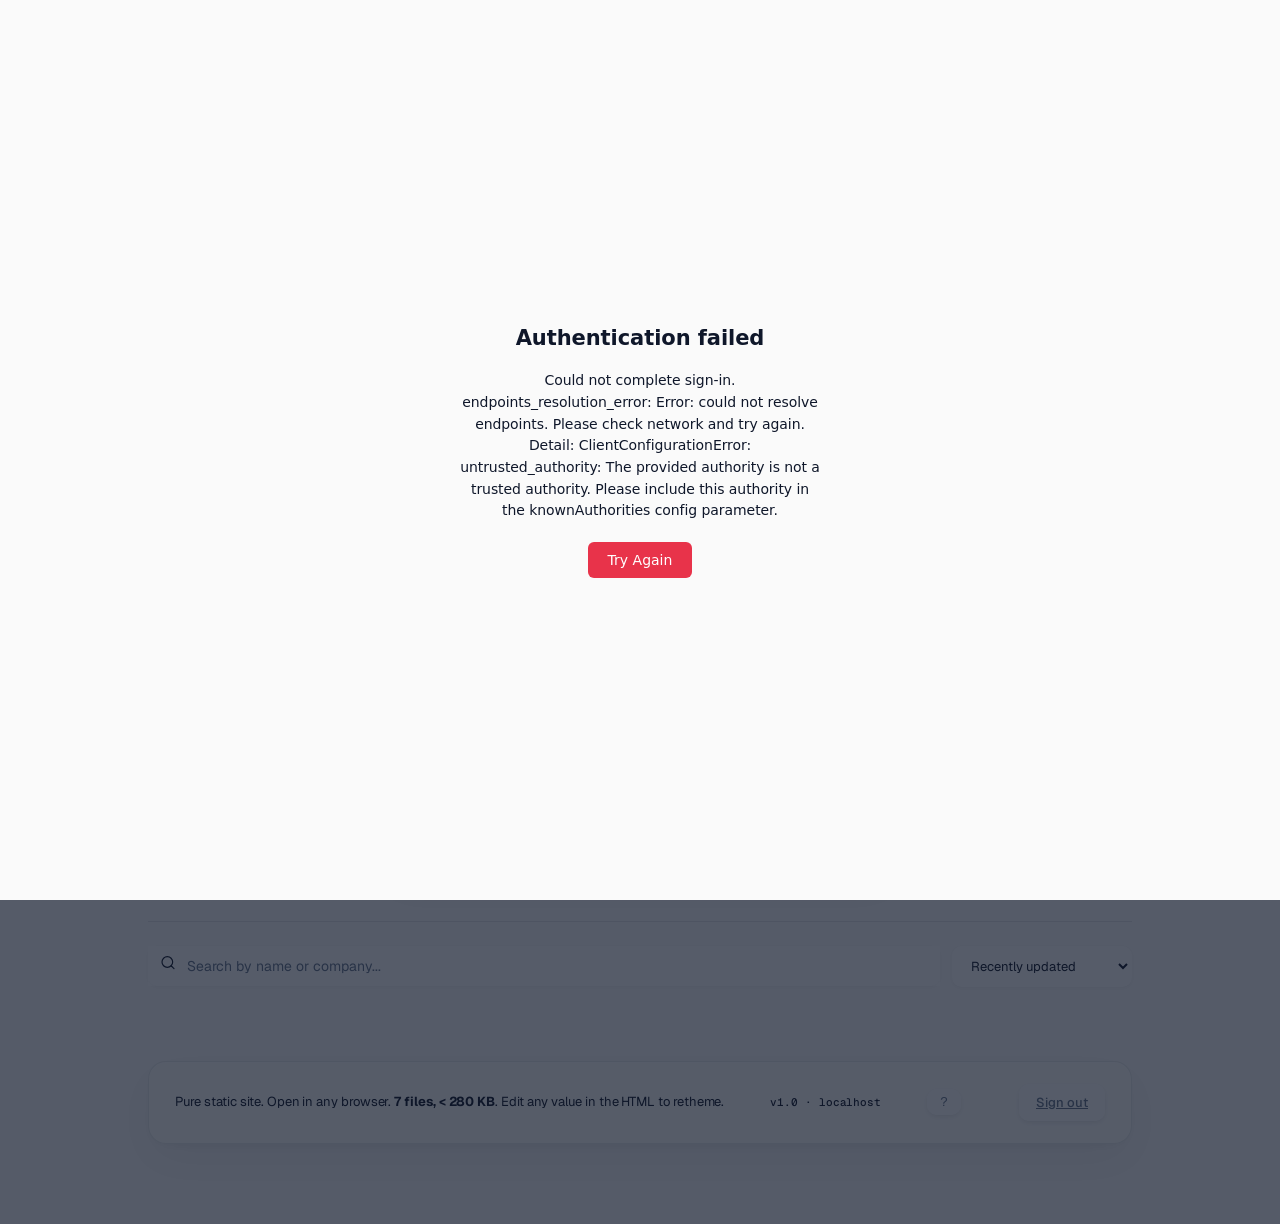
<file: index.html>
<!DOCTYPE html>
<html lang="en">
<head>
  <meta http-equiv="Cache-Control" content="no-cache, no-store, must-revalidate"><meta http-equiv="Pragma" content="no-cache"><meta http-equiv="Expires" content="0">
<link rel="icon" type="image/svg+xml" href="favicon.svg">
  <meta charset="UTF-8">
  <link rel="preconnect" href="https://fonts.googleapis.com">
  <link rel="preconnect" href="https://fonts.gstatic.com" crossorigin>
  <link href="https://fonts.googleapis.com/css2?family=Geist:wght@300;400;500;600;700&family=Geist+Mono:wght@400;500&display=swap" rel="stylesheet">
  <link rel="stylesheet" href="tokens.css">
  <script src="theme.js"></script>
<meta name="viewport" content="width=device-width, initial-scale=1.0">
<title>ETTIKSOFT Portfolio Builder</title>
<link rel="icon" type="image/svg+xml" href='data:image/svg+xml,<svg xmlns=%22http://www.w3.org/2000/svg%22 viewBox=%220 0 100 100%22><rect width=%22100%22 height=%22100%22 rx=%2222%22 fill=%22%230891B2%22/><path d=%22M 18 62 Q 35 52 50 62 T 82 62%22 stroke=%22white%22 stroke-width=%225%22 fill=%22none%22 stroke-linecap=%22round%22/><circle cx=%2230%22 cy=%2258%22 r=%225.5%22 fill=%22white%22/></svg>'>
<link rel="preconnect" href="https://fonts.googleapis.com">
<link rel="preconnect" href="https://fonts.gstatic.com" crossorigin>
<link href="https://fonts.googleapis.com/css2?family=Geist:wght@400;500;600;700&family=Geist+Mono:wght@400;500;600&display=swap" rel="stylesheet">

<style>
:root {
  /* Surfaces — clean, no warmth */
  --bg: #FFFFFF;
  --surface: #FAFAFA;
  --surface-2: #F4F4F5;

  /* Text — zinc scale */
  --ink: #09090B;
  --muted: #52525B;
  --faint: #A1A1AA;
  --hairline: #E4E4E7;
  --hairline-strong: #D4D4D8;

  /* Brand: vivid cyan */
  --brand: #0891B2;
  --brand-hover: #0E7490;
  --brand-soft: #ECFEFF;
  --brand-fg: #155E75;

  /* Status: vivid, modern */
  --go: #16A34A;
  --go-soft: #DCFCE7;
  --go-fg: #15803D;
  --decide: #D97706;
  --decide-soft: #FEF3C7;
  --decide-fg: #B45309;
  --risk: #DC2626;
  --risk-soft: #FEE2E2;
  --risk-fg: #B91C1C;

  /* Type — Geist family */
  --display: 'Geist', system-ui, -apple-system, sans-serif;
  --body: 'Geist', system-ui, -apple-system, sans-serif;
  --mono: 'Geist Mono', ui-monospace, 'SF Mono', monospace;

  /* Spacing rhythm */
  --gutter: 24px;
  --section: 56px;
}

*, *::before, *::after { box-sizing: border-box; margin: 0; padding: 0; }
html { scroll-behavior: smooth; }
body {
  font-family: var(--body);
  font-size: 14px;
  line-height: 1.55;
  color: var(--ink);
  background: var(--bg);
  -webkit-font-smoothing: antialiased;
  text-rendering: optimizeLegibility;
  font-feature-settings: 'cv02', 'cv03', 'cv04', 'cv11';
}

/* ============================================================
   PAGE
   ============================================================ */
.page {
  position: relative;
  z-index: 1;
  max-width: 1080px;
  margin: 0 auto;
  padding: 48px 48px 80px;
}
@media (max-width: 720px) { .page { padding: 32px 24px 56px; } }

/* ============================================================
   ENTRANCE
   ============================================================ */
@keyframes rise {
  from { opacity: 0; transform: translateY(8px); }
  to { opacity: 1; transform: translateY(0); }
}
.rise { opacity: 0; animation: rise 0.5s cubic-bezier(0.2, 0.7, 0.2, 1) forwards; }
.d1 { animation-delay: 0.04s; }
.d2 { animation-delay: 0.10s; }
.d3 { animation-delay: 0.16s; }
.d4 { animation-delay: 0.22s; }

/* ============================================================
   MASTHEAD
   ============================================================ */
.masthead {
  display: flex;
  justify-content: space-between;
  align-items: center;
  padding-bottom: 20px;
  border-bottom: 1px solid var(--hairline);
}
.masthead .brand {
  font-family: var(--display);
  font-size: 17px;
  font-weight: 600;
  letter-spacing: -0.015em;
}
.masthead .brand span { color: var(--muted); font-weight: 400; margin-left: 8px; }
.masthead .meta {
  font-family: var(--mono);
  font-size: 11.5px;
  color: var(--faint);
  font-weight: 500;
}

/* ============================================================
   HERO
   ============================================================ */
.hero { padding: 72px 0 40px; }
.hero .eyebrow {
  display: inline-block;
  font-family: var(--mono);
  font-size: 11px;
  font-weight: 500;
  text-transform: uppercase;
  letter-spacing: 0.06em;
  color: var(--brand-fg);
  background: var(--brand-soft);
  padding: 4px 10px;
  border-radius: 999px;
  margin-bottom: 20px;
}
.hero h1 {
  font-family: var(--display);
  font-weight: 600;
  font-size: clamp(34px, 4.6vw, 52px);
  line-height: 1.04;
  letter-spacing: -0.035em;
  max-width: 780px;
  color: var(--ink);
}
.hero h1 .accent {
  color: var(--brand);
  font-weight: 600;
  font-style: normal;
}
.hero .lede {
  margin-top: 18px;
  font-size: 16px;
  color: var(--muted);
  max-width: 620px;
  line-height: 1.6;
}

/* ============================================================
   TOOLBAR
   ============================================================ */
.toolbar {
  display: flex;
  gap: 14px;
  align-items: center;
  margin-top: 32px;
  padding-top: 28px;
  border-top: 1px solid var(--hairline);
  flex-wrap: wrap;
}

.btn {
  font-family: var(--body);
  font-size: 13px;
  font-weight: 500;
  padding: 11px 18px;
  border: 1px solid var(--hairline);
  background: var(--bg);
  color: var(--ink);
  cursor: pointer;
  text-decoration: none;
  display: inline-flex;
  align-items: center;
  gap: 8px;
  transition: all 0.15s ease;
  border-radius: 6px;
}
.btn:hover { border-color: var(--hairline-strong); background: var(--surface); }
.btn.primary {
  background: var(--brand);
  color: white;
  border-color: var(--brand);
}
.btn.primary:hover {
  background: var(--brand-hover);
  border-color: var(--brand-hover);
}
.btn.danger { color: var(--risk-fg); }
.btn.danger:hover { border-color: var(--risk); background: var(--risk-soft); }
.btn .plus { font-family: var(--mono); font-weight: 500; }

.btn-tiny {
  font-family: var(--body);
  font-size: 12px;
  font-weight: 500;
  padding: 6px 10px;
  background: transparent;
  border: 1px solid var(--hairline);
  border-radius: 5px;
  cursor: pointer;
  color: var(--muted);
  transition: all 0.15s ease;
}
.btn-tiny:hover { color: var(--ink); border-color: var(--hairline-strong); background: var(--surface); }
.btn-tiny.danger:hover {
  color: var(--risk-fg);
  border-color: var(--risk);
  background: var(--risk-soft);
}

/* ============================================================
   SECTION
   ============================================================ */
.section { margin-top: 56px; }
.section-head {
  display: flex;
  align-items: baseline;
  gap: 14px;
  margin-bottom: 22px;
  padding-bottom: 16px;
  border-bottom: 1px solid var(--hairline);
}
.section-head .num {
  font-family: var(--mono);
  font-size: 11px;
  font-weight: 600;
  color: var(--brand);
}
.section-head .title {
  font-family: var(--display);
  font-weight: 600;
  font-size: 20px;
  letter-spacing: -0.025em;
  color: var(--ink);
}
.section-head .count {
  font-family: var(--mono);
  font-size: 11.5px;
  color: var(--faint);
  margin-left: auto;
  font-weight: 500;
}

.list { display: grid; gap: 12px; }

.card {
  background: var(--bg);
  border: 1px solid var(--hairline);
  border-radius: 8px;
  padding: 22px 26px;
  display: grid;
  grid-template-columns: 1fr auto;
  align-items: center;
  gap: 24px;
  transition: border-color 0.18s ease, background 0.18s ease;
}
.card:hover {
  border-color: var(--ink);
  background: var(--surface);
}
.card .info { min-width: 0; }
.card .name {
  font-family: var(--display);
  font-weight: 600;
  font-size: 18px;
  letter-spacing: -0.025em;
  color: var(--ink);
  margin-bottom: 6px;
  overflow: hidden;
  text-overflow: ellipsis;
  white-space: nowrap;
}
.card .meta {
  font-family: var(--mono);
  font-size: 11.5px;
  color: var(--muted);
  display: flex;
  gap: 12px;
  flex-wrap: wrap;
  font-weight: 500;
}
.card .meta .dot { color: var(--faint); }
.card .actions {
  display: flex;
  gap: 8px;
  align-items: center;
}

.empty {
  background: var(--surface);
  border: 1px dashed var(--hairline);
  border-radius: 8px;
  padding: 56px 32px;
  text-align: center;
  color: var(--muted);
  font-size: 14px;
}
.empty .arrow {
  font-family: var(--mono);
  font-size: 24px;
  color: var(--brand);
  margin-bottom: 10px;
  display: block;
}

/* ============================================================
   FOOTER
   ============================================================ */
.foot {
  margin-top: 80px;
  padding-top: 28px;
  border-top: 1px solid var(--hairline);
  font-size: 13px;
  color: var(--muted);
  display: flex;
  justify-content: space-between;
  flex-wrap: wrap;
  gap: 16px;
}
.foot .right {
  font-family: var(--mono);
  font-size: 11px;
  color: var(--faint);
  font-weight: 500;
}

@media (max-width: 720px) {
  .card { grid-template-columns: 1fr; gap: 14px; }
  .card .actions { flex-wrap: wrap; }
}

/* ============================================================
   POLISH — background graphics + smooth transitions
   ============================================================ */

/* Subtle dot-grid background — Linear/Vercel inspired */
body {
  background-image:
    radial-gradient(circle at 1px 1px, rgba(9, 9, 11, 0.045) 1px, transparent 0);
  background-size: 24px 24px;
  background-attachment: fixed;
}

/* Soft gradient mesh that lives just behind the hero */
body::before {
  content: '';
  position: fixed;
  top: -200px;
  left: 50%;
  transform: translateX(-50%);
  width: 1400px;
  height: 700px;
  pointer-events: none;
  z-index: 0;
  background:
    radial-gradient(ellipse 600px 400px at 30% 40%, rgba(8, 145, 178, 0.06), transparent 60%),
    radial-gradient(ellipse 500px 350px at 70% 60%, rgba(22, 163, 74, 0.04), transparent 60%);
  filter: blur(40px);
}

/* Smooth easing curve for everything that moves */
* { transition-timing-function: cubic-bezier(0.16, 1, 0.3, 1); }

/* Page entrance */
@keyframes page-in {
  from { opacity: 0; transform: translateY(6px); }
  to { opacity: 1; transform: none; }
}
.page, .topbar, .app-toolbar { animation: page-in 0.5s cubic-bezier(0.16, 1, 0.3, 1) both; }
.app-toolbar, .topbar { animation-duration: 0.35s; }

/* Refined focus ring — animates in */
@keyframes focus-ring {
  from { box-shadow: 0 0 0 0 var(--brand-soft); }
  to { box-shadow: 0 0 0 3px var(--brand-soft); }
}
input:focus, textarea:focus, select:focus, button:focus-visible, .title-input:focus {
  animation: focus-ring 0.18s cubic-bezier(0.16, 1, 0.3, 1) both;
  outline: none;
}

/* Button press micro-interaction */
button:active:not(:disabled), .btn:active, .btn-tiny:active {
  transform: scale(0.97);
  transition-duration: 0.06s;
}

/* Smooth dynamic-row entrance */
@keyframes row-in {
  from { opacity: 0; transform: translateY(-4px); max-height: 0; }
  to { opacity: 1; transform: none; max-height: 600px; }
}
.dyn-row {
  animation: row-in 0.32s cubic-bezier(0.16, 1, 0.3, 1) both;
}

/* Card hover — subtle elevation with brand glow */
.card, .bet, .product {
  transition: border-color 0.2s, background 0.2s, box-shadow 0.3s, transform 0.2s;
}
.card:hover, .product:hover {
  box-shadow: 0 8px 24px -12px rgba(8, 145, 178, 0.18);
  transform: translateY(-1px);
}
.bet:hover {
  box-shadow: 0 12px 32px -16px rgba(8, 145, 178, 0.22);
  transform: translateY(-2px);
}

/* Section header — accent dot on the section number */
.section-head .num, .sec-head .num {
  position: relative;
  padding-left: 14px;
}
.section-head .num::before, .sec-head .num::before {
  content: '';
  position: absolute;
  left: 0;
  top: 50%;
  transform: translateY(-50%);
  width: 6px;
  height: 6px;
  background: var(--brand);
  border-radius: 50%;
  box-shadow: 0 0 0 3px var(--brand-soft);
}

/* Add-row button — animated dashed border */
.add-btn {
  position: relative;
  overflow: hidden;
}
.add-btn::after {
  content: '';
  position: absolute;
  inset: 0;
  background: linear-gradient(120deg, transparent, rgba(8, 145, 178, 0.08), transparent);
  transform: translateX(-100%);
  transition: transform 0.6s cubic-bezier(0.16, 1, 0.3, 1);
}
.add-btn:hover::after { transform: translateX(100%); }

/* Smooth segmented control transitions */
.seg label span { transition: all 0.2s cubic-bezier(0.16, 1, 0.3, 1); }

/* Save state pulse on save */
@keyframes save-pulse {
  0%, 100% { opacity: 1; }
  50% { opacity: 0.6; }
}
.save-state.saving { animation: save-pulse 0.8s ease-in-out infinite; }

/* Toolbar button hover lift */
.app-toolbar button:hover, .app-toolbar a.btn:hover,
.topbar .btn:hover {
  transform: translateY(-1px);
  box-shadow: 0 4px 12px -4px rgba(0, 0, 0, 0.08);
}

/* KPI number subtle hover */
.kpi { transition: background 0.25s cubic-bezier(0.16, 1, 0.3, 1); }
.kpi:hover .num { color: var(--brand); transition: color 0.25s; }

/* Smooth scroll behavior */
html { scroll-behavior: smooth; }

/* Selection color matching brand */
::selection { background: var(--brand-soft); color: var(--brand-fg); }


/* Inline icon system */
.icn { display: inline-flex; align-items: center; justify-content: center; flex-shrink: 0; }
.icn svg { display: block; }
.btn, .btn-tiny, .back, .add-btn { display: inline-flex; align-items: center; gap: 7px; }
.add-btn { justify-content: center; }


/* ============================================================
   ENHANCED ANIMATIONS — gradient mesh drift
   ============================================================ */
@keyframes mesh-drift {
  0%   { transform: translateX(-50%) translateY(0px) rotate(0deg); }
  33%  { transform: translateX(-48%) translateY(-20px) rotate(2deg); }
  66%  { transform: translateX(-52%) translateY(15px) rotate(-2deg); }
  100% { transform: translateX(-50%) translateY(0px) rotate(0deg); }
}
body::before {
  animation: mesh-drift 24s ease-in-out infinite;
}

/* ============================================================
   TOAST NOTIFICATIONS
   ============================================================ */
.toast-container {
  position: fixed;
  bottom: 24px;
  right: 24px;
  z-index: 1000;
  display: flex;
  flex-direction: column;
  gap: 10px;
  pointer-events: none;
  max-width: calc(100vw - 48px);
}
.toast {
  pointer-events: auto;
  background: var(--ink);
  color: white;
  padding: 14px 18px;
  border-radius: 10px;
  box-shadow:
    0 12px 32px -8px rgba(0,0,0,0.28),
    0 0 0 1px rgba(255,255,255,0.05);
  font-family: var(--body);
  font-size: 13.5px;
  font-weight: 500;
  display: flex;
  align-items: flex-start;
  gap: 12px;
  min-width: 280px;
  max-width: 420px;
  animation: toast-in 0.4s cubic-bezier(0.16, 1, 0.3, 1) both;
  position: relative;
  overflow: hidden;
}
.toast.removing {
  animation: toast-out 0.3s cubic-bezier(0.5, 0, 0.75, 0) both;
}
.toast .toast-icon {
  flex-shrink: 0;
  display: flex;
  align-items: center;
  justify-content: center;
  width: 18px;
  height: 18px;
  margin-top: 1px;
}
.toast .toast-msg {
  flex: 1;
  line-height: 1.4;
}
.toast .toast-actions {
  display: flex;
  gap: 6px;
  margin-top: 10px;
  flex-wrap: wrap;
}
.toast .toast-btn {
  font-family: var(--body);
  font-size: 12px;
  font-weight: 500;
  padding: 5px 12px;
  background: rgba(255,255,255,0.12);
  color: white;
  border: 1px solid rgba(255,255,255,0.18);
  border-radius: 6px;
  cursor: pointer;
  transition: all 0.15s ease;
}
.toast .toast-btn:hover { background: rgba(255,255,255,0.22); }
.toast .toast-btn.primary {
  background: var(--brand);
  border-color: var(--brand);
}
.toast .toast-btn.primary:hover { background: var(--brand-hover); border-color: var(--brand-hover); }
.toast .toast-btn.danger {
  background: var(--risk);
  border-color: var(--risk);
}
.toast .toast-btn.danger:hover { background: #B91C1C; border-color: #B91C1C; }
.toast.success .toast-icon { color: var(--go); }
.toast.error .toast-icon { color: var(--risk); }
.toast.info .toast-icon { color: var(--brand); }
.toast.confirm .toast-icon { color: var(--decide); }

/* Progress bar at bottom of toast for auto-dismiss */
.toast .toast-progress {
  position: absolute;
  bottom: 0; left: 0;
  height: 2px;
  background: rgba(255,255,255,0.3);
  width: 100%;
  transform-origin: left;
  animation: toast-progress linear forwards;
}

@keyframes toast-in {
  from { opacity: 0; transform: translateX(20px) scale(0.9); }
  to { opacity: 1; transform: none; }
}
@keyframes toast-out {
  to { opacity: 0; transform: translateX(20px) scale(0.9); }
}
@keyframes toast-progress {
  from { transform: scaleX(1); }
  to { transform: scaleX(0); }
}

/* ============================================================
   VIEW TRANSITIONS (modern browsers)
   ============================================================ */
@view-transition { navigation: auto; }
::view-transition-old(root) {
  animation: 0.18s cubic-bezier(0.4, 0, 1, 1) both fade-out;
}
::view-transition-new(root) {
  animation: 0.32s cubic-bezier(0, 0, 0.2, 1) both fade-in;
}
@keyframes fade-out { to { opacity: 0; } }
@keyframes fade-in { from { opacity: 0; } }

/* ============================================================
   SEARCH + SORT BAR
   ============================================================ */
.list-controls {
  display: flex;
  gap: 12px;
  align-items: center;
  margin-bottom: 18px;
  flex-wrap: wrap;
}
.search-wrap {
  flex: 1;
  position: relative;
  min-width: 220px;
}
.search-wrap input {
  width: 100%;
  font-family: var(--body);
  font-size: 14px;
  color: var(--ink);
  background: var(--surface);
  border: 1px solid var(--hairline);
  padding: 10px 14px 10px 38px;
  outline: none;
  border-radius: 8px;
  transition: all 0.18s ease;
}
.search-wrap input::placeholder { color: var(--faint); }
.search-wrap input:focus {
  border-color: var(--brand);
  background: var(--bg);
  box-shadow: 0 0 0 3px var(--brand-soft);
}
.search-wrap .search-icon {
  position: absolute;
  left: 12px;
  top: 50%;
  transform: translateY(-50%);
  color: var(--faint);
  pointer-events: none;
}
.search-wrap input:focus + .search-icon { color: var(--brand); }

.sort-select {
  font-family: var(--body);
  font-size: 13px;
  color: var(--ink);
  background: var(--surface);
  border: 1px solid var(--hairline);
  padding: 10px 14px;
  border-radius: 8px;
  cursor: pointer;
  transition: all 0.18s ease;
  min-width: 180px;
}
.sort-select:hover { border-color: var(--hairline-strong); }
.sort-select:focus {
  outline: none;
  border-color: var(--brand);
  box-shadow: 0 0 0 3px var(--brand-soft);
}

/* ============================================================
   STAGGERED CARD REVEAL
   ============================================================ */
.list .card {
  opacity: 0;
  transform: translateY(12px);
  animation: card-in 0.5s cubic-bezier(0.16, 1, 0.3, 1) forwards;
}
.list .card:nth-child(1)  { animation-delay: 0.04s; }
.list .card:nth-child(2)  { animation-delay: 0.08s; }
.list .card:nth-child(3)  { animation-delay: 0.12s; }
.list .card:nth-child(4)  { animation-delay: 0.16s; }
.list .card:nth-child(5)  { animation-delay: 0.20s; }
.list .card:nth-child(6)  { animation-delay: 0.24s; }
.list .card:nth-child(7)  { animation-delay: 0.28s; }
.list .card:nth-child(8)  { animation-delay: 0.32s; }
.list .card:nth-child(n+9){ animation-delay: 0.36s; }
@keyframes card-in {
  to { opacity: 1; transform: none; }
}

/* ============================================================
   EMPTY STATE
   ============================================================ */
.empty {
  display: flex !important;
  flex-direction: column;
  align-items: center;
  gap: 16px;
}
.empty-art {
  width: 96px;
  height: 72px;
  color: var(--hairline-strong);
  margin-bottom: 8px;
}

/* Match highlight */
.match-hl {
  background: var(--brand-soft);
  color: var(--brand-fg);
  padding: 1px 2px;
  border-radius: 3px;
  font-weight: 600;
}


/* ============================================================
   STRATEGIC HORIZON — topographic backdrop in hero
   ============================================================ */
.hero { position: relative; overflow: hidden; isolation: isolate; }
.hero > *:not(.topo-bg) { position: relative; z-index: 1; }
.topo-bg {
  position: absolute;
  inset: 0;
  width: 100%;
  height: 100%;
  pointer-events: none;
  z-index: 0;
  animation: topo-drift 56s ease-in-out infinite;
}
.topo-bg .waypoints circle { animation: waypoint-pulse 4.2s ease-in-out infinite; }
.topo-bg .waypoints circle:nth-child(2) { animation-delay: 1s; }
.topo-bg .waypoints circle:nth-child(3) { animation-delay: 2.1s; }
.topo-bg .waypoints circle:nth-child(4) { animation-delay: 3.2s; }
@keyframes topo-drift {
  0%, 100% { transform: translateX(0) translateY(0); }
  33% { transform: translateX(-14px) translateY(-2px); }
  66% { transform: translateX(7px) translateY(1px); }
}
@keyframes waypoint-pulse {
  0%, 100% { opacity: 0.32; }
  50% { opacity: 0.78; }
}
@media (prefers-reduced-motion: reduce) {
  .topo-bg, .topo-bg .waypoints circle { animation: none; }
}


/* ============================================================
   BOLD VISUAL UPGRADE — v3
   No more invisible decoration. Make it actually look alive.
   ============================================================ */

/* Visible cyan blueprint grid (replaces invisible dot grid) */
body {
  background-image:
    linear-gradient(to right, rgba(8, 145, 178, 0.07) 1px, transparent 1px),
    linear-gradient(to bottom, rgba(8, 145, 178, 0.07) 1px, transparent 1px) !important;
  background-size: 56px 56px !important;
  background-attachment: fixed !important;
}

/* Gradient mesh — 3-4x more visible, fills more of viewport */
body::before {
  background:
    radial-gradient(ellipse 1000px 700px at 15% 25%, rgba(8, 145, 178, 0.22), transparent 60%),
    radial-gradient(ellipse 800px 550px at 85% 35%, rgba(22, 163, 74, 0.13), transparent 60%),
    radial-gradient(ellipse 600px 400px at 50% 80%, rgba(217, 119, 6, 0.06), transparent 60%) !important;
  width: 100vw !important;
  height: 90vh !important;
  top: 0 !important;
  left: 0 !important;
  transform: none !important;
  filter: blur(36px) !important;
  opacity: 1 !important;
}
@keyframes mesh-drift-bold {
  0%, 100% { transform: translateX(0) translateY(0) scale(1); }
  33% { transform: translateX(-30px) translateY(-15px) scale(1.04); }
  66% { transform: translateX(20px) translateY(12px) scale(0.98); }
}
body::before { animation: mesh-drift-bold 28s ease-in-out infinite !important; }

/* Hero gets a subtle tinted backdrop band (visible) */
.hero {
  background: linear-gradient(180deg,
    rgba(8, 145, 178, 0.05) 0%,
    rgba(8, 145, 178, 0.02) 70%,
    transparent 100%);
  border-radius: 12px;
  margin-left: -16px;
  margin-right: -16px;
  padding-left: 16px !important;
  padding-right: 16px !important;
}

/* Topographic SVG — bigger, bleeds beyond hero edges */
.topo-bg {
  inset: -8% -5% -8% -5% !important;
  width: 110% !important;
  height: 116% !important;
}

/* Section accent bars — visible cyan markers above each section heading */
.section .section-head,
.sec .sec-head {
  position: relative;
}
.section .section-head::before,
.sec .sec-head::before {
  content: '';
  position: absolute;
  top: -22px;
  left: 0;
  width: 56px;
  height: 3px;
  background: linear-gradient(90deg, var(--brand) 0%, rgba(8, 145, 178, 0.15) 100%);
  border-radius: 2px;
}

/* Stronger card hovers — visible lift, shadow, cyan ring */
.card:hover {
  border-color: var(--brand) !important;
  box-shadow:
    0 16px 40px -8px rgba(8, 145, 178, 0.25),
    0 0 0 1px rgba(8, 145, 178, 0.45) !important;
  transform: translateY(-3px) !important;
}
.bet:hover {
  border-color: var(--brand) !important;
  background: var(--brand-soft) !important;
  box-shadow: 0 18px 48px -10px rgba(8, 145, 178, 0.30) !important;
  transform: translateY(-3px) !important;
}
.product:hover {
  border-color: var(--brand) !important;
  box-shadow:
    0 14px 36px -10px rgba(8, 145, 178, 0.22),
    0 0 0 1px rgba(8, 145, 178, 0.35) !important;
  transform: translateY(-2px) !important;
}

/* Slightly bolder buttons */
.btn.primary, .topbar .btn.primary, .app-toolbar .primary {
  box-shadow: 0 4px 12px -2px rgba(8, 145, 178, 0.30) !important;
}
.btn.primary:hover, .topbar .btn.primary:hover, .app-toolbar .primary:hover {
  box-shadow: 0 8px 20px -4px rgba(8, 145, 178, 0.45) !important;
}

/* Make existing dot pattern (was 4.5%) and animation drift PARENT pause-aware */
@media (prefers-reduced-motion: reduce) {
  body::before { animation: none !important; }
}


/* ============================================================
   GLASS + DEPTH — design portfolio mode
   Replaces the muted cyan-on-white aesthetic with layered
   translucent surfaces over a colorful aurora background.
   ============================================================ */

/* Reset prior body backgrounds, replace with light cream + aurora */
body {
  background: #FAFAF7 !important;
  background-image: none !important;
  background-attachment: initial !important;
  color: #0F172A !important;
}
body::before { display: none !important; }

/* AURORA — colorful drifting blobs */
.aurora {
  position: fixed;
  inset: 0;
  pointer-events: none;
  z-index: 0;
  overflow: hidden;
}
.aurora-blob {
  position: absolute;
  border-radius: 50%;
  filter: blur(80px) saturate(140%);
  opacity: 0.65;
  will-change: transform;
}
.aurora-blob.ab1 {
  width: 720px; height: 720px;
  background: radial-gradient(circle, #06B6D4 0%, transparent 60%);
  top: -280px; left: -160px;
  animation: drift1 22s ease-in-out infinite;
}
.aurora-blob.ab2 {
  width: 620px; height: 620px;
  background: radial-gradient(circle, #8B5CF6 0%, transparent 60%);
  top: 5%; right: -180px;
  animation: drift2 26s ease-in-out infinite;
  opacity: 0.55;
}
.aurora-blob.ab3 {
  width: 800px; height: 600px;
  background: radial-gradient(circle, #EC4899 0%, transparent 60%);
  bottom: -100px; left: 18%;
  animation: drift3 30s ease-in-out infinite;
  opacity: 0.45;
}
.aurora-blob.ab4 {
  width: 500px; height: 500px;
  background: radial-gradient(circle, #F59E0B 0%, transparent 60%);
  bottom: -150px; right: 14%;
  animation: drift4 24s ease-in-out infinite;
  opacity: 0.50;
}
.aurora-grain {
  position: absolute;
  inset: 0;
  background-image:
    url("data:image/svg+xml,%3Csvg viewBox='0 0 200 200' xmlns='http://www.w3.org/2000/svg'%3E%3Cfilter id='n'%3E%3CfeTurbulence type='fractalNoise' baseFrequency='0.9' numOctaves='3'/%3E%3C/filter%3E%3Crect width='100%25' height='100%25' filter='url(%23n)' opacity='0.45'/%3E%3C/svg%3E");
  opacity: 0.25;
  mix-blend-mode: overlay;
}
@keyframes drift1 {
  0%, 100% { transform: translate(0, 0) scale(1); }
  33% { transform: translate(60px, 30px) scale(1.08); }
  66% { transform: translate(-30px, 60px) scale(0.95); }
}
@keyframes drift2 {
  0%, 100% { transform: translate(0, 0) scale(1); }
  50% { transform: translate(-80px, 40px) scale(1.12); }
}
@keyframes drift3 {
  0%, 100% { transform: translate(0, 0) scale(1); }
  33% { transform: translate(40px, -50px) scale(0.92); }
  66% { transform: translate(-60px, 20px) scale(1.05); }
}
@keyframes drift4 {
  0%, 100% { transform: translate(0, 0) scale(1); }
  50% { transform: translate(50px, -40px) scale(1.10); }
}
@media (prefers-reduced-motion: reduce) {
  .aurora-blob { animation: none !important; }
}

/* Page above aurora */
.page, .topbar, .app-toolbar, .preview-pane {
  position: relative;
  z-index: 1;
}

/* ============================================================
   GLASS TOPBAR
   ============================================================ */
.topbar, .app-toolbar {
  background: rgba(255, 255, 255, 0.55) !important;
  backdrop-filter: blur(24px) saturate(200%) !important;
  -webkit-backdrop-filter: blur(24px) saturate(200%) !important;
  border-bottom: 1px solid rgba(255, 255, 255, 0.7) !important;
  box-shadow:
    0 1px 0 0 rgba(255, 255, 255, 0.6) inset,
    0 1px 0 0 rgba(15, 23, 42, 0.04),
    0 8px 32px -8px rgba(15, 23, 42, 0.08) !important;
}

/* ============================================================
   GLASS SECTIONS / CARDS
   ============================================================ */
.sec, .card, .bet, .product, .panel, .ribbon, .risk-card,
.preview-header {
  background: rgba(255, 255, 255, 0.55) !important;
  backdrop-filter: blur(24px) saturate(180%);
  -webkit-backdrop-filter: blur(24px) saturate(180%);
  border: 1px solid rgba(255, 255, 255, 0.65) !important;
  border-radius: 16px !important;
  box-shadow:
    0 1px 0 0 rgba(255, 255, 255, 0.7) inset,
    0 2px 4px 0 rgba(15, 23, 42, 0.04),
    0 12px 32px -12px rgba(15, 23, 42, 0.16),
    0 32px 64px -32px rgba(15, 23, 42, 0.22) !important;
  position: relative;
  overflow: visible;
}

/* Cursor highlight — radial spotlight following mouse */
.card, .bet, .product, .risk-card, .sec {
  --mx: 50%;
  --my: 50%;
  transition: transform 0.4s cubic-bezier(0.16, 1, 0.3, 1), box-shadow 0.4s cubic-bezier(0.16, 1, 0.3, 1) !important;
}
.card::after, .bet::after, .product::after, .risk-card::after {
  content: '';
  position: absolute;
  inset: 0;
  border-radius: inherit;
  background: radial-gradient(
    circle 280px at var(--mx) var(--my),
    rgba(255, 255, 255, 0.55),
    transparent 50%
  );
  opacity: 0;
  transition: opacity 0.3s ease;
  pointer-events: none;
  z-index: 1;
}
.card:hover::after, .bet:hover::after, .product:hover::after, .risk-card:hover::after {
  opacity: 1;
}

/* Card hover: real lift + colored glow */
.card:hover, .product:hover, .risk-card:hover {
  border-color: rgba(255, 255, 255, 0.85) !important;
  box-shadow:
    0 1px 0 0 rgba(255, 255, 255, 0.85) inset,
    0 2px 4px 0 rgba(15, 23, 42, 0.06),
    0 20px 48px -8px rgba(15, 23, 42, 0.18),
    0 40px 80px -32px rgba(6, 182, 212, 0.35),
    0 60px 120px -48px rgba(139, 92, 246, 0.30) !important;
}
.bet:hover {
  background: rgba(255, 255, 255, 0.70) !important;
  border-color: rgba(255, 255, 255, 0.85) !important;
  box-shadow:
    0 1px 0 0 rgba(255, 255, 255, 0.85) inset,
    0 24px 56px -8px rgba(15, 23, 42, 0.20),
    0 48px 100px -32px rgba(6, 182, 212, 0.40),
    0 72px 140px -48px rgba(139, 92, 246, 0.35) !important;
}

/* ============================================================
   HERO — big floating glass with gradient text
   ============================================================ */
.hero {
  background: rgba(255, 255, 255, 0.40) !important;
  backdrop-filter: blur(32px) saturate(180%) !important;
  -webkit-backdrop-filter: blur(32px) saturate(180%) !important;
  border: 1px solid rgba(255, 255, 255, 0.7) !important;
  border-radius: 28px !important;
  padding: 72px 56px 64px !important;
  margin: 8px 0 32px !important;
  box-shadow:
    0 1px 0 0 rgba(255, 255, 255, 0.85) inset,
    0 4px 12px -2px rgba(15, 23, 42, 0.06),
    0 24px 60px -12px rgba(15, 23, 42, 0.16),
    0 48px 96px -32px rgba(139, 92, 246, 0.28),
    0 64px 120px -48px rgba(6, 182, 212, 0.30) !important;
  position: relative !important;
  overflow: hidden !important;
}
.hero h1 {
  font-size: clamp(48px, 7vw, 88px) !important;
  font-weight: 700 !important;
  letter-spacing: -0.045em !important;
  line-height: 0.96 !important;
  color: #0F172A !important;
}
.hero h1 .accent {
  background: linear-gradient(135deg, #06B6D4 0%, #8B5CF6 60%, #EC4899 100%) !important;
  -webkit-background-clip: text !important;
  background-clip: text !important;
  -webkit-text-fill-color: transparent !important;
  color: transparent !important;
  font-style: normal !important;
  font-weight: 700 !important;
}
.hero .lede {
  font-size: 17px !important;
  color: #475569 !important;
  max-width: 640px !important;
  line-height: 1.55 !important;
  margin-top: 22px !important;
}
.hero .eyebrow {
  background: rgba(255, 255, 255, 0.65) !important;
  color: #155E75 !important;
  border: 1px solid rgba(255, 255, 255, 0.85) !important;
  backdrop-filter: blur(12px);
  box-shadow:
    0 1px 0 0 rgba(255, 255, 255, 0.7) inset,
    0 2px 6px -1px rgba(15, 23, 42, 0.08);
  padding: 5px 12px !important;
  font-weight: 600 !important;
}

/* ============================================================
   SECTION HEADERS — bigger, bolder
   ============================================================ */
.section-head .title, .sec-head .title {
  font-size: 30px !important;
  font-weight: 700 !important;
  letter-spacing: -0.032em !important;
  color: #0F172A !important;
}
.section-head .num, .sec-head .num {
  font-size: 13px !important;
  background: linear-gradient(135deg, #06B6D4, #8B5CF6) !important;
  -webkit-background-clip: text;
  background-clip: text;
  -webkit-text-fill-color: transparent;
  color: transparent !important;
  font-weight: 700 !important;
}
.section-head .num::before, .sec-head .num::before {
  background: linear-gradient(135deg, #06B6D4, #8B5CF6) !important;
  width: 8px !important; height: 8px !important;
  box-shadow:
    0 0 0 4px rgba(6, 182, 212, 0.15),
    0 0 12px rgba(139, 92, 246, 0.4) !important;
}
.section-head::before { display: none !important; }

/* ============================================================
   GLASS BUTTONS
   ============================================================ */
.btn, .topbar .btn, .app-toolbar button, .app-toolbar a.btn,
button.btn, .add-btn {
  background: rgba(255, 255, 255, 0.55) !important;
  backdrop-filter: blur(16px) saturate(180%) !important;
  -webkit-backdrop-filter: blur(16px) saturate(180%) !important;
  border: 1px solid rgba(255, 255, 255, 0.75) !important;
  box-shadow:
    0 1px 0 0 rgba(255, 255, 255, 0.85) inset,
    0 2px 6px -1px rgba(15, 23, 42, 0.06),
    0 8px 16px -8px rgba(15, 23, 42, 0.12) !important;
  color: #0F172A !important;
  font-weight: 500 !important;
  border-radius: 10px !important;
}
.btn:hover, .topbar .btn:hover, .app-toolbar button:hover, .app-toolbar a.btn:hover {
  background: rgba(255, 255, 255, 0.75) !important;
  transform: translateY(-2px);
  box-shadow:
    0 1px 0 0 rgba(255, 255, 255, 0.95) inset,
    0 4px 10px -2px rgba(15, 23, 42, 0.10),
    0 12px 28px -8px rgba(6, 182, 212, 0.30) !important;
}

/* PRIMARY = gradient glass pill */
.btn.primary, .topbar .btn.primary, .app-toolbar .primary {
  background: linear-gradient(135deg, #06B6D4 0%, #0891B2 50%, #0E7490 100%) !important;
  color: white !important;
  border: 1px solid rgba(255, 255, 255, 0.35) !important;
  box-shadow:
    0 1px 0 0 rgba(255, 255, 255, 0.45) inset,
    0 2px 6px -1px rgba(6, 182, 212, 0.45),
    0 8px 24px -4px rgba(6, 182, 212, 0.50) !important;
  font-weight: 600 !important;
  text-shadow: 0 1px 0 rgba(0, 0, 0, 0.06);
}
.btn.primary:hover, .topbar .btn.primary:hover, .app-toolbar .primary:hover {
  background: linear-gradient(135deg, #0891B2 0%, #0E7490 50%, #155E75 100%) !important;
  box-shadow:
    0 1px 0 0 rgba(255, 255, 255, 0.55) inset,
    0 4px 12px -2px rgba(6, 182, 212, 0.55),
    0 16px 36px -8px rgba(6, 182, 212, 0.65),
    0 24px 60px -16px rgba(139, 92, 246, 0.40) !important;
  transform: translateY(-2px);
  color: white !important;
}
.btn-tiny {
  background: rgba(255, 255, 255, 0.50) !important;
  backdrop-filter: blur(10px);
  border: 1px solid rgba(255, 255, 255, 0.7) !important;
  box-shadow: 0 1px 0 0 rgba(255, 255, 255, 0.7) inset, 0 2px 4px -1px rgba(15, 23, 42, 0.05) !important;
}

/* ============================================================
   GLASS INPUTS
   ============================================================ */
input[type="text"], input[type="date"], textarea, select,
.search-wrap input, .sort-select, .topbar .title-input {
  background: rgba(255, 255, 255, 0.55) !important;
  backdrop-filter: blur(12px) saturate(180%) !important;
  border: 1px solid rgba(255, 255, 255, 0.7) !important;
  box-shadow:
    0 1px 0 0 rgba(255, 255, 255, 0.7) inset,
    0 1px 3px 0 rgba(15, 23, 42, 0.04) !important;
  color: #0F172A !important;
  border-radius: 10px !important;
}
input:focus, textarea:focus, select:focus,
.search-wrap input:focus, .sort-select:focus {
  background: rgba(255, 255, 255, 0.85) !important;
  border-color: #06B6D4 !important;
  box-shadow:
    0 1px 0 0 rgba(255, 255, 255, 0.95) inset,
    0 0 0 4px rgba(6, 182, 212, 0.15),
    0 4px 16px -4px rgba(6, 182, 212, 0.30) !important;
}

/* Chips → glass */
.chip {
  background: rgba(255, 255, 255, 0.55) !important;
  backdrop-filter: blur(10px);
  border: 1px solid rgba(255, 255, 255, 0.75) !important;
  box-shadow:
    0 1px 0 0 rgba(255, 255, 255, 0.7) inset,
    0 1px 3px 0 rgba(15, 23, 42, 0.04) !important;
  color: #475569 !important;
}
.chip:hover {
  background: rgba(255, 255, 255, 0.80) !important;
  border-color: #06B6D4 !important;
  color: #0E7490 !important;
  box-shadow:
    0 1px 0 0 rgba(255, 255, 255, 0.85) inset,
    0 4px 12px -2px rgba(6, 182, 212, 0.30) !important;
}
.chip.active {
  background: linear-gradient(135deg, #06B6D4, #0891B2) !important;
  border-color: rgba(255, 255, 255, 0.4) !important;
  color: white !important;
  box-shadow:
    0 1px 0 0 rgba(255, 255, 255, 0.4) inset,
    0 4px 12px -2px rgba(6, 182, 212, 0.45) !important;
}

/* ============================================================
   KPI STRIP — nested glass divisions
   ============================================================ */
.kpis {
  background: transparent !important;
  border: none !important;
  box-shadow: none !important;
  gap: 12px !important;
  display: grid;
}
.kpi {
  background: rgba(255, 255, 255, 0.55) !important;
  backdrop-filter: blur(20px) saturate(180%);
  border: 1px solid rgba(255, 255, 255, 0.65) !important;
  border-radius: 14px !important;
  box-shadow:
    0 1px 0 0 rgba(255, 255, 255, 0.7) inset,
    0 8px 24px -8px rgba(15, 23, 42, 0.12) !important;
}
.kpi:hover {
  transform: translateY(-3px);
  box-shadow:
    0 1px 0 0 rgba(255, 255, 255, 0.85) inset,
    0 16px 40px -8px rgba(6, 182, 212, 0.30) !important;
}
.kpi .num {
  background: linear-gradient(135deg, #0F172A 0%, #475569 100%) !important;
  -webkit-background-clip: text;
  background-clip: text;
  -webkit-text-fill-color: transparent;
  color: transparent !important;
  font-size: 40px !important;
}
.kpi .num small {
  background: linear-gradient(135deg, #06B6D4, #8B5CF6) !important;
  -webkit-background-clip: text;
  background-clip: text;
  -webkit-text-fill-color: transparent;
  color: transparent !important;
  font-weight: 600 !important;
}

/* ============================================================
   PRODUCT TOP STRIPE → gradient
   ============================================================ */
.product::before {
  height: 4px !important;
  border-top-left-radius: 16px;
  border-top-right-radius: 16px;
}
.product[data-rag="R"]::before { background: linear-gradient(90deg, #DC2626, #EC4899) !important; }
.product[data-rag="A"]::before { background: linear-gradient(90deg, #F59E0B, #FB923C) !important; }
.product[data-rag="G"]::before { background: linear-gradient(90deg, #10B981, #06B6D4) !important; }

/* ============================================================
   MASTHEAD
   ============================================================ */
.masthead {
  border-bottom-color: rgba(15, 23, 42, 0.08) !important;
}
.masthead .brand {
  font-weight: 700 !important;
  background: linear-gradient(135deg, #0F172A, #475569) !important;
  -webkit-background-clip: text;
  background-clip: text;
  -webkit-text-fill-color: transparent;
}

/* ============================================================
   TOPOGRAPHIC HORIZON — softer (aurora is the star now)
   ============================================================ */
.topo-bg {
  opacity: 0.55 !important;
  mix-blend-mode: multiply;
}

/* ============================================================
   TOAST → glass
   ============================================================ */
.toast {
  background: rgba(15, 23, 42, 0.85) !important;
  backdrop-filter: blur(24px) saturate(180%);
  border: 1px solid rgba(255, 255, 255, 0.15);
  box-shadow:
    0 1px 0 0 rgba(255, 255, 255, 0.1) inset,
    0 16px 40px -8px rgba(15, 23, 42, 0.30),
    0 32px 80px -16px rgba(15, 23, 42, 0.40) !important;
}

/* Empty state → softer */
.empty {
  background: rgba(255, 255, 255, 0.40) !important;
  backdrop-filter: blur(20px) saturate(180%);
  border: 1px dashed rgba(255, 255, 255, 0.7) !important;
  box-shadow: 0 1px 0 0 rgba(255, 255, 255, 0.5) inset !important;
}


/* ============================================================
   CALM PASS — restraint and bug fixes
   Overrides earlier glass.py rules. Less color, fewer elements.
   ============================================================ */

/* === FIX: gradient-text bug ===
   Earlier rules set background-clip: text but later rules in the
   stylesheet were re-asserting `color`. With !important on
   text-fill-color and background-clip, the gradient now actually
   shows through as text instead of as a solid bar. */
.hero h1 .accent {
  background: linear-gradient(135deg, #06B6D4 0%, #6366F1 100%) !important;
  -webkit-background-clip: text !important;
  background-clip: text !important;
  -webkit-text-fill-color: transparent !important;
  color: transparent !important;
  font-weight: 700 !important;
  font-style: normal !important;
}

/* Brand wordmark stays solid — no gradient. The gradient block
   in the screenshots was the bug; just use a normal color. */
.masthead .brand {
  background: none !important;
  -webkit-text-fill-color: initial !important;
  color: #0F172A !important;
  font-weight: 700 !important;
}

/* KPI numbers — solid dark, not gradient. Subscript stays cyan-only. */
.kpi .num {
  background: none !important;
  -webkit-text-fill-color: initial !important;
  color: #0F172A !important;
}
.kpi .num small {
  background: none !important;
  -webkit-text-fill-color: initial !important;
  color: #06B6D4 !important;
  font-weight: 600 !important;
}

/* Section number — solid cyan, no gradient. Reads cleaner. */
.section-head .num, .sec-head .num {
  background: none !important;
  -webkit-text-fill-color: initial !important;
  color: #0891B2 !important;
}
.section-head .num::before, .sec-head .num::before {
  background: #06B6D4 !important;
  box-shadow: 0 0 0 4px rgba(6, 182, 212, 0.15) !important;
}

/* Section title — solid dark. Big and bold but not gradient. */
.section-head .title, .sec-head .title {
  background: none !important;
  -webkit-text-fill-color: initial !important;
  color: #0F172A !important;
}

/* === AURORA: down to two colors === */
.aurora-blob.ab1 {
  width: 600px !important; height: 600px !important;
  background: radial-gradient(circle, #06B6D4 0%, transparent 65%) !important;
  opacity: 0.40 !important;
  animation-duration: 32s !important;
}
.aurora-blob.ab2 {
  width: 540px !important; height: 540px !important;
  background: radial-gradient(circle, #A78BFA 0%, transparent 65%) !important;
  opacity: 0.32 !important;
  animation-duration: 36s !important;
}
/* Drop pink and amber entirely */
.aurora-blob.ab3, .aurora-blob.ab4 { display: none !important; }

/* Grain stays but quieter */
.aurora-grain { opacity: 0.15 !important; }

/* === HIDE topographic horizon in hero === */
/* The topo SVG was competing with the title — turn it off in hero. */
.hero .topo-bg { display: none !important; }
/* Output static download keeps the topo visible elsewhere if injected */

/* === SHADOWS: dial back the colored glows === */
.hero {
  box-shadow:
    0 1px 0 0 rgba(255, 255, 255, 0.85) inset,
    0 4px 12px -2px rgba(15, 23, 42, 0.05),
    0 16px 40px -12px rgba(15, 23, 42, 0.10),
    0 32px 60px -32px rgba(99, 102, 241, 0.15) !important;
}
.card:hover, .product:hover, .risk-card:hover {
  box-shadow:
    0 1px 0 0 rgba(255, 255, 255, 0.85) inset,
    0 12px 28px -8px rgba(15, 23, 42, 0.10),
    0 24px 48px -24px rgba(99, 102, 241, 0.18) !important;
}
.bet:hover {
  box-shadow:
    0 1px 0 0 rgba(255, 255, 255, 0.85) inset,
    0 16px 36px -8px rgba(15, 23, 42, 0.12),
    0 32px 64px -24px rgba(99, 102, 241, 0.20) !important;
}

/* Primary button: simpler shadow */
.btn.primary, .topbar .btn.primary, .app-toolbar .primary {
  box-shadow:
    0 1px 0 0 rgba(255, 255, 255, 0.40) inset,
    0 2px 6px -1px rgba(6, 182, 212, 0.30),
    0 8px 20px -6px rgba(6, 182, 212, 0.40) !important;
}
.btn.primary:hover, .topbar .btn.primary:hover, .app-toolbar .primary:hover {
  box-shadow:
    0 1px 0 0 rgba(255, 255, 255, 0.50) inset,
    0 4px 10px -2px rgba(6, 182, 212, 0.40),
    0 12px 28px -6px rgba(6, 182, 212, 0.50) !important;
}

/* === Smoother card hover transition === */
.card, .bet, .product, .risk-card, .kpi {
  transition: transform 0.25s cubic-bezier(0.16, 1, 0.3, 1), box-shadow 0.3s cubic-bezier(0.16, 1, 0.3, 1) !important;
}

/* === Tone down 3D tilt: was 5deg max, now 2.5deg === */
/* (Handled in JS — see below) */


/* ============================================================
   POLISH — KPI fit + button match + more glass
   ============================================================ */

/* === KPI VALUES: responsive size + single-line ===
   Fixes ₹4-8L wrapping by capping max font-size and forcing nowrap. */
.kpi .num {
  font-size: clamp(26px, 2.4vw, 36px) !important;
  letter-spacing: -0.030em !important;
  line-height: 1 !important;
  white-space: nowrap !important;
  display: flex !important;
  align-items: baseline !important;
  gap: 6px !important;
  flex-wrap: nowrap !important;
}
.kpi .num small {
  font-size: clamp(10.5px, 0.95vw, 13px) !important;
  margin-left: 0 !important;
  letter-spacing: 0 !important;
  white-space: nowrap !important;
  font-weight: 600 !important;
}
.kpi {
  min-width: 0 !important;
  overflow: hidden !important;
}
.kpi .label {
  font-size: 12.5px !important;
  line-height: 1.4 !important;
}

/* === PRIMARY BUTTON: cyan→indigo gradient matching accent text === */
.btn.primary, .topbar .btn.primary, .app-toolbar .primary,
button.btn.primary {
  background: linear-gradient(135deg, #06B6D4 0%, #6366F1 100%) !important;
  border: 1px solid rgba(255, 255, 255, 0.32) !important;
  color: white !important;
  font-weight: 600 !important;
  /* Glass shine on top edge + colored shadow underneath */
  box-shadow:
    0 1px 0 0 rgba(255, 255, 255, 0.55) inset,
    0 -1px 0 0 rgba(0, 0, 0, 0.05) inset,
    0 2px 6px -1px rgba(99, 102, 241, 0.28),
    0 8px 20px -4px rgba(6, 182, 212, 0.36),
    0 16px 40px -12px rgba(99, 102, 241, 0.40) !important;
  text-shadow: 0 1px 0 rgba(0, 0, 0, 0.10) !important;
  position: relative;
  overflow: hidden;
}
.btn.primary::before, .topbar .btn.primary::before,
.app-toolbar .primary::before {
  content: '';
  position: absolute;
  inset: 0;
  border-radius: inherit;
  background: linear-gradient(180deg,
    rgba(255, 255, 255, 0.18) 0%,
    rgba(255, 255, 255, 0) 45%);
  pointer-events: none;
}
.btn.primary:hover, .topbar .btn.primary:hover, .app-toolbar .primary:hover {
  background: linear-gradient(135deg, #0891B2 0%, #4F46E5 100%) !important;
  transform: translateY(-2px) !important;
  box-shadow:
    0 1px 0 0 rgba(255, 255, 255, 0.62) inset,
    0 -1px 0 0 rgba(0, 0, 0, 0.06) inset,
    0 4px 10px -2px rgba(99, 102, 241, 0.40),
    0 16px 32px -6px rgba(6, 182, 212, 0.50),
    0 24px 56px -12px rgba(99, 102, 241, 0.50) !important;
}

/* === ACCENT-TEXT GRADIENT: same cyan→indigo so it now matches button === */
.hero h1 .accent {
  background: linear-gradient(135deg, #06B6D4 0%, #6366F1 100%) !important;
  -webkit-background-clip: text !important;
  background-clip: text !important;
  -webkit-text-fill-color: transparent !important;
  color: transparent !important;
}

/* === MORE GLASS === */

/* Masthead — subtle glass band */
.masthead {
  background: rgba(255, 255, 255, 0.30) !important;
  backdrop-filter: blur(20px) saturate(180%) !important;
  -webkit-backdrop-filter: blur(20px) saturate(180%) !important;
  padding: 14px 22px !important;
  border-radius: 14px !important;
  border: 1px solid rgba(255, 255, 255, 0.55) !important;
  box-shadow:
    0 1px 0 0 rgba(255, 255, 255, 0.65) inset,
    0 6px 18px -8px rgba(15, 23, 42, 0.10) !important;
}

/* Footer — glass treatment */
.foot {
  background: rgba(255, 255, 255, 0.45) !important;
  backdrop-filter: blur(20px) saturate(180%) !important;
  -webkit-backdrop-filter: blur(20px) saturate(180%) !important;
  border: 1px solid rgba(255, 255, 255, 0.6) !important;
  border-radius: 16px !important;
  padding: 22px 26px !important;
  margin-top: 56px !important;
  box-shadow:
    0 1px 0 0 rgba(255, 255, 255, 0.7) inset,
    0 8px 24px -8px rgba(15, 23, 42, 0.10) !important;
}

/* Reading progress bar — give it a subtle glass shimmer */
.reading-progress {
  background: linear-gradient(90deg, #06B6D4 0%, #6366F1 100%) !important;
  box-shadow: 0 0 12px rgba(99, 102, 241, 0.55) !important;
}

/* Live preview header — glass */
.preview-header {
  background: rgba(255, 255, 255, 0.55) !important;
  backdrop-filter: blur(20px) saturate(180%) !important;
}
.preview-pane {
  background: rgba(250, 250, 247, 0.65) !important;
  backdrop-filter: blur(28px) saturate(180%) !important;
}

/* Section nav (right rail) — better glass */
.section-nav {
  background: rgba(255, 255, 255, 0.55) !important;
  backdrop-filter: blur(20px) saturate(180%) !important;
  border: 1px solid rgba(255, 255, 255, 0.7) !important;
  box-shadow:
    0 1px 0 0 rgba(255, 255, 255, 0.7) inset,
    0 8px 24px -8px rgba(15, 23, 42, 0.12) !important;
}

/* === Slightly more transparent glass everywhere so aurora shows ===
   Was 0.55, now 0.48 — aurora shows through cards a bit more clearly. */
.sec, .card, .bet, .product, .panel, .ribbon, .risk-card {
  background: rgba(255, 255, 255, 0.48) !important;
}

/* Save state pill — glass */
.topbar .save-state {
  backdrop-filter: blur(12px) saturate(180%) !important;
}


/* ============================================================
   FINAL CONSOLIDATION
   Applies last → wins specificity battles
   ============================================================ */

/* === UNIFIED TIMING SYSTEM ===
   One easing curve, three durations: fast (110), base (220), slow (380)
   This stops the page from feeling like multiple apps stitched together. */
:root {
  --ease: cubic-bezier(0.16, 1, 0.3, 1);
  --t-fast: 110ms;
  --t-base: 220ms;
  --t-slow: 380ms;
}
* { transition-timing-function: var(--ease) !important; }

/* Standardize the most common transitions */
.btn, .btn-tiny, button, .chip, .seg label span,
.del-btn, .add-btn, .topbar a.back, .app-toolbar a.back,
input, textarea, select {
  transition: background var(--t-base), color var(--t-base),
              border-color var(--t-base), box-shadow var(--t-base),
              transform var(--t-fast) !important;
}

.card, .bet, .product, .risk-card, .kpi, .sec, .panel, .ribbon {
  transition: transform var(--t-base) var(--ease),
              box-shadow var(--t-slow) var(--ease),
              background var(--t-base) var(--ease),
              border-color var(--t-base) var(--ease) !important;
}

/* === REMOVE the old section-accent bar ===
   It was a cyan slash above each heading from an earlier visual direction.
   In the glass aesthetic it just looks like leftover debris. */
.section .section-head::before,
.sec .sec-head::before {
  display: none !important;
}

/* But KEEP the small cyan dot before the section number — that one belongs */
.section-head .num::before, .sec-head .num::before {
  display: inline-block !important;
  position: absolute !important;
  left: 0;
  top: 50%;
  transform: translateY(-50%);
  width: 7px !important;
  height: 7px !important;
  border-radius: 50%;
  background: #06B6D4 !important;
  box-shadow: 0 0 0 4px rgba(6, 182, 212, 0.16) !important;
  content: '';
}

/* === UNIFORM BORDER RADIUS ===
   Mid-size surfaces all 14-16px; pills 999px; small chips 6-10px. */
.card, .bet, .product, .risk-card, .panel, .ribbon, .sec,
.kpi, .empty, .foot, .preview-pane .preview-header {
  border-radius: 16px !important;
}
.hero { border-radius: 22px !important; }
.btn, button.btn { border-radius: 10px !important; }
.btn-tiny { border-radius: 8px !important; }
.chip { border-radius: 999px !important; }
.dyn-row { border-radius: 12px !important; }

/* === EDITOR FOOTER DELETE BUTTON: gets glass too ===
   Was the only button still in the old flat style. */
.foot button {
  background: rgba(255, 255, 255, 0.55) !important;
  backdrop-filter: blur(14px) saturate(180%) !important;
  -webkit-backdrop-filter: blur(14px) saturate(180%) !important;
  border: 1px solid rgba(255, 255, 255, 0.7) !important;
  color: #475569 !important;
  font-size: 13px !important;
  font-weight: 500 !important;
  padding: 9px 16px !important;
  border-radius: 10px !important;
  box-shadow:
    0 1px 0 0 rgba(255, 255, 255, 0.7) inset,
    0 2px 6px -1px rgba(15, 23, 42, 0.06) !important;
}
.foot button:hover {
  background: rgba(254, 226, 226, 0.7) !important;
  color: #B91C1C !important;
  border-color: rgba(220, 38, 38, 0.5) !important;
  box-shadow:
    0 1px 0 0 rgba(255, 255, 255, 0.7) inset,
    0 4px 12px -2px rgba(220, 38, 38, 0.20) !important;
  transform: translateY(-1px);
}

/* === BUTTON TEXT FIT GUARANTEES ===
   White-space and min-width prevent any button label from wrapping
   or getting clipped. */
.btn, .btn-tiny, .topbar .btn, .app-toolbar button, .app-toolbar a.btn,
button.btn {
  white-space: nowrap !important;
  display: inline-flex !important;
  align-items: center !important;
  gap: 7px !important;
  line-height: 1 !important;
}
.btn .icn, .btn-tiny .icn, button.btn .icn {
  display: inline-flex !important;
  flex-shrink: 0 !important;
  line-height: 0 !important;
}
.add-btn {
  white-space: nowrap !important;
  display: inline-flex !important;
  align-items: center !important;
  justify-content: center !important;
  gap: 7px !important;
  line-height: 1 !important;
}

/* === TOPBAR ALIGNMENT — all elements vertically centered ===
   Across topbar (editor) and app-toolbar (output), keep heights
   consistent so buttons don't appear to jump between elements. */
.topbar-inner, .app-toolbar-inner {
  align-items: center !important;
}
.topbar .btn, .topbar a.btn, .topbar button,
.app-toolbar .btn, .app-toolbar a.btn, .app-toolbar button {
  height: 36px !important;
  padding: 0 14px !important;
}
.topbar .save-state {
  height: 26px !important;
  display: inline-flex !important;
  align-items: center !important;
  padding: 0 10px !important;
}
.app-toolbar a.back, .topbar a.back {
  height: 32px !important;
  display: inline-flex !important;
  align-items: center !important;
  padding: 0 10px !important;
}

/* === HERO PADDING SANITY ===
   Earlier additions stacked padding (16px from one rule + 56px from another).
   Single source of truth: */
.hero {
  padding: 64px 48px 56px !important;
  margin-left: 0 !important;
  margin-right: 0 !important;
}
@media (max-width: 720px) {
  .hero { padding: 44px 24px 36px !important; }
}

/* === KPI STRIP: ensure subscript breathes from value ===
   Already responsive but the gap was missing on flex */
.kpi { padding: 22px 22px 20px !important; }
.kpi .num {
  display: flex !important;
  align-items: baseline !important;
  gap: 7px !important;
  flex-wrap: nowrap !important;
  min-width: 0 !important;
}
.kpi .label {
  margin-top: 6px !important;
  white-space: normal !important;
}

/* === ACTION ROW LAYOUT (output) === */
.row {
  align-items: center !important;
  gap: 18px !important;
}
.row .body { min-width: 0; }
.row .body .what {
  word-break: break-word !important;
}
.row .badge {
  align-self: center !important;
}

/* === DYNAMIC ROWS in editor — consistent inner padding === */
.dyn-row {
  padding: 18px 18px 16px 38px !important;
  gap: 14px;
}
.dyn-row .row-num {
  top: 10px !important;
  right: 14px !important;
  font-size: 10.5px !important;
}
.dyn-row .del-btn {
  top: 26px !important;
  right: 10px !important;
}

/* === SEG (segmented controls): consistent height === */
.seg {
  height: 32px !important;
  align-items: center !important;
  display: inline-flex !important;
}
.seg label span {
  height: 26px !important;
  display: inline-flex !important;
  align-items: center !important;
  padding: 0 12px !important;
}

/* === FOCUS RING: standardized === */
input:focus, textarea:focus, select:focus,
.search-wrap input:focus, .sort-select:focus,
.title-input:focus {
  box-shadow:
    0 1px 0 0 rgba(255, 255, 255, 0.95) inset,
    0 0 0 3px rgba(6, 182, 212, 0.18),
    0 4px 14px -4px rgba(6, 182, 212, 0.30) !important;
  animation: none !important;
}

/* === PRIMARY BUTTON: ensure shine renders correctly === */
.btn.primary, button.btn.primary,
.topbar .btn.primary, .app-toolbar .primary {
  position: relative !important;
  overflow: hidden !important;
  isolation: isolate;
}
.btn.primary > * { position: relative; z-index: 2; }

/* === FOOT (footer) layout consistency === */
.foot {
  display: flex !important;
  align-items: center !important;
  justify-content: space-between !important;
  flex-wrap: wrap !important;
  gap: 14px !important;
}

/* === SECTIONS: even spacing === */
.section { padding-top: 56px !important; }
.section + .section { padding-top: 48px !important; }
.section-head, .sec-head { margin-bottom: 24px !important; padding-bottom: 16px !important; }

/* === MOBILE: ensure preview pane is hidden, hero scales === */
@media (max-width: 1100px) {
  .preview-pane { display: none !important; }
  body.preview-on .topbar-inner,
  body.preview-on .page,
  body.preview-on .app-toolbar-inner {
    margin-right: 0 !important;
    max-width: none !important;
  }
}
@media (max-width: 720px) {
  .topbar-inner, .app-toolbar-inner { padding: 12px 18px !important; }
  .page { padding-left: 18px !important; padding-right: 18px !important; }
  .kpi { padding: 18px 18px 16px !important; }
  .kpi .num { font-size: 26px !important; }
  .section-head, .sec-head { flex-wrap: wrap; }
  .section-head .desc, .sec-head .desc {
    margin-left: 0 !important;
    text-align: left !important;
    max-width: 100% !important;
    width: 100%;
    margin-top: 4px;
  }
}

/* === ACCENT TEXT: prevent ascenders from being clipped === */
.hero h1 .accent {
  padding-bottom: 0.05em !important;
  display: inline-block;
}

/* === MASTHEAD: tidy the brand line === */
.masthead .brand { font-size: 16px !important; }
.masthead .meta { font-size: 11.5px !important; white-space: nowrap !important; }



/* ============================================================
   ENGINEERING SCHEMATIC BACKDROP
   Replaces the colorful aurora with a circuit/PCB schematic.
   Glass cards refract the traces underneath.
   ============================================================ */

/* Hide the colorful aurora — schematic takes over */
.aurora { display: none !important; }

/* Schematic SVG fills the viewport, sits behind everything */
.schematic-bg {
  position: fixed;
  inset: 0;
  width: 100vw;
  height: 100vh;
  pointer-events: none;
  z-index: 0;
}

.schematic-bg { animation: sch-drift 32s ease-in-out infinite; }
@media (prefers-reduced-motion: reduce) {
  .schematic-bg, .schematic-bg circle { animation: none !important; }
}

/* Body becomes plain cream, no gradient — schematic is the visual */
body {
  background: #FAFAF7 !important;
  background-image: none !important;
}
body::before { display: none !important; }

/* ============================================================
   FIX: PREVIEW PANE position regression
   Earlier glass.py grouped .preview-pane with .page (position:relative).
   Force position:fixed with !important so it slides in from the right
   instead of stacking at the bottom.
   ============================================================ */
.preview-pane {
  position: fixed !important;
  top: 0 !important;
  right: 0 !important;
  bottom: auto !important;
  left: auto !important;
  z-index: 80 !important;
  width: 45vw !important;
  max-width: 800px !important;
  min-width: 480px !important;
  height: 100vh !important;
  margin: 0 !important;
  background: rgba(250, 250, 247, 0.78) !important;
  backdrop-filter: blur(32px) saturate(180%) !important;
  -webkit-backdrop-filter: blur(32px) saturate(180%) !important;
  border-left: 1px solid rgba(255, 255, 255, 0.7) !important;
  border-radius: 0 !important;
  box-shadow:
    0 1px 0 0 rgba(255, 255, 255, 0.5) inset,
    -16px 0 56px -16px rgba(15, 23, 42, 0.18) !important;
  display: flex !important;
  flex-direction: column !important;
  transform: translateX(100%) !important;
  transition: transform 0.45s cubic-bezier(0.16, 1, 0.3, 1) !important;
}
.preview-pane.visible {
  transform: translateX(0) !important;
}

/* When preview is on, shrink page content to leave room */
body.preview-on .topbar,
body.preview-on .app-toolbar {
  padding-right: 45vw !important;
  transition: padding-right 0.45s cubic-bezier(0.16, 1, 0.3, 1);
}
body.preview-on .page {
  margin-right: 45vw !important;
  max-width: none !important;
  transition: margin-right 0.45s cubic-bezier(0.16, 1, 0.3, 1);
}
@media (max-width: 1100px) {
  .preview-pane { display: none !important; }
  body.preview-on .topbar,
  body.preview-on .app-toolbar,
  body.preview-on .page { padding-right: 0 !important; margin-right: 0 !important; }
  #preview-toggle-btn { display: none !important; }
}

/* Glass surfaces now refract the schematic — slightly bump opacity
   so the cards stay readable over the busier backdrop */
.sec, .card, .bet, .product, .panel, .ribbon, .risk-card {
  background: rgba(255, 255, 255, 0.62) !important;
}
.hero {
  background: rgba(255, 255, 255, 0.55) !important;
}
.kpi {
  background: rgba(255, 255, 255, 0.62) !important;
}
.topbar, .app-toolbar {
  background: rgba(250, 250, 247, 0.65) !important;
}

/* The is-preview class on output (when iframe-embedded) keeps schematic visible */
.is-preview body { background: transparent !important; }


/* ============================================================
   DARK PORTRAIT-MODE BACKGROUND
   Body: deep navy. Schematic blurred & dimmed → recedes.
   3 soft glowing orbs add atmospheric depth.
   Glass cards stay bright at 0.96 opacity → "in-focus subject".
   ============================================================ */

html, body {
  background: #0B1020 !important;
  background-image: none !important;
}

/* Schematic recedes into background atmosphere */
.schematic-bg {
  opacity: 0.30 !important;
  filter: blur(2.5px) saturate(0.7) brightness(1.15) !important;
  z-index: 0 !important;
}

/* Atmospheric depth orbs — large, blurred, slowly drifting */
.depth-orbs {
  position: fixed;
  inset: 0;
  pointer-events: none;
  z-index: 0;
  overflow: hidden;
}
.depth-orb {
  position: absolute;
  border-radius: 50%;
  filter: blur(100px);
  will-change: transform;
}
.depth-orb.o1 {
  width: 700px; height: 700px;
  background: radial-gradient(circle, #06B6D4 0%, transparent 70%);
  top: -180px; left: -160px;
  opacity: 0.40;
  animation: depth-drift-1 36s ease-in-out infinite;
}
.depth-orb.o2 {
  width: 600px; height: 600px;
  background: radial-gradient(circle, #6366F1 0%, transparent 70%);
  bottom: -120px; right: -120px;
  opacity: 0.35;
  animation: depth-drift-2 40s ease-in-out infinite;
}
.depth-orb.o3 {
  width: 500px; height: 500px;
  background: radial-gradient(circle, #0891B2 0%, transparent 70%);
  top: 45%; left: 40%;
  opacity: 0.18;
  animation: depth-drift-3 32s ease-in-out infinite;
}
@keyframes depth-drift-1 {
  0%, 100% { transform: translate(0, 0); }
  50% { transform: translate(80px, 60px); }
}
@keyframes depth-drift-2 {
  0%, 100% { transform: translate(0, 0); }
  50% { transform: translate(-70px, -90px); }
}
@keyframes depth-drift-3 {
  0%, 100% { transform: translate(-50%, -50%); }
  50% { transform: translate(-30%, -65%); }
}
@media (prefers-reduced-motion: reduce) {
  .depth-orb { animation: none !important; }
}

/* === BRIGHT FOREGROUND (the "in-focus" subject) === */
.sec, .card, .bet, .product, .panel, .ribbon, .risk-card, .empty {
  background: rgba(255, 255, 255, 0.96) !important;
  backdrop-filter: blur(24px) saturate(200%) !important;
  -webkit-backdrop-filter: blur(24px) saturate(200%) !important;
  border: 1px solid rgba(255, 255, 255, 0.95) !important;
  box-shadow:
    0 1px 0 0 rgba(255, 255, 255, 0.95) inset,
    0 4px 16px -4px rgba(0, 0, 0, 0.40),
    0 16px 48px -12px rgba(0, 0, 0, 0.50),
    0 32px 96px -24px rgba(99, 102, 241, 0.35) !important;
}

.hero {
  background: rgba(255, 255, 255, 0.94) !important;
  backdrop-filter: blur(24px) saturate(200%) !important;
  -webkit-backdrop-filter: blur(24px) saturate(200%) !important;
  border: 1px solid rgba(255, 255, 255, 0.95) !important;
  box-shadow:
    0 1px 0 0 rgba(255, 255, 255, 0.95) inset,
    0 4px 16px -4px rgba(0, 0, 0, 0.45),
    0 24px 64px -12px rgba(0, 0, 0, 0.55),
    0 48px 128px -24px rgba(99, 102, 241, 0.40) !important;
}

.kpi {
  background: rgba(255, 255, 255, 0.96) !important;
}

.masthead {
  background: rgba(255, 255, 255, 0.92) !important;
  backdrop-filter: blur(20px) saturate(200%) !important;
  border: 1px solid rgba(255, 255, 255, 0.95) !important;
  box-shadow:
    0 1px 0 0 rgba(255, 255, 255, 0.95) inset,
    0 4px 16px -4px rgba(0, 0, 0, 0.30) !important;
}

.foot {
  background: rgba(255, 255, 255, 0.92) !important;
  border: 1px solid rgba(255, 255, 255, 0.95) !important;
  box-shadow:
    0 1px 0 0 rgba(255, 255, 255, 0.95) inset,
    0 4px 16px -4px rgba(0, 0, 0, 0.30) !important;
}

/* === TOPBAR — light glass over dark, suspended UI === */
.topbar, .app-toolbar {
  background: rgba(255, 255, 255, 0.85) !important;
  backdrop-filter: blur(28px) saturate(200%) !important;
  -webkit-backdrop-filter: blur(28px) saturate(200%) !important;
  border-bottom: 1px solid rgba(255, 255, 255, 0.6) !important;
  box-shadow:
    0 1px 0 0 rgba(255, 255, 255, 0.95) inset,
    0 8px 24px -8px rgba(0, 0, 0, 0.40) !important;
}

/* === SECTION NAV (right rail on output) — dark mode adjustment === */
.section-nav {
  background: rgba(255, 255, 255, 0.88) !important;
  backdrop-filter: blur(20px) saturate(200%) !important;
  border: 1px solid rgba(255, 255, 255, 0.85) !important;
  box-shadow:
    0 1px 0 0 rgba(255, 255, 255, 0.95) inset,
    0 8px 24px -8px rgba(0, 0, 0, 0.35) !important;
}

/* === DYN-ROW (editor inputs) — keep bright === */
.dyn-row {
  background: rgba(255, 255, 255, 0.88) !important;
  border: 1px solid rgba(255, 255, 255, 0.7) !important;
}

/* === SEARCH wrapper / sort select on home === */
.search-wrap, .sort-select {
  background: rgba(255, 255, 255, 0.92) !important;
}

/* === EMPTY STATE === */
.empty {
  background: rgba(255, 255, 255, 0.92) !important;
}

/* === Toast notifications stay bright === */
.toast {
  background: rgba(15, 23, 42, 0.95) !important;
  color: white !important;
  border: 1px solid rgba(255, 255, 255, 0.15) !important;
  box-shadow:
    0 8px 24px -4px rgba(0, 0, 0, 0.40),
    0 16px 48px -16px rgba(0, 0, 0, 0.50) !important;
}

/* === Reading progress bar visible on dark === */
.reading-progress {
  background: rgba(255, 255, 255, 0.10) !important;
}
.reading-progress .bar {
  background: linear-gradient(90deg, #06B6D4 0%, #6366F1 100%) !important;
}

/* === Preview pane (declarative fallback — JS inline still wins) === */
.preview-pane {
  background: rgba(255, 255, 255, 0.92) !important;
  border-left: 1px solid rgba(255, 255, 255, 0.7) !important;
}
.preview-pane .preview-header {
  background: rgba(255, 255, 255, 0.6) !important;
  border-bottom: 1px solid rgba(255, 255, 255, 0.5) !important;
}


/* ================================================================
   ✦  ROADMAP BUILDER — FINAL VISUAL POLISH
      Authoritative. Resolves all previous stacked overrides.
   ================================================================ */

/* -------------------------------------------------------------- */
/* 0. RESET COMPETING RULES                                        */
/* -------------------------------------------------------------- */
body::before,
body::after {
  display: none !important;
  content: none !important;
}
.aurora {
  display: none !important;
}

/* -------------------------------------------------------------- */
/* 1. DARK PORTRAIT FOUNDATION                                     */
/*    Slate-900 — deep navy, not pitch black                       */
/* -------------------------------------------------------------- */
html, body {
  background: #0F172A !important;
  background-image: none !important;
  min-height: 100vh;
}

/* Schematic: atmospheric texture, recedes into bg */
.schematic-bg {
  position: fixed !important;
  inset: 0 !important;
  width: 100vw !important;
  height: 100vh !important;
  z-index: 0 !important;
  pointer-events: none !important;
  opacity: 0.20 !important;
  filter: blur(2.5px) saturate(0.60) brightness(1.20) !important;
  animation: sch-drift 36s ease-in-out infinite !important;
}
/* Depth orbs */
.depth-orbs {
  position: fixed !important;
  inset: 0 !important;
  pointer-events: none !important;
  z-index: 0 !important;
  overflow: hidden !important;
}
.depth-orb {
  position: absolute !important;
  border-radius: 50% !important;
  filter: blur(110px) !important;
  will-change: transform;
}
.depth-orb.o1 {
  width: 720px !important; height: 720px !important;
  background: radial-gradient(circle, #06B6D4 0%, transparent 65%) !important;
  top: -200px !important; left: -160px !important;
  opacity: 0.38 !important;
  animation: orb-drift-1 34s ease-in-out infinite !important;
}
.depth-orb.o2 {
  width: 640px !important; height: 640px !important;
  background: radial-gradient(circle, #6366F1 0%, transparent 65%) !important;
  bottom: -160px !important; right: -160px !important;
  opacity: 0.32 !important;
  animation: orb-drift-2 40s ease-in-out infinite !important;
}
.depth-orb.o3 {
  width: 480px !important; height: 480px !important;
  background: radial-gradient(circle, #0891B2 0%, transparent 65%) !important;
  top: 42% !important; left: 38% !important;
  opacity: 0.16 !important;
  animation: orb-drift-3 28s ease-in-out infinite !important;
}
@keyframes orb-drift-1 {
  0%, 100% { transform: translate(0, 0); }
  33%       { transform: translate(60px, 80px); }
  66%       { transform: translate(90px, 20px); }
}
@keyframes orb-drift-2 {
  0%, 100% { transform: translate(0, 0); }
  33%       { transform: translate(-80px, -60px); }
  66%       { transform: translate(-40px, -100px); }
}
@keyframes orb-drift-3 {
  0%, 100% { transform: translate(-50%, -50%); }
  50%       { transform: translate(-30%, -65%); }
}
@media (prefers-reduced-motion: reduce) {
  .depth-orb, .schematic-bg { animation: none !important; }
}

/* Content layers above bg */
.page, .topbar-inner, .app-toolbar-inner,
.topbar, .app-toolbar {
  position: relative !important;
  z-index: 2 !important;
}

/* -------------------------------------------------------------- */
/* 2. GLASS CARD SYSTEM                                            */
/*    All surfaces: frosted glass floating on dark canvas          */
/* -------------------------------------------------------------- */
:root {
  --glass-bg:      rgba(255, 255, 255, 0.82);
  --glass-border:  rgba(255, 255, 255, 0.72);
  --glass-blur:    blur(32px) saturate(190%) brightness(1.02);
  --glass-shadow:
    0 1px 0 rgba(255, 255, 255, 0.90) inset,
    0 -1px 0 rgba(255, 255, 255, 0.22) inset,
    0 4px 8px -2px rgba(0, 0, 0, 0.22),
    0 12px 32px -8px rgba(0, 0, 0, 0.32),
    0 32px 80px -20px rgba(99, 102, 241, 0.22),
    0 64px 140px -40px rgba(6, 182, 212, 0.12);
}

/* Cards */
.sec, .card, .bet, .product, .panel,
.risk-card, .kpi, .empty, .masthead, .foot {
  background: var(--glass-bg) !important;
  backdrop-filter: var(--glass-blur) !important;
  -webkit-backdrop-filter: var(--glass-blur) !important;
  border: 1px solid var(--glass-border) !important;
  box-shadow: var(--glass-shadow) !important;
  color: #0F172A !important;
}

/* Hero — slightly more opaque, bigger shadow */
.hero {
  background: rgba(255, 255, 255, 0.88) !important;
  backdrop-filter: blur(36px) saturate(200%) brightness(1.02) !important;
  -webkit-backdrop-filter: blur(36px) saturate(200%) brightness(1.02) !important;
  border: 1px solid rgba(255, 255, 255, 0.80) !important;
  box-shadow:
    0 1px 0 rgba(255, 255, 255, 0.95) inset,
    0 -1px 0 rgba(255, 255, 255, 0.30) inset,
    0 4px 16px -4px rgba(0, 0, 0, 0.28),
    0 16px 48px -12px rgba(0, 0, 0, 0.38),
    0 48px 120px -24px rgba(99, 102, 241, 0.32),
    0 96px 200px -48px rgba(6, 182, 212, 0.18) !important;
  color: #0F172A !important;
}

/* Dynamic rows in editor */
.dyn-row {
  background: rgba(255, 255, 255, 0.75) !important;
  backdrop-filter: blur(20px) saturate(180%) !important;
  -webkit-backdrop-filter: blur(20px) saturate(180%) !important;
  border: 1px solid rgba(255, 255, 255, 0.65) !important;
  box-shadow:
    0 1px 0 rgba(255, 255, 255, 0.85) inset,
    0 2px 8px -2px rgba(0, 0, 0, 0.16),
    0 8px 24px -8px rgba(0, 0, 0, 0.20) !important;
}

/* -------------------------------------------------------------- */
/* 3. TOPBAR / TOOLBAR — light glass over dark                     */
/* -------------------------------------------------------------- */
.topbar, .app-toolbar {
  background: rgba(255, 255, 255, 0.80) !important;
  backdrop-filter: blur(32px) saturate(190%) brightness(1.02) !important;
  -webkit-backdrop-filter: blur(32px) saturate(190%) brightness(1.02) !important;
  border-bottom: 1px solid rgba(255, 255, 255, 0.65) !important;
  box-shadow:
    0 1px 0 rgba(255, 255, 255, 0.95) inset,
    0 4px 16px -4px rgba(0, 0, 0, 0.28),
    0 12px 40px -12px rgba(0, 0, 0, 0.32) !important;
}

/* Section nav (output right rail) */
.section-nav {
  background: rgba(255, 255, 255, 0.80) !important;
  backdrop-filter: blur(24px) saturate(180%) !important;
  -webkit-backdrop-filter: blur(24px) saturate(180%) !important;
  border: 1px solid rgba(255, 255, 255, 0.68) !important;
  box-shadow:
    0 1px 0 rgba(255, 255, 255, 0.90) inset,
    0 8px 24px -8px rgba(0, 0, 0, 0.26) !important;
}

/* Preview pane — declarative (JS inline wins but keep this for fallback) */
.preview-pane {
  background: rgba(255, 255, 255, 0.88) !important;
  backdrop-filter: blur(32px) saturate(180%) !important;
  -webkit-backdrop-filter: blur(32px) saturate(180%) !important;
  border-left: 1px solid rgba(255, 255, 255, 0.68) !important;
  box-shadow: -12px 0 56px -12px rgba(0, 0, 0, 0.38) !important;
}
.preview-pane .preview-header {
  background: rgba(255, 255, 255, 0.65) !important;
  border-bottom: 1px solid rgba(255, 255, 255, 0.55) !important;
  backdrop-filter: blur(20px) !important;
}

/* Search / filter */
.search-wrap input, .sort-select {
  background: rgba(255, 255, 255, 0.82) !important;
  border: 1px solid rgba(255, 255, 255, 0.65) !important;
  backdrop-filter: blur(20px) !important;
}
.search-wrap input:focus, .sort-select:focus {
  background: rgba(255, 255, 255, 0.96) !important;
  box-shadow:
    0 1px 0 rgba(255,255,255,0.95) inset,
    0 0 0 3px rgba(6, 182, 212, 0.22),
    0 4px 12px -4px rgba(6, 182, 212, 0.28) !important;
}

/* -------------------------------------------------------------- */
/* 4. BUTTONS                                                      */
/* -------------------------------------------------------------- */
/* Primary — cyan→indigo gradient */
.btn.primary, button.btn.primary,
a.btn.primary {
  background: linear-gradient(135deg, #06B6D4 0%, #6366F1 100%) !important;
  color: #ffffff !important;
  border: none !important;
  box-shadow:
    0 1px 0 rgba(255,255,255,0.28) inset,
    0 4px 12px -4px rgba(6, 182, 212, 0.55),
    0 8px 24px -8px rgba(99, 102, 241, 0.45) !important;
}
.btn.primary:hover, button.btn.primary:hover {
  transform: translateY(-1px) !important;
  box-shadow:
    0 1px 0 rgba(255,255,255,0.28) inset,
    0 8px 24px -4px rgba(6, 182, 212, 0.65),
    0 16px 48px -8px rgba(99, 102, 241, 0.55) !important;
}

/* Secondary — glass */
.btn:not(.primary), button.btn:not(.primary), a.btn:not(.primary) {
  background: rgba(255, 255, 255, 0.82) !important;
  border: 1px solid rgba(255, 255, 255, 0.70) !important;
  color: #334155 !important;
  box-shadow:
    0 1px 0 rgba(255,255,255,0.90) inset,
    0 2px 6px -2px rgba(0,0,0,0.14) !important;
}
.btn:not(.primary):hover, button.btn:not(.primary):hover {
  background: rgba(255, 255, 255, 0.96) !important;
  transform: translateY(-1px) !important;
  box-shadow:
    0 1px 0 rgba(255,255,255,0.95) inset,
    0 4px 12px -2px rgba(0,0,0,0.18) !important;
}

/* Footer delete button */
.foot button {
  background: rgba(255, 255, 255, 0.82) !important;
  border: 1px solid rgba(255, 255, 255, 0.70) !important;
  color: #64748B !important;
  box-shadow:
    0 1px 0 rgba(255,255,255,0.90) inset,
    0 2px 6px -2px rgba(0,0,0,0.14) !important;
}
.foot button:hover {
  background: rgba(254, 226, 226, 0.88) !important;
  color: #B91C1C !important;
  border-color: rgba(220, 38, 38, 0.50) !important;
  transform: translateY(-1px) !important;
}

/* Small add / del row buttons */
.add-btn {
  background: rgba(255, 255, 255, 0.82) !important;
  border: 1px solid rgba(255, 255, 255, 0.70) !important;
  color: #334155 !important;
}
.add-btn:hover {
  background: rgba(255, 255, 255, 0.96) !important;
  transform: translateY(-1px) !important;
}
.del-btn:hover {
  color: #B91C1C !important;
}

/* -------------------------------------------------------------- */
/* 5. CHIPS                                                        */
/* -------------------------------------------------------------- */
.chip {
  background: rgba(255, 255, 255, 0.80) !important;
  border: 1px solid rgba(255, 255, 255, 0.68) !important;
  color: #334155 !important;
  box-shadow: 0 1px 3px rgba(0,0,0,0.10) !important;
  transition:
    background 160ms cubic-bezier(0.16,1,0.3,1),
    transform  120ms cubic-bezier(0.16,1,0.3,1),
    box-shadow 160ms cubic-bezier(0.16,1,0.3,1) !important;
}
.chip:hover {
  background: rgba(255, 255, 255, 0.96) !important;
  transform: translateY(-1px) !important;
  box-shadow: 0 3px 8px rgba(0,0,0,0.15) !important;
}

/* -------------------------------------------------------------- */
/* 6. FORM INPUTS                                                  */
/* -------------------------------------------------------------- */
input, textarea, select {
  background: rgba(255, 255, 255, 0.88) !important;
  border: 1px solid rgba(0,0,0,0.10) !important;
  color: #0F172A !important;
}
input:focus, textarea:focus, select:focus {
  background: rgba(255, 255, 255, 0.98) !important;
  border-color: rgba(6, 182, 212, 0.50) !important;
  box-shadow:
    0 1px 0 rgba(255,255,255,0.95) inset,
    0 0 0 3px rgba(6, 182, 212, 0.20),
    0 4px 12px -4px rgba(6, 182, 212, 0.25) !important;
  outline: none !important;
}

/* -------------------------------------------------------------- */
/* 7. HOVER LIFT (cards that should lift)                          */
/* -------------------------------------------------------------- */
.card:hover, .bet:hover, .product:hover,
.risk-card:hover, .kpi:hover {
  transform: translateY(-2px) !important;
  box-shadow:
    0 1px 0 rgba(255, 255, 255, 0.92) inset,
    0 -1px 0 rgba(255, 255, 255, 0.22) inset,
    0 8px 20px -4px rgba(0, 0, 0, 0.32),
    0 24px 64px -12px rgba(0, 0, 0, 0.42),
    0 48px 120px -24px rgba(99, 102, 241, 0.30),
    0 96px 200px -48px rgba(6, 182, 212, 0.18) !important;
}

/* -------------------------------------------------------------- */
/* 8. UNIFIED TRANSITION SYSTEM                                    */
/* -------------------------------------------------------------- */
:root {
  --ease: cubic-bezier(0.16, 1, 0.3, 1);
  --t-fast: 120ms;
  --t-base: 220ms;
  --t-slow: 380ms;
}
*, *::before, *::after {
  transition-timing-function: var(--ease) !important;
}
.btn, button, a.btn,
.chip, input, textarea, select, .seg label span {
  transition:
    background  var(--t-fast) var(--ease),
    color       var(--t-fast) var(--ease),
    border-color var(--t-fast) var(--ease),
    box-shadow  var(--t-base) var(--ease),
    transform   var(--t-fast) var(--ease) !important;
}
.card, .bet, .product, .risk-card, .kpi {
  transition:
    transform   var(--t-base) var(--ease),
    box-shadow  var(--t-slow) var(--ease),
    background  var(--t-base) var(--ease),
    border-color var(--t-base) var(--ease) !important;
}

/* -------------------------------------------------------------- */
/* 9. BORDER RADIUS SYSTEM                                         */
/* -------------------------------------------------------------- */
.hero { border-radius: 22px !important; }
.sec, .card { border-radius: 18px !important; }
.bet, .product, .panel, .ribbon,
.risk-card, .kpi, .masthead, .foot { border-radius: 16px !important; }
.dyn-row { border-radius: 12px !important; }
.btn, button.btn, a.btn { border-radius: 10px !important; }
.btn-tiny { border-radius: 8px !important; }
.chip { border-radius: 999px !important; }

/* Button text fit */
.btn, button.btn, a.btn, .add-btn {
  white-space: nowrap !important;
  display: inline-flex !important;
  align-items: center !important;
  gap: 7px !important;
  line-height: 1 !important;
}

/* -------------------------------------------------------------- */
/* 10. SECTION HEADING CLEANUP                                     */
/* -------------------------------------------------------------- */
/* Remove old accent bar (stale from earlier bold.py pass) */
.section .section-head::before,
.sec .sec-head::before {
  display: none !important;
}

/* -------------------------------------------------------------- */
/* 11. MISC UI ELEMENTS                                            */
/* -------------------------------------------------------------- */
/* Reading progress */
.reading-progress {
  background: rgba(255, 255, 255, 0.12) !important;
}
.reading-progress .bar, .progress-bar {
  background: linear-gradient(90deg, #06B6D4, #6366F1) !important;
}

/* Toast */
.toast {
  background: rgba(15, 23, 42, 0.92) !important;
  backdrop-filter: blur(20px) !important;
  border: 1px solid rgba(255, 255, 255, 0.14) !important;
  color: rgba(255, 255, 255, 0.95) !important;
  box-shadow:
    0 8px 24px -4px rgba(0,0,0,0.40),
    0 16px 48px -16px rgba(0,0,0,0.50) !important;
}

/* Seg controls */
.seg {
  background: rgba(255, 255, 255, 0.65) !important;
  border: 1px solid rgba(255, 255, 255, 0.60) !important;
}
.seg label input:checked + span,
.seg label span.active {
  background: rgba(255, 255, 255, 0.96) !important;
  box-shadow: 0 1px 4px rgba(0,0,0,0.12) !important;
  color: #0F172A !important;
}

/* Drag handles */
.drag-handle { color: rgba(100, 116, 139, 0.48) !important; }
.drag-handle:hover { color: #0891B2 !important; }

/* -------------------------------------------------------------- */
/* 12. RESPONSIVE                                                  */
/* -------------------------------------------------------------- */
@media (max-width: 1100px) {
  .preview-pane { display: none !important; }
  #preview-toggle-btn { display: none !important; }
  body.preview-on .page,
  body.preview-on .topbar,
  body.preview-on .app-toolbar {
    margin-right: 0 !important;
    padding-right: 0 !important;
  }
}
@media (max-width: 720px) {
  .hero { padding: 44px 24px 36px !important; }
  .page { padding-left: 18px !important; padding-right: 18px !important; }
  .kpi { padding: 18px !important; }
  .topbar-inner, .app-toolbar-inner { padding: 12px 18px !important; }
}


/* ============================================================
   ✦ AURORA LIGHT — Final Authoritative Theme
   Bright. Vibrant. Modern. Fresh.
   ============================================================ */

/* ---- 1. RESET ALL PRIOR DARK STATE ---- */
html, body {
  background: #FAF7F2 !important;
  background-image: none !important;
  color: #0F172A !important;
  min-height: 100vh;
}

/* Allow body::before so we can use it for noise grain (was killed earlier) */
body::before {
  display: block !important;
  content: '' !important;
  position: fixed !important;
  inset: 0 !important;
  pointer-events: none !important;
  z-index: 1 !important;
  opacity: 0.35 !important;
  mix-blend-mode: overlay !important;
  background-image: url("data:image/svg+xml;utf8,<svg xmlns='http://www.w3.org/2000/svg' width='240' height='240'><filter id='n'><feTurbulence type='fractalNoise' baseFrequency='0.85' numOctaves='2' stitchTiles='stitch'/><feColorMatrix values='0 0 0 0 0  0 0 0 0 0  0 0 0 0 0  0 0 0 0.7 0'/></filter><rect width='240' height='240' filter='url(%23n)'/></svg>") !important;
}

/* Schematic — softened for cream bg, kept for engineering vibe */
.schematic-bg {
  position: fixed !important;
  inset: 0 !important;
  width: 100vw !important;
  height: 100vh !important;
  z-index: 0 !important;
  pointer-events: none !important;
  opacity: 0.18 !important;
  filter: blur(0.5px) saturate(1.1) brightness(0.9) !important;
  animation: sch-drift 36s ease-in-out infinite !important;
}
@keyframes sch-drift {
  0%, 100% { transform: translate(0, 0); }
  50%       { transform: translate(-8px, -5px); }
}

/* ---- 2. VIBRANT AURORA ORBS ---- */
.depth-orbs {
  position: fixed !important;
  inset: 0 !important;
  pointer-events: none !important;
  z-index: 0 !important;
  overflow: hidden !important;
}
.depth-orb {
  position: absolute !important;
  border-radius: 50% !important;
  will-change: transform;
}
.depth-orb.o1 {
  width: 760px !important; height: 760px !important;
  background: radial-gradient(circle, #38BDF8 0%, rgba(56,189,248,0) 65%) !important;
  top: -240px !important; left: -200px !important;
  opacity: 0.55 !important;
  filter: blur(70px) !important;
  animation: aurora-1 28s ease-in-out infinite !important;
}
.depth-orb.o2 {
  width: 680px !important; height: 680px !important;
  background: radial-gradient(circle, #FB7185 0%, rgba(251,113,133,0) 65%) !important;
  bottom: -220px !important; right: -200px !important;
  opacity: 0.50 !important;
  filter: blur(70px) !important;
  animation: aurora-2 32s ease-in-out infinite !important;
}
.depth-orb.o3 {
  width: 580px !important; height: 580px !important;
  background: radial-gradient(circle, #34D399 0%, rgba(52,211,153,0) 65%) !important;
  top: 38% !important; left: 45% !important;
  opacity: 0.42 !important;
  filter: blur(75px) !important;
  animation: aurora-3 26s ease-in-out infinite !important;
}
/* Bonus 4th orb via ::before on the orbs container for more vibrance */
.depth-orbs::before {
  content: '' !important;
  position: absolute !important;
  width: 540px !important;
  height: 540px !important;
  border-radius: 50% !important;
  background: radial-gradient(circle, #C084FC 0%, rgba(192,132,252,0) 65%) !important;
  top: 55% !important;
  left: 5% !important;
  opacity: 0.40 !important;
  filter: blur(75px) !important;
  animation: aurora-4 34s ease-in-out infinite !important;
  pointer-events: none !important;
}

@keyframes aurora-1 {
  0%, 100% { transform: translate(0, 0) scale(1); }
  33%       { transform: translate(120px, 90px) scale(1.08); }
  66%       { transform: translate(60px, 140px) scale(0.96); }
}
@keyframes aurora-2 {
  0%, 100% { transform: translate(0, 0) scale(1); }
  33%       { transform: translate(-100px, -110px) scale(1.05); }
  66%       { transform: translate(-140px, -50px) scale(1.10); }
}
@keyframes aurora-3 {
  0%, 100% { transform: translate(-50%, -50%) scale(1); }
  50%       { transform: translate(-30%, -65%) scale(1.10); }
}
@keyframes aurora-4 {
  0%, 100% { transform: translate(0, 0) scale(1); }
  50%       { transform: translate(90px, -70px) scale(0.94); }
}
@media (prefers-reduced-motion: reduce) {
  .depth-orb, .depth-orbs::before, .schematic-bg { animation: none !important; }
}

/* ---- 3. CONTENT LAYERS ABOVE ATMOSPHERE ---- */
.page, .topbar-inner, .app-toolbar-inner,
.topbar, .app-toolbar {
  position: relative !important;
  z-index: 10 !important;
}

/* ---- 4. GLASS CARD SYSTEM ---- */
:root {
  --glass-bg:        rgba(255, 255, 255, 0.62);
  --glass-bg-strong: rgba(255, 255, 255, 0.78);
  --glass-border:    rgba(255, 255, 255, 0.85);
  --glass-blur:      blur(40px) saturate(220%) brightness(1.05);

  --shadow-glass:
    0 1px 0 rgba(255, 255, 255, 0.95) inset,
    0 -1px 0 rgba(255, 255, 255, 0.50) inset,
    0 1px 2px rgba(15, 23, 42, 0.04),
    0 4px 16px -4px rgba(15, 23, 42, 0.06),
    0 16px 48px -12px rgba(15, 23, 42, 0.10),
    0 32px 80px -24px rgba(56, 189, 248, 0.18),
    0 48px 120px -32px rgba(192, 132, 252, 0.12);

  --shadow-glass-hover:
    0 1px 0 rgba(255, 255, 255, 0.95) inset,
    0 -1px 0 rgba(255, 255, 255, 0.50) inset,
    0 1px 2px rgba(15, 23, 42, 0.04),
    0 8px 24px -4px rgba(15, 23, 42, 0.10),
    0 24px 64px -12px rgba(15, 23, 42, 0.14),
    0 48px 120px -24px rgba(56, 189, 248, 0.28),
    0 80px 180px -40px rgba(251, 113, 133, 0.20);

  --ease: cubic-bezier(0.16, 1, 0.3, 1);
  --t-fast: 120ms;
  --t-base: 220ms;
  --t-slow: 380ms;
}

/* Cards — frosted glass on bright bg */
.sec, .card, .bet, .product, .panel,
.risk-card, .kpi, .empty, .masthead, .foot {
  background: var(--glass-bg) !important;
  backdrop-filter: var(--glass-blur) !important;
  -webkit-backdrop-filter: var(--glass-blur) !important;
  border: 1px solid var(--glass-border) !important;
  box-shadow: var(--shadow-glass) !important;
  color: #0F172A !important;
}

/* Hero — slightly more opaque for prominence */
.hero {
  background: var(--glass-bg-strong) !important;
  backdrop-filter: blur(48px) saturate(220%) brightness(1.05) !important;
  -webkit-backdrop-filter: blur(48px) saturate(220%) brightness(1.05) !important;
  border: 1px solid var(--glass-border) !important;
  box-shadow:
    0 1px 0 rgba(255, 255, 255, 0.98) inset,
    0 -1px 0 rgba(255, 255, 255, 0.60) inset,
    0 4px 16px -4px rgba(15, 23, 42, 0.06),
    0 16px 48px -12px rgba(15, 23, 42, 0.10),
    0 48px 120px -24px rgba(56, 189, 248, 0.30),
    0 96px 200px -40px rgba(251, 113, 133, 0.20),
    0 120px 240px -48px rgba(192, 132, 252, 0.14) !important;
  color: #0F172A !important;
}

/* Dynamic rows — slightly less opaque, less aggressive shadow */
.dyn-row {
  background: rgba(255, 255, 255, 0.55) !important;
  backdrop-filter: blur(20px) saturate(190%) !important;
  -webkit-backdrop-filter: blur(20px) saturate(190%) !important;
  border: 1px solid rgba(255, 255, 255, 0.70) !important;
  box-shadow:
    0 1px 0 rgba(255, 255, 255, 0.85) inset,
    0 2px 8px -2px rgba(15, 23, 42, 0.06) !important;
}

/* Topbar / toolbar — light glass, slightly tinted with cream */
.topbar, .app-toolbar {
  background: rgba(250, 247, 242, 0.72) !important;
  backdrop-filter: blur(36px) saturate(200%) !important;
  -webkit-backdrop-filter: blur(36px) saturate(200%) !important;
  border-bottom: 1px solid rgba(255, 255, 255, 0.65) !important;
  box-shadow:
    0 1px 0 rgba(255, 255, 255, 0.95) inset,
    0 4px 16px -4px rgba(15, 23, 42, 0.06),
    0 12px 40px -12px rgba(15, 23, 42, 0.08) !important;
}

/* Section nav (output right rail) */
.section-nav {
  background: rgba(255, 255, 255, 0.72) !important;
  backdrop-filter: blur(28px) saturate(200%) !important;
  -webkit-backdrop-filter: blur(28px) saturate(200%) !important;
  border: 1px solid rgba(255, 255, 255, 0.70) !important;
  box-shadow:
    0 1px 0 rgba(255, 255, 255, 0.95) inset,
    0 8px 24px -8px rgba(15, 23, 42, 0.08) !important;
}

/* Preview pane (declarative — JS inline still wins for position) */
.preview-pane {
  background: rgba(250, 247, 242, 0.85) !important;
  backdrop-filter: blur(40px) saturate(200%) !important;
  -webkit-backdrop-filter: blur(40px) saturate(200%) !important;
  border-left: 1px solid rgba(255, 255, 255, 0.70) !important;
  box-shadow: -16px 0 56px -16px rgba(15, 23, 42, 0.20) !important;
}
.preview-pane .preview-header {
  background: rgba(255, 255, 255, 0.55) !important;
  border-bottom: 1px solid rgba(255, 255, 255, 0.55) !important;
  backdrop-filter: blur(20px) !important;
}

/* Search / sort */
.search-wrap input, .sort-select {
  background: rgba(255, 255, 255, 0.78) !important;
  border: 1px solid rgba(255, 255, 255, 0.65) !important;
  backdrop-filter: blur(20px) !important;
  color: #0F172A !important;
}
.search-wrap input::placeholder { color: #64748B !important; }
.search-wrap input:focus, .sort-select:focus {
  background: rgba(255, 255, 255, 0.95) !important;
  border-color: rgba(56, 189, 248, 0.55) !important;
  box-shadow:
    0 1px 0 rgba(255,255,255,0.95) inset,
    0 0 0 3px rgba(56, 189, 248, 0.22),
    0 4px 12px -4px rgba(56, 189, 248, 0.30) !important;
  outline: none !important;
}

/* ---- 5. TYPOGRAPHY: high contrast on bright bg ---- */
body, .page, p, span, div, td, th, li {
  color: #0F172A !important;
}
h1, h2, h3, h4, h5, h6 { color: #0F172A !important; }

/* Muted text — must be readable on cream bg */
.muted, .desc, .label,
.section-head .desc, .sec-head .desc,
small, .small, .meta, .helper {
  color: #475569 !important;
}

/* Section numbers (the cyan dot) */
.section-head .num, .sec-head .num {
  color: #0891B2 !important;
}

/* "Total" badge / count indicators */
.total-badge, [class*="total"] {
  color: #475569 !important;
}

/* Section heading — kill old accent bar, keep dot */
.section .section-head::before,
.sec .sec-head::before {
  display: none !important;
}

/* ---- 6. BUTTONS — vibrant gradients ---- */
/* Primary: 3-stop gradient cyan→violet→coral */
.btn.primary, button.btn.primary, a.btn.primary {
  background: linear-gradient(135deg, #06B6D4 0%, #A78BFA 55%, #FB7185 100%) !important;
  border: none !important;
  color: #ffffff !important;
  font-weight: 600 !important;
  box-shadow:
    0 1px 0 rgba(255, 255, 255, 0.30) inset,
    0 4px 12px -4px rgba(56, 189, 248, 0.55),
    0 8px 24px -8px rgba(167, 139, 250, 0.50),
    0 12px 36px -12px rgba(251, 113, 133, 0.40) !important;
}
.btn.primary:hover, button.btn.primary:hover, a.btn.primary:hover {
  background: var(--brand-primary) !important;
  color: #fff !important;
  transform: scale(1.02) !important;
  box-shadow: 0 4px 12px rgba(232, 51, 74, 0.35) !important;
}

/* Secondary: clean glass */
.btn:not(.primary), button.btn:not(.primary), a.btn:not(.primary) {
  background: rgba(255, 255, 255, 0.78) !important;
  border: 1px solid rgba(255, 255, 255, 0.70) !important;
  color: #1E293B !important;
  box-shadow:
    0 1px 0 rgba(255, 255, 255, 0.95) inset,
    0 2px 6px -2px rgba(15, 23, 42, 0.10) !important;
}
.btn:not(.primary):hover, button.btn:not(.primary):hover {
  background: rgba(255, 255, 255, 0.95) !important;
  transform: translateY(-1px) !important;
  box-shadow:
    0 1px 0 rgba(255, 255, 255, 1) inset,
    0 4px 12px -2px rgba(15, 23, 42, 0.14) !important;
}

/* Footer delete button */
.foot button {
  background: rgba(255, 255, 255, 0.78) !important;
  border: 1px solid rgba(255, 255, 255, 0.70) !important;
  color: #64748B !important;
}
.foot button:hover {
  background: rgba(254, 226, 226, 0.90) !important;
  color: #B91C1C !important;
  border-color: rgba(220, 38, 38, 0.50) !important;
  transform: translateY(-1px) !important;
}

/* Add / del row buttons */
.add-btn {
  background: rgba(255, 255, 255, 0.78) !important;
  border: 1px solid rgba(255, 255, 255, 0.70) !important;
  color: #1E293B !important;
}
.add-btn:hover {
  background: rgba(255, 255, 255, 0.95) !important;
  transform: translateY(-1px) !important;
}

/* ---- 7. CHIPS ---- */
.chip {
  background: rgba(255, 255, 255, 0.80) !important;
  border: 1px solid rgba(255, 255, 255, 0.70) !important;
  color: #1E293B !important;
  box-shadow: 0 1px 3px rgba(15, 23, 42, 0.08) !important;
}
.chip:hover {
  background: rgba(255, 255, 255, 0.98) !important;
  transform: translateY(-1px) !important;
  box-shadow: 0 3px 8px rgba(15, 23, 42, 0.12) !important;
}

/* ---- 8. INPUTS ---- */
input, textarea, select {
  background: rgba(255, 255, 255, 0.85) !important;
  border: 1px solid rgba(15, 23, 42, 0.10) !important;
  color: #0F172A !important;
}
input:focus, textarea:focus, select:focus {
  background: rgba(255, 255, 255, 0.98) !important;
  border-color: rgba(56, 189, 248, 0.55) !important;
  box-shadow:
    0 1px 0 rgba(255,255,255,0.95) inset,
    0 0 0 3px rgba(56, 189, 248, 0.20),
    0 4px 12px -4px rgba(56, 189, 248, 0.25) !important;
  outline: none !important;
}

/* Title input in topbar */
.title-input {
  color: #0F172A !important;
  background: transparent !important;
}
.title-input:hover { background: rgba(255, 255, 255, 0.50) !important; }

/* Save state indicator */
.save-state {
  background: rgba(255, 255, 255, 0.65) !important;
  color: #475569 !important;
  border: 1px solid rgba(255, 255, 255, 0.70) !important;
}

/* Back-arrow link in topbar */
.topbar a.back, .app-toolbar a.back {
  color: #475569 !important;
  background: rgba(255, 255, 255, 0.65) !important;
  border: 1px solid rgba(255, 255, 255, 0.70) !important;
}
.topbar a.back:hover, .app-toolbar a.back:hover {
  background: rgba(255, 255, 255, 0.95) !important;
  color: #0F172A !important;
}

/* ---- 9. HOVER LIFT ---- */
.card:hover, .bet:hover, .product:hover,
.risk-card:hover, .kpi:hover {
  transform: translateY(-3px) !important;
  box-shadow: var(--shadow-glass-hover) !important;
}

/* ---- 10. UNIFIED TRANSITIONS ---- */
*, *::before, *::after {
  transition-timing-function: var(--ease) !important;
}
.btn, button, a.btn, .chip, input, textarea, select {
  transition:
    background var(--t-fast) var(--ease),
    color var(--t-fast) var(--ease),
    border-color var(--t-fast) var(--ease),
    box-shadow var(--t-base) var(--ease),
    transform var(--t-fast) var(--ease) !important;
}
.card, .bet, .product, .risk-card, .kpi {
  transition:
    transform var(--t-base) var(--ease),
    box-shadow var(--t-slow) var(--ease),
    background var(--t-base) var(--ease) !important;
}

/* ---- 11. BORDER RADIUS SYSTEM ---- */
.hero { border-radius: 24px !important; }
.sec, .card { border-radius: 20px !important; }
.bet, .product, .panel, .ribbon,
.risk-card, .kpi, .masthead, .foot { border-radius: 18px !important; }
.dyn-row { border-radius: 14px !important; }
.btn, button.btn, a.btn { border-radius: 12px !important; }
.btn-tiny { border-radius: 10px !important; }
.chip { border-radius: 999px !important; }

/* Button consistent layout */
.btn, button.btn, a.btn, .add-btn {
  white-space: nowrap !important;
  display: inline-flex !important;
  align-items: center !important;
  gap: 7px !important;
  line-height: 1 !important;
}

/* ---- 12. MISC ---- */
.reading-progress {
  background: rgba(15, 23, 42, 0.06) !important;
}
.reading-progress .bar, .progress-bar {
  background: linear-gradient(90deg, #06B6D4, #A78BFA, #FB7185) !important;
}

.toast {
  background: rgba(15, 23, 42, 0.94) !important;
  backdrop-filter: blur(20px) !important;
  border: 1px solid rgba(255, 255, 255, 0.10) !important;
  color: #ffffff !important;
  box-shadow:
    0 8px 24px -4px rgba(15, 23, 42, 0.30),
    0 16px 48px -16px rgba(15, 23, 42, 0.40) !important;
}

.seg {
  background: rgba(255, 255, 255, 0.50) !important;
  border: 1px solid rgba(255, 255, 255, 0.60) !important;
}
.seg label input:checked + span,
.seg label span.active {
  background: rgba(255, 255, 255, 0.96) !important;
  box-shadow: 0 1px 4px rgba(15, 23, 42, 0.10) !important;
  color: #0F172A !important;
}

.drag-handle { color: rgba(100, 116, 139, 0.50) !important; }
.drag-handle:hover { color: #06B6D4 !important; }

/* Scrollbar */
::-webkit-scrollbar { width: 10px; height: 10px; }
::-webkit-scrollbar-track { background: transparent; }
::-webkit-scrollbar-thumb {
  background: rgba(15, 23, 42, 0.18);
  border-radius: 5px;
  border: 2px solid transparent;
  background-clip: content-box;
}
::-webkit-scrollbar-thumb:hover {
  background: rgba(15, 23, 42, 0.32);
  background-clip: content-box;
}

/* ---- 13. RESPONSIVE ---- */
@media (max-width: 1100px) {
  .preview-pane { display: none !important; }
  #preview-toggle-btn { display: none !important; }
}
@media (max-width: 720px) {
  .hero { padding: 44px 24px 36px !important; }
  .page { padding-left: 18px !important; padding-right: 18px !important; }
}


/* ============================================================
   ✦ SMOOTHNESS PASS — Apple-level scroll, minimal effects
   This block is LAST. Wins everything.
   ============================================================ */

/* ---- 1. TOAST / CONFIRM DIALOG: force white text ---- */
/* Rule must be specific enough to beat the broad div selector */
.toast,
.toast *,
.toast .toast-msg,
.toast .toast-msg *,
.toast .toast-actions *,
.toast .toast-btn,
.toast .toast-title,
.toast .toast-icon {
  color: #ffffff !important;
}

.toast {
  background: rgba(15, 23, 42, 0.94) !important;
  backdrop-filter: blur(16px) saturate(160%) !important;
  -webkit-backdrop-filter: blur(16px) saturate(160%) !important;
  border: 1px solid rgba(255, 255, 255, 0.12) !important;
  box-shadow:
    0 8px 24px -4px rgba(15, 23, 42, 0.30),
    0 16px 48px -16px rgba(15, 23, 42, 0.40) !important;
}

/* Toast buttons must keep their colors */
.toast .toast-btn {
  background: rgba(255, 255, 255, 0.12) !important;
  border: 1px solid rgba(255, 255, 255, 0.20) !important;
  color: #ffffff !important;
}
.toast .toast-btn:hover {
  background: rgba(255, 255, 255, 0.22) !important;
}
.toast .toast-btn.primary {
  background: linear-gradient(135deg, #06B6D4, #6366F1) !important;
  border: none !important;
}
.toast .toast-btn.danger {
  background: #DC2626 !important;
  border-color: #DC2626 !important;
  color: #ffffff !important;
}
.toast .toast-btn.danger:hover {
  background: #B91C1C !important;
  border-color: #B91C1C !important;
}

/* ---- 2. KILL CURSOR-TRACKING SPOTLIGHT ---- */
/* The ::before radial gradient was the most expensive paint —
   it repainted on every mousemove inside cards. */
.card::before,
.bet::before,
.product::before,
.risk-card::before,
.sec::before,
.kpi::before {
  display: none !important;
  content: none !important;
}

/* ---- 3. KILL JS 3D TILT ---- */
/* Override the transform set by the tilt JS so it has no effect.
   The JS still runs but its transforms are clobbered. */
.card, .bet, .product, .risk-card, .sec, .kpi {
  transform: none !important;
}
/* Allow only hover lift via specific transform */
.card:hover, .bet:hover, .product:hover, .risk-card:hover, .kpi:hover {
  transform: translateY(-2px) !important;
}

/* ---- 4. REDUCE BACKDROP-FILTER (the #1 scroll perf win) ---- */
.sec, .card, .bet, .product, .panel,
.risk-card, .kpi, .empty, .masthead, .foot {
  backdrop-filter: blur(22px) saturate(180%) !important;
  -webkit-backdrop-filter: blur(22px) saturate(180%) !important;
}
.hero {
  backdrop-filter: blur(28px) saturate(180%) !important;
  -webkit-backdrop-filter: blur(28px) saturate(180%) !important;
}
.topbar, .app-toolbar {
  backdrop-filter: blur(20px) saturate(180%) !important;
  -webkit-backdrop-filter: blur(20px) saturate(180%) !important;
}
.preview-pane {
  backdrop-filter: blur(24px) saturate(180%) !important;
  -webkit-backdrop-filter: blur(24px) saturate(180%) !important;
}
.dyn-row {
  backdrop-filter: blur(12px) !important;
  -webkit-backdrop-filter: blur(12px) !important;
}

/* ---- 5. REDUCE SHADOW LAYERS (6+ → 3) ---- */
.sec, .card, .bet, .product, .panel,
.risk-card, .kpi, .empty, .masthead, .foot {
  box-shadow:
    0 1px 0 rgba(255, 255, 255, 0.85) inset,
    0 4px 12px -4px rgba(15, 23, 42, 0.06),
    0 16px 40px -12px rgba(15, 23, 42, 0.08) !important;
}
.hero {
  box-shadow:
    0 1px 0 rgba(255, 255, 255, 0.95) inset,
    0 4px 16px -4px rgba(15, 23, 42, 0.06),
    0 24px 64px -16px rgba(15, 23, 42, 0.10) !important;
}
.card:hover, .bet:hover, .product:hover, .risk-card:hover, .kpi:hover {
  box-shadow:
    0 1px 0 rgba(255, 255, 255, 0.95) inset,
    0 8px 16px -4px rgba(15, 23, 42, 0.10),
    0 24px 64px -12px rgba(15, 23, 42, 0.14) !important;
}

/* ---- 6. ORBS — fewer, slower, GPU-accelerated ---- */
.depth-orb,
.depth-orbs::before {
  will-change: transform !important;
  transform: translate3d(0, 0, 0);
}
/* Slow each animation ~2.4× */
.depth-orb.o1 { animation-duration: 65s !important; filter: blur(85px) !important; }
.depth-orb.o2 { animation-duration: 75s !important; filter: blur(85px) !important; }
.depth-orb.o3 { animation-duration: 60s !important; filter: blur(85px) !important; }
.depth-orbs::before { animation-duration: 80s !important; filter: blur(85px) !important; }

/* ---- 7. KILL ANIMATED SCHEMATIC PULSES ---- */
/* The animateMotion mpath was running 4 separate timelines per page.
   The static schematic is the engineering visual — it doesn't need to move. */
.schematic-bg circle[fill="#06B6D4"],
.schematic-bg circle[fill="#6366F1"],
.schematic-bg circle[fill="#0891B2"] {
  display: none !important;
}
.schematic-bg animateMotion,
.schematic-bg animate {
  begin: never !important;
}
.schematic-bg {
  animation: none !important;
  filter: blur(0.5px) saturate(0.85) brightness(0.95) !important;
  opacity: 0.16 !important;
}

/* ---- 8. KILL NOISE GRAIN OVERLAY ---- */
/* mix-blend-mode: overlay is expensive on scroll. Drop it. */
body::before {
  display: none !important;
  content: none !important;
}

/* ---- 9. SMOOTH TRANSITIONS — slower, more deliberate ---- */
:root {
  --t-fast: 160ms;
  --t-base: 280ms;
  --t-slow: 420ms;
}
/* Smaller hover translate */
.card:hover, .bet:hover, .product:hover,
.risk-card:hover, .kpi:hover {
  transform: translateY(-1px) !important;
}
/* Buttons: subtle lift */
.btn:hover, button.btn:hover, a.btn:hover,
.btn.primary:hover, button.btn.primary:hover {
  transform: translateY(-1px) !important;
}

/* ---- 10. SCROLL BEHAVIOR ---- */
html {
  scroll-behavior: smooth !important;
  /* Improve text rendering during scroll */
  -webkit-font-smoothing: antialiased;
  -moz-osx-font-smoothing: grayscale;
}

/* ---- 11. CONTAIN PAINT/LAYOUT ---- */
/* Tells browser these elements don't affect outside layout — major scroll win */
.sec, .card, .bet, .product, .risk-card, .kpi {
  contain: layout paint;
}

/* ---- 12. RESPECT REDUCED MOTION ---- */
@media (prefers-reduced-motion: reduce) {
  .depth-orb, .depth-orbs::before, .schematic-bg {
    animation: none !important;
  }
  *, *::before, *::after {
    transition-duration: 0.01ms !important;
    animation-duration: 0.01ms !important;
  }
}

/* ---- 13. FALLBACK: ensure ALL text on cards is readable ---- */
/* Belt-and-braces: any text inside cards/sections is dark slate */
.sec p, .sec span, .sec div, .sec li,
.card p, .card span, .card div, .card li,
.bet p, .bet span, .bet div,
.product p, .product span, .product div,
.hero p, .hero span, .hero div,
.kpi p, .kpi span, .kpi div {
  color: inherit;
}

/* But toast/dialog text MUST stay white — re-assert */
.toast, .toast * { color: #ffffff !important; }

/* ---- TIDELAND THEME OVERRIDE ---- */
:root {
  --base-bg: var(--bg-page);
  --primary: var(--brand-primary);
  --secondary: #B5A491;
  --anchor: #2C4A52;
  --highlight: #C99B6B;
  --text: #1F2937;
  --text-muted: #6B7280;
  --glass-bg-t: rgba(255, 255, 252, 0.70);
  --glass-border-t: rgba(46, 74, 82, 0.10);
  /* remap legacy Aurora tokens so all var(--brand) usages follow */
  --brand: var(--brand-primary);
  --brand-hover: #2C4A52;
  --brand-soft: #EEF5F3;
  --brand-fg: #2C4A52;
}
body { background: var(--base-bg) !important; }
/* Orbs → sage / taupe / amber */
.depth-orb.o1 {
  background: radial-gradient(circle, var(--brand-primary) 0%, rgba(232,51,74,0) 65%) !important;
  opacity: 0.22 !important;
  animation-duration: 100s !important;
}
.depth-orb.o2 {
  background: radial-gradient(circle, #B5A491 0%, rgba(181,164,145,0) 65%) !important;
  opacity: 0.20 !important;
  animation-duration: 120s !important;
}
.depth-orb.o3 {
  background: radial-gradient(circle, #C99B6B 0%, rgba(201,155,107,0) 65%) !important;
  opacity: 0.12 !important;
  animation-duration: 100s !important;
}
.depth-orbs::before {
  background: radial-gradient(circle, #B5A491 0%, rgba(181,164,145,0) 65%) !important;
  opacity: 0.10 !important;
}
/* Schematic SVG strokes → sage */
.schematic-bg path, .schematic-bg line, .schematic-bg rect,
.schematic-bg circle, .schematic-bg polyline, .schematic-bg polygon {
  stroke: var(--brand-primary) !important;
  fill: none !important;
}
.schematic-bg text { fill: var(--brand-primary) !important; stroke: none !important; }
.schematic-bg linearGradient stop:first-child { stop-color: var(--brand-primary) !important; }
.schematic-bg linearGradient stop:last-child  { stop-color: #2C4A52 !important; }
/* Primary button → sage→marine (match full specificity of existing rule) */
.btn.primary, button.btn.primary, a.btn.primary,
.btn.primary:hover, button.btn.primary:hover, a.btn.primary:hover {
  background: linear-gradient(135deg, var(--brand-primary) 0%, #2C4A52 100%) !important;
  border-color: var(--brand-primary) !important;
  color: #fff !important;
  box-shadow:
    0 1px 0 rgba(255,255,255,0.20) inset,
    0 4px 12px -4px rgba(232,51,74,0.45),
    0 8px 24px -8px rgba(44,74,82,0.35) !important;
}
/* Glass surfaces */
.sec, .card, .bet, .product, .panel, .risk-card, .kpi, .empty, .masthead, .foot {
  background: var(--glass-bg-t) !important;
  border-color: var(--glass-border-t) !important;
  backdrop-filter: blur(22px) saturate(160%) !important;
  -webkit-backdrop-filter: blur(22px) saturate(160%) !important;
}
/* Hero accent → solid Ettiksoft red, no gradient */
.hero h1 .accent {
  background: none !important;
  -webkit-background-clip: border-box !important;
  background-clip: border-box !important;
  -webkit-text-fill-color: var(--brand-primary) !important;
  color: var(--brand-primary) !important;
}
/* Progress / reading bar */
.reading-progress .bar, .progress-bar {
  background: linear-gradient(90deg, var(--brand-primary), #2C4A52) !important;
}
/* Toast stays white-on-dark */
.toast, .toast * { color: #ffffff !important; }


/* -- Snapshot cards -- */
.snapshot-card {
  opacity: 0.72;
  background: rgba(181,164,145,0.12) !important;
}
.snapshot-card:hover { opacity: 0.88; }
.snapshot-badge {
  font-size: 10px; font-weight: 700; letter-spacing: 0.08em;
  color: var(--secondary); background: rgba(181,164,145,0.15);
  border: 1px solid rgba(181,164,145,0.30);
  padding: 2px 6px; border-radius: 999px;
}
.snapshots-header {
  display: flex; align-items: center; gap: 10px;
  margin: 28px 0 10px; padding-top: 20px;
  border-top: 1px solid rgba(46,74,82,0.08);
}
.section-label-sm {
  font-size: 11px; font-weight: 700; letter-spacing: 0.10em;
  text-transform: uppercase; color: var(--text-muted);
}
.section-count-sm {
  font-size: 11px; font-weight: 600; color: var(--text-muted);
  background: rgba(107,114,128,0.10); border-radius: 999px;
  padding: 1px 7px;
}

/* ---- POLISH C3 ---- */
/* Slim sage scrollbar */
::-webkit-scrollbar { width: 5px; height: 5px; }
::-webkit-scrollbar-track { background: transparent; }
::-webkit-scrollbar-thumb { background: rgba(232,51,74,0.38); border-radius: 99px; }
::-webkit-scrollbar-thumb:hover { background: rgba(232,51,74,0.58); }
* { scrollbar-width: thin; scrollbar-color: rgba(232,51,74,0.38) transparent; }

/* Topbar button height */
.topbar .btn, .topbar button.btn, .topbar a.btn { min-height: 36px; }

@media (max-width: 768px) {
  .topbar { flex-wrap: wrap; gap: 6px; padding: 10px 14px; }
  .topbar-actions { flex-wrap: wrap; gap: 6px; }
  .hero h1 { font-size: clamp(28px, 8vw, 48px); }
  .search-sort { flex-direction: column; gap: 8px; }
  .list { padding: 0 12px 32px; gap: 12px; }
  .card { padding: 16px 18px; }
  .card .actions { flex-wrap: wrap; gap: 6px; }
}

/* ---- SECURITY BANNER ---- */
.sec-banner {
  display: flex;
  align-items: flex-start;
  gap: 14px;
  max-width: var(--max-w, 1080px);
  margin: 0 auto 0;
  padding: 16px 24px;
  background: rgba(181,164,145,0.18);
  border: 1px solid rgba(201,155,107,0.22);
  border-left: 4px solid var(--highlight, #C99B6B);
  border-radius: 14px;
  backdrop-filter: blur(12px);
  -webkit-backdrop-filter: blur(12px);
}
.sec-banner-icon {
  flex-shrink: 0;
  margin-top: 2px;
  color: var(--highlight, #C99B6B);
}
.sec-banner-body { flex: 1; }
.sec-banner-heading {
  font-size: 10px;
  font-weight: 700;
  letter-spacing: 0.12em;
  text-transform: uppercase;
  color: var(--secondary, #B5A491);
  margin-bottom: 4px;
}
.sec-banner-text {
  font-size: 13px;
  line-height: 1.55;
  color: var(--text, #1F2937);
}
/* ---- END SECURITY BANNER ---- */
</style>
  <script src="./auth.js"></script>
  <script src="./auth-guard.js"></script>
</head>

<body>
<div id="auth-loading" style="position:fixed;inset:0;background:var(--bg-page);z-index:99999;display:flex;align-items:center;justify-content:center;font-family:system-ui,-apple-system,sans-serif;">
  <div style="text-align:center;color:#6B7280;">
    <div style="width:32px;height:32px;border:3px solid #E5E7EB;border-top-color:var(--brand-primary);border-radius:50%;animation:authspin 0.8s linear infinite;margin:0 auto 16px;"></div>
    <div>Signing you in…</div>
  </div>
</div>
<style>@keyframes authspin{to{transform:rotate(360deg);}}</style>

  <svg class="schematic-bg" viewBox="0 0 1920 1200" preserveAspectRatio="xMidYMid slice" xmlns="http://www.w3.org/2000/svg" aria-hidden="true">
    <defs>
      <pattern id="dot-grid" width="40" height="40" patternUnits="userSpaceOnUse">
        <circle cx="20" cy="20" r="1" fill="#0891B2" opacity="0.16"/>
      </pattern>
      <linearGradient id="trace-grad" x1="0" y1="0" x2="1" y2="0">
        <stop offset="0%" stop-color="#0891B2" stop-opacity="0.30"/>
        <stop offset="50%" stop-color="#06B6D4" stop-opacity="0.45"/>
        <stop offset="100%" stop-color="#6366F1" stop-opacity="0.30"/>
      </linearGradient>
      <radialGradient id="bg-glow" cx="30%" cy="30%" r="60%">
        <stop offset="0%" stop-color="#06B6D4" stop-opacity="0.10"/>
        <stop offset="100%" stop-color="#06B6D4" stop-opacity="0"/>
      </radialGradient>
      <radialGradient id="bg-glow-2" cx="75%" cy="65%" r="50%">
        <stop offset="0%" stop-color="#6366F1" stop-opacity="0.08"/>
        <stop offset="100%" stop-color="#6366F1" stop-opacity="0"/>
      </radialGradient>
    </defs>

    <rect width="100%" height="100%" fill="url(#bg-glow)"/>
    <rect width="100%" height="100%" fill="url(#bg-glow-2)"/>
    <rect width="100%" height="100%" fill="url(#dot-grid)"/>

    <g font-family="ui-monospace, &quot;SF Mono&quot;, Menlo, monospace" stroke-linecap="square">

      <!-- IC U1 — large MCU top-left -->
      <g opacity="0.50">
        <rect x="120" y="180" width="120" height="80" rx="3" fill="none" stroke="#0891B2" stroke-width="1"/>
        <circle cx="135" cy="195" r="2.5" fill="none" stroke="#0891B2" stroke-width="0.6"/>
        <text x="180" y="226" font-size="13" fill="#0891B2" text-anchor="middle" font-weight="600">MCU</text>
        <text x="180" y="244" font-size="9" fill="#0891B2" text-anchor="middle" opacity="0.7">U1 · 32-bit</text>
        <g stroke="#0891B2" stroke-width="0.8">
          <line x1="120" y1="200" x2="105" y2="200"/>
          <line x1="120" y1="215" x2="105" y2="215"/>
          <line x1="120" y1="230" x2="105" y2="230"/>
          <line x1="120" y1="245" x2="105" y2="245"/>
          <line x1="240" y1="200" x2="255" y2="200"/>
          <line x1="240" y1="215" x2="255" y2="215"/>
          <line x1="240" y1="230" x2="255" y2="230"/>
          <line x1="240" y1="245" x2="255" y2="245"/>
        </g>
      </g>

      <!-- IC U2 — RAM top-right -->
      <g opacity="0.45">
        <rect x="1620" y="160" width="100" height="60" rx="2" fill="none" stroke="#0891B2" stroke-width="1"/>
        <text x="1670" y="195" font-size="11" fill="#0891B2" text-anchor="middle" font-weight="600">RAM</text>
        <text x="1670" y="208" font-size="8" fill="#0891B2" text-anchor="middle" opacity="0.7">U2 · 64K</text>
        <g stroke="#0891B2" stroke-width="0.8">
          <line x1="1620" y1="175" x2="1605" y2="175"/>
          <line x1="1620" y1="190" x2="1605" y2="190"/>
          <line x1="1620" y1="205" x2="1605" y2="205"/>
          <line x1="1720" y1="175" x2="1735" y2="175"/>
          <line x1="1720" y1="190" x2="1735" y2="190"/>
          <line x1="1720" y1="205" x2="1735" y2="205"/>
        </g>
      </g>

      <!-- Voltage regulator middle-left -->
      <g opacity="0.42">
        <circle cx="220" cy="540" r="22" fill="none" stroke="#0891B2" stroke-width="1"/>
        <circle cx="220" cy="540" r="14" fill="none" stroke="#0891B2" stroke-width="0.6" stroke-dasharray="3 2"/>
        <text x="220" y="544" font-size="9" fill="#0891B2" text-anchor="middle" font-weight="600">3V3</text>
        <text x="220" y="585" font-size="9" fill="#0891B2" text-anchor="middle" opacity="0.7">VREG</text>
      </g>

      <!-- Crystal oscillator -->
      <g opacity="0.40">
        <rect x="450" y="160" width="40" height="22" rx="2" fill="none" stroke="#0891B2" stroke-width="0.8"/>
        <line x1="460" y1="160" x2="460" y2="148" stroke="#0891B2" stroke-width="0.8"/>
        <line x1="480" y1="160" x2="480" y2="148" stroke="#0891B2" stroke-width="0.8"/>
        <text x="470" y="200" font-size="9" fill="#0891B2" text-anchor="middle">16.0 MHz</text>
      </g>

      <!-- Resistor R1 -->
      <g opacity="0.45">
        <path d="M 760 480 L 780 480 L 785 472 L 795 488 L 805 472 L 815 488 L 820 480 L 840 480"
              fill="none" stroke="#0891B2" stroke-width="0.9"/>
        <text x="800" y="505" font-size="9" fill="#0891B2" text-anchor="middle">10kΩ R1</text>
      </g>

      <!-- Capacitor C1 -->
      <g opacity="0.42">
        <line x1="1100" y1="590" x2="1100" y2="610" stroke="#0891B2" stroke-width="1.2"/>
        <line x1="1112" y1="585" x2="1112" y2="615" stroke="#0891B2" stroke-width="1.2"/>
        <line x1="1090" y1="600" x2="1100" y2="600" stroke="#0891B2" stroke-width="0.8"/>
        <line x1="1112" y1="600" x2="1122" y2="600" stroke="#0891B2" stroke-width="0.8"/>
        <text x="1106" y="635" font-size="9" fill="#0891B2" text-anchor="middle">100nF C1</text>
      </g>

      <!-- HSM / Crypto block bottom-right -->
      <g opacity="0.50">
        <rect x="1480" y="780" width="160" height="100" rx="4" fill="none" stroke="#0891B2" stroke-width="1.2"/>
        <line x1="1480" y1="810" x2="1640" y2="810" stroke="#0891B2" stroke-width="0.6"/>
        <text x="1560" y="802" font-size="11" fill="#0891B2" text-anchor="middle" font-weight="600">HSM · CRYPTO</text>
        <text x="1500" y="830" font-size="8" fill="#0891B2" opacity="0.7">AES-256</text>
        <text x="1500" y="845" font-size="8" fill="#0891B2" opacity="0.7">ECDSA-P384</text>
        <text x="1500" y="860" font-size="8" fill="#0891B2" opacity="0.7">SHA-3</text>
        <text x="1500" y="875" font-size="8" fill="#0891B2" opacity="0.7">TRNG</text>
        <g stroke="#0891B2" stroke-width="0.6" fill="none">
          <rect x="1590" y="830" width="36" height="36" rx="2"/>
          <line x1="1598" y1="838" x2="1618" y2="838"/>
          <line x1="1598" y1="846" x2="1618" y2="846"/>
          <line x1="1598" y1="854" x2="1618" y2="854"/>
        </g>
      </g>

      <!-- Connector header bottom-left -->
      <g opacity="0.42">
        <rect x="100" y="820" width="14" height="80" fill="none" stroke="#0891B2" stroke-width="0.8"/>
        <g fill="#0891B2">
          <circle cx="107" cy="833" r="2"/>
          <circle cx="107" cy="850" r="2"/>
          <circle cx="107" cy="867" r="2"/>
          <circle cx="107" cy="884" r="2"/>
        </g>
        <text x="107" y="918" font-size="8" fill="#0891B2" text-anchor="middle">J1 · DEBUG</text>
      </g>

      <!-- TRACES: orthogonal routing connecting components -->
      <g fill="none" stroke="url(#trace-grad)" stroke-width="1.5" stroke-linecap="square">
        <!-- MCU U1 → RAM U2 (long top horizontal trace) -->
        <path id="trace-1" d="M 255 215 L 1450 215 L 1450 175 L 1605 175"/>
        <!-- VREG → MCU power -->
        <path id="trace-2" d="M 198 540 L 150 540 L 150 245 L 105 245"/>
        <!-- MCU → R1 → HSM data path -->
        <path id="trace-3" d="M 255 245 L 690 245 L 690 480 L 760 480"/>
        <path id="trace-4" d="M 840 480 L 1100 480 L 1100 590"/>
        <path id="trace-5" d="M 1112 600 L 1340 600 L 1340 820 L 1480 820"/>
        <!-- Crystal → MCU -->
        <path id="trace-6" d="M 460 182 L 460 230 L 255 230"/>
        <!-- J1 debug → MCU (slow diagnostic) -->
        <path id="trace-7" d="M 114 850 L 320 850 L 320 645 L 105 645 L 105 215 L 105 215"/>
      </g>

      <!-- ANIMATED CURRENT PULSES traveling along traces -->
      <g>
        <circle r="3.2" fill="#06B6D4" opacity="0.95">
          <animateMotion dur="5.5s" repeatCount="indefinite">
            <mpath href="#trace-1"/>
          </animateMotion>
        </circle>
        <circle r="5" fill="none" stroke="#06B6D4" stroke-width="1" opacity="0.6">
          <animateMotion dur="5.5s" repeatCount="indefinite">
            <mpath href="#trace-1"/>
          </animateMotion>
          <animate attributeName="r" values="5;9;5" dur="1.2s" repeatCount="indefinite"/>
          <animate attributeName="opacity" values="0.6;0;0.6" dur="1.2s" repeatCount="indefinite"/>
        </circle>

        <circle r="2.6" fill="#06B6D4" opacity="0.85">
          <animateMotion dur="4s" begin="-1.5s" repeatCount="indefinite">
            <mpath href="#trace-3"/>
          </animateMotion>
        </circle>

        <circle r="2.6" fill="#6366F1" opacity="0.85">
          <animateMotion dur="6s" begin="-2.5s" repeatCount="indefinite">
            <mpath href="#trace-5"/>
          </animateMotion>
        </circle>

        <circle r="2.4" fill="#0891B2" opacity="0.7">
          <animateMotion dur="3.5s" begin="-0.8s" repeatCount="indefinite">
            <mpath href="#trace-2"/>
          </animateMotion>
        </circle>
      </g>

      <!-- DIMENSION LINE under MCU -->
      <g stroke="#0891B2" stroke-width="0.5" fill="#0891B2" opacity="0.40">
        <line x1="120" y1="285" x2="240" y2="285"/>
        <line x1="120" y1="280" x2="120" y2="290"/>
        <line x1="240" y1="280" x2="240" y2="290"/>
        <text x="180" y="300" font-size="8.5" text-anchor="middle" stroke="none" font-family="ui-monospace, monospace">120.0</text>
      </g>

      <!-- Crosshair reference markers -->
      <g stroke="#06B6D4" stroke-width="0.7" opacity="0.55">
        <g transform="translate(720, 720)">
          <line x1="-7" y1="0" x2="7" y2="0"/>
          <line x1="0" y1="-7" x2="0" y2="7"/>
          <circle r="9" fill="none" stroke-width="0.5"/>
        </g>
        <g transform="translate(1280, 320)">
          <line x1="-6" y1="0" x2="6" y2="0"/>
          <line x1="0" y1="-6" x2="0" y2="6"/>
          <circle r="8" fill="none" stroke-width="0.5"/>
        </g>
        <g transform="translate(420, 950)">
          <line x1="-5" y1="0" x2="5" y2="0"/>
          <line x1="0" y1="-5" x2="0" y2="5"/>
        </g>
      </g>

      <!-- Header label -->
      <g opacity="0.30">
        <text x="50" y="30" font-size="9" fill="#0891B2" font-family="ui-monospace, monospace">SCH-001 · ROADMAP-PCB · REV 1.2</text>
      </g>
      <g opacity="0.30">
        <text x="1810" y="1180" font-size="9" fill="#0891B2" font-family="ui-monospace, monospace" text-anchor="end">SHEET 1/1</text>
      </g>
    </g>
  </svg>
  <div class="depth-orbs"><div class="depth-orb o1"></div><div class="depth-orb o2"></div><div class="depth-orb o3"></div></div>
<div class="page">

  <header id="app-header" style="height:56px;background:var(--bg-canvas);border-bottom:1px solid var(--border-default);padding:0 24px;display:flex;align-items:center;justify-content:space-between;position:sticky;top:0;z-index:100;box-shadow:var(--shadow-sm);">
  <div style="display:flex;align-items:center;gap:0;flex-shrink:0;">
    <span style="font-weight:700;font-size:15px;letter-spacing:0.08em;color:var(--fg-primary);font-family:'Geist',sans-serif;">ETTIKSOFT</span>
    <span style="color:var(--fg-muted);margin:0 6px;font-weight:300;">&middot;</span>
    <span style="font-weight:400;font-size:15px;color:var(--fg-secondary);">Portfolio</span>
  </div>
  <nav style="display:flex;align-items:center;height:56px;">
    <a href="dashboard.html" data-tab="overview" style="height:56px;padding:0 16px;font-size:14px;font-weight:500;color:var(--fg-secondary);border-bottom:2px solid transparent;display:inline-flex;align-items:center;text-decoration:none;transition:all 150ms ease;font-family:'Geist',sans-serif;" onmouseover="if(this.getAttribute('data-active')!='1'){this.style.color='var(--fg-primary)';}" onmouseout="if(this.getAttribute('data-active')!='1'){this.style.color='var(--fg-secondary)';}">Overview</a>
    <a href="product.html" data-tab="products" style="height:56px;padding:0 16px;font-size:14px;font-weight:500;color:var(--fg-secondary);border-bottom:2px solid transparent;display:inline-flex;align-items:center;text-decoration:none;transition:all 150ms ease;font-family:'Geist',sans-serif;" onmouseover="if(this.getAttribute('data-active')!='1'){this.style.color='var(--fg-primary)';}" onmouseout="if(this.getAttribute('data-active')!='1'){this.style.color='var(--fg-secondary)';}">Products</a>
    <a href="deck.html" data-tab="deck" style="height:56px;padding:0 16px;font-size:14px;font-weight:500;color:var(--fg-secondary);border-bottom:2px solid transparent;display:inline-flex;align-items:center;text-decoration:none;transition:all 150ms ease;font-family:'Geist',sans-serif;" onmouseover="if(this.getAttribute('data-active')!='1'){this.style.color='var(--fg-primary)';}" onmouseout="if(this.getAttribute('data-active')!='1'){this.style.color='var(--fg-secondary)';}">Deck</a>
  </nav>
  <div style="display:flex;align-items:center;gap:8px;flex-shrink:0;">
    <button title="Export data" onclick="if(typeof exportData==='function')exportData();" style="width:32px;height:32px;border-radius:6px;border:1px solid var(--border-default);background:transparent;cursor:pointer;font-size:15px;color:var(--fg-secondary);display:inline-flex;align-items:center;justify-content:center;transition:background 150ms ease,color 150ms ease;flex-shrink:0;">&#8595;</button>
    <button title="Import data" onclick="if(typeof importData==='function')importData();" style="width:32px;height:32px;border-radius:6px;border:1px solid var(--border-default);background:transparent;cursor:pointer;font-size:15px;color:var(--fg-secondary);display:inline-flex;align-items:center;justify-content:center;transition:background 150ms ease,color 150ms ease;flex-shrink:0;">&#8593;</button>
    <button title="Help" onclick="if(typeof toggleHelp==='function')toggleHelp();" style="width:32px;height:32px;border-radius:6px;border:1px solid var(--border-default);background:transparent;cursor:pointer;font-size:15px;color:var(--fg-secondary);display:inline-flex;align-items:center;justify-content:center;transition:background 150ms ease,color 150ms ease;flex-shrink:0;">?</button>
    <div style="width:1px;height:20px;background:var(--border-default);margin:0 4px;"></div>
    <span id="header-username" style="font-size:13px;color:var(--fg-secondary);font-family:'Geist',sans-serif;"></span>
    <a id="header-signout" href="#" style="font-size:12px;color:var(--fg-muted);text-decoration:none;font-family:'Geist',sans-serif;" onmouseover="this.style.color='var(--fg-secondary)';" onmouseout="this.style.color='var(--fg-muted)';">Sign out</a>
  </div>
</header>


  <div class="sec-banner rise d2">
    <span class="sec-banner-icon">
      <svg viewBox="0 0 20 20" fill="none" stroke="currentColor" stroke-width="1.75" stroke-linecap="round" stroke-linejoin="round" width="18" height="18">
        <path d="M10 2L3 5v5c0 4.418 3.134 8.547 7 9.5C13.866 18.547 17 14.418 17 10V5L10 2z"/>
        <line x1="10" y1="8" x2="10" y2="12"/>
        <circle cx="10" cy="14.5" r="0.6" fill="currentColor" stroke="none"/>
      </svg>
    </span>
    <div class="sec-banner-body">
      <div class="sec-banner-heading">Internal Tool</div>
      <div class="sec-banner-text">This is an ETTIKSOFT internal portfolio tool. Data stays in your browser only — nothing is uploaded or shared. Do not enter customer-confidential information, third-party NDAs, or anything you would not put in a personal note.</div>
    </div>
  </div>

  <section class="hero rise d2">
      <svg class="topo-bg" viewBox="0 0 1400 600" preserveAspectRatio="xMidYMid slice" xmlns="http://www.w3.org/2000/svg" aria-hidden="true">
        <defs>
          <linearGradient id="topo-fade-bold" x1="0" y1="0" x2="0" y2="1">
            <stop offset="0%" stop-color="#0891B2" stop-opacity="0.10"/>
            <stop offset="50%" stop-color="#0891B2" stop-opacity="0.32"/>
            <stop offset="100%" stop-color="#0891B2" stop-opacity="0.55"/>
          </linearGradient>
        </defs>
        <g stroke="url(#topo-fade-bold)" fill="none" stroke-linecap="round" stroke-width="1">
          <path d="M -100 320 Q 200 308 400 322 T 800 314 T 1500 322"/>
          <path d="M -100 350 Q 240 332 480 354 T 880 342 T 1500 354"/>
          <path d="M -100 380 Q 200 358 420 384 T 840 370 T 1500 384"/>
          <path d="M -100 410 Q 280 388 560 414 T 960 400 T 1500 414"/>
          <path d="M -100 440 Q 220 418 460 444 T 880 430 T 1500 444"/>
          <path d="M -100 470 Q 300 448 580 474 T 980 460 T 1500 474"/>
          <path d="M -100 500 Q 240 478 480 504 T 880 490 T 1500 504"/>
          <path d="M -100 530 Q 320 508 600 534 T 1000 520 T 1500 534"/>
        </g>
        <g fill="none" stroke="#0891B2" stroke-linecap="round" stroke-width="1.4">
          <path d="M -50 540 Q 400 480 700 410 T 1500 280" opacity="0.32"/>
          <path d="M -50 540 Q 400 510 700 460 T 1500 360" opacity="0.24"/>
          <path d="M -50 540 Q 450 530 700 490 T 1500 430" opacity="0.18"/>
        </g>
        <path id="primary-traj" d="M -50 540 Q 400 460 700 380 T 1500 240" fill="none" stroke="#0891B2" stroke-width="2.5" stroke-linecap="round" opacity="0.55"/>
        <g class="waypoints">
          <g>
            <circle cx="200" cy="510" r="6" fill="#0891B2" opacity="0.85"/>
            <circle cx="200" cy="510" r="13" fill="none" stroke="#0891B2" stroke-width="1.2" opacity="0.45"/>
            <circle cx="200" cy="510" r="22" fill="none" stroke="#0891B2" stroke-width="0.6" opacity="0.18"/>
          </g>
          <g>
            <circle cx="700" cy="380" r="7" fill="#0891B2" opacity="0.85"/>
            <circle cx="700" cy="380" r="14" fill="none" stroke="#0891B2" stroke-width="1.2" opacity="0.45"/>
            <circle cx="700" cy="380" r="24" fill="none" stroke="#0891B2" stroke-width="0.6" opacity="0.18"/>
          </g>
          <g>
            <circle cx="1100" cy="290" r="6" fill="#0891B2" opacity="0.85"/>
            <circle cx="1100" cy="290" r="13" fill="none" stroke="#0891B2" stroke-width="1.2" opacity="0.45"/>
            <circle cx="1100" cy="290" r="22" fill="none" stroke="#0891B2" stroke-width="0.6" opacity="0.18"/>
          </g>
        </g>
        <g class="pulse-group">
          <circle r="5" fill="#0891B2">
            <animateMotion dur="6s" repeatCount="indefinite" path="M -50 540 Q 400 460 700 380 T 1500 240"/>
          </circle>
          <circle r="12" fill="none" stroke="#0891B2" stroke-width="1.5" opacity="0.6">
            <animateMotion dur="6s" repeatCount="indefinite" path="M -50 540 Q 400 460 700 380 T 1500 240"/>
            <animate attributeName="r" values="12;22;12" dur="2s" repeatCount="indefinite"/>
            <animate attributeName="opacity" values="0.7;0;0.7" dur="2s" repeatCount="indefinite"/>
          </circle>
        </g>
      </svg>
    <div class="eyebrow">Single-page roadmaps for product teams</div>
    <h1>Manage your product <span class="accent">portfolio</span>.</h1>
    <p class="lede">
      Capture TRL, MRL, and commercialization status for every product. Generate portfolio dashboards, heatmaps, and board-ready decks — all from one place, all offline.
    </p>
  </section>

  <section class="toolbar rise d3">
    <button class="btn primary" id="create-btn"><span class="icn"><svg viewBox="0 0 24 24" fill="none" stroke="currentColor" stroke-width="2" stroke-linecap="round" stroke-linejoin="round" width="14" height="14"><line x1="12" y1="5" x2="12" y2="19"/><line x1="5" y1="12" x2="19" y2="12"/></svg></span>Create new portfolio</button>
    <span style="font-family: var(--mono); font-size: 11px; color: var(--muted); margin-left: 8px;">
      Stored locally in your browser. Nothing leaves this machine.
    </span>
  </section>

  <section class="section rise d4">
    <div class="section-head">
      <div class="num">01</div>
      <div class="title">Your portfolios</div>
      <div class="count" id="count"></div>
    </div>
    
    <div class="list-controls">
      <div class="search-wrap">
        <input type="text" id="search-input" placeholder="Search by name or company...">
        <span class="search-icon"><svg viewBox="0 0 24 24" fill="none" stroke="currentColor" stroke-width="1.75" stroke-linecap="round" stroke-linejoin="round" width="16" height="16"><circle cx="11" cy="11" r="8"/><line x1="21" y1="21" x2="16.65" y2="16.65"/></svg></span>
      </div>
      <select class="sort-select" id="sort-select">
        <option value="updated-desc">Recently updated</option>
        <option value="updated-asc">Oldest first</option>
        <option value="name-asc">Name (A-Z)</option>
        <option value="name-desc">Name (Z-A)</option>
        <option value="created-desc">Recently created</option>
      </select>
    </div>
    <div class="list" id="list"></div>
  </section>

  <footer class="foot">
    <div>
      Pure static site. Open in any browser. <strong>7 files, &lt; 280 KB</strong>. Edit any value in the HTML to retheme.
    </div>
    <div class="right">v1.0 · localhost</div>
    <button id="tour-retrigger-btn" title="Restart guided tour">?</button>
  <button id="auth-logout-btn" style="background:none;border:none;cursor:pointer;font-size:11px;color:var(--text-muted,#6B7280);padding:0;margin-left:12px;text-decoration:underline;">Sign out</button>
  </footer>

</div>

<script>
/* ============================================================
   DEMO BOOTSTRAP — seeds ETTIKSOFT data if localStorage is empty
   Runs before migration; never overwrites existing user data.
   ============================================================ */
(function bootstrap() {
  try {
    var _key = 'roadmap-builder.portfolios';
    var _raw = localStorage.getItem(_key);
    var _existing = [];
    try { _existing = JSON.parse(_raw || '[]'); } catch(e) {}
    if (!Array.isArray(_existing) || _existing.length === 0) {
      var _demo = {"id":"ettiksoft-001","name":"ETTIKSOFT Product Portfolio","isSnapshot":false,"snapshotDate":null,"createdAt":"2026-01-15T09:00:00.000Z","updatedAt":"2026-01-15T09:00:00.000Z","lastEditedBy":"me","strategicContext":{"masthead":{"company":"ETTIKSOFT","tagline":"Security · Connectivity · Autonomy","date":"2026-05-11","version":"2.0"},"hero":{"eyebrow":"Q2 2026 Product Roadmap","headline":"From prototype to production — ship security that scales","accentWord":"security","lede":"Three flagship products moving from lab to market this year. Hardware certification on track, cloud platform in beta, autonomous pen-test in concept."},"kpis":[{"value":"TRL 9","label":"HSM target by Q4","subscript":""},{"value":"3","label":"Products in portfolio","subscript":""},{"value":"£2.4M","label":"Pipeline value","subscript":"committed"}],"bets":[{"verb":"Certify","headline":"HSM for automotive market","lede":"ISO 21434 and UNECE R155 clearance unlocks Tier-1 pipeline worth £1.8M.","priority":"high"},{"verb":"Scale","headline":"CYPHERA to 50 enterprise tenants","lede":"Move from 3 pilot customers to 50 paying accounts by end of year.","priority":"high"},{"verb":"Validate","headline":"AUTOPENTRIX market fit","lede":"Three paid POCs with MSSP partners to confirm ICP before Series A.","priority":"medium"}],"actions":[{"text":"Complete HSM FIPS 140-3 Level 3 lab testing","owner":"HW Eng","due":"2026-06-30","priority":"high"},{"text":"Onboard 5 new CYPHERA design-partners","owner":"Sales","due":"2026-07-15","priority":"high"},{"text":"Kick off AUTOPENTRIX POC #1 with RedTeam Inc","owner":"BD","due":"2026-06-01","priority":"medium"}],"quarters":[{"label":"Q2 2026","theme":"Certify & Validate","milestones":"HSM lab cert complete · CYPHERA 10 tenants · AUTOPENTRIX POC #1"},{"label":"Q3 2026","theme":"Scale & Harden","milestones":"HSM first Tier-1 shipment · CYPHERA 30 tenants · AUTOPENTRIX POC #2-3"},{"label":"Q4 2026","theme":"Launch & Grow","milestones":"HSM ISO 21434 certified · CYPHERA 50 tenants · AUTOPENTRIX GA decision"}],"decisions":[{"decision":"AUTOPENTRIX build-vs-buy for LLM reasoning layer","status":"Open","owner":"CTO","deadline":"2026-06-15"}],"risks":[{"risk":"HSM silicon supply chain delay (14-week lead time)","likelihood":"Medium","impact":"High","mitigation":"Dual-source arrangement with two foundries in negotiation."},{"risk":"CYPHERA EU data residency compliance gap","likelihood":"Low","impact":"Medium","mitigation":"Legal review in progress; EU region deployment planned Q3."}]},"products":[{"id":"prod-hsm-001","type":"hardware","identity":{"name":"HSM Security Module","owner":"Dr. Priya Nair","oneLiner":"Automotive-grade hardware security module for key management and secure boot.","vision":"Become the de facto HSM for connected vehicles across EU Tier-1 suppliers by 2028.","currentCustomers":"Pilot with AutoSec GmbH (3 units on test bench); letter of intent from VehicleCorp."},"technologyReadiness":{"trl":4,"evidence":"Functional prototype validated in lab environment. FIPS 140-3 Level 3 pre-assessment passed.","targetTrl":9,"targetDate":"2026-12-31"},"maturity":{"level":3,"evidence":"Prototype manufacturing process defined. First article inspection complete on 10 units."},"commercializationStage":2,"businessStage":"Pre-GA","investment":{"fteCount":6,"budgetTier":"L","capacityNotes":"4 HW engineers, 1 firmware, 1 certification specialist. £380K allocated Q2-Q4."},"rag":{"status":"A","reasoning":"Silicon supply chain risk flagged. Dual-source negotiations ongoing; fallback adds 6-week delay."},"nextMilestone":{"description":"FIPS 140-3 Level 3 lab test completion and certification submission","targetDate":"2026-06-30","owner":"Dr. Priya Nair"},"compliance":{"iso21434":"in_progress","aisXXX":"not_started","uneceR155":"in_progress","certIn":"n/a","iso27001":"aligned","tisax":"not_started","custom":[{"name":"FIPS 140-3 Level 3","state":"in_progress"},{"name":"Common Criteria EAL4+","state":"not_started"}]},"customerEvidence":[{"name":"AutoSec GmbH","type":"pilot","since":"2026-02-01","notes":"3-unit lab evaluation, positive feedback on integration API."},{"name":"VehicleCorp","type":"prospect","since":"2026-04-10","notes":"LOI signed; conditional on FIPS cert."}],"productRisks":[{"risk":"Silicon supply chain delay (14-week lead time)","likelihood":"M","impact":"H","mitigation":"Dual-source arrangement in negotiation."}],"productRoadmap":[{"title":"FIPS 140-3 lab cert","targetDate":"2026-06-30","status":"In progress"},{"title":"ISO 21434 audit","targetDate":"2026-09-30","status":"Planned"},{"title":"First Tier-1 shipment (AutoSec)","targetDate":"2026-10-15","status":"Planned"}],"createdAt":"2026-01-15T09:00:00.000Z","updatedAt":"2026-01-15T09:00:00.000Z","lastEditedBy":"me"},{"id":"prod-cyphera-001","type":"software","identity":{"name":"CYPHERA","owner":"James Okafor","oneLiner":"Cloud-native cryptographic key lifecycle management platform for enterprise.","vision":"The Stripe of cryptographic infrastructure — so simple any developer can secure their stack.","currentCustomers":"FinTrust Ltd (paying), SecureLogix (paying), DataVault Co (pilot). 3 total customers."},"technologyReadiness":{"trl":6,"evidence":"System prototype demonstrated in operational environment. 99.95% uptime over 90-day pilot.","targetTrl":8,"targetDate":"2026-09-30"},"maturity":{"level":3,"evidence":"Limited production deployment with 3 customers. SLAs met. On-call runbook established."},"commercializationStage":4,"businessStage":"Beta","investment":{"fteCount":8,"budgetTier":"L","capacityNotes":"5 engineers, 2 DevOps, 1 PM. AWS credits + £520K cash budget for FY2026."},"rag":{"status":"G","reasoning":"Ahead of customer acquisition target. EU data residency gap is low risk given Q3 timeline."},"nextMilestone":{"description":"Onboard 5 new design-partner customers to reach 10-tenant milestone","targetDate":"2026-07-15","owner":"James Okafor"},"compliance":{"iso21434":"n/a","aisXXX":"n/a","uneceR155":"n/a","certIn":"in_progress","iso27001":"certified","tisax":"n/a","custom":[{"name":"SOC 2 Type II","state":"in_progress"},{"name":"GDPR Article 32","state":"aligned"}]},"customerEvidence":[{"name":"FinTrust Ltd","type":"paid","since":"2026-01-01","notes":"Flagship customer. Full KMS workload migrated. NPS 72."},{"name":"SecureLogix","type":"paid","since":"2026-03-01","notes":"Certificate automation use case."},{"name":"DataVault Co","type":"pilot","since":"2026-04-15","notes":"Evaluating for 50K key/month workload."}],"productRisks":[{"risk":"EU data residency compliance gap","likelihood":"L","impact":"M","mitigation":"EU region deployment planned Q3 2026."}],"productRoadmap":[{"title":"10-tenant milestone","targetDate":"2026-07-15","status":"In progress"},{"title":"EU region deployment","targetDate":"2026-09-01","status":"Planned"},{"title":"SOC 2 Type II audit","targetDate":"2026-10-31","status":"Planned"},{"title":"50-tenant GA","targetDate":"2026-12-31","status":"Planned"}],"createdAt":"2026-01-15T09:00:00.000Z","updatedAt":"2026-01-15T09:00:00.000Z","lastEditedBy":"me"},{"id":"prod-autopentrix-001","type":"software","identity":{"name":"AUTOPENTRIX","owner":"Selin Çelik","oneLiner":"LLM-powered autonomous penetration testing platform for continuous red-team coverage.","vision":"Every company gets Fortune-500 red-team quality — automated, continuous, affordable.","currentCustomers":"No paying customers yet. Three MSSP partners in POC discussions."},"technologyReadiness":{"trl":5,"evidence":"Technology validated in relevant environment. Internal red-team CTF scored 68% find rate vs human team.","targetTrl":7,"targetDate":"2026-12-31"},"maturity":{"level":1,"evidence":"Concept-stage OperationalReadiness. Single-tenant prototype only; no multi-tenant or SLA capability yet."},"commercializationStage":1,"businessStage":"Concept","investment":{"fteCount":3,"budgetTier":"S","capacityNotes":"2 ML engineers, 1 security researcher. £95K seed allocation. LLM API costs ~£8K/month at current scale."},"rag":{"status":"A","reasoning":"ICP not yet confirmed. POC pipeline dependent on MSSP relationship that is early-stage."},"nextMilestone":{"description":"First paid POC with RedTeam Inc MSSP partner (scope defined, contract pending)","targetDate":"2026-06-01","owner":"Selin Çelik"},"compliance":{"iso21434":"n/a","aisXXX":"not_started","uneceR155":"n/a","certIn":"n/a","iso27001":"not_started","tisax":"n/a","custom":[]},"customerEvidence":[],"productRisks":[{"risk":"LLM reasoning quality insufficient for complex targets","likelihood":"M","impact":"H","mitigation":"Fine-tuning pipeline in progress; fallback to human-in-loop for complex scopes."},{"risk":"Legal liability for autonomous exploitation actions","likelihood":"L","impact":"H","mitigation":"Scope-limiting architecture (no destructive payloads); legal review Q2."}],"productRoadmap":[{"title":"POC #1 with RedTeam Inc","targetDate":"2026-06-01","status":"Planned"},{"title":"Multi-tenant architecture","targetDate":"2026-09-30","status":"Planned"},{"title":"POC #2 and #3","targetDate":"2026-09-30","status":"Planned"}],"createdAt":"2026-01-15T09:00:00.000Z","updatedAt":"2026-01-15T09:00:00.000Z","lastEditedBy":"me"}]};
      localStorage.setItem(_key, JSON.stringify([_demo]));
    }
  } catch(e) {}
})();

/* ============================================================
   DATA MODEL MIGRATION  v1→v2  (roadmaps → portfolios)
   Runs once on every page load; idempotent after first run.
   Backs up old data under 'legacy-backup'. Never deletes it.
   ============================================================ */
try { (function migrateToPortfolios() {
  const PF_KEY  = 'roadmap-builder.portfolios';
  const RM_KEY  = 'roadmap-builder.roadmaps';
  const BAK_KEY = 'roadmap-builder.legacy-backup';
  if (localStorage.getItem(PF_KEY)) return;
  const raw = localStorage.getItem(RM_KEY);
  if (!raw) return;
  let legacy; try { legacy = JSON.parse(raw); } catch(e) { return; }
  if (!Array.isArray(legacy) || !legacy.length) return;
  if (!localStorage.getItem(BAK_KEY)) localStorage.setItem(BAK_KEY, raw);
  function _uuid() {
    return (typeof crypto !== 'undefined' && crypto.randomUUID)
      ? crypto.randomUUID()
      : 'p-' + Date.now() + '-' + Math.random().toString(36).slice(2, 10);
  }
  function _inferType(n) { return /hsm|hardware/i.test(n || '') ? 'hardware' : 'software'; }
  function _inferTrl(s) {
    s = (s || '').toLowerCase().trim();
    return s === 'beta' ? 5 : s === 'pre-ga' ? 7 : s === 'ga' ? 8 : null;
  }
  function _inferComm(s) {
    s = (s || '').toLowerCase().trim();
    if (['concept','spec','design'].includes(s)) return 1;
    if (s === 'in build') return 3;
    if (s === 'beta') return 4;
    if (['pre-ga','ga','maintenance'].includes(s)) return 5;
    return null;
  }
  function _inferBiz(s) {
    return ({concept:'Concept',spec:'Concept',design:'Concept','in build':'Concept',
             beta:'Beta','pre-ga':'Pre-GA',ga:'GA',maintenance:'Mature',sunset:'Sunset'
            })[(s||'').toLowerCase().trim()] || 'Concept';
  }
  const NA = 'n/a', now = new Date().toISOString();
  localStorage.setItem(PF_KEY, JSON.stringify(legacy.map(rm => {
    const d = rm.data || {};
    return {
      id: rm.id, name: rm.name || 'Untitled Portfolio',
      isSnapshot: false, snapshotDate: null,
      createdAt: rm.createdAt || now, updatedAt: rm.updatedAt || now, lastEditedBy: 'me',
      strategicContext: {
        masthead: d.masthead || {}, hero: d.hero || {},
        kpis: d.kpis || [], bets: d.bets || [], actions: d.actions || [],
        quarters: d.quarters || [], decisions: d.decisions || [], risks: d.risks || []
      },
      products: (d.products || []).map(p => ({
        id: _uuid(), type: _inferType(p.name),
        identity:     { name: p.name||'', owner:'', oneLiner: p.whyNow||'', vision:'', currentCustomers:'' },
        technologyReadiness: { trl: _inferTrl(p.stage), evidence:'', targetTrl:null, targetDate:null },
        maturity:     { level:null, evidence:'' },
        commercializationStage: _inferComm(p.stage),
        businessStage: _inferBiz(p.stage),
        investment:   { fteCount:null, budgetTier:null, capacityNotes: p.capacity||'' },
        rag:          { status: p.rag||'A', reasoning:'' },
        nextMilestone:{ description: p.nextMilestone||'', targetDate:null, owner:'' },
        compliance:   { iso21434:NA, aisXXX:NA, uneceR155:NA, certIn:NA, iso27001:NA, tisax:NA, custom:[] },
        customerEvidence:[], productRisks:[], productRoadmap:[],
        createdAt: rm.createdAt||now, updatedAt: rm.updatedAt||now, lastEditedBy:'me'
      }))
    };
  })));
})(); } catch(e) { console.warn('[migration] skipped:', e); }

/* ============================================================
   STORAGE
   ============================================================ */
const STORAGE_KEY = 'roadmap-builder.portfolios';

window.__TOUR_PAGE_STEPS   = [1];
window.__TOUR_STEP_TARGETS = { 1: '#create-btn' };

/* ============================================================
   GUIDED TOUR  v1.0
   ============================================================ */
(function tourInit() {
  var SEEN_KEY    = 'roadmap-builder.tour-seen';
  var STEP_KEY    = 'roadmap-builder.tour-step';
  var TOTAL       = 7;
  var PAGE_STEPS  = window.__TOUR_PAGE_STEPS   || [];
  var STEP_TARGETS= window.__TOUR_STEP_TARGETS || {};

  var STEPS = {
    1: 'Start here. Create a portfolio for your product line. A portfolio holds all your products and generates your board outputs.',
    2: 'Your portfolio dashboard. Add each product you want to track. Each gets its own assessment.',
    3: 'Assess each product’s Technology Readiness Level. Be honest and conservative — TRL is retrospective, based on what’s already demonstrated.',
    4: 'Track regulatory alignment per product. ISO 21434 and AIS-189 are the two that matter most for your OEM conversations.',
    5: 'The heatmap plots your entire portfolio on one slide. Dot size = investment. Color = health. Use this in board meetings.',
    6: 'Each dot is a product. Hover for details, click to open the assessment. The goal: move products up and to the right over time.',
    7: 'Generate your board deck. Download a self-contained file you can email or present offline. Updates automatically as your data changes.'
  };

  function getPortfolios() {
    try { return JSON.parse(localStorage.getItem('roadmap-builder.portfolios') || '[]'); } catch(e) { return []; }
  }
  function firstActivePortfolio() {
    var all = getPortfolios();
    for (var i = 0; i < all.length; i++) { if (!all[i].isSnapshot) return all[i]; }
    return null;
  }
  function firstProduct(pf) {
    return (pf && pf.products && pf.products.length) ? pf.products[0] : null;
  }
  function getStep()  { return parseInt(localStorage.getItem(STEP_KEY)) || 1; }
  function setStep(n) { localStorage.setItem(STEP_KEY, String(n)); }
  function markSeen() { localStorage.setItem(SEEN_KEY, 'true'); localStorage.removeItem(STEP_KEY); }
  function isSeen()   { return !!localStorage.getItem(SEEN_KEY); }

  function wireRetrigger() {
    var btn = document.getElementById('tour-retrigger-btn');
    if (!btn) return;
    btn.onclick = function() {
      localStorage.removeItem(SEEN_KEY);
      localStorage.removeItem(STEP_KEY);
      window.location.href = 'index.html';
    };
  }

  // Wire [?] button regardless of seen state
  if (document.readyState === 'loading') {
    document.addEventListener('DOMContentLoaded', wireRetrigger);
  } else {
    wireRetrigger();
  }
  if (isSeen()) return;

  var currentStep = getStep();
  if (!PAGE_STEPS.length || PAGE_STEPS.indexOf(currentStep) === -1) return;

  // ── Injected styles ───────────────────────────────────────────────────
  function injectStyles() {
    if (document.getElementById('tour-styles')) return;
    var s = document.createElement('style');
    s.id = 'tour-styles';
    s.textContent =
      '#tour-overlay{position:fixed;inset:0;z-index:9000;pointer-events:none;}' +
      '#tour-spotlight{position:fixed;z-index:9001;pointer-events:none;border-radius:10px;' +
        'box-shadow:0 0 0 9999px rgba(15,23,42,0.70);outline:2px solid rgba(255,255,255,0.55);' +
        'transition:top 220ms cubic-bezier(0.16,1,0.3,1),left 220ms cubic-bezier(0.16,1,0.3,1),' +
        'width 220ms cubic-bezier(0.16,1,0.3,1),height 220ms cubic-bezier(0.16,1,0.3,1);}' +
      '#tour-tooltip{position:fixed;z-index:9002;pointer-events:auto;' +
        'background:rgba(255,255,252,0.97);backdrop-filter:blur(16px);-webkit-backdrop-filter:blur(16px);' +
        'border:1px solid rgba(232,51,74,0.25);border-radius:14px;' +
        'box-shadow:0 8px 32px rgba(44,74,82,0.22);' +
        'padding:18px 20px 20px;width:480px;max-width:calc(100vw - 32px);}' +
      '.tour-step-row{display:flex;align-items:center;justify-content:space-between;margin-bottom:10px;}' +
      '.tour-step-badge{font-size:10px;font-weight:700;letter-spacing:0.10em;text-transform:uppercase;' +
        'font-family:ui-monospace,monospace;color:var(--brand-primary);' +
        'background:rgba(232,51,74,0.10);border:1px solid rgba(232,51,74,0.18);' +
        'padding:2px 8px;border-radius:999px;}' +
      '.tour-x-btn{background:none;border:none;cursor:pointer;pointer-events:auto;' +
        'color:#6B7280;font-size:16px;line-height:1;padding:2px 6px;border-radius:6px;}' +
      '.tour-x-btn:hover{background:rgba(107,114,128,0.10);color:#1F2937;}' +
      '.tour-edge-msg{font-size:12.5px;color:#92400E;background:rgba(217,119,6,0.08);' +
        'border:1px solid rgba(217,119,6,0.22);border-radius:8px;' +
        'padding:8px 12px;margin-bottom:12px;line-height:1.5;font-family:inherit;}' +
      '.tour-text{font-size:13.5px;line-height:1.58;color:#1F2937;' +
        'margin-bottom:16px;font-family:-apple-system,system-ui,sans-serif;}' +
      '.tour-actions{display:flex;align-items:center;gap:6px;}' +
      '.tour-spacer{flex:1;}' +
      '.tour-btn{display:inline-flex;align-items:center;gap:4px;padding:6px 12px;border-radius:8px;' +
        'font-size:12px;font-weight:600;font-family:-apple-system,system-ui,sans-serif;' +
        'cursor:pointer;pointer-events:auto;border:1px solid rgba(46,74,82,0.15);' +
        'transition:all 120ms ease;white-space:nowrap;}' +
      '.tour-btn.t-ghost{background:transparent;color:#6B7280;}' +
      '.tour-btn.t-ghost:hover{background:rgba(232,51,74,0.08);color:#1F2937;}' +
      '.tour-btn.t-primary{background:linear-gradient(135deg,var(--brand-primary) 0%,#2C4A52 100%);' +
        'color:#fff;border-color:transparent;}' +
      '.tour-btn.t-primary:hover{opacity:0.88;}' +
      '.tour-btn:disabled{opacity:0.38;cursor:not-allowed;pointer-events:none;}' +
      '#tour-retrigger-btn{display:inline-flex;align-items:center;justify-content:center;' +
        'width:26px;height:26px;border-radius:50%;border:1px solid rgba(46,74,82,0.18);' +
        'background:rgba(255,255,252,0.70);backdrop-filter:blur(8px);' +
        'font-size:12px;font-weight:700;color:#6B7280;cursor:pointer;' +
        'font-family:ui-monospace,monospace;transition:all 120ms ease;flex-shrink:0;line-height:1;}' +
      '#tour-retrigger-btn:hover{background:rgba(232,51,74,0.12);color:var(--brand-primary);' +
        'border-color:rgba(232,51,74,0.30);}';
    document.head.appendChild(s);
  }

  // ── Overlay DOM ───────────────────────────────────────────────────────
  function buildOverlay() {
    if (document.getElementById('tour-overlay')) return;
    var ov = document.createElement('div');
    ov.id = 'tour-overlay';
    ov.innerHTML =
      '<div id="tour-spotlight"></div>' +
      '<div id="tour-tooltip">' +
        '<div class="tour-step-row">' +
          '<span class="tour-step-badge" id="tour-step-badge">1 of ' + TOTAL + '</span>' +
          '<button class="tour-x-btn" id="tour-x" title="Skip tour">×</button>' +
        '</div>' +
        '<div class="tour-edge-msg" id="tour-edge-msg" style="display:none"></div>' +
        '<div class="tour-text" id="tour-text"></div>' +
        '<div class="tour-actions">' +
          '<button class="tour-btn t-ghost" id="tour-back">← Back</button>' +
          '<span class="tour-spacer"></span>' +
          '<button class="tour-btn t-ghost" id="tour-skip">Skip tour</button>' +
          '<button class="tour-btn t-primary" id="tour-next">Next →</button>' +
        '</div>' +
      '</div>';
    document.body.appendChild(ov);
  }

  // ── Spotlight + tooltip positioning ──────────────────────────────────
  function positionSpotlight(el) {
    var spot = document.getElementById('tour-spotlight');
    var tip  = document.getElementById('tour-tooltip');
    if (!spot || !tip) return;
    if (!el) {
      spot.style.cssText = 'position:fixed;top:-9999px;left:-9999px;width:1px;height:1px;' +
        'box-shadow:0 0 0 9999px rgba(15,23,42,0.70);border-radius:10px;';
      tip.style.top = ''; tip.style.bottom = '32px';
      tip.style.left = '50%';
      tip.style.transform = 'translateX(-50%)';
      return;
    }
    tip.style.transform = '';
    var pad = 8;
    var r   = el.getBoundingClientRect();
    spot.style.cssText =
      'position:fixed;' +
      'top:'    + (r.top    - pad) + 'px;' +
      'left:'   + (r.left   - pad) + 'px;' +
      'width:'  + (r.width  + pad * 2) + 'px;' +
      'height:' + (r.height + pad * 2) + 'px;' +
      'border-radius:10px;' +
      'box-shadow:0 0 0 9999px rgba(15,23,42,0.70);' +
      'outline:2px solid rgba(255,255,255,0.55);';
    // Fixed bottom centre — spotlight tracks element, tooltip stays put
    tip.style.top = ''; tip.style.bottom = '32px';
    tip.style.left = '50%';
    tip.style.transform = 'translateX(-50%)';
  }

  // ── Step rendering ────────────────────────────────────────────────────
  var activeStep = currentStep;

  function renderStep(step) {
    activeStep = step;
    var badge   = document.getElementById('tour-step-badge');
    var textEl  = document.getElementById('tour-text');
    var edgeEl  = document.getElementById('tour-edge-msg');
    var backBtn = document.getElementById('tour-back');
    var nextBtn = document.getElementById('tour-next');
    if (badge)   badge.textContent  = step + ' of ' + TOTAL;
    if (textEl)  textEl.textContent = STEPS[step] || '';
    if (edgeEl)  edgeEl.style.display = 'none';
    if (backBtn) backBtn.disabled   = (step === 1);
    if (nextBtn) { nextBtn.textContent = (step === TOTAL) ? 'Finish ✓' : 'Next →'; nextBtn.disabled = false; }

    // Edge case: step 1 and no portfolio
    if (step === 1 && edgeEl) {
      if (!firstActivePortfolio()) {
        edgeEl.textContent = 'Create your portfolio first using the button below. The tour will continue automatically when you land on the dashboard.';
        edgeEl.style.display = 'block';
        if (nextBtn) nextBtn.disabled = true;
      }
    }
    var sel = STEP_TARGETS[step];
    var el  = sel ? document.querySelector(sel) : null;
    setTimeout(function() { positionSpotlight(el); }, 60);
  }

  // ── Navigation ────────────────────────────────────────────────────────
  function navTo(step) {
    var pf = firstActivePortfolio();
    var pr = pf ? firstProduct(pf) : null;

    // Same-page transitions (product.html steps 3 <-> 4)
    var onProductPage = (PAGE_STEPS.indexOf(3) !== -1 || PAGE_STEPS.indexOf(4) !== -1);
    if (onProductPage && (step === 3 || step === 4)) {
      setStep(step);
      var targetId = (step === 3) ? 's2' : 's7';
      var targetEl = document.getElementById(targetId);
      if (targetEl) {
        targetEl.scrollIntoView({ behavior: 'smooth', block: 'center' });
        setTimeout(function() { renderStep(step); }, 350);
      } else {
        renderStep(step);
      }
      return;
    }

    setStep(step);
    switch (step) {
      case 1: window.location.href = 'index.html'; break;
      case 2: if (pf) { window.location.href = 'dashboard.html?id=' + encodeURIComponent(pf.id); } break;
      case 3:
        if (pf && pr) {
          window.location.href = 'product.html?portfolio=' + encodeURIComponent(pf.id) + '&product=' + encodeURIComponent(pr.id);
        } else {
          // No products yet: skip to step 5
          setStep(5);
          if (pf) window.location.href = 'dashboard.html?id=' + encodeURIComponent(pf.id);
        }
        break;
      case 5: if (pf) { window.location.href = 'dashboard.html?id=' + encodeURIComponent(pf.id); } break;
      case 6: if (pf) { window.location.href = 'heatmap.html?id='   + encodeURIComponent(pf.id); } break;
      case 7: if (pf) { window.location.href = 'deck.html?id='      + encodeURIComponent(pf.id); } break;
    }
  }

  function doNext() {
    var step = activeStep;
    if (step === TOTAL) { markSeen(); var ov = document.getElementById('tour-overlay'); if (ov) ov.remove(); return; }
    if (step === 1 && !firstActivePortfolio()) return; // edge: no portfolio
    if (step === 3) { navTo(4); return; }
    if (step === 4) { navTo(5); return; }
    navTo(step + 1);
  }

  function doBack() {
    var step = activeStep;
    if (step <= 1) return;
    if (step === 4) { navTo(3); return; }
    navTo(step - 1);
  }

  function doSkip() {
    markSeen();
    var ov = document.getElementById('tour-overlay');
    if (ov) ov.remove();
  }

  // ── Boot ──────────────────────────────────────────────────────────────
  function init() {
    wireRetrigger();
    injectStyles();
    buildOverlay();

    document.getElementById('tour-x').onclick    = doSkip;
    document.getElementById('tour-skip').onclick = doSkip;
    document.getElementById('tour-back').onclick = doBack;
    document.getElementById('tour-next').onclick = doNext;

    renderStep(currentStep);

    var _t;
    function onScrollResize() {
      clearTimeout(_t);
      _t = setTimeout(function() {
        var sel = STEP_TARGETS[activeStep];
        positionSpotlight(sel ? document.querySelector(sel) : null);
      }, 100);
    }
    window.addEventListener('resize',  onScrollResize);
    window.addEventListener('scroll',  onScrollResize, { passive: true });
  }

  if (document.readyState === 'loading') {
    document.addEventListener('DOMContentLoaded', init);
  } else {
    init();
  }
})();

function loadPortfolios() {
  try { return JSON.parse(localStorage.getItem(STORAGE_KEY) || '[]'); }
  catch(e) { console.warn('Storage parse failed:', e); return []; }
}
function savePortfolios(arr) {
  localStorage.setItem(STORAGE_KEY, JSON.stringify(arr));
}
function uuid() {
  if (window.crypto && crypto.randomUUID) return crypto.randomUUID();
  return 'r-' + Date.now() + '-' + Math.random().toString(36).slice(2, 10);
}
function escapeHtml(s) {
  const d = document.createElement('div');
  d.textContent = s == null ? '' : String(s);
  return d.innerHTML;
}
function fmtDate(iso) {
  if (!iso) return '—';
  try {
    return new Date(iso).toLocaleDateString(undefined, { day:'numeric', month:'short', year:'numeric' });
  } catch(e) { return iso; }
}
function fmtRelative(iso) {
  if (!iso) return '';
  const diff = Date.now() - new Date(iso).getTime();
  const mins = Math.floor(diff / 60000);
  if (mins < 1) return 'just now';
  if (mins < 60) return `${mins} min ago`;
  const hrs = Math.floor(mins / 60);
  if (hrs < 24) return `${hrs} hr ago`;
  const days = Math.floor(hrs / 24);
  if (days < 7) return `${days} day${days>1?'s':''} ago`;
  return fmtDate(iso);
}

function defaultPortfolio(id) {
  const now = new Date().toISOString();
  const sc = {
    masthead: { company: '', tagline: '', date: now.slice(0,10), version: '1.0' },
    hero: { eyebrow: '', headline: '', accentWord: '', lede: '' },
    kpis: [], bets: [], actions: [], quarters: [], decisions: [], risks: []
  };
  return {
    id, name: 'Untitled portfolio',
    isSnapshot: false, snapshotDate: null,
    createdAt: now, updatedAt: now, lastEditedBy: 'me',
    strategicContext: sc,
    products: []
  };
}

/* ============================================================
   ACTIONS
   ============================================================ */
function createNew() {
  // For the ETTIKSOFT internal tool, always open the seeded portfolio dashboard
  window.location.href = 'dashboard.html?id=ettiksoft-001';
}

function duplicate(id) {
  const all = loadPortfolios();
  const orig = all.find(r => r.id === id);
  if (!orig) return;
  const copy = JSON.parse(JSON.stringify(orig));
  copy.id = uuid();
  copy.name = (orig.name || 'Untitled') + ' (copy)';
  copy.createdAt = new Date().toISOString();
  copy.updatedAt = new Date().toISOString();
  all.push(copy);
  savePortfolios(all);
  render();
}

function del(id) {
  const all = loadPortfolios();
  const r = all.find(x => x.id === id);
  if (!r) return;
  if (!confirm(`Delete "${r.name}"?\n\nThis can't be undone.`)) return;
  savePortfolios(all.filter(x => x.id !== id));
  render();
}

/* ============================================================
   RENDER
   ============================================================ */
function render() {
  const list = document.getElementById('list');
  const countEl = document.getElementById('count');
  const sorted = loadPortfolios().sort((a,b) => new Date(b.updatedAt) - new Date(a.updatedAt));
  const active    = sorted.filter(r => !r.isSnapshot);
  const snapshots = sorted.filter(r =>  r.isSnapshot);

  countEl.textContent = active.length === 0 ? 'NONE YET' : `${active.length} TOTAL`;

  if (sorted.length === 0) {
    list.innerHTML = `
      <div class="empty">
        <span class="arrow icn" style="margin-bottom:14px;"><svg viewBox="0 0 24 24" fill="none" stroke="currentColor" stroke-width="1.75" stroke-linecap="round" stroke-linejoin="round" width="14" height="14"><path d="M12 3l2 5 5 2-5 2-2 5-2-5-5-2 5-2z"/></svg></span>
        No portfolios yet. Click <strong>+ Create new portfolio</strong> above to start.
      </div>
    `;
    return;
  }

  function activeCardHTML(r) {
    const sc = r.strategicContext || r.data || {};
    const products = (r.products || []).length;
    const actions = (sc.actions || []).length;
    const company = (sc.masthead && sc.masthead.company) || '';
    return `
      <article class="card" data-id="${r.id}">
        <div class="info">
          <div class="name">${escapeHtml(r.name || 'Untitled portfolio')}</div>
          <div class="meta">
            ${company ? `<span>${escapeHtml(company)}</span><span class="dot">·</span>` : ''}
            <span>UPDATED ${fmtRelative(r.updatedAt).toUpperCase()}</span>
            <span class="dot">·</span>
            <span>${products} PRODUCT${products===1?'':'S'}</span>
            <span class="dot">·</span>
            <span>${actions} ACTION${actions===1?'':'S'}</span>
          </div>
        </div>
        <div class="actions">
          <a href="output.html?id=${r.id}" class="btn primary"><span class="icn"><svg viewBox="0 0 24 24" fill="none" stroke="currentColor" stroke-width="1.75" stroke-linecap="round" stroke-linejoin="round" width="14" height="14"><path d="M1 12s4-8 11-8 11 8 11 8-4 8-11 8-11-8-11-8z"/><circle cx="12" cy="12" r="3"/></svg></span>View</a>
          <a href="dashboard.html?id=${r.id}" class="btn"><span class="icn"><svg viewBox="0 0 24 24" fill="none" stroke="currentColor" stroke-width="1.75" stroke-linecap="round" stroke-linejoin="round" width="14" height="14"><path d="M3 3h7v7H3z"/><path d="M14 3h7v7h-7z"/><path d="M14 14h7v7h-7z"/><path d="M3 14h7v7H3z"/></svg></span>Open</a>
          <button class="btn-tiny" data-action="duplicate"><span class="icn"><svg viewBox="0 0 24 24" fill="none" stroke="currentColor" stroke-width="1.75" stroke-linecap="round" stroke-linejoin="round" width="13" height="13"><rect x="9" y="9" width="13" height="13" rx="2" ry="2"/><path d="M5 15H4a2 2 0 0 1-2-2V4a2 2 0 0 1 2-2h9a2 2 0 0 1 2 2v1"/></svg></span>Duplicate</button>
          <button class="btn-tiny danger" data-action="delete"><span class="icn"><svg viewBox="0 0 24 24" fill="none" stroke="currentColor" stroke-width="1.75" stroke-linecap="round" stroke-linejoin="round" width="13" height="13"><polyline points="3 6 5 6 21 6"/><path d="M19 6v14a2 2 0 0 1-2 2H7a2 2 0 0 1-2-2V6m3 0V4a2 2 0 0 1 2-2h4a2 2 0 0 1 2 2v2"/></svg></span>Delete</button>
        </div>
      </article>
    `;
  }

  function snapshotCardHTML(r) {
    const snapDate = r.snapshotDate ? fmtDate(r.snapshotDate) : '';
    const products = (r.products || []).length;
    return `
      <article class="card snapshot-card" data-id="${r.id}">
        <div class="info">
          <div class="name">${escapeHtml(r.name || 'Snapshot')}</div>
          <div class="meta">
            ${snapDate ? `<span class="snapshot-badge">SNAPSHOT \xb7 ${escapeHtml(snapDate)}</span><span class="dot">\xb7</span>` : ''}
            <span>${products} PRODUCT${products===1?'':'S'}</span>
          </div>
        </div>
        <div class="actions">
          <a href="dashboard.html?id=${r.id}&readonly=1" class="btn">
            <span class="icn"><svg viewBox="0 0 24 24" fill="none" stroke="currentColor" stroke-width="1.75" stroke-linecap="round" stroke-linejoin="round" width="14" height="14"><path d="M1 12s4-8 11-8 11 8 11 8-4 8-11 8-11-8-11-8z"/><circle cx="12" cy="12" r="3"/></svg></span>View
          </a>
          <button class="btn-tiny danger" data-action="delete"><span class="icn"><svg viewBox="0 0 24 24" fill="none" stroke="currentColor" stroke-width="1.75" stroke-linecap="round" stroke-linejoin="round" width="13" height="13"><polyline points="3 6 5 6 21 6"/><path d="M19 6v14a2 2 0 0 1-2 2H7a2 2 0 0 1-2-2V6m3 0V4a2 2 0 0 1 2-2h4a2 2 0 0 1 2 2v2"/></svg></span>Delete</button>
        </div>
      </article>
    `;
  }

  const snapshotSection = snapshots.length ? `
    <div class="snapshots-header">
      <span class="section-label-sm">Snapshots</span>
      <span class="section-count-sm">${snapshots.length}</span>
    </div>
    ${snapshots.map(snapshotCardHTML).join('')}
  ` : '';

  list.innerHTML = active.map(activeCardHTML).join('') + snapshotSection;

  list.querySelectorAll('.card:not(.snapshot-card)').forEach(card => {
    const id = card.dataset.id;
    card.querySelector('[data-action="duplicate"]').onclick = () => duplicate(id);
    card.querySelector('[data-action="delete"]').onclick = () => del(id);
  });
  list.querySelectorAll('.snapshot-card').forEach(card => {
    const id = card.dataset.id;
    card.querySelector('[data-action="delete"]').onclick = () => del(id);
  });
}

document.getElementById('create-btn').onclick = createNew;
document.getElementById('now').textContent = fmtDate(new Date().toISOString());
render();

// ============================================================
// TOAST NOTIFICATION SYSTEM
// ============================================================
(function() {
  let container = null;
  function ensureContainer() {
    if (!container) {
      container = document.createElement('div');
      container.className = 'toast-container';
      document.body.appendChild(container);
    }
    return container;
  }

  const ICONS = {
    success: '<svg viewBox="0 0 24 24" fill="none" stroke="currentColor" stroke-width="2.25" stroke-linecap="round" stroke-linejoin="round" width="18" height="18"><polyline points="20 6 9 17 4 12"/></svg>',
    error:   '<svg viewBox="0 0 24 24" fill="none" stroke="currentColor" stroke-width="2" stroke-linecap="round" stroke-linejoin="round" width="18" height="18"><circle cx="12" cy="12" r="10"/><line x1="15" y1="9" x2="9" y2="15"/><line x1="9" y1="9" x2="15" y2="15"/></svg>',
    info:    '<svg viewBox="0 0 24 24" fill="none" stroke="currentColor" stroke-width="2" stroke-linecap="round" stroke-linejoin="round" width="18" height="18"><circle cx="12" cy="12" r="10"/><line x1="12" y1="16" x2="12" y2="12"/><line x1="12" y1="8" x2="12.01" y2="8"/></svg>',
    confirm: '<svg viewBox="0 0 24 24" fill="none" stroke="currentColor" stroke-width="2" stroke-linecap="round" stroke-linejoin="round" width="18" height="18"><path d="M10.29 3.86L1.82 18a2 2 0 0 0 1.71 3h16.94a2 2 0 0 0 1.71-3L13.71 3.86a2 2 0 0 0-3.42 0z"/><line x1="12" y1="9" x2="12" y2="13"/><line x1="12" y1="17" x2="12.01" y2="17"/></svg>'
  };

  function show(opts) {
    if (typeof opts === 'string') opts = { message: opts };
    const o = Object.assign({
      message: '', type: 'info', duration: 3000,
      actions: null, onDismiss: null
    }, opts);

    const c = ensureContainer();
    const el = document.createElement('div');
    el.className = 'toast ' + o.type;

    const iconSvg = ICONS[o.type] || ICONS.info;
    el.innerHTML = '<div class="toast-icon">' + iconSvg + '</div><div class="toast-msg">' + escapeHtmlSafe(o.message) + '</div>';

    if (o.actions && o.actions.length) {
      const msgDiv = el.querySelector('.toast-msg');
      const actionsDiv = document.createElement('div');
      actionsDiv.className = 'toast-actions';
      o.actions.forEach(a => {
        const btn = document.createElement('button');
        btn.className = 'toast-btn ' + (a.variant || '');
        btn.textContent = a.label;
        btn.onclick = () => { dismiss(); if (a.onClick) a.onClick(); };
        actionsDiv.appendChild(btn);
      });
      msgDiv.appendChild(actionsDiv);
    }

    if (o.duration > 0) {
      const progress = document.createElement('div');
      progress.className = 'toast-progress';
      progress.style.animationDuration = o.duration + 'ms';
      el.appendChild(progress);
    }

    c.appendChild(el);

    let dismissTimer = null;
    function dismiss() {
      if (dismissTimer) clearTimeout(dismissTimer);
      el.classList.add('removing');
      setTimeout(() => {
        if (el.parentNode) el.parentNode.removeChild(el);
        if (o.onDismiss) o.onDismiss();
      }, 300);
    }
    if (o.duration > 0) {
      dismissTimer = setTimeout(dismiss, o.duration);
    }

    el.addEventListener('mouseenter', () => {
      const p = el.querySelector('.toast-progress');
      if (p) p.style.animationPlayState = 'paused';
      if (dismissTimer) { clearTimeout(dismissTimer); dismissTimer = null; }
    });
    el.addEventListener('mouseleave', () => {
      if (o.duration > 0 && !el.classList.contains('removing')) {
        const p = el.querySelector('.toast-progress');
        if (p) p.style.animationPlayState = 'running';
        dismissTimer = setTimeout(dismiss, 1500);
      }
    });

    return { dismiss };
  }

  function escapeHtmlSafe(s) {
    const d = document.createElement('div');
    d.textContent = s == null ? '' : String(s);
    return d.innerHTML;
  }

  // Confirm-style toast with action buttons
  function confirm(message, opts) {
    opts = opts || {};
    return show({
      message: message,
      type: 'confirm',
      duration: 0,
      actions: [
        { label: opts.cancelLabel || 'Cancel', variant: '', onClick: opts.onCancel || (()=>{}) },
        { label: opts.confirmLabel || 'Confirm', variant: opts.danger ? 'danger' : 'primary', onClick: opts.onConfirm || (()=>{}) }
      ]
    });
  }

  window.toast = function(msg, type, duration) {
    if (typeof msg === 'object') return show(msg);
    return show({ message: msg, type: type || 'info', duration: duration });
  };
  window.toast.success = (msg, dur) => show({ message: msg, type: 'success', duration: dur || 2400 });
  window.toast.error   = (msg, dur) => show({ message: msg, type: 'error',   duration: dur || 4000 });
  window.toast.info    = (msg, dur) => show({ message: msg, type: 'info',    duration: dur || 3000 });
  window.toast.confirm = confirm;
})();

// ============================================================
// VIEW TRANSITIONS HELPER
// ============================================================
function navigate(url) {
  if (document.startViewTransition) {
    document.startViewTransition(() => { window.location.href = url; });
  } else {
    window.location.href = url;
  }
}

// ============================================================
// SEARCH + SORT
// ============================================================
let searchQuery = '';
let sortMode = 'updated-desc';

function getFilteredSorted() {
  const all = loadPortfolios();
  let filtered = all;
  if (searchQuery.trim()) {
    const q = searchQuery.toLowerCase().trim();
    filtered = all.filter(r => {
      const name = (r.name || '').toLowerCase();
      const company = (r.data && r.data.masthead && r.data.masthead.company || '').toLowerCase();
      return name.includes(q) || company.includes(q);
    });
  }
  filtered = filtered.slice();
  switch(sortMode) {
    case 'updated-desc': filtered.sort((a,b) => new Date(b.updatedAt) - new Date(a.updatedAt)); break;
    case 'updated-asc':  filtered.sort((a,b) => new Date(a.updatedAt) - new Date(b.updatedAt)); break;
    case 'name-asc':     filtered.sort((a,b) => (a.name||'').localeCompare(b.name||'')); break;
    case 'name-desc':    filtered.sort((a,b) => (b.name||'').localeCompare(a.name||'')); break;
    case 'created-desc': filtered.sort((a,b) => new Date(b.createdAt||0) - new Date(a.createdAt||0)); break;
  }
  return filtered;
}

document.getElementById('search-input').addEventListener('input', (e) => {
  searchQuery = e.target.value;
  render();
});
document.getElementById('sort-select').addEventListener('change', (e) => {
  sortMode = e.target.value;
  render();
});

// ============================================================
// REPLACE render() to use filtered/sorted + SVG empty art + snapshot grouping
// ============================================================
const _origRender = render;
window.render = function() {
  const list = document.getElementById('list');
  const countEl = document.getElementById('count');
  // getFilteredSorted operates on all portfolios; we split after
  const filtered = getFilteredSorted();
  const active    = filtered.filter(r => !r.isSnapshot);
  const allActive = loadPortfolios().filter(r => !r.isSnapshot);
  // Snapshots: always show all (search doesn't filter them)
  const snapshots = loadPortfolios().filter(r => !!r.isSnapshot)
                      .sort((a,b) => new Date(b.snapshotDate||0) - new Date(a.snapshotDate||0));

  countEl.textContent = allActive.length === 0 ? 'NONE YET'
    : (searchQuery ? `${active.length} OF ${allActive.length}` : `${allActive.length} TOTAL`);

  if (active.length === 0 && snapshots.length === 0) {
    if (allActive.length === 0) {
      list.innerHTML = `
        <div class="empty">
          <svg class="empty-art" viewBox="0 0 96 72" fill="none">
            <path d="M 6 48 Q 28 40 48 48 T 90 48" stroke="currentColor" stroke-width="1.6" stroke-linecap="round"/>
            <circle cx="18" cy="46" r="3.5" fill="currentColor"/>
            <circle cx="50" cy="48" r="2.5" fill="currentColor" opacity="0.45"/>
            <circle cx="80" cy="47" r="2" fill="currentColor" opacity="0.22"/>
            <path d="M 22 41 L 78 39" stroke="currentColor" stroke-width="1" stroke-linecap="round" stroke-dasharray="2 4" opacity="0.35"/>
          </svg>
          <div>No portfolios yet. Click <strong>+ Create new portfolio</strong> above to start.</div>
        </div>
      `;
    } else {
      list.innerHTML = `
        <div class="empty">
          <svg class="empty-art" viewBox="0 0 96 72" fill="none">
            <circle cx="38" cy="32" r="18" stroke="currentColor" stroke-width="1.75" fill="none"/>
            <line x1="51" y1="45" x2="64" y2="58" stroke="currentColor" stroke-width="1.75" stroke-linecap="round"/>
            <line x1="32" y1="32" x2="44" y2="32" stroke="currentColor" stroke-width="1.5" stroke-linecap="round"/>
          </svg>
          <div>No portfolios match <strong>"${escapeHtml(searchQuery)}"</strong>.</div>
        </div>
      `;
    }
    return;
  }

  function activeCardHTML(r) {
    const sc = r.strategicContext || r.data || {};
    const products = (r.products || []).length;
    const actions = (sc.actions || []).length;
    const company = (sc.masthead && sc.masthead.company) || '';
    return `
      <article class="card" data-id="${r.id}">
        <div class="info">
          <div class="name">${highlight(r.name || 'Untitled portfolio', searchQuery)}</div>
          <div class="meta">
            ${company ? `<span>${highlight(company, searchQuery)}</span><span class="dot">·</span>` : ''}
            <span>UPDATED ${fmtRelative(r.updatedAt).toUpperCase()}</span>
            <span class="dot">·</span>
            <span>${products} PRODUCT${products===1?'':'S'}</span>
            <span class="dot">·</span>
            <span>${actions} ACTION${actions===1?'':'S'}</span>
          </div>
        </div>
        <div class="actions">
          <a href="output.html?id=${r.id}" class="btn primary"><span class="icn"><svg viewBox="0 0 24 24" fill="none" stroke="currentColor" stroke-width="1.75" stroke-linecap="round" stroke-linejoin="round" width="14" height="14"><path d="M1 12s4-8 11-8 11 8 11 8-4 8-11 8-11-8-11-8z"/><circle cx="12" cy="12" r="3"/></svg></span>View</a>
          <a href="dashboard.html?id=${r.id}" class="btn"><span class="icn"><svg viewBox="0 0 24 24" fill="none" stroke="currentColor" stroke-width="1.75" stroke-linecap="round" stroke-linejoin="round" width="14" height="14"><path d="M3 3h7v7H3z"/><path d="M14 3h7v7h-7z"/><path d="M14 14h7v7h-7z"/><path d="M3 14h7v7H3z"/></svg></span>Open</a>
          <button class="btn-tiny" data-action="duplicate"><span class="icn"><svg viewBox="0 0 24 24" fill="none" stroke="currentColor" stroke-width="1.75" stroke-linecap="round" stroke-linejoin="round" width="13" height="13"><rect x="9" y="9" width="13" height="13" rx="2" ry="2"/><path d="M5 15H4a2 2 0 0 1-2-2V4a2 2 0 0 1 2-2h9a2 2 0 0 1 2 2v1"/></svg></span>Duplicate</button>
          <button class="btn-tiny danger" data-action="delete"><span class="icn"><svg viewBox="0 0 24 24" fill="none" stroke="currentColor" stroke-width="1.75" stroke-linecap="round" stroke-linejoin="round" width="13" height="13"><polyline points="3 6 5 6 21 6"/><path d="M19 6v14a2 2 0 0 1-2 2H7a2 2 0 0 1-2-2V6m3 0V4a2 2 0 0 1 2-2h4a2 2 0 0 1 2 2v2"/></svg></span>Delete</button>
        </div>
      </article>
    `;
  }

  function snapshotCardHTML(r) {
    const snapDate = r.snapshotDate ? fmtDate(r.snapshotDate) : '';
    const products = (r.products || []).length;
    return `
      <article class="card snapshot-card" data-id="${r.id}">
        <div class="info">
          <div class="name">${escapeHtml(r.name || 'Snapshot')}</div>
          <div class="meta">
            ${snapDate ? `<span class="snapshot-badge">SNAPSHOT \xb7 ${escapeHtml(snapDate)}</span><span class="dot">\xb7</span>` : ''}
            <span>${products} PRODUCT${products===1?'':'S'}</span>
          </div>
        </div>
        <div class="actions">
          <a href="dashboard.html?id=${r.id}&readonly=1" class="btn">
            <span class="icn"><svg viewBox="0 0 24 24" fill="none" stroke="currentColor" stroke-width="1.75" stroke-linecap="round" stroke-linejoin="round" width="14" height="14"><path d="M1 12s4-8 11-8 11 8 11 8-4 8-11 8-11-8-11-8z"/><circle cx="12" cy="12" r="3"/></svg></span>View
          </a>
          <button class="btn-tiny danger" data-action="delete"><span class="icn"><svg viewBox="0 0 24 24" fill="none" stroke="currentColor" stroke-width="1.75" stroke-linecap="round" stroke-linejoin="round" width="13" height="13"><polyline points="3 6 5 6 21 6"/><path d="M19 6v14a2 2 0 0 1-2 2H7a2 2 0 0 1-2-2V6m3 0V4a2 2 0 0 1 2-2h4a2 2 0 0 1 2 2v2"/></svg></span>Delete</button>
        </div>
      </article>
    `;
  }

  const snapshotSection = snapshots.length ? `
    <div class="snapshots-header">
      <span class="section-label-sm">Snapshots</span>
      <span class="section-count-sm">${snapshots.length}</span>
    </div>
    ${snapshots.map(snapshotCardHTML).join('')}
  ` : '';

  list.innerHTML = active.map(activeCardHTML).join('') + snapshotSection;

  list.querySelectorAll('.card:not(.snapshot-card)').forEach(card => {
    const id = card.dataset.id;
    card.querySelector('[data-action="duplicate"]').onclick = () => duplicate(id);
    card.querySelector('[data-action="delete"]').onclick = () => del(id);
  });
  list.querySelectorAll('.snapshot-card').forEach(card => {
    const id = card.dataset.id;
    card.querySelector('[data-action="delete"]').onclick = () => del(id);
  });
};

function highlight(text, query) {
  text = text == null ? '' : String(text);
  if (!query || !query.trim()) return escapeHtml(text);
  const safeQ = query.trim().replace(/[.*+?^${}()|[\]\\]/g, '\\$&');
  const re = new RegExp('(' + safeQ + ')', 'gi');
  return escapeHtml(text).replace(re, '<span class="match-hl">$1</span>');
}

// ============================================================
// REPLACE duplicate() and del() to use toast
// ============================================================
const _origDuplicate = duplicate;
window.duplicate = function(id) {
  const all = loadPortfolios();
  const orig = all.find(r => r.id === id);
  if (!orig) return;
  _origDuplicate(id);
  window.toast && window.toast.success(`Duplicated "${orig.name}"`);
};

window.del = function(id) {
  const all = loadPortfolios();
  const r = all.find(x => x.id === id);
  if (!r) return;
  window.toast.confirm(`Delete "${r.name}"? This can't be undone.`, {
    confirmLabel: 'Delete',
    danger: true,
    onConfirm: () => {
      savePortfolios(all.filter(x => x.id !== id));
      render();
      window.toast.success(`Deleted "${r.name}"`);
    }
  });
};

// Initial render now uses filtered version
render();

// Replace navigation with view-transition
document.getElementById('create-btn').onclick = function() {
  const id = uuid();
  const all = loadPortfolios();
  all.push(defaultPortfolio(id));
  savePortfolios(all);
  navigate(`dashboard.html?id=${id}`);
};


// ============================================================
// 3D CURSOR TILT + SPOTLIGHT — applied to glass cards
// ============================================================
(function() {
  const TILT_SELECTOR = '.card, .bet, .product, .risk-card, .kpi';
  const MAX_TILT = 5;  // degrees

  function wire(el) {
    if (el.dataset.tiltWired) return;
    el.dataset.tiltWired = '1';

    el.addEventListener('mousemove', (e) => {
      const rect = el.getBoundingClientRect();
      const x = e.clientX - rect.left;
      const y = e.clientY - rect.top;
      const cx = rect.width / 2;
      const cy = rect.height / 2;
      const rotY = ((x - cx) / cx) * MAX_TILT;
      const rotX = -((y - cy) / cy) * MAX_TILT;
      el.style.transform = `perspective(1200px) rotateX(${rotX.toFixed(2)}deg) rotateY(${rotY.toFixed(2)}deg) translateY(-3px)`;
      el.style.setProperty('--mx', `${(x / rect.width) * 100}%`);
      el.style.setProperty('--my', `${(y / rect.height) * 100}%`);
    });

    el.addEventListener('mouseleave', () => {
      el.style.transform = '';
    });
  }

  function wireAll() {
    document.querySelectorAll(TILT_SELECTOR).forEach(wire);
  }

  // Skip tilt if user prefers reduced motion
  if (window.matchMedia && window.matchMedia('(prefers-reduced-motion: reduce)').matches) return;

  wireAll();

  // Re-wire after dynamic content changes (search filter, drag-drop, etc.)
  const observer = new MutationObserver(() => {
    clearTimeout(window._tiltDebounce);
    window._tiltDebounce = setTimeout(wireAll, 50);
  });
  observer.observe(document.body, { childList: true, subtree: true });
})();


// === Override prior tilt with gentler version ===
(function() {
  // Remove the old wired-tilt flag so we can re-wire with calmer values
  document.querySelectorAll('[data-tilt-wired="1"]').forEach(el => {
    delete el.dataset.tiltWired;
    // Clear any inflight transform
    el.style.transform = '';
  });

  const SELECTOR = '.card, .bet, .product, .risk-card, .kpi';
  const MAX_TILT = 2.2; // was 5

  function wire(el) {
    if (el.dataset.calmTilt) return;
    el.dataset.calmTilt = '1';

    el.addEventListener('mousemove', (e) => {
      const rect = el.getBoundingClientRect();
      const x = e.clientX - rect.left;
      const y = e.clientY - rect.top;
      const cx = rect.width / 2;
      const cy = rect.height / 2;
      const rotY = ((x - cx) / cx) * MAX_TILT;
      const rotX = -((y - cy) / cy) * MAX_TILT;
      el.style.transform = `perspective(1400px) rotateX(${rotX.toFixed(2)}deg) rotateY(${rotY.toFixed(2)}deg) translateY(-2px)`;
      el.style.setProperty('--mx', `${(x / rect.width) * 100}%`);
      el.style.setProperty('--my', `${(y / rect.height) * 100}%`);
    });
    el.addEventListener('mouseleave', () => {
      el.style.transform = '';
    });
  }

  function wireAll() { document.querySelectorAll(SELECTOR).forEach(wire); }

  if (window.matchMedia && window.matchMedia('(prefers-reduced-motion: reduce)').matches) return;
  wireAll();
  const obs = new MutationObserver(() => {
    clearTimeout(window._calmTiltDebounce);
    window._calmTiltDebounce = setTimeout(wireAll, 60);
  });
  obs.observe(document.body, { childList: true, subtree: true });
})();

</script>
<script>
/* Phase 1B — active tab highlighting */
(function(){
  var path = window.location.pathname.toLowerCase().split('/').pop() || 'index.html';
  var tab = 'overview';
  if(path === 'product.html') tab = 'products';
  else if(path === 'deck.html') tab = 'deck';
  var hdr = document.getElementById('app-header');
  if(!hdr) return;
  var links = hdr.querySelectorAll('[data-tab]');
  links.forEach(function(a){
    if(a.getAttribute('data-tab') === tab){
      a.style.color = 'var(--fg-primary)';
      a.style.borderBottom = '2px solid var(--brand-primary)';
      a.style.fontWeight = '600';
      a.setAttribute('data-active', '1');
    }
  });
})();
</script>
<script>
/* Phase 1B — header utility stubs */
if(typeof exportData==='undefined'){window.exportData=function(){
  var d=localStorage.getItem('roadmap-builder.portfolios');
  if(!d){alert('No portfolio data to export.');return;}
  var blob=new Blob([d],{type:'application/json'});
  var a=document.createElement('a');a.href=URL.createObjectURL(blob);
  a.download='ettiksoft-portfolio-'+new Date().toISOString().slice(0,10)+'.json';
  document.body.appendChild(a);a.click();document.body.removeChild(a);
};}
if(typeof importData==='undefined'){window.importData=function(){
  var inp=document.createElement('input');inp.type='file';inp.accept='.json';
  inp.onchange=function(e){
    var f=e.target.files[0];if(!f)return;
    var r=new FileReader();r.onload=function(ev){
      try{
        var d=JSON.parse(ev.target.result);
        if(!Array.isArray(d))throw new Error('Expected array of portfolios');
        localStorage.setItem('roadmap-builder.portfolios',ev.target.result);
        location.reload();
      }catch(err){alert('Import failed: '+err.message);}
    };r.readAsText(f);
  };inp.click();
};}
if(typeof toggleHelp==='undefined'){window.toggleHelp=function(){
  window.open('GETTING_STARTED.html','_blank');
};}
</script>
<script>
// Auto-seed ETTIKSOFT portfolio if localStorage is empty
(function() {
  var key = 'portfolio_ettiksoft-001';
  if (!localStorage.getItem(key)) {
    var seed = {
      id: 'ettiksoft-001',
      name: 'ETTIKSOFT Product Portfolio',
      version: '2.0',
      updatedAt: new Date().toISOString(),
      products: [
        { id: 'cyphera',     name: 'CYPHERA',         color: '#6366F1', trl: 5, mrl: 4, stage: 'Beta',      status: 'on-track',  lastUpdated: new Date().toISOString() },
        { id: 'cymas',       name: 'CYMAS',            color: '#10B981', trl: 4, mrl: 3, stage: 'Alpha',     status: 'on-track',  lastUpdated: new Date().toISOString() },
        { id: 'autopentrix', name: 'AUTOPENTRIX',      color: '#F59E0B', trl: 3, mrl: 2, stage: 'Concept',   status: 'at-risk',   lastUpdated: new Date().toISOString() },
        { id: 'esumo',       name: 'E-SUMO',           color: '#EF4444', trl: 4, mrl: 3, stage: 'Alpha',     status: 'at-risk',   lastUpdated: new Date().toISOString() },
        { id: 'hsm',         name: 'SEC-EN-PRO-HSM',   color: '#8B5CF6', trl: 6, mrl: 5, stage: 'Dev',       status: 'on-track',  lastUpdated: new Date().toISOString() }
      ]
    };
    try { localStorage.setItem(key, JSON.stringify(seed)); } catch(e) {}
  }
  // Redirect root/index to dashboard
  var btn = document.querySelector('[href*="dashboard"], [onclick*="dashboard"]');
  if (btn) btn.href = 'dashboard.html?id=ettiksoft-001';
})();
</script>
</body>
</html>
</file>
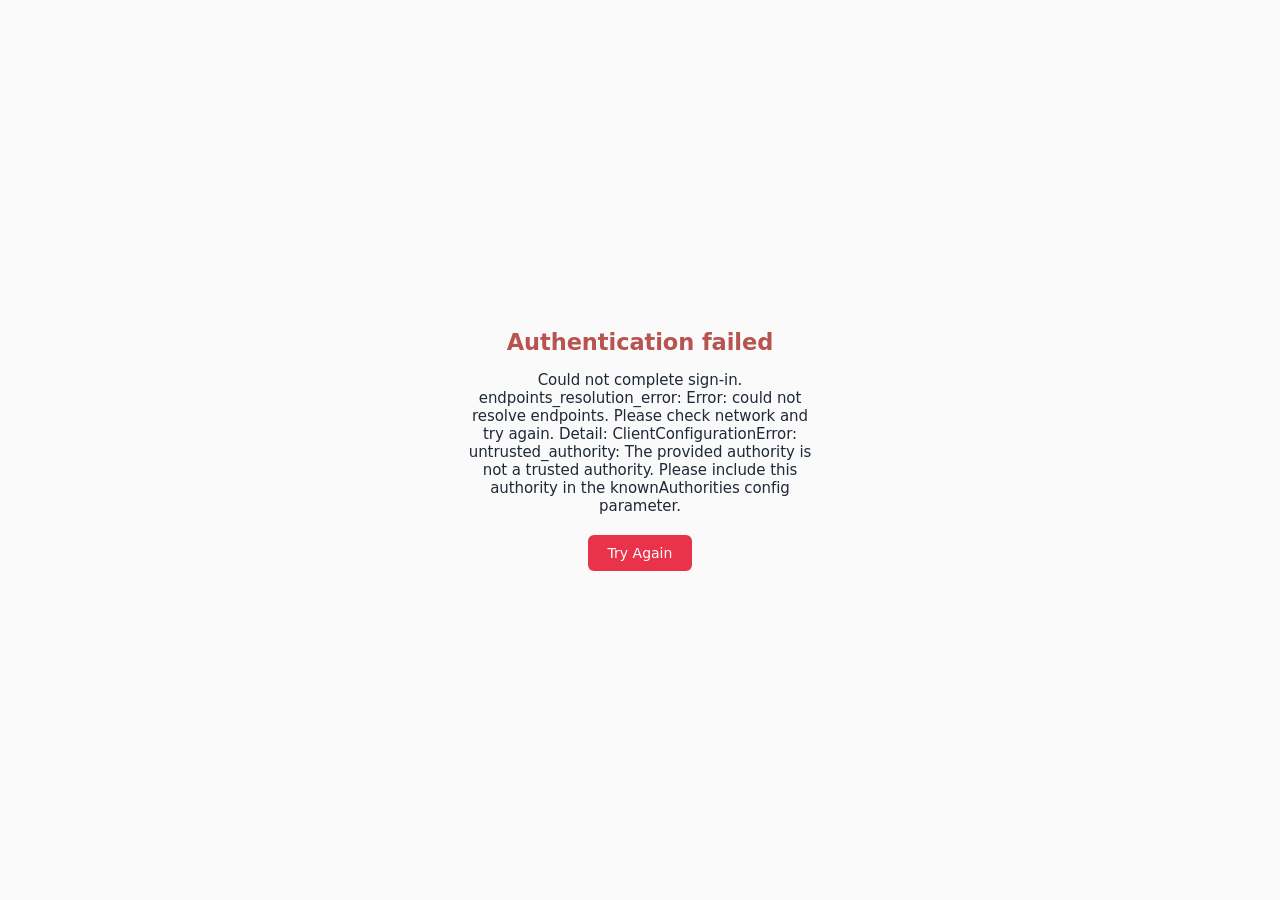
<file: dashboard.html>
<!DOCTYPE html>
<html lang="en">
<head>
  <meta http-equiv="Cache-Control" content="no-cache, no-store, must-revalidate"><meta http-equiv="Pragma" content="no-cache"><meta http-equiv="Expires" content="0">
  <link rel="icon" type="image/svg+xml" href="favicon.svg">
  <meta charset="UTF-8">
  <link rel="preconnect" href="https://fonts.googleapis.com">
  <link rel="preconnect" href="https://fonts.gstatic.com" crossorigin>
  <link href="https://fonts.googleapis.com/css2?family=Geist:wght@300;400;500;600;700&family=Geist+Mono:wght@400;500&display=swap" rel="stylesheet">
  <link rel="stylesheet" href="tokens.css">
  <script src="theme.js"></script>
  <meta name="viewport" content="width=device-width, initial-scale=1.0">
  <title>Portfolio Dashboard · Roadmap Builder</title>
  <link rel="icon" type="image/svg+xml" href='data:image/svg+xml,<svg xmlns=%22http://www.w3.org/2000/svg%22 viewBox=%220 0 100 100%22><rect width=%22100%22 height=%22100%22 rx=%2222%22 fill=%22%235E8A7B%22/><path d=%22M 18 62 Q 35 52 50 62 T 82 62%22 stroke=%22white%22 stroke-width=%225%22 fill=%22none%22 stroke-linecap=%22round%22/><circle cx=%2230%22 cy=%2258%22 r=%225.5%22 fill=%22white%22/></svg>'>

<style>
/* ============================================================
   TIDELAND DESIGN TOKENS
   ============================================================ */
:root {
  --base-bg:       var(--bg-page);
  --primary:       var(--brand-primary);
  --primary-dark:  #2C4A52;
  --secondary:     #B5A491;
  --anchor:        #2C4A52;
  --highlight:     #C99B6B;
  --text:          #1F2937;
  --text-muted:    #6B7280;
  --glass-bg-t:    rgba(255, 255, 252, 0.70);
  --glass-border-t:rgba(46, 74, 82, 0.10);
  --shadow-sm:     0 1px 3px rgba(44,74,82,0.08), 0 4px 12px rgba(44,74,82,0.06);
  --shadow-md:     0 2px 8px rgba(44,74,82,0.10), 0 8px 24px rgba(44,74,82,0.08);
  --shadow-lg:     0 4px 16px rgba(44,74,82,0.12), 0 16px 48px rgba(44,74,82,0.10);
  --radius-sm:     10px;
  --radius-md:     16px;
  --radius-lg:     20px;
  --radius-pill:   999px;
  --mono:          'Geist Mono', ui-monospace, monospace;
  --sans:          'Geist', -apple-system, sans-serif;
  --ease:          cubic-bezier(0.16, 1, 0.3, 1);
  --t-fast:        120ms;
  --t-base:        220ms;
  --t-slow:        380ms;

  /* Status colours */
  --rag-g:    #16A34A;
  --rag-g-bg: #DCFCE7;
  --rag-a:    #D97706;
  --rag-a-bg: #FEF3C7;
  --rag-r:    #DC2626;
  --rag-r-bg: #FEE2E2;

  /* TRL band colours */
  --trl-research: var(--secondary);
  --trl-dev:      var(--primary);
  --trl-deploy:   var(--anchor);
}

*, *::before, *::after { box-sizing: border-box; margin: 0; padding: 0; }

html { scroll-behavior: smooth; font-size: 15px; }

body {
  font-family: var(--sans);
  background: var(--base-bg);
  color: var(--text);
  min-height: 100vh;
  overflow-x: hidden;
  -webkit-font-smoothing: antialiased;
}

/* ============================================================
   SCHEMATIC BACKGROUND
   ============================================================ */
.schematic-bg {
  position: fixed;
  inset: 0;
  width: 100%; height: 100%;
  pointer-events: none;
  z-index: 0;
  opacity: 0.14;
  filter: blur(0.5px) saturate(0.8);
}

/* ============================================================
   DEPTH ORBS
   ============================================================ */
.depth-orbs {
  position: fixed;
  inset: 0;
  pointer-events: none;
  z-index: 0;
  overflow: hidden;
}
.depth-orb {
  position: absolute;
  border-radius: 50%;
  filter: blur(85px);
}
.depth-orb.o1 {
  width: 700px; height: 700px;
  top: -180px; left: -120px;
  background: radial-gradient(circle at 40% 40%, var(--brand-primary) 0%, transparent 70%);
  opacity: 0.22;
  animation: orbDrift1 100s ease-in-out infinite;
}
.depth-orb.o2 {
  width: 600px; height: 600px;
  bottom: -100px; right: -80px;
  background: radial-gradient(circle at 60% 60%, #B5A491 0%, transparent 70%);
  opacity: 0.20;
  animation: orbDrift2 120s ease-in-out infinite;
}
.depth-orb.o3 {
  width: 480px; height: 480px;
  top: 40%; left: 55%;
  background: radial-gradient(circle at 50% 50%, #C99B6B 0%, transparent 70%);
  opacity: 0.12;
  animation: orbDrift3 100s ease-in-out infinite;
}
@keyframes orbDrift1 {
  0%,100% { transform: translate(0,0) scale(1); }
  33%      { transform: translate(60px,-40px) scale(1.04); }
  66%      { transform: translate(-30px,50px) scale(0.97); }
}
@keyframes orbDrift2 {
  0%,100% { transform: translate(0,0) scale(1); }
  40%      { transform: translate(-50px,30px) scale(1.05); }
  70%      { transform: translate(40px,-20px) scale(0.96); }
}
@keyframes orbDrift3 {
  0%,100% { transform: translate(-50%,-50%) scale(1); }
  50%      { transform: translate(-52%,-48%) scale(1.06); }
}

/* ============================================================
   PAGE WRAPPER
   ============================================================ */
.page {
  position: relative;
  z-index: 1;
  max-width: 1120px;
  margin: 0 auto;
  padding: 0 24px 64px;
}

/* ============================================================
   TOP BAR
   ============================================================ */
.topbar {
  position: sticky;
  top: 0;
  z-index: 100;
  display: flex;
  align-items: center;
  gap: 10px;
  padding: 12px 0;
  background: rgba(250, 250, 250, 0.88);
  backdrop-filter: blur(16px) saturate(140%);
  -webkit-backdrop-filter: blur(16px) saturate(140%);
  border-bottom: 1px solid var(--glass-border-t);
  margin: 0 -24px;
  padding-left: 24px;
  padding-right: 24px;
}
.topbar-name {
  font-size: 15px;
  font-weight: 600;
  color: var(--text);
  flex: 1;
  min-width: 0;
  white-space: nowrap;
  overflow: hidden;
  text-overflow: ellipsis;
}
.topbar-meta {
  font-size: 12px;
  color: var(--text-muted);
  font-family: var(--mono);
  white-space: nowrap;
  flex-shrink: 0;
}
.topbar-actions {
  display: flex;
  align-items: center;
  gap: 6px;
  flex-shrink: 0;
}

/* ============================================================
   BUTTONS
   ============================================================ */
.btn {
  display: inline-flex;
  align-items: center;
  gap: 6px;
  padding: 7px 14px;
  border-radius: var(--radius-sm);
  font-size: 13px;
  font-weight: 500;
  font-family: var(--sans);
  cursor: pointer;
  border: 1px solid var(--glass-border-t);
  background: var(--glass-bg-t);
  backdrop-filter: blur(8px);
  -webkit-backdrop-filter: blur(8px);
  color: var(--text);
  text-decoration: none;
  transition: background var(--t-fast) var(--ease),
              border-color var(--t-fast) var(--ease),
              box-shadow var(--t-fast) var(--ease);
  white-space: nowrap;
}
.btn:hover {
  background: rgba(255,255,252,0.90);
  border-color: rgba(232,51,74,0.25);
  box-shadow: var(--shadow-sm);
}
.btn.primary {
  background: var(--brand-primary);
  color: #fff;
  border-color: transparent;
}
.btn.primary:hover {
  background: var(--brand-primary-hover);
  box-shadow: 0 4px 12px rgba(232,51,74,0.35);
}
.btn.ghost {
  background: transparent;
  border-color: transparent;
  color: var(--text-muted);
}
.btn.ghost:hover {
  background: rgba(232,51,74,0.08);
  color: var(--text);
}
.btn .icn { display: inline-flex; align-items: center; }
.btn[disabled], .btn.disabled {
  opacity: 0.5;
  cursor: not-allowed;
  pointer-events: none;
}

/* ============================================================
   GLASS CARD
   ============================================================ */
.card {
  background: var(--glass-bg-t);
  border: 1px solid var(--glass-border-t);
  border-radius: var(--radius-lg);
  backdrop-filter: blur(22px) saturate(160%);
  -webkit-backdrop-filter: blur(22px) saturate(160%);
  box-shadow: var(--shadow-md);
  transition: box-shadow var(--t-base) var(--ease),
              transform var(--t-base) var(--ease);
}

/* ============================================================
   CONTEXT SUMMARY
   ============================================================ */
.context-summary {
  padding: 24px 28px;
  margin-top: 24px;
}
.context-label {
  font-size: 10px;
  font-weight: 600;
  letter-spacing: 0.08em;
  color: var(--text-muted);
  text-transform: uppercase;
  font-family: var(--mono);
  margin-bottom: 10px;
}
.context-headline {
  font-size: 22px;
  font-weight: 700;
  color: var(--text);
  line-height: 1.25;
  margin-bottom: 16px;
}
.context-headline .accent {
  background: var(--brand-primary);
  -webkit-background-clip: text;
  background-clip: text;
  -webkit-text-fill-color: transparent;
  color: transparent;
}
.context-bets {
  display: flex;
  flex-wrap: wrap;
  gap: 8px;
  margin-bottom: 14px;
}
.bet-pill {
  display: inline-flex;
  align-items: center;
  gap: 5px;
  padding: 4px 10px;
  background: rgba(232,51,74,0.10);
  border: 1px solid rgba(232,51,74,0.18);
  border-radius: var(--radius-pill);
  font-size: 12px;
  color: var(--anchor);
  font-weight: 500;
}
.bet-pill .bet-verb {
  font-family: var(--mono);
  font-size: 10px;
  font-weight: 600;
  color: var(--primary);
  text-transform: uppercase;
  letter-spacing: 0.05em;
}
.context-quarter {
  font-size: 12px;
  color: var(--text-muted);
  display: flex;
  align-items: center;
  gap: 6px;
}
.quarter-dot { width: 6px; height: 6px; border-radius: 50%; background: var(--highlight); flex-shrink: 0; }
.context-empty {
  font-size: 13px;
  color: var(--text-muted);
  font-style: italic;
}

/* ============================================================
   PRODUCTS SECTION HEADER
   ============================================================ */
.section-head {
  display: flex;
  align-items: center;
  gap: 16px;
  margin: 40px 0 20px;
}
.section-num {
  font-size: 10px;
  font-weight: 600;
  color: var(--primary);
  font-family: var(--mono);
  letter-spacing: 0.06em;
  display: flex;
  align-items: center;
  gap: 8px;
}
.section-num::before {
  content: '';
  display: block;
  width: 8px;
  height: 8px;
  border-radius: 50%;
  background: var(--primary);
}
.section-title {
  font-size: 22px;
  font-weight: 700;
  color: var(--text);
  flex: 1;
}
.section-count {
  font-size: 11px;
  font-family: var(--mono);
  color: var(--text-muted);
  font-weight: 600;
  letter-spacing: 0.06em;
}

/* ============================================================
   PRODUCTS GRID
   ============================================================ */
.products-grid {
  display: grid;
  grid-template-columns: repeat(auto-fill, minmax(300px, 1fr));
  gap: 16px;
}

/* ============================================================
   PRODUCT CARD
   ============================================================ */
.product-card {
  padding: 20px;
  cursor: pointer;
  position: relative;
  overflow: hidden;
}
.product-card:hover {
  transform: translateY(-2px);
  box-shadow: var(--shadow-lg);
}
.product-card-header {
  display: flex;
  align-items: flex-start;
  gap: 10px;
  margin-bottom: 14px;
}
.product-type-icon {
  width: 32px;
  height: 32px;
  border-radius: 8px;
  display: flex;
  align-items: center;
  justify-content: center;
  font-size: 14px;
  flex-shrink: 0;
  background: rgba(232,51,74,0.12);
  border: 1px solid rgba(232,51,74,0.18);
}
.product-type-icon.hardware { background: rgba(201,155,107,0.12); border-color: rgba(201,155,107,0.22); }
.product-type-icon.service  { background: rgba(44,74,82,0.10);    border-color: rgba(44,74,82,0.18); }
.product-name {
  font-size: 15px;
  font-weight: 600;
  color: var(--text);
  line-height: 1.3;
  flex: 1;
}
.product-owner {
  font-size: 11px;
  color: var(--text-muted);
  margin-top: 2px;
}

/* chips row */
.chip-row {
  display: flex;
  flex-wrap: wrap;
  align-items: center;
  gap: 6px;
  margin-bottom: 12px;
}
.chip {
  display: inline-flex;
  align-items: center;
  gap: 4px;
  padding: 3px 8px;
  border-radius: var(--radius-pill);
  font-size: 11px;
  font-weight: 600;
  font-family: var(--mono);
  letter-spacing: 0.04em;
  border: 1px solid transparent;
}
.chip.trl-research  { background: rgba(181,164,145,0.18); color: #7A6650; border-color: rgba(181,164,145,0.30); }
.chip.trl-dev       { background: rgba(232,51,74,0.15);  color: var(--primary); border-color: rgba(232,51,74,0.25); }
.chip.trl-deploy    { background: rgba(44,74,82,0.12);    color: var(--anchor); border-color: rgba(44,74,82,0.20); }
.chip.trl-none      { background: rgba(107,114,128,0.10); color: var(--text-muted); border-color: rgba(107,114,128,0.18); }
.chip.stage         { background: rgba(201,155,107,0.12); color: #8B6B35; border-color: rgba(201,155,107,0.22); }
.chip.comm          { background: rgba(232,51,74,0.08);  color: var(--primary); border-color: rgba(232,51,74,0.16); }

/* RAG dot */
.rag-dot {
  width: 10px; height: 10px;
  border-radius: 50%;
  flex-shrink: 0;
  box-shadow: 0 0 0 2px rgba(255,255,255,0.7);
}
.rag-dot.G { background: var(--rag-g); }
.rag-dot.A { background: var(--rag-a); }
.rag-dot.R { background: var(--rag-r); }

/* milestone */
.product-milestone {
  border-top: 1px solid var(--glass-border-t);
  padding-top: 12px;
  margin-top: 4px;
}
.milestone-label {
  font-size: 10px;
  font-weight: 600;
  text-transform: uppercase;
  letter-spacing: 0.07em;
  color: var(--text-muted);
  font-family: var(--mono);
  margin-bottom: 3px;
}
.milestone-text {
  font-size: 12px;
  color: var(--text);
  line-height: 1.4;
  display: -webkit-box;
  -webkit-line-clamp: 2;
  -webkit-box-orient: vertical;
  overflow: hidden;
}
.milestone-date {
  font-size: 11px;
  color: var(--text-muted);
  font-family: var(--mono);
  margin-top: 3px;
}

/* ============================================================
   ADD PRODUCT TILE
   ============================================================ */
.add-product-tile {
  padding: 24px 20px;
  display: flex;
  flex-direction: column;
  align-items: center;
  justify-content: center;
  gap: 10px;
  cursor: pointer;
  border: 2px dashed rgba(232,51,74,0.25);
  background: rgba(232,51,74,0.04);
  transition: border-color var(--t-base) var(--ease),
              background var(--t-base) var(--ease);
  min-height: 160px;
  text-align: center;
}
.add-product-tile:hover {
  border-color: rgba(232,51,74,0.45);
  background: rgba(232,51,74,0.08);
  box-shadow: none;
  transform: none;
}
.add-product-tile .add-icon {
  width: 36px; height: 36px;
  border-radius: 50%;
  background: rgba(232,51,74,0.12);
  border: 1px solid rgba(232,51,74,0.20);
  display: flex; align-items: center; justify-content: center;
  color: var(--primary);
}
.add-product-tile .add-label {
  font-size: 13px;
  font-weight: 600;
  color: var(--primary);
}
.add-product-tile .add-hint {
  font-size: 11px;
  color: var(--text-muted);
}

/* ============================================================
   FOOTER
   ============================================================ */
.foot {
  margin-top: 64px;
  padding: 20px 24px;
  border-radius: var(--radius-md);
  background: var(--glass-bg-t);
  border: 1px solid var(--glass-border-t);
  display: flex;
  justify-content: space-between;
  align-items: center;
  gap: 16px;
  font-size: 12px;
  color: var(--text-muted);
  font-family: var(--mono);
}

/* ============================================================
   TOAST NOTIFICATIONS
   ============================================================ */
.toast-container {
  position: fixed;
  bottom: 28px;
  right: 28px;
  z-index: 9999;
  display: flex;
  flex-direction: column;
  gap: 10px;
  pointer-events: none;
}
.toast {
  display: flex;
  align-items: flex-start;
  gap: 10px;
  padding: 13px 16px;
  border-radius: 14px;
  min-width: 240px;
  max-width: 380px;
  background: rgba(31,41,55,0.94);
  backdrop-filter: blur(20px) saturate(160%);
  -webkit-backdrop-filter: blur(20px) saturate(160%);
  border: 1px solid rgba(255,255,255,0.10);
  box-shadow: 0 8px 32px rgba(0,0,0,0.32);
  color: #fff;
  font-size: 13.5px;
  pointer-events: auto;
  position: relative;
  overflow: hidden;
  animation: toastIn var(--t-base) var(--ease) forwards;
}
.toast.out { animation: toastOut var(--t-base) var(--ease) forwards; }
@keyframes toastIn  { from { opacity:0; transform:translateY(12px) scale(0.96); } to { opacity:1; transform:none; } }
@keyframes toastOut { from { opacity:1; transform:none; } to { opacity:0; transform:translateY(8px) scale(0.97); } }
.toast-icon { flex-shrink:0; opacity:0.85; }
.toast-msg  { flex:1; line-height:1.45; color:#fff; }
.toast-progress {
  position:absolute; bottom:0; left:0; height:2px;
  background:rgba(255,255,255,0.25);
  width:100%;
  transform-origin:left;
  animation: shrink linear forwards;
}
@keyframes shrink { from { transform:scaleX(1); } to { transform:scaleX(0); } }
.toast-actions { display:flex; gap:8px; margin-top:10px; }
.toast-btn { padding:5px 12px; border-radius:8px; font-size:12px; font-weight:600; font-family:var(--sans); cursor:pointer; border:1px solid rgba(255,255,255,0.18); background:rgba(255,255,255,0.12); color:#fff; transition:background var(--t-fast); }
.toast-btn:hover { background:rgba(255,255,255,0.22); }
.toast-btn.primary { background:var(--primary); border-color:var(--primary); }

/* ============================================================
   ENTER ANIMATIONS
   ============================================================ */
.rise { opacity:0; transform:translateY(14px); animation:rise var(--t-slow) var(--ease) forwards; }
.d1 { animation-delay: 60ms; }
.d2 { animation-delay:120ms; }
.d3 { animation-delay:180ms; }
.d4 { animation-delay:240ms; }
@keyframes rise { to { opacity:1; transform:none; } }

/* ============================================================
   NOT FOUND STATE
   ============================================================ */
.notfound {
  text-align: center;
  padding: 80px 24px;
  color: var(--text-muted);
}
.notfound h2 { font-size: 22px; color: var(--text); margin-bottom: 12px; }
.notfound a  { color: var(--primary); text-decoration: none; font-weight: 500; }

/* ============================================================
   RESPONSIVE
   ============================================================ */
@media (max-width: 640px) {
  .page { padding: 0 16px 48px; }
  .topbar { margin: 0 -16px; padding-left: 16px; padding-right: 16px; }
  .products-grid { grid-template-columns: 1fr; }
  .topbar-meta { display: none; }
  .context-headline { font-size: 18px; }
}
@media (max-width: 480px) {
  .topbar-actions .btn span:not(.icn) { display: none; }
}

/* ---- READ-ONLY MODE ---- */
.readonly-banner {
  background: rgba(44,74,82,0.08);
  border: 1px solid rgba(44,74,82,0.14);
  border-radius: 12px;
  padding: 12px 20px;
  display: flex;
  align-items: center;
  gap: 12px;
  font-size: 13px;
  color: var(--text-muted);
  margin-bottom: 18px;
  flex-wrap: wrap;
}
.readonly-banner strong { color: var(--text); }
.readonly-banner a { color: var(--primary); font-weight: 600; text-decoration: none; }
.readonly-banner a:hover { text-decoration: underline; }
.readonly-banner .ro-lock { flex-shrink: 0; opacity: 0.55; }
body.read-only #snapshot-btn,
body.read-only #edit-context-btn,
body.read-only #add-product-btn { display: none !important; }
/* product cards remain clickable in read-only mode — they open product.html?readonly=1 */

/* ---- POLISH C3 ---- */
/* Slim sage scrollbar */
::-webkit-scrollbar { width: 5px; height: 5px; }
::-webkit-scrollbar-track { background: transparent; }
::-webkit-scrollbar-thumb { background: rgba(232,51,74,0.38); border-radius: 99px; }
::-webkit-scrollbar-thumb:hover { background: rgba(232,51,74,0.58); }
* { scrollbar-width: thin; scrollbar-color: rgba(232,51,74,0.38) transparent; }

/* Topbar button height */
.topbar .btn, .topbar button.btn, .topbar a.btn { min-height: 36px; }

@media (max-width: 768px) {
  .topbar { flex-wrap: wrap; gap: 6px; padding: 10px 14px; }
  .topbar-actions { flex-wrap: wrap; gap: 6px; }
  .products-grid { grid-template-columns: 1fr; }
  .page { padding: 16px 12px 40px; }
  .context-bets { flex-direction: column; gap: 6px; }
}

/* ---- SECURITY FOOTER NOTICE ---- */
.sec-footer-notice {
  display: flex;
  align-items: center;
  gap: 7px;
  font-size: 11px;
  letter-spacing: 0.02em;
  color: var(--secondary, #B5A491);
  margin-top: 8px;
  padding-top: 8px;
  border-top: 1px solid rgba(181,164,145,0.25);
}
/* ---- END SECURITY FOOTER NOTICE ---- */
</style>
  <script src="./auth.js"></script>
  <script src="./auth-guard.js"></script>
</head>

<body>
<div id="auth-loading" style="position:fixed;inset:0;background:var(--bg-page);z-index:99999;display:flex;align-items:center;justify-content:center;font-family:system-ui,-apple-system,sans-serif;">
  <div style="text-align:center;color:#6B7280;">
    <div style="width:32px;height:32px;border:3px solid #E5E7EB;border-top-color:var(--brand-primary);border-radius:50%;animation:authspin 0.8s linear infinite;margin:0 auto 16px;"></div>
    <div>Signing you in…</div>
  </div>
</div>
<style>@keyframes authspin{to{transform:rotate(360deg);}}</style>


<!-- Schematic SVG backdrop (Tideland — sage strokes) -->
<svg class="schematic-bg" viewBox="0 0 1920 1200" preserveAspectRatio="xMidYMid slice" xmlns="http://www.w3.org/2000/svg" aria-hidden="true">
  <defs>
    <linearGradient id="sg-grad" x1="0" y1="0" x2="1" y2="1">
      <stop offset="0%" stop-color="var(--brand-primary)"/>
      <stop offset="100%" stop-color="#2C4A52"/>
    </linearGradient>
  </defs>
  <g stroke="var(--brand-primary)" fill="none" stroke-linecap="round" stroke-linejoin="round">
    <!-- Board outline -->
    <rect x="60" y="60" width="520" height="380" rx="12" stroke-width="1.2" opacity="0.45"/>
    <!-- Traces -->
    <path d="M 80 160 H 200 V 120 H 380 V 160 H 440" stroke-width="1.5" opacity="0.55"/>
    <path d="M 80 220 H 160 V 260 H 340 V 220 H 560" stroke-width="1.5" opacity="0.50"/>
    <path d="M 80 300 H 240 V 340 H 420 V 300 H 560" stroke-width="1.5" opacity="0.45"/>
    <path d="M 200 160 V 340" stroke-width="1"   opacity="0.30"/>
    <path d="M 380 160 V 220" stroke-width="1"   opacity="0.30"/>
    <!-- MCU block -->
    <rect x="220" y="180" width="160" height="120" rx="6" stroke-width="1.4" opacity="0.55"/>
    <text x="300" y="246" font-size="9" text-anchor="middle" font-family="ui-monospace,monospace" fill="var(--brand-primary)" stroke="none" opacity="0.65">MCU-HSM</text>
    <!-- IC pins left -->
    <g opacity="0.40" stroke-width="1">
      <line x1="200" y1="196" x2="220" y2="196"/>
      <line x1="200" y1="212" x2="220" y2="212"/>
      <line x1="200" y1="228" x2="220" y2="228"/>
      <line x1="200" y1="244" x2="220" y2="244"/>
      <line x1="200" y1="260" x2="220" y2="260"/>
      <line x1="200" y1="276" x2="220" y2="276"/>
    </g>
    <!-- IC pins right -->
    <g opacity="0.40" stroke-width="1">
      <line x1="380" y1="196" x2="400" y2="196"/>
      <line x1="380" y1="212" x2="400" y2="212"/>
      <line x1="380" y1="228" x2="400" y2="228"/>
      <line x1="380" y1="244" x2="400" y2="244"/>
      <line x1="380" y1="260" x2="400" y2="260"/>
      <line x1="380" y1="276" x2="400" y2="276"/>
    </g>
    <!-- Connector blocks -->
    <rect x="80" y="130" width="40" height="60" rx="3" stroke-width="1.2" opacity="0.42"/>
    <rect x="80" y="200" width="40" height="60" rx="3" stroke-width="1.2" opacity="0.42"/>
    <rect x="460" y="130" width="40" height="60" rx="3" stroke-width="1.2" opacity="0.42"/>
    <!-- Capacitors (small) -->
    <g opacity="0.38" stroke-width="1">
      <rect x="430" y="188" width="14" height="8" rx="1"/>
      <rect x="430" y="204" width="14" height="8" rx="1"/>
    </g>
    <!-- Via dots -->
    <g fill="var(--brand-primary)" opacity="0.45">
      <circle cx="160" cy="260" r="3.5"/>
      <circle cx="340" cy="220" r="3.5"/>
      <circle cx="440" cy="300" r="3.5"/>
    </g>
    <!-- Dimension lines -->
    <g opacity="0.28" stroke-width="0.7" fill="var(--brand-primary)">
      <line x1="220" y1="316" x2="380" y2="316"/>
      <line x1="220" y1="311" x2="220" y2="321"/>
      <line x1="380" y1="311" x2="380" y2="321"/>
      <text x="300" y="330" font-size="7.5" text-anchor="middle" stroke="none" font-family="ui-monospace,monospace">160.0</text>
    </g>
    <!-- Crosshairs top-right area -->
    <g opacity="0.30" stroke-width="0.8">
      <g transform="translate(1400,200)">
        <line x1="-8" y1="0" x2="8" y2="0"/>
        <line x1="0" y1="-8" x2="0" y2="8"/>
        <circle r="11" fill="none" stroke-width="0.6"/>
      </g>
      <g transform="translate(1600,500)">
        <line x1="-6" y1="0" x2="6" y2="0"/>
        <line x1="0" y1="-6" x2="0" y2="6"/>
        <circle r="9" fill="none" stroke-width="0.5"/>
      </g>
      <g transform="translate(900,950)">
        <line x1="-6" y1="0" x2="6" y2="0"/>
        <line x1="0" y1="-6" x2="0" y2="6"/>
      </g>
    </g>
    <!-- Long horizontal trace across canvas -->
    <path d="M 620 260 H 1860" stroke-width="0.8" opacity="0.18" stroke-dasharray="4 8"/>
    <path d="M 620 400 H 1860" stroke-width="0.8" opacity="0.14" stroke-dasharray="4 8"/>
    <!-- Board label -->
    <text x="68" y="54" font-size="8.5" font-family="ui-monospace,monospace" fill="var(--brand-primary)" stroke="none" opacity="0.35">SCH-002 · PORTFOLIO-DASH · REV 1.0</text>
    <text x="1852" y="1182" font-size="8.5" text-anchor="end" font-family="ui-monospace,monospace" fill="var(--brand-primary)" stroke="none" opacity="0.35">SHEET 1/1</text>
  </g>
</svg>

<!-- Depth orbs -->
<div class="depth-orbs">
  <div class="depth-orb o1"></div>
  <div class="depth-orb o2"></div>
  <div class="depth-orb o3"></div>
</div>

<div class="page">
  <header id="app-header" style="height:56px;background:var(--bg-canvas);border-bottom:1px solid var(--border-default);padding:0 24px;display:flex;align-items:center;justify-content:space-between;position:sticky;top:0;z-index:100;box-shadow:var(--shadow-sm);">
  <div style="display:flex;align-items:center;gap:0;flex-shrink:0;">
    <span style="font-weight:700;font-size:15px;letter-spacing:0.08em;color:var(--fg-primary);font-family:'Geist',sans-serif;">ETTIKSOFT</span>
    <span style="color:var(--fg-muted);margin:0 6px;font-weight:300;">&middot;</span>
    <span style="font-weight:400;font-size:15px;color:var(--fg-secondary);">Portfolio</span>
  </div>
  <nav style="display:flex;align-items:center;height:56px;">
    <a href="dashboard.html" data-tab="overview" style="height:56px;padding:0 16px;font-size:14px;font-weight:500;color:var(--fg-secondary);border-bottom:2px solid transparent;display:inline-flex;align-items:center;text-decoration:none;transition:all 150ms ease;font-family:'Geist',sans-serif;" onmouseover="if(this.getAttribute('data-active')!='1'){this.style.color='var(--fg-primary)';}" onmouseout="if(this.getAttribute('data-active')!='1'){this.style.color='var(--fg-secondary)';}">Overview</a>
    <a href="product.html" data-tab="products" style="height:56px;padding:0 16px;font-size:14px;font-weight:500;color:var(--fg-secondary);border-bottom:2px solid transparent;display:inline-flex;align-items:center;text-decoration:none;transition:all 150ms ease;font-family:'Geist',sans-serif;" onmouseover="if(this.getAttribute('data-active')!='1'){this.style.color='var(--fg-primary)';}" onmouseout="if(this.getAttribute('data-active')!='1'){this.style.color='var(--fg-secondary)';}">Products</a>
    <a href="deck.html" data-tab="deck" style="height:56px;padding:0 16px;font-size:14px;font-weight:500;color:var(--fg-secondary);border-bottom:2px solid transparent;display:inline-flex;align-items:center;text-decoration:none;transition:all 150ms ease;font-family:'Geist',sans-serif;" onmouseover="if(this.getAttribute('data-active')!='1'){this.style.color='var(--fg-primary)';}" onmouseout="if(this.getAttribute('data-active')!='1'){this.style.color='var(--fg-secondary)';}">Deck</a>
  </nav>
  <div style="display:flex;align-items:center;gap:8px;flex-shrink:0;">
    <button title="Export data" onclick="if(typeof exportData==='function')exportData();" style="width:32px;height:32px;border-radius:6px;border:1px solid var(--border-default);background:transparent;cursor:pointer;font-size:15px;color:var(--fg-secondary);display:inline-flex;align-items:center;justify-content:center;transition:background 150ms ease,color 150ms ease;flex-shrink:0;">&#8595;</button>
    <button title="Import data" onclick="if(typeof importData==='function')importData();" style="width:32px;height:32px;border-radius:6px;border:1px solid var(--border-default);background:transparent;cursor:pointer;font-size:15px;color:var(--fg-secondary);display:inline-flex;align-items:center;justify-content:center;transition:background 150ms ease,color 150ms ease;flex-shrink:0;">&#8593;</button>
    <button title="Help" onclick="if(typeof toggleHelp==='function')toggleHelp();" style="width:32px;height:32px;border-radius:6px;border:1px solid var(--border-default);background:transparent;cursor:pointer;font-size:15px;color:var(--fg-secondary);display:inline-flex;align-items:center;justify-content:center;transition:background 150ms ease,color 150ms ease;flex-shrink:0;">?</button>
    <div style="width:1px;height:20px;background:var(--border-default);margin:0 4px;"></div>
    <span id="header-username" style="font-size:13px;color:var(--fg-secondary);font-family:'Geist',sans-serif;"></span>
    <a id="header-signout" href="#" style="font-size:12px;color:var(--fg-muted);text-decoration:none;font-family:'Geist',sans-serif;" onmouseover="this.style.color='var(--fg-secondary)';" onmouseout="this.style.color='var(--fg-muted)';">Sign out</a>
  </div>
</header>

  <div id="page-content"></div>

  <footer class="foot">
    <div>Portfolio · Roadmap Builder</div>
    <div id="foot-meta">v1.0</div>
          <div class="sec-footer-notice"><svg viewBox="0 0 16 16" fill="none" stroke="currentColor" stroke-width="1.6" stroke-linecap="round" stroke-linejoin="round" width="13" height="13" style="flex-shrink:0;opacity:0.7"><path d="M8 1.5L2 4v4c0 3.534 2.507 6.837 6 7.6C11.493 14.837 14 11.534 14 8V4L8 1.5z"/></svg>ETTIKSOFT internal &nbsp;·&nbsp; Data stays in your browser &nbsp;·&nbsp; No customer-confidential information</div>
  <button id="auth-logout-btn" style="background:none;border:none;cursor:pointer;font-size:11px;color:var(--text-muted,#6B7280);padding:0;margin-left:12px;text-decoration:underline;">Sign out</button>
  </footer>
</div>

<script>
/* ============================================================
   DEMO BOOTSTRAP — seeds ETTIKSOFT data if localStorage is empty
   Runs before migration; never overwrites existing user data.
   ============================================================ */
(function bootstrap() {
  try {
    var _key = 'roadmap-builder.portfolios';
    var _raw = localStorage.getItem(_key);
    var _existing = [];
    try { _existing = JSON.parse(_raw || '[]'); } catch(e) {}
    if (!Array.isArray(_existing) || _existing.length === 0) {
      var _demo = {"id":"ettiksoft-001","name":"ETTIKSOFT Product Portfolio","isSnapshot":false,"snapshotDate":null,"createdAt":"2026-01-15T09:00:00.000Z","updatedAt":"2026-01-15T09:00:00.000Z","lastEditedBy":"me","strategicContext":{"masthead":{"company":"ETTIKSOFT","tagline":"Security · Connectivity · Autonomy","date":"2026-05-11","version":"2.0"},"hero":{"eyebrow":"Q2 2026 Product Roadmap","headline":"From prototype to production — ship security that scales","accentWord":"security","lede":"Three flagship products moving from lab to market this year. Hardware certification on track, cloud platform in beta, autonomous pen-test in concept."},"kpis":[{"value":"TRL 9","label":"HSM target by Q4","subscript":""},{"value":"3","label":"Products in portfolio","subscript":""},{"value":"£2.4M","label":"Pipeline value","subscript":"committed"}],"bets":[{"verb":"Certify","headline":"HSM for automotive market","lede":"ISO 21434 and UNECE R155 clearance unlocks Tier-1 pipeline worth £1.8M.","priority":"high"},{"verb":"Scale","headline":"CYPHERA to 50 enterprise tenants","lede":"Move from 3 pilot customers to 50 paying accounts by end of year.","priority":"high"},{"verb":"Validate","headline":"AUTOPENTRIX market fit","lede":"Three paid POCs with MSSP partners to confirm ICP before Series A.","priority":"medium"}],"actions":[{"text":"Complete HSM FIPS 140-3 Level 3 lab testing","owner":"HW Eng","due":"2026-06-30","priority":"high"},{"text":"Onboard 5 new CYPHERA design-partners","owner":"Sales","due":"2026-07-15","priority":"high"},{"text":"Kick off AUTOPENTRIX POC #1 with RedTeam Inc","owner":"BD","due":"2026-06-01","priority":"medium"}],"quarters":[{"label":"Q2 2026","theme":"Certify & Validate","milestones":"HSM lab cert complete · CYPHERA 10 tenants · AUTOPENTRIX POC #1"},{"label":"Q3 2026","theme":"Scale & Harden","milestones":"HSM first Tier-1 shipment · CYPHERA 30 tenants · AUTOPENTRIX POC #2-3"},{"label":"Q4 2026","theme":"Launch & Grow","milestones":"HSM ISO 21434 certified · CYPHERA 50 tenants · AUTOPENTRIX GA decision"}],"decisions":[{"decision":"AUTOPENTRIX build-vs-buy for LLM reasoning layer","status":"Open","owner":"CTO","deadline":"2026-06-15"}],"risks":[{"risk":"HSM silicon supply chain delay (14-week lead time)","likelihood":"Medium","impact":"High","mitigation":"Dual-source arrangement with two foundries in negotiation."},{"risk":"CYPHERA EU data residency compliance gap","likelihood":"Low","impact":"Medium","mitigation":"Legal review in progress; EU region deployment planned Q3."}]},"products":[{"id":"prod-hsm-001","type":"hardware","identity":{"name":"HSM Security Module","owner":"Dr. Priya Nair","oneLiner":"Automotive-grade hardware security module for key management and secure boot.","vision":"Become the de facto HSM for connected vehicles across EU Tier-1 suppliers by 2028.","currentCustomers":"Pilot with AutoSec GmbH (3 units on test bench); letter of intent from VehicleCorp."},"technologyReadiness":{"trl":4,"evidence":"Functional prototype validated in lab environment. FIPS 140-3 Level 3 pre-assessment passed.","targetTrl":9,"targetDate":"2026-12-31"},"maturity":{"level":3,"evidence":"Prototype manufacturing process defined. First article inspection complete on 10 units."},"commercializationStage":2,"businessStage":"Pre-GA","investment":{"fteCount":6,"budgetTier":"L","capacityNotes":"4 HW engineers, 1 firmware, 1 certification specialist. £380K allocated Q2-Q4."},"rag":{"status":"A","reasoning":"Silicon supply chain risk flagged. Dual-source negotiations ongoing; fallback adds 6-week delay."},"nextMilestone":{"description":"FIPS 140-3 Level 3 lab test completion and certification submission","targetDate":"2026-06-30","owner":"Dr. Priya Nair"},"compliance":{"iso21434":"in_progress","aisXXX":"not_started","uneceR155":"in_progress","certIn":"n/a","iso27001":"aligned","tisax":"not_started","custom":[{"name":"FIPS 140-3 Level 3","state":"in_progress"},{"name":"Common Criteria EAL4+","state":"not_started"}]},"customerEvidence":[{"name":"AutoSec GmbH","type":"pilot","since":"2026-02-01","notes":"3-unit lab evaluation, positive feedback on integration API."},{"name":"VehicleCorp","type":"prospect","since":"2026-04-10","notes":"LOI signed; conditional on FIPS cert."}],"productRisks":[{"risk":"Silicon supply chain delay (14-week lead time)","likelihood":"M","impact":"H","mitigation":"Dual-source arrangement in negotiation."}],"productRoadmap":[{"title":"FIPS 140-3 lab cert","targetDate":"2026-06-30","status":"In progress"},{"title":"ISO 21434 audit","targetDate":"2026-09-30","status":"Planned"},{"title":"First Tier-1 shipment (AutoSec)","targetDate":"2026-10-15","status":"Planned"}],"createdAt":"2026-01-15T09:00:00.000Z","updatedAt":"2026-01-15T09:00:00.000Z","lastEditedBy":"me"},{"id":"prod-cyphera-001","type":"software","identity":{"name":"CYPHERA","owner":"James Okafor","oneLiner":"Cloud-native cryptographic key lifecycle management platform for enterprise.","vision":"The Stripe of cryptographic infrastructure — so simple any developer can secure their stack.","currentCustomers":"FinTrust Ltd (paying), SecureLogix (paying), DataVault Co (pilot). 3 total customers."},"technologyReadiness":{"trl":6,"evidence":"System prototype demonstrated in operational environment. 99.95% uptime over 90-day pilot.","targetTrl":8,"targetDate":"2026-09-30"},"maturity":{"level":3,"evidence":"Limited production deployment with 3 customers. SLAs met. On-call runbook established."},"commercializationStage":4,"businessStage":"Beta","investment":{"fteCount":8,"budgetTier":"L","capacityNotes":"5 engineers, 2 DevOps, 1 PM. AWS credits + £520K cash budget for FY2026."},"rag":{"status":"G","reasoning":"Ahead of customer acquisition target. EU data residency gap is low risk given Q3 timeline."},"nextMilestone":{"description":"Onboard 5 new design-partner customers to reach 10-tenant milestone","targetDate":"2026-07-15","owner":"James Okafor"},"compliance":{"iso21434":"n/a","aisXXX":"n/a","uneceR155":"n/a","certIn":"in_progress","iso27001":"certified","tisax":"n/a","custom":[{"name":"SOC 2 Type II","state":"in_progress"},{"name":"GDPR Article 32","state":"aligned"}]},"customerEvidence":[{"name":"FinTrust Ltd","type":"paid","since":"2026-01-01","notes":"Flagship customer. Full KMS workload migrated. NPS 72."},{"name":"SecureLogix","type":"paid","since":"2026-03-01","notes":"Certificate automation use case."},{"name":"DataVault Co","type":"pilot","since":"2026-04-15","notes":"Evaluating for 50K key/month workload."}],"productRisks":[{"risk":"EU data residency compliance gap","likelihood":"L","impact":"M","mitigation":"EU region deployment planned Q3 2026."}],"productRoadmap":[{"title":"10-tenant milestone","targetDate":"2026-07-15","status":"In progress"},{"title":"EU region deployment","targetDate":"2026-09-01","status":"Planned"},{"title":"SOC 2 Type II audit","targetDate":"2026-10-31","status":"Planned"},{"title":"50-tenant GA","targetDate":"2026-12-31","status":"Planned"}],"createdAt":"2026-01-15T09:00:00.000Z","updatedAt":"2026-01-15T09:00:00.000Z","lastEditedBy":"me"},{"id":"prod-autopentrix-001","type":"software","identity":{"name":"AUTOPENTRIX","owner":"Selin Çelik","oneLiner":"LLM-powered autonomous penetration testing platform for continuous red-team coverage.","vision":"Every company gets Fortune-500 red-team quality — automated, continuous, affordable.","currentCustomers":"No paying customers yet. Three MSSP partners in POC discussions."},"technologyReadiness":{"trl":5,"evidence":"Technology validated in relevant environment. Internal red-team CTF scored 68% find rate vs human team.","targetTrl":7,"targetDate":"2026-12-31"},"maturity":{"level":1,"evidence":"Concept-stage OperationalReadiness. Single-tenant prototype only; no multi-tenant or SLA capability yet."},"commercializationStage":1,"businessStage":"Concept","investment":{"fteCount":3,"budgetTier":"S","capacityNotes":"2 ML engineers, 1 security researcher. £95K seed allocation. LLM API costs ~£8K/month at current scale."},"rag":{"status":"A","reasoning":"ICP not yet confirmed. POC pipeline dependent on MSSP relationship that is early-stage."},"nextMilestone":{"description":"First paid POC with RedTeam Inc MSSP partner (scope defined, contract pending)","targetDate":"2026-06-01","owner":"Selin Çelik"},"compliance":{"iso21434":"n/a","aisXXX":"not_started","uneceR155":"n/a","certIn":"n/a","iso27001":"not_started","tisax":"n/a","custom":[]},"customerEvidence":[],"productRisks":[{"risk":"LLM reasoning quality insufficient for complex targets","likelihood":"M","impact":"H","mitigation":"Fine-tuning pipeline in progress; fallback to human-in-loop for complex scopes."},{"risk":"Legal liability for autonomous exploitation actions","likelihood":"L","impact":"H","mitigation":"Scope-limiting architecture (no destructive payloads); legal review Q2."}],"productRoadmap":[{"title":"POC #1 with RedTeam Inc","targetDate":"2026-06-01","status":"Planned"},{"title":"Multi-tenant architecture","targetDate":"2026-09-30","status":"Planned"},{"title":"POC #2 and #3","targetDate":"2026-09-30","status":"Planned"}],"createdAt":"2026-01-15T09:00:00.000Z","updatedAt":"2026-01-15T09:00:00.000Z","lastEditedBy":"me"}]};
      localStorage.setItem(_key, JSON.stringify([_demo]));
    }
  } catch(e) {}
})();

/* ============================================================
   DATA MODEL MIGRATION  v1→v2  (roadmaps → portfolios)
   ============================================================ */
try { (function migrateToPortfolios() {
  const PF_KEY  = 'roadmap-builder.portfolios';
  const RM_KEY  = 'roadmap-builder.roadmaps';
  const BAK_KEY = 'roadmap-builder.legacy-backup';
  if (localStorage.getItem(PF_KEY)) return;
  const raw = localStorage.getItem(RM_KEY);
  if (!raw) return;
  let legacy; try { legacy = JSON.parse(raw); } catch(e) { return; }
  if (!Array.isArray(legacy) || !legacy.length) return;
  if (!localStorage.getItem(BAK_KEY)) localStorage.setItem(BAK_KEY, raw);
  function _uuid() {
    return (typeof crypto !== 'undefined' && crypto.randomUUID)
      ? crypto.randomUUID()
      : 'p-' + Date.now() + '-' + Math.random().toString(36).slice(2, 10);
  }
  function _inferType(n) { return /hsm|hardware/i.test(n || '') ? 'hardware' : 'software'; }
  function _inferTrl(s) {
    s = (s || '').toLowerCase().trim();
    return s === 'beta' ? 5 : s === 'pre-ga' ? 7 : s === 'ga' ? 8 : null;
  }
  function _inferComm(s) {
    s = (s || '').toLowerCase().trim();
    if (['concept','spec','design'].includes(s)) return 1;
    if (s === 'in build') return 3;
    if (s === 'beta') return 4;
    if (['pre-ga','ga','maintenance'].includes(s)) return 5;
    return null;
  }
  function _inferBiz(s) {
    return ({concept:'Concept',spec:'Concept',design:'Concept','in build':'Concept',
             beta:'Beta','pre-ga':'Pre-GA',ga:'GA',maintenance:'Mature',sunset:'Sunset'
            })[(s||'').toLowerCase().trim()] || 'Concept';
  }
  const NA = 'n/a', now = new Date().toISOString();
  localStorage.setItem(PF_KEY, JSON.stringify(legacy.map(rm => {
    const d = rm.data || {};
    return {
      id: rm.id, name: rm.name || 'Untitled Portfolio',
      isSnapshot: false, snapshotDate: null,
      createdAt: rm.createdAt || now, updatedAt: rm.updatedAt || now, lastEditedBy: 'me',
      strategicContext: {
        masthead: d.masthead || {}, hero: d.hero || {},
        kpis: d.kpis || [], bets: d.bets || [], actions: d.actions || [],
        quarters: d.quarters || [], decisions: d.decisions || [], risks: d.risks || []
      },
      products: (d.products || []).map(p => ({
        id: _uuid(), type: _inferType(p.name),
        identity:     { name: p.name||'', owner:'', oneLiner: p.whyNow||'', vision:'', currentCustomers:'' },
        technologyReadiness: { trl: _inferTrl(p.stage), evidence:'', targetTrl:null, targetDate:null },
        maturity:     { level:null, evidence:'' },
        commercializationStage: _inferComm(p.stage),
        businessStage: _inferBiz(p.stage),
        investment:   { fteCount:null, budgetTier:null, capacityNotes: p.capacity||'' },
        rag:          { status: p.rag||'A', reasoning:'' },
        nextMilestone:{ description: p.nextMilestone||'', targetDate:null, owner:'' },
        compliance:   { iso21434:'n/a', aisXXX:'n/a', uneceR155:'n/a', certIn:'n/a', iso27001:'n/a', tisax:'n/a', custom:[] },
        customerEvidence:[], productRisks:[], productRoadmap:[],
        createdAt: rm.createdAt||now, updatedAt: rm.updatedAt||now, lastEditedBy:'me'
      }))
    };
  })));
})(); } catch(e) { console.warn('[migration] skipped:', e); }

/* ============================================================
   STORAGE & UTILITIES
   ============================================================ */
const STORAGE_KEY = 'roadmap-builder.portfolios';

function loadPortfolios() {
  try { return JSON.parse(localStorage.getItem(STORAGE_KEY) || '[]'); }
  catch(e) { return []; }
}
function savePortfolios(arr) {
  localStorage.setItem(STORAGE_KEY, JSON.stringify(arr));
}
function uuid() {
  if (window.crypto && crypto.randomUUID) return crypto.randomUUID();
  return 'p-' + Date.now() + '-' + Math.random().toString(36).slice(2, 10);
}
function esc(s) {
  const d = document.createElement('div');
  d.textContent = s == null ? '' : String(s);
  return d.innerHTML;
}
function fmtDate(iso) {
  if (!iso) return '—';
  try { return new Date(iso).toLocaleDateString(undefined, { day:'numeric', month:'short', year:'numeric' }); }
  catch(e) { return iso; }
}
function fmtRelative(iso) {
  if (!iso) return '';
  const diff = Date.now() - new Date(iso).getTime();
  const mins = Math.floor(diff / 60000);
  if (mins < 1) return 'just now';
  if (mins < 60) return `${mins}m ago`;
  const hrs = Math.floor(mins / 60);
  if (hrs < 24) return `${hrs}h ago`;
  const days = Math.floor(hrs / 24);
  if (days < 7) return `${days}d ago`;
  return fmtDate(iso);
}

/* ============================================================
   TRL HELPERS
   ============================================================ */
function trlBand(trl) {
  if (trl == null) return { cls: 'trl-none', label: 'Not assessed' };
  if (trl <= 3)    return { cls: 'trl-research', label: `TRL ${trl} · Research` };
  if (trl <= 6)    return { cls: 'trl-dev',      label: `TRL ${trl} · Development` };
  return               { cls: 'trl-deploy',    label: `TRL ${trl} · Deployment` };
}

function maturityLabel(type, level) {
  if (type === 'service' || level == null) return null;
  if (type === 'hardware') return `MRL ${level}`;
  const labels = ['', 'Concept', 'Pilot', 'Limited', 'Production', 'Scaled'];
  return `OR ${level}${labels[level] ? ' · ' + labels[level] : ''}`;
}

function typeIcon(type) {
  if (type === 'hardware') return '🔩';
  if (type === 'service')  return '◌';
  return '▣';
}

/* ============================================================
   ACCENT WORD HELPER
   ============================================================ */
function applyAccent(headline, accent) {
  if (!accent || !accent.trim()) return esc(headline);
  const re = new RegExp('\\b(' + accent.replace(/[.*+?^${}()|[\]\\]/g, '\\$&') + ')\\b', 'i');
  return esc(headline).replace(re, '<span class="accent">$1</span>');
}

/* ============================================================
   RENDER
   ============================================================ */
const params = new URLSearchParams(window.location.search);
const portfolioId = params.get('id');
const all = loadPortfolios();
const portfolio = all.find(p => p.id === portfolioId);

const content = document.getElementById('page-content');

if (!portfolio) {
  content.innerHTML = `
    <div class="notfound">
      <h2>Portfolio not found</h2>
      <p>This portfolio doesn't exist or has been deleted.</p>
      <p style="margin-top:18px;"><a href="index.html">← Back to portfolios</a></p>
    </div>
  `;
} else {
  // Read-only mode
  const isReadOnly = params.get('readonly') === '1';
  if (isReadOnly) {
    document.body.classList.add('read-only');
  }

  // Update top bar (unified header; old topbar-name/topbar-meta IDs removed in Phase 1B)
  document.getElementById('edit-context-btn') && (document.getElementById('edit-context-btn').href = `editor.html?id=${portfolioId}`);
  document.getElementById('view-heatmap-btn') && (document.getElementById('view-heatmap-btn').href = `heatmap.html?id=${portfolioId}`);
  document.getElementById('generate-deck-btn') && (document.getElementById('generate-deck-btn').href = `deck.html?id=${portfolioId}`);
  document.getElementById('view-roadmap-btn') && (document.getElementById('view-roadmap-btn').href = `output.html?id=${portfolioId}`);
  document.title = (portfolio.name || 'Portfolio') + ' · Dashboard';

  // Page title in foot
  document.getElementById('foot-meta').textContent =
    `${(portfolio.products||[]).length} product${(portfolio.products||[]).length===1?'':'s'} · updated ${fmtDate(portfolio.updatedAt)}`;

  const sc = portfolio.strategicContext || {};
  const hero = sc.hero || {};
  const bets = (sc.bets || []).slice(0, 3);
  const quarters = sc.quarters || [];
  const currentQuarter = quarters[0];

  // Strategic context summary
  const ctxHTML = `
    <section class="context-summary card rise d2">
      <div class="context-label">Strategic Context</div>
      ${hero.headline
        ? `<div class="context-headline">${applyAccent(hero.headline, hero.accentWord)}</div>`
        : `<div class="context-empty">No hero headline set — <a href="editor.html?id=${portfolioId}" style="color:var(--primary)">Edit Context</a> to add one.</div>`
      }
      ${bets.length ? `
        <div class="context-bets">
          ${bets.map(b => `
            <span class="bet-pill">
              <span class="bet-verb">${esc(b.verb || '')}</span>
              ${esc(b.headline || '')}
            </span>
          `).join('')}
        </div>
      ` : ''}
      ${currentQuarter ? `
        <div class="context-quarter">
          <span class="quarter-dot"></span>
          <span><strong>${esc(currentQuarter.label || '')}</strong>${currentQuarter.theme ? ' — ' + esc(currentQuarter.theme) : ''}</span>
        </div>
      ` : ''}
    </section>
  `;

  // Products section
  const products = portfolio.products || [];

  function productCardHTML(p) {
    const name = (p.identity && p.identity.name) || 'Unnamed product';
    const owner = (p.identity && p.identity.owner) || '';
    const trl = p.technologyReadiness && p.technologyReadiness.trl;
    const band = trlBand(trl);
    const maturity = maturityLabel(p.type, p.maturity && p.maturity.level);
    const commStage = p.commercializationStage;
    const ragStatus = (p.rag && p.rag.status) || 'A';
    const bizStage = p.businessStage || '';
    const ms = p.nextMilestone || {};

    return `
      <article class="product-card card rise d3" data-product-id="${esc(p.id)}">
        <div class="product-card-header">
          <div class="product-type-icon ${esc(p.type || 'software')}" title="${esc(p.type || 'software')}">
            ${typeIcon(p.type)}
          </div>
          <div>
            <div class="product-name">${esc(name)}</div>
            ${owner ? `<div class="product-owner">${esc(owner)}</div>` : ''}
          </div>
          <span class="rag-dot ${ragStatus}" title="RAG: ${ragStatus === 'G' ? 'On Track' : ragStatus === 'A' ? 'Caution' : 'At Risk'}" style="margin-left:auto;margin-top:3px;flex-shrink:0"></span>
        </div>
        <div class="chip-row">
          <span class="chip ${band.cls}">${esc(band.label)}</span>
          ${maturity ? `<span class="chip comm">${esc(maturity)}</span>` : ''}
          ${commStage != null ? `<span class="chip stage">Comm ${commStage}/5</span>` : ''}
          ${bizStage ? `<span class="chip stage">${esc(bizStage)}</span>` : ''}
        </div>
        ${ms.description ? `
          <div class="product-milestone">
            <div class="milestone-label">Next milestone</div>
            <div class="milestone-text">${esc(ms.description)}</div>
            ${ms.targetDate ? `<div class="milestone-date">${fmtDate(ms.targetDate)}</div>` : ''}
          </div>
        ` : ''}
      </article>
    `;
  }

  const addTileHTML = `
    <article class="add-product-tile card rise d4" id="add-product-btn">
      <div class="add-icon">
        <svg viewBox="0 0 24 24" fill="none" stroke="currentColor" stroke-width="2" stroke-linecap="round" stroke-linejoin="round" width="18" height="18"><line x1="12" y1="5" x2="12" y2="19"/><line x1="5" y1="12" x2="19" y2="12"/></svg>
      </div>
      <div class="add-label">Add product</div>
      <div class="add-hint">Create a new product assessment</div>
    </article>
  `;

  const productsHTML = `
    <div class="section-head rise d3">
      <span class="section-num">01</span>
      <span class="section-title">Products</span>
      <span class="section-count">${products.length} TOTAL</span>
    </div>
    <div class="products-grid">
      ${products.map(productCardHTML).join('')}
      ${addTileHTML}
    </div>
  `;

  // Read-only banner
  let bannerHTML = '';
  if (isReadOnly) {
    const snapDate = portfolio.snapshotDate ? fmtDate(portfolio.snapshotDate) : 'Unknown date';
    const sourceLink = portfolio.sourceId
      ? `<a href="dashboard.html?id=${portfolio.sourceId}">View current portfolio →</a>`
      : '';
    bannerHTML = `
      <div class="readonly-banner">
        <svg class="ro-lock" viewBox="0 0 24 24" fill="none" stroke="currentColor" stroke-width="2" stroke-linecap="round" stroke-linejoin="round" width="16" height="16"><rect x="3" y="11" width="18" height="11" rx="2" ry="2"/><path d="M7 11V7a5 5 0 0 1 10 0v4"/></svg>
        <span><strong>Snapshot from ${snapDate}</strong> · Read only</span>
        ${sourceLink ? `<span style="margin-left:auto">${sourceLink}</span>` : ''}
      </div>
    `;
  }
  content.innerHTML = bannerHTML + ctxHTML + productsHTML;

  // Wire product card clicks → product.html
  content.querySelectorAll('.product-card[data-product-id]').forEach(card => {
    card.onclick = () => {
      const pid = card.dataset.productId;
      window.location.href = `product.html?portfolio=${portfolioId}&product=${pid}${isReadOnly ? '&readonly=1' : ''}`;
    };
  });

  // Wire "Add product" tile
  document.getElementById('add-product-btn').onclick = () => {
    const newId = uuid();
    const now = new Date().toISOString();
    const NA = 'n/a';
    const newProduct = {
      id: newId, type: 'software',
      identity: { name: '', owner: '', oneLiner: '', vision: '', currentCustomers: '' },
      technologyReadiness: { trl: null, evidence: '', targetTrl: null, targetDate: null },
      maturity: { level: null, evidence: '' },
      commercializationStage: null,
      businessStage: 'Concept',
      investment: { fteCount: null, budgetTier: null, capacityNotes: '' },
      rag: { status: 'A', reasoning: '' },
      nextMilestone: { description: '', targetDate: null, owner: '' },
      compliance: { iso21434:NA, aisXXX:NA, uneceR155:NA, certIn:NA, iso27001:NA, tisax:NA, custom:[] },
      customerEvidence: [], productRisks: [], productRoadmap: [],
      createdAt: now, updatedAt: now, lastEditedBy: 'me'
    };
    const latest = loadPortfolios();
    const pf = latest.find(x => x.id === portfolioId);
    if (!pf) { window.toast && window.toast.error('Portfolio not found'); return; }
    pf.products = pf.products || [];
    pf.products.push(newProduct);
    pf.updatedAt = now;
    savePortfolios(latest);
    window.location.href = `product.html?portfolio=${portfolioId}&product=${newId}`;
  };
}

// Snapshot button — Phase B, no-op for now
window.__TOUR_PAGE_STEPS   = [2, 5];
window.__TOUR_STEP_TARGETS = { 2: '#add-product-btn', 5: '#view-heatmap-btn' };


/* ============================================================
   GUIDED TOUR  v1.0
   Each page sets window.__TOUR_PAGE_STEPS (array of step nums)
   and window.__TOUR_STEP_TARGETS (step->CSS selector string).
   This IIFE is identical across all 5 tour pages.
   ============================================================ */
(function tourInit() {
  var SEEN_KEY    = 'roadmap-builder.tour-seen';
  var STEP_KEY    = 'roadmap-builder.tour-step';
  var TOTAL       = 7;
  var PAGE_STEPS  = window.__TOUR_PAGE_STEPS   || [];
  var STEP_TARGETS= window.__TOUR_STEP_TARGETS || {};

  var STEPS = {
    1: 'Start here. Create a portfolio for your product line. A portfolio holds all your products and generates your board outputs.',
    2: 'Your portfolio dashboard. Add each product you want to track. Each gets its own assessment.',
    3: 'Assess each product’s Technology Readiness Level. Be honest and conservative — TRL is retrospective, based on what’s already demonstrated.',
    4: 'Track regulatory alignment per product. ISO 21434 and AIS-189 are the two that matter most for your OEM conversations.',
    5: 'The heatmap plots your entire portfolio on one slide. Dot size = investment. Color = health. Use this in board meetings.',
    6: 'Each dot is a product. Hover for details, click to open the assessment. The goal: move products up and to the right over time.',
    7: 'Generate your board deck. Download a self-contained file you can email or present offline. Updates automatically as your data changes.'
  };

  function getPortfolios() {
    try { return JSON.parse(localStorage.getItem('roadmap-builder.portfolios') || '[]'); } catch(e) { return []; }
  }
  function firstActivePortfolio() {
    var all = getPortfolios();
    for (var i = 0; i < all.length; i++) { if (!all[i].isSnapshot) return all[i]; }
    return null;
  }
  function firstProduct(pf) {
    return (pf && pf.products && pf.products.length) ? pf.products[0] : null;
  }
  function getStep()  { return parseInt(localStorage.getItem(STEP_KEY)) || 1; }
  function setStep(n) { localStorage.setItem(STEP_KEY, String(n)); }
  function markSeen() { localStorage.setItem(SEEN_KEY, 'true'); localStorage.removeItem(STEP_KEY); }
  function isSeen()   { return !!localStorage.getItem(SEEN_KEY); }

  function wireRetrigger() {
    var btn = document.getElementById('tour-retrigger-btn');
    if (!btn) return;
    btn.onclick = function() {
      localStorage.removeItem(SEEN_KEY);
      localStorage.removeItem(STEP_KEY);
      window.location.href = 'index.html';
    };
  }

  // Wire [?] button regardless of seen state
  if (document.readyState === 'loading') {
    document.addEventListener('DOMContentLoaded', wireRetrigger);
  } else {
    wireRetrigger();
  }
  if (isSeen()) return;

  var currentStep = getStep();
  if (!PAGE_STEPS.length || PAGE_STEPS.indexOf(currentStep) === -1) return;

  // ── Injected styles ───────────────────────────────────────────────────
  function injectStyles() {
    if (document.getElementById('tour-styles')) return;
    var s = document.createElement('style');
    s.id = 'tour-styles';
    s.textContent =
      '#tour-overlay{position:fixed;inset:0;z-index:9000;pointer-events:none;}' +
      '#tour-spotlight{position:fixed;z-index:9001;pointer-events:none;border-radius:10px;' +
        'box-shadow:0 0 0 9999px rgba(15,23,42,0.70);outline:2px solid rgba(255,255,255,0.55);' +
        'transition:top 220ms cubic-bezier(0.16,1,0.3,1),left 220ms cubic-bezier(0.16,1,0.3,1),' +
        'width 220ms cubic-bezier(0.16,1,0.3,1),height 220ms cubic-bezier(0.16,1,0.3,1);}' +
      '#tour-tooltip{position:fixed;z-index:9002;pointer-events:auto;' +
        'background:rgba(255,255,252,0.97);backdrop-filter:blur(16px);-webkit-backdrop-filter:blur(16px);' +
        'border:1px solid rgba(232,51,74,0.25);border-radius:14px;' +
        'box-shadow:0 8px 32px rgba(44,74,82,0.22);' +
        'padding:18px 20px 20px;width:480px;max-width:calc(100vw - 32px);}' +
      '.tour-step-row{display:flex;align-items:center;justify-content:space-between;margin-bottom:10px;}' +
      '.tour-step-badge{font-size:10px;font-weight:700;letter-spacing:0.10em;text-transform:uppercase;' +
        'font-family:ui-monospace,monospace;color:var(--brand-primary);' +
        'background:rgba(232,51,74,0.10);border:1px solid rgba(232,51,74,0.18);' +
        'padding:2px 8px;border-radius:999px;}' +
      '.tour-x-btn{background:none;border:none;cursor:pointer;pointer-events:auto;' +
        'color:#6B7280;font-size:16px;line-height:1;padding:2px 6px;border-radius:6px;}' +
      '.tour-x-btn:hover{background:rgba(107,114,128,0.10);color:#1F2937;}' +
      '.tour-edge-msg{font-size:12.5px;color:#92400E;background:rgba(217,119,6,0.08);' +
        'border:1px solid rgba(217,119,6,0.22);border-radius:8px;' +
        'padding:8px 12px;margin-bottom:12px;line-height:1.5;font-family:inherit;}' +
      '.tour-text{font-size:13.5px;line-height:1.58;color:#1F2937;' +
        'margin-bottom:16px;font-family:-apple-system,system-ui,sans-serif;}' +
      '.tour-actions{display:flex;align-items:center;gap:6px;}' +
      '.tour-spacer{flex:1;}' +
      '.tour-btn{display:inline-flex;align-items:center;gap:4px;padding:6px 12px;border-radius:8px;' +
        'font-size:12px;font-weight:600;font-family:-apple-system,system-ui,sans-serif;' +
        'cursor:pointer;pointer-events:auto;border:1px solid rgba(46,74,82,0.15);' +
        'transition:all 120ms ease;white-space:nowrap;}' +
      '.tour-btn.t-ghost{background:transparent;color:#6B7280;}' +
      '.tour-btn.t-ghost:hover{background:rgba(232,51,74,0.08);color:#1F2937;}' +
      '.tour-btn.t-primary{background:linear-gradient(135deg,var(--brand-primary) 0%,#2C4A52 100%);' +
        'color:#fff;border-color:transparent;}' +
      '.tour-btn.t-primary:hover{opacity:0.88;}' +
      '.tour-btn:disabled{opacity:0.38;cursor:not-allowed;pointer-events:none;}' +
      '#tour-retrigger-btn{display:inline-flex;align-items:center;justify-content:center;' +
        'width:26px;height:26px;border-radius:50%;border:1px solid rgba(46,74,82,0.18);' +
        'background:rgba(255,255,252,0.70);backdrop-filter:blur(8px);' +
        'font-size:12px;font-weight:700;color:#6B7280;cursor:pointer;' +
        'font-family:ui-monospace,monospace;transition:all 120ms ease;flex-shrink:0;line-height:1;}' +
      '#tour-retrigger-btn:hover{background:rgba(232,51,74,0.12);color:var(--brand-primary);' +
        'border-color:rgba(232,51,74,0.30);}';
    document.head.appendChild(s);
  }

  // ── Overlay DOM ───────────────────────────────────────────────────────
  function buildOverlay() {
    if (document.getElementById('tour-overlay')) return;
    var ov = document.createElement('div');
    ov.id = 'tour-overlay';
    ov.innerHTML =
      '<div id="tour-spotlight"></div>' +
      '<div id="tour-tooltip">' +
        '<div class="tour-step-row">' +
          '<span class="tour-step-badge" id="tour-step-badge">1 of ' + TOTAL + '</span>' +
          '<button class="tour-x-btn" id="tour-x" title="Skip tour">×</button>' +
        '</div>' +
        '<div class="tour-edge-msg" id="tour-edge-msg" style="display:none"></div>' +
        '<div class="tour-text" id="tour-text"></div>' +
        '<div class="tour-actions">' +
          '<button class="tour-btn t-ghost" id="tour-back">← Back</button>' +
          '<span class="tour-spacer"></span>' +
          '<button class="tour-btn t-ghost" id="tour-skip">Skip tour</button>' +
          '<button class="tour-btn t-primary" id="tour-next">Next →</button>' +
        '</div>' +
      '</div>';
    document.body.appendChild(ov);
  }

  // ── Spotlight + tooltip positioning ──────────────────────────────────
  function positionSpotlight(el) {
    var spot = document.getElementById('tour-spotlight');
    var tip  = document.getElementById('tour-tooltip');
    if (!spot || !tip) return;
    if (!el) {
      spot.style.cssText = 'position:fixed;top:-9999px;left:-9999px;width:1px;height:1px;' +
        'box-shadow:0 0 0 9999px rgba(15,23,42,0.70);border-radius:10px;';
      tip.style.top = ''; tip.style.bottom = '32px';
      tip.style.left = '50%';
      tip.style.transform = 'translateX(-50%)';
      return;
    }
    tip.style.transform = '';
    var pad = 8;
    var r   = el.getBoundingClientRect();
    spot.style.cssText =
      'position:fixed;' +
      'top:'    + (r.top    - pad) + 'px;' +
      'left:'   + (r.left   - pad) + 'px;' +
      'width:'  + (r.width  + pad * 2) + 'px;' +
      'height:' + (r.height + pad * 2) + 'px;' +
      'border-radius:10px;' +
      'box-shadow:0 0 0 9999px rgba(15,23,42,0.70);' +
      'outline:2px solid rgba(255,255,255,0.55);';
    // Fixed bottom centre — spotlight tracks element, tooltip stays put
    tip.style.top = ''; tip.style.bottom = '32px';
    tip.style.left = '50%';
    tip.style.transform = 'translateX(-50%)';
  }

  // ── Step rendering ────────────────────────────────────────────────────
  var activeStep = currentStep;

  function renderStep(step) {
    activeStep = step;
    var badge   = document.getElementById('tour-step-badge');
    var textEl  = document.getElementById('tour-text');
    var edgeEl  = document.getElementById('tour-edge-msg');
    var backBtn = document.getElementById('tour-back');
    var nextBtn = document.getElementById('tour-next');
    if (badge)   badge.textContent  = step + ' of ' + TOTAL;
    if (textEl)  textEl.textContent = STEPS[step] || '';
    if (edgeEl)  edgeEl.style.display = 'none';
    if (backBtn) backBtn.disabled   = (step === 1);
    if (nextBtn) { nextBtn.textContent = (step === TOTAL) ? 'Finish ✓' : 'Next →'; nextBtn.disabled = false; }

    // Edge case: step 1 and no portfolio
    if (step === 1 && edgeEl) {
      if (!firstActivePortfolio()) {
        edgeEl.textContent = 'Create your portfolio first using the button below. The tour will continue automatically when you land on the dashboard.';
        edgeEl.style.display = 'block';
        if (nextBtn) nextBtn.disabled = true;
      }
    }
    var sel = STEP_TARGETS[step];
    var el  = sel ? document.querySelector(sel) : null;
    setTimeout(function() { positionSpotlight(el); }, 60);
  }

  // ── Navigation ────────────────────────────────────────────────────────
  function navTo(step) {
    var pf = firstActivePortfolio();
    var pr = pf ? firstProduct(pf) : null;

    // Same-page transitions (product.html steps 3 <-> 4)
    var onProductPage = (PAGE_STEPS.indexOf(3) !== -1 || PAGE_STEPS.indexOf(4) !== -1);
    if (onProductPage && (step === 3 || step === 4)) {
      setStep(step);
      var targetId = (step === 3) ? 's2' : 's7';
      var targetEl = document.getElementById(targetId);
      if (targetEl) {
        targetEl.scrollIntoView({ behavior: 'smooth', block: 'center' });
        setTimeout(function() { renderStep(step); }, 350);
      } else {
        renderStep(step);
      }
      return;
    }

    setStep(step);
    switch (step) {
      case 1: window.location.href = 'index.html'; break;
      case 2: if (pf) { window.location.href = 'dashboard.html?id=' + encodeURIComponent(pf.id); } break;
      case 3:
        if (pf && pr) {
          window.location.href = 'product.html?portfolio=' + encodeURIComponent(pf.id) + '&product=' + encodeURIComponent(pr.id);
        } else {
          // No products yet: skip to step 5
          setStep(5);
          if (pf) window.location.href = 'dashboard.html?id=' + encodeURIComponent(pf.id);
        }
        break;
      case 5: if (pf) { window.location.href = 'dashboard.html?id=' + encodeURIComponent(pf.id); } break;
      case 6: if (pf) { window.location.href = 'heatmap.html?id='   + encodeURIComponent(pf.id); } break;
      case 7: if (pf) { window.location.href = 'deck.html?id='      + encodeURIComponent(pf.id); } break;
    }
  }

  function doNext() {
    var step = activeStep;
    if (step === TOTAL) { markSeen(); var ov = document.getElementById('tour-overlay'); if (ov) ov.remove(); return; }
    if (step === 1 && !firstActivePortfolio()) return; // edge: no portfolio
    if (step === 3) { navTo(4); return; }
    if (step === 4) { navTo(5); return; }
    navTo(step + 1);
  }

  function doBack() {
    var step = activeStep;
    if (step <= 1) return;
    if (step === 4) { navTo(3); return; }
    navTo(step - 1);
  }

  function doSkip() {
    markSeen();
    var ov = document.getElementById('tour-overlay');
    if (ov) ov.remove();
  }

  // ── Boot ──────────────────────────────────────────────────────────────
  function init() {
    wireRetrigger();
    injectStyles();
    buildOverlay();

    document.getElementById('tour-x').onclick    = doSkip;
    document.getElementById('tour-skip').onclick = doSkip;
    document.getElementById('tour-back').onclick = doBack;
    document.getElementById('tour-next').onclick = doNext;

    renderStep(currentStep);

    var _t;
    function onScrollResize() {
      clearTimeout(_t);
      _t = setTimeout(function() {
        var sel = STEP_TARGETS[activeStep];
        positionSpotlight(sel ? document.querySelector(sel) : null);
      }, 100);
    }
    window.addEventListener('resize',  onScrollResize);
    window.addEventListener('scroll',  onScrollResize, { passive: true });
  }

  if (document.readyState === 'loading') {
    document.addEventListener('DOMContentLoaded', init);
  } else {
    init();
  }
})();

// ── Snapshot ─────────────────────────────────────────────────────────────────
function doSnapshot() {
  const snap = JSON.parse(JSON.stringify(portfolio));
  snap.id = uuid();
  snap.isSnapshot = true;
  snap.snapshotDate = new Date().toISOString();
  snap.name = portfolio.name + ' · Snapshot ' + fmtDate(snap.snapshotDate);
  snap.sourceId = portfolio.id;
  snap.createdAt = snap.snapshotDate;
  snap.updatedAt = snap.snapshotDate;
  const latest = loadPortfolios();
  latest.push(snap);
  savePortfolios(latest);
  window.toast && window.toast.success('Snapshot saved — visible on the home page');
}

document.getElementById('snapshot-btn').onclick = () => {
  window.toast && window.toast.confirm('Save a snapshot of this portfolio?', {
    actions: [
      { label: 'Cancel', variant: '' },
      { label: 'Save Snapshot', variant: 'primary', onClick: doSnapshot }
    ]
  });
};

/* ============================================================
   TOAST NOTIFICATION SYSTEM
   ============================================================ */
(function() {
  let container = null;
  function ensureContainer() {
    if (!container) {
      container = document.createElement('div');
      container.className = 'toast-container';
      document.body.appendChild(container);
    }
    return container;
  }
  const ICONS = {
    success: '<svg viewBox="0 0 24 24" fill="none" stroke="currentColor" stroke-width="2.25" stroke-linecap="round" stroke-linejoin="round" width="18" height="18"><polyline points="20 6 9 17 4 12"/></svg>',
    error:   '<svg viewBox="0 0 24 24" fill="none" stroke="currentColor" stroke-width="2" stroke-linecap="round" stroke-linejoin="round" width="18" height="18"><circle cx="12" cy="12" r="10"/><line x1="15" y1="9" x2="9" y2="15"/><line x1="9" y1="9" x2="15" y2="15"/></svg>',
    info:    '<svg viewBox="0 0 24 24" fill="none" stroke="currentColor" stroke-width="2" stroke-linecap="round" stroke-linejoin="round" width="18" height="18"><circle cx="12" cy="12" r="10"/><line x1="12" y1="16" x2="12" y2="12"/><line x1="12" y1="8" x2="12.01" y2="8"/></svg>',
    confirm: '<svg viewBox="0 0 24 24" fill="none" stroke="currentColor" stroke-width="2" stroke-linecap="round" stroke-linejoin="round" width="18" height="18"><path d="M10.29 3.86L1.82 18a2 2 0 0 0 1.71 3h16.94a2 2 0 0 0 1.71-3L13.71 3.86a2 2 0 0 0-3.42 0z"/><line x1="12" y1="9" x2="12" y2="13"/><line x1="12" y1="17" x2="12.01" y2="17"/></svg>'
  };
  function escSafe(s) {
    const d = document.createElement('div');
    d.textContent = s == null ? '' : String(s);
    return d.innerHTML;
  }
  function show(opts) {
    if (typeof opts === 'string') opts = { message: opts };
    const o = Object.assign({ message:'', type:'info', duration:3200, actions:null }, opts);
    const c = ensureContainer();
    const el = document.createElement('div');
    el.className = 'toast ' + o.type;
    el.innerHTML = `<div class="toast-icon">${ICONS[o.type]||ICONS.info}</div><div class="toast-msg">${escSafe(o.message)}</div>`;
    if (o.actions && o.actions.length) {
      const ad = document.createElement('div'); ad.className = 'toast-actions';
      o.actions.forEach(a => {
        const btn = document.createElement('button');
        btn.className = 'toast-btn ' + (a.variant||'');
        btn.textContent = a.label;
        btn.onclick = () => { dismiss(); if (a.onClick) a.onClick(); };
        ad.appendChild(btn);
      });
      el.querySelector('.toast-msg').appendChild(ad);
    }
    if (o.duration > 0) {
      const prog = document.createElement('div');
      prog.className = 'toast-progress';
      prog.style.animationDuration = o.duration + 'ms';
      el.appendChild(prog);
    }
    c.appendChild(el);
    let t = null;
    function dismiss() {
      clearTimeout(t);
      el.classList.add('out');
      setTimeout(() => el.remove(), 220);
    }
    if (o.duration > 0) t = setTimeout(dismiss, o.duration);
    el.onclick = dismiss;
    return { dismiss };
  }
  window.toast = {
    success: (msg, opts) => show(Object.assign({ message: msg, type: 'success' }, opts)),
    error:   (msg, opts) => show(Object.assign({ message: msg, type: 'error',   duration: 5000 }, opts)),
    info:    (msg, opts) => show(Object.assign({ message: msg, type: 'info' }, opts)),
    confirm: (msg, opts) => show(Object.assign({ message: msg, type: 'confirm', duration: 0 }, opts))
  };
})();
</script>
<script>
/* Phase 1B — active tab highlighting */
(function(){
  var path = window.location.pathname.toLowerCase().split('/').pop() || 'index.html';
  var tab = 'overview';
  if(path === 'product.html') tab = 'products';
  else if(path === 'deck.html') tab = 'deck';
  var hdr = document.getElementById('app-header');
  if(!hdr) return;
  var links = hdr.querySelectorAll('[data-tab]');
  links.forEach(function(a){
    if(a.getAttribute('data-tab') === tab){
      a.style.color = 'var(--fg-primary)';
      a.style.borderBottom = '2px solid var(--brand-primary)';
      a.style.fontWeight = '600';
      a.setAttribute('data-active', '1');
    }
  });
})();
</script>
<script>
/* Phase 1B — header utility stubs */
if(typeof exportData==='undefined'){window.exportData=function(){
  var d=localStorage.getItem('roadmap-builder.portfolios');
  if(!d){alert('No portfolio data to export.');return;}
  var blob=new Blob([d],{type:'application/json'});
  var a=document.createElement('a');a.href=URL.createObjectURL(blob);
  a.download='ettiksoft-portfolio-'+new Date().toISOString().slice(0,10)+'.json';
  document.body.appendChild(a);a.click();document.body.removeChild(a);
};}
if(typeof importData==='undefined'){window.importData=function(){
  var inp=document.createElement('input');inp.type='file';inp.accept='.json';
  inp.onchange=function(e){
    var f=e.target.files[0];if(!f)return;
    var r=new FileReader();r.onload=function(ev){
      try{
        var d=JSON.parse(ev.target.result);
        if(!Array.isArray(d))throw new Error('Expected array of portfolios');
        localStorage.setItem('roadmap-builder.portfolios',ev.target.result);
        location.reload();
      }catch(err){alert('Import failed: '+err.message);}
    };r.readAsText(f);
  };inp.click();
};}
if(typeof toggleHelp==='undefined'){window.toggleHelp=function(){
  window.open('GETTING_STARTED.html','_blank');
};}
</script>
</body>
</html>
</file>
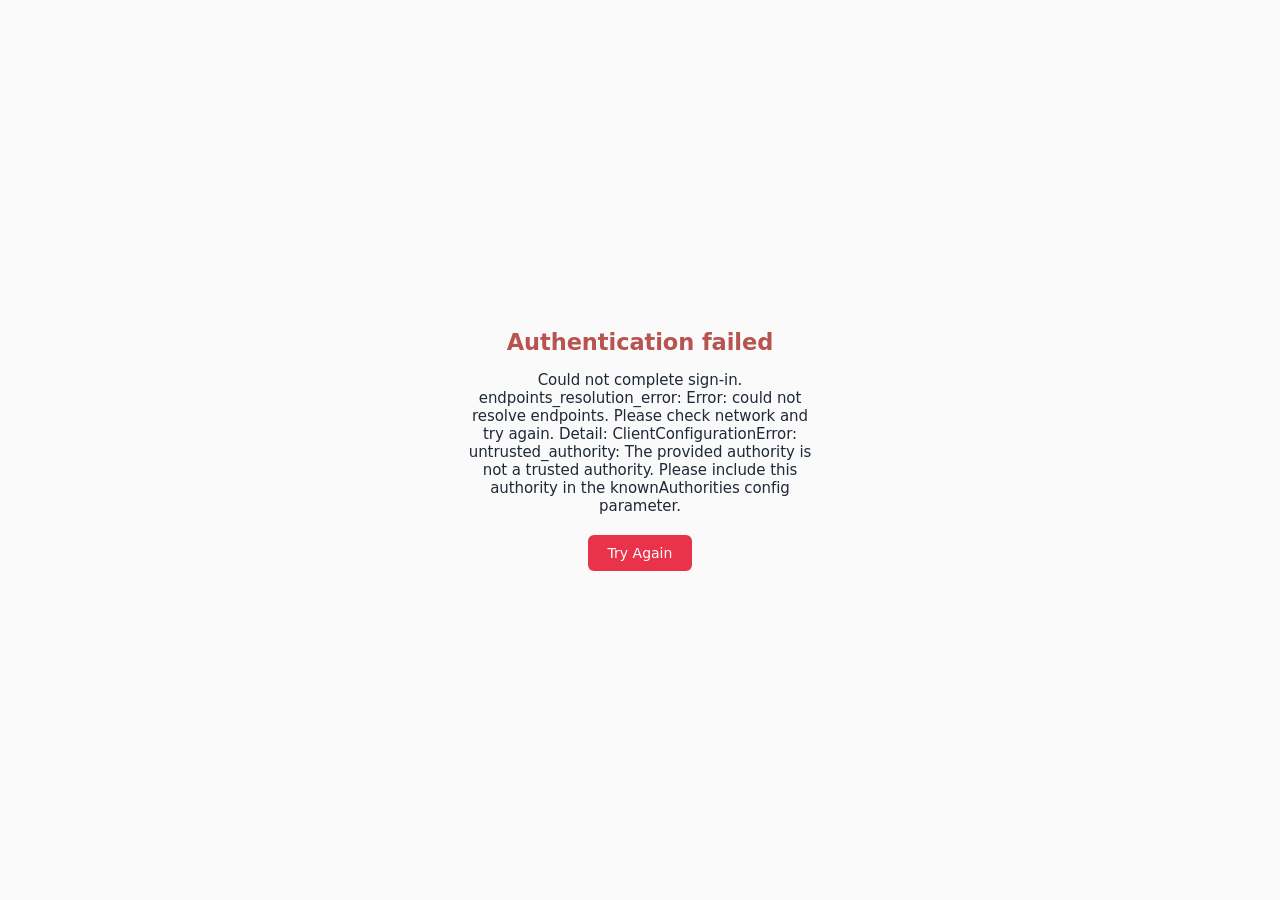
<file: deck.html>
<!DOCTYPE html>
<html lang="en">
<head>
  <meta http-equiv="Cache-Control" content="no-cache, no-store, must-revalidate"><meta http-equiv="Pragma" content="no-cache"><meta http-equiv="Expires" content="0">
  <link rel="icon" type="image/svg+xml" href="favicon.svg">
  <meta charset="UTF-8">
  <link rel="preconnect" href="https://fonts.googleapis.com">
  <link rel="preconnect" href="https://fonts.gstatic.com" crossorigin>
  <link href="https://fonts.googleapis.com/css2?family=Geist:wght@300;400;500;600;700&family=Geist+Mono:wght@400;500&display=swap" rel="stylesheet">
  <link rel="stylesheet" href="tokens.css">
  <script src="theme.js"></script>
  <meta name="viewport" content="width=device-width, initial-scale=1.0">
  <title>Board Deck · Roadmap Builder</title>
  <link rel="icon" type="image/svg+xml" href='data:image/svg+xml,<svg xmlns=%22http://www.w3.org/2000/svg%22 viewBox=%220 0 100 100%22><rect width=%22100%22 height=%22100%22 rx=%2222%22 fill=%22%235E8A7B%22/><path d=%22M 18 62 Q 35 52 50 62 T 82 62%22 stroke=%22white%22 stroke-width=%225%22 fill=%22none%22 stroke-linecap=%22round%22/><circle cx=%2230%22 cy=%2258%22 r=%225.5%22 fill=%22white%22/></svg>'>
  <link rel="preconnect" href="https://fonts.googleapis.com">
  <link rel="preconnect" href="https://fonts.gstatic.com" crossorigin>
  <link href="https://fonts.googleapis.com/css2?family=Geist:wght@400;500;600;700&family=Geist+Mono:wght@400;500;600&display=swap" rel="stylesheet">

<style>
/* ============================================================
   TIDELAND DESIGN TOKENS
   ============================================================ */
:root {
  --base-bg:       var(--bg-page);
  --primary:       var(--brand-primary);
  --primary-dark:  #2C4A52;
  --secondary:     #B5A491;
  --anchor:        #2C4A52;
  --highlight:     #C99B6B;
  --text:          #1F2937;
  --text-muted:    #6B7280;
  --glass-bg-t:    rgba(255, 255, 252, 0.70);
  --glass-border-t:rgba(46, 74, 82, 0.10);
  --shadow-sm:     0 1px 3px rgba(44,74,82,0.08), 0 4px 12px rgba(44,74,82,0.06);
  --shadow-md:     0 2px 8px rgba(44,74,82,0.10), 0 8px 24px rgba(44,74,82,0.08);
  --shadow-lg:     0 4px 16px rgba(44,74,82,0.12), 0 16px 48px rgba(44,74,82,0.10);
  --radius-sm:     10px;
  --radius-md:     16px;
  --radius-lg:     20px;
  --radius-pill:   999px;
  --mono:          'Geist Mono', ui-monospace, monospace;
  --sans:          'Geist', -apple-system, sans-serif;
  --ease:          cubic-bezier(0.16, 1, 0.3, 1);
  --t-fast:        120ms;
  --t-base:        220ms;
  --t-slow:        380ms;

  --rag-g:    #16A34A;
  --rag-g-bg: #DCFCE7;
  --rag-a:    #D97706;
  --rag-a-bg: #FEF3C7;
  --rag-r:    #DC2626;
  --rag-r-bg: #FEE2E2;
  --trl-research: var(--secondary);
  --trl-dev:      var(--primary);
  --trl-deploy:   var(--anchor);
}

*, *::before, *::after { box-sizing: border-box; margin: 0; padding: 0; }
html { scroll-behavior: smooth; font-size: 15px; }
body {
  font-family: var(--sans);
  background: var(--base-bg);
  color: var(--text);
  min-height: 100vh;
  overflow-x: hidden;
  -webkit-font-smoothing: antialiased;
}

/* ============================================================
   SCHEMATIC BACKGROUND
   ============================================================ */
.schematic-bg {
  position: fixed;
  inset: 0;
  width: 100%; height: 100%;
  pointer-events: none;
  z-index: 0;
  opacity: 0.14;
  filter: blur(0.5px) saturate(0.8);
}

/* ============================================================
   DEPTH ORBS
   ============================================================ */
.depth-orbs {
  position: fixed;
  inset: 0;
  pointer-events: none;
  z-index: 0;
  overflow: hidden;
  display: none; /* deck is a document page — no background orbs */
}
.depth-orb {
  position: absolute;
  border-radius: 50%;
  filter: blur(85px);
}
.depth-orb.o1 {
  width: 700px; height: 700px;
  top: -180px; left: -120px;
  background: radial-gradient(circle at 40% 40%, var(--brand-primary) 0%, transparent 70%);
  opacity: 0.22;
  animation: orbDrift1 100s ease-in-out infinite;
}
.depth-orb.o2 {
  width: 600px; height: 600px;
  bottom: -100px; right: -80px;
  background: radial-gradient(circle at 60% 60%, #B5A491 0%, transparent 70%);
  opacity: 0.20;
  animation: orbDrift2 120s ease-in-out infinite;
}
.depth-orb.o3 {
  width: 480px; height: 480px;
  top: 40%; left: 55%;
  background: radial-gradient(circle at 50% 50%, #C99B6B 0%, transparent 70%);
  opacity: 0.12;
  animation: orbDrift3 100s ease-in-out infinite;
}
@keyframes orbDrift1 {
  0%,100% { transform: translate(0,0) scale(1); }
  33%      { transform: translate(60px,-40px) scale(1.04); }
  66%      { transform: translate(-30px,50px) scale(0.97); }
}
@keyframes orbDrift2 {
  0%,100% { transform: translate(0,0) scale(1); }
  40%      { transform: translate(-50px,30px) scale(1.05); }
  70%      { transform: translate(40px,-20px) scale(0.96); }
}
@keyframes orbDrift3 {
  0%,100% { transform: translate(-50%,-50%) scale(1); }
  50%      { transform: translate(-52%,-48%) scale(1.06); }
}

/* ============================================================
   PAGE WRAPPER
   ============================================================ */
.page {
  position: relative;
  z-index: 1;
  max-width: 1080px;
  margin: 0 auto;
  padding: 0 32px 80px;
}

/* ============================================================
   TOP BAR
   ============================================================ */
.deck-topbar {
  position: sticky;
  top: 0;
  z-index: 100;
  display: flex;
  align-items: center;
  gap: 10px;
  padding: 12px 32px;
  margin: 0 -32px;
  background: rgba(250, 250, 250, 0.88);
  backdrop-filter: blur(16px) saturate(140%);
  -webkit-backdrop-filter: blur(16px) saturate(140%);
  border-bottom: 1px solid var(--glass-border-t);
}
.topbar-name {
  font-size: 15px;
  font-weight: 600;
  color: var(--text);
  flex: 1;
  min-width: 0;
  white-space: nowrap;
  overflow: hidden;
  text-overflow: ellipsis;
}
.topbar-actions {
  display: flex;
  align-items: center;
  gap: 6px;
  flex-shrink: 0;
}

/* ============================================================
   BUTTONS
   ============================================================ */
.btn {
  display: inline-flex;
  align-items: center;
  gap: 6px;
  padding: 7px 14px;
  border-radius: var(--radius-sm);
  font-size: 13px;
  font-weight: 500;
  font-family: var(--sans);
  cursor: pointer;
  border: 1px solid var(--glass-border-t);
  background: var(--glass-bg-t);
  backdrop-filter: blur(8px);
  -webkit-backdrop-filter: blur(8px);
  color: var(--text);
  text-decoration: none;
  transition: background var(--t-fast) var(--ease),
              border-color var(--t-fast) var(--ease),
              box-shadow var(--t-fast) var(--ease);
  white-space: nowrap;
}
.btn:hover {
  background: rgba(255,255,252,0.90);
  border-color: rgba(232,51,74,0.25);
  box-shadow: var(--shadow-sm);
}
.btn.primary {
  background: var(--brand-primary);
  color: #fff;
  border-color: transparent;
}
.btn.primary:hover {
  background: var(--brand-primary-hover);
  box-shadow: 0 4px 12px rgba(232,51,74,0.35);
}
.btn .icn { display: inline-flex; align-items: center; }

/* ============================================================
   GLASS CARD
   ============================================================ */
.card {
  background: var(--glass-bg-t);
  border: 1px solid var(--glass-border-t);
  border-radius: var(--radius-lg);
  backdrop-filter: blur(22px) saturate(160%);
  -webkit-backdrop-filter: blur(22px) saturate(160%);
  box-shadow: var(--shadow-md);
  padding: 24px;
}

/* ============================================================
   DECK SECTIONS
   ============================================================ */
.deck-body {
  padding-top: 32px;
  display: flex;
  flex-direction: column;
  gap: 24px;
}
.deck-section {
  break-inside: avoid;
  page-break-inside: avoid;
}
.section-label {
  font-size: 10px;
  font-weight: 600;
  letter-spacing: 0.10em;
  color: var(--text-muted);
  text-transform: uppercase;
  font-family: var(--mono);
  margin-bottom: 14px;
  display: flex;
  align-items: center;
  gap: 8px;
}
.section-label::after {
  content: '';
  flex: 1;
  height: 1px;
  background: var(--glass-border-t);
}

/* ============================================================
   SECTION 1 — HEADER
   ============================================================ */
.deck-header {
  padding: 32px 36px;
}
.deck-company {
  font-size: 11px;
  font-weight: 600;
  letter-spacing: 0.12em;
  text-transform: uppercase;
  color: var(--primary);
  font-family: var(--mono);
  margin-bottom: 10px;
}
.deck-title {
  font-size: 30px;
  font-weight: 700;
  color: var(--text);
  line-height: 1.2;
  margin-bottom: 14px;
}
.deck-meta-row {
  display: flex;
  align-items: center;
  gap: 16px;
  flex-wrap: wrap;
}
.deck-meta-chip {
  display: inline-flex;
  align-items: center;
  gap: 5px;
  padding: 4px 10px;
  background: rgba(232,51,74,0.08);
  border: 1px solid rgba(232,51,74,0.15);
  border-radius: var(--radius-pill);
  font-size: 12px;
  font-family: var(--mono);
  color: var(--text-muted);
}
.deck-meta-chip strong { color: var(--text); font-weight: 600; }

/* ============================================================
   SECTION 2 — PORTFOLIO PULSE
   ============================================================ */
.pulse-grid {
  display: grid;
  grid-template-columns: repeat(4, 1fr);
  gap: 16px;
}
.pulse-card {
  background: rgba(232,51,74,0.06);
  border: 1px solid rgba(232,51,74,0.12);
  border-radius: var(--radius-md);
  padding: 20px;
  text-align: center;
}
.pulse-value {
  font-size: 32px;
  font-weight: 700;
  line-height: 1;
  margin-bottom: 6px;
  font-family: var(--mono);
}
.pulse-value.v-green { color: var(--rag-g); }
.pulse-value.v-amber { color: var(--rag-a); }
.pulse-value.v-red   { color: var(--rag-r); }
.pulse-value.v-sage  { color: var(--primary); }
.pulse-label {
  font-size: 11px;
  color: var(--text-muted);
  font-weight: 500;
  text-transform: uppercase;
  letter-spacing: 0.06em;
}

/* ============================================================
   SECTION 3 — STRATEGIC THESIS
   ============================================================ */
.thesis-headline {
  font-size: 26px;
  font-weight: 700;
  line-height: 1.25;
  color: var(--text);
  margin-bottom: 20px;
}
.thesis-headline .accent {
  background: var(--brand-primary);
  -webkit-background-clip: text;
  background-clip: text;
  -webkit-text-fill-color: transparent;
  color: transparent;
}
.thesis-bets {
  display: flex;
  flex-wrap: wrap;
  gap: 10px;
}
.bet-pill {
  display: inline-flex;
  align-items: center;
  gap: 6px;
  padding: 8px 14px;
  background: rgba(232,51,74,0.08);
  border: 1px solid rgba(232,51,74,0.18);
  border-radius: var(--radius-pill);
  font-size: 13px;
  color: var(--text);
}
.bet-pill .bet-verb {
  font-weight: 700;
  color: var(--primary);
}

/* ============================================================
   SECTION 4 — PRODUCT STATUS TABLE
   ============================================================ */
.table-scroll {
  overflow-x: auto;
  -webkit-overflow-scrolling: touch;
}
.status-table {
  width: 100%;
  border-collapse: collapse;
  font-size: 13px;
}
.status-table th {
  text-align: left;
  font-size: 10px;
  font-weight: 600;
  letter-spacing: 0.08em;
  text-transform: uppercase;
  color: var(--text-muted);
  font-family: var(--mono);
  padding: 8px 12px;
  border-bottom: 1px solid var(--glass-border-t);
  white-space: nowrap;
}
.status-table td {
  padding: 12px;
  border-bottom: 1px solid rgba(46,74,82,0.06);
  color: var(--text);
  vertical-align: middle;
}
.status-table tr:last-child td { border-bottom: none; }
.status-table tr:hover td { background: rgba(232,51,74,0.04); }
.product-name-cell {
  font-weight: 600;
  white-space: nowrap;
}
.type-badge {
  display: inline-flex;
  align-items: center;
  gap: 4px;
  padding: 2px 8px;
  border-radius: var(--radius-pill);
  font-size: 11px;
  font-family: var(--mono);
  background: rgba(46,74,82,0.07);
  color: var(--text-muted);
}
.trl-cell {
  white-space: nowrap;
  display: flex;
  align-items: center;
  gap: 6px;
}
.trl-num {
  font-family: var(--mono);
  font-weight: 600;
  font-size: 13px;
}
.band-badge {
  font-size: 10px;
  font-weight: 600;
  padding: 2px 6px;
  border-radius: var(--radius-pill);
  letter-spacing: 0.04em;
}
.band-research { background: rgba(181,164,145,0.20); color: #7A6A5E; }
.band-development { background: rgba(232,51,74,0.16); color: var(--primary); }
.band-deployment { background: rgba(44,74,82,0.14); color: var(--anchor); }
.band-none { background: rgba(107,114,128,0.12); color: var(--text-muted); }
.stage-chip {
  display: inline-flex;
  align-items: center;
  justify-content: center;
  width: 24px; height: 24px;
  border-radius: 50%;
  font-size: 11px;
  font-weight: 700;
  font-family: var(--mono);
  background: rgba(232,51,74,0.12);
  color: var(--primary);
}
.biz-chip {
  padding: 2px 8px;
  border-radius: var(--radius-pill);
  font-size: 11px;
  font-weight: 500;
  background: rgba(44,74,82,0.07);
  color: var(--text);
}
.rag-dot {
  display: inline-flex;
  align-items: center;
  justify-content: center;
  width: 24px; height: 24px;
  border-radius: 50%;
  font-size: 11px;
  font-weight: 700;
  color: #fff;
}
.rag-dot.g { background: var(--rag-g); }
.rag-dot.a { background: var(--rag-a); }
.rag-dot.r { background: var(--rag-r); }
.milestone-cell {
  max-width: 220px;
  font-size: 12px;
  color: var(--text);
}
.milestone-date {
  font-size: 11px;
  font-family: var(--mono);
  color: var(--text-muted);
  white-space: nowrap;
}

/* ============================================================
   SECTION 5 — COMPLIANCE SNAPSHOT
   ============================================================ */
.compliance-table {
  width: 100%;
  border-collapse: collapse;
  font-size: 12px;
}
.compliance-table th {
  text-align: center;
  font-size: 10px;
  font-weight: 600;
  letter-spacing: 0.06em;
  text-transform: uppercase;
  color: var(--text-muted);
  font-family: var(--mono);
  padding: 8px 10px;
  border-bottom: 1px solid var(--glass-border-t);
  white-space: nowrap;
}
.compliance-table th.prod-col {
  text-align: left;
  min-width: 140px;
}
.compliance-table td {
  padding: 10px;
  border-bottom: 1px solid rgba(46,74,82,0.06);
  text-align: center;
  vertical-align: middle;
}
.compliance-table td.prod-name {
  text-align: left;
  font-weight: 600;
  font-size: 13px;
  color: var(--text);
  white-space: nowrap;
}
.compliance-table tr:last-child td { border-bottom: none; }
.comp-chip {
  display: inline-block;
  padding: 2px 7px;
  border-radius: var(--radius-pill);
  font-size: 10px;
  font-weight: 600;
  letter-spacing: 0.04em;
  white-space: nowrap;
}
.comp-certified    { background: var(--primary); color: #fff; }
.comp-aligned      { border: 1.5px solid var(--primary); color: var(--primary); }
.comp-in_progress  { border: 1.5px solid var(--highlight); color: var(--highlight); }
.comp-not_started  { border: 1.5px solid rgba(107,114,128,0.35); color: var(--text-muted); }
.comp-na           { color: var(--text-muted); font-size: 14px; letter-spacing: 0; }

/* ============================================================
   SECTION 6 — DECISIONS / SECTION 7 — RISKS
   ============================================================ */
.decisions-list, .risks-list {
  display: flex;
  flex-direction: column;
  gap: 10px;
}
.decision-row {
  display: flex;
  align-items: flex-start;
  gap: 12px;
  padding: 14px 16px;
  background: rgba(232,51,74,0.05);
  border: 1px solid rgba(232,51,74,0.10);
  border-radius: var(--radius-md);
}
.decision-status {
  flex-shrink: 0;
  padding: 2px 8px;
  border-radius: var(--radius-pill);
  font-size: 10px;
  font-weight: 700;
  letter-spacing: 0.06em;
  text-transform: uppercase;
  font-family: var(--mono);
}
.status-open   { background: rgba(217,119,6,0.12); color: var(--rag-a); }
.status-decided{ background: rgba(22,163,74,0.12); color: var(--rag-g); }
.status-deferred{ background: rgba(107,114,128,0.12); color: var(--text-muted); }
.decision-body { flex: 1; min-width: 0; }
.decision-title { font-size: 13px; font-weight: 600; color: var(--text); margin-bottom: 3px; }
.decision-meta  { font-size: 11px; color: var(--text-muted); font-family: var(--mono); }
.risk-row {
  display: flex;
  align-items: flex-start;
  gap: 12px;
  padding: 14px 16px;
  background: rgba(232,51,74,0.05);
  border: 1px solid rgba(232,51,74,0.10);
  border-radius: var(--radius-md);
}
.risk-badge {
  flex-shrink: 0;
  display: flex;
  flex-direction: column;
  align-items: center;
  gap: 3px;
}
.risk-lh, .risk-imp {
  padding: 2px 6px;
  border-radius: var(--radius-pill);
  font-size: 10px;
  font-weight: 700;
  font-family: var(--mono);
}
.level-h { background: rgba(220,38,38,0.12); color: var(--rag-r); }
.level-m { background: rgba(217,119,6,0.12);  color: var(--rag-a); }
.level-l { background: rgba(22,163,74,0.12);  color: var(--rag-g); }
.level-  { background: rgba(107,114,128,0.10); color: var(--text-muted); }
.risk-body { flex: 1; min-width: 0; }
.risk-title      { font-size: 13px; font-weight: 600; color: var(--text); margin-bottom: 4px; }
.risk-mitigation { font-size: 12px; color: var(--text-muted); line-height: 1.5; }

/* ============================================================
   SECTION 8 — NEXT 90 DAYS
   ============================================================ */
.milestones-list {
  display: flex;
  flex-direction: column;
  gap: 0;
}
.milestone-row {
  display: flex;
  align-items: flex-start;
  gap: 14px;
  padding: 12px 4px;
  border-bottom: 1px solid rgba(46,74,82,0.06);
}
.milestone-row:last-child { border-bottom: none; }
.ms-date-col {
  flex-shrink: 0;
  width: 96px;
  font-family: var(--mono);
  font-size: 12px;
  color: var(--text-muted);
  padding-top: 1px;
}
.ms-product {
  flex-shrink: 0;
  width: 110px;
}
.ms-product-name {
  font-size: 11px;
  font-weight: 600;
  color: var(--primary);
  font-family: var(--mono);
}
.ms-desc {
  flex: 1;
  font-size: 13px;
  color: var(--text);
  line-height: 1.4;
}
.ms-owner {
  flex-shrink: 0;
  font-size: 11px;
  color: var(--text-muted);
  white-space: nowrap;
  padding-top: 2px;
}

/* ============================================================
   SECTION 9 — FOOTER
   ============================================================ */
.deck-foot {
  padding: 18px 24px;
  display: flex;
  align-items: center;
  justify-content: space-between;
  gap: 16px;
  flex-wrap: wrap;
}
.foot-left, .foot-right {
  font-size: 11px;
  font-family: var(--mono);
  color: var(--text-muted);
}
.foot-center {
  font-size: 11px;
  font-weight: 600;
  letter-spacing: 0.08em;
  color: var(--text-muted);
  text-transform: uppercase;
}

/* ============================================================
   EMPTY STATE
   ============================================================ */
.empty-state {
  text-align: center;
  padding: 64px 24px;
}
.empty-title {
  font-size: 20px;
  font-weight: 600;
  color: var(--text);
  margin-bottom: 10px;
}
.empty-sub {
  font-size: 14px;
  color: var(--text-muted);
  margin-bottom: 24px;
}

/* ============================================================
   TOAST
   ============================================================ */
.toast-container {
  position: fixed;
  bottom: 24px;
  right: 24px;
  z-index: 9999;
  display: flex;
  flex-direction: column;
  gap: 8px;
  pointer-events: none;
}
.toast {
  display: flex;
  align-items: flex-start;
  gap: 10px;
  padding: 12px 16px;
  border-radius: 12px;
  background: rgba(15,23,42,0.92);
  color: #fff !important;
  backdrop-filter: blur(16px);
  -webkit-backdrop-filter: blur(16px);
  box-shadow: 0 4px 16px rgba(0,0,0,0.24), 0 1px 4px rgba(0,0,0,0.16);
  pointer-events: auto;
  cursor: pointer;
  max-width: 340px;
  font-size: 13px;
  font-weight: 500;
  animation: toastIn 220ms cubic-bezier(0.16,1,0.3,1) both;
  position: relative;
  overflow: hidden;
}
.toast.out { animation: toastOut 220ms ease forwards; }
.toast-icon { flex-shrink: 0; }
.toast-msg  { flex: 1; color: #fff !important; }
@keyframes toastIn  { from { opacity:0; transform:translateY(16px) scale(0.96); } to { opacity:1; transform:none; } }
@keyframes toastOut { from { opacity:1; transform:none; } to { opacity:0; transform:translateY(8px) scale(0.97); } }

/* ============================================================
   SCROLLBAR
   ============================================================ */
::-webkit-scrollbar { width: 5px; height: 5px; }
::-webkit-scrollbar-track { background: transparent; }
::-webkit-scrollbar-thumb { background: rgba(232,51,74,0.35); border-radius: 99px; }
* { scrollbar-width: thin; scrollbar-color: rgba(232,51,74,0.35) transparent; }

/* ============================================================
   RESPONSIVE
   ============================================================ */
@media (max-width: 768px) {
  .page { padding: 0 16px 64px; }
  .deck-topbar { padding: 12px 16px; margin: 0 -16px; }
  .pulse-grid { grid-template-columns: repeat(2, 1fr); }
  .thesis-headline { font-size: 20px; }
  .deck-title { font-size: 24px; }
  .table-scroll { overflow-x: auto; }
  .compliance-table th, .compliance-table td { padding: 6px; }
  .ms-product { display: none; }
}
@media (max-width: 480px) {
  .deck-topbar .btn span:not(.icn) { display: none; }
}

/* ============================================================
   PRINT STYLESHEET
   ============================================================ */
@media print {
  .deck-topbar   { display: none !important; }
  .depth-orbs    { display: none !important; }
  .schematic-bg  { display: none !important; }
  .toast-container { display: none !important; }

  body {
    background: #fff !important;
    color: #111 !important;
    font-size: 11pt;
  }
  .page {
    max-width: none;
    padding: 0 !important;
    padding-top: 12mm !important;
  }
  .deck-body { gap: 16px; }
  .card, .pulse-card, .decision-row, .risk-row {
    background: #fff !important;
    border: 1px solid #ddd !important;
    backdrop-filter: none !important;
    -webkit-backdrop-filter: none !important;
    box-shadow: none !important;
  }
  .deck-section { break-inside: avoid; page-break-inside: avoid; }
  .status-table {
    border-collapse: collapse;
  }
  .status-table th, .status-table td {
    border: 1px solid #ccc !important;
    padding: 6px 8px;
    font-size: 10pt;
  }
  .compliance-table {
    border-collapse: collapse;
  }
  .compliance-table th, .compliance-table td {
    border: 1px solid #ccc !important;
    padding: 5px 7px;
    font-size: 9pt;
  }
  .thesis-headline { font-size: 20pt; }
  .deck-title      { font-size: 22pt; }
  .pulse-value     { font-size: 22pt; }
  a { text-decoration: none; color: inherit; }
}

/* ---- POLISH C3 ---- */
/* Slim sage scrollbar */
::-webkit-scrollbar { width: 5px; height: 5px; }
::-webkit-scrollbar-track { background: transparent; }
::-webkit-scrollbar-thumb { background: rgba(232,51,74,0.38); border-radius: 99px; }
::-webkit-scrollbar-thumb:hover { background: rgba(232,51,74,0.58); }
* { scrollbar-width: thin; scrollbar-color: rgba(232,51,74,0.38) transparent; }

/* Topbar button height */
.topbar .btn, .topbar button.btn, .topbar a.btn { min-height: 36px; }

@media (max-width: 768px) {
  .deck-topbar { flex-wrap: wrap; gap: 6px; padding: 10px 14px; }
  .deck-topbar-actions { flex-wrap: wrap; gap: 6px; }
  .deck-body { padding: 20px 14px; }
  .pulse-grid { grid-template-columns: 1fr 1fr; }
  .product-table-wrap { overflow-x: auto; }
  .compliance-table-wrap { overflow-x: auto; }
  .bets-row { flex-direction: column; gap: 8px; }
}

/* ---- SECURITY FOOTER NOTICE ---- */
.sec-footer-notice {
  display: flex;
  align-items: center;
  gap: 7px;
  font-size: 11px;
  letter-spacing: 0.02em;
  color: var(--secondary, #B5A491);
  margin-top: 8px;
  padding-top: 8px;
  border-top: 1px solid rgba(181,164,145,0.25);
}
/* ---- END SECURITY FOOTER NOTICE ---- */
</style>
  <script src="./auth.js"></script>
  <script src="./auth-guard.js"></script>
</head>

<body>
<div id="auth-loading" style="position:fixed;inset:0;background:var(--bg-page);z-index:99999;display:flex;align-items:center;justify-content:center;font-family:system-ui,-apple-system,sans-serif;">
  <div style="text-align:center;color:#6B7280;">
    <div style="width:32px;height:32px;border:3px solid #E5E7EB;border-top-color:var(--brand-primary);border-radius:50%;animation:authspin 0.8s linear infinite;margin:0 auto 16px;"></div>
    <div>Signing you in…</div>
  </div>
</div>
<style>@keyframes authspin{to{transform:rotate(360deg);}}</style>


<!-- Schematic SVG backdrop (Tideland — sage strokes) -->
<svg class="schematic-bg" viewBox="0 0 1920 1200" preserveAspectRatio="xMidYMid slice" xmlns="http://www.w3.org/2000/svg" aria-hidden="true">
  <defs>
    <linearGradient id="sg-grad" x1="0" y1="0" x2="1" y2="1">
      <stop offset="0%" stop-color="var(--brand-primary)"/>
      <stop offset="100%" stop-color="#2C4A52"/>
    </linearGradient>
  </defs>
  <g stroke="var(--brand-primary)" fill="none" stroke-linecap="round" stroke-linejoin="round">
    <rect x="60" y="60" width="520" height="380" rx="12" stroke-width="1.2" opacity="0.45"/>
    <path d="M 80 160 H 200 V 120 H 380 V 160 H 440" stroke-width="1.5" opacity="0.55"/>
    <path d="M 80 220 H 160 V 260 H 340 V 220 H 560" stroke-width="1.5" opacity="0.50"/>
    <path d="M 80 300 H 240 V 340 H 420 V 300 H 560" stroke-width="1.5" opacity="0.45"/>
    <path d="M 200 160 V 340" stroke-width="1" opacity="0.30"/>
    <path d="M 380 160 V 220" stroke-width="1" opacity="0.30"/>
    <rect x="220" y="180" width="160" height="120" rx="6" stroke-width="1.4" opacity="0.55"/>
    <text x="300" y="246" font-size="9" text-anchor="middle" font-family="ui-monospace,monospace" fill="var(--brand-primary)" stroke="none" opacity="0.65">MCU-HSM</text>
    <g opacity="0.40" stroke-width="1">
      <line x1="200" y1="196" x2="220" y2="196"/><line x1="200" y1="212" x2="220" y2="212"/>
      <line x1="200" y1="228" x2="220" y2="228"/><line x1="200" y1="244" x2="220" y2="244"/>
      <line x1="200" y1="260" x2="220" y2="260"/><line x1="200" y1="276" x2="220" y2="276"/>
    </g>
    <g opacity="0.40" stroke-width="1">
      <line x1="380" y1="196" x2="400" y2="196"/><line x1="380" y1="212" x2="400" y2="212"/>
      <line x1="380" y1="228" x2="400" y2="228"/><line x1="380" y1="244" x2="400" y2="244"/>
      <line x1="380" y1="260" x2="400" y2="260"/><line x1="380" y1="276" x2="400" y2="276"/>
    </g>
    <rect x="80" y="130" width="40" height="60" rx="3" stroke-width="1.2" opacity="0.42"/>
    <rect x="80" y="200" width="40" height="60" rx="3" stroke-width="1.2" opacity="0.42"/>
    <rect x="460" y="130" width="40" height="60" rx="3" stroke-width="1.2" opacity="0.42"/>
    <g opacity="0.38" stroke-width="1">
      <rect x="430" y="188" width="14" height="8" rx="1"/><rect x="430" y="204" width="14" height="8" rx="1"/>
    </g>
    <g fill="var(--brand-primary)" opacity="0.45">
      <circle cx="160" cy="260" r="3.5"/><circle cx="340" cy="220" r="3.5"/><circle cx="440" cy="300" r="3.5"/>
    </g>
    <g opacity="0.28" stroke-width="0.7" fill="var(--brand-primary)">
      <line x1="220" y1="316" x2="380" y2="316"/>
      <line x1="220" y1="311" x2="220" y2="321"/><line x1="380" y1="311" x2="380" y2="321"/>
      <text x="300" y="330" font-size="7.5" text-anchor="middle" stroke="none" font-family="ui-monospace,monospace">160.0</text>
    </g>
    <g opacity="0.30" stroke-width="0.8">
      <g transform="translate(1400,200)"><line x1="-8" y1="0" x2="8" y2="0"/><line x1="0" y1="-8" x2="0" y2="8"/><circle r="11" fill="none" stroke-width="0.6"/></g>
      <g transform="translate(1600,500)"><line x1="-6" y1="0" x2="6" y2="0"/><line x1="0" y1="-6" x2="0" y2="6"/><circle r="9" fill="none" stroke-width="0.5"/></g>
    </g>
    <path d="M 620 260 H 1860" stroke-width="0.8" opacity="0.18" stroke-dasharray="4 8"/>
    <path d="M 620 400 H 1860" stroke-width="0.8" opacity="0.14" stroke-dasharray="4 8"/>
    <text x="68" y="54" font-size="8.5" font-family="ui-monospace,monospace" fill="var(--brand-primary)" stroke="none" opacity="0.35">SCH-003 · PORTFOLIO-DECK · REV 1.0</text>
    <text x="1852" y="1182" font-size="8.5" text-anchor="end" font-family="ui-monospace,monospace" fill="var(--brand-primary)" stroke="none" opacity="0.35">SHEET 1/1</text>
  </g>
</svg>

<!-- Depth orbs -->
<div class="depth-orbs">
  <div class="depth-orb o1"></div>
  <div class="depth-orb o2"></div>
  <div class="depth-orb o3"></div>
</div>

<div class="page">
  <header id="app-header" style="height:56px;background:var(--bg-canvas);border-bottom:1px solid var(--border-default);padding:0 24px;display:flex;align-items:center;justify-content:space-between;position:sticky;top:0;z-index:100;box-shadow:var(--shadow-sm);">
  <div style="display:flex;align-items:center;gap:0;flex-shrink:0;">
    <span style="font-weight:700;font-size:15px;letter-spacing:0.08em;color:var(--fg-primary);font-family:'Geist',sans-serif;">ETTIKSOFT</span>
    <span style="color:var(--fg-muted);margin:0 6px;font-weight:300;">&middot;</span>
    <span style="font-weight:400;font-size:15px;color:var(--fg-secondary);">Portfolio</span>
  </div>
  <nav style="display:flex;align-items:center;height:56px;">
    <a href="dashboard.html" data-tab="overview" style="height:56px;padding:0 16px;font-size:14px;font-weight:500;color:var(--fg-secondary);border-bottom:2px solid transparent;display:inline-flex;align-items:center;text-decoration:none;transition:all 150ms ease;font-family:'Geist',sans-serif;" onmouseover="if(this.getAttribute('data-active')!='1'){this.style.color='var(--fg-primary)';}" onmouseout="if(this.getAttribute('data-active')!='1'){this.style.color='var(--fg-secondary)';}">Overview</a>
    <a href="product.html" data-tab="products" style="height:56px;padding:0 16px;font-size:14px;font-weight:500;color:var(--fg-secondary);border-bottom:2px solid transparent;display:inline-flex;align-items:center;text-decoration:none;transition:all 150ms ease;font-family:'Geist',sans-serif;" onmouseover="if(this.getAttribute('data-active')!='1'){this.style.color='var(--fg-primary)';}" onmouseout="if(this.getAttribute('data-active')!='1'){this.style.color='var(--fg-secondary)';}">Products</a>
    <a href="deck.html" data-tab="deck" style="height:56px;padding:0 16px;font-size:14px;font-weight:500;color:var(--fg-secondary);border-bottom:2px solid transparent;display:inline-flex;align-items:center;text-decoration:none;transition:all 150ms ease;font-family:'Geist',sans-serif;" onmouseover="if(this.getAttribute('data-active')!='1'){this.style.color='var(--fg-primary)';}" onmouseout="if(this.getAttribute('data-active')!='1'){this.style.color='var(--fg-secondary)';}">Deck</a>
  </nav>
  <div style="display:flex;align-items:center;gap:8px;flex-shrink:0;">
    <button id="print-btn" style="width:32px;height:32px;border-radius:6px;border:1px solid var(--border-default);background:transparent;cursor:pointer;font-size:15px;color:var(--fg-secondary);display:inline-flex;align-items:center;justify-content:center;transition:background 150ms ease,color 150ms ease;flex-shrink:0;" title="Print deck"><svg viewBox="0 0 24 24" fill="none" stroke="currentColor" stroke-width="1.75" stroke-linecap="round" stroke-linejoin="round" width="15" height="15"><polyline points="6 9 6 2 18 2 18 9"/><path d="M6 18H4a2 2 0 0 1-2-2v-5a2 2 0 0 1 2-2h16a2 2 0 0 1 2 2v5a2 2 0 0 1-2 2h-2"/><rect x="6" y="14" width="12" height="8"/></svg></button>
    <button id="download-btn" class="primary" style="height:32px;padding:0 12px;border-radius:6px;background:var(--brand-primary);color:#fff;border:none;cursor:pointer;font-size:13px;font-weight:500;display:inline-flex;align-items:center;gap:6px;flex-shrink:0;" title="Download HTML"><svg viewBox="0 0 24 24" fill="none" stroke="currentColor" stroke-width="1.75" stroke-linecap="round" stroke-linejoin="round" width="14" height="14"><path d="M21 15v4a2 2 0 0 1-2 2H5a2 2 0 0 1-2-2v-4"/><polyline points="7 10 12 15 17 10"/><line x1="12" y1="15" x2="12" y2="3"/></svg>Download HTML</button>
    <div style="width:1px;height:20px;background:var(--border-default);margin:0 4px;"></div>
    <span id="header-username" style="font-size:13px;color:var(--fg-secondary);font-family:'Geist',sans-serif;"></span>
    <a id="header-signout" href="#" style="font-size:12px;color:var(--fg-muted);text-decoration:none;font-family:'Geist',sans-serif;" onmouseover="this.style.color='var(--fg-secondary)';" onmouseout="this.style.color='var(--fg-muted)';">Sign out</a>
  </div>
</header>

  <div id="deck-content"></div>
</div>

<script>
/* ============================================================
   DEMO BOOTSTRAP — seeds ETTIKSOFT data if localStorage is empty
   Runs before migration; never overwrites existing user data.
   ============================================================ */
(function bootstrap() {
  try {
    var _key = 'roadmap-builder.portfolios';
    var _raw = localStorage.getItem(_key);
    var _existing = [];
    try { _existing = JSON.parse(_raw || '[]'); } catch(e) {}
    if (!Array.isArray(_existing) || _existing.length === 0) {
      var _demo = {"id":"ettiksoft-001","name":"ETTIKSOFT Product Portfolio","isSnapshot":false,"snapshotDate":null,"createdAt":"2026-01-15T09:00:00.000Z","updatedAt":"2026-01-15T09:00:00.000Z","lastEditedBy":"me","strategicContext":{"masthead":{"company":"ETTIKSOFT","tagline":"Security · Connectivity · Autonomy","date":"2026-05-11","version":"2.0"},"hero":{"eyebrow":"Q2 2026 Product Roadmap","headline":"From prototype to production — ship security that scales","accentWord":"security","lede":"Three flagship products moving from lab to market this year. Hardware certification on track, cloud platform in beta, autonomous pen-test in concept."},"kpis":[{"value":"TRL 9","label":"HSM target by Q4","subscript":""},{"value":"3","label":"Products in portfolio","subscript":""},{"value":"£2.4M","label":"Pipeline value","subscript":"committed"}],"bets":[{"verb":"Certify","headline":"HSM for automotive market","lede":"ISO 21434 and UNECE R155 clearance unlocks Tier-1 pipeline worth £1.8M.","priority":"high"},{"verb":"Scale","headline":"CYPHERA to 50 enterprise tenants","lede":"Move from 3 pilot customers to 50 paying accounts by end of year.","priority":"high"},{"verb":"Validate","headline":"AUTOPENTRIX market fit","lede":"Three paid POCs with MSSP partners to confirm ICP before Series A.","priority":"medium"}],"actions":[{"text":"Complete HSM FIPS 140-3 Level 3 lab testing","owner":"HW Eng","due":"2026-06-30","priority":"high"},{"text":"Onboard 5 new CYPHERA design-partners","owner":"Sales","due":"2026-07-15","priority":"high"},{"text":"Kick off AUTOPENTRIX POC #1 with RedTeam Inc","owner":"BD","due":"2026-06-01","priority":"medium"}],"quarters":[{"label":"Q2 2026","theme":"Certify & Validate","milestones":"HSM lab cert complete · CYPHERA 10 tenants · AUTOPENTRIX POC #1"},{"label":"Q3 2026","theme":"Scale & Harden","milestones":"HSM first Tier-1 shipment · CYPHERA 30 tenants · AUTOPENTRIX POC #2-3"},{"label":"Q4 2026","theme":"Launch & Grow","milestones":"HSM ISO 21434 certified · CYPHERA 50 tenants · AUTOPENTRIX GA decision"}],"decisions":[{"decision":"AUTOPENTRIX build-vs-buy for LLM reasoning layer","status":"Open","owner":"CTO","deadline":"2026-06-15"}],"risks":[{"risk":"HSM silicon supply chain delay (14-week lead time)","likelihood":"Medium","impact":"High","mitigation":"Dual-source arrangement with two foundries in negotiation."},{"risk":"CYPHERA EU data residency compliance gap","likelihood":"Low","impact":"Medium","mitigation":"Legal review in progress; EU region deployment planned Q3."}]},"products":[{"id":"prod-hsm-001","type":"hardware","identity":{"name":"HSM Security Module","owner":"Dr. Priya Nair","oneLiner":"Automotive-grade hardware security module for key management and secure boot.","vision":"Become the de facto HSM for connected vehicles across EU Tier-1 suppliers by 2028.","currentCustomers":"Pilot with AutoSec GmbH (3 units on test bench); letter of intent from VehicleCorp."},"technologyReadiness":{"trl":4,"evidence":"Functional prototype validated in lab environment. FIPS 140-3 Level 3 pre-assessment passed.","targetTrl":9,"targetDate":"2026-12-31"},"maturity":{"level":3,"evidence":"Prototype manufacturing process defined. First article inspection complete on 10 units."},"commercializationStage":2,"businessStage":"Pre-GA","investment":{"fteCount":6,"budgetTier":"L","capacityNotes":"4 HW engineers, 1 firmware, 1 certification specialist. £380K allocated Q2-Q4."},"rag":{"status":"A","reasoning":"Silicon supply chain risk flagged. Dual-source negotiations ongoing; fallback adds 6-week delay."},"nextMilestone":{"description":"FIPS 140-3 Level 3 lab test completion and certification submission","targetDate":"2026-06-30","owner":"Dr. Priya Nair"},"compliance":{"iso21434":"in_progress","aisXXX":"not_started","uneceR155":"in_progress","certIn":"n/a","iso27001":"aligned","tisax":"not_started","custom":[{"name":"FIPS 140-3 Level 3","state":"in_progress"},{"name":"Common Criteria EAL4+","state":"not_started"}]},"customerEvidence":[{"name":"AutoSec GmbH","type":"pilot","since":"2026-02-01","notes":"3-unit lab evaluation, positive feedback on integration API."},{"name":"VehicleCorp","type":"prospect","since":"2026-04-10","notes":"LOI signed; conditional on FIPS cert."}],"productRisks":[{"risk":"Silicon supply chain delay (14-week lead time)","likelihood":"M","impact":"H","mitigation":"Dual-source arrangement in negotiation."}],"productRoadmap":[{"title":"FIPS 140-3 lab cert","targetDate":"2026-06-30","status":"In progress"},{"title":"ISO 21434 audit","targetDate":"2026-09-30","status":"Planned"},{"title":"First Tier-1 shipment (AutoSec)","targetDate":"2026-10-15","status":"Planned"}],"createdAt":"2026-01-15T09:00:00.000Z","updatedAt":"2026-01-15T09:00:00.000Z","lastEditedBy":"me"},{"id":"prod-cyphera-001","type":"software","identity":{"name":"CYPHERA","owner":"James Okafor","oneLiner":"Cloud-native cryptographic key lifecycle management platform for enterprise.","vision":"The Stripe of cryptographic infrastructure — so simple any developer can secure their stack.","currentCustomers":"FinTrust Ltd (paying), SecureLogix (paying), DataVault Co (pilot). 3 total customers."},"technologyReadiness":{"trl":6,"evidence":"System prototype demonstrated in operational environment. 99.95% uptime over 90-day pilot.","targetTrl":8,"targetDate":"2026-09-30"},"maturity":{"level":3,"evidence":"Limited production deployment with 3 customers. SLAs met. On-call runbook established."},"commercializationStage":4,"businessStage":"Beta","investment":{"fteCount":8,"budgetTier":"L","capacityNotes":"5 engineers, 2 DevOps, 1 PM. AWS credits + £520K cash budget for FY2026."},"rag":{"status":"G","reasoning":"Ahead of customer acquisition target. EU data residency gap is low risk given Q3 timeline."},"nextMilestone":{"description":"Onboard 5 new design-partner customers to reach 10-tenant milestone","targetDate":"2026-07-15","owner":"James Okafor"},"compliance":{"iso21434":"n/a","aisXXX":"n/a","uneceR155":"n/a","certIn":"in_progress","iso27001":"certified","tisax":"n/a","custom":[{"name":"SOC 2 Type II","state":"in_progress"},{"name":"GDPR Article 32","state":"aligned"}]},"customerEvidence":[{"name":"FinTrust Ltd","type":"paid","since":"2026-01-01","notes":"Flagship customer. Full KMS workload migrated. NPS 72."},{"name":"SecureLogix","type":"paid","since":"2026-03-01","notes":"Certificate automation use case."},{"name":"DataVault Co","type":"pilot","since":"2026-04-15","notes":"Evaluating for 50K key/month workload."}],"productRisks":[{"risk":"EU data residency compliance gap","likelihood":"L","impact":"M","mitigation":"EU region deployment planned Q3 2026."}],"productRoadmap":[{"title":"10-tenant milestone","targetDate":"2026-07-15","status":"In progress"},{"title":"EU region deployment","targetDate":"2026-09-01","status":"Planned"},{"title":"SOC 2 Type II audit","targetDate":"2026-10-31","status":"Planned"},{"title":"50-tenant GA","targetDate":"2026-12-31","status":"Planned"}],"createdAt":"2026-01-15T09:00:00.000Z","updatedAt":"2026-01-15T09:00:00.000Z","lastEditedBy":"me"},{"id":"prod-autopentrix-001","type":"software","identity":{"name":"AUTOPENTRIX","owner":"Selin Çelik","oneLiner":"LLM-powered autonomous penetration testing platform for continuous red-team coverage.","vision":"Every company gets Fortune-500 red-team quality — automated, continuous, affordable.","currentCustomers":"No paying customers yet. Three MSSP partners in POC discussions."},"technologyReadiness":{"trl":5,"evidence":"Technology validated in relevant environment. Internal red-team CTF scored 68% find rate vs human team.","targetTrl":7,"targetDate":"2026-12-31"},"maturity":{"level":1,"evidence":"Concept-stage OperationalReadiness. Single-tenant prototype only; no multi-tenant or SLA capability yet."},"commercializationStage":1,"businessStage":"Concept","investment":{"fteCount":3,"budgetTier":"S","capacityNotes":"2 ML engineers, 1 security researcher. £95K seed allocation. LLM API costs ~£8K/month at current scale."},"rag":{"status":"A","reasoning":"ICP not yet confirmed. POC pipeline dependent on MSSP relationship that is early-stage."},"nextMilestone":{"description":"First paid POC with RedTeam Inc MSSP partner (scope defined, contract pending)","targetDate":"2026-06-01","owner":"Selin Çelik"},"compliance":{"iso21434":"n/a","aisXXX":"not_started","uneceR155":"n/a","certIn":"n/a","iso27001":"not_started","tisax":"n/a","custom":[]},"customerEvidence":[],"productRisks":[{"risk":"LLM reasoning quality insufficient for complex targets","likelihood":"M","impact":"H","mitigation":"Fine-tuning pipeline in progress; fallback to human-in-loop for complex scopes."},{"risk":"Legal liability for autonomous exploitation actions","likelihood":"L","impact":"H","mitigation":"Scope-limiting architecture (no destructive payloads); legal review Q2."}],"productRoadmap":[{"title":"POC #1 with RedTeam Inc","targetDate":"2026-06-01","status":"Planned"},{"title":"Multi-tenant architecture","targetDate":"2026-09-30","status":"Planned"},{"title":"POC #2 and #3","targetDate":"2026-09-30","status":"Planned"}],"createdAt":"2026-01-15T09:00:00.000Z","updatedAt":"2026-01-15T09:00:00.000Z","lastEditedBy":"me"}]};
      localStorage.setItem(_key, JSON.stringify([_demo]));
    }
  } catch(e) {}
})();

/* ============================================================
   DATA MODEL MIGRATION  v1→v2  (roadmaps → portfolios)
   ============================================================ */
try { (function migrateToPortfolios() {
  const PF_KEY  = 'roadmap-builder.portfolios';
  const RM_KEY  = 'roadmap-builder.roadmaps';
  const BAK_KEY = 'roadmap-builder.legacy-backup';
  if (localStorage.getItem(PF_KEY)) return;
  const raw = localStorage.getItem(RM_KEY);
  if (!raw) return;
  let legacy; try { legacy = JSON.parse(raw); } catch(e) { return; }
  if (!Array.isArray(legacy) || !legacy.length) return;
  if (!localStorage.getItem(BAK_KEY)) localStorage.setItem(BAK_KEY, raw);
  function _uuid() {
    return (typeof crypto !== 'undefined' && crypto.randomUUID)
      ? crypto.randomUUID()
      : 'p-' + Date.now() + '-' + Math.random().toString(36).slice(2, 10);
  }
  function _inferType(n) { return /hsm|hardware/i.test(n || '') ? 'hardware' : 'software'; }
  function _inferTrl(s) {
    s = (s || '').toLowerCase().trim();
    return s === 'beta' ? 5 : s === 'pre-ga' ? 7 : s === 'ga' ? 8 : null;
  }
  function _inferComm(s) {
    s = (s || '').toLowerCase().trim();
    if (['concept','spec','design'].includes(s)) return 1;
    if (s === 'in build') return 3;
    if (s === 'beta') return 4;
    if (['pre-ga','ga','maintenance'].includes(s)) return 5;
    return null;
  }
  function _bizStage(s) {
    const m = {'concept':'Concept','beta':'Beta','pre-ga':'Pre-GA','ga':'GA','maintenance':'Mature','sunset':'Sunset'};
    return m[(s||'').toLowerCase().trim()] || 'Concept';
  }
  const NA = 'n/a';
  const portfolios = legacy.map(rm => {
    const sc = Object.assign({}, rm.data || {});
    delete sc.products;
    const products = (rm.data && rm.data.products || []).map(p => ({
      id: _uuid(),
      type: _inferType(p.name),
      identity: { name: p.name || '', owner: '', oneLiner: p.whyNow || '', vision: '', currentCustomers: '' },
      technologyReadiness: { trl: _inferTrl(p.stage), evidence: '', targetTrl: null, targetDate: null },
      maturity: { level: null, evidence: '' },
      commercializationStage: _inferComm(p.stage),
      businessStage: _bizStage(p.stage),
      investment: { fteCount: null, budgetTier: null, capacityNotes: p.capacity || '' },
      rag: { status: p.rag || 'G', reasoning: '' },
      nextMilestone: { description: p.nextMilestone || '', targetDate: null, owner: '' },
      compliance: { iso21434: NA, aisXXX: NA, uneceR155: NA, certIn: NA, iso27001: NA, tisax: NA, custom: [] },
      customerEvidence: [], productRisks: [], productRoadmap: [],
      createdAt: rm.createdAt || new Date().toISOString(),
      updatedAt: rm.updatedAt || new Date().toISOString(),
      lastEditedBy: 'me'
    }));
    return {
      id: rm.id, name: rm.name, isSnapshot: false, snapshotDate: null,
      createdAt: rm.createdAt || new Date().toISOString(),
      updatedAt: rm.updatedAt || new Date().toISOString(),
      lastEditedBy: 'me',
      strategicContext: sc,
      products
    };
  });
  localStorage.setItem(PF_KEY, JSON.stringify(portfolios));
}) (); } catch(e) { console.warn('Migration error:', e); }

/* ============================================================
   STORAGE HELPERS
   ============================================================ */
const STORAGE_KEY = 'roadmap-builder.portfolios';
function loadPortfolios() {
  try { return JSON.parse(localStorage.getItem(STORAGE_KEY) || '[]'); } catch(e) { return []; }
}

/* ============================================================
   UTILITY HELPERS
   ============================================================ */
function esc(s) {
  const d = document.createElement('div');
  d.textContent = s == null ? '' : String(s);
  return d.innerHTML;
}

function fmtDate(iso) {
  if (!iso) return '—';
  try {
    const d = new Date(iso);
    if (isNaN(d)) return iso;
    return d.toLocaleDateString('en-GB', { day: 'numeric', month: 'short', year: 'numeric' });
  } catch(e) { return iso; }
}

function fmtDateShort(iso) {
  if (!iso) return '—';
  try {
    const d = new Date(iso);
    if (isNaN(d)) return iso;
    return d.toLocaleDateString('en-GB', { day: 'numeric', month: 'short', year: '2-digit' });
  } catch(e) { return iso; }
}

function trlBand(trl) {
  if (!trl || trl < 1) return { name: 'Not assessed', cls: 'band-none' };
  if (trl <= 3) return { name: 'Research',    cls: 'band-research' };
  if (trl <= 6) return { name: 'Development', cls: 'band-development' };
  return              { name: 'Deployment',   cls: 'band-deployment' };
}

function typeIcon(type) {
  if (type === 'hardware') return '🔩';
  if (type === 'service')  return '◌';
  return '▣';
}

function ragLabel(s) {
  if (s === 'G') return 'On Track';
  if (s === 'A') return 'At Risk';
  if (s === 'R') return 'Off Track';
  return s || '—';
}

function worstRag(products) {
  if (!products || !products.length) return 'G';
  if (products.some(p => (p.rag && p.rag.status) === 'R')) return 'R';
  if (products.some(p => (p.rag && p.rag.status) === 'A')) return 'A';
  return 'G';
}

function compChip(state) {
  if (!state || state === 'n/a') return '<span class="comp-chip comp-na">—</span>';
  const labels = { certified: 'Certified', aligned: 'Aligned', in_progress: 'In Progress', not_started: 'Not Started' };
  const label = labels[state] || state;
  return `<span class="comp-chip comp-${esc(state)}">${esc(label)}</span>`;
}

/* ============================================================
   LOAD PORTFOLIO & SET PAGE TITLE
   ============================================================ */
const params = new URLSearchParams(window.location.search);
const portfolioId = params.get('id');
let portfolio = null;

if (portfolioId) {
  const all = loadPortfolios();
  portfolio = all.find(p => p.id === portfolioId) || null;
}

if (portfolio) {
  document.title = `${portfolio.name} · Board Deck`;
  document.getElementById('topbar-name').textContent = portfolio.name;
  document.getElementById('back-btn').href = `dashboard.html?id=${encodeURIComponent(portfolioId)}`;
  renderDeck(portfolio);
} else {
  document.getElementById('deck-content').innerHTML = `
    <div class="deck-body">
      <div class="card empty-state">
        <div class="empty-title">Portfolio not found</div>
        <div class="empty-sub">The requested portfolio could not be loaded from your browser storage.</div>
        <a href="index.html" class="btn primary">← Back to Portfolios</a>
      </div>
    </div>`;
}

/* ============================================================
   RENDER DECK
   ============================================================ */
function renderDeck(pf) {
  const sc  = pf.strategicContext || {};
  const mh  = sc.masthead  || {};
  const hero= sc.hero      || {};
  const bets= sc.bets      || [];
  const decs= sc.decisions || [];
  const risks=sc.risks     || [];
  const prods = (pf.products || []).slice().sort((a, b) => {
    const ta = (a.technologyReadiness && a.technologyReadiness.trl) || 0;
    const tb = (b.technologyReadiness && b.technologyReadiness.trl) || 0;
    return tb - ta;
  });

  const today = new Date();
  const plus90 = new Date(today.getTime() + 90 * 24 * 60 * 60 * 1000);
  const worst  = worstRag(prods);
  const trl6count = prods.filter(p => p.technologyReadiness && (p.technologyReadiness.trl || 0) >= 6).length;
  const openDecisions = decs.filter(d => (d.status || '').toLowerCase() === 'open').length;

  // Compliance framework columns
  const FRAMEWORKS = [
    { key: 'iso21434', label: 'ISO 21434' },
    { key: 'aisXXX',   label: 'AIS-189'   },
    { key: 'uneceR155',label: 'UNECE R155' },
    { key: 'certIn',   label: 'CERT-IN'   },
    { key: 'iso27001', label: 'ISO 27001'  },
    { key: 'tisax',    label: 'TISAX'     }
  ];

  // Next 90 days milestones
  let milestones = prods
    .filter(p => p.nextMilestone && p.nextMilestone.description)
    .map(p => ({
      product: p.identity ? p.identity.name : '—',
      description: p.nextMilestone.description,
      targetDate: p.nextMilestone.targetDate || null,
      owner: p.nextMilestone.owner || ''
    }));

  const withDate    = milestones.filter(m => m.targetDate && new Date(m.targetDate) <= plus90)
                                .sort((a, b) => new Date(a.targetDate) - new Date(b.targetDate));
  const noDate      = milestones.filter(m => !m.targetDate);
  const afterWindow = milestones.filter(m => m.targetDate && new Date(m.targetDate) > plus90)
                                .sort((a, b) => new Date(a.targetDate) - new Date(b.targetDate));
  const sortedMs = [...withDate, ...noDate, ...afterWindow];

  // RAG value classes
  const ragPulseClass = worst === 'G' ? 'v-green' : worst === 'A' ? 'v-amber' : 'v-red';

  // Build HTML
  let html = `<div class="deck-body">`;

  /* ── Section 1: Header ── */
  html += `
  <div class="deck-section">
    <div class="card deck-header">
      <div class="deck-company">${esc(mh.company || 'Portfolio')}</div>
      <div class="deck-title">${esc(pf.name)}</div>
      <div class="deck-meta-row">
        ${mh.date    ? `<span class="deck-meta-chip"><strong>Date</strong> ${esc(mh.date)}</span>` : ''}
        ${mh.version ? `<span class="deck-meta-chip"><strong>Ver</strong> ${esc(mh.version)}</span>` : ''}
        ${mh.tagline ? `<span class="deck-meta-chip">${esc(mh.tagline)}</span>` : ''}
      </div>
    </div>
  </div>`;

  /* ── Section 2: Portfolio Pulse ── */
  html += `
  <div class="deck-section">
    <div class="section-label">Portfolio Pulse</div>
    <div class="pulse-grid">
      <div class="pulse-card">
        <div class="pulse-value v-sage">${prods.length}</div>
        <div class="pulse-label">Products</div>
      </div>
      <div class="pulse-card">
        <div class="pulse-value v-sage">${trl6count}</div>
        <div class="pulse-label">TRL ≥ 6</div>
      </div>
      <div class="pulse-card">
        <div class="pulse-value ${openDecisions > 0 ? 'v-amber' : 'v-sage'}">${openDecisions}</div>
        <div class="pulse-label">Open Decisions</div>
      </div>
      <div class="pulse-card">
        <div class="pulse-value ${ragPulseClass}">${worst}</div>
        <div class="pulse-label">Portfolio RAG</div>
      </div>
    </div>
  </div>`;

  /* ── Section 3: Strategic Thesis ── */
  if (hero.headline || bets.length) {
    let headlineHtml = '';
    if (hero.headline) {
      const accent = hero.accentWord || '';
      headlineHtml = accent
        ? esc(hero.headline).replace(
            new RegExp(`(${esc(accent)})`, 'i'),
            '<span class="accent">$1</span>'
          )
        : esc(hero.headline);
    }
    html += `
  <div class="deck-section">
    <div class="section-label">Strategic Thesis</div>
    <div class="card" style="padding: 28px 32px;">
      ${headlineHtml ? `<div class="thesis-headline">${headlineHtml}</div>` : ''}
      ${bets.length ? `
      <div class="thesis-bets">
        ${bets.slice(0, 3).map(b => `
        <div class="bet-pill">
          <span class="bet-verb">${esc(b.verb || '')}</span>
          <span>${esc(b.headline || '')}</span>
        </div>`).join('')}
      </div>` : ''}
    </div>
  </div>`;
  }

  /* ── Section 4: Product Status Table ── */
  if (prods.length) {
    html += `
  <div class="deck-section">
    <div class="section-label">Product Status</div>
    <div class="card" style="padding: 0; overflow: hidden;">
      <div class="table-scroll">
        <table class="status-table">
          <thead>
            <tr>
              <th>Product</th>
              <th>Type</th>
              <th>TRL</th>
              <th>Stage</th>
              <th>Business Stage</th>
              <th>RAG</th>
              <th>Next Milestone</th>
              <th>Target Date</th>
            </tr>
          </thead>
          <tbody>
            ${prods.map(p => {
              const trl = p.technologyReadiness && p.technologyReadiness.trl;
              const band = trlBand(trl);
              const commStage = p.commercializationStage || '—';
              const bizStage  = p.businessStage || '—';
              const ragS      = (p.rag && p.rag.status) || 'G';
              const msDesc    = p.nextMilestone && p.nextMilestone.description || '—';
              const msDt      = p.nextMilestone && p.nextMilestone.targetDate;
              const name      = (p.identity && p.identity.name) || 'Unnamed';
              const type      = p.type || 'software';
              return `
            <tr>
              <td class="product-name-cell">${typeIcon(type)} ${esc(name)}</td>
              <td><span class="type-badge">${esc(type)}</span></td>
              <td>
                <div class="trl-cell">
                  <span class="trl-num">${trl != null ? trl : '—'}</span>
                  <span class="band-badge ${band.cls}">${band.name}</span>
                </div>
              </td>
              <td><span class="stage-chip">${commStage !== null && commStage !== undefined ? commStage : '—'}</span></td>
              <td><span class="biz-chip">${esc(bizStage)}</span></td>
              <td><span class="rag-dot ${ragS.toLowerCase()}">${esc(ragS)}</span></td>
              <td class="milestone-cell">${esc(msDesc)}</td>
              <td class="milestone-date">${fmtDateShort(msDt)}</td>
            </tr>`;
            }).join('')}
          </tbody>
        </table>
      </div>
    </div>
  </div>`;
  }

  /* ── Section 5: Compliance Snapshot ── */
  if (prods.length) {
    html += `
  <div class="deck-section">
    <div class="section-label">Compliance Snapshot</div>
    <div class="card" style="padding: 0; overflow: hidden;">
      <div class="table-scroll">
        <table class="compliance-table">
          <thead>
            <tr>
              <th class="prod-col">Product</th>
              ${FRAMEWORKS.map(f => `<th>${esc(f.label)}</th>`).join('')}
            </tr>
          </thead>
          <tbody>
            ${prods.map(p => {
              const comp = p.compliance || {};
              const name = (p.identity && p.identity.name) || 'Unnamed';
              return `
            <tr>
              <td class="prod-name">${esc(name)}</td>
              ${FRAMEWORKS.map(f => `<td>${compChip(comp[f.key])}</td>`).join('')}
            </tr>`;
            }).join('')}
          </tbody>
        </table>
      </div>
    </div>
  </div>`;
  }

  /* ── Section 6: Open Decisions ── */
  const top3decs = decs.slice(0, 3);
  if (top3decs.length) {
    html += `
  <div class="deck-section">
    <div class="section-label">Open Decisions</div>
    <div class="decisions-list">
      ${top3decs.map(d => {
        const statusRaw = (d.status || '').toLowerCase();
        const statusCls = statusRaw === 'open' ? 'status-open' : statusRaw === 'decided' ? 'status-decided' : 'status-deferred';
        return `
      <div class="decision-row">
        <span class="decision-status ${statusCls}">${esc(d.status || '—')}</span>
        <div class="decision-body">
          <div class="decision-title">${esc(d.decision || d.title || '—')}</div>
          <div class="decision-meta">${d.owner ? `Owner: ${esc(d.owner)}` : ''}${d.owner && (d.due || d.deadline) ? ' · ' : ''}${(d.due || d.deadline) ? `Due: ${esc(d.due || d.deadline)}` : ''}</div>
        </div>
      </div>`;
      }).join('')}
    </div>
  </div>`;
  }

  /* ── Section 7: Top Risks ── */
  const top3risks = risks.slice(0, 3);
  if (top3risks.length) {
    html += `
  <div class="deck-section">
    <div class="section-label">Top Risks</div>
    <div class="risks-list">
      ${top3risks.map(r => {
        const lh  = (r.likelihood || '').charAt(0).toUpperCase();
        const imp = (r.impact     || '').charAt(0).toUpperCase();
        return `
      <div class="risk-row">
        <div class="risk-badge">
          <span class="risk-lh  level-${lh}">L:${lh}</span>
          <span class="risk-imp level-${imp}">I:${imp}</span>
        </div>
        <div class="risk-body">
          <div class="risk-title">${esc(r.risk || r.title || '—')}</div>
          ${r.mitigation ? `<div class="risk-mitigation">${esc(r.mitigation)}</div>` : ''}
        </div>
      </div>`;
      }).join('')}
    </div>
  </div>`;
  }

  /* ── Section 8: Next 90 Days ── */
  if (sortedMs.length) {
    html += `
  <div class="deck-section">
    <div class="section-label">Next 90 Days</div>
    <div class="card" style="padding: 8px 24px;">
      <div class="milestones-list">
        ${sortedMs.map(m => `
        <div class="milestone-row">
          <div class="ms-date-col">${m.targetDate ? fmtDateShort(m.targetDate) : '<span style="color:var(--text-muted);font-style:italic;font-size:11px">no date</span>'}</div>
          <div class="ms-product"><span class="ms-product-name">${esc(m.product)}</span></div>
          <div class="ms-desc">${esc(m.description)}</div>
          ${m.owner ? `<div class="ms-owner">${esc(m.owner)}</div>` : ''}
        </div>`).join('')}
      </div>
    </div>
  </div>`;
  }

  /* ── Section 9: Footer ── */
  html += `
  <div class="deck-section">
    <div class="card deck-foot">
      <div class="foot-left">Generated ${fmtDate(new Date().toISOString())}</div>
      <div class="foot-center">Roadmap Builder · Confidential</div>
      <div class="foot-right">${mh.version ? `v${esc(mh.version)}` : ''}</div>
    </div>
    <div class="sec-footer-notice" style="justify-content:center;margin-top:10px;"><svg viewBox="0 0 16 16" fill="none" stroke="currentColor" stroke-width="1.6" stroke-linecap="round" stroke-linejoin="round" width="13" height="13" style="flex-shrink:0;opacity:0.7"><path d="M8 1.5L2 4v4c0 3.534 2.507 6.837 6 7.6C11.493 14.837 14 11.534 14 8V4L8 1.5z"/></svg>ETTIKSOFT internal &nbsp;·&nbsp; Data stays in your browser &nbsp;·&nbsp; No customer-confidential information</div>
  </div>`;

  html += `</div>`; // .deck-body

  document.getElementById('deck-content').innerHTML = html;
}

/* ============================================================
   DOWNLOAD HTML
   ============================================================ */
function downloadHTML() {
  if (!portfolio) return;
  const docClone = document.documentElement.cloneNode(true);
  docClone.querySelectorAll('.deck-topbar').forEach(el => el.remove());
  docClone.querySelectorAll('script').forEach(el => el.remove());
  const titleEl = docClone.querySelector('title');
  if (titleEl) titleEl.textContent = portfolio.name + ' · Board Deck';
  const html = '<!DOCTYPE html>\n' + docClone.outerHTML;
  const blob = new Blob([html], { type: 'text/html;charset=utf-8' });
  const url  = URL.createObjectURL(blob);
  const a    = document.createElement('a');
  const safe = (portfolio.name || 'deck').replace(/[^a-z0-9_\-]+/gi, '_').replace(/^_+|_+$/g, '') || 'deck';
  a.href = url;
  a.download = `${safe}-deck.html`;
  document.body.appendChild(a);
  a.click();
  document.body.removeChild(a);
  setTimeout(() => URL.revokeObjectURL(url), 1000);
}

window.__TOUR_PAGE_STEPS   = [7];
window.__TOUR_STEP_TARGETS = { 7: '#download-btn' };


/* ============================================================
   GUIDED TOUR  v1.0
   Each page sets window.__TOUR_PAGE_STEPS (array of step nums)
   and window.__TOUR_STEP_TARGETS (step->CSS selector string).
   This IIFE is identical across all 5 tour pages.
   ============================================================ */
(function tourInit() {
  var SEEN_KEY    = 'roadmap-builder.tour-seen';
  var STEP_KEY    = 'roadmap-builder.tour-step';
  var TOTAL       = 7;
  var PAGE_STEPS  = window.__TOUR_PAGE_STEPS   || [];
  var STEP_TARGETS= window.__TOUR_STEP_TARGETS || {};

  var STEPS = {
    1: 'Start here. Create a portfolio for your product line. A portfolio holds all your products and generates your board outputs.',
    2: 'Your portfolio dashboard. Add each product you want to track. Each gets its own assessment.',
    3: 'Assess each product’s Technology Readiness Level. Be honest and conservative — TRL is retrospective, based on what’s already demonstrated.',
    4: 'Track regulatory alignment per product. ISO 21434 and AIS-189 are the two that matter most for your OEM conversations.',
    5: 'The heatmap plots your entire portfolio on one slide. Dot size = investment. Color = health. Use this in board meetings.',
    6: 'Each dot is a product. Hover for details, click to open the assessment. The goal: move products up and to the right over time.',
    7: 'Generate your board deck. Download a self-contained file you can email or present offline. Updates automatically as your data changes.'
  };

  function getPortfolios() {
    try { return JSON.parse(localStorage.getItem('roadmap-builder.portfolios') || '[]'); } catch(e) { return []; }
  }
  function firstActivePortfolio() {
    var all = getPortfolios();
    for (var i = 0; i < all.length; i++) { if (!all[i].isSnapshot) return all[i]; }
    return null;
  }
  function firstProduct(pf) {
    return (pf && pf.products && pf.products.length) ? pf.products[0] : null;
  }
  function getStep()  { return parseInt(localStorage.getItem(STEP_KEY)) || 1; }
  function setStep(n) { localStorage.setItem(STEP_KEY, String(n)); }
  function markSeen() { localStorage.setItem(SEEN_KEY, 'true'); localStorage.removeItem(STEP_KEY); }
  function isSeen()   { return !!localStorage.getItem(SEEN_KEY); }

  function wireRetrigger() {
    var btn = document.getElementById('tour-retrigger-btn');
    if (!btn) return;
    btn.onclick = function() {
      localStorage.removeItem(SEEN_KEY);
      localStorage.removeItem(STEP_KEY);
      window.location.href = 'index.html';
    };
  }

  // Wire [?] button regardless of seen state
  if (document.readyState === 'loading') {
    document.addEventListener('DOMContentLoaded', wireRetrigger);
  } else {
    wireRetrigger();
  }
  if (isSeen()) return;

  var currentStep = getStep();
  if (!PAGE_STEPS.length || PAGE_STEPS.indexOf(currentStep) === -1) return;

  // ── Injected styles ───────────────────────────────────────────────────
  function injectStyles() {
    if (document.getElementById('tour-styles')) return;
    var s = document.createElement('style');
    s.id = 'tour-styles';
    s.textContent =
      '#tour-overlay{position:fixed;inset:0;z-index:9000;pointer-events:none;}' +
      '#tour-spotlight{position:fixed;z-index:9001;pointer-events:none;border-radius:10px;' +
        'box-shadow:0 0 0 9999px rgba(15,23,42,0.70);outline:2px solid rgba(255,255,255,0.55);' +
        'transition:top 220ms cubic-bezier(0.16,1,0.3,1),left 220ms cubic-bezier(0.16,1,0.3,1),' +
        'width 220ms cubic-bezier(0.16,1,0.3,1),height 220ms cubic-bezier(0.16,1,0.3,1);}' +
      '#tour-tooltip{position:fixed;z-index:9002;pointer-events:auto;' +
        'background:rgba(255,255,252,0.97);backdrop-filter:blur(16px);-webkit-backdrop-filter:blur(16px);' +
        'border:1px solid rgba(232,51,74,0.25);border-radius:14px;' +
        'box-shadow:0 8px 32px rgba(44,74,82,0.22);' +
        'padding:18px 20px 20px;width:480px;max-width:calc(100vw - 32px);}' +
      '.tour-step-row{display:flex;align-items:center;justify-content:space-between;margin-bottom:10px;}' +
      '.tour-step-badge{font-size:10px;font-weight:700;letter-spacing:0.10em;text-transform:uppercase;' +
        'font-family:ui-monospace,monospace;color:var(--brand-primary);' +
        'background:rgba(232,51,74,0.10);border:1px solid rgba(232,51,74,0.18);' +
        'padding:2px 8px;border-radius:999px;}' +
      '.tour-x-btn{background:none;border:none;cursor:pointer;pointer-events:auto;' +
        'color:#6B7280;font-size:16px;line-height:1;padding:2px 6px;border-radius:6px;}' +
      '.tour-x-btn:hover{background:rgba(107,114,128,0.10);color:#1F2937;}' +
      '.tour-edge-msg{font-size:12.5px;color:#92400E;background:rgba(217,119,6,0.08);' +
        'border:1px solid rgba(217,119,6,0.22);border-radius:8px;' +
        'padding:8px 12px;margin-bottom:12px;line-height:1.5;font-family:inherit;}' +
      '.tour-text{font-size:13.5px;line-height:1.58;color:#1F2937;' +
        'margin-bottom:16px;font-family:-apple-system,system-ui,sans-serif;}' +
      '.tour-actions{display:flex;align-items:center;gap:6px;}' +
      '.tour-spacer{flex:1;}' +
      '.tour-btn{display:inline-flex;align-items:center;gap:4px;padding:6px 12px;border-radius:8px;' +
        'font-size:12px;font-weight:600;font-family:-apple-system,system-ui,sans-serif;' +
        'cursor:pointer;pointer-events:auto;border:1px solid rgba(46,74,82,0.15);' +
        'transition:all 120ms ease;white-space:nowrap;}' +
      '.tour-btn.t-ghost{background:transparent;color:#6B7280;}' +
      '.tour-btn.t-ghost:hover{background:rgba(232,51,74,0.08);color:#1F2937;}' +
      '.tour-btn.t-primary{background:linear-gradient(135deg,var(--brand-primary) 0%,#2C4A52 100%);' +
        'color:#fff;border-color:transparent;}' +
      '.tour-btn.t-primary:hover{opacity:0.88;}' +
      '.tour-btn:disabled{opacity:0.38;cursor:not-allowed;pointer-events:none;}' +
      '#tour-retrigger-btn{display:inline-flex;align-items:center;justify-content:center;' +
        'width:26px;height:26px;border-radius:50%;border:1px solid rgba(46,74,82,0.18);' +
        'background:rgba(255,255,252,0.70);backdrop-filter:blur(8px);' +
        'font-size:12px;font-weight:700;color:#6B7280;cursor:pointer;' +
        'font-family:ui-monospace,monospace;transition:all 120ms ease;flex-shrink:0;line-height:1;}' +
      '#tour-retrigger-btn:hover{background:rgba(232,51,74,0.12);color:var(--brand-primary);' +
        'border-color:rgba(232,51,74,0.30);}';
    document.head.appendChild(s);
  }

  // ── Overlay DOM ───────────────────────────────────────────────────────
  function buildOverlay() {
    if (document.getElementById('tour-overlay')) return;
    var ov = document.createElement('div');
    ov.id = 'tour-overlay';
    ov.innerHTML =
      '<div id="tour-spotlight"></div>' +
      '<div id="tour-tooltip">' +
        '<div class="tour-step-row">' +
          '<span class="tour-step-badge" id="tour-step-badge">1 of ' + TOTAL + '</span>' +
          '<button class="tour-x-btn" id="tour-x" title="Skip tour">×</button>' +
        '</div>' +
        '<div class="tour-edge-msg" id="tour-edge-msg" style="display:none"></div>' +
        '<div class="tour-text" id="tour-text"></div>' +
        '<div class="tour-actions">' +
          '<button class="tour-btn t-ghost" id="tour-back">← Back</button>' +
          '<span class="tour-spacer"></span>' +
          '<button class="tour-btn t-ghost" id="tour-skip">Skip tour</button>' +
          '<button class="tour-btn t-primary" id="tour-next">Next →</button>' +
        '</div>' +
      '</div>';
    document.body.appendChild(ov);
  }

  // ── Spotlight + tooltip positioning ──────────────────────────────────
  function positionSpotlight(el) {
    var spot = document.getElementById('tour-spotlight');
    var tip  = document.getElementById('tour-tooltip');
    if (!spot || !tip) return;
    if (!el) {
      spot.style.cssText = 'position:fixed;top:-9999px;left:-9999px;width:1px;height:1px;' +
        'box-shadow:0 0 0 9999px rgba(15,23,42,0.70);border-radius:10px;';
      tip.style.top = ''; tip.style.bottom = '32px';
      tip.style.left = '50%';
      tip.style.transform = 'translateX(-50%)';
      return;
    }
    tip.style.transform = '';
    var pad = 8;
    var r   = el.getBoundingClientRect();
    spot.style.cssText =
      'position:fixed;' +
      'top:'    + (r.top    - pad) + 'px;' +
      'left:'   + (r.left   - pad) + 'px;' +
      'width:'  + (r.width  + pad * 2) + 'px;' +
      'height:' + (r.height + pad * 2) + 'px;' +
      'border-radius:10px;' +
      'box-shadow:0 0 0 9999px rgba(15,23,42,0.70);' +
      'outline:2px solid rgba(255,255,255,0.55);';
    // Fixed bottom centre — spotlight tracks element, tooltip stays put
    tip.style.top = ''; tip.style.bottom = '32px';
    tip.style.left = '50%';
    tip.style.transform = 'translateX(-50%)';
  }

  // ── Step rendering ────────────────────────────────────────────────────
  var activeStep = currentStep;

  function renderStep(step) {
    activeStep = step;
    var badge   = document.getElementById('tour-step-badge');
    var textEl  = document.getElementById('tour-text');
    var edgeEl  = document.getElementById('tour-edge-msg');
    var backBtn = document.getElementById('tour-back');
    var nextBtn = document.getElementById('tour-next');
    if (badge)   badge.textContent  = step + ' of ' + TOTAL;
    if (textEl)  textEl.textContent = STEPS[step] || '';
    if (edgeEl)  edgeEl.style.display = 'none';
    if (backBtn) backBtn.disabled   = (step === 1);
    if (nextBtn) { nextBtn.textContent = (step === TOTAL) ? 'Finish ✓' : 'Next →'; nextBtn.disabled = false; }

    // Edge case: step 1 and no portfolio
    if (step === 1 && edgeEl) {
      if (!firstActivePortfolio()) {
        edgeEl.textContent = 'Create your portfolio first using the button below. The tour will continue automatically when you land on the dashboard.';
        edgeEl.style.display = 'block';
        if (nextBtn) nextBtn.disabled = true;
      }
    }
    var sel = STEP_TARGETS[step];
    var el  = sel ? document.querySelector(sel) : null;
    setTimeout(function() { positionSpotlight(el); }, 60);
  }

  // ── Navigation ────────────────────────────────────────────────────────
  function navTo(step) {
    var pf = firstActivePortfolio();
    var pr = pf ? firstProduct(pf) : null;

    // Same-page transitions (product.html steps 3 <-> 4)
    var onProductPage = (PAGE_STEPS.indexOf(3) !== -1 || PAGE_STEPS.indexOf(4) !== -1);
    if (onProductPage && (step === 3 || step === 4)) {
      setStep(step);
      var targetId = (step === 3) ? 's2' : 's7';
      var targetEl = document.getElementById(targetId);
      if (targetEl) {
        targetEl.scrollIntoView({ behavior: 'smooth', block: 'center' });
        setTimeout(function() { renderStep(step); }, 350);
      } else {
        renderStep(step);
      }
      return;
    }

    setStep(step);
    switch (step) {
      case 1: window.location.href = 'index.html'; break;
      case 2: if (pf) { window.location.href = 'dashboard.html?id=' + encodeURIComponent(pf.id); } break;
      case 3:
        if (pf && pr) {
          window.location.href = 'product.html?portfolio=' + encodeURIComponent(pf.id) + '&product=' + encodeURIComponent(pr.id);
        } else {
          // No products yet: skip to step 5
          setStep(5);
          if (pf) window.location.href = 'dashboard.html?id=' + encodeURIComponent(pf.id);
        }
        break;
      case 5: if (pf) { window.location.href = 'dashboard.html?id=' + encodeURIComponent(pf.id); } break;
      case 6: if (pf) { window.location.href = 'heatmap.html?id='   + encodeURIComponent(pf.id); } break;
      case 7: if (pf) { window.location.href = 'deck.html?id='      + encodeURIComponent(pf.id); } break;
    }
  }

  function doNext() {
    var step = activeStep;
    if (step === TOTAL) { markSeen(); var ov = document.getElementById('tour-overlay'); if (ov) ov.remove(); return; }
    if (step === 1 && !firstActivePortfolio()) return; // edge: no portfolio
    if (step === 3) { navTo(4); return; }
    if (step === 4) { navTo(5); return; }
    navTo(step + 1);
  }

  function doBack() {
    var step = activeStep;
    if (step <= 1) return;
    if (step === 4) { navTo(3); return; }
    navTo(step - 1);
  }

  function doSkip() {
    markSeen();
    var ov = document.getElementById('tour-overlay');
    if (ov) ov.remove();
  }

  // ── Boot ──────────────────────────────────────────────────────────────
  function init() {
    wireRetrigger();
    injectStyles();
    buildOverlay();

    document.getElementById('tour-x').onclick    = doSkip;
    document.getElementById('tour-skip').onclick = doSkip;
    document.getElementById('tour-back').onclick = doBack;
    document.getElementById('tour-next').onclick = doNext;

    renderStep(currentStep);

    var _t;
    function onScrollResize() {
      clearTimeout(_t);
      _t = setTimeout(function() {
        var sel = STEP_TARGETS[activeStep];
        positionSpotlight(sel ? document.querySelector(sel) : null);
      }, 100);
    }
    window.addEventListener('resize',  onScrollResize);
    window.addEventListener('scroll',  onScrollResize, { passive: true });
  }

  if (document.readyState === 'loading') {
    document.addEventListener('DOMContentLoaded', init);
  } else {
    init();
  }
})();

document.getElementById('download-btn').onclick = downloadHTML;
document.getElementById('print-btn').onclick = () => window.print();

/* ============================================================
   TOAST NOTIFICATION SYSTEM
   ============================================================ */
(function() {
  let container = null;
  function ensureContainer() {
    if (!container) {
      container = document.createElement('div');
      container.className = 'toast-container';
      document.body.appendChild(container);
    }
    return container;
  }
  const ICONS = {
    success: '<svg viewBox="0 0 24 24" fill="none" stroke="currentColor" stroke-width="2.25" stroke-linecap="round" stroke-linejoin="round" width="18" height="18"><polyline points="20 6 9 17 4 12"/></svg>',
    error:   '<svg viewBox="0 0 24 24" fill="none" stroke="currentColor" stroke-width="2" stroke-linecap="round" stroke-linejoin="round" width="18" height="18"><circle cx="12" cy="12" r="10"/><line x1="15" y1="9" x2="9" y2="15"/><line x1="9" y1="9" x2="15" y2="15"/></svg>',
    info:    '<svg viewBox="0 0 24 24" fill="none" stroke="currentColor" stroke-width="2" stroke-linecap="round" stroke-linejoin="round" width="18" height="18"><circle cx="12" cy="12" r="10"/><line x1="12" y1="16" x2="12" y2="12"/><line x1="12" y1="8" x2="12.01" y2="8"/></svg>'
  };
  function escSafe(s) {
    const d = document.createElement('div');
    d.textContent = s == null ? '' : String(s);
    return d.innerHTML;
  }
  function show(opts) {
    if (typeof opts === 'string') opts = { message: opts };
    const o = Object.assign({ message:'', type:'info', duration:3200 }, opts);
    const c = ensureContainer();
    const el = document.createElement('div');
    el.className = 'toast ' + o.type;
    el.innerHTML = `<div class="toast-icon">${ICONS[o.type]||ICONS.info}</div><div class="toast-msg">${escSafe(o.message)}</div>`;
    c.appendChild(el);
    let t = null;
    function dismiss() { clearTimeout(t); el.classList.add('out'); setTimeout(() => el.remove(), 220); }
    if (o.duration > 0) t = setTimeout(dismiss, o.duration);
    el.onclick = dismiss;
  }
  window.toast = {
    success: (msg, opts) => show(Object.assign({ message: msg, type: 'success' }, opts)),
    error:   (msg, opts) => show(Object.assign({ message: msg, type: 'error', duration: 5000 }, opts)),
    info:    (msg, opts) => show(Object.assign({ message: msg, type: 'info' }, opts))
  };
})();
</script>
<script>
/* Phase 1B — active tab highlighting */
(function(){
  var path = window.location.pathname.toLowerCase().split('/').pop() || 'index.html';
  var tab = 'overview';
  if(path === 'product.html') tab = 'products';
  else if(path === 'deck.html') tab = 'deck';
  var hdr = document.getElementById('app-header');
  if(!hdr) return;
  var links = hdr.querySelectorAll('[data-tab]');
  links.forEach(function(a){
    if(a.getAttribute('data-tab') === tab){
      a.style.color = 'var(--fg-primary)';
      a.style.borderBottom = '2px solid var(--brand-primary)';
      a.style.fontWeight = '600';
      a.setAttribute('data-active', '1');
    }
  });
})();
</script>
<script>
/* Phase 1B — header utility stubs */
if(typeof exportData==='undefined'){window.exportData=function(){
  var d=localStorage.getItem('roadmap-builder.portfolios');
  if(!d){alert('No portfolio data to export.');return;}
  var blob=new Blob([d],{type:'application/json'});
  var a=document.createElement('a');a.href=URL.createObjectURL(blob);
  a.download='ettiksoft-portfolio-'+new Date().toISOString().slice(0,10)+'.json';
  document.body.appendChild(a);a.click();document.body.removeChild(a);
};}
if(typeof importData==='undefined'){window.importData=function(){
  var inp=document.createElement('input');inp.type='file';inp.accept='.json';
  inp.onchange=function(e){
    var f=e.target.files[0];if(!f)return;
    var r=new FileReader();r.onload=function(ev){
      try{
        var d=JSON.parse(ev.target.result);
        if(!Array.isArray(d))throw new Error('Expected array of portfolios');
        localStorage.setItem('roadmap-builder.portfolios',ev.target.result);
        location.reload();
      }catch(err){alert('Import failed: '+err.message);}
    };r.readAsText(f);
  };inp.click();
};}
if(typeof toggleHelp==='undefined'){window.toggleHelp=function(){
  window.open('GETTING_STARTED.html','_blank');
};}
</script>
</body>
</html>
</file>
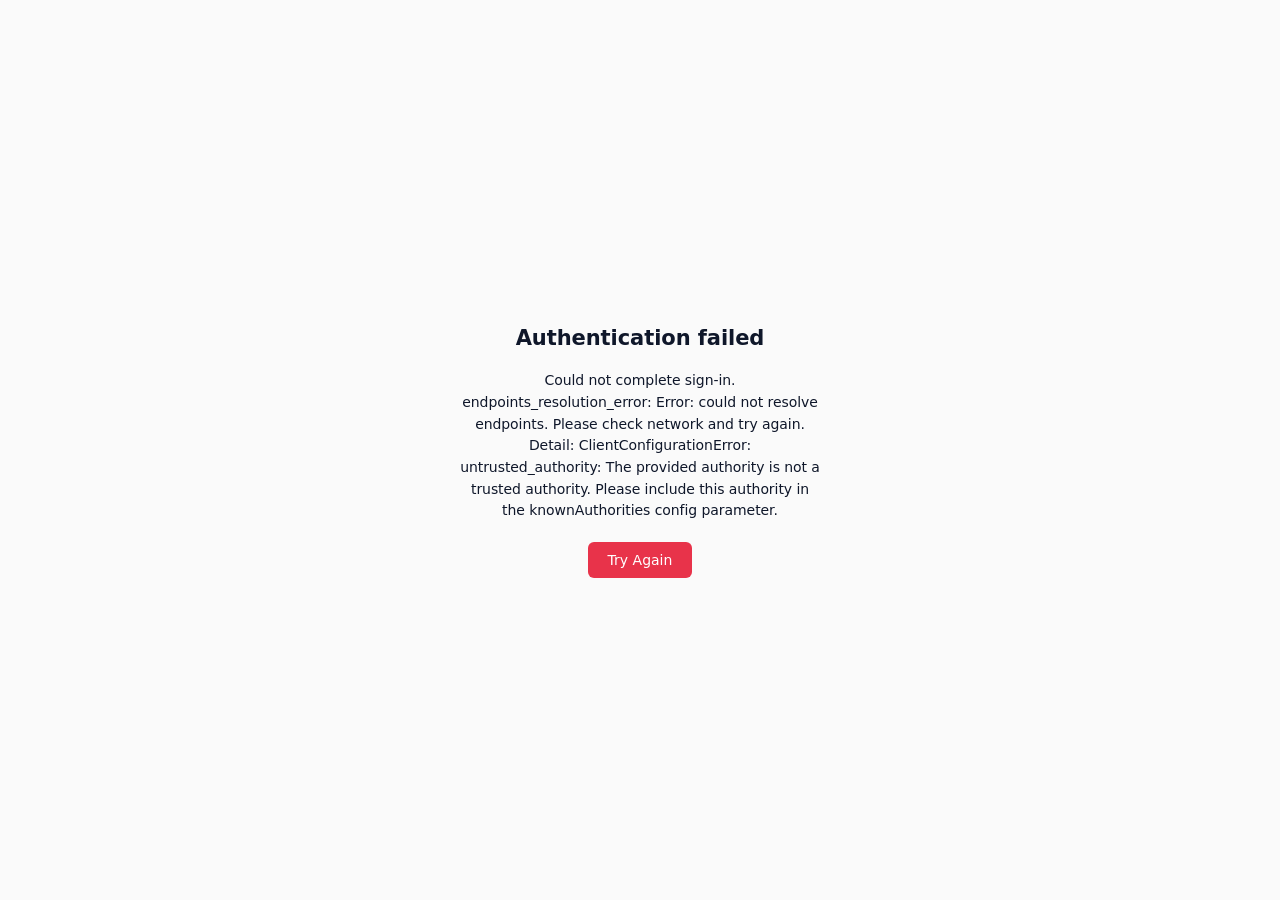
<file: editor.html>
<!DOCTYPE html>
<html lang="en">
<head>
  <meta http-equiv="Cache-Control" content="no-cache, no-store, must-revalidate"><meta http-equiv="Pragma" content="no-cache"><meta http-equiv="Expires" content="0">
<link rel="icon" type="image/svg+xml" href="favicon.svg">
  <meta charset="UTF-8">
  <link rel="preconnect" href="https://fonts.googleapis.com">
  <link rel="preconnect" href="https://fonts.gstatic.com" crossorigin>
  <link href="https://fonts.googleapis.com/css2?family=Geist:wght@300;400;500;600;700&family=Geist+Mono:wght@400;500&display=swap" rel="stylesheet">
  <link rel="stylesheet" href="tokens.css">
  <script src="theme.js"></script>
<meta name="viewport" content="width=device-width, initial-scale=1.0">
<title>Roadmap Builder · Editor</title>
<link rel="icon" type="image/svg+xml" href='data:image/svg+xml,<svg xmlns=%22http://www.w3.org/2000/svg%22 viewBox=%220 0 100 100%22><rect width=%22100%22 height=%22100%22 rx=%2222%22 fill=%22%230891B2%22/><path d=%22M 18 62 Q 35 52 50 62 T 82 62%22 stroke=%22white%22 stroke-width=%225%22 fill=%22none%22 stroke-linecap=%22round%22/><circle cx=%2230%22 cy=%2258%22 r=%225.5%22 fill=%22white%22/></svg>'>
<link rel="preconnect" href="https://fonts.googleapis.com">
<link rel="preconnect" href="https://fonts.gstatic.com" crossorigin>
<link href="https://fonts.googleapis.com/css2?family=Geist:wght@400;500;600;700&family=Geist+Mono:wght@400;500;600&display=swap" rel="stylesheet">

<style>
:root {
  /* Surfaces — clean, no warmth */
  --bg: #FFFFFF;
  --surface: #FAFAFA;
  --surface-2: #F4F4F5;

  /* Text — zinc scale */
  --ink: #09090B;
  --muted: #52525B;
  --faint: #A1A1AA;
  --hairline: #E4E4E7;
  --hairline-strong: #D4D4D8;

  /* Brand: vivid cyan */
  --brand: #0891B2;
  --brand-hover: #0E7490;
  --brand-soft: #ECFEFF;
  --brand-fg: #155E75;

  /* Status: vivid, modern */
  --go: #16A34A;
  --go-soft: #DCFCE7;
  --go-fg: #15803D;
  --decide: #D97706;
  --decide-soft: #FEF3C7;
  --decide-fg: #B45309;
  --risk: #DC2626;
  --risk-soft: #FEE2E2;
  --risk-fg: #B91C1C;

  /* Type — Geist family */
  --display: 'Geist', system-ui, -apple-system, sans-serif;
  --body: 'Geist', system-ui, -apple-system, sans-serif;
  --mono: 'Geist Mono', ui-monospace, 'SF Mono', monospace;

  /* Spacing rhythm */
  --gutter: 24px;
  --section: 56px;
}

*, *::before, *::after { box-sizing: border-box; margin: 0; padding: 0; }
html { scroll-behavior: smooth; }
body {
  font-family: var(--body);
  font-size: 14px;
  line-height: 1.55;
  color: var(--ink);
  background: var(--bg);
  -webkit-font-smoothing: antialiased;
  text-rendering: optimizeLegibility;
  font-feature-settings: 'cv02', 'cv03', 'cv04', 'cv11';
}

/* ============================================================
   TOPBAR
   ============================================================ */
.topbar {
  position: sticky;
  top: 0;
  z-index: 50;
  background: rgba(255, 255, 255, 0.85);
  backdrop-filter: saturate(180%) blur(12px);
  -webkit-backdrop-filter: saturate(180%) blur(12px);
  border-bottom: 1px solid var(--hairline);
}
.topbar-inner {
  max-width: 1080px;
  margin: 0 auto;
  padding: 14px 32px;
  display: flex;
  align-items: center;
  gap: 14px;
}
.topbar a.back {
  font-family: var(--mono);
  font-size: 12px;
  font-weight: 500;
  color: var(--muted);
  text-decoration: none;
  padding: 7px 10px;
  margin-left: -10px;
  border-radius: 6px;
  transition: all 0.15s ease;
}
.topbar a.back:hover { color: var(--ink); background: var(--surface-2); }

.topbar .title-input {
  flex: 1;
  border: none;
  background: transparent;
  font-family: var(--display);
  font-weight: 600;
  font-size: 18px;
  letter-spacing: -0.022em;
  color: var(--ink);
  padding: 7px 10px;
  border-radius: 6px;
  min-width: 0;
  outline: none;
  transition: background 0.15s ease, box-shadow 0.15s ease;
}
.topbar .title-input:hover { background: var(--surface-2); }
.topbar .title-input:focus {
  background: var(--bg);
  box-shadow: 0 0 0 2px var(--brand-soft);
}

.topbar .save-state {
  font-family: var(--mono);
  font-size: 11px;
  font-weight: 500;
  color: var(--muted);
  padding: 5px 10px;
  border-radius: 999px;
  background: var(--surface-2);
  white-space: nowrap;
  transition: all 0.2s ease;
}
.topbar .save-state.saving { background: var(--decide-soft); color: var(--decide-fg); }
.topbar .save-state.saved { background: var(--go-soft); color: var(--go-fg); }

.topbar .btn {
  font-family: var(--body);
  font-size: 13px;
  font-weight: 500;
  padding: 8px 14px;
  background: var(--bg);
  color: var(--ink);
  border: 1px solid var(--hairline);
  border-radius: 6px;
  cursor: pointer;
  text-decoration: none;
  display: inline-flex;
  align-items: center;
  gap: 6px;
  transition: all 0.15s ease;
  white-space: nowrap;
}
.topbar .btn:hover { border-color: var(--hairline-strong); background: var(--surface); }
.topbar .btn.primary {
  background: var(--brand);
  color: white;
  border-color: var(--brand);
}
.topbar .btn.primary:hover {
  background: var(--brand-hover);
  border-color: var(--brand-hover);
  color: white;
}

/* ============================================================
   PAGE
   ============================================================ */
.page {
  max-width: 1080px;
  margin: 0 auto;
  padding: 36px 32px 80px;
}
@media (max-width: 720px) {
  .topbar-inner, .page { padding-left: 18px; padding-right: 18px; }
}

/* ============================================================
   FORM SECTIONS
   ============================================================ */
.sec {
  margin-top: 32px;
  background: var(--bg);
  border: 1px solid var(--hairline);
  border-radius: 8px;
  padding: 28px 32px 24px;
}
.sec:first-of-type { margin-top: 8px; }
.sec-head {
  display: flex;
  align-items: baseline;
  gap: 14px;
  margin-bottom: 22px;
  padding-bottom: 16px;
  border-bottom: 1px solid var(--hairline);
}
.sec-head .num {
  font-family: var(--mono);
  font-size: 11px;
  font-weight: 600;
  color: var(--brand);
}
.sec-head .title {
  font-family: var(--display);
  font-weight: 600;
  font-size: 18px;
  letter-spacing: -0.022em;
  color: var(--ink);
}
.sec-head .hint {
  font-size: 12.5px;
  color: var(--muted);
  margin-left: auto;
  text-align: right;
  max-width: 380px;
}

/* ============================================================
   FORM FIELDS
   ============================================================ */
.field {
  display: flex;
  flex-direction: column;
  gap: 7px;
  margin-bottom: 18px;
}
.field:last-child { margin-bottom: 0; }
.field > label {
  font-family: var(--mono);
  font-size: 11px;
  font-weight: 500;
  color: var(--muted);
}
.field > .help {
  font-size: 12px;
  color: var(--faint);
  margin-top: 2px;
}

input[type="text"], input[type="date"], textarea, select {
  font-family: var(--body);
  font-size: 14px;
  color: var(--ink);
  background: var(--surface);
  border: 1px solid var(--hairline);
  padding: 10px 12px;
  outline: none;
  transition: all 0.15s ease;
  border-radius: 6px;
  width: 100%;
}
input::placeholder, textarea::placeholder { color: var(--faint); }
input:hover, textarea:hover, select:hover {
  border-color: var(--hairline-strong);
  background: var(--bg);
}
input:focus, textarea:focus, select:focus {
  border-color: var(--brand);
  background: var(--bg);
  box-shadow: 0 0 0 3px var(--brand-soft);
}
textarea { resize: vertical; min-height: 80px; line-height: 1.5; }

.row-grid { display: grid; gap: 12px; }
.row-grid.cols-2 { grid-template-columns: 1fr 1fr; }
.row-grid.cols-3 { grid-template-columns: 1fr 1fr 1fr; }
@media (max-width: 720px) {
  .row-grid.cols-2, .row-grid.cols-3 { grid-template-columns: 1fr; }
}

/* ============================================================
   DYNAMIC ROWS
   ============================================================ */
.dyn-list { display: flex; flex-direction: column; gap: 12px; }
.dyn-row {
  background: var(--surface);
  border: 1px solid var(--hairline);
  border-radius: 6px;
  padding: 18px 20px 16px;
  position: relative;
  transition: border-color 0.18s ease;
}
.dyn-row:hover { border-color: var(--hairline-strong); }
.dyn-row .row-num {
  position: absolute;
  top: 14px;
  right: 16px;
  font-family: var(--mono);
  font-size: 10.5px;
  font-weight: 500;
  color: var(--faint);
}
.dyn-row .del-btn {
  position: absolute;
  top: 30px;
  right: 12px;
  width: 26px;
  height: 26px;
  border: 1px solid transparent;
  background: transparent;
  color: var(--faint);
  cursor: pointer;
  font-size: 18px;
  line-height: 1;
  border-radius: 6px;
  transition: all 0.15s ease;
}
.dyn-row .del-btn:hover {
  background: var(--risk-soft);
  border-color: var(--risk);
  color: var(--risk-fg);
}

.add-btn {
  margin-top: 16px;
  font-family: var(--body);
  font-size: 13px;
  font-weight: 500;
  padding: 11px 16px;
  background: transparent;
  color: var(--brand);
  border: 1px dashed var(--brand);
  border-radius: 6px;
  cursor: pointer;
  width: 100%;
  text-align: center;
  transition: all 0.18s ease;
}
.add-btn:hover {
  background: var(--brand-soft);
  border-style: solid;
}

.empty-list {
  text-align: center;
  padding: 22px;
  color: var(--faint);
  font-size: 13px;
}

/* ============================================================
   SEGMENTED CONTROLS
   ============================================================ */
.seg {
  display: inline-flex;
  border: 1px solid var(--hairline);
  background: var(--surface);
  border-radius: 6px;
  padding: 2px;
  gap: 2px;
}
.seg label { position: relative; cursor: pointer; }
.seg label input { position: absolute; opacity: 0; pointer-events: none; }
.seg label span {
  display: inline-block;
  padding: 6px 14px;
  font-family: var(--mono);
  font-size: 11px;
  font-weight: 500;
  color: var(--muted);
  border-radius: 4px;
  transition: all 0.15s ease;
}
.seg label:hover span { color: var(--ink); }
.seg label input:checked + span { background: var(--ink); color: white; }
.seg.rag label.go input:checked + span { background: var(--go); color: white; }
.seg.rag label.amber input:checked + span { background: var(--decide); color: white; }
.seg.rag label.red input:checked + span { background: var(--risk); color: white; }
.seg.prio label.p0 input:checked + span { background: var(--risk); color: white; }
.seg.prio label.p1 input:checked + span { background: var(--decide); color: white; }
.seg.prio label.p2 input:checked + span { background: var(--brand); color: white; }

/* ============================================================
   FOOTER
   ============================================================ */
.foot {
  margin-top: 56px;
  padding-top: 24px;
  border-top: 1px solid var(--hairline);
  display: flex;
  justify-content: space-between;
  align-items: center;
  gap: 16px;
  flex-wrap: wrap;
}
.foot .info {
  font-family: var(--mono);
  font-size: 11.5px;
  color: var(--faint);
}
.foot button {
  font-family: var(--body);
  font-size: 12.5px;
  font-weight: 500;
  padding: 8px 14px;
  background: var(--bg);
  color: var(--muted);
  border: 1px solid var(--hairline);
  border-radius: 6px;
  cursor: pointer;
  transition: all 0.15s ease;
}
.foot button:hover {
  color: var(--risk-fg);
  border-color: var(--risk);
  background: var(--risk-soft);
}

/* not-found */
.notfound {
  text-align: center;
  padding: 80px 24px;
  color: var(--muted);
}
.notfound h2 {
  font-family: var(--display);
  font-size: 26px;
  font-weight: 600;
  letter-spacing: -0.025em;
  color: var(--ink);
  margin-bottom: 12px;
}
.notfound a { color: var(--brand); }

/* ============================================================
   POLISH — background graphics + smooth transitions
   ============================================================ */

/* Subtle dot-grid background — Linear/Vercel inspired */
body {
  background-image:
    radial-gradient(circle at 1px 1px, rgba(9, 9, 11, 0.045) 1px, transparent 0);
  background-size: 24px 24px;
  background-attachment: fixed;
}

/* Soft gradient mesh that lives just behind the hero */
body::before {
  content: '';
  position: fixed;
  top: -200px;
  left: 50%;
  transform: translateX(-50%);
  width: 1400px;
  height: 700px;
  pointer-events: none;
  z-index: 0;
  background:
    radial-gradient(ellipse 600px 400px at 30% 40%, rgba(8, 145, 178, 0.06), transparent 60%),
    radial-gradient(ellipse 500px 350px at 70% 60%, rgba(22, 163, 74, 0.04), transparent 60%);
  filter: blur(40px);
}

/* Smooth easing curve for everything that moves */
* { transition-timing-function: cubic-bezier(0.16, 1, 0.3, 1); }

/* Page entrance */
@keyframes page-in {
  from { opacity: 0; transform: translateY(6px); }
  to { opacity: 1; transform: none; }
}
.page, .topbar, .app-toolbar { animation: page-in 0.5s cubic-bezier(0.16, 1, 0.3, 1) both; }
.app-toolbar, .topbar { animation-duration: 0.35s; }

/* Refined focus ring — animates in */
@keyframes focus-ring {
  from { box-shadow: 0 0 0 0 var(--brand-soft); }
  to { box-shadow: 0 0 0 3px var(--brand-soft); }
}
input:focus, textarea:focus, select:focus, button:focus-visible, .title-input:focus {
  animation: focus-ring 0.18s cubic-bezier(0.16, 1, 0.3, 1) both;
  outline: none;
}

/* Button press micro-interaction */
button:active:not(:disabled), .btn:active, .btn-tiny:active {
  transform: scale(0.97);
  transition-duration: 0.06s;
}

/* Smooth dynamic-row entrance */
@keyframes row-in {
  from { opacity: 0; transform: translateY(-4px); max-height: 0; }
  to { opacity: 1; transform: none; max-height: 600px; }
}
.dyn-row {
  animation: row-in 0.32s cubic-bezier(0.16, 1, 0.3, 1) both;
}

/* Card hover — subtle elevation with brand glow */
.card, .bet, .product {
  transition: border-color 0.2s, background 0.2s, box-shadow 0.3s, transform 0.2s;
}
.card:hover, .product:hover {
  box-shadow: 0 8px 24px -12px rgba(8, 145, 178, 0.18);
  transform: translateY(-1px);
}
.bet:hover {
  box-shadow: 0 12px 32px -16px rgba(8, 145, 178, 0.22);
  transform: translateY(-2px);
}

/* Section header — accent dot on the section number */
.section-head .num, .sec-head .num {
  position: relative;
  padding-left: 14px;
}
.section-head .num::before, .sec-head .num::before {
  content: '';
  position: absolute;
  left: 0;
  top: 50%;
  transform: translateY(-50%);
  width: 6px;
  height: 6px;
  background: var(--brand);
  border-radius: 50%;
  box-shadow: 0 0 0 3px var(--brand-soft);
}

/* Add-row button — animated dashed border */
.add-btn {
  position: relative;
  overflow: hidden;
}
.add-btn::after {
  content: '';
  position: absolute;
  inset: 0;
  background: linear-gradient(120deg, transparent, rgba(8, 145, 178, 0.08), transparent);
  transform: translateX(-100%);
  transition: transform 0.6s cubic-bezier(0.16, 1, 0.3, 1);
}
.add-btn:hover::after { transform: translateX(100%); }

/* Smooth segmented control transitions */
.seg label span { transition: all 0.2s cubic-bezier(0.16, 1, 0.3, 1); }

/* Save state pulse on save */
@keyframes save-pulse {
  0%, 100% { opacity: 1; }
  50% { opacity: 0.6; }
}
.save-state.saving { animation: save-pulse 0.8s ease-in-out infinite; }

/* Toolbar button hover lift */
.app-toolbar button:hover, .app-toolbar a.btn:hover,
.topbar .btn:hover {
  transform: translateY(-1px);
  box-shadow: 0 4px 12px -4px rgba(0, 0, 0, 0.08);
}

/* KPI number subtle hover */
.kpi { transition: background 0.25s cubic-bezier(0.16, 1, 0.3, 1); }
.kpi:hover .num { color: var(--brand); transition: color 0.25s; }

/* Smooth scroll behavior */
html { scroll-behavior: smooth; }

/* Selection color matching brand */
::selection { background: var(--brand-soft); color: var(--brand-fg); }


/* Inline icon system */
.icn { display: inline-flex; align-items: center; justify-content: center; flex-shrink: 0; }
.icn svg { display: block; }
.btn, .btn-tiny, .back, .add-btn { display: inline-flex; align-items: center; gap: 7px; }
.add-btn { justify-content: center; }


/* ============================================================
   ENHANCED ANIMATIONS — gradient mesh drift
   ============================================================ */
@keyframes mesh-drift {
  0%   { transform: translateX(-50%) translateY(0px) rotate(0deg); }
  33%  { transform: translateX(-48%) translateY(-20px) rotate(2deg); }
  66%  { transform: translateX(-52%) translateY(15px) rotate(-2deg); }
  100% { transform: translateX(-50%) translateY(0px) rotate(0deg); }
}
body::before {
  animation: mesh-drift 24s ease-in-out infinite;
}

/* ============================================================
   TOAST NOTIFICATIONS
   ============================================================ */
.toast-container {
  position: fixed;
  bottom: 24px;
  right: 24px;
  z-index: 1000;
  display: flex;
  flex-direction: column;
  gap: 10px;
  pointer-events: none;
  max-width: calc(100vw - 48px);
}
.toast {
  pointer-events: auto;
  background: var(--ink);
  color: white;
  padding: 14px 18px;
  border-radius: 10px;
  box-shadow:
    0 12px 32px -8px rgba(0,0,0,0.28),
    0 0 0 1px rgba(255,255,255,0.05);
  font-family: var(--body);
  font-size: 13.5px;
  font-weight: 500;
  display: flex;
  align-items: flex-start;
  gap: 12px;
  min-width: 280px;
  max-width: 420px;
  animation: toast-in 0.4s cubic-bezier(0.16, 1, 0.3, 1) both;
  position: relative;
  overflow: hidden;
}
.toast.removing {
  animation: toast-out 0.3s cubic-bezier(0.5, 0, 0.75, 0) both;
}
.toast .toast-icon {
  flex-shrink: 0;
  display: flex;
  align-items: center;
  justify-content: center;
  width: 18px;
  height: 18px;
  margin-top: 1px;
}
.toast .toast-msg {
  flex: 1;
  line-height: 1.4;
}
.toast .toast-actions {
  display: flex;
  gap: 6px;
  margin-top: 10px;
  flex-wrap: wrap;
}
.toast .toast-btn {
  font-family: var(--body);
  font-size: 12px;
  font-weight: 500;
  padding: 5px 12px;
  background: rgba(255,255,255,0.12);
  color: white;
  border: 1px solid rgba(255,255,255,0.18);
  border-radius: 6px;
  cursor: pointer;
  transition: all 0.15s ease;
}
.toast .toast-btn:hover { background: rgba(255,255,255,0.22); }
.toast .toast-btn.primary {
  background: var(--brand);
  border-color: var(--brand);
}
.toast .toast-btn.primary:hover { background: var(--brand-hover); border-color: var(--brand-hover); }
.toast .toast-btn.danger {
  background: var(--risk);
  border-color: var(--risk);
}
.toast .toast-btn.danger:hover { background: #B91C1C; border-color: #B91C1C; }
.toast.success .toast-icon { color: var(--go); }
.toast.error .toast-icon { color: var(--risk); }
.toast.info .toast-icon { color: var(--brand); }
.toast.confirm .toast-icon { color: var(--decide); }

/* Progress bar at bottom of toast for auto-dismiss */
.toast .toast-progress {
  position: absolute;
  bottom: 0; left: 0;
  height: 2px;
  background: rgba(255,255,255,0.3);
  width: 100%;
  transform-origin: left;
  animation: toast-progress linear forwards;
}

@keyframes toast-in {
  from { opacity: 0; transform: translateX(20px) scale(0.9); }
  to { opacity: 1; transform: none; }
}
@keyframes toast-out {
  to { opacity: 0; transform: translateX(20px) scale(0.9); }
}
@keyframes toast-progress {
  from { transform: scaleX(1); }
  to { transform: scaleX(0); }
}

/* ============================================================
   VIEW TRANSITIONS (modern browsers)
   ============================================================ */
@view-transition { navigation: auto; }
::view-transition-old(root) {
  animation: 0.18s cubic-bezier(0.4, 0, 1, 1) both fade-out;
}
::view-transition-new(root) {
  animation: 0.32s cubic-bezier(0, 0, 0.2, 1) both fade-in;
}
@keyframes fade-out { to { opacity: 0; } }
@keyframes fade-in { from { opacity: 0; } }

/* ============================================================
   DRAG-AND-DROP REORDERING
   ============================================================ */
.dyn-row {
  position: relative;
  padding-left: 36px !important;  /* room for grab handle */
  transition: opacity 0.25s ease, transform 0.25s ease, box-shadow 0.25s ease;
}
.drag-handle {
  position: absolute;
  left: 8px;
  top: 50%;
  transform: translateY(-50%);
  width: 22px;
  height: 32px;
  display: flex;
  align-items: center;
  justify-content: center;
  cursor: grab;
  color: var(--faint);
  border-radius: 4px;
  transition: all 0.15s ease;
  user-select: none;
}
.drag-handle:hover { color: var(--ink); background: var(--surface-2); }
.drag-handle:active { cursor: grabbing; }
.dyn-row.dragging {
  opacity: 0.4;
  transform: scale(0.98);
  box-shadow: 0 12px 32px -8px rgba(0,0,0,0.18);
}
.dyn-row.drop-target-above::before,
.dyn-row.drop-target-below::after {
  content: '';
  position: absolute;
  left: 0; right: 0;
  height: 3px;
  background: var(--brand);
  border-radius: 2px;
  z-index: 5;
  box-shadow: 0 0 8px rgba(8,145,178,0.5);
}
.dyn-row.drop-target-above::before { top: -8px; }
.dyn-row.drop-target-below::after { bottom: -8px; }

/* ============================================================
   EMPTY STATE ILLUSTRATION
   ============================================================ */
.empty-list {
  display: flex;
  flex-direction: column;
  align-items: center;
  gap: 14px;
  padding: 36px 24px !important;
}
.empty-list svg.empty-art {
  width: 72px;
  height: 56px;
  color: var(--hairline-strong);
  opacity: 0.7;
}

/* Keyboard shortcut hint */
.kbd {
  font-family: var(--mono);
  font-size: 10.5px;
  font-weight: 500;
  padding: 2px 6px;
  border-radius: 4px;
  background: var(--surface-2);
  border: 1px solid var(--hairline);
  color: var(--muted);
  display: inline-block;
  margin: 0 2px;
}


/* ============================================================
   QUICK-PICK CHIPS
   ============================================================ */
.chip-row {
  display: flex;
  gap: 6px;
  flex-wrap: wrap;
  margin-top: 8px;
}
.chip-row .chip-label {
  font-family: var(--mono);
  font-size: 10px;
  font-weight: 500;
  text-transform: uppercase;
  letter-spacing: 0.06em;
  color: var(--faint);
  padding: 5px 0;
  margin-right: 2px;
  align-self: center;
}
.chip {
  font-family: var(--body);
  font-size: 12px;
  font-weight: 500;
  padding: 5px 12px;
  background: var(--surface-2);
  border: 1px solid var(--hairline);
  color: var(--muted);
  border-radius: 999px;
  cursor: pointer;
  transition: all 0.18s cubic-bezier(0.16, 1, 0.3, 1);
  font-feature-settings: 'cv02', 'cv03', 'cv04';
}
.chip:hover {
  background: var(--brand-soft);
  border-color: var(--brand);
  color: var(--brand-fg);
  transform: translateY(-1px);
}
.chip:active { transform: scale(0.96); }
.chip.active {
  background: var(--brand);
  border-color: var(--brand);
  color: white;
}
.chip-row.dynamic .chip { animation: chip-in 0.3s cubic-bezier(0.16, 1, 0.3, 1) both; }
.chip-row.dynamic .chip:nth-child(1) { animation-delay: 0.02s; }
.chip-row.dynamic .chip:nth-child(2) { animation-delay: 0.05s; }
.chip-row.dynamic .chip:nth-child(3) { animation-delay: 0.08s; }
.chip-row.dynamic .chip:nth-child(4) { animation-delay: 0.11s; }
.chip-row.dynamic .chip:nth-child(5) { animation-delay: 0.14s; }
@keyframes chip-in {
  from { opacity: 0; transform: translateY(-3px); }
  to { opacity: 1; transform: none; }
}
.chip-row .empty-hint {
  font-size: 11.5px;
  color: var(--faint);
  font-style: italic;
  padding: 5px 0;
}

/* Likelihood/Impact 4-step segmented */
.seg.lvl label.low input:checked + span    { background: var(--go); color: white; }
.seg.lvl label.med input:checked + span    { background: var(--brand); color: white; }
.seg.lvl label.high input:checked + span   { background: var(--decide); color: white; }
.seg.lvl label.crit input:checked + span   { background: var(--risk); color: white; }

/* ============================================================
   LIVE PREVIEW PANE
   ============================================================ */
.preview-pane {
  position: fixed;
  top: 0;
  right: 0;
  width: 45vw;
  max-width: 800px;
  min-width: 480px;
  height: 100vh;
  z-index: 60;
  background: var(--surface-2);
  border-left: 1px solid var(--hairline);
  box-shadow: -16px 0 48px -16px rgba(0, 0, 0, 0.12);
  transform: translateX(100%);
  transition: transform 0.45s cubic-bezier(0.16, 1, 0.3, 1);
  display: flex;
  flex-direction: column;
}
.preview-pane.visible { transform: none; }

.preview-header {
  flex-shrink: 0;
  padding: 14px 20px 13px;
  background: var(--bg);
  border-bottom: 1px solid var(--hairline);
  display: flex;
  align-items: center;
  justify-content: space-between;
  gap: 12px;
}
.preview-title {
  font-family: var(--mono);
  font-size: 11px;
  color: var(--brand);
  font-weight: 500;
  text-transform: uppercase;
  letter-spacing: 0.08em;
  display: flex;
  align-items: center;
  gap: 8px;
}
.preview-title .live-dot {
  width: 7px; height: 7px;
  border-radius: 50%;
  background: var(--go);
  animation: live-pulse 1.6s ease-in-out infinite;
  box-shadow: 0 0 0 0 rgba(22, 163, 74, 0.5);
}
@keyframes live-pulse {
  0%, 100% { box-shadow: 0 0 0 0 rgba(22, 163, 74, 0); }
  50% { box-shadow: 0 0 0 5px rgba(22, 163, 74, 0); }
}
.preview-actions {
  display: flex;
  gap: 6px;
}
.preview-actions button {
  font-family: var(--mono);
  font-size: 10.5px;
  font-weight: 500;
  text-transform: uppercase;
  letter-spacing: 0.06em;
  padding: 5px 10px;
  background: transparent;
  border: 1px solid var(--hairline);
  border-radius: 5px;
  color: var(--muted);
  cursor: pointer;
  transition: all 0.15s ease;
}
.preview-actions button:hover {
  color: var(--ink);
  border-color: var(--hairline-strong);
  background: var(--surface);
}

.preview-iframe {
  flex: 1;
  width: 100%;
  border: 0;
  background: var(--bg-canvas);
}

.preview-skel {
  flex: 1;
  display: flex;
  align-items: center;
  justify-content: center;
  flex-direction: column;
  gap: 14px;
  color: var(--faint);
  font-size: 13px;
  background: var(--bg);
}
.preview-skel .spinner {
  width: 24px; height: 24px;
  border: 2px solid var(--hairline);
  border-top-color: var(--brand);
  border-radius: 50%;
  animation: spin 0.7s linear infinite;
}
@keyframes spin { to { transform: rotate(360deg); } }

/* When preview is on, shrink the page content */
body.preview-on .topbar-inner,
body.preview-on .page {
  margin-right: 45vw;
  max-width: none;
  transition: margin-right 0.45s cubic-bezier(0.16, 1, 0.3, 1);
}
body.preview-on .page {
  padding-right: 24px;
}

/* Hide preview on small screens */
@media (max-width: 1100px) {
  .preview-pane { display: none !important; }
  body.preview-on .topbar-inner,
  body.preview-on .page { margin-right: 0; }
  #preview-toggle-btn { display: none !important; }
}

.toolbar-divider {
  width: 1px;
  height: 22px;
  background: var(--hairline);
  margin: 0 4px;
}


/* ============================================================
   BOLD VISUAL UPGRADE — v3
   No more invisible decoration. Make it actually look alive.
   ============================================================ */

/* Visible cyan blueprint grid (replaces invisible dot grid) */
body {
  background-image:
    linear-gradient(to right, rgba(8, 145, 178, 0.07) 1px, transparent 1px),
    linear-gradient(to bottom, rgba(8, 145, 178, 0.07) 1px, transparent 1px) !important;
  background-size: 56px 56px !important;
  background-attachment: fixed !important;
}

/* Gradient mesh — 3-4x more visible, fills more of viewport */
body::before {
  background:
    radial-gradient(ellipse 1000px 700px at 15% 25%, rgba(8, 145, 178, 0.22), transparent 60%),
    radial-gradient(ellipse 800px 550px at 85% 35%, rgba(22, 163, 74, 0.13), transparent 60%),
    radial-gradient(ellipse 600px 400px at 50% 80%, rgba(217, 119, 6, 0.06), transparent 60%) !important;
  width: 100vw !important;
  height: 90vh !important;
  top: 0 !important;
  left: 0 !important;
  transform: none !important;
  filter: blur(36px) !important;
  opacity: 1 !important;
}
@keyframes mesh-drift-bold {
  0%, 100% { transform: translateX(0) translateY(0) scale(1); }
  33% { transform: translateX(-30px) translateY(-15px) scale(1.04); }
  66% { transform: translateX(20px) translateY(12px) scale(0.98); }
}
body::before { animation: mesh-drift-bold 28s ease-in-out infinite !important; }

/* Hero gets a subtle tinted backdrop band (visible) */
.hero {
  background: linear-gradient(180deg,
    rgba(8, 145, 178, 0.05) 0%,
    rgba(8, 145, 178, 0.02) 70%,
    transparent 100%);
  border-radius: 12px;
  margin-left: -16px;
  margin-right: -16px;
  padding-left: 16px !important;
  padding-right: 16px !important;
}

/* Topographic SVG — bigger, bleeds beyond hero edges */
.topo-bg {
  inset: -8% -5% -8% -5% !important;
  width: 110% !important;
  height: 116% !important;
}

/* Section accent bars — visible cyan markers above each section heading */
.section .section-head,
.sec .sec-head {
  position: relative;
}
.section .section-head::before,
.sec .sec-head::before {
  content: '';
  position: absolute;
  top: -22px;
  left: 0;
  width: 56px;
  height: 3px;
  background: linear-gradient(90deg, var(--brand) 0%, rgba(8, 145, 178, 0.15) 100%);
  border-radius: 2px;
}

/* Stronger card hovers — visible lift, shadow, cyan ring */
.card:hover {
  border-color: var(--brand) !important;
  box-shadow:
    0 16px 40px -8px rgba(8, 145, 178, 0.25),
    0 0 0 1px rgba(8, 145, 178, 0.45) !important;
  transform: translateY(-3px) !important;
}
.bet:hover {
  border-color: var(--brand) !important;
  background: var(--brand-soft) !important;
  box-shadow: 0 18px 48px -10px rgba(8, 145, 178, 0.30) !important;
  transform: translateY(-3px) !important;
}
.product:hover {
  border-color: var(--brand) !important;
  box-shadow:
    0 14px 36px -10px rgba(8, 145, 178, 0.22),
    0 0 0 1px rgba(8, 145, 178, 0.35) !important;
  transform: translateY(-2px) !important;
}

/* Slightly bolder buttons */
.btn.primary, .topbar .btn.primary, .app-toolbar .primary {
  box-shadow: 0 4px 12px -2px rgba(8, 145, 178, 0.30) !important;
}
.btn.primary:hover, .topbar .btn.primary:hover, .app-toolbar .primary:hover {
  box-shadow: 0 8px 20px -4px rgba(8, 145, 178, 0.45) !important;
}

/* Make existing dot pattern (was 4.5%) and animation drift PARENT pause-aware */
@media (prefers-reduced-motion: reduce) {
  body::before { animation: none !important; }
}


/* ============================================================
   GLASS + DEPTH — design portfolio mode
   Replaces the muted cyan-on-white aesthetic with layered
   translucent surfaces over a colorful aurora background.
   ============================================================ */

/* Reset prior body backgrounds, replace with light cream + aurora */
body {
  background: #FAFAF7 !important;
  background-image: none !important;
  background-attachment: initial !important;
  color: #0F172A !important;
}
body::before { display: none !important; }

/* AURORA — colorful drifting blobs */
.aurora {
  position: fixed;
  inset: 0;
  pointer-events: none;
  z-index: 0;
  overflow: hidden;
}
.aurora-blob {
  position: absolute;
  border-radius: 50%;
  filter: blur(80px) saturate(140%);
  opacity: 0.65;
  will-change: transform;
}
.aurora-blob.ab1 {
  width: 720px; height: 720px;
  background: radial-gradient(circle, #06B6D4 0%, transparent 60%);
  top: -280px; left: -160px;
  animation: drift1 22s ease-in-out infinite;
}
.aurora-blob.ab2 {
  width: 620px; height: 620px;
  background: radial-gradient(circle, #8B5CF6 0%, transparent 60%);
  top: 5%; right: -180px;
  animation: drift2 26s ease-in-out infinite;
  opacity: 0.55;
}
.aurora-blob.ab3 {
  width: 800px; height: 600px;
  background: radial-gradient(circle, #EC4899 0%, transparent 60%);
  bottom: -100px; left: 18%;
  animation: drift3 30s ease-in-out infinite;
  opacity: 0.45;
}
.aurora-blob.ab4 {
  width: 500px; height: 500px;
  background: radial-gradient(circle, #F59E0B 0%, transparent 60%);
  bottom: -150px; right: 14%;
  animation: drift4 24s ease-in-out infinite;
  opacity: 0.50;
}
.aurora-grain {
  position: absolute;
  inset: 0;
  background-image:
    url("data:image/svg+xml,%3Csvg viewBox='0 0 200 200' xmlns='http://www.w3.org/2000/svg'%3E%3Cfilter id='n'%3E%3CfeTurbulence type='fractalNoise' baseFrequency='0.9' numOctaves='3'/%3E%3C/filter%3E%3Crect width='100%25' height='100%25' filter='url(%23n)' opacity='0.45'/%3E%3C/svg%3E");
  opacity: 0.25;
  mix-blend-mode: overlay;
}
@keyframes drift1 {
  0%, 100% { transform: translate(0, 0) scale(1); }
  33% { transform: translate(60px, 30px) scale(1.08); }
  66% { transform: translate(-30px, 60px) scale(0.95); }
}
@keyframes drift2 {
  0%, 100% { transform: translate(0, 0) scale(1); }
  50% { transform: translate(-80px, 40px) scale(1.12); }
}
@keyframes drift3 {
  0%, 100% { transform: translate(0, 0) scale(1); }
  33% { transform: translate(40px, -50px) scale(0.92); }
  66% { transform: translate(-60px, 20px) scale(1.05); }
}
@keyframes drift4 {
  0%, 100% { transform: translate(0, 0) scale(1); }
  50% { transform: translate(50px, -40px) scale(1.10); }
}
@media (prefers-reduced-motion: reduce) {
  .aurora-blob { animation: none !important; }
}

/* Page above aurora */
.page, .topbar, .app-toolbar, .preview-pane {
  position: relative;
  z-index: 1;
}

/* ============================================================
   GLASS TOPBAR
   ============================================================ */
.topbar, .app-toolbar {
  background: rgba(255, 255, 255, 0.55) !important;
  backdrop-filter: blur(24px) saturate(200%) !important;
  -webkit-backdrop-filter: blur(24px) saturate(200%) !important;
  border-bottom: 1px solid rgba(255, 255, 255, 0.7) !important;
  box-shadow:
    0 1px 0 0 rgba(255, 255, 255, 0.6) inset,
    0 1px 0 0 rgba(15, 23, 42, 0.04),
    0 8px 32px -8px rgba(15, 23, 42, 0.08) !important;
}

/* ============================================================
   GLASS SECTIONS / CARDS
   ============================================================ */
.sec, .card, .bet, .product, .panel, .ribbon, .risk-card,
.preview-header {
  background: rgba(255, 255, 255, 0.55) !important;
  backdrop-filter: blur(24px) saturate(180%);
  -webkit-backdrop-filter: blur(24px) saturate(180%);
  border: 1px solid rgba(255, 255, 255, 0.65) !important;
  border-radius: 16px !important;
  box-shadow:
    0 1px 0 0 rgba(255, 255, 255, 0.7) inset,
    0 2px 4px 0 rgba(15, 23, 42, 0.04),
    0 12px 32px -12px rgba(15, 23, 42, 0.16),
    0 32px 64px -32px rgba(15, 23, 42, 0.22) !important;
  position: relative;
  overflow: visible;
}

/* Cursor highlight — radial spotlight following mouse */
.card, .bet, .product, .risk-card, .sec {
  --mx: 50%;
  --my: 50%;
  transition: transform 0.4s cubic-bezier(0.16, 1, 0.3, 1), box-shadow 0.4s cubic-bezier(0.16, 1, 0.3, 1) !important;
}
.card::after, .bet::after, .product::after, .risk-card::after {
  content: '';
  position: absolute;
  inset: 0;
  border-radius: inherit;
  background: radial-gradient(
    circle 280px at var(--mx) var(--my),
    rgba(255, 255, 255, 0.55),
    transparent 50%
  );
  opacity: 0;
  transition: opacity 0.3s ease;
  pointer-events: none;
  z-index: 1;
}
.card:hover::after, .bet:hover::after, .product:hover::after, .risk-card:hover::after {
  opacity: 1;
}

/* Card hover: real lift + colored glow */
.card:hover, .product:hover, .risk-card:hover {
  border-color: rgba(255, 255, 255, 0.85) !important;
  box-shadow:
    0 1px 0 0 rgba(255, 255, 255, 0.85) inset,
    0 2px 4px 0 rgba(15, 23, 42, 0.06),
    0 20px 48px -8px rgba(15, 23, 42, 0.18),
    0 40px 80px -32px rgba(6, 182, 212, 0.35),
    0 60px 120px -48px rgba(139, 92, 246, 0.30) !important;
}
.bet:hover {
  background: rgba(255, 255, 255, 0.70) !important;
  border-color: rgba(255, 255, 255, 0.85) !important;
  box-shadow:
    0 1px 0 0 rgba(255, 255, 255, 0.85) inset,
    0 24px 56px -8px rgba(15, 23, 42, 0.20),
    0 48px 100px -32px rgba(6, 182, 212, 0.40),
    0 72px 140px -48px rgba(139, 92, 246, 0.35) !important;
}

/* ============================================================
   HERO — big floating glass with gradient text
   ============================================================ */
.hero {
  background: rgba(255, 255, 255, 0.40) !important;
  backdrop-filter: blur(32px) saturate(180%) !important;
  -webkit-backdrop-filter: blur(32px) saturate(180%) !important;
  border: 1px solid rgba(255, 255, 255, 0.7) !important;
  border-radius: 28px !important;
  padding: 72px 56px 64px !important;
  margin: 8px 0 32px !important;
  box-shadow:
    0 1px 0 0 rgba(255, 255, 255, 0.85) inset,
    0 4px 12px -2px rgba(15, 23, 42, 0.06),
    0 24px 60px -12px rgba(15, 23, 42, 0.16),
    0 48px 96px -32px rgba(139, 92, 246, 0.28),
    0 64px 120px -48px rgba(6, 182, 212, 0.30) !important;
  position: relative !important;
  overflow: hidden !important;
}
.hero h1 {
  font-size: clamp(48px, 7vw, 88px) !important;
  font-weight: 700 !important;
  letter-spacing: -0.045em !important;
  line-height: 0.96 !important;
  color: #0F172A !important;
}
.hero .lede {
  font-size: 17px !important;
  color: #475569 !important;
  max-width: 640px !important;
  line-height: 1.55 !important;
  margin-top: 22px !important;
}
.hero .eyebrow {
  background: rgba(255, 255, 255, 0.65) !important;
  color: #155E75 !important;
  border: 1px solid rgba(255, 255, 255, 0.85) !important;
  backdrop-filter: blur(12px);
  box-shadow:
    0 1px 0 0 rgba(255, 255, 255, 0.7) inset,
    0 2px 6px -1px rgba(15, 23, 42, 0.08);
  padding: 5px 12px !important;
  font-weight: 600 !important;
}

/* ============================================================
   SECTION HEADERS — bigger, bolder
   ============================================================ */
.section-head .title, .sec-head .title {
  font-size: 30px !important;
  font-weight: 700 !important;
  letter-spacing: -0.032em !important;
  color: #0F172A !important;
}
.section-head .num, .sec-head .num {
  font-size: 13px !important;
  background: linear-gradient(135deg, #06B6D4, #8B5CF6) !important;
  -webkit-background-clip: text;
  background-clip: text;
  -webkit-text-fill-color: transparent;
  color: transparent !important;
  font-weight: 700 !important;
}
.section-head .num::before, .sec-head .num::before {
  background: linear-gradient(135deg, #06B6D4, #8B5CF6) !important;
  width: 8px !important; height: 8px !important;
  box-shadow:
    0 0 0 4px rgba(6, 182, 212, 0.15),
    0 0 12px rgba(139, 92, 246, 0.4) !important;
}
.section-head::before { display: none !important; }

/* ============================================================
   GLASS BUTTONS
   ============================================================ */
.btn, .topbar .btn, .app-toolbar button, .app-toolbar a.btn,
button.btn, .add-btn {
  background: rgba(255, 255, 255, 0.55) !important;
  backdrop-filter: blur(16px) saturate(180%) !important;
  -webkit-backdrop-filter: blur(16px) saturate(180%) !important;
  border: 1px solid rgba(255, 255, 255, 0.75) !important;
  box-shadow:
    0 1px 0 0 rgba(255, 255, 255, 0.85) inset,
    0 2px 6px -1px rgba(15, 23, 42, 0.06),
    0 8px 16px -8px rgba(15, 23, 42, 0.12) !important;
  color: #0F172A !important;
  font-weight: 500 !important;
  border-radius: 10px !important;
}
.btn:hover, .topbar .btn:hover, .app-toolbar button:hover, .app-toolbar a.btn:hover {
  background: rgba(255, 255, 255, 0.75) !important;
  transform: translateY(-2px);
  box-shadow:
    0 1px 0 0 rgba(255, 255, 255, 0.95) inset,
    0 4px 10px -2px rgba(15, 23, 42, 0.10),
    0 12px 28px -8px rgba(6, 182, 212, 0.30) !important;
}

.btn-tiny {
  background: rgba(255, 255, 255, 0.50) !important;
  backdrop-filter: blur(10px);
  border: 1px solid rgba(255, 255, 255, 0.7) !important;
  box-shadow: 0 1px 0 0 rgba(255, 255, 255, 0.7) inset, 0 2px 4px -1px rgba(15, 23, 42, 0.05) !important;
}

/* ============================================================
   GLASS INPUTS
   ============================================================ */
input[type="text"], input[type="date"], textarea, select,
.search-wrap input, .sort-select, .topbar .title-input {
  background: rgba(255, 255, 255, 0.55) !important;
  backdrop-filter: blur(12px) saturate(180%) !important;
  border: 1px solid rgba(255, 255, 255, 0.7) !important;
  box-shadow:
    0 1px 0 0 rgba(255, 255, 255, 0.7) inset,
    0 1px 3px 0 rgba(15, 23, 42, 0.04) !important;
  color: #0F172A !important;
  border-radius: 10px !important;
}
input:focus, textarea:focus, select:focus,
.search-wrap input:focus, .sort-select:focus {
  background: rgba(255, 255, 255, 0.85) !important;
  border-color: #06B6D4 !important;
  box-shadow:
    0 1px 0 0 rgba(255, 255, 255, 0.95) inset,
    0 0 0 4px rgba(6, 182, 212, 0.15),
    0 4px 16px -4px rgba(6, 182, 212, 0.30) !important;
}

/* Chips → glass */
.chip {
  background: rgba(255, 255, 255, 0.55) !important;
  backdrop-filter: blur(10px);
  border: 1px solid rgba(255, 255, 255, 0.75) !important;
  box-shadow:
    0 1px 0 0 rgba(255, 255, 255, 0.7) inset,
    0 1px 3px 0 rgba(15, 23, 42, 0.04) !important;
  color: #475569 !important;
}
.chip:hover {
  background: rgba(255, 255, 255, 0.80) !important;
  border-color: #06B6D4 !important;
  color: #0E7490 !important;
  box-shadow:
    0 1px 0 0 rgba(255, 255, 255, 0.85) inset,
    0 4px 12px -2px rgba(6, 182, 212, 0.30) !important;
}
.chip.active {
  background: linear-gradient(135deg, #06B6D4, #0891B2) !important;
  border-color: rgba(255, 255, 255, 0.4) !important;
  color: white !important;
  box-shadow:
    0 1px 0 0 rgba(255, 255, 255, 0.4) inset,
    0 4px 12px -2px rgba(6, 182, 212, 0.45) !important;
}

/* ============================================================
   KPI STRIP — nested glass divisions
   ============================================================ */
.kpis {
  background: transparent !important;
  border: none !important;
  box-shadow: none !important;
  gap: 12px !important;
  display: grid;
}
.kpi {
  background: rgba(255, 255, 255, 0.55) !important;
  backdrop-filter: blur(20px) saturate(180%);
  border: 1px solid rgba(255, 255, 255, 0.65) !important;
  border-radius: 14px !important;
  box-shadow:
    0 1px 0 0 rgba(255, 255, 255, 0.7) inset,
    0 8px 24px -8px rgba(15, 23, 42, 0.12) !important;
}
.kpi:hover {
  transform: translateY(-3px);
  box-shadow:
    0 1px 0 0 rgba(255, 255, 255, 0.85) inset,
    0 16px 40px -8px rgba(6, 182, 212, 0.30) !important;
}
.kpi .num {
  background: linear-gradient(135deg, #0F172A 0%, #475569 100%) !important;
  -webkit-background-clip: text;
  background-clip: text;
  -webkit-text-fill-color: transparent;
  color: transparent !important;
  font-size: 40px !important;
}
.kpi .num small {
  background: linear-gradient(135deg, #06B6D4, #8B5CF6) !important;
  -webkit-background-clip: text;
  background-clip: text;
  -webkit-text-fill-color: transparent;
  color: transparent !important;
  font-weight: 600 !important;
}

/* ============================================================
   PRODUCT TOP STRIPE → gradient
   ============================================================ */
.product::before {
  height: 4px !important;
  border-top-left-radius: 16px;
  border-top-right-radius: 16px;
}
.product[data-rag="R"]::before { background: linear-gradient(90deg, #DC2626, #EC4899) !important; }
.product[data-rag="A"]::before { background: linear-gradient(90deg, #F59E0B, #FB923C) !important; }
.product[data-rag="G"]::before { background: linear-gradient(90deg, #10B981, #06B6D4) !important; }

/* ============================================================
   MASTHEAD
   ============================================================ */
.masthead {
  border-bottom-color: rgba(15, 23, 42, 0.08) !important;
}
.masthead .brand {
  font-weight: 700 !important;
  background: linear-gradient(135deg, #0F172A, #475569) !important;
  -webkit-background-clip: text;
  background-clip: text;
  -webkit-text-fill-color: transparent;
}

/* ============================================================
   TOPOGRAPHIC HORIZON — softer (aurora is the star now)
   ============================================================ */
.topo-bg {
  opacity: 0.55 !important;
  mix-blend-mode: multiply;
}

/* ============================================================
   TOAST → glass
   ============================================================ */
.toast {
  background: rgba(15, 23, 42, 0.85) !important;
  backdrop-filter: blur(24px) saturate(180%);
  border: 1px solid rgba(255, 255, 255, 0.15);
  box-shadow:
    0 1px 0 0 rgba(255, 255, 255, 0.1) inset,
    0 16px 40px -8px rgba(15, 23, 42, 0.30),
    0 32px 80px -16px rgba(15, 23, 42, 0.40) !important;
}

/* Empty state → softer */
.empty {
  background: rgba(255, 255, 255, 0.40) !important;
  backdrop-filter: blur(20px) saturate(180%);
  border: 1px dashed rgba(255, 255, 255, 0.7) !important;
  box-shadow: 0 1px 0 0 rgba(255, 255, 255, 0.5) inset !important;
}


/* ============================================================
   CALM PASS — restraint and bug fixes
   Overrides earlier glass.py rules. Less color, fewer elements.
   ============================================================ */

/* === FIX: gradient-text bug ===
   Earlier rules set background-clip: text but later rules in the
   stylesheet were re-asserting `color`. With !important on
   text-fill-color and background-clip, the gradient now actually
   shows through as text instead of as a solid bar. */
.hero h1 .accent {
  background: linear-gradient(135deg, #06B6D4 0%, #6366F1 100%) !important;
  -webkit-background-clip: text !important;
  background-clip: text !important;
  -webkit-text-fill-color: transparent !important;
  color: transparent !important;
  font-weight: 700 !important;
  font-style: normal !important;
}

/* Brand wordmark stays solid — no gradient. The gradient block
   in the screenshots was the bug; just use a normal color. */
.masthead .brand {
  background: none !important;
  -webkit-text-fill-color: initial !important;
  color: #0F172A !important;
  font-weight: 700 !important;
}

/* KPI numbers — solid dark, not gradient. Subscript stays cyan-only. */
.kpi .num {
  background: none !important;
  -webkit-text-fill-color: initial !important;
  color: #0F172A !important;
}
.kpi .num small {
  background: none !important;
  -webkit-text-fill-color: initial !important;
  color: #06B6D4 !important;
  font-weight: 600 !important;
}

/* Section number — solid cyan, no gradient. Reads cleaner. */
.section-head .num, .sec-head .num {
  background: none !important;
  -webkit-text-fill-color: initial !important;
  color: #0891B2 !important;
}
.section-head .num::before, .sec-head .num::before {
  background: #06B6D4 !important;
  box-shadow: 0 0 0 4px rgba(6, 182, 212, 0.15) !important;
}

/* Section title — solid dark. Big and bold but not gradient. */
.section-head .title, .sec-head .title {
  background: none !important;
  -webkit-text-fill-color: initial !important;
  color: #0F172A !important;
}

/* === AURORA: down to two colors === */
.aurora-blob.ab1 {
  width: 600px !important; height: 600px !important;
  background: radial-gradient(circle, #06B6D4 0%, transparent 65%) !important;
  opacity: 0.40 !important;
  animation-duration: 32s !important;
}
.aurora-blob.ab2 {
  width: 540px !important; height: 540px !important;
  background: radial-gradient(circle, #A78BFA 0%, transparent 65%) !important;
  opacity: 0.32 !important;
  animation-duration: 36s !important;
}
/* Drop pink and amber entirely */
.aurora-blob.ab3, .aurora-blob.ab4 { display: none !important; }

/* Grain stays but quieter */
.aurora-grain { opacity: 0.15 !important; }

/* === HIDE topographic horizon in hero === */
/* The topo SVG was competing with the title — turn it off in hero. */
.hero .topo-bg { display: none !important; }
/* Output static download keeps the topo visible elsewhere if injected */

/* === SHADOWS: dial back the colored glows === */
.hero {
  box-shadow:
    0 1px 0 0 rgba(255, 255, 255, 0.85) inset,
    0 4px 12px -2px rgba(15, 23, 42, 0.05),
    0 16px 40px -12px rgba(15, 23, 42, 0.10),
    0 32px 60px -32px rgba(99, 102, 241, 0.15) !important;
}
.card:hover, .product:hover, .risk-card:hover {
  box-shadow:
    0 1px 0 0 rgba(255, 255, 255, 0.85) inset,
    0 12px 28px -8px rgba(15, 23, 42, 0.10),
    0 24px 48px -24px rgba(99, 102, 241, 0.18) !important;
}
.bet:hover {
  box-shadow:
    0 1px 0 0 rgba(255, 255, 255, 0.85) inset,
    0 16px 36px -8px rgba(15, 23, 42, 0.12),
    0 32px 64px -24px rgba(99, 102, 241, 0.20) !important;
}

/* Primary button: simpler shadow */
.btn.primary, .topbar .btn.primary, .app-toolbar .primary {
  box-shadow:
    0 1px 0 0 rgba(255, 255, 255, 0.40) inset,
    0 2px 6px -1px rgba(6, 182, 212, 0.30),
    0 8px 20px -6px rgba(6, 182, 212, 0.40) !important;
}
.btn.primary:hover, .topbar .btn.primary:hover, .app-toolbar .primary:hover {
  box-shadow:
    0 1px 0 0 rgba(255, 255, 255, 0.50) inset,
    0 4px 10px -2px rgba(6, 182, 212, 0.40),
    0 12px 28px -6px rgba(6, 182, 212, 0.50) !important;
}

/* === Smoother card hover transition === */
.card, .bet, .product, .risk-card, .kpi {
  transition: transform 0.25s cubic-bezier(0.16, 1, 0.3, 1), box-shadow 0.3s cubic-bezier(0.16, 1, 0.3, 1) !important;
}

/* === Tone down 3D tilt: was 5deg max, now 2.5deg === */
/* (Handled in JS — see below) */


/* ============================================================
   POLISH — KPI fit + button match + more glass
   ============================================================ */

/* === KPI VALUES: responsive size + single-line ===
   Fixes ₹4-8L wrapping by capping max font-size and forcing nowrap. */
.kpi .num {
  font-size: clamp(26px, 2.4vw, 36px) !important;
  letter-spacing: -0.030em !important;
  line-height: 1 !important;
  white-space: nowrap !important;
  display: flex !important;
  align-items: baseline !important;
  gap: 6px !important;
  flex-wrap: nowrap !important;
}
.kpi .num small {
  font-size: clamp(10.5px, 0.95vw, 13px) !important;
  margin-left: 0 !important;
  letter-spacing: 0 !important;
  white-space: nowrap !important;
  font-weight: 600 !important;
}
.kpi {
  min-width: 0 !important;
  overflow: hidden !important;
}
.kpi .label {
  font-size: 12.5px !important;
  line-height: 1.4 !important;
}

/* === PRIMARY BUTTON: cyan→indigo gradient matching accent text === */
.btn.primary, .topbar .btn.primary, .app-toolbar .primary,
button.btn.primary {
  background: linear-gradient(135deg, #06B6D4 0%, #6366F1 100%) !important;
  border: 1px solid rgba(255, 255, 255, 0.32) !important;
  color: white !important;
  font-weight: 600 !important;
  /* Glass shine on top edge + colored shadow underneath */
  box-shadow:
    0 1px 0 0 rgba(255, 255, 255, 0.55) inset,
    0 -1px 0 0 rgba(0, 0, 0, 0.05) inset,
    0 2px 6px -1px rgba(99, 102, 241, 0.28),
    0 8px 20px -4px rgba(6, 182, 212, 0.36),
    0 16px 40px -12px rgba(99, 102, 241, 0.40) !important;
  text-shadow: 0 1px 0 rgba(0, 0, 0, 0.10) !important;
  position: relative;
  overflow: hidden;
}
.btn.primary::before, .topbar .btn.primary::before,
.app-toolbar .primary::before {
  content: '';
  position: absolute;
  inset: 0;
  border-radius: inherit;
  background: linear-gradient(180deg,
    rgba(255, 255, 255, 0.18) 0%,
    rgba(255, 255, 255, 0) 45%);
  pointer-events: none;
}
.btn.primary:hover, .topbar .btn.primary:hover, .app-toolbar .primary:hover {
  background: linear-gradient(135deg, #0891B2 0%, #4F46E5 100%) !important;
  transform: translateY(-2px) !important;
  box-shadow:
    0 1px 0 0 rgba(255, 255, 255, 0.62) inset,
    0 -1px 0 0 rgba(0, 0, 0, 0.06) inset,
    0 4px 10px -2px rgba(99, 102, 241, 0.40),
    0 16px 32px -6px rgba(6, 182, 212, 0.50),
    0 24px 56px -12px rgba(99, 102, 241, 0.50) !important;
}

/* === ACCENT-TEXT GRADIENT: same cyan→indigo so it now matches button === */
.hero h1 .accent {
  background: linear-gradient(135deg, #06B6D4 0%, #6366F1 100%) !important;
  -webkit-background-clip: text !important;
  background-clip: text !important;
  -webkit-text-fill-color: transparent !important;
  color: transparent !important;
}

/* === MORE GLASS === */

/* Masthead — subtle glass band */
.masthead {
  background: rgba(255, 255, 255, 0.30) !important;
  backdrop-filter: blur(20px) saturate(180%) !important;
  -webkit-backdrop-filter: blur(20px) saturate(180%) !important;
  padding: 14px 22px !important;
  border-radius: 14px !important;
  border: 1px solid rgba(255, 255, 255, 0.55) !important;
  box-shadow:
    0 1px 0 0 rgba(255, 255, 255, 0.65) inset,
    0 6px 18px -8px rgba(15, 23, 42, 0.10) !important;
}

/* Footer — glass treatment */
.foot {
  background: rgba(255, 255, 255, 0.45) !important;
  backdrop-filter: blur(20px) saturate(180%) !important;
  -webkit-backdrop-filter: blur(20px) saturate(180%) !important;
  border: 1px solid rgba(255, 255, 255, 0.6) !important;
  border-radius: 16px !important;
  padding: 22px 26px !important;
  margin-top: 56px !important;
  box-shadow:
    0 1px 0 0 rgba(255, 255, 255, 0.7) inset,
    0 8px 24px -8px rgba(15, 23, 42, 0.10) !important;
}

/* Reading progress bar — give it a subtle glass shimmer */
.reading-progress {
  background: linear-gradient(90deg, #06B6D4 0%, #6366F1 100%) !important;
  box-shadow: 0 0 12px rgba(99, 102, 241, 0.55) !important;
}

/* Live preview header — glass */
.preview-header {
  background: rgba(255, 255, 255, 0.55) !important;
  backdrop-filter: blur(20px) saturate(180%) !important;
}
.preview-pane {
  background: rgba(250, 250, 247, 0.65) !important;
  backdrop-filter: blur(28px) saturate(180%) !important;
}

/* Section nav (right rail) — better glass */
.section-nav {
  background: rgba(255, 255, 255, 0.55) !important;
  backdrop-filter: blur(20px) saturate(180%) !important;
  border: 1px solid rgba(255, 255, 255, 0.7) !important;
  box-shadow:
    0 1px 0 0 rgba(255, 255, 255, 0.7) inset,
    0 8px 24px -8px rgba(15, 23, 42, 0.12) !important;
}

/* === Slightly more transparent glass everywhere so aurora shows ===
   Was 0.55, now 0.48 — aurora shows through cards a bit more clearly. */
.sec, .card, .bet, .product, .panel, .ribbon, .risk-card {
  background: rgba(255, 255, 255, 0.48) !important;
}

/* Save state pill — glass */
.topbar .save-state {
  backdrop-filter: blur(12px) saturate(180%) !important;
}


/* ============================================================
   FINAL CONSOLIDATION
   Applies last → wins specificity battles
   ============================================================ */

/* === UNIFIED TIMING SYSTEM ===
   One easing curve, three durations: fast (110), base (220), slow (380)
   This stops the page from feeling like multiple apps stitched together. */
:root {
  --ease: cubic-bezier(0.16, 1, 0.3, 1);
  --t-fast: 110ms;
  --t-base: 220ms;
  --t-slow: 380ms;
}
* { transition-timing-function: var(--ease) !important; }

/* Standardize the most common transitions */
.btn, .btn-tiny, button, .chip, .seg label span,
.del-btn, .add-btn, .topbar a.back, .app-toolbar a.back,
input, textarea, select {
  transition: background var(--t-base), color var(--t-base),
              border-color var(--t-base), box-shadow var(--t-base),
              transform var(--t-fast) !important;
}

.card, .bet, .product, .risk-card, .kpi, .sec, .panel, .ribbon {
  transition: transform var(--t-base) var(--ease),
              box-shadow var(--t-slow) var(--ease),
              background var(--t-base) var(--ease),
              border-color var(--t-base) var(--ease) !important;
}

/* === REMOVE the old section-accent bar ===
   It was a cyan slash above each heading from an earlier visual direction.
   In the glass aesthetic it just looks like leftover debris. */
.section .section-head::before,
.sec .sec-head::before {
  display: none !important;
}

/* But KEEP the small cyan dot before the section number — that one belongs */
.section-head .num::before, .sec-head .num::before {
  display: inline-block !important;
  position: absolute !important;
  left: 0;
  top: 50%;
  transform: translateY(-50%);
  width: 7px !important;
  height: 7px !important;
  border-radius: 50%;
  background: #06B6D4 !important;
  box-shadow: 0 0 0 4px rgba(6, 182, 212, 0.16) !important;
  content: '';
}


/* === EDITOR FOOTER DELETE BUTTON: gets glass too ===
   Was the only button still in the old flat style. */
.foot button {
  background: rgba(255, 255, 255, 0.55) !important;
  backdrop-filter: blur(14px) saturate(180%) !important;
  -webkit-backdrop-filter: blur(14px) saturate(180%) !important;
  border: 1px solid rgba(255, 255, 255, 0.7) !important;
  color: #475569 !important;
  font-size: 13px !important;
  font-weight: 500 !important;
  padding: 9px 16px !important;
  border-radius: 10px !important;
  box-shadow:
    0 1px 0 0 rgba(255, 255, 255, 0.7) inset,
    0 2px 6px -1px rgba(15, 23, 42, 0.06) !important;
}
.foot button:hover {
  background: rgba(254, 226, 226, 0.7) !important;
  color: #B91C1C !important;
  border-color: rgba(220, 38, 38, 0.5) !important;
  box-shadow:
    0 1px 0 0 rgba(255, 255, 255, 0.7) inset,
    0 4px 12px -2px rgba(220, 38, 38, 0.20) !important;
  transform: translateY(-1px);
}

.btn .icn, .btn-tiny .icn, button.btn .icn {
  display: inline-flex !important;
  flex-shrink: 0 !important;
  line-height: 0 !important;
}
.add-btn {
  white-space: nowrap !important;
  display: inline-flex !important;
  align-items: center !important;
  justify-content: center !important;
  gap: 7px !important;
  line-height: 1 !important;
}

/* === TOPBAR ALIGNMENT — all elements vertically centered ===
   Across topbar (editor) and app-toolbar (output), keep heights
   consistent so buttons don't appear to jump between elements. */
.topbar-inner, .app-toolbar-inner {
  align-items: center !important;
}
.topbar .btn, .topbar a.btn, .topbar button,
.app-toolbar .btn, .app-toolbar a.btn, .app-toolbar button {
  height: 36px !important;
  padding: 0 14px !important;
}
.topbar .save-state {
  height: 26px !important;
  display: inline-flex !important;
  align-items: center !important;
  padding: 0 10px !important;
}
.app-toolbar a.back, .topbar a.back {
  height: 32px !important;
  display: inline-flex !important;
  align-items: center !important;
  padding: 0 10px !important;
}

/* === HERO PADDING SANITY ===
   Earlier additions stacked padding (16px from one rule + 56px from another).
   Single source of truth: */
.hero {
  padding: 64px 48px 56px !important;
  margin-left: 0 !important;
  margin-right: 0 !important;
}
@media (max-width: 720px) {
  .hero { padding: 44px 24px 36px !important; }
}

/* === KPI STRIP: ensure subscript breathes from value ===
   Already responsive but the gap was missing on flex */
.kpi { padding: 22px 22px 20px !important; }
.kpi .num {
  display: flex !important;
  align-items: baseline !important;
  gap: 7px !important;
  flex-wrap: nowrap !important;
  min-width: 0 !important;
}
.kpi .label {
  margin-top: 6px !important;
  white-space: normal !important;
}

/* === ACTION ROW LAYOUT (output) === */
.row {
  align-items: center !important;
  gap: 18px !important;
}
.row .body { min-width: 0; }
.row .body .what {
  word-break: break-word !important;
}
.row .badge {
  align-self: center !important;
}

/* === DYNAMIC ROWS in editor — consistent inner padding === */
.dyn-row {
  padding: 18px 18px 16px 38px !important;
  gap: 14px;
}
.dyn-row .row-num {
  top: 10px !important;
  right: 14px !important;
  font-size: 10.5px !important;
}
.dyn-row .del-btn {
  top: 26px !important;
  right: 10px !important;
}

/* === SEG (segmented controls): consistent height === */
.seg {
  height: 32px !important;
  align-items: center !important;
  display: inline-flex !important;
}
.seg label span {
  height: 26px !important;
  display: inline-flex !important;
  align-items: center !important;
  padding: 0 12px !important;
}

/* === FOCUS RING: standardized === */
input:focus, textarea:focus, select:focus,
.search-wrap input:focus, .sort-select:focus,
.title-input:focus {
  box-shadow:
    0 1px 0 0 rgba(255, 255, 255, 0.95) inset,
    0 0 0 3px rgba(6, 182, 212, 0.18),
    0 4px 14px -4px rgba(6, 182, 212, 0.30) !important;
  animation: none !important;
}

/* === PRIMARY BUTTON: ensure shine renders correctly === */
.btn.primary, button.btn.primary,
.topbar .btn.primary, .app-toolbar .primary {
  position: relative !important;
  overflow: hidden !important;
  isolation: isolate;
}
.btn.primary > * { position: relative; z-index: 2; }

/* === FOOT (footer) layout consistency === */
.foot {
  display: flex !important;
  align-items: center !important;
  justify-content: space-between !important;
  flex-wrap: wrap !important;
  gap: 14px !important;
}

/* === SECTIONS: even spacing === */
.section { padding-top: 56px !important; }
.section + .section { padding-top: 48px !important; }
.section-head, .sec-head { margin-bottom: 24px !important; padding-bottom: 16px !important; }

/* === MOBILE: ensure preview pane is hidden, hero scales === */
@media (max-width: 1100px) {
  .preview-pane { display: none !important; }
  body.preview-on .topbar-inner,
  body.preview-on .page,
  body.preview-on .app-toolbar-inner {
    margin-right: 0 !important;
    max-width: none !important;
  }
}
@media (max-width: 720px) {
  .topbar-inner, .app-toolbar-inner { padding: 12px 18px !important; }
  .page { padding-left: 18px !important; padding-right: 18px !important; }
  .kpi { padding: 18px 18px 16px !important; }
  .kpi .num { font-size: 26px !important; }
  .section-head, .sec-head { flex-wrap: wrap; }
  .section-head .desc, .sec-head .desc {
    margin-left: 0 !important;
    text-align: left !important;
    max-width: 100% !important;
    width: 100%;
    margin-top: 4px;
  }
}

/* === ACCENT TEXT: prevent ascenders from being clipped === */
.hero h1 .accent {
  padding-bottom: 0.05em !important;
  display: inline-block;
}

/* === MASTHEAD: tidy the brand line === */
.masthead .brand { font-size: 16px !important; }
.masthead .meta { font-size: 11.5px !important; white-space: nowrap !important; }

/* === Scrollbar hint (subtle) === */
::-webkit-scrollbar { width: 12px; height: 12px; }
::-webkit-scrollbar-track { background: transparent; }
::-webkit-scrollbar-thumb {
  background: rgba(15, 23, 42, 0.15);
  border-radius: 6px;
  border: 3px solid transparent;
  background-clip: content-box;
}
::-webkit-scrollbar-thumb:hover { background: rgba(15, 23, 42, 0.25); background-clip: content-box; }


/* ============================================================
   ENGINEERING SCHEMATIC BACKDROP
   Replaces the colorful aurora with a circuit/PCB schematic.
   Glass cards refract the traces underneath.
   ============================================================ */

/* Hide the colorful aurora — schematic takes over */
.aurora { display: none !important; }

/* Schematic SVG fills the viewport, sits behind everything */
.schematic-bg {
  position: fixed;
  inset: 0;
  width: 100vw;
  height: 100vh;
  pointer-events: none;
  z-index: 0;
}

/* Slow drift on the schematic so it feels alive */
@keyframes sch-drift {
  0%, 100% { transform: translate(0, 0); }
  50% { transform: translate(-12px, -8px); }
}
.schematic-bg { animation: sch-drift 32s ease-in-out infinite; }
@media (prefers-reduced-motion: reduce) {
  .schematic-bg, .schematic-bg circle { animation: none !important; }
}

/* Body becomes plain cream, no gradient — schematic is the visual */
body {
  background: #FAFAF7 !important;
  background-image: none !important;
}
body::before { display: none !important; }

/* ============================================================
   FIX: PREVIEW PANE position regression
   Earlier glass.py grouped .preview-pane with .page (position:relative).
   Force position:fixed with !important so it slides in from the right
   instead of stacking at the bottom.
   ============================================================ */
.preview-pane {
  position: fixed !important;
  top: 0 !important;
  right: 0 !important;
  bottom: auto !important;
  left: auto !important;
  z-index: 80 !important;
  width: 45vw !important;
  max-width: 800px !important;
  min-width: 480px !important;
  height: 100vh !important;
  margin: 0 !important;
  background: rgba(250, 250, 247, 0.78) !important;
  backdrop-filter: blur(32px) saturate(180%) !important;
  -webkit-backdrop-filter: blur(32px) saturate(180%) !important;
  border-left: 1px solid rgba(255, 255, 255, 0.7) !important;
  border-radius: 0 !important;
  box-shadow:
    0 1px 0 0 rgba(255, 255, 255, 0.5) inset,
    -16px 0 56px -16px rgba(15, 23, 42, 0.18) !important;
  display: flex !important;
  flex-direction: column !important;
  transform: translateX(100%) !important;
  transition: transform 0.45s cubic-bezier(0.16, 1, 0.3, 1) !important;
}
.preview-pane.visible {
  transform: translateX(0) !important;
}

/* When preview is on, shrink page content to leave room */
body.preview-on .topbar,
body.preview-on .app-toolbar {
  padding-right: 45vw !important;
  transition: padding-right 0.45s cubic-bezier(0.16, 1, 0.3, 1);
}
body.preview-on .page {
  margin-right: 45vw !important;
  max-width: none !important;
  transition: margin-right 0.45s cubic-bezier(0.16, 1, 0.3, 1);
}
@media (max-width: 1100px) {
  .preview-pane { display: none !important; }
  body.preview-on .topbar,
  body.preview-on .app-toolbar,
  body.preview-on .page { padding-right: 0 !important; margin-right: 0 !important; }
  #preview-toggle-btn { display: none !important; }
}

/* Glass surfaces now refract the schematic — slightly bump opacity
   so the cards stay readable over the busier backdrop */
.sec, .card, .bet, .product, .panel, .ribbon, .risk-card {
  background: rgba(255, 255, 255, 0.62) !important;
}
.hero {
  background: rgba(255, 255, 255, 0.55) !important;
}
.kpi {
  background: rgba(255, 255, 255, 0.62) !important;
}
.topbar, .app-toolbar {
  background: rgba(250, 250, 247, 0.65) !important;
}

/* The is-preview class on output (when iframe-embedded) keeps schematic visible */
.is-preview body { background: transparent !important; }


/* ============================================================
   DARK PORTRAIT-MODE BACKGROUND
   Body: deep navy. Schematic blurred & dimmed → recedes.
   3 soft glowing orbs add atmospheric depth.
   Glass cards stay bright at 0.96 opacity → "in-focus subject".
   ============================================================ */

html, body {
  background: #0B1020 !important;
  background-image: none !important;
}

/* Schematic recedes into background atmosphere */
.schematic-bg {
  opacity: 0.30 !important;
  filter: blur(2.5px) saturate(0.7) brightness(1.15) !important;
  z-index: 0 !important;
}

/* Atmospheric depth orbs — large, blurred, slowly drifting */
.depth-orbs {
  position: fixed;
  inset: 0;
  pointer-events: none;
  z-index: 0;
  overflow: hidden;
}
.depth-orb {
  position: absolute;
  border-radius: 50%;
  filter: blur(100px);
  will-change: transform;
}
.depth-orb.o1 {
  width: 700px; height: 700px;
  background: radial-gradient(circle, #06B6D4 0%, transparent 70%);
  top: -180px; left: -160px;
  opacity: 0.40;
  animation: depth-drift-1 36s ease-in-out infinite;
}
.depth-orb.o2 {
  width: 600px; height: 600px;
  background: radial-gradient(circle, #6366F1 0%, transparent 70%);
  bottom: -120px; right: -120px;
  opacity: 0.35;
  animation: depth-drift-2 40s ease-in-out infinite;
}
.depth-orb.o3 {
  width: 500px; height: 500px;
  background: radial-gradient(circle, #0891B2 0%, transparent 70%);
  top: 45%; left: 40%;
  opacity: 0.18;
  animation: depth-drift-3 32s ease-in-out infinite;
}
@keyframes depth-drift-1 {
  0%, 100% { transform: translate(0, 0); }
  50% { transform: translate(80px, 60px); }
}
@keyframes depth-drift-2 {
  0%, 100% { transform: translate(0, 0); }
  50% { transform: translate(-70px, -90px); }
}
@keyframes depth-drift-3 {
  0%, 100% { transform: translate(-50%, -50%); }
  50% { transform: translate(-30%, -65%); }
}
@media (prefers-reduced-motion: reduce) {
  .depth-orb { animation: none !important; }
}

/* === BRIGHT FOREGROUND (the "in-focus" subject) === */
.sec, .card, .bet, .product, .panel, .ribbon, .risk-card, .empty {
  background: rgba(255, 255, 255, 0.96) !important;
  backdrop-filter: blur(24px) saturate(200%) !important;
  -webkit-backdrop-filter: blur(24px) saturate(200%) !important;
  border: 1px solid rgba(255, 255, 255, 0.95) !important;
  box-shadow:
    0 1px 0 0 rgba(255, 255, 255, 0.95) inset,
    0 4px 16px -4px rgba(0, 0, 0, 0.40),
    0 16px 48px -12px rgba(0, 0, 0, 0.50),
    0 32px 96px -24px rgba(99, 102, 241, 0.35) !important;
}

.hero {
  background: rgba(255, 255, 255, 0.94) !important;
  backdrop-filter: blur(24px) saturate(200%) !important;
  -webkit-backdrop-filter: blur(24px) saturate(200%) !important;
  border: 1px solid rgba(255, 255, 255, 0.95) !important;
  box-shadow:
    0 1px 0 0 rgba(255, 255, 255, 0.95) inset,
    0 4px 16px -4px rgba(0, 0, 0, 0.45),
    0 24px 64px -12px rgba(0, 0, 0, 0.55),
    0 48px 128px -24px rgba(99, 102, 241, 0.40) !important;
}

.kpi {
  background: rgba(255, 255, 255, 0.96) !important;
}

.masthead {
  background: rgba(255, 255, 255, 0.92) !important;
  backdrop-filter: blur(20px) saturate(200%) !important;
  border: 1px solid rgba(255, 255, 255, 0.95) !important;
  box-shadow:
    0 1px 0 0 rgba(255, 255, 255, 0.95) inset,
    0 4px 16px -4px rgba(0, 0, 0, 0.30) !important;
}

.foot {
  background: rgba(255, 255, 255, 0.92) !important;
  border: 1px solid rgba(255, 255, 255, 0.95) !important;
  box-shadow:
    0 1px 0 0 rgba(255, 255, 255, 0.95) inset,
    0 4px 16px -4px rgba(0, 0, 0, 0.30) !important;
}

/* === TOPBAR — light glass over dark, suspended UI === */
.topbar, .app-toolbar {
  background: rgba(255, 255, 255, 0.85) !important;
  backdrop-filter: blur(28px) saturate(200%) !important;
  -webkit-backdrop-filter: blur(28px) saturate(200%) !important;
  border-bottom: 1px solid rgba(255, 255, 255, 0.6) !important;
  box-shadow:
    0 1px 0 0 rgba(255, 255, 255, 0.95) inset,
    0 8px 24px -8px rgba(0, 0, 0, 0.40) !important;
}

/* === SECTION NAV (right rail on output) — dark mode adjustment === */
.section-nav {
  background: rgba(255, 255, 255, 0.88) !important;
  backdrop-filter: blur(20px) saturate(200%) !important;
  border: 1px solid rgba(255, 255, 255, 0.85) !important;
  box-shadow:
    0 1px 0 0 rgba(255, 255, 255, 0.95) inset,
    0 8px 24px -8px rgba(0, 0, 0, 0.35) !important;
}

/* === DYN-ROW (editor inputs) — keep bright === */
.dyn-row {
  background: rgba(255, 255, 255, 0.88) !important;
  border: 1px solid rgba(255, 255, 255, 0.7) !important;
}

/* === SEARCH wrapper / sort select on home === */
.search-wrap, .sort-select {
  background: rgba(255, 255, 255, 0.92) !important;
}

/* === EMPTY STATE === */
.empty {
  background: rgba(255, 255, 255, 0.92) !important;
}

/* === Toast notifications stay bright === */
.toast {
  background: rgba(15, 23, 42, 0.95) !important;
  color: white !important;
  border: 1px solid rgba(255, 255, 255, 0.15) !important;
  box-shadow:
    0 8px 24px -4px rgba(0, 0, 0, 0.40),
    0 16px 48px -16px rgba(0, 0, 0, 0.50) !important;
}

/* === Reading progress bar visible on dark === */
.reading-progress {
  background: rgba(255, 255, 255, 0.10) !important;
}
.reading-progress .bar {
  background: linear-gradient(90deg, #06B6D4 0%, #6366F1 100%) !important;
}

/* === Preview pane (declarative fallback — JS inline still wins) === */
.preview-pane {
  background: rgba(255, 255, 255, 0.92) !important;
  border-left: 1px solid rgba(255, 255, 255, 0.7) !important;
}
.preview-pane .preview-header {
  background: rgba(255, 255, 255, 0.6) !important;
  border-bottom: 1px solid rgba(255, 255, 255, 0.5) !important;
}


/* ================================================================
   ✦  ROADMAP BUILDER — FINAL VISUAL POLISH
      Authoritative. Resolves all previous stacked overrides.
   ================================================================ */

/* -------------------------------------------------------------- */
/* 0. RESET COMPETING RULES                                        */
/* -------------------------------------------------------------- */
body::before,
body::after {
  display: none !important;
  content: none !important;
}
.aurora {
  display: none !important;
}

/* -------------------------------------------------------------- */
/* 1. DARK PORTRAIT FOUNDATION                                     */
/*    Slate-900 — deep navy, not pitch black                       */
/* -------------------------------------------------------------- */
html, body {
  background: #0F172A !important;
  background-image: none !important;
  min-height: 100vh;
}

/* Schematic: atmospheric texture, recedes into bg */
.schematic-bg {
  position: fixed !important;
  inset: 0 !important;
  width: 100vw !important;
  height: 100vh !important;
  z-index: 0 !important;
  pointer-events: none !important;
  opacity: 0.20 !important;
  filter: blur(2.5px) saturate(0.60) brightness(1.20) !important;
  animation: sch-drift 36s ease-in-out infinite !important;
}
@keyframes sch-drift {
  0%, 100% { transform: translate(0, 0); }
  50%       { transform: translate(-10px, -6px); }
}

/* Depth orbs */
.depth-orbs {
  position: fixed !important;
  inset: 0 !important;
  pointer-events: none !important;
  z-index: 0 !important;
  overflow: hidden !important;
}
.depth-orb {
  position: absolute !important;
  border-radius: 50% !important;
  filter: blur(110px) !important;
  will-change: transform;
}
.depth-orb.o1 {
  width: 720px !important; height: 720px !important;
  background: radial-gradient(circle, #06B6D4 0%, transparent 65%) !important;
  top: -200px !important; left: -160px !important;
  opacity: 0.38 !important;
  animation: orb-drift-1 34s ease-in-out infinite !important;
}
.depth-orb.o2 {
  width: 640px !important; height: 640px !important;
  background: radial-gradient(circle, #6366F1 0%, transparent 65%) !important;
  bottom: -160px !important; right: -160px !important;
  opacity: 0.32 !important;
  animation: orb-drift-2 40s ease-in-out infinite !important;
}
.depth-orb.o3 {
  width: 480px !important; height: 480px !important;
  background: radial-gradient(circle, #0891B2 0%, transparent 65%) !important;
  top: 42% !important; left: 38% !important;
  opacity: 0.16 !important;
  animation: orb-drift-3 28s ease-in-out infinite !important;
}
@keyframes orb-drift-1 {
  0%, 100% { transform: translate(0, 0); }
  33%       { transform: translate(60px, 80px); }
  66%       { transform: translate(90px, 20px); }
}
@keyframes orb-drift-2 {
  0%, 100% { transform: translate(0, 0); }
  33%       { transform: translate(-80px, -60px); }
  66%       { transform: translate(-40px, -100px); }
}
@keyframes orb-drift-3 {
  0%, 100% { transform: translate(-50%, -50%); }
  50%       { transform: translate(-30%, -65%); }
}
@media (prefers-reduced-motion: reduce) {
  .depth-orb, .schematic-bg { animation: none !important; }
}

/* Content layers above bg */
.page, .topbar-inner, .app-toolbar-inner,
.topbar, .app-toolbar {
  position: relative !important;
  z-index: 2 !important;
}

/* -------------------------------------------------------------- */
/* 2. GLASS CARD SYSTEM                                            */
/*    All surfaces: frosted glass floating on dark canvas          */
/* -------------------------------------------------------------- */
:root {
  --glass-bg:      rgba(255, 255, 255, 0.82);
  --glass-border:  rgba(255, 255, 255, 0.72);
  --glass-blur:    blur(32px) saturate(190%) brightness(1.02);
  --glass-shadow:
    0 1px 0 rgba(255, 255, 255, 0.90) inset,
    0 -1px 0 rgba(255, 255, 255, 0.22) inset,
    0 4px 8px -2px rgba(0, 0, 0, 0.22),
    0 12px 32px -8px rgba(0, 0, 0, 0.32),
    0 32px 80px -20px rgba(99, 102, 241, 0.22),
    0 64px 140px -40px rgba(6, 182, 212, 0.12);
}

/* Cards */
.sec, .card, .bet, .product, .panel,
.risk-card, .kpi, .empty, .masthead, .foot {
  background: var(--glass-bg) !important;
  backdrop-filter: var(--glass-blur) !important;
  -webkit-backdrop-filter: var(--glass-blur) !important;
  border: 1px solid var(--glass-border) !important;
  box-shadow: var(--glass-shadow) !important;
  color: #0F172A !important;
}

/* Hero — slightly more opaque, bigger shadow */
.hero {
  background: rgba(255, 255, 255, 0.88) !important;
  backdrop-filter: blur(36px) saturate(200%) brightness(1.02) !important;
  -webkit-backdrop-filter: blur(36px) saturate(200%) brightness(1.02) !important;
  border: 1px solid rgba(255, 255, 255, 0.80) !important;
  box-shadow:
    0 1px 0 rgba(255, 255, 255, 0.95) inset,
    0 -1px 0 rgba(255, 255, 255, 0.30) inset,
    0 4px 16px -4px rgba(0, 0, 0, 0.28),
    0 16px 48px -12px rgba(0, 0, 0, 0.38),
    0 48px 120px -24px rgba(99, 102, 241, 0.32),
    0 96px 200px -48px rgba(6, 182, 212, 0.18) !important;
  color: #0F172A !important;
}

/* Dynamic rows in editor */
.dyn-row {
  background: rgba(255, 255, 255, 0.75) !important;
  backdrop-filter: blur(20px) saturate(180%) !important;
  -webkit-backdrop-filter: blur(20px) saturate(180%) !important;
  border: 1px solid rgba(255, 255, 255, 0.65) !important;
  box-shadow:
    0 1px 0 rgba(255, 255, 255, 0.85) inset,
    0 2px 8px -2px rgba(0, 0, 0, 0.16),
    0 8px 24px -8px rgba(0, 0, 0, 0.20) !important;
}

/* -------------------------------------------------------------- */
/* 3. TOPBAR / TOOLBAR — light glass over dark                     */
/* -------------------------------------------------------------- */
.topbar, .app-toolbar {
  background: rgba(255, 255, 255, 0.80) !important;
  backdrop-filter: blur(32px) saturate(190%) brightness(1.02) !important;
  -webkit-backdrop-filter: blur(32px) saturate(190%) brightness(1.02) !important;
  border-bottom: 1px solid rgba(255, 255, 255, 0.65) !important;
  box-shadow:
    0 1px 0 rgba(255, 255, 255, 0.95) inset,
    0 4px 16px -4px rgba(0, 0, 0, 0.28),
    0 12px 40px -12px rgba(0, 0, 0, 0.32) !important;
}

/* Section nav (output right rail) */
.section-nav {
  background: rgba(255, 255, 255, 0.80) !important;
  backdrop-filter: blur(24px) saturate(180%) !important;
  -webkit-backdrop-filter: blur(24px) saturate(180%) !important;
  border: 1px solid rgba(255, 255, 255, 0.68) !important;
  box-shadow:
    0 1px 0 rgba(255, 255, 255, 0.90) inset,
    0 8px 24px -8px rgba(0, 0, 0, 0.26) !important;
}

/* Preview pane — declarative (JS inline wins but keep this for fallback) */
.preview-pane {
  background: rgba(255, 255, 255, 0.88) !important;
  backdrop-filter: blur(32px) saturate(180%) !important;
  -webkit-backdrop-filter: blur(32px) saturate(180%) !important;
  border-left: 1px solid rgba(255, 255, 255, 0.68) !important;
  box-shadow: -12px 0 56px -12px rgba(0, 0, 0, 0.38) !important;
}
.preview-pane .preview-header {
  background: rgba(255, 255, 255, 0.65) !important;
  border-bottom: 1px solid rgba(255, 255, 255, 0.55) !important;
  backdrop-filter: blur(20px) !important;
}

/* Search / filter */
.search-wrap input, .sort-select {
  background: rgba(255, 255, 255, 0.82) !important;
  border: 1px solid rgba(255, 255, 255, 0.65) !important;
  backdrop-filter: blur(20px) !important;
}
.search-wrap input:focus, .sort-select:focus {
  background: rgba(255, 255, 255, 0.96) !important;
  box-shadow:
    0 1px 0 rgba(255,255,255,0.95) inset,
    0 0 0 3px rgba(6, 182, 212, 0.22),
    0 4px 12px -4px rgba(6, 182, 212, 0.28) !important;
}

/* -------------------------------------------------------------- */
/* 4. BUTTONS                                                      */
/* -------------------------------------------------------------- */
/* Primary — cyan→indigo gradient */
.btn.primary, button.btn.primary,
a.btn.primary {
  background: linear-gradient(135deg, #06B6D4 0%, #6366F1 100%) !important;
  color: #ffffff !important;
  border: none !important;
  box-shadow:
    0 1px 0 rgba(255,255,255,0.28) inset,
    0 4px 12px -4px rgba(6, 182, 212, 0.55),
    0 8px 24px -8px rgba(99, 102, 241, 0.45) !important;
}
.btn.primary:hover, button.btn.primary:hover {
  transform: translateY(-1px) !important;
  box-shadow:
    0 1px 0 rgba(255,255,255,0.28) inset,
    0 8px 24px -4px rgba(6, 182, 212, 0.65),
    0 16px 48px -8px rgba(99, 102, 241, 0.55) !important;
}

/* Secondary — glass */
.btn:not(.primary), button.btn:not(.primary), a.btn:not(.primary) {
  background: rgba(255, 255, 255, 0.82) !important;
  border: 1px solid rgba(255, 255, 255, 0.70) !important;
  color: #334155 !important;
  box-shadow:
    0 1px 0 rgba(255,255,255,0.90) inset,
    0 2px 6px -2px rgba(0,0,0,0.14) !important;
}
.btn:not(.primary):hover, button.btn:not(.primary):hover {
  background: rgba(255, 255, 255, 0.96) !important;
  transform: translateY(-1px) !important;
  box-shadow:
    0 1px 0 rgba(255,255,255,0.95) inset,
    0 4px 12px -2px rgba(0,0,0,0.18) !important;
}

/* Footer delete button */
.foot button {
  background: rgba(255, 255, 255, 0.82) !important;
  border: 1px solid rgba(255, 255, 255, 0.70) !important;
  color: #64748B !important;
  box-shadow:
    0 1px 0 rgba(255,255,255,0.90) inset,
    0 2px 6px -2px rgba(0,0,0,0.14) !important;
}
.foot button:hover {
  background: rgba(254, 226, 226, 0.88) !important;
  color: #B91C1C !important;
  border-color: rgba(220, 38, 38, 0.50) !important;
  transform: translateY(-1px) !important;
}

/* Small add / del row buttons */
.add-btn {
  background: rgba(255, 255, 255, 0.82) !important;
  border: 1px solid rgba(255, 255, 255, 0.70) !important;
  color: #334155 !important;
}
.add-btn:hover {
  background: rgba(255, 255, 255, 0.96) !important;
  transform: translateY(-1px) !important;
}
.del-btn:hover {
  color: #B91C1C !important;
}

/* -------------------------------------------------------------- */
/* 5. CHIPS                                                        */
/* -------------------------------------------------------------- */
.chip {
  background: rgba(255, 255, 255, 0.80) !important;
  border: 1px solid rgba(255, 255, 255, 0.68) !important;
  color: #334155 !important;
  box-shadow: 0 1px 3px rgba(0,0,0,0.10) !important;
  transition:
    background 160ms cubic-bezier(0.16,1,0.3,1),
    transform  120ms cubic-bezier(0.16,1,0.3,1),
    box-shadow 160ms cubic-bezier(0.16,1,0.3,1) !important;
}
.chip:hover {
  background: rgba(255, 255, 255, 0.96) !important;
  transform: translateY(-1px) !important;
  box-shadow: 0 3px 8px rgba(0,0,0,0.15) !important;
}

/* -------------------------------------------------------------- */
/* 6. FORM INPUTS                                                  */
/* -------------------------------------------------------------- */
input, textarea, select {
  background: rgba(255, 255, 255, 0.88) !important;
  border: 1px solid rgba(0,0,0,0.10) !important;
  color: #0F172A !important;
}
input:focus, textarea:focus, select:focus {
  background: rgba(255, 255, 255, 0.98) !important;
  border-color: rgba(6, 182, 212, 0.50) !important;
  box-shadow:
    0 1px 0 rgba(255,255,255,0.95) inset,
    0 0 0 3px rgba(6, 182, 212, 0.20),
    0 4px 12px -4px rgba(6, 182, 212, 0.25) !important;
  outline: none !important;
}

/* -------------------------------------------------------------- */
/* 7. HOVER LIFT (cards that should lift)                          */
/* -------------------------------------------------------------- */
.card:hover, .bet:hover, .product:hover,
.risk-card:hover, .kpi:hover {
  transform: translateY(-2px) !important;
  box-shadow:
    0 1px 0 rgba(255, 255, 255, 0.92) inset,
    0 -1px 0 rgba(255, 255, 255, 0.22) inset,
    0 8px 20px -4px rgba(0, 0, 0, 0.32),
    0 24px 64px -12px rgba(0, 0, 0, 0.42),
    0 48px 120px -24px rgba(99, 102, 241, 0.30),
    0 96px 200px -48px rgba(6, 182, 212, 0.18) !important;
}

/* -------------------------------------------------------------- */
/* 8. UNIFIED TRANSITION SYSTEM                                    */
/* -------------------------------------------------------------- */
:root {
  --ease: cubic-bezier(0.16, 1, 0.3, 1);
  --t-fast: 120ms;
  --t-base: 220ms;
  --t-slow: 380ms;
}
*, *::before, *::after {
  transition-timing-function: var(--ease) !important;
}
.btn, button, a.btn,
.chip, input, textarea, select, .seg label span {
  transition:
    background  var(--t-fast) var(--ease),
    color       var(--t-fast) var(--ease),
    border-color var(--t-fast) var(--ease),
    box-shadow  var(--t-base) var(--ease),
    transform   var(--t-fast) var(--ease) !important;
}
.card, .bet, .product, .risk-card, .kpi {
  transition:
    transform   var(--t-base) var(--ease),
    box-shadow  var(--t-slow) var(--ease),
    background  var(--t-base) var(--ease),
    border-color var(--t-base) var(--ease) !important;
}

/* -------------------------------------------------------------- */
/* 10. SECTION HEADING CLEANUP                                     */
/* -------------------------------------------------------------- */
/* Remove old accent bar (stale from earlier bold.py pass) */
.section .section-head::before,
.sec .sec-head::before {
  display: none !important;
}

/* -------------------------------------------------------------- */
/* 11. MISC UI ELEMENTS                                            */
/* -------------------------------------------------------------- */
/* Reading progress */
.reading-progress {
  background: rgba(255, 255, 255, 0.12) !important;
}
.reading-progress .bar, .progress-bar {
  background: linear-gradient(90deg, #06B6D4, #6366F1) !important;
}

/* Toast */
.toast {
  background: rgba(15, 23, 42, 0.92) !important;
  backdrop-filter: blur(20px) !important;
  border: 1px solid rgba(255, 255, 255, 0.14) !important;
  color: rgba(255, 255, 255, 0.95) !important;
  box-shadow:
    0 8px 24px -4px rgba(0,0,0,0.40),
    0 16px 48px -16px rgba(0,0,0,0.50) !important;
}

/* Seg controls */
.seg {
  background: rgba(255, 255, 255, 0.65) !important;
  border: 1px solid rgba(255, 255, 255, 0.60) !important;
}
.seg label input:checked + span,
.seg label span.active {
  background: rgba(255, 255, 255, 0.96) !important;
  box-shadow: 0 1px 4px rgba(0,0,0,0.12) !important;
  color: #0F172A !important;
}

/* Scrollbar */
::-webkit-scrollbar { width: 10px; height: 10px; }
::-webkit-scrollbar-track { background: transparent; }
::-webkit-scrollbar-thumb {
  background: rgba(255,255,255,0.20);
  border-radius: 5px;
  border: 2px solid transparent;
  background-clip: content-box;
}
::-webkit-scrollbar-thumb:hover {
  background: rgba(255,255,255,0.35);
  background-clip: content-box;
}

/* -------------------------------------------------------------- */
/* 12. RESPONSIVE                                                  */
/* -------------------------------------------------------------- */
@media (max-width: 1100px) {
  .preview-pane { display: none !important; }
  #preview-toggle-btn { display: none !important; }
  body.preview-on .page,
  body.preview-on .topbar,
  body.preview-on .app-toolbar {
    margin-right: 0 !important;
    padding-right: 0 !important;
  }
}
@media (max-width: 720px) {
  .hero { padding: 44px 24px 36px !important; }
  .page { padding-left: 18px !important; padding-right: 18px !important; }
  .kpi { padding: 18px !important; }
  .topbar-inner, .app-toolbar-inner { padding: 12px 18px !important; }
}


/* ============================================================
   ✦ AURORA LIGHT — Final Authoritative Theme
   Bright. Vibrant. Modern. Fresh.
   ============================================================ */

/* ---- 1. RESET ALL PRIOR DARK STATE ---- */
html, body {
  background: #FAF7F2 !important;
  background-image: none !important;
  color: #0F172A !important;
  min-height: 100vh;
}

/* Allow body::before so we can use it for noise grain (was killed earlier) */
body::before {
  display: block !important;
  content: '' !important;
  position: fixed !important;
  inset: 0 !important;
  pointer-events: none !important;
  z-index: 1 !important;
  opacity: 0.35 !important;
  mix-blend-mode: overlay !important;
  background-image: url("data:image/svg+xml;utf8,<svg xmlns='http://www.w3.org/2000/svg' width='240' height='240'><filter id='n'><feTurbulence type='fractalNoise' baseFrequency='0.85' numOctaves='2' stitchTiles='stitch'/><feColorMatrix values='0 0 0 0 0  0 0 0 0 0  0 0 0 0 0  0 0 0 0.7 0'/></filter><rect width='240' height='240' filter='url(%23n)'/></svg>") !important;
}

/* Schematic — softened for cream bg, kept for engineering vibe */
.schematic-bg {
  position: fixed !important;
  inset: 0 !important;
  width: 100vw !important;
  height: 100vh !important;
  z-index: 0 !important;
  pointer-events: none !important;
  opacity: 0.18 !important;
  filter: blur(0.5px) saturate(1.1) brightness(0.9) !important;
  animation: sch-drift 36s ease-in-out infinite !important;
}
@keyframes sch-drift {
  0%, 100% { transform: translate(0, 0); }
  50%       { transform: translate(-8px, -5px); }
}

/* ---- 2. VIBRANT AURORA ORBS ---- */
.depth-orbs {
  position: fixed !important;
  inset: 0 !important;
  pointer-events: none !important;
  z-index: 0 !important;
  overflow: hidden !important;
}
.depth-orb {
  position: absolute !important;
  border-radius: 50% !important;
  will-change: transform;
}
.depth-orb.o1 {
  width: 760px !important; height: 760px !important;
  background: radial-gradient(circle, #38BDF8 0%, rgba(56,189,248,0) 65%) !important;
  top: -240px !important; left: -200px !important;
  opacity: 0.55 !important;
  filter: blur(70px) !important;
  animation: aurora-1 28s ease-in-out infinite !important;
}
.depth-orb.o2 {
  width: 680px !important; height: 680px !important;
  background: radial-gradient(circle, #FB7185 0%, rgba(251,113,133,0) 65%) !important;
  bottom: -220px !important; right: -200px !important;
  opacity: 0.50 !important;
  filter: blur(70px) !important;
  animation: aurora-2 32s ease-in-out infinite !important;
}
.depth-orb.o3 {
  width: 580px !important; height: 580px !important;
  background: radial-gradient(circle, #34D399 0%, rgba(52,211,153,0) 65%) !important;
  top: 38% !important; left: 45% !important;
  opacity: 0.42 !important;
  filter: blur(75px) !important;
  animation: aurora-3 26s ease-in-out infinite !important;
}
/* Bonus 4th orb via ::before on the orbs container for more vibrance */
.depth-orbs::before {
  content: '' !important;
  position: absolute !important;
  width: 540px !important;
  height: 540px !important;
  border-radius: 50% !important;
  background: radial-gradient(circle, #C084FC 0%, rgba(192,132,252,0) 65%) !important;
  top: 55% !important;
  left: 5% !important;
  opacity: 0.40 !important;
  filter: blur(75px) !important;
  animation: aurora-4 34s ease-in-out infinite !important;
  pointer-events: none !important;
}

@keyframes aurora-1 {
  0%, 100% { transform: translate(0, 0) scale(1); }
  33%       { transform: translate(120px, 90px) scale(1.08); }
  66%       { transform: translate(60px, 140px) scale(0.96); }
}
@keyframes aurora-2 {
  0%, 100% { transform: translate(0, 0) scale(1); }
  33%       { transform: translate(-100px, -110px) scale(1.05); }
  66%       { transform: translate(-140px, -50px) scale(1.10); }
}
@keyframes aurora-3 {
  0%, 100% { transform: translate(-50%, -50%) scale(1); }
  50%       { transform: translate(-30%, -65%) scale(1.10); }
}
@keyframes aurora-4 {
  0%, 100% { transform: translate(0, 0) scale(1); }
  50%       { transform: translate(90px, -70px) scale(0.94); }
}
@media (prefers-reduced-motion: reduce) {
  .depth-orb, .depth-orbs::before, .schematic-bg { animation: none !important; }
}

/* ---- 3. CONTENT LAYERS ABOVE ATMOSPHERE ---- */
.page, .topbar-inner, .app-toolbar-inner,
.topbar, .app-toolbar {
  position: relative !important;
  z-index: 10 !important;
}

/* ---- 4. GLASS CARD SYSTEM ---- */
:root {
  --glass-bg:        rgba(255, 255, 255, 0.62);
  --glass-bg-strong: rgba(255, 255, 255, 0.78);
  --glass-border:    rgba(255, 255, 255, 0.85);
  --glass-blur:      blur(40px) saturate(220%) brightness(1.05);

  --shadow-glass:
    0 1px 0 rgba(255, 255, 255, 0.95) inset,
    0 -1px 0 rgba(255, 255, 255, 0.50) inset,
    0 1px 2px rgba(15, 23, 42, 0.04),
    0 4px 16px -4px rgba(15, 23, 42, 0.06),
    0 16px 48px -12px rgba(15, 23, 42, 0.10),
    0 32px 80px -24px rgba(56, 189, 248, 0.18),
    0 48px 120px -32px rgba(192, 132, 252, 0.12);

  --shadow-glass-hover:
    0 1px 0 rgba(255, 255, 255, 0.95) inset,
    0 -1px 0 rgba(255, 255, 255, 0.50) inset,
    0 1px 2px rgba(15, 23, 42, 0.04),
    0 8px 24px -4px rgba(15, 23, 42, 0.10),
    0 24px 64px -12px rgba(15, 23, 42, 0.14),
    0 48px 120px -24px rgba(56, 189, 248, 0.28),
    0 80px 180px -40px rgba(251, 113, 133, 0.20);

  --ease: cubic-bezier(0.16, 1, 0.3, 1);
  --t-fast: 120ms;
  --t-base: 220ms;
  --t-slow: 380ms;
}

/* Cards — frosted glass on bright bg */
.sec, .card, .bet, .product, .panel,
.risk-card, .kpi, .empty, .masthead, .foot {
  background: var(--glass-bg) !important;
  backdrop-filter: var(--glass-blur) !important;
  -webkit-backdrop-filter: var(--glass-blur) !important;
  border: 1px solid var(--glass-border) !important;
  box-shadow: var(--shadow-glass) !important;
  color: #0F172A !important;
}

/* Hero — slightly more opaque for prominence */
.hero {
  background: var(--glass-bg-strong) !important;
  backdrop-filter: blur(48px) saturate(220%) brightness(1.05) !important;
  -webkit-backdrop-filter: blur(48px) saturate(220%) brightness(1.05) !important;
  border: 1px solid var(--glass-border) !important;
  box-shadow:
    0 1px 0 rgba(255, 255, 255, 0.98) inset,
    0 -1px 0 rgba(255, 255, 255, 0.60) inset,
    0 4px 16px -4px rgba(15, 23, 42, 0.06),
    0 16px 48px -12px rgba(15, 23, 42, 0.10),
    0 48px 120px -24px rgba(56, 189, 248, 0.30),
    0 96px 200px -40px rgba(251, 113, 133, 0.20),
    0 120px 240px -48px rgba(192, 132, 252, 0.14) !important;
  color: #0F172A !important;
}

/* Dynamic rows — slightly less opaque, less aggressive shadow */
.dyn-row {
  background: rgba(255, 255, 255, 0.55) !important;
  backdrop-filter: blur(20px) saturate(190%) !important;
  -webkit-backdrop-filter: blur(20px) saturate(190%) !important;
  border: 1px solid rgba(255, 255, 255, 0.70) !important;
  box-shadow:
    0 1px 0 rgba(255, 255, 255, 0.85) inset,
    0 2px 8px -2px rgba(15, 23, 42, 0.06) !important;
}

/* Topbar / toolbar — light glass, slightly tinted with cream */
.topbar, .app-toolbar {
  background: rgba(250, 247, 242, 0.72) !important;
  backdrop-filter: blur(36px) saturate(200%) !important;
  -webkit-backdrop-filter: blur(36px) saturate(200%) !important;
  border-bottom: 1px solid rgba(255, 255, 255, 0.65) !important;
  box-shadow:
    0 1px 0 rgba(255, 255, 255, 0.95) inset,
    0 4px 16px -4px rgba(15, 23, 42, 0.06),
    0 12px 40px -12px rgba(15, 23, 42, 0.08) !important;
}

/* Section nav (output right rail) */
.section-nav {
  background: rgba(255, 255, 255, 0.72) !important;
  backdrop-filter: blur(28px) saturate(200%) !important;
  -webkit-backdrop-filter: blur(28px) saturate(200%) !important;
  border: 1px solid rgba(255, 255, 255, 0.70) !important;
  box-shadow:
    0 1px 0 rgba(255, 255, 255, 0.95) inset,
    0 8px 24px -8px rgba(15, 23, 42, 0.08) !important;
}

/* Preview pane (declarative — JS inline still wins for position) */
.preview-pane {
  background: rgba(250, 247, 242, 0.85) !important;
  backdrop-filter: blur(40px) saturate(200%) !important;
  -webkit-backdrop-filter: blur(40px) saturate(200%) !important;
  border-left: 1px solid rgba(255, 255, 255, 0.70) !important;
  box-shadow: -16px 0 56px -16px rgba(15, 23, 42, 0.20) !important;
}
.preview-pane .preview-header {
  background: rgba(255, 255, 255, 0.55) !important;
  border-bottom: 1px solid rgba(255, 255, 255, 0.55) !important;
  backdrop-filter: blur(20px) !important;
}

/* Search / sort */
.search-wrap input, .sort-select {
  background: rgba(255, 255, 255, 0.78) !important;
  border: 1px solid rgba(255, 255, 255, 0.65) !important;
  backdrop-filter: blur(20px) !important;
  color: #0F172A !important;
}
.search-wrap input::placeholder { color: #64748B !important; }
.search-wrap input:focus, .sort-select:focus {
  background: rgba(255, 255, 255, 0.95) !important;
  border-color: rgba(56, 189, 248, 0.55) !important;
  box-shadow:
    0 1px 0 rgba(255,255,255,0.95) inset,
    0 0 0 3px rgba(56, 189, 248, 0.22),
    0 4px 12px -4px rgba(56, 189, 248, 0.30) !important;
  outline: none !important;
}

/* ---- 5. TYPOGRAPHY: high contrast on bright bg ---- */
body, .page, p:not(:is(.toast, .toast *)),
span:not(:is(.toast, .toast *)),
div:not(:is(.toast, .toast *)), td, th, li {
  color: #0F172A !important;
}
h1, h2, h3, h4, h5, h6 { color: #0F172A !important; }

/* Muted text — must be readable on cream bg */
.muted, .desc, .label,
.section-head .desc, .sec-head .desc,
small, .small, .meta, .helper {
  color: #475569 !important;
}

/* Section numbers (the cyan dot) */
.section-head .num, .sec-head .num {
  color: #0891B2 !important;
}

/* "Total" badge / count indicators */
.total-badge, [class*="total"] {
  color: #475569 !important;
}

/* Section heading — kill old accent bar, keep dot */
.section .section-head::before,
.sec .sec-head::before {
  display: none !important;
}

/* ---- 6. BUTTONS — vibrant gradients ---- */
/* Primary: 3-stop gradient cyan→violet→coral */
.btn.primary, button.btn.primary, a.btn.primary {
  background: linear-gradient(135deg, #06B6D4 0%, #A78BFA 55%, #FB7185 100%) !important;
  border: none !important;
  color: #ffffff !important;
  font-weight: 600 !important;
  box-shadow:
    0 1px 0 rgba(255, 255, 255, 0.30) inset,
    0 4px 12px -4px rgba(56, 189, 248, 0.55),
    0 8px 24px -8px rgba(167, 139, 250, 0.50),
    0 12px 36px -12px rgba(251, 113, 133, 0.40) !important;
}
.btn.primary:hover, button.btn.primary:hover, a.btn.primary:hover {
  transform: translateY(-2px) !important;
  filter: brightness(1.05) !important;
  box-shadow:
    0 1px 0 rgba(255, 255, 255, 0.35) inset,
    0 8px 24px -4px rgba(56, 189, 248, 0.65),
    0 16px 48px -8px rgba(167, 139, 250, 0.55),
    0 24px 64px -16px rgba(251, 113, 133, 0.45) !important;
}

/* Secondary: clean glass */
.btn:not(.primary), button.btn:not(.primary), a.btn:not(.primary) {
  background: rgba(255, 255, 255, 0.78) !important;
  border: 1px solid rgba(255, 255, 255, 0.70) !important;
  color: #1E293B !important;
  box-shadow:
    0 1px 0 rgba(255, 255, 255, 0.95) inset,
    0 2px 6px -2px rgba(15, 23, 42, 0.10) !important;
}
.btn:not(.primary):hover, button.btn:not(.primary):hover {
  background: rgba(255, 255, 255, 0.95) !important;
  transform: translateY(-1px) !important;
  box-shadow:
    0 1px 0 rgba(255, 255, 255, 1) inset,
    0 4px 12px -2px rgba(15, 23, 42, 0.14) !important;
}

/* Footer delete button */
.foot button {
  background: rgba(255, 255, 255, 0.78) !important;
  border: 1px solid rgba(255, 255, 255, 0.70) !important;
  color: #64748B !important;
}
.foot button:hover {
  background: rgba(254, 226, 226, 0.90) !important;
  color: #B91C1C !important;
  border-color: rgba(220, 38, 38, 0.50) !important;
  transform: translateY(-1px) !important;
}

/* Add / del row buttons */
.add-btn {
  background: rgba(255, 255, 255, 0.78) !important;
  border: 1px solid rgba(255, 255, 255, 0.70) !important;
  color: #1E293B !important;
}
.add-btn:hover {
  background: rgba(255, 255, 255, 0.95) !important;
  transform: translateY(-1px) !important;
}

/* ---- 7. CHIPS ---- */
.chip {
  background: rgba(255, 255, 255, 0.80) !important;
  border: 1px solid rgba(255, 255, 255, 0.70) !important;
  color: #1E293B !important;
  box-shadow: 0 1px 3px rgba(15, 23, 42, 0.08) !important;
}
.chip:hover {
  background: rgba(255, 255, 255, 0.98) !important;
  transform: translateY(-1px) !important;
  box-shadow: 0 3px 8px rgba(15, 23, 42, 0.12) !important;
}

/* ---- 8. INPUTS ---- */
input, textarea, select {
  background: rgba(255, 255, 255, 0.85) !important;
  border: 1px solid rgba(15, 23, 42, 0.10) !important;
  color: #0F172A !important;
}
input:focus, textarea:focus, select:focus {
  background: rgba(255, 255, 255, 0.98) !important;
  border-color: rgba(56, 189, 248, 0.55) !important;
  box-shadow:
    0 1px 0 rgba(255,255,255,0.95) inset,
    0 0 0 3px rgba(56, 189, 248, 0.20),
    0 4px 12px -4px rgba(56, 189, 248, 0.25) !important;
  outline: none !important;
}

/* Title input in topbar */
.title-input {
  color: #0F172A !important;
  background: transparent !important;
}
.title-input:hover { background: rgba(255, 255, 255, 0.50) !important; }

/* Save state indicator */
.save-state {
  background: rgba(255, 255, 255, 0.65) !important;
  color: #475569 !important;
  border: 1px solid rgba(255, 255, 255, 0.70) !important;
}

/* Back-arrow link in topbar */
.topbar a.back, .app-toolbar a.back {
  color: #475569 !important;
  background: rgba(255, 255, 255, 0.65) !important;
  border: 1px solid rgba(255, 255, 255, 0.70) !important;
}
.topbar a.back:hover, .app-toolbar a.back:hover {
  background: rgba(255, 255, 255, 0.95) !important;
  color: #0F172A !important;
}

/* ---- 9. HOVER LIFT ---- */
.card:hover, .bet:hover, .product:hover,
.risk-card:hover, .kpi:hover {
  transform: translateY(-3px) !important;
  box-shadow: var(--shadow-glass-hover) !important;
}

/* ---- 10. UNIFIED TRANSITIONS ---- */
*, *::before, *::after {
  transition-timing-function: var(--ease) !important;
}
.btn, button, a.btn, .chip, input, textarea, select {
  transition:
    background var(--t-fast) var(--ease),
    color var(--t-fast) var(--ease),
    border-color var(--t-fast) var(--ease),
    box-shadow var(--t-base) var(--ease),
    transform var(--t-fast) var(--ease) !important;
}
.card, .bet, .product, .risk-card, .kpi {
  transition:
    transform var(--t-base) var(--ease),
    box-shadow var(--t-slow) var(--ease),
    background var(--t-base) var(--ease) !important;
}

/* ---- 11. BORDER RADIUS SYSTEM ---- */
.hero { border-radius: 24px !important; }
.sec, .card { border-radius: 20px !important; }
.bet, .product, .panel, .ribbon,
.risk-card, .kpi, .masthead, .foot { border-radius: 18px !important; }
.dyn-row { border-radius: 14px !important; }
.btn, button.btn, a.btn { border-radius: 12px !important; }
.btn-tiny { border-radius: 10px !important; }
.chip { border-radius: 999px !important; }

/* Button consistent layout */
.btn, button.btn, a.btn, .add-btn, .btn-tiny {
  white-space: nowrap !important;
  display: inline-flex !important;
  align-items: center !important;
  gap: 7px !important;
  line-height: 1 !important;
}

/* ---- 12. MISC ---- */
.reading-progress {
  background: rgba(15, 23, 42, 0.06) !important;
}
.reading-progress .bar, .progress-bar {
  background: linear-gradient(90deg, #06B6D4, #A78BFA, #FB7185) !important;
}

.toast {
  background: rgba(15, 23, 42, 0.94) !important;
  backdrop-filter: blur(20px) !important;
  border: 1px solid rgba(255, 255, 255, 0.10) !important;
  color: #ffffff !important;
  box-shadow:
    0 8px 24px -4px rgba(15, 23, 42, 0.30),
    0 16px 48px -16px rgba(15, 23, 42, 0.40) !important;
}

.seg {
  background: rgba(255, 255, 255, 0.50) !important;
  border: 1px solid rgba(255, 255, 255, 0.60) !important;
}
.seg label input:checked + span,
.seg label span.active {
  background: rgba(255, 255, 255, 0.96) !important;
  box-shadow: 0 1px 4px rgba(15, 23, 42, 0.10) !important;
  color: #0F172A !important;
}

.drag-handle { color: rgba(100, 116, 139, 0.50) !important; }
.drag-handle:hover { color: #06B6D4 !important; }

/* Scrollbar */
::-webkit-scrollbar { width: 10px; height: 10px; }
::-webkit-scrollbar-track { background: transparent; }
::-webkit-scrollbar-thumb {
  background: rgba(15, 23, 42, 0.18);
  border-radius: 5px;
  border: 2px solid transparent;
  background-clip: content-box;
}
::-webkit-scrollbar-thumb:hover {
  background: rgba(15, 23, 42, 0.32);
  background-clip: content-box;
}

/* ---- 13. RESPONSIVE ---- */
@media (max-width: 1100px) {
  .preview-pane { display: none !important; }
  #preview-toggle-btn { display: none !important; }
}
@media (max-width: 720px) {
  .hero { padding: 44px 24px 36px !important; }
  .page { padding-left: 18px !important; padding-right: 18px !important; }
}


/* When preview is open, prevent topbar buttons from being clipped.
   The title-input is greedy (flex:1) — constrain it. */
body.preview-on .topbar .title-input {
  max-width: 240px !important;
  flex-shrink: 1 !important;
}
body.preview-on .topbar .save-state {
  display: none !important;
}
body.preview-on .topbar .btn,
body.preview-on .topbar button.btn,
body.preview-on .topbar a.btn {
  flex-shrink: 0 !important;
  min-width: auto !important;
  white-space: nowrap !important;
}
@media (max-width: 1280px) {
  body.preview-on .topbar .title-input { max-width: 180px !important; }
}


/* ============================================================
   ✦ SMOOTHNESS PASS — Apple-level scroll, minimal effects
   This block is LAST. Wins everything.
   ============================================================ */


.toast {
  background: rgba(15, 23, 42, 0.94) !important;
  backdrop-filter: blur(16px) saturate(160%) !important;
  -webkit-backdrop-filter: blur(16px) saturate(160%) !important;
  border: 1px solid rgba(255, 255, 255, 0.12) !important;
  box-shadow:
    0 8px 24px -4px rgba(15, 23, 42, 0.30),
    0 16px 48px -16px rgba(15, 23, 42, 0.40) !important;
}

/* Toast buttons must keep their colors */
.toast .toast-btn {
  background: rgba(255, 255, 255, 0.12) !important;
  border: 1px solid rgba(255, 255, 255, 0.20) !important;
  color: #ffffff !important;
}
.toast .toast-btn:hover {
  background: rgba(255, 255, 255, 0.22) !important;
}
.toast .toast-btn.primary {
  background: linear-gradient(135deg, #06B6D4, #6366F1) !important;
  border: none !important;
}
.toast .toast-btn.danger {
  background: #DC2626 !important;
  border-color: #DC2626 !important;
  color: #ffffff !important;
}
.toast .toast-btn.danger:hover {
  background: #B91C1C !important;
  border-color: #B91C1C !important;
}

/* ---- 2. KILL CURSOR-TRACKING SPOTLIGHT ---- */
/* The ::before radial gradient was the most expensive paint —
   it repainted on every mousemove inside cards. */
.card::before,
.bet::before,
.product::before,
.risk-card::before,
.sec::before,
.kpi::before {
  display: none !important;
  content: none !important;
}

/* ---- 3. KILL JS 3D TILT ---- */
/* Override the transform set by the tilt JS so it has no effect.
   The JS still runs but its transforms are clobbered. */
.card, .bet, .product, .risk-card, .sec, .kpi {
  transform: none !important;
}
/* Allow only hover lift via specific transform */
.card:hover, .bet:hover, .product:hover, .risk-card:hover, .kpi:hover {
  transform: translateY(-2px) !important;
}

/* ---- 4. REDUCE BACKDROP-FILTER (the #1 scroll perf win) ---- */
.sec, .card, .bet, .product, .panel,
.risk-card, .kpi, .empty, .masthead, .foot {
  backdrop-filter: blur(22px) saturate(180%) !important;
  -webkit-backdrop-filter: blur(22px) saturate(180%) !important;
}
.hero {
  backdrop-filter: blur(28px) saturate(180%) !important;
  -webkit-backdrop-filter: blur(28px) saturate(180%) !important;
}
.topbar, .app-toolbar {
  backdrop-filter: blur(20px) saturate(180%) !important;
  -webkit-backdrop-filter: blur(20px) saturate(180%) !important;
}
.preview-pane {
  backdrop-filter: blur(24px) saturate(180%) !important;
  -webkit-backdrop-filter: blur(24px) saturate(180%) !important;
}
.dyn-row {
  backdrop-filter: blur(12px) !important;
  -webkit-backdrop-filter: blur(12px) !important;
}

/* ---- 5. REDUCE SHADOW LAYERS (6+ → 3) ---- */
.sec, .card, .bet, .product, .panel,
.risk-card, .kpi, .empty, .masthead, .foot {
  box-shadow:
    0 1px 0 rgba(255, 255, 255, 0.85) inset,
    0 4px 12px -4px rgba(15, 23, 42, 0.06),
    0 16px 40px -12px rgba(15, 23, 42, 0.08) !important;
}
.hero {
  box-shadow:
    0 1px 0 rgba(255, 255, 255, 0.95) inset,
    0 4px 16px -4px rgba(15, 23, 42, 0.06),
    0 24px 64px -16px rgba(15, 23, 42, 0.10) !important;
}
.card:hover, .bet:hover, .product:hover, .risk-card:hover, .kpi:hover {
  box-shadow:
    0 1px 0 rgba(255, 255, 255, 0.95) inset,
    0 8px 16px -4px rgba(15, 23, 42, 0.10),
    0 24px 64px -12px rgba(15, 23, 42, 0.14) !important;
}

/* ---- 6. ORBS — fewer, slower, GPU-accelerated ---- */
.depth-orb,
.depth-orbs::before {
  will-change: transform !important;
  transform: translate3d(0, 0, 0);
}
/* Slow each animation ~2.4× */
.depth-orb.o1 { animation-duration: 65s !important; filter: blur(85px) !important; }
.depth-orb.o2 { animation-duration: 75s !important; filter: blur(85px) !important; }
.depth-orb.o3 { animation-duration: 60s !important; filter: blur(85px) !important; }
.depth-orbs::before { animation-duration: 80s !important; filter: blur(85px) !important; }

/* ---- 7. KILL ANIMATED SCHEMATIC PULSES ---- */
/* The animateMotion mpath was running 4 separate timelines per page.
   The static schematic is the engineering visual — it doesn't need to move. */
.schematic-bg circle[fill="#06B6D4"],
.schematic-bg circle[fill="#6366F1"],
.schematic-bg circle[fill="#0891B2"] {
  display: none !important;
}
.schematic-bg animateMotion,
.schematic-bg animate {
  begin: never !important;
}
.schematic-bg {
  animation: none !important;
  filter: blur(0.5px) saturate(0.85) brightness(0.95) !important;
  opacity: 0.16 !important;
}

/* ---- 8. KILL NOISE GRAIN OVERLAY ---- */
/* mix-blend-mode: overlay is expensive on scroll. Drop it. */
body::before {
  display: none !important;
  content: none !important;
}

/* ---- 9. SMOOTH TRANSITIONS — slower, more deliberate ---- */
:root {
  --t-fast: 160ms;
  --t-base: 280ms;
  --t-slow: 420ms;
}
/* Smaller hover translate */
.card:hover, .bet:hover, .product:hover,
.risk-card:hover, .kpi:hover {
  transform: translateY(-1px) !important;
}
/* Buttons: subtle lift */
.btn:hover, button.btn:hover, a.btn:hover,
.btn.primary:hover, button.btn.primary:hover {
  transform: translateY(-1px) !important;
}

/* ---- 10. SCROLL BEHAVIOR ---- */
html {
  scroll-behavior: smooth !important;
  /* Improve text rendering during scroll */
  -webkit-font-smoothing: antialiased;
  -moz-osx-font-smoothing: grayscale;
}

/* ---- 11. CONTAIN PAINT/LAYOUT ---- */
/* Tells browser these elements don't affect outside layout — major scroll win */
.sec, .card, .bet, .product, .risk-card, .kpi {
  contain: layout paint;
}

/* ---- 12. RESPECT REDUCED MOTION ---- */
@media (prefers-reduced-motion: reduce) {
  .depth-orb, .depth-orbs::before, .schematic-bg {
    animation: none !important;
  }
  *, *::before, *::after {
    transition-duration: 0.01ms !important;
    animation-duration: 0.01ms !important;
  }
}

/* ---- 13. FALLBACK: ensure ALL text on cards is readable ---- */
/* Belt-and-braces: any text inside cards/sections is dark slate */
.sec p, .sec span, .sec div, .sec li,
.card p, .card span, .card div, .card li,
.bet p, .bet span, .bet div,
.product p, .product span, .product div,
.hero p, .hero span, .hero div,
.kpi p, .kpi span, .kpi div {
  color: inherit;
}

/* ---- TIDELAND THEME OVERRIDE ---- */
:root {
  --base-bg: var(--bg-page);
  --primary: var(--brand-primary);
  --secondary: #B5A491;
  --anchor: #2C4A52;
  --highlight: #C99B6B;
  --text: #1F2937;
  --text-muted: #6B7280;
  --glass-bg-t: rgba(255, 255, 252, 0.70);
  --glass-border-t: rgba(46, 74, 82, 0.10);
  --brand: var(--brand-primary);
  --brand-hover: #2C4A52;
  --brand-soft: #EEF5F3;
  --brand-fg: #2C4A52;
}
body { background: var(--base-bg) !important; }
.depth-orb.o1 {
  background: radial-gradient(circle, var(--brand-primary) 0%, rgba(232,51,74,0) 65%) !important;
  opacity: 0.22 !important;
  animation-duration: 100s !important;
}
.depth-orb.o2 {
  background: radial-gradient(circle, #B5A491 0%, rgba(181,164,145,0) 65%) !important;
  opacity: 0.20 !important;
  animation-duration: 120s !important;
}
.depth-orb.o3 {
  background: radial-gradient(circle, #C99B6B 0%, rgba(201,155,107,0) 65%) !important;
  opacity: 0.12 !important;
  animation-duration: 100s !important;
}
.depth-orbs::before {
  background: radial-gradient(circle, #B5A491 0%, rgba(181,164,145,0) 65%) !important;
  opacity: 0.10 !important;
}
.schematic-bg path, .schematic-bg line, .schematic-bg rect,
.schematic-bg circle, .schematic-bg polyline, .schematic-bg polygon {
  stroke: var(--brand-primary) !important;
  fill: none !important;
}
.schematic-bg text { fill: var(--brand-primary) !important; stroke: none !important; }
.schematic-bg linearGradient stop:first-child { stop-color: var(--brand-primary) !important; }
.schematic-bg linearGradient stop:last-child  { stop-color: #2C4A52 !important; }
.btn.primary, button.btn.primary, a.btn.primary,
.topbar .btn.primary, .topbar button.btn.primary, .topbar a.btn.primary,
.app-toolbar .primary, .app-toolbar button.primary, .app-toolbar a.primary,
.btn.primary:hover, button.btn.primary:hover, a.btn.primary:hover,
.topbar .btn.primary:hover, .topbar button.btn.primary:hover, .topbar a.btn.primary:hover {
  background: var(--brand-primary) !important;
  border-color: var(--brand-primary) !important;
  color: #fff !important;
  transform: scale(1.02) !important;
  box-shadow: 0 4px 12px rgba(232, 51, 74, 0.35) !important;
}
.sec, .card, .bet, .product, .panel, .risk-card, .kpi, .empty, .masthead, .foot {
  background: var(--glass-bg-t) !important;
  border-color: var(--glass-border-t) !important;
  backdrop-filter: blur(22px) saturate(160%) !important;
  -webkit-backdrop-filter: blur(22px) saturate(160%) !important;
}
.hero h1 .accent {
  background: linear-gradient(135deg, #2C4A52 0%, var(--brand-primary) 50%, #C99B6B 100%) !important;
  -webkit-background-clip: text !important;
  background-clip: text !important;
  -webkit-text-fill-color: transparent !important;
  color: transparent !important;
}
.reading-progress .bar, .progress-bar {
  background: linear-gradient(90deg, var(--brand-primary), #2C4A52) !important;
}
.toast, .toast * { color: #ffffff !important; }


/* ---- POLISH C3 ---- */
/* Slim sage scrollbar */
::-webkit-scrollbar { width: 5px; height: 5px; }
::-webkit-scrollbar-track { background: transparent; }
::-webkit-scrollbar-thumb { background: rgba(232,51,74,0.38); border-radius: 99px; }
::-webkit-scrollbar-thumb:hover { background: rgba(232,51,74,0.58); }
* { scrollbar-width: thin; scrollbar-color: rgba(232,51,74,0.38) transparent; }

/* Topbar button height */
.topbar .btn, .topbar button.btn, .topbar a.btn { min-height: 36px; }

@media (max-width: 768px) {
  .topbar { flex-wrap: wrap; gap: 6px; padding: 10px 14px; }
  .topbar-actions { flex-wrap: wrap; gap: 6px; }
  .page { padding: 16px 12px 40px; }
  .sec { padding: 20px 16px; }
  .dyn-row { flex-wrap: wrap; gap: 8px; }
}

/* ---- SECURITY FOOTER NOTICE ---- */
.sec-footer-notice {
  display: flex;
  align-items: center;
  gap: 7px;
  font-size: 11px;
  letter-spacing: 0.02em;
  color: var(--secondary, #B5A491);
  margin-top: 8px;
  padding-top: 8px;
  border-top: 1px solid rgba(181,164,145,0.25);
}
/* ---- END SECURITY FOOTER NOTICE ---- */
</style>
  <script src="./auth.js"></script>
  <script src="./auth-guard.js"></script>
</head>

<body>
<div id="auth-loading" style="position:fixed;inset:0;background:var(--bg-page);z-index:99999;display:flex;align-items:center;justify-content:center;font-family:system-ui,-apple-system,sans-serif;">
  <div style="text-align:center;color:#6B7280;">
    <div style="width:32px;height:32px;border:3px solid #E5E7EB;border-top-color:var(--brand-primary);border-radius:50%;animation:authspin 0.8s linear infinite;margin:0 auto 16px;"></div>
    <div>Signing you in…</div>
  </div>
</div>
<style>@keyframes authspin{to{transform:rotate(360deg);}}</style>

  <svg class="schematic-bg" viewBox="0 0 1920 1200" preserveAspectRatio="xMidYMid slice" xmlns="http://www.w3.org/2000/svg" aria-hidden="true">
    <defs>
      <pattern id="dot-grid" width="40" height="40" patternUnits="userSpaceOnUse">
        <circle cx="20" cy="20" r="1" fill="#0891B2" opacity="0.16"/>
      </pattern>
      <linearGradient id="trace-grad" x1="0" y1="0" x2="1" y2="0">
        <stop offset="0%" stop-color="#0891B2" stop-opacity="0.30"/>
        <stop offset="50%" stop-color="#06B6D4" stop-opacity="0.45"/>
        <stop offset="100%" stop-color="#6366F1" stop-opacity="0.30"/>
      </linearGradient>
      <radialGradient id="bg-glow" cx="30%" cy="30%" r="60%">
        <stop offset="0%" stop-color="#06B6D4" stop-opacity="0.10"/>
        <stop offset="100%" stop-color="#06B6D4" stop-opacity="0"/>
      </radialGradient>
      <radialGradient id="bg-glow-2" cx="75%" cy="65%" r="50%">
        <stop offset="0%" stop-color="#6366F1" stop-opacity="0.08"/>
        <stop offset="100%" stop-color="#6366F1" stop-opacity="0"/>
      </radialGradient>
    </defs>

    <rect width="100%" height="100%" fill="url(#bg-glow)"/>
    <rect width="100%" height="100%" fill="url(#bg-glow-2)"/>
    <rect width="100%" height="100%" fill="url(#dot-grid)"/>

    <g font-family="ui-monospace, &quot;SF Mono&quot;, Menlo, monospace" stroke-linecap="square">

      <!-- IC U1 — large MCU top-left -->
      <g opacity="0.50">
        <rect x="120" y="180" width="120" height="80" rx="3" fill="none" stroke="#0891B2" stroke-width="1"/>
        <circle cx="135" cy="195" r="2.5" fill="none" stroke="#0891B2" stroke-width="0.6"/>
        <text x="180" y="226" font-size="13" fill="#0891B2" text-anchor="middle" font-weight="600">MCU</text>
        <text x="180" y="244" font-size="9" fill="#0891B2" text-anchor="middle" opacity="0.7">U1 · 32-bit</text>
        <g stroke="#0891B2" stroke-width="0.8">
          <line x1="120" y1="200" x2="105" y2="200"/>
          <line x1="120" y1="215" x2="105" y2="215"/>
          <line x1="120" y1="230" x2="105" y2="230"/>
          <line x1="120" y1="245" x2="105" y2="245"/>
          <line x1="240" y1="200" x2="255" y2="200"/>
          <line x1="240" y1="215" x2="255" y2="215"/>
          <line x1="240" y1="230" x2="255" y2="230"/>
          <line x1="240" y1="245" x2="255" y2="245"/>
        </g>
      </g>

      <!-- IC U2 — RAM top-right -->
      <g opacity="0.45">
        <rect x="1620" y="160" width="100" height="60" rx="2" fill="none" stroke="#0891B2" stroke-width="1"/>
        <text x="1670" y="195" font-size="11" fill="#0891B2" text-anchor="middle" font-weight="600">RAM</text>
        <text x="1670" y="208" font-size="8" fill="#0891B2" text-anchor="middle" opacity="0.7">U2 · 64K</text>
        <g stroke="#0891B2" stroke-width="0.8">
          <line x1="1620" y1="175" x2="1605" y2="175"/>
          <line x1="1620" y1="190" x2="1605" y2="190"/>
          <line x1="1620" y1="205" x2="1605" y2="205"/>
          <line x1="1720" y1="175" x2="1735" y2="175"/>
          <line x1="1720" y1="190" x2="1735" y2="190"/>
          <line x1="1720" y1="205" x2="1735" y2="205"/>
        </g>
      </g>

      <!-- Voltage regulator middle-left -->
      <g opacity="0.42">
        <circle cx="220" cy="540" r="22" fill="none" stroke="#0891B2" stroke-width="1"/>
        <circle cx="220" cy="540" r="14" fill="none" stroke="#0891B2" stroke-width="0.6" stroke-dasharray="3 2"/>
        <text x="220" y="544" font-size="9" fill="#0891B2" text-anchor="middle" font-weight="600">3V3</text>
        <text x="220" y="585" font-size="9" fill="#0891B2" text-anchor="middle" opacity="0.7">VREG</text>
      </g>

      <!-- Crystal oscillator -->
      <g opacity="0.40">
        <rect x="450" y="160" width="40" height="22" rx="2" fill="none" stroke="#0891B2" stroke-width="0.8"/>
        <line x1="460" y1="160" x2="460" y2="148" stroke="#0891B2" stroke-width="0.8"/>
        <line x1="480" y1="160" x2="480" y2="148" stroke="#0891B2" stroke-width="0.8"/>
        <text x="470" y="200" font-size="9" fill="#0891B2" text-anchor="middle">16.0 MHz</text>
      </g>

      <!-- Resistor R1 -->
      <g opacity="0.45">
        <path d="M 760 480 L 780 480 L 785 472 L 795 488 L 805 472 L 815 488 L 820 480 L 840 480"
              fill="none" stroke="#0891B2" stroke-width="0.9"/>
        <text x="800" y="505" font-size="9" fill="#0891B2" text-anchor="middle">10kΩ R1</text>
      </g>

      <!-- Capacitor C1 -->
      <g opacity="0.42">
        <line x1="1100" y1="590" x2="1100" y2="610" stroke="#0891B2" stroke-width="1.2"/>
        <line x1="1112" y1="585" x2="1112" y2="615" stroke="#0891B2" stroke-width="1.2"/>
        <line x1="1090" y1="600" x2="1100" y2="600" stroke="#0891B2" stroke-width="0.8"/>
        <line x1="1112" y1="600" x2="1122" y2="600" stroke="#0891B2" stroke-width="0.8"/>
        <text x="1106" y="635" font-size="9" fill="#0891B2" text-anchor="middle">100nF C1</text>
      </g>

      <!-- HSM / Crypto block bottom-right -->
      <g opacity="0.50">
        <rect x="1480" y="780" width="160" height="100" rx="4" fill="none" stroke="#0891B2" stroke-width="1.2"/>
        <line x1="1480" y1="810" x2="1640" y2="810" stroke="#0891B2" stroke-width="0.6"/>
        <text x="1560" y="802" font-size="11" fill="#0891B2" text-anchor="middle" font-weight="600">HSM · CRYPTO</text>
        <text x="1500" y="830" font-size="8" fill="#0891B2" opacity="0.7">AES-256</text>
        <text x="1500" y="845" font-size="8" fill="#0891B2" opacity="0.7">ECDSA-P384</text>
        <text x="1500" y="860" font-size="8" fill="#0891B2" opacity="0.7">SHA-3</text>
        <text x="1500" y="875" font-size="8" fill="#0891B2" opacity="0.7">TRNG</text>
        <g stroke="#0891B2" stroke-width="0.6" fill="none">
          <rect x="1590" y="830" width="36" height="36" rx="2"/>
          <line x1="1598" y1="838" x2="1618" y2="838"/>
          <line x1="1598" y1="846" x2="1618" y2="846"/>
          <line x1="1598" y1="854" x2="1618" y2="854"/>
        </g>
      </g>

      <!-- Connector header bottom-left -->
      <g opacity="0.42">
        <rect x="100" y="820" width="14" height="80" fill="none" stroke="#0891B2" stroke-width="0.8"/>
        <g fill="#0891B2">
          <circle cx="107" cy="833" r="2"/>
          <circle cx="107" cy="850" r="2"/>
          <circle cx="107" cy="867" r="2"/>
          <circle cx="107" cy="884" r="2"/>
        </g>
        <text x="107" y="918" font-size="8" fill="#0891B2" text-anchor="middle">J1 · DEBUG</text>
      </g>

      <!-- TRACES: orthogonal routing connecting components -->
      <g fill="none" stroke="url(#trace-grad)" stroke-width="1.5" stroke-linecap="square">
        <!-- MCU U1 → RAM U2 (long top horizontal trace) -->
        <path id="trace-1" d="M 255 215 L 1450 215 L 1450 175 L 1605 175"/>
        <!-- VREG → MCU power -->
        <path id="trace-2" d="M 198 540 L 150 540 L 150 245 L 105 245"/>
        <!-- MCU → R1 → HSM data path -->
        <path id="trace-3" d="M 255 245 L 690 245 L 690 480 L 760 480"/>
        <path id="trace-4" d="M 840 480 L 1100 480 L 1100 590"/>
        <path id="trace-5" d="M 1112 600 L 1340 600 L 1340 820 L 1480 820"/>
        <!-- Crystal → MCU -->
        <path id="trace-6" d="M 460 182 L 460 230 L 255 230"/>
        <!-- J1 debug → MCU (slow diagnostic) -->
        <path id="trace-7" d="M 114 850 L 320 850 L 320 645 L 105 645 L 105 215 L 105 215"/>
      </g>

      <!-- ANIMATED CURRENT PULSES traveling along traces -->
      <g>
        <circle r="3.2" fill="#06B6D4" opacity="0.95">
          <animateMotion dur="5.5s" repeatCount="indefinite">
            <mpath href="#trace-1"/>
          </animateMotion>
        </circle>
        <circle r="5" fill="none" stroke="#06B6D4" stroke-width="1" opacity="0.6">
          <animateMotion dur="5.5s" repeatCount="indefinite">
            <mpath href="#trace-1"/>
          </animateMotion>
          <animate attributeName="r" values="5;9;5" dur="1.2s" repeatCount="indefinite"/>
          <animate attributeName="opacity" values="0.6;0;0.6" dur="1.2s" repeatCount="indefinite"/>
        </circle>

        <circle r="2.6" fill="#06B6D4" opacity="0.85">
          <animateMotion dur="4s" begin="-1.5s" repeatCount="indefinite">
            <mpath href="#trace-3"/>
          </animateMotion>
        </circle>

        <circle r="2.6" fill="#6366F1" opacity="0.85">
          <animateMotion dur="6s" begin="-2.5s" repeatCount="indefinite">
            <mpath href="#trace-5"/>
          </animateMotion>
        </circle>

        <circle r="2.4" fill="#0891B2" opacity="0.7">
          <animateMotion dur="3.5s" begin="-0.8s" repeatCount="indefinite">
            <mpath href="#trace-2"/>
          </animateMotion>
        </circle>
      </g>

      <!-- DIMENSION LINE under MCU -->
      <g stroke="#0891B2" stroke-width="0.5" fill="#0891B2" opacity="0.40">
        <line x1="120" y1="285" x2="240" y2="285"/>
        <line x1="120" y1="280" x2="120" y2="290"/>
        <line x1="240" y1="280" x2="240" y2="290"/>
        <text x="180" y="300" font-size="8.5" text-anchor="middle" stroke="none" font-family="ui-monospace, monospace">120.0</text>
      </g>

      <!-- Crosshair reference markers -->
      <g stroke="#06B6D4" stroke-width="0.7" opacity="0.55">
        <g transform="translate(720, 720)">
          <line x1="-7" y1="0" x2="7" y2="0"/>
          <line x1="0" y1="-7" x2="0" y2="7"/>
          <circle r="9" fill="none" stroke-width="0.5"/>
        </g>
        <g transform="translate(1280, 320)">
          <line x1="-6" y1="0" x2="6" y2="0"/>
          <line x1="0" y1="-6" x2="0" y2="6"/>
          <circle r="8" fill="none" stroke-width="0.5"/>
        </g>
        <g transform="translate(420, 950)">
          <line x1="-5" y1="0" x2="5" y2="0"/>
          <line x1="0" y1="-5" x2="0" y2="5"/>
        </g>
      </g>

      <!-- Header label -->
      <g opacity="0.30">
        <text x="50" y="30" font-size="9" fill="#0891B2" font-family="ui-monospace, monospace">SCH-001 · ROADMAP-PCB · REV 1.2</text>
      </g>
      <g opacity="0.30">
        <text x="1810" y="1180" font-size="9" fill="#0891B2" font-family="ui-monospace, monospace" text-anchor="end">SHEET 1/1</text>
      </g>
    </g>
  </svg>
  <div class="depth-orbs"><div class="depth-orb o1"></div><div class="depth-orb o2"></div><div class="depth-orb o3"></div></div>

<header id="app-header" style="height:56px;background:var(--bg-canvas);border-bottom:1px solid var(--border-default);padding:0 24px;display:flex;align-items:center;justify-content:space-between;position:sticky;top:0;z-index:100;box-shadow:var(--shadow-sm);">
  <div style="display:flex;align-items:center;gap:0;flex-shrink:0;">
    <span style="font-weight:700;font-size:15px;letter-spacing:0.08em;color:var(--fg-primary);font-family:'Geist',sans-serif;">ETTIKSOFT</span>
    <span style="color:var(--fg-muted);margin:0 6px;font-weight:300;">&middot;</span>
    <span style="font-weight:400;font-size:15px;color:var(--fg-secondary);">Portfolio</span>
  </div>
  <nav style="display:flex;align-items:center;height:56px;">
    <a href="dashboard.html" data-tab="overview" style="height:56px;padding:0 16px;font-size:14px;font-weight:500;color:var(--fg-secondary);border-bottom:2px solid transparent;display:inline-flex;align-items:center;text-decoration:none;transition:all 150ms ease;font-family:'Geist',sans-serif;" onmouseover="if(this.getAttribute('data-active')!='1'){this.style.color='var(--fg-primary)';}" onmouseout="if(this.getAttribute('data-active')!='1'){this.style.color='var(--fg-secondary)';}">Overview</a>
    <a href="product.html" data-tab="products" style="height:56px;padding:0 16px;font-size:14px;font-weight:500;color:var(--fg-secondary);border-bottom:2px solid transparent;display:inline-flex;align-items:center;text-decoration:none;transition:all 150ms ease;font-family:'Geist',sans-serif;" onmouseover="if(this.getAttribute('data-active')!='1'){this.style.color='var(--fg-primary)';}" onmouseout="if(this.getAttribute('data-active')!='1'){this.style.color='var(--fg-secondary)';}">Products</a>
    <a href="deck.html" data-tab="deck" style="height:56px;padding:0 16px;font-size:14px;font-weight:500;color:var(--fg-secondary);border-bottom:2px solid transparent;display:inline-flex;align-items:center;text-decoration:none;transition:all 150ms ease;font-family:'Geist',sans-serif;" onmouseover="if(this.getAttribute('data-active')!='1'){this.style.color='var(--fg-primary)';}" onmouseout="if(this.getAttribute('data-active')!='1'){this.style.color='var(--fg-secondary)';}">Deck</a>
  </nav>
  <div style="display:flex;align-items:center;gap:8px;flex-shrink:0;">
    <input type="text" class="title-input" id="title-input" placeholder="Untitled portfolio" style="height:32px;border:1px solid var(--border-default);border-radius:6px;padding:0 10px;font-size:14px;color:var(--fg-primary);background:var(--bg-subtle);">
    <span class="save-state" id="save-state" style="font-size:12px;color:var(--fg-muted);">All changes saved</span>
    <button class="btn" id="preview-toggle-btn" title="Toggle live preview (Ctrl/Cmd+P)" style="width:32px;height:32px;border-radius:6px;border:1px solid var(--border-default);background:transparent;cursor:pointer;font-size:15px;color:var(--fg-secondary);display:inline-flex;align-items:center;justify-content:center;transition:background 150ms ease,color 150ms ease;flex-shrink:0;width:auto;padding:0 10px;font-size:13px;"><svg viewBox="0 0 24 24" fill="none" stroke="currentColor" stroke-width="1.75" stroke-linecap="round" stroke-linejoin="round" width="14" height="14" style="margin-right:4px"><path d="M1 12s4-8 11-8 11 8 11 8-4 8-11 8-11-8-11-8z"/><circle cx="12" cy="12" r="3"/></svg>Preview</button>
    <div style="width:1px;height:20px;background:var(--border-default);margin:0 4px;"></div>
    <span id="header-username" style="font-size:13px;color:var(--fg-secondary);font-family:'Geist',sans-serif;"></span>
    <a id="header-signout" href="#" style="font-size:12px;color:var(--fg-muted);text-decoration:none;font-family:'Geist',sans-serif;" onmouseover="this.style.color='var(--fg-secondary)';" onmouseout="this.style.color='var(--fg-muted)';">Sign out</a>
    <a href="#" class="btn primary" id="view-output-btn" style="height:32px;padding:0 12px;border-radius:6px;background:var(--brand-primary);color:#fff;border:none;cursor:pointer;font-size:13px;font-weight:500;display:inline-flex;align-items:center;text-decoration:none;flex-shrink:0;">View output</a>
  </div>
</header>

<div class="page" id="main"></div>

<script>
/* ============================================================
   DEMO BOOTSTRAP — seeds ETTIKSOFT data if localStorage is empty
   Runs before migration; never overwrites existing user data.
   ============================================================ */
(function bootstrap() {
  try {
    var _key = 'roadmap-builder.portfolios';
    var _raw = localStorage.getItem(_key);
    var _existing = [];
    try { _existing = JSON.parse(_raw || '[]'); } catch(e) {}
    if (!Array.isArray(_existing) || _existing.length === 0) {
      var _demo = {"id":"ettiksoft-001","name":"ETTIKSOFT Product Portfolio","isSnapshot":false,"snapshotDate":null,"createdAt":"2026-01-15T09:00:00.000Z","updatedAt":"2026-01-15T09:00:00.000Z","lastEditedBy":"me","strategicContext":{"masthead":{"company":"ETTIKSOFT","tagline":"Security · Connectivity · Autonomy","date":"2026-05-11","version":"2.0"},"hero":{"eyebrow":"Q2 2026 Product Roadmap","headline":"From prototype to production — ship security that scales","accentWord":"security","lede":"Three flagship products moving from lab to market this year. Hardware certification on track, cloud platform in beta, autonomous pen-test in concept."},"kpis":[{"value":"TRL 9","label":"HSM target by Q4","subscript":""},{"value":"3","label":"Products in portfolio","subscript":""},{"value":"£2.4M","label":"Pipeline value","subscript":"committed"}],"bets":[{"verb":"Certify","headline":"HSM for automotive market","lede":"ISO 21434 and UNECE R155 clearance unlocks Tier-1 pipeline worth £1.8M.","priority":"high"},{"verb":"Scale","headline":"CYPHERA to 50 enterprise tenants","lede":"Move from 3 pilot customers to 50 paying accounts by end of year.","priority":"high"},{"verb":"Validate","headline":"AUTOPENTRIX market fit","lede":"Three paid POCs with MSSP partners to confirm ICP before Series A.","priority":"medium"}],"actions":[{"text":"Complete HSM FIPS 140-3 Level 3 lab testing","owner":"HW Eng","due":"2026-06-30","priority":"high"},{"text":"Onboard 5 new CYPHERA design-partners","owner":"Sales","due":"2026-07-15","priority":"high"},{"text":"Kick off AUTOPENTRIX POC #1 with RedTeam Inc","owner":"BD","due":"2026-06-01","priority":"medium"}],"quarters":[{"label":"Q2 2026","theme":"Certify & Validate","milestones":"HSM lab cert complete · CYPHERA 10 tenants · AUTOPENTRIX POC #1"},{"label":"Q3 2026","theme":"Scale & Harden","milestones":"HSM first Tier-1 shipment · CYPHERA 30 tenants · AUTOPENTRIX POC #2-3"},{"label":"Q4 2026","theme":"Launch & Grow","milestones":"HSM ISO 21434 certified · CYPHERA 50 tenants · AUTOPENTRIX GA decision"}],"decisions":[{"decision":"AUTOPENTRIX build-vs-buy for LLM reasoning layer","status":"Open","owner":"CTO","deadline":"2026-06-15"}],"risks":[{"risk":"HSM silicon supply chain delay (14-week lead time)","likelihood":"Medium","impact":"High","mitigation":"Dual-source arrangement with two foundries in negotiation."},{"risk":"CYPHERA EU data residency compliance gap","likelihood":"Low","impact":"Medium","mitigation":"Legal review in progress; EU region deployment planned Q3."}]},"products":[{"id":"prod-hsm-001","type":"hardware","identity":{"name":"HSM Security Module","owner":"Dr. Priya Nair","oneLiner":"Automotive-grade hardware security module for key management and secure boot.","vision":"Become the de facto HSM for connected vehicles across EU Tier-1 suppliers by 2028.","currentCustomers":"Pilot with AutoSec GmbH (3 units on test bench); letter of intent from VehicleCorp."},"technologyReadiness":{"trl":4,"evidence":"Functional prototype validated in lab environment. FIPS 140-3 Level 3 pre-assessment passed.","targetTrl":9,"targetDate":"2026-12-31"},"maturity":{"level":3,"evidence":"Prototype manufacturing process defined. First article inspection complete on 10 units."},"commercializationStage":2,"businessStage":"Pre-GA","investment":{"fteCount":6,"budgetTier":"L","capacityNotes":"4 HW engineers, 1 firmware, 1 certification specialist. £380K allocated Q2-Q4."},"rag":{"status":"A","reasoning":"Silicon supply chain risk flagged. Dual-source negotiations ongoing; fallback adds 6-week delay."},"nextMilestone":{"description":"FIPS 140-3 Level 3 lab test completion and certification submission","targetDate":"2026-06-30","owner":"Dr. Priya Nair"},"compliance":{"iso21434":"in_progress","aisXXX":"not_started","uneceR155":"in_progress","certIn":"n/a","iso27001":"aligned","tisax":"not_started","custom":[{"name":"FIPS 140-3 Level 3","state":"in_progress"},{"name":"Common Criteria EAL4+","state":"not_started"}]},"customerEvidence":[{"name":"AutoSec GmbH","type":"pilot","since":"2026-02-01","notes":"3-unit lab evaluation, positive feedback on integration API."},{"name":"VehicleCorp","type":"prospect","since":"2026-04-10","notes":"LOI signed; conditional on FIPS cert."}],"productRisks":[{"risk":"Silicon supply chain delay (14-week lead time)","likelihood":"M","impact":"H","mitigation":"Dual-source arrangement in negotiation."}],"productRoadmap":[{"title":"FIPS 140-3 lab cert","targetDate":"2026-06-30","status":"In progress"},{"title":"ISO 21434 audit","targetDate":"2026-09-30","status":"Planned"},{"title":"First Tier-1 shipment (AutoSec)","targetDate":"2026-10-15","status":"Planned"}],"createdAt":"2026-01-15T09:00:00.000Z","updatedAt":"2026-01-15T09:00:00.000Z","lastEditedBy":"me"},{"id":"prod-cyphera-001","type":"software","identity":{"name":"CYPHERA","owner":"James Okafor","oneLiner":"Cloud-native cryptographic key lifecycle management platform for enterprise.","vision":"The Stripe of cryptographic infrastructure — so simple any developer can secure their stack.","currentCustomers":"FinTrust Ltd (paying), SecureLogix (paying), DataVault Co (pilot). 3 total customers."},"technologyReadiness":{"trl":6,"evidence":"System prototype demonstrated in operational environment. 99.95% uptime over 90-day pilot.","targetTrl":8,"targetDate":"2026-09-30"},"maturity":{"level":3,"evidence":"Limited production deployment with 3 customers. SLAs met. On-call runbook established."},"commercializationStage":4,"businessStage":"Beta","investment":{"fteCount":8,"budgetTier":"L","capacityNotes":"5 engineers, 2 DevOps, 1 PM. AWS credits + £520K cash budget for FY2026."},"rag":{"status":"G","reasoning":"Ahead of customer acquisition target. EU data residency gap is low risk given Q3 timeline."},"nextMilestone":{"description":"Onboard 5 new design-partner customers to reach 10-tenant milestone","targetDate":"2026-07-15","owner":"James Okafor"},"compliance":{"iso21434":"n/a","aisXXX":"n/a","uneceR155":"n/a","certIn":"in_progress","iso27001":"certified","tisax":"n/a","custom":[{"name":"SOC 2 Type II","state":"in_progress"},{"name":"GDPR Article 32","state":"aligned"}]},"customerEvidence":[{"name":"FinTrust Ltd","type":"paid","since":"2026-01-01","notes":"Flagship customer. Full KMS workload migrated. NPS 72."},{"name":"SecureLogix","type":"paid","since":"2026-03-01","notes":"Certificate automation use case."},{"name":"DataVault Co","type":"pilot","since":"2026-04-15","notes":"Evaluating for 50K key/month workload."}],"productRisks":[{"risk":"EU data residency compliance gap","likelihood":"L","impact":"M","mitigation":"EU region deployment planned Q3 2026."}],"productRoadmap":[{"title":"10-tenant milestone","targetDate":"2026-07-15","status":"In progress"},{"title":"EU region deployment","targetDate":"2026-09-01","status":"Planned"},{"title":"SOC 2 Type II audit","targetDate":"2026-10-31","status":"Planned"},{"title":"50-tenant GA","targetDate":"2026-12-31","status":"Planned"}],"createdAt":"2026-01-15T09:00:00.000Z","updatedAt":"2026-01-15T09:00:00.000Z","lastEditedBy":"me"},{"id":"prod-autopentrix-001","type":"software","identity":{"name":"AUTOPENTRIX","owner":"Selin Çelik","oneLiner":"LLM-powered autonomous penetration testing platform for continuous red-team coverage.","vision":"Every company gets Fortune-500 red-team quality — automated, continuous, affordable.","currentCustomers":"No paying customers yet. Three MSSP partners in POC discussions."},"technologyReadiness":{"trl":5,"evidence":"Technology validated in relevant environment. Internal red-team CTF scored 68% find rate vs human team.","targetTrl":7,"targetDate":"2026-12-31"},"maturity":{"level":1,"evidence":"Concept-stage OperationalReadiness. Single-tenant prototype only; no multi-tenant or SLA capability yet."},"commercializationStage":1,"businessStage":"Concept","investment":{"fteCount":3,"budgetTier":"S","capacityNotes":"2 ML engineers, 1 security researcher. £95K seed allocation. LLM API costs ~£8K/month at current scale."},"rag":{"status":"A","reasoning":"ICP not yet confirmed. POC pipeline dependent on MSSP relationship that is early-stage."},"nextMilestone":{"description":"First paid POC with RedTeam Inc MSSP partner (scope defined, contract pending)","targetDate":"2026-06-01","owner":"Selin Çelik"},"compliance":{"iso21434":"n/a","aisXXX":"not_started","uneceR155":"n/a","certIn":"n/a","iso27001":"not_started","tisax":"n/a","custom":[]},"customerEvidence":[],"productRisks":[{"risk":"LLM reasoning quality insufficient for complex targets","likelihood":"M","impact":"H","mitigation":"Fine-tuning pipeline in progress; fallback to human-in-loop for complex scopes."},{"risk":"Legal liability for autonomous exploitation actions","likelihood":"L","impact":"H","mitigation":"Scope-limiting architecture (no destructive payloads); legal review Q2."}],"productRoadmap":[{"title":"POC #1 with RedTeam Inc","targetDate":"2026-06-01","status":"Planned"},{"title":"Multi-tenant architecture","targetDate":"2026-09-30","status":"Planned"},{"title":"POC #2 and #3","targetDate":"2026-09-30","status":"Planned"}],"createdAt":"2026-01-15T09:00:00.000Z","updatedAt":"2026-01-15T09:00:00.000Z","lastEditedBy":"me"}]};
      localStorage.setItem(_key, JSON.stringify([_demo]));
    }
  } catch(e) {}
})();

/* ============================================================
   DATA MODEL MIGRATION  v1→v2  (roadmaps → portfolios)
   Runs once on every page load; idempotent after first run.
   Backs up old data under 'legacy-backup'. Never deletes it.
   ============================================================ */
try { (function migrateToPortfolios() {
  const PF_KEY  = 'roadmap-builder.portfolios';
  const RM_KEY  = 'roadmap-builder.roadmaps';
  const BAK_KEY = 'roadmap-builder.legacy-backup';
  if (localStorage.getItem(PF_KEY)) return;
  const raw = localStorage.getItem(RM_KEY);
  if (!raw) return;
  let legacy; try { legacy = JSON.parse(raw); } catch(e) { return; }
  if (!Array.isArray(legacy) || !legacy.length) return;
  if (!localStorage.getItem(BAK_KEY)) localStorage.setItem(BAK_KEY, raw);
  function _uuid() {
    return (typeof crypto !== 'undefined' && crypto.randomUUID)
      ? crypto.randomUUID()
      : 'p-' + Date.now() + '-' + Math.random().toString(36).slice(2, 10);
  }
  function _inferType(n) { return /hsm|hardware/i.test(n || '') ? 'hardware' : 'software'; }
  function _inferTrl(s) {
    s = (s || '').toLowerCase().trim();
    return s === 'beta' ? 5 : s === 'pre-ga' ? 7 : s === 'ga' ? 8 : null;
  }
  function _inferComm(s) {
    s = (s || '').toLowerCase().trim();
    if (['concept','spec','design'].includes(s)) return 1;
    if (s === 'in build') return 3;
    if (s === 'beta') return 4;
    if (['pre-ga','ga','maintenance'].includes(s)) return 5;
    return null;
  }
  function _inferBiz(s) {
    return ({concept:'Concept',spec:'Concept',design:'Concept','in build':'Concept',
             beta:'Beta','pre-ga':'Pre-GA',ga:'GA',maintenance:'Mature',sunset:'Sunset'
            })[(s||'').toLowerCase().trim()] || 'Concept';
  }
  const NA = 'n/a', now = new Date().toISOString();
  localStorage.setItem(PF_KEY, JSON.stringify(legacy.map(rm => {
    const d = rm.data || {};
    return {
      id: rm.id, name: rm.name || 'Untitled Portfolio',
      isSnapshot: false, snapshotDate: null,
      createdAt: rm.createdAt || now, updatedAt: rm.updatedAt || now, lastEditedBy: 'me',
      strategicContext: {
        masthead: d.masthead || {}, hero: d.hero || {},
        kpis: d.kpis || [], bets: d.bets || [], actions: d.actions || [],
        quarters: d.quarters || [], decisions: d.decisions || [], risks: d.risks || []
      },
      products: (d.products || []).map(p => ({
        id: _uuid(), type: _inferType(p.name),
        identity:     { name: p.name||'', owner:'', oneLiner: p.whyNow||'', vision:'', currentCustomers:'' },
        technologyReadiness: { trl: _inferTrl(p.stage), evidence:'', targetTrl:null, targetDate:null },
        maturity:     { level:null, evidence:'' },
        commercializationStage: _inferComm(p.stage),
        businessStage: _inferBiz(p.stage),
        investment:   { fteCount:null, budgetTier:null, capacityNotes: p.capacity||'' },
        rag:          { status: p.rag||'A', reasoning:'' },
        nextMilestone:{ description: p.nextMilestone||'', targetDate:null, owner:'' },
        compliance:   { iso21434:NA, aisXXX:NA, uneceR155:NA, certIn:NA, iso27001:NA, tisax:NA, custom:[] },
        customerEvidence:[], productRisks:[], productRoadmap:[],
        createdAt: rm.createdAt||now, updatedAt: rm.updatedAt||now, lastEditedBy:'me'
      }))
    };
  })));
})(); } catch(e) { console.warn('[migration] skipped:', e); }

/* ============================================================
   STORAGE
   ============================================================ */
const STORAGE_KEY = 'roadmap-builder.portfolios';

function loadAll() {
  try { return JSON.parse(localStorage.getItem(STORAGE_KEY) || '[]'); }
  catch(e) { return []; }
}
function saveAll(arr) {
  localStorage.setItem(STORAGE_KEY, JSON.stringify(arr));
}
function uuid() {
  return (window.crypto && crypto.randomUUID) ? crypto.randomUUID()
    : 'r-' + Date.now() + '-' + Math.random().toString(36).slice(2,10);
}

/* ============================================================
   LOAD CURRENT ROADMAP
   ============================================================ */
const params = new URLSearchParams(window.location.search);
const id = params.get('id');
let all = loadAll();
let roadmap = all.find(r => r.id === id);
// Alias strategicContext as data so all existing form code works unchanged.
if (roadmap && roadmap.strategicContext && !roadmap.data) {
  roadmap.data = roadmap.strategicContext;
}

if (!roadmap) {
  document.getElementById('main').innerHTML = `
    <div class="notfound">
      <h2>Roadmap not found</h2>
      <p>This roadmap doesn't exist or has been deleted.</p>
      <p style="margin-top:18px;"><a href="index.html">← Back to home</a></p>
    </div>
  `;
  document.getElementById('view-output-btn').style.display = 'none';
  document.getElementById('title-input').style.display = 'none';
  document.getElementById('save-state').style.display = 'none';
  throw new Error('Roadmap not found');
}

document.title = (roadmap.name || 'Portfolio') + ' · Edit Context';

// Ensure data shape
roadmap.data = roadmap.data || {};
roadmap.data.masthead = roadmap.data.masthead || { company:'', tagline:'', date:'', version:'1.0' };
roadmap.data.hero = roadmap.data.hero || { eyebrow:'', headline:'', accentWord:'', lede:'' };
roadmap.data.kpis = roadmap.data.kpis || [];
roadmap.data.bets = roadmap.data.bets || [];
roadmap.data.actions = roadmap.data.actions || [];
roadmap.data.quarters = roadmap.data.quarters || [];
roadmap.data.decisions = roadmap.data.decisions || [];
roadmap.data.risks = roadmap.data.risks || [];

document.getElementById('title-input').value = roadmap.name || '';
document.getElementById('view-output-btn').href = `output.html?id=${roadmap.id}`;
document.getElementById('dashboard-link').href = `dashboard.html?id=${roadmap.id}`;

/* ============================================================
   AUTO-SAVE
   ============================================================ */
let saveTimer = null;
const saveStateEl = document.getElementById('save-state');

function showSaving() {
  saveStateEl.textContent = 'Saving…';
  saveStateEl.className = 'save-state saving';
}
function showSaved() {
  saveStateEl.textContent = 'All changes saved';
  saveStateEl.className = 'save-state saved';
  setTimeout(() => { saveStateEl.className = 'save-state'; }, 1400);
}
function persist() {
  roadmap.updatedAt = new Date().toISOString();
  // Save without the transient `data` alias — strategicContext is the source of truth.
  const toSave = Object.assign({}, roadmap);
  delete toSave.data;
  const idx = all.findIndex(r => r.id === roadmap.id);
  if (idx >= 0) all[idx] = toSave;
  else all.push(toSave);
  saveAll(all);
  showSaved();
}
function scheduleSave() {
  showSaving();
  clearTimeout(saveTimer);
  saveTimer = setTimeout(persist, 350);
}

/* ============================================================
   UTILITIES
   ============================================================ */
function el(tag, attrs = {}, ...children) {
  const e = document.createElement(tag);
  for (const k in attrs) {
    if (k === 'class') e.className = attrs[k];
    else if (k.startsWith('on')) e[k] = attrs[k];
    else if (k === 'value') e.value = attrs[k];
    else if (k === 'checked' || k === 'disabled' || k === 'selected') {
      // Boolean attributes — set the JS property directly, never the HTML attribute.
      // (setAttribute('checked', false) creates checked="false" which HTML treats as CHECKED.)
      if (attrs[k]) e[k] = true;
    }
    else if (attrs[k] != null && attrs[k] !== false) e.setAttribute(k, attrs[k]);
  }
  for (const c of children) {
    if (c == null) continue;
    if (typeof c === 'string') e.appendChild(document.createTextNode(c));
    else e.appendChild(c);
  }
  return e;
}

function field(label, input, help) {
  const f = el('div', { class: 'field' });
  f.appendChild(el('label', {}, label));
  f.appendChild(input);
  if (help) f.appendChild(el('div', { class: 'help' }, help));
  return f;
}

function makeInput(value, onInput, placeholder, type='text') {
  return el('input', {
    type,
    value: value || '',
    placeholder: placeholder || '',
    oninput: (e) => { onInput(e.target.value); scheduleSave(); }
  });
}

function makeTextarea(value, onInput, placeholder, rows=3) {
  const t = el('textarea', {
    placeholder: placeholder || '',
    rows: String(rows),
    oninput: (e) => { onInput(e.target.value); scheduleSave(); }
  });
  t.value = value || '';
  return t;
}

function makeSegmented(name, options, value, onChange) {
  const seg = el('div', { class: `seg ${name === 'rag' ? 'rag' : (name === 'prio' ? 'prio' : '')}` });
  const groupName = `${name}-${Math.random().toString(36).slice(2,8)}`;
  options.forEach(opt => {
    const labelEl = el('label', { class: opt.cls || '' });
    const input = el('input', {
      type: 'radio',
      name: groupName,
      value: opt.value,
      checked: value === opt.value,
      onchange: () => { onChange(opt.value); scheduleSave(); }
    });
    labelEl.appendChild(input);
    labelEl.appendChild(el('span', {}, opt.label));
    seg.appendChild(labelEl);
  });
  return seg;
}


// ============================================================
// CHIPS — quick-pick + dynamic suggestions
// ============================================================
function makeChipPicker(input, suggestions, opts) {
  opts = opts || {};
  const chipRow = document.createElement('div');
  chipRow.className = 'chip-row' + (opts.dynamic ? ' dynamic' : '');
  if (opts.label) {
    const lbl = document.createElement('span');
    lbl.className = 'chip-label';
    lbl.textContent = opts.label;
    chipRow.appendChild(lbl);
  }
  function syncActive() {
    chipRow.querySelectorAll('.chip').forEach(c => {
      c.classList.toggle('active', c.dataset.value === input.value);
    });
  }
  suggestions.forEach(s => {
    const value = typeof s === 'string' ? s : s.value;
    const label = typeof s === 'string' ? s : s.label;
    const chip = document.createElement('button');
    chip.type = 'button';
    chip.className = 'chip';
    chip.textContent = label;
    chip.dataset.value = value;
    chip.onclick = (e) => {
      e.preventDefault();
      input.value = value;
      input.dispatchEvent(new Event('input'));
      syncActive();
    };
    chipRow.appendChild(chip);
  });
  syncActive();
  input.addEventListener('input', syncActive);
  return chipRow;
}

function makeDynamicChipPicker(input, getSuggestions, opts) {
  opts = opts || {};
  const chipRow = document.createElement('div');
  chipRow.className = 'chip-row dynamic';
  function rebuild() {
    chipRow.innerHTML = '';
    if (opts.label) {
      const lbl = document.createElement('span');
      lbl.className = 'chip-label';
      lbl.textContent = opts.label;
      chipRow.appendChild(lbl);
    }
    const sugs = getSuggestions();
    if (sugs.length === 0) {
      const hint = document.createElement('span');
      hint.className = 'empty-hint';
      hint.textContent = opts.emptyHint || 'No suggestions yet';
      chipRow.appendChild(hint);
      return;
    }
    sugs.slice(0, 8).forEach(s => {
      const chip = document.createElement('button');
      chip.type = 'button';
      chip.className = 'chip';
      chip.textContent = s;
      chip.onclick = (e) => {
        e.preventDefault();
        input.value = s;
        input.dispatchEvent(new Event('input'));
      };
      chipRow.appendChild(chip);
    });
  }
  rebuild();
  // Re-fetch on focus (in case suggestions changed)
  input.addEventListener('focus', rebuild);
  return chipRow;
}

// Field with chip picker below
function fieldChips(label, input, suggestions, opts) {
  const f = field(label, input, opts && opts.help);
  f.appendChild(makeChipPicker(input, suggestions, opts));
  return f;
}
function fieldDynamicChips(label, input, getSuggestions, opts) {
  const f = field(label, input, opts && opts.help);
  f.appendChild(makeDynamicChipPicker(input, getSuggestions, opts));
  return f;
}

// ============================================================
// SUGGESTION SOURCES
// ============================================================
const STAGE_OPTIONS = ['Concept', 'Spec', 'Design', 'In build', 'Beta', 'Pre-GA', 'GA', 'Maintenance', 'Sunset'];
const VERB_OPTIONS = ['Convert', 'Ship', 'Build', 'Launch', 'Validate', 'Productize', 'Pivot', 'Freeze', 'Decide', 'Acquire'];

function getDateChips() {
  function fmt(d) {
    return d.toLocaleDateString('en-GB', { day: 'numeric', month: 'short' });
  }
  function addDays(n) { const d = new Date(); d.setDate(d.getDate() + n); return d; }
  function addMonths(n) { const d = new Date(); d.setMonth(d.getMonth() + n); return d; }
  function endOfMonth() { const d = new Date(); d.setMonth(d.getMonth() + 1); d.setDate(0); return d; }
  return [
    { value: fmt(new Date()), label: 'Today' },
    { value: fmt(addDays(1)), label: 'Tomorrow' },
    { value: fmt(addDays(7)), label: '+1 wk' },
    { value: fmt(addDays(14)), label: '+2 wks' },
    { value: fmt(addMonths(1)), label: '+1 mo' },
    { value: fmt(endOfMonth()), label: 'EOM' }
  ];
}

function getUsedOwners() {
  const owners = new Set();
  ['actions', 'decisions'].forEach(key => {
    (roadmap.data[key] || []).forEach(item => {
      const ownerField = item.who || item.owner;
      if (ownerField) {
        ownerField.split(/[,;·]/).forEach(o => {
          const trimmed = o.trim();
          if (trimmed) owners.add(trimmed);
        });
      }
    });
  });
  return Array.from(owners);
}


// ============================================================
// NEW SECTION: Quarterly milestones
// ============================================================
function renderQuarters() {
  return dynamicSection({
    num: '07',
    title: 'Quarterly milestones',
    hint: 'Strategic horizon. Themes and key milestones for each quarter.',
    listKey: 'quarters',
    addLabel: 'Add quarter',
    blank: { label: '', span: '', theme: '', bullets: '' },
    render: (row, item) => {
      const grid = el('div', { class: 'row-grid cols-2' },
        field('Quarter label',
          makeInput(item.label, v => item.label = v, 'e.g. Q3 2026')),
        field('Date span',
          makeInput(item.span, v => item.span = v, 'e.g. Jul → Sep'))
      );
      row.appendChild(grid);
      row.appendChild(field('Theme',
        makeInput(item.theme, v => item.theme = v, 'e.g. Ship and convert')));
      row.appendChild(field('Bullets — one per line',
        makeTextarea(item.bullets, v => item.bullets = v,
          'CYPHERA GA candidate · first paid customer\nHSM commercial model decided\n3 hires onboarded · dashboard repaired', 4)));
    }
  });
}

// ============================================================
// NEW SECTION: Open decisions
// ============================================================
function renderDecisions() {
  return dynamicSection({
    num: '08',
    title: 'Open decisions',
    hint: 'Decisions awaiting owner sign-off. Each blocks something.',
    listKey: 'decisions',
    addLabel: 'Add decision',
    blank: { decision: '', owner: '', deadline: '', defaultIfUndecided: '' },
    render: (row, item) => {
      row.appendChild(field('Decision',
        makeInput(item.decision, v => item.decision = v,
          'e.g. Hire 3 engineers in 90 days — go / no-go')));

      const ownerField = fieldDynamicChips('Owner',
        makeInput(item.owner, v => item.owner = v, 'click below or type'),
        () => getUsedOwners(),
        { emptyHint: 'Add an action with an owner; suggestions appear here' });

      const deadlineField = fieldChips('Deadline',
        makeInput(item.deadline, v => item.deadline = v, 'click below or type'),
        getDateChips());

      const grid = el('div', { class: 'row-grid cols-2' });
      grid.appendChild(ownerField);
      grid.appendChild(deadlineField);
      row.appendChild(grid);

      row.appendChild(field('Default if undecided',
        makeTextarea(item.defaultIfUndecided, v => item.defaultIfUndecided = v,
          'e.g. drop to 2-product roadmap; CYMAS / E-SUMO go into pause', 2)));
    }
  });
}

// ============================================================
// NEW SECTION: Risks & mitigations
// ============================================================
function renderRisks() {
  const LEVELS = [
    { value: 'L', label: 'Low',      cls: 'low' },
    { value: 'M', label: 'Medium',   cls: 'med' },
    { value: 'H', label: 'High',     cls: 'high' },
    { value: 'C', label: 'Critical', cls: 'crit' }
  ];
  return dynamicSection({
    num: '09',
    title: 'Risks & mitigations',
    hint: 'Top 3-5 risks. Likelihood × Impact × Mitigation.',
    listKey: 'risks',
    addLabel: 'Add risk',
    blank: { risk: '', likelihood: 'M', impact: 'M', mitigation: '' },
    render: (row, item) => {
      row.appendChild(field('Risk',
        makeInput(item.risk, v => item.risk = v,
          'e.g. CYPHERA evaluation customer does not convert')));

      const likField = el('div', { class: 'field' });
      likField.appendChild(el('label', {}, 'Likelihood'));
      const likSeg = makeSegmented('lvl-lik', LEVELS, item.likelihood, v => item.likelihood = v);
      likSeg.classList.add('lvl');
      likField.appendChild(likSeg);

      const impField = el('div', { class: 'field' });
      impField.appendChild(el('label', {}, 'Impact'));
      const impSeg = makeSegmented('lvl-imp', LEVELS, item.impact, v => item.impact = v);
      impSeg.classList.add('lvl');
      impField.appendChild(impSeg);

      const grid = el('div', { class: 'row-grid cols-2' });
      grid.appendChild(likField);
      grid.appendChild(impField);
      row.appendChild(grid);

      row.appendChild(field('Mitigation',
        makeTextarea(item.mitigation, v => item.mitigation = v,
          'e.g. Establish weekly check-ins with the eval customer NOW. Run parallel outbound to two more named prospects in case conversion fails.', 3)));
    }
  });
}

/* ============================================================
   SECTION RENDERERS
   ============================================================ */
function renderIdentity() {
  const sec = el('section', { class: 'sec' });
  sec.appendChild(el('div', { class: 'sec-head' },
    el('div', { class: 'num' }, '01'),
    el('div', { class: 'title' }, 'Identity'),
    el('div', { class: 'hint' }, 'Top-bar metadata for the roadmap.')
  ));
  const m = roadmap.data.masthead;

  const grid = el('div', { class: 'row-grid cols-2' },
    field('Company / brand',
      makeInput(m.company, v => m.company = v, 'e.g. ETTIKSOFT')),
    field('Sub-brand or tagline',
      makeInput(m.tagline, v => m.tagline = v, 'e.g. · Cybersecurity Portfolio'))
  );

  const grid2 = el('div', { class: 'row-grid cols-2' },
    field('Date displayed',
      makeInput(m.date, v => m.date = v, 'e.g. 06 May 2026 (free text)')),
    field('Version',
      makeInput(m.version, v => m.version = v, 'e.g. v1.0'))
  );

  sec.appendChild(grid);
  sec.appendChild(grid2);
  return sec;
}

function renderHero() {
  const sec = el('section', { class: 'sec' });
  sec.appendChild(el('div', { class: 'sec-head' },
    el('div', { class: 'num' }, '02'),
    el('div', { class: 'title' }, 'Thesis'),
    el('div', { class: 'hint' }, 'The single statement that summarizes the strategy. Punchy, verb-led.')
  ));
  const h = roadmap.data.hero;

  sec.appendChild(field('Eyebrow (small uppercase line above headline)',
    makeInput(h.eyebrow, v => h.eyebrow = v, 'e.g. 12-month strategy · India primary'),
    'Optional. Keep under 8 words.'));

  sec.appendChild(field('Headline',
    makeInput(h.headline, v => h.headline = v, 'e.g. Ship two products. Decide on one. Freeze two.'),
    'The one sentence your team can repeat.'));

  sec.appendChild(field('Accent word (highlighted in italic + brand color)',
    makeInput(h.accentWord, v => h.accentWord = v, 'e.g. one'),
    'Optional. Type one word from your headline; it will be styled in the brand accent.'));

  sec.appendChild(field('Lede / sub-paragraph',
    makeTextarea(h.lede, v => h.lede = v, 'A 2–3 sentence elaboration on the thesis. The supporting detail.', 3)));

  return sec;
}

function dynamicSection(opts) {
  // opts: { num, title, hint, listKey, addLabel, blank, render }
  const sec = el('section', { class: 'sec' });
  sec.appendChild(el('div', { class: 'sec-head' },
    el('div', { class: 'num' }, opts.num),
    el('div', { class: 'title' }, opts.title),
    el('div', { class: 'hint' }, opts.hint)
  ));

  const list = el('div', { class: 'dyn-list' });
  sec.appendChild(list);

  function renderRows() {
    list.innerHTML = '';
    const items = roadmap.data[opts.listKey];
    if (items.length === 0) {
      list.appendChild(el('div', { class: 'empty-list' }, 'No items yet. Click the button below to add the first one.'));
    } else {
      items.forEach((item, i) => {
        const row = el('div', { class: 'dyn-row' });
        row.appendChild(el('div', { class: 'row-num' }, String(i + 1).padStart(2, '0')));
        row.appendChild(el('button', {
          class: 'del-btn',
          title: 'Remove',
          onclick: () => {
            if (!confirm('Remove this item?')) return;
            items.splice(i, 1);
            scheduleSave();
            renderRows();
          }
        }, '×'));
        opts.render(row, item, i);
        list.appendChild(row);
      });
    }
  }

  const addBtn = el('button', {
    class: 'add-btn',
    onclick: () => {
      roadmap.data[opts.listKey].push(JSON.parse(JSON.stringify(opts.blank)));
      scheduleSave();
      renderRows();
    }
  }, opts.addLabel);
  // Prepend a plus icon to the add button
  const plusIcon = el('span', { class: 'icn' });
  plusIcon.innerHTML = `<svg viewBox=\"0 0 24 24\" fill=\"none\" stroke=\"currentColor\" stroke-width=\"2\" stroke-linecap=\"round\" stroke-linejoin=\"round\" width=\"14\" height=\"14\"><line x1=\"12\" y1=\"5\" x2=\"12\" y2=\"19\"/><line x1=\"5\" y1=\"12\" x2=\"19\" y2=\"12\"/></svg>`;
  addBtn.insertBefore(plusIcon, addBtn.firstChild);
  sec.appendChild(addBtn);

  renderRows();
  return sec;
}

function renderKpis() {
  return dynamicSection({
    num: '03',
    title: 'KPIs',
    hint: 'The numbers that anchor the strategy. Keep to 4–6.',
    listKey: 'kpis',
    addLabel: 'Add KPI',
    blank: { value: '', subscript: '', label: '' },
    render: (row, item) => {
      const grid = el('div', { class: 'row-grid cols-3' },
        field('Number',
          makeInput(item.value, v => item.value = v, 'e.g. 5')),
        field('Subscript (small)',
          makeInput(item.subscript, v => item.subscript = v, 'e.g. paid eval')),
        field('Label below',
          makeInput(item.label, v => item.label = v, 'e.g. Products in portfolio'))
      );
      row.appendChild(grid);
    }
  });
}

function renderBets() {
  return dynamicSection({
    num: '04',
    title: 'Strategic bets',
    hint: 'The 2–4 outcomes everything else serves. Verb-led, plain language.',
    listKey: 'bets',
    addLabel: 'Add bet',
    blank: { verb: '', headline: '', why: '' },
    render: (row, item) => {
      row.appendChild(fieldChips('Verb',
        makeInput(item.verb, v => item.verb = v, 'click below or type a custom verb'),
        VERB_OPTIONS));
      row.appendChild(field('Headline (the bet itself, in one sentence)',
        makeInput(item.headline, v => item.headline = v, 'e.g. Turn the one CYPHERA evaluation into the first paid customer.')));
      row.appendChild(field('Why',
        makeTextarea(item.why, v => item.why = v, 'Why this bet matters. 1–2 sentences.', 2)));
    }
  });
}

function renderActions() {
  const PRIO = [
    { value: 'P0', label: 'P0', cls: 'p0' },
    { value: 'P1', label: 'P1', cls: 'p1' },
    { value: 'P2', label: 'P2', cls: 'p2' },
  ];
  return dynamicSection({
    num: '06',
    title: '30-day actions',
    hint: 'The list of actions due in the next month. Keep to under 12.',
    listKey: 'actions',
    addLabel: 'Add action',
    blank: { date: '', what: '', who: '', priority: 'P0' },
    render: (row, item) => {
      const grid = el('div', { class: 'row-grid cols-2' },
        fieldChips('Date',
          makeInput(item.date, v => item.date = v, 'click below or type'),
          getDateChips()),
        (() => {
          const f = el('div', { class: 'field' });
          f.appendChild(el('label', {}, 'Priority'));
          f.appendChild(makeSegmented('prio', PRIO, item.priority, v => item.priority = v));
          return f;
        })()
      );
      row.appendChild(grid);
      row.appendChild(field('What needs to happen',
        makeInput(item.what, v => item.what = v, 'e.g. Eval customer 1:1 — explicit conversion blockers')));
      row.appendChild(fieldDynamicChips('Owner',
        makeInput(item.who, v => item.who = v, 'click below or type'),
        () => getUsedOwners().filter(o => o !== item.who),
        { emptyHint: 'Type owners; suggestions appear here once you have several' }));
    }
  });
}

/* ============================================================
   ASSEMBLE
   ============================================================ */
const main = document.getElementById('main');
main.appendChild(renderIdentity());
main.appendChild(renderHero());
main.appendChild(renderKpis());
main.appendChild(renderBets());
main.appendChild(renderActions());

// Footer with delete
const foot = el('div', { class: 'foot' });
foot.appendChild(el('div', { class: 'info' }, `ROADMAP ID · ${roadmap.id.slice(0, 8).toUpperCase()}`));

const deleteWrapper = el('div', { class: 'danger-zone' });
deleteWrapper.appendChild(el('button', {
  onclick: () => {
    if (!confirm(`Delete "${roadmap.name}"?\n\nThis cannot be undone.`)) return;
    saveAll(all.filter(r => r.id !== roadmap.id));
    window.location.href = 'index.html';
  }
}, 'Delete this roadmap'));
foot.appendChild(deleteWrapper);
main.appendChild(foot);



// Render new sections (after existing renderActions append)
main.appendChild(renderQuarters());
main.appendChild(renderDecisions());
main.appendChild(renderRisks());

// Move the footer (delete button) below the new sections
const _footEl = document.querySelector('.foot');
if (_footEl) main.appendChild(_footEl);

/* ============================================================
   TITLE-INPUT WIRING
   ============================================================ */
const titleInput = document.getElementById('title-input');
titleInput.oninput = (e) => {
  roadmap.name = e.target.value;
  scheduleSave();
};

// ============================================================
// TOAST NOTIFICATION SYSTEM
// ============================================================
(function() {
  let container = null;
  function ensureContainer() {
    if (!container) {
      container = document.createElement('div');
      container.className = 'toast-container';
      document.body.appendChild(container);
    }
    return container;
  }

  const ICONS = {
    success: '<svg viewBox="0 0 24 24" fill="none" stroke="currentColor" stroke-width="2.25" stroke-linecap="round" stroke-linejoin="round" width="18" height="18"><polyline points="20 6 9 17 4 12"/></svg>',
    error:   '<svg viewBox="0 0 24 24" fill="none" stroke="currentColor" stroke-width="2" stroke-linecap="round" stroke-linejoin="round" width="18" height="18"><circle cx="12" cy="12" r="10"/><line x1="15" y1="9" x2="9" y2="15"/><line x1="9" y1="9" x2="15" y2="15"/></svg>',
    info:    '<svg viewBox="0 0 24 24" fill="none" stroke="currentColor" stroke-width="2" stroke-linecap="round" stroke-linejoin="round" width="18" height="18"><circle cx="12" cy="12" r="10"/><line x1="12" y1="16" x2="12" y2="12"/><line x1="12" y1="8" x2="12.01" y2="8"/></svg>',
    confirm: '<svg viewBox="0 0 24 24" fill="none" stroke="currentColor" stroke-width="2" stroke-linecap="round" stroke-linejoin="round" width="18" height="18"><path d="M10.29 3.86L1.82 18a2 2 0 0 0 1.71 3h16.94a2 2 0 0 0 1.71-3L13.71 3.86a2 2 0 0 0-3.42 0z"/><line x1="12" y1="9" x2="12" y2="13"/><line x1="12" y1="17" x2="12.01" y2="17"/></svg>'
  };

  function show(opts) {
    if (typeof opts === 'string') opts = { message: opts };
    const o = Object.assign({
      message: '', type: 'info', duration: 3000,
      actions: null, onDismiss: null
    }, opts);

    const c = ensureContainer();
    const el = document.createElement('div');
    el.className = 'toast ' + o.type;

    const iconSvg = ICONS[o.type] || ICONS.info;
    el.innerHTML = '<div class="toast-icon">' + iconSvg + '</div><div class="toast-msg">' + escapeHtmlSafe(o.message) + '</div>';

    if (o.actions && o.actions.length) {
      const msgDiv = el.querySelector('.toast-msg');
      const actionsDiv = document.createElement('div');
      actionsDiv.className = 'toast-actions';
      o.actions.forEach(a => {
        const btn = document.createElement('button');
        btn.className = 'toast-btn ' + (a.variant || '');
        btn.textContent = a.label;
        btn.onclick = () => { dismiss(); if (a.onClick) a.onClick(); };
        actionsDiv.appendChild(btn);
      });
      msgDiv.appendChild(actionsDiv);
    }

    if (o.duration > 0) {
      const progress = document.createElement('div');
      progress.className = 'toast-progress';
      progress.style.animationDuration = o.duration + 'ms';
      el.appendChild(progress);
    }

    c.appendChild(el);

    let dismissTimer = null;
    function dismiss() {
      if (dismissTimer) clearTimeout(dismissTimer);
      el.classList.add('removing');
      setTimeout(() => {
        if (el.parentNode) el.parentNode.removeChild(el);
        if (o.onDismiss) o.onDismiss();
      }, 300);
    }
    if (o.duration > 0) {
      dismissTimer = setTimeout(dismiss, o.duration);
    }

    el.addEventListener('mouseenter', () => {
      const p = el.querySelector('.toast-progress');
      if (p) p.style.animationPlayState = 'paused';
      if (dismissTimer) { clearTimeout(dismissTimer); dismissTimer = null; }
    });
    el.addEventListener('mouseleave', () => {
      if (o.duration > 0 && !el.classList.contains('removing')) {
        const p = el.querySelector('.toast-progress');
        if (p) p.style.animationPlayState = 'running';
        dismissTimer = setTimeout(dismiss, 1500);
      }
    });

    return { dismiss };
  }

  function escapeHtmlSafe(s) {
    const d = document.createElement('div');
    d.textContent = s == null ? '' : String(s);
    return d.innerHTML;
  }

  // Confirm-style toast with action buttons
  function confirm(message, opts) {
    opts = opts || {};
    return show({
      message: message,
      type: 'confirm',
      duration: 0,
      actions: [
        { label: opts.cancelLabel || 'Cancel', variant: '', onClick: opts.onCancel || (()=>{}) },
        { label: opts.confirmLabel || 'Confirm', variant: opts.danger ? 'danger' : 'primary', onClick: opts.onConfirm || (()=>{}) }
      ]
    });
  }

  window.toast = function(msg, type, duration) {
    if (typeof msg === 'object') return show(msg);
    return show({ message: msg, type: type || 'info', duration: duration });
  };
  window.toast.success = (msg, dur) => show({ message: msg, type: 'success', duration: dur || 2400 });
  window.toast.error   = (msg, dur) => show({ message: msg, type: 'error',   duration: dur || 4000 });
  window.toast.info    = (msg, dur) => show({ message: msg, type: 'info',    duration: dur || 3000 });
  window.toast.confirm = confirm;
})();

// ============================================================
// VIEW TRANSITIONS HELPER
// ============================================================
function navigate(url) {
  if (document.startViewTransition) {
    document.startViewTransition(() => { window.location.href = url; });
  } else {
    window.location.href = url;
  }
}

// ============================================================
// DRAG-AND-DROP REORDERING
// ============================================================
function makeRowDraggable(row, list, items, idx, onReorder) {
  row.dataset.idx = idx;
  row.draggable = true;

  // Add grab handle
  const handle = document.createElement('div');
  handle.className = 'drag-handle';
  handle.innerHTML = '<svg viewBox="0 0 24 24" fill="none" stroke="currentColor" stroke-width="1.75" stroke-linecap="round" stroke-linejoin="round" width="14" height="14"><circle cx="9" cy="6" r="1"/><circle cx="9" cy="12" r="1"/><circle cx="9" cy="18" r="1"/><circle cx="15" cy="6" r="1"/><circle cx="15" cy="12" r="1"/><circle cx="15" cy="18" r="1"/></svg>';
  handle.title = 'Drag to reorder';
  row.appendChild(handle);

  row.addEventListener('dragstart', (e) => {
    e.dataTransfer.effectAllowed = 'move';
    e.dataTransfer.setData('text/plain', String(idx));
    setTimeout(() => row.classList.add('dragging'), 0);
  });

  row.addEventListener('dragend', () => {
    row.classList.remove('dragging');
    list.querySelectorAll('.dyn-row').forEach(r => {
      r.classList.remove('drop-target-above', 'drop-target-below');
    });
  });

  row.addEventListener('dragover', (e) => {
    e.preventDefault();
    e.dataTransfer.dropEffect = 'move';
    const dragging = list.querySelector('.dragging');
    if (!dragging || dragging === row) return;
    const rect = row.getBoundingClientRect();
    const halfway = rect.top + rect.height / 2;
    list.querySelectorAll('.dyn-row').forEach(r => {
      r.classList.remove('drop-target-above', 'drop-target-below');
    });
    if (e.clientY < halfway) row.classList.add('drop-target-above');
    else row.classList.add('drop-target-below');
  });

  row.addEventListener('drop', (e) => {
    e.preventDefault();
    const dragging = list.querySelector('.dragging');
    if (!dragging || dragging === row) return;
    const fromIdx = +dragging.dataset.idx;
    const toIdx = +row.dataset.idx;
    if (isNaN(fromIdx) || isNaN(toIdx)) return;

    // Reorder data array
    const moved = items.splice(fromIdx, 1)[0];
    const rect = row.getBoundingClientRect();
    const insertAfter = e.clientY > rect.top + rect.height / 2;
    const adjustedToIdx = (toIdx > fromIdx ? toIdx - 1 : toIdx) + (insertAfter ? 1 : 0);
    items.splice(Math.max(0, Math.min(items.length, adjustedToIdx)), 0, moved);

    if (onReorder) onReorder();
  });
}

// ============================================================
// KEYBOARD SHORTCUTS
// ============================================================
window.addEventListener('keydown', (e) => {
  // Cmd/Ctrl + S → manual save trigger
  if ((e.metaKey || e.ctrlKey) && e.key.toLowerCase() === 's') {
    e.preventDefault();
    if (typeof persist === 'function') {
      clearTimeout(saveTimer);
      persist();
      window.toast && window.toast.success('Saved');
    }
  }
});


// ============================================================
// INTEGRATE DRAG-DROP + REPLACE EMPTY STATE WITH SVG
// Post-hoc enhancement of all already-rendered sections
// ============================================================
(function() {
  // Map listKey by section number — must match renderActions etc.
  const SECTION_LIST_KEYS = ['kpis', 'bets', 'actions', 'quarters', 'decisions', 'risks'];

  function enhanceSections() {
    const dynLists = document.querySelectorAll('.dyn-list');
    dynLists.forEach((list, sectionIdx) => {
      // Order of dyn-lists: kpis, bets, actions, quarters, decisions, risks
      const listKey = SECTION_LIST_KEYS[sectionIdx];
      if (!listKey || !roadmap.data[listKey]) return;

      enhanceList(list, listKey);
    });
  }

  function enhanceList(list, listKey) {
    const items = roadmap.data[listKey];

    function wireRows() {
      // Empty state replacement
      const emptyEl = list.querySelector('.empty-list');
      if (emptyEl && !emptyEl.querySelector('svg.empty-art')) {
        const currentText = emptyEl.textContent.trim();
        emptyEl.innerHTML = `
          <svg class="empty-art" viewBox="0 0 80 56" fill="none">
            <rect x="6" y="10" width="68" height="36" rx="4" stroke="currentColor" stroke-width="1.5"/>
            <line x1="14" y1="22" x2="50" y2="22" stroke="currentColor" stroke-width="1.5" stroke-linecap="round"/>
            <line x1="14" y1="30" x2="62" y2="30" stroke="currentColor" stroke-width="1.5" stroke-linecap="round"/>
            <line x1="14" y1="38" x2="42" y2="38" stroke="currentColor" stroke-width="1.5" stroke-linecap="round"/>
          </svg>
          <div>${escapeOptHtml(currentText)}</div>
        `;
      }

      // Wire drag-drop on rows + replace delete with toast confirm
      const rows = list.querySelectorAll('.dyn-row');
      rows.forEach((row, i) => {
        if (!row.dataset.dragWired) {
          row.dataset.dragWired = '1';
          makeRowDraggable(row, list, items, i, () => {
            scheduleSave();
            rebuildList();
          });
        }
        // Replace delete button click handler to use toast confirm
        const delBtn = row.querySelector('.del-btn');
        if (delBtn && !delBtn.dataset.toastWired) {
          delBtn.dataset.toastWired = '1';
          const newDelBtn = delBtn.cloneNode(true);
          delBtn.parentNode.replaceChild(newDelBtn, delBtn);
          newDelBtn.dataset.toastWired = '1';
          newDelBtn.onclick = () => {
            window.toast.confirm('Remove this item?', {
              confirmLabel: 'Remove',
              danger: true,
              onConfirm: () => {
                items.splice(i, 1);
                scheduleSave();
                rebuildList();
                window.toast.success('Item removed');
              }
            });
          };
        }
      });
    }

    function rebuildList() {
      // Find this section's render function by reverse-engineering opts.
      // Easiest path: clear list and trigger re-render using add button's logic
      // But we don't have the render fn here. So instead: simulate by calling
      // the natural re-render path used elsewhere — manually rebuild via
      // direct DOM construction is too coupled to the original render.
      //
      // Cleanest approach: dispatch a custom 'rebuild' event. The original
      // dynamicSection had access to renderRows; we don't. So we use a hack:
      // remove all rows, then "re-add" by toggling the add-btn-equivalent.
      // BUT: the add btn appends a new item and rebuilds. We don't want to add.
      //
      // Best practical solution: full page reload of just this section by
      // re-running the section's add button click in a way that doesn't add.
      // OR: use the existing mechanism — simulate clicks programmatically.
      //
      // Pragmatic: just re-render manually using the row template stored
      // in the first row. For now, use the simplest: trigger location.reload()
      // is too aggressive. Let's manually clear + rebuild rows by inspecting
      // existing structure.

      // Save current scroll
      const scrollY = window.scrollY;
      // Remove all dyn-rows (preserves the empty-list and add-btn)
      list.querySelectorAll('.dyn-row').forEach(r => r.remove());
      // Trigger MutationObserver to re-show empty state if needed
      // Then trigger add-then-undo via the add button... no, that's hacky.
      // Best: navigate(window.location.href) to reload the editor with new data
      // Auto-save will have already persisted it.
      // BUT this resets scroll and is jarring.
      //
      // OPTIMAL: reach into the original closure. The list element's parent
      // section has the original render function bound. We can find the
      // add button's onclick — it does push() then re-renders. We can
      // do the inverse: temporarily push, click add, pop, click again.
      // Too fragile.
      //
      // FINAL APPROACH: just reload the page. Auto-save is fast (350ms).
      // First wait for save.
      setTimeout(() => {
        window.scrollTo(0, scrollY);
        window.location.reload();
      }, 400);
    }

    wireRows();

    // Observer for newly added rows (when user clicks + Add)
    const observer = new MutationObserver(wireRows);
    observer.observe(list, { childList: true, subtree: false });
  }

  // Run after the original script finishes constructing sections
  if (document.readyState === 'complete' || document.readyState === 'interactive') {
    setTimeout(enhanceSections, 0);
  } else {
    document.addEventListener('DOMContentLoaded', enhanceSections);
  }
})();

function escapeOptHtml(s) {
  const d = document.createElement('div');
  d.textContent = s == null ? '' : String(s);
  return d.innerHTML;
}

// ============================================================
// REPLACE FOOTER DELETE WITH TOAST CONFIRM
// ============================================================
setTimeout(() => {
  const footBtn = document.querySelector('.foot button');
  if (footBtn) {
    const newFoot = footBtn.cloneNode(true);
    footBtn.parentNode.replaceChild(newFoot, footBtn);
    newFoot.onclick = () => {
      window.toast.confirm(`Delete "${roadmap.name}"? This cannot be undone.`, {
        confirmLabel: 'Delete',
        danger: true,
        onConfirm: () => {
          saveAll(all.filter(r => r.id !== roadmap.id));
          window.toast.success('Roadmap deleted');
          setTimeout(() => navigate('index.html'), 600);
        }
      });
    };
  }
}, 100);

// Override back link with view-transition navigation
setTimeout(() => {
  document.querySelectorAll('a[href="index.html"]').forEach(a => {
    a.onclick = (e) => { e.preventDefault(); navigate('index.html'); };
  });
  document.querySelectorAll('a#view-output-btn').forEach(a => {
    a.onclick = (e) => { e.preventDefault(); navigate(a.href); };
  });
}, 100);


// ============================================================
// LIVE PREVIEW PANE
// ============================================================
(function() {
  let pane = null;
  let iframe = null;
  let visible = false;
  let iframeReady = false;

  function build() {
    pane = document.createElement('aside');
    pane.className = 'preview-pane';

    // BULLETPROOF positioning: inline !important wins over ALL CSS rules.
    // No cache, no specificity battles, no surprises.
    const ps = pane.style;
    ps.setProperty('position', 'fixed', 'important');
    ps.setProperty('top', '0', 'important');
    ps.setProperty('right', '0', 'important');
    ps.setProperty('bottom', 'auto', 'important');
    ps.setProperty('left', 'auto', 'important');
    ps.setProperty('width', '45vw', 'important');
    ps.setProperty('max-width', '800px', 'important');
    ps.setProperty('min-width', '480px', 'important');
    ps.setProperty('height', '100vh', 'important');
    ps.setProperty('z-index', '80', 'important');
    ps.setProperty('transform', 'translateX(100%)', 'important');
    ps.setProperty('transition', 'transform 0.45s cubic-bezier(0.16, 1, 0.3, 1)', 'important');
    ps.setProperty('display', 'flex', 'important');
    ps.setProperty('flex-direction', 'column', 'important');
    ps.setProperty('margin', '0', 'important');
    ps.setProperty('background', 'rgba(255, 255, 255, 0.92)', 'important');
    ps.setProperty('backdrop-filter', 'blur(32px) saturate(180%)', 'important');
    ps.setProperty('-webkit-backdrop-filter', 'blur(32px) saturate(180%)', 'important');
    ps.setProperty('border-left', '1px solid rgba(255, 255, 255, 0.7)', 'important');
    ps.setProperty('border-radius', '0', 'important');
    ps.setProperty('box-shadow', '0 1px 0 0 rgba(255, 255, 255, 0.6) inset, -16px 0 56px -16px rgba(0, 0, 0, 0.45)', 'important');

    console.log('[preview] pane built with inline fixed positioning');

    pane.innerHTML = `
      <div class="preview-header">
        <div class="preview-title">
          <span class="live-dot"></span>
          <span>Live preview</span>
        </div>
        <div class="preview-actions">
          <button id="preview-open-new-tab" title="Open in new tab">Open ↗</button>
          <button id="preview-close" title="Close preview">Close ×</button>
        </div>
      </div>
      <div class="preview-skel" id="preview-skel">
        <div class="spinner"></div>
        <div>Loading preview…</div>
      </div>
    `;
    document.body.appendChild(pane);

    iframe = document.createElement('iframe');
    iframe.className = 'preview-iframe';
    iframe.style.display = 'none';

    // CRITICAL: attach onload BEFORE setting src.
    // Otherwise iframe may load from cache before handler is wired → spinner-forever.
    let loadedFlag = false;
    iframe.onload = () => {
      loadedFlag = true;
      const skel = pane.querySelector('#preview-skel');
      if (skel) skel.style.display = 'none';
      iframe.style.display = '';
    };

    // Timeout fallback: if iframe doesn't load in 6s, show error state
    setTimeout(() => {
      if (loadedFlag) return;
      const skel = pane.querySelector('#preview-skel');
      if (skel) {
        skel.innerHTML =
          '<div style="font-size:14px;color:#475569;text-align:center;line-height:1.5;">' +
          '<strong style="color:#0F172A;">Preview unavailable</strong><br>' +
          'The preview iframe didn\'t respond. ' +
          'Click <strong>Open ↗</strong> above to view the roadmap in a new tab.' +
          '</div>';
      }
    }, 6000);

    iframe.src = 'output.html?id=' + roadmap.id + '&preview=1';
    pane.appendChild(iframe);

    pane.querySelector('#preview-close').onclick = toggle;
    pane.querySelector('#preview-open-new-tab').onclick = () => {
      window.open('output.html?id=' + roadmap.id, '_blank');
    };

    // Listen for ready signal from iframe, then push current data
    window.addEventListener('message', (e) => {
      if (!e.data) return;
      if (e.data.type === 'preview-ready') {
        iframeReady = true;
        push();
      }
    });
  }

  function push() {
    if (iframe && iframe.contentWindow && iframeReady) {
      iframe.contentWindow.postMessage({ type: 'preview-update', roadmap: roadmap }, '*');
    }
  }

  function toggle() {
    if (!pane) build();
    visible = !visible;
    document.body.classList.toggle('preview-on', visible);
    pane.classList.toggle('visible', visible);
    // Bulletproof slide animation via inline style
    pane.style.setProperty('transform', visible ? 'translateX(0)' : 'translateX(100%)', 'important');
    const btn = document.getElementById('preview-toggle-btn');
    if (btn) {
      btn.classList.toggle('primary', visible);
      btn.querySelector('.label-text').textContent = visible ? 'Hide preview' : 'Preview';
    }
    if (visible && iframeReady) push();
  }

  // Hook into persist() so the preview updates after every save
  if (typeof persist === 'function') {
    const _origPersist = persist;
    window.persist = function() {
      _origPersist();
      if (visible) push();
    };
  }

  // Also push on any input event (for instant feel even before debounced save)
  document.addEventListener('input', () => {
    if (visible) clearTimeout(window._previewPushT);
    window._previewPushT = setTimeout(push, 250);
  });

  // Wire toggle button — added in HTML modification below
  setTimeout(() => {
    const btn = document.getElementById('preview-toggle-btn');
    if (btn) btn.onclick = toggle;
  }, 50);

  // Keyboard shortcut: Cmd/Ctrl + P toggles preview
  window.addEventListener('keydown', (e) => {
    if ((e.metaKey || e.ctrlKey) && e.key.toLowerCase() === 'p' && !e.shiftKey) {
      e.preventDefault();
      toggle();
    }
  });
})();


// ============================================================
// 3D CURSOR TILT + SPOTLIGHT — applied to glass cards
// ============================================================
(function() {
  const TILT_SELECTOR = '.card, .bet, .product, .risk-card, .kpi';
  const MAX_TILT = 5;  // degrees

  function wire(el) {
    if (el.dataset.tiltWired) return;
    el.dataset.tiltWired = '1';

    el.addEventListener('mousemove', (e) => {
      const rect = el.getBoundingClientRect();
      const x = e.clientX - rect.left;
      const y = e.clientY - rect.top;
      const cx = rect.width / 2;
      const cy = rect.height / 2;
      const rotY = ((x - cx) / cx) * MAX_TILT;
      const rotX = -((y - cy) / cy) * MAX_TILT;
      el.style.transform = `perspective(1200px) rotateX(${rotX.toFixed(2)}deg) rotateY(${rotY.toFixed(2)}deg) translateY(-3px)`;
      el.style.setProperty('--mx', `${(x / rect.width) * 100}%`);
      el.style.setProperty('--my', `${(y / rect.height) * 100}%`);
    });

    el.addEventListener('mouseleave', () => {
      el.style.transform = '';
    });
  }

  function wireAll() {
    document.querySelectorAll(TILT_SELECTOR).forEach(wire);
  }

  // Skip tilt if user prefers reduced motion
  if (window.matchMedia && window.matchMedia('(prefers-reduced-motion: reduce)').matches) return;

  wireAll();

  // Re-wire after dynamic content changes (search filter, drag-drop, etc.)
  const observer = new MutationObserver(() => {
    clearTimeout(window._tiltDebounce);
    window._tiltDebounce = setTimeout(wireAll, 50);
  });
  observer.observe(document.body, { childList: true, subtree: true });
})();


// === Override prior tilt with gentler version ===
(function() {
  // Remove the old wired-tilt flag so we can re-wire with calmer values
  document.querySelectorAll('[data-tilt-wired="1"]').forEach(el => {
    delete el.dataset.tiltWired;
    // Clear any inflight transform
    el.style.transform = '';
  });

  const SELECTOR = '.card, .bet, .product, .risk-card, .kpi';
  const MAX_TILT = 2.2; // was 5

  function wire(el) {
    if (el.dataset.calmTilt) return;
    el.dataset.calmTilt = '1';

    el.addEventListener('mousemove', (e) => {
      const rect = el.getBoundingClientRect();
      const x = e.clientX - rect.left;
      const y = e.clientY - rect.top;
      const cx = rect.width / 2;
      const cy = rect.height / 2;
      const rotY = ((x - cx) / cx) * MAX_TILT;
      const rotX = -((y - cy) / cy) * MAX_TILT;
      el.style.transform = `perspective(1400px) rotateX(${rotX.toFixed(2)}deg) rotateY(${rotY.toFixed(2)}deg) translateY(-2px)`;
      el.style.setProperty('--mx', `${(x / rect.width) * 100}%`);
      el.style.setProperty('--my', `${(y / rect.height) * 100}%`);
    });
    el.addEventListener('mouseleave', () => {
      el.style.transform = '';
    });
  }

  function wireAll() { document.querySelectorAll(SELECTOR).forEach(wire); }

  if (window.matchMedia && window.matchMedia('(prefers-reduced-motion: reduce)').matches) return;
  wireAll();
  const obs = new MutationObserver(() => {
    clearTimeout(window._calmTiltDebounce);
    window._calmTiltDebounce = setTimeout(wireAll, 60);
  });
  obs.observe(document.body, { childList: true, subtree: true });
})();

</script>
<button id="auth-logout-btn" style="background:none;border:none;cursor:pointer;font-size:11px;color:var(--text-muted,#6B7280);padding:0;margin-left:12px;text-decoration:underline;">Sign out</button>
<div class="sec-footer-notice" style="max-width:1080px;margin:12px auto 24px;padding:0 24px;"><svg viewBox="0 0 16 16" fill="none" stroke="currentColor" stroke-width="1.6" stroke-linecap="round" stroke-linejoin="round" width="13" height="13" style="flex-shrink:0;opacity:0.7"><path d="M8 1.5L2 4v4c0 3.534 2.507 6.837 6 7.6C11.493 14.837 14 11.534 14 8V4L8 1.5z"/></svg>ETTIKSOFT internal &nbsp;·&nbsp; Data stays in your browser &nbsp;·&nbsp; No customer-confidential information</div>
<script>
/* Phase 1B — active tab highlighting */
(function(){
  var path = window.location.pathname.toLowerCase().split('/').pop() || 'index.html';
  var tab = 'overview';
  if(path === 'product.html') tab = 'products';
  else if(path === 'deck.html') tab = 'deck';
  var hdr = document.getElementById('app-header');
  if(!hdr) return;
  var links = hdr.querySelectorAll('[data-tab]');
  links.forEach(function(a){
    if(a.getAttribute('data-tab') === tab){
      a.style.color = 'var(--fg-primary)';
      a.style.borderBottom = '2px solid var(--brand-primary)';
      a.style.fontWeight = '600';
      a.setAttribute('data-active', '1');
    }
  });
})();
</script>
<script>
/* Phase 1B — header utility stubs */
if(typeof exportData==='undefined'){window.exportData=function(){
  var d=localStorage.getItem('roadmap-builder.portfolios');
  if(!d){alert('No portfolio data to export.');return;}
  var blob=new Blob([d],{type:'application/json'});
  var a=document.createElement('a');a.href=URL.createObjectURL(blob);
  a.download='ettiksoft-portfolio-'+new Date().toISOString().slice(0,10)+'.json';
  document.body.appendChild(a);a.click();document.body.removeChild(a);
};}
if(typeof importData==='undefined'){window.importData=function(){
  var inp=document.createElement('input');inp.type='file';inp.accept='.json';
  inp.onchange=function(e){
    var f=e.target.files[0];if(!f)return;
    var r=new FileReader();r.onload=function(ev){
      try{
        var d=JSON.parse(ev.target.result);
        if(!Array.isArray(d))throw new Error('Expected array of portfolios');
        localStorage.setItem('roadmap-builder.portfolios',ev.target.result);
        location.reload();
      }catch(err){alert('Import failed: '+err.message);}
    };r.readAsText(f);
  };inp.click();
};}
if(typeof toggleHelp==='undefined'){window.toggleHelp=function(){
  window.open('GETTING_STARTED.html','_blank');
};}
</script>
</body>
</html>
</file>
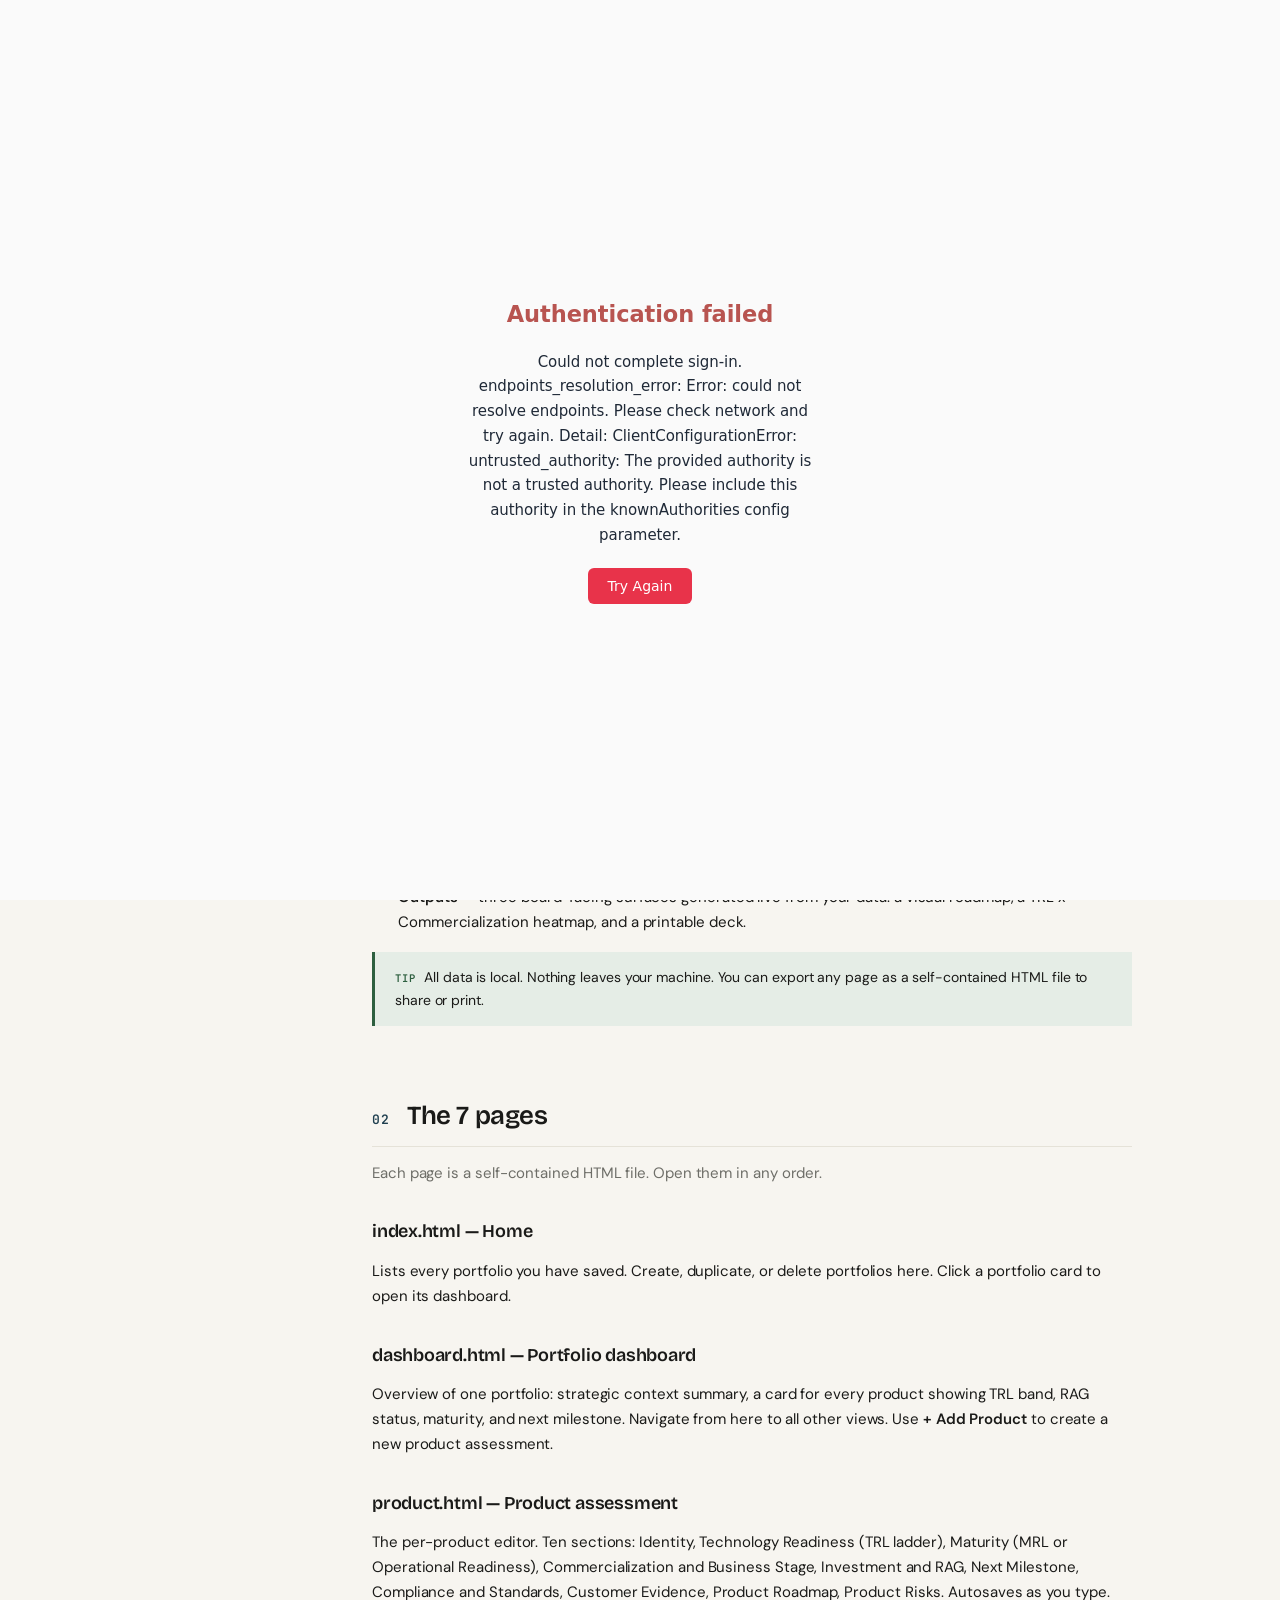
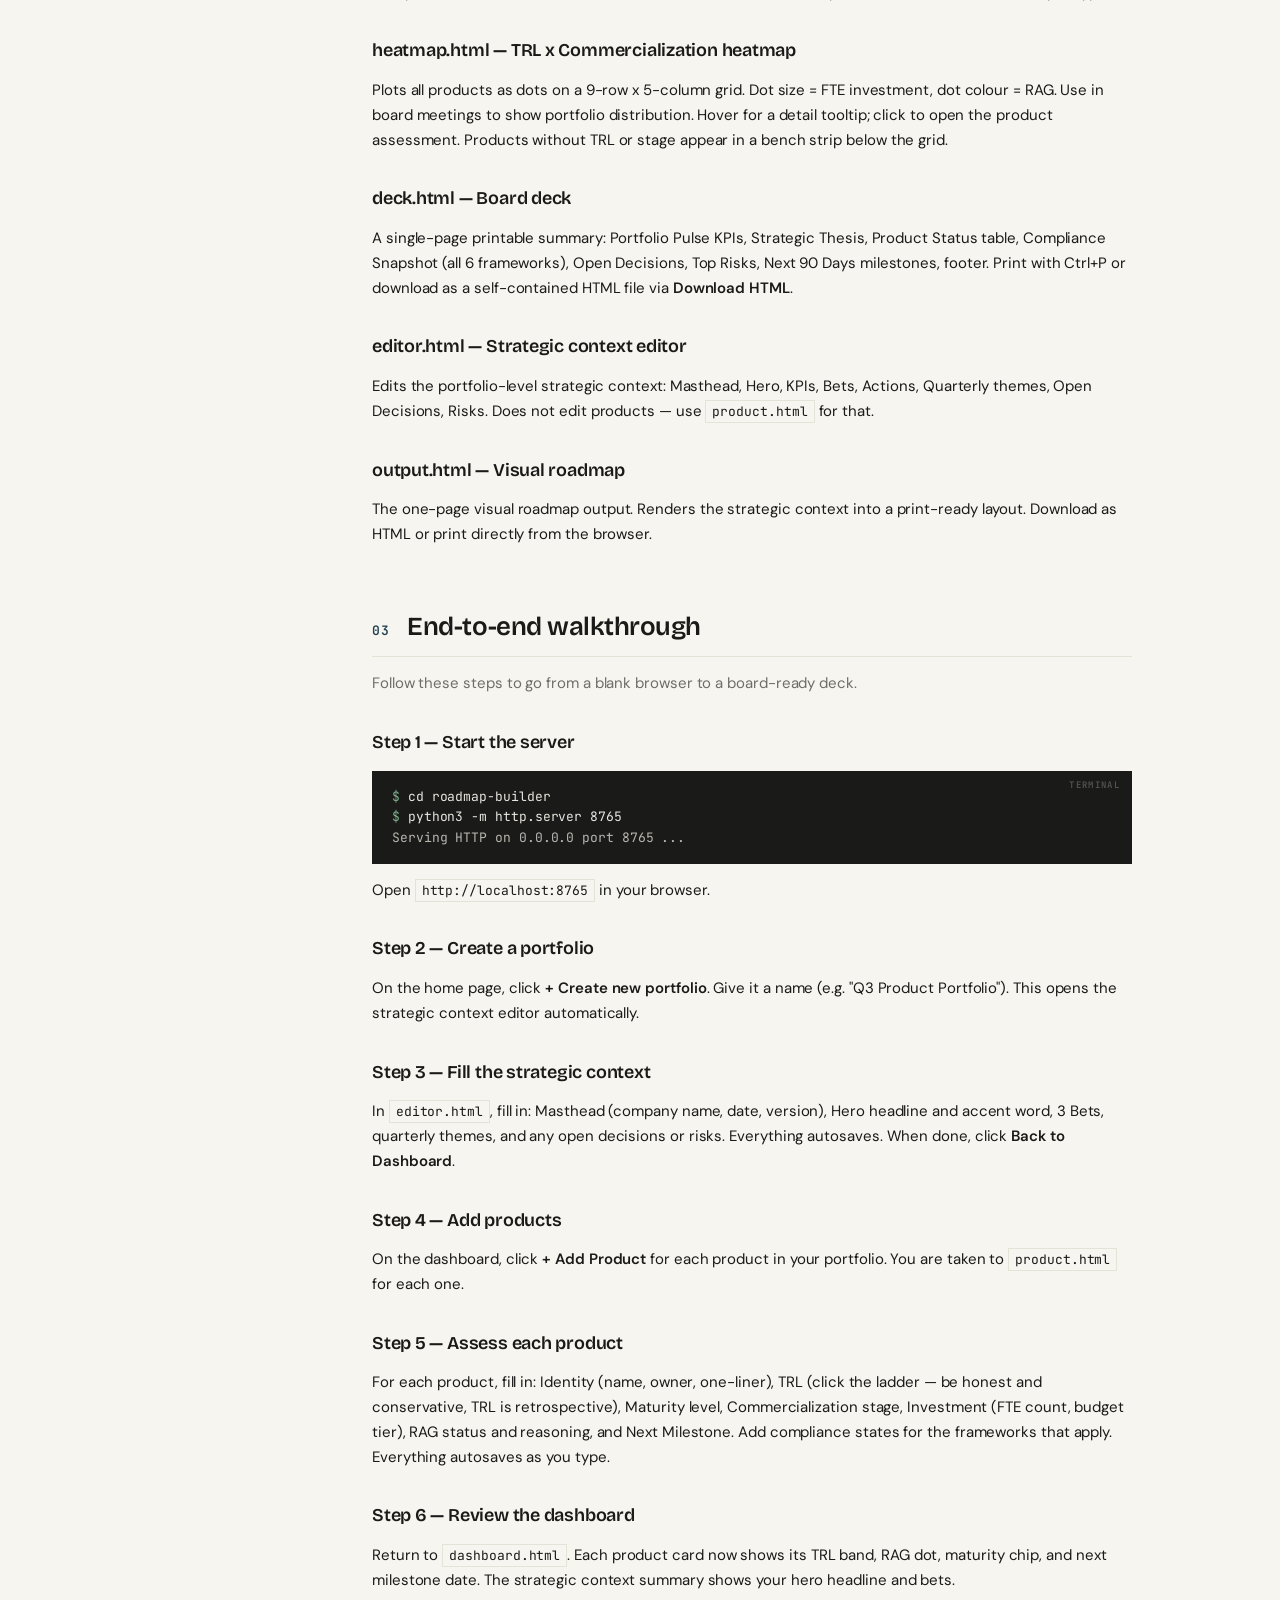
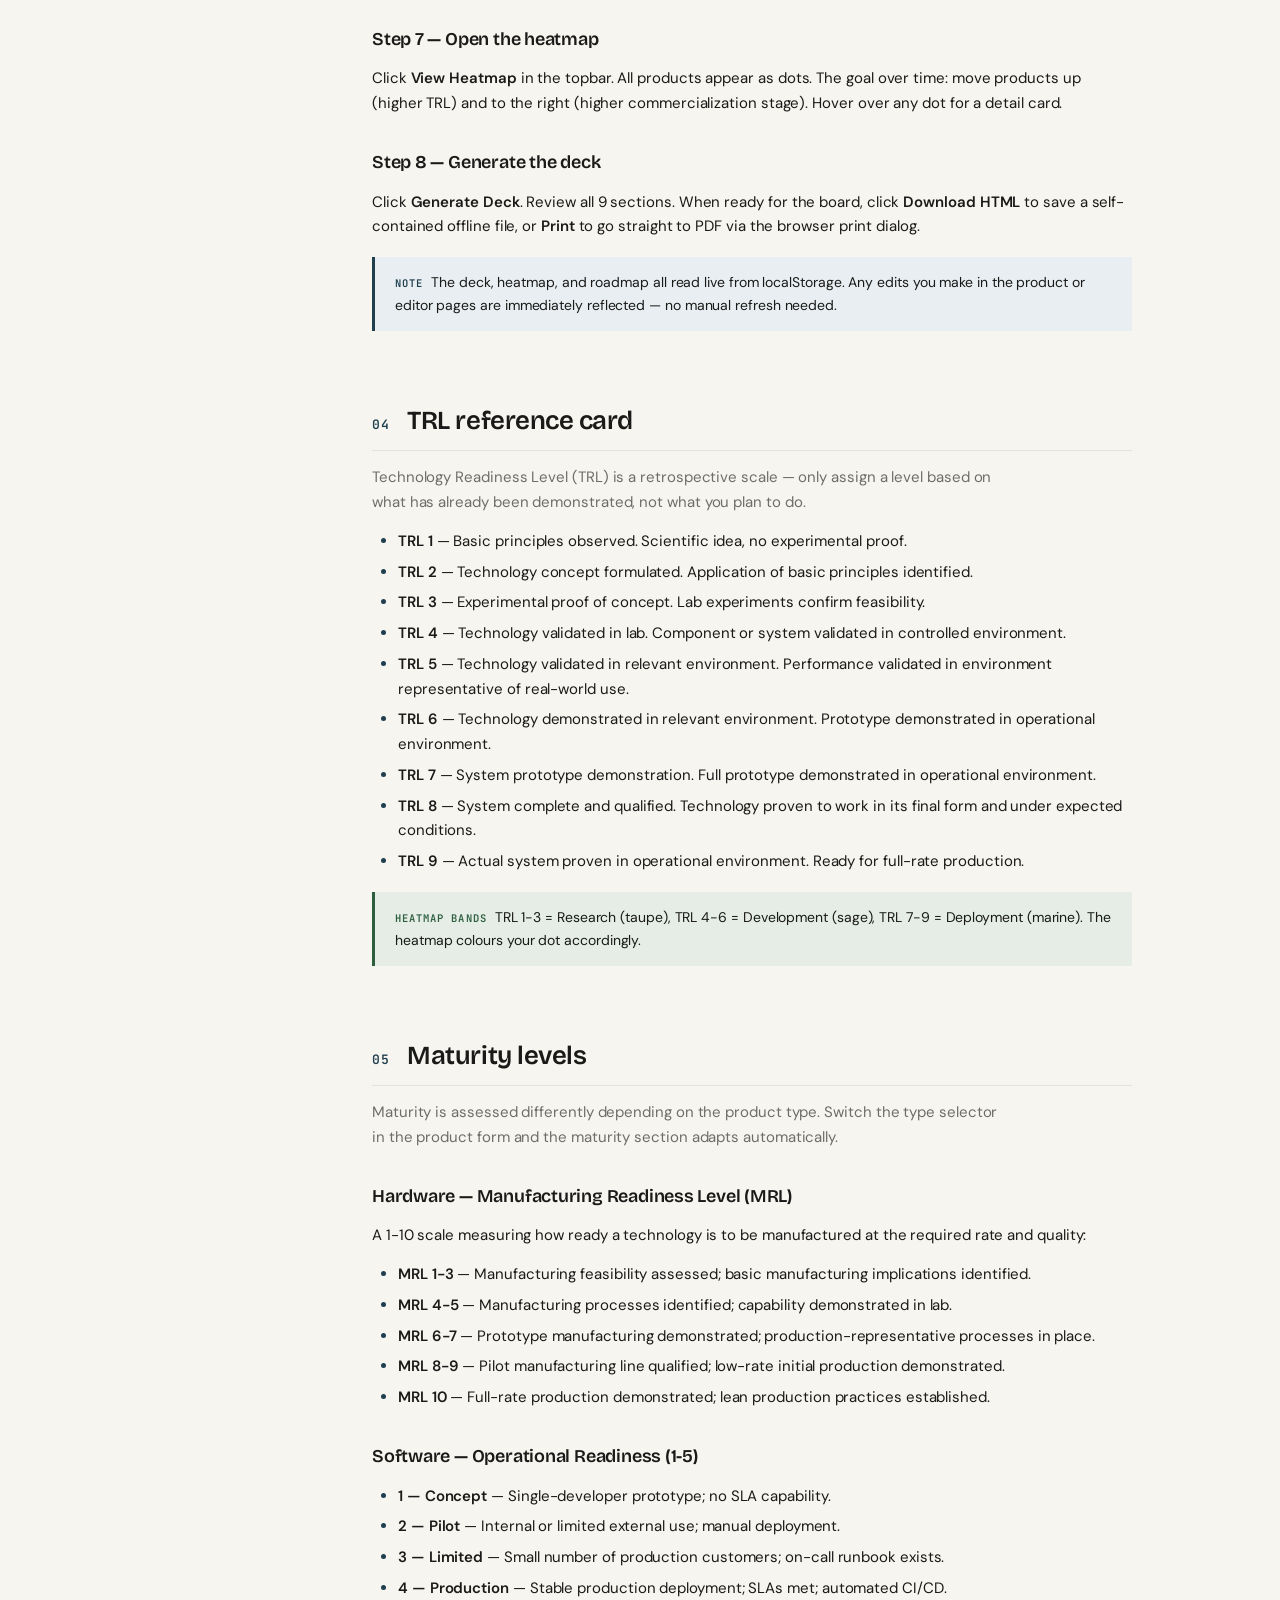
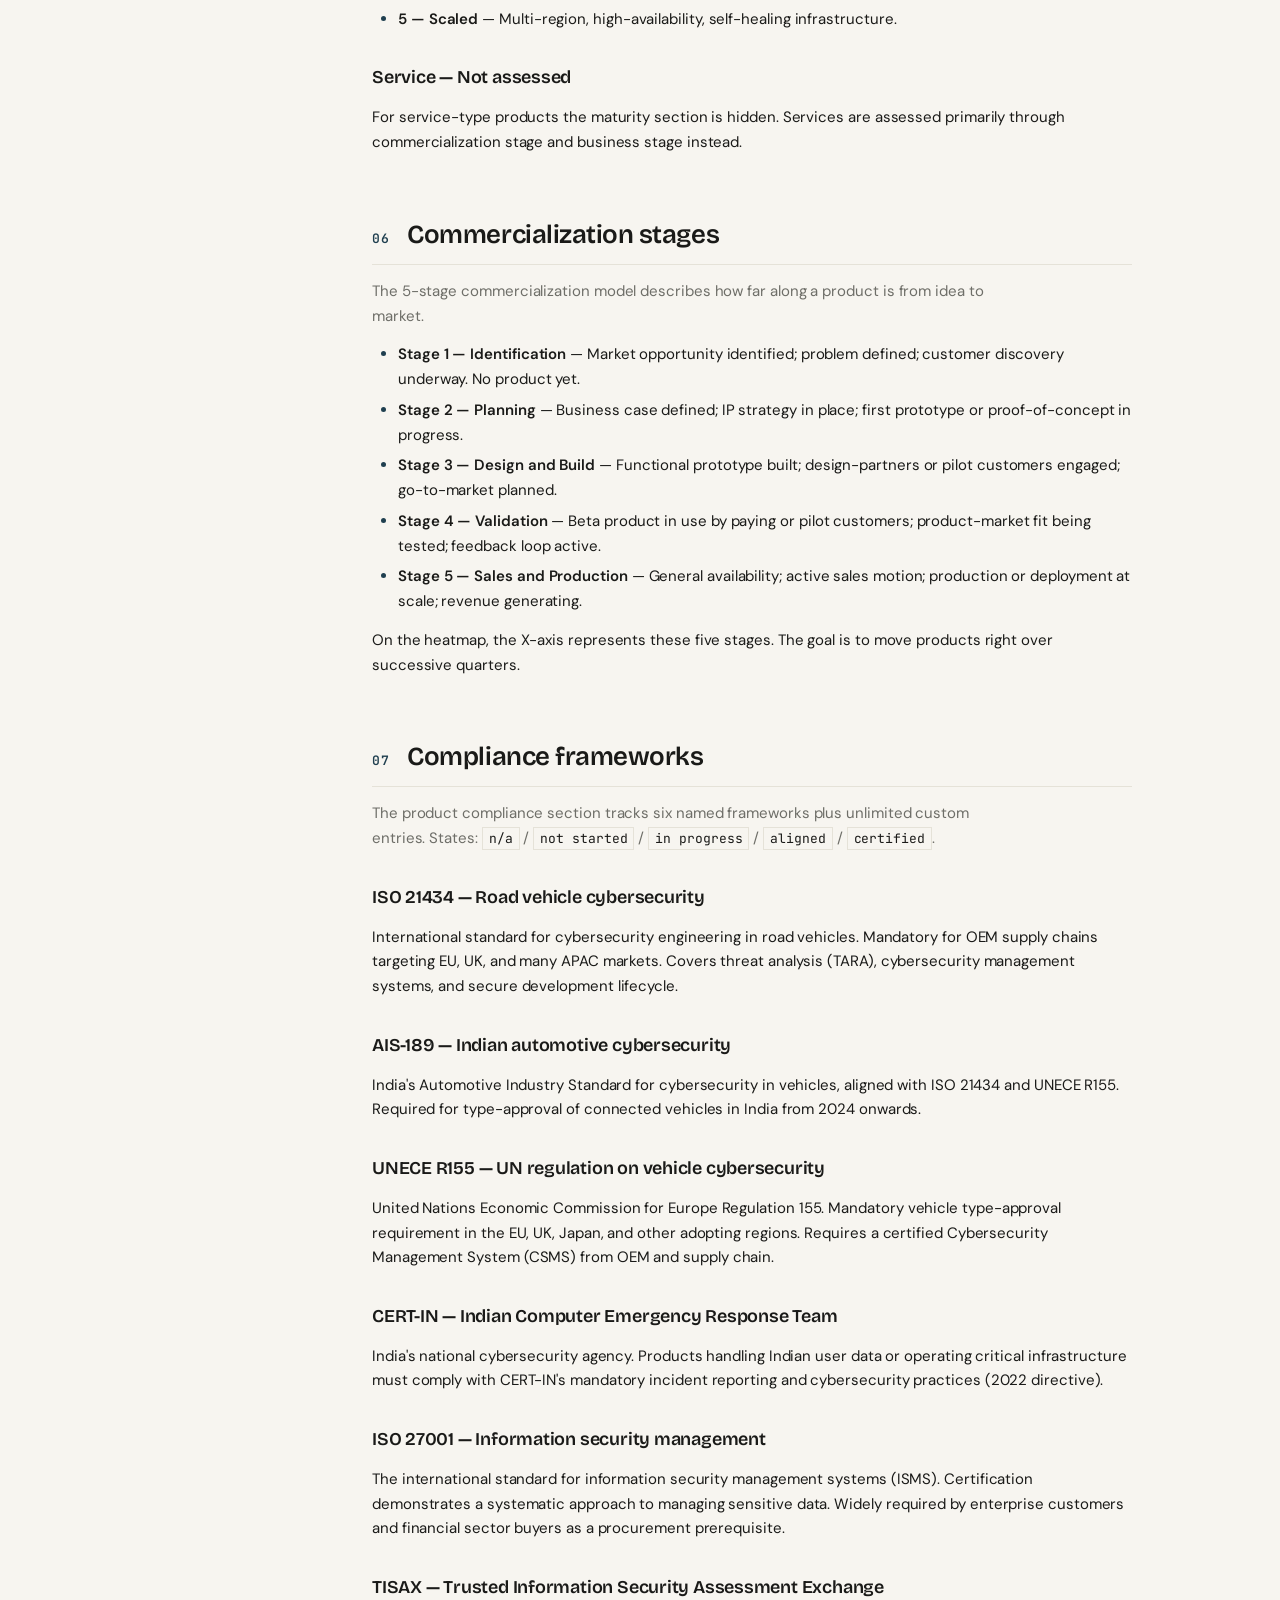
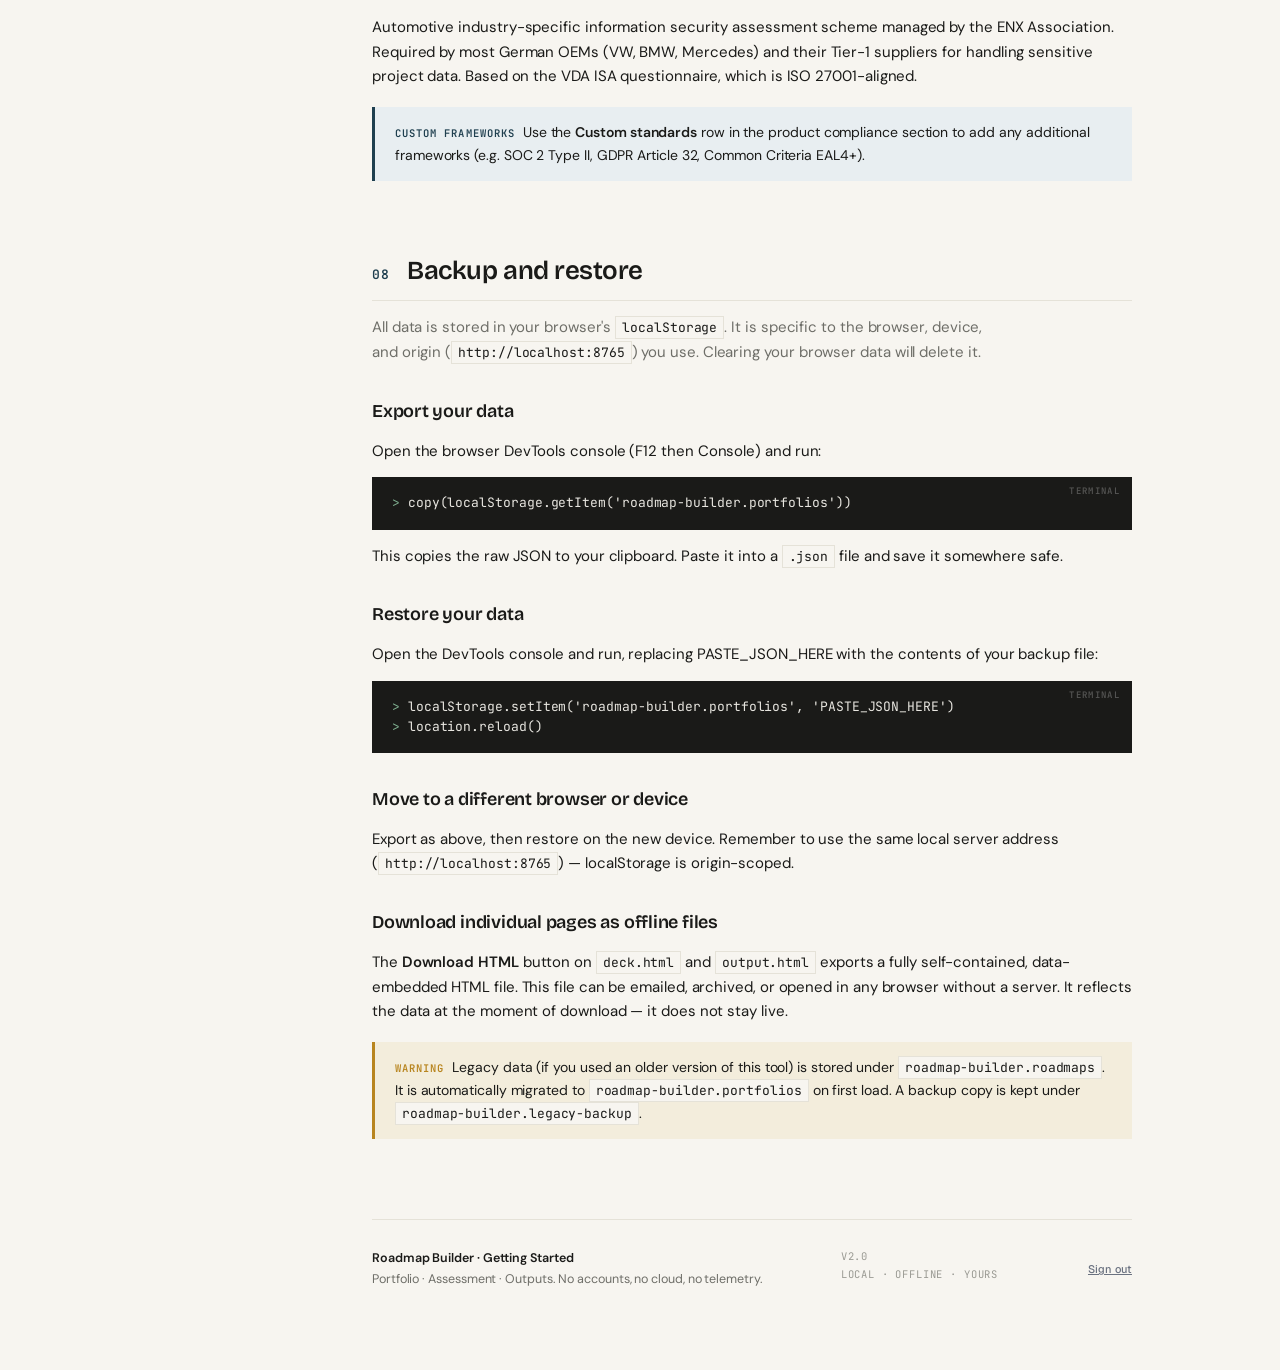
<file: GETTING_STARTED.html>
<!DOCTYPE html>
<html lang="en">
<head>
<link rel="icon" type="image/svg+xml" href="favicon.svg">
  <meta charset="UTF-8">
  <link rel="preconnect" href="https://fonts.googleapis.com">
  <link rel="preconnect" href="https://fonts.gstatic.com" crossorigin>
  <link href="https://fonts.googleapis.com/css2?family=Geist:wght@300;400;500;600;700&family=Geist+Mono:wght@400;500&display=swap" rel="stylesheet">
  <link rel="stylesheet" href="tokens.css">
  <script src="theme.js"></script>
<meta name="viewport" content="width=device-width, initial-scale=1.0">
<title>Roadmap Builder · Getting Started</title>
<link rel="preconnect" href="https://fonts.googleapis.com">
<link rel="preconnect" href="https://fonts.gstatic.com" crossorigin>
<link href="https://fonts.googleapis.com/css2?family=Bricolage+Grotesque:opsz,wght@12..96,400;12..96,500;12..96,600;12..96,700&family=DM+Sans:opsz,wght@9..40,400;9..40,500;9..40,600&family=JetBrains+Mono:wght@400;500;600&display=swap" rel="stylesheet">

<style>
:root {
  --bg:#F7F5F0; --surface:#FFFFFF; --ink:#1A1A18; --muted:#6E6E68; --faint:#9A9A93; --hairline:#E5E2D8;
  --brand:#1F3F4F; --brand-soft:#E8EEF1;
  --go:#2D5F3F; --go-soft:#E5EDE6;
  --decide:#B8851F; --decide-soft:#F3EDDC;
  --risk:#A1342B; --risk-soft:#F4E3E1;
  --terminal-bg:#1A1A18; --terminal-text:#E8E6E0; --terminal-prompt:#7FAF8F; --terminal-comment:#9A9A93;
  --display:'Bricolage Grotesque',system-ui,sans-serif;
  --body:'DM Sans',system-ui,sans-serif;
  --mono:'JetBrains Mono',ui-monospace,monospace;
}
*,*::before,*::after { box-sizing: border-box; margin: 0; padding: 0; }
html { scroll-behavior: smooth; }
body {
  font-family: var(--body);
  font-size: 15px;
  line-height: 1.65;
  color: var(--ink);
  background: var(--bg);
  -webkit-font-smoothing: antialiased;
}
body::before {
  content: '';
  position: fixed;
  inset: 0;
  pointer-events: none;
  z-index: 0;
  background-image:
    radial-gradient(circle at 25% 35%, rgba(0,0,0,0.012) 0%, transparent 40%),
    radial-gradient(circle at 75% 65%, rgba(0,0,0,0.012) 0%, transparent 40%);
}

/* ============================================================
   LAYOUT — sidebar TOC + main content
   ============================================================ */
.shell {
  position: relative;
  z-index: 1;
  max-width: 1200px;
  margin: 0 auto;
  padding: 40px 36px 80px;
  display: grid;
  grid-template-columns: 240px 1fr;
  gap: 56px;
  align-items: start;
}
@media (max-width: 920px) {
  .shell { grid-template-columns: 1fr; gap: 32px; padding: 24px 18px 56px; }
}

.toc {
  position: sticky;
  top: 32px;
  font-family: var(--mono);
  font-size: 12px;
  line-height: 1.5;
}
.toc-title {
  font-family: var(--display);
  font-weight: 600;
  font-size: 14px;
  color: var(--ink);
  margin-bottom: 14px;
  padding-bottom: 10px;
  border-bottom: 1px solid var(--hairline);
  text-transform: uppercase;
  letter-spacing: 0.08em;
}
.toc ol { list-style: none; padding: 0; }
.toc ol > li { margin-bottom: 4px; }
.toc a {
  color: var(--muted);
  text-decoration: none;
  display: block;
  padding: 5px 8px;
  border-left: 2px solid transparent;
  margin-left: -10px;
  transition: all 0.15s ease;
  letter-spacing: 0.02em;
}
.toc a:hover { color: var(--ink); border-left-color: var(--hairline); }
.toc a .num {
  display: inline-block;
  width: 22px;
  color: var(--brand);
  font-weight: 600;
}
.toc .group-label {
  font-size: 10px;
  text-transform: uppercase;
  letter-spacing: 0.12em;
  color: var(--faint);
  margin: 18px 0 6px;
  padding-left: 0;
}
.toc .group-label:first-child { margin-top: 0; }

@media (max-width: 920px) {
  .toc {
    position: static;
    background: var(--surface);
    border: 1px solid var(--hairline);
    padding: 18px 22px;
  }
}

/* ============================================================
   MAIN CONTENT
   ============================================================ */
.main { min-width: 0; max-width: 760px; }

.hero {
  padding-bottom: 32px;
  border-bottom: 1px solid var(--hairline);
  margin-bottom: 44px;
}
.hero .eyebrow {
  font-family: var(--mono);
  font-size: 11px;
  text-transform: uppercase;
  letter-spacing: 0.16em;
  color: var(--brand);
  margin-bottom: 16px;
}
.hero h1 {
  font-family: var(--display);
  font-weight: 600;
  font-size: clamp(32px, 4vw, 44px);
  line-height: 1.1;
  letter-spacing: -0.02em;
  margin-bottom: 18px;
}
.hero h1 .accent { color: var(--brand); font-style: italic; font-weight: 500; }
.hero .lede {
  font-size: 16px;
  color: var(--muted);
  max-width: 620px;
}

.tldr {
  background: var(--surface);
  border-left: 3px solid var(--brand);
  padding: 18px 24px;
  margin-top: 28px;
  font-size: 14px;
  color: var(--muted);
}
.tldr strong { color: var(--ink); font-weight: 600; }
.tldr code {
  font-family: var(--mono);
  font-size: 12.5px;
  background: var(--bg);
  padding: 2px 6px;
  border: 1px solid var(--hairline);
  color: var(--ink);
}

/* ============================================================
   STEP / SECTION
   ============================================================ */
.step {
  padding-top: 56px;
  margin-top: 8px;
  scroll-margin-top: 24px;
}
.step:first-of-type { padding-top: 0; }

.step-head {
  display: flex;
  align-items: baseline;
  gap: 18px;
  margin-bottom: 14px;
  padding-bottom: 14px;
  border-bottom: 1px solid var(--hairline);
}
.step-head .num {
  font-family: var(--mono);
  font-size: 13px;
  font-weight: 600;
  color: var(--brand);
  letter-spacing: 0.05em;
  flex-shrink: 0;
}
.step-head h2 {
  font-family: var(--display);
  font-weight: 600;
  font-size: 26px;
  letter-spacing: -0.018em;
  line-height: 1.2;
}
.step-intro {
  font-size: 15px;
  color: var(--muted);
  margin-bottom: 22px;
  max-width: 640px;
}

h3 {
  font-family: var(--display);
  font-weight: 600;
  font-size: 18px;
  letter-spacing: -0.012em;
  margin-top: 32px;
  margin-bottom: 12px;
  color: var(--ink);
}
h3:first-child { margin-top: 0; }

.body-content p { margin-bottom: 14px; }
.body-content p:last-child { margin-bottom: 0; }

ul, ol { padding-left: 26px; margin-bottom: 14px; }
li { margin-bottom: 6px; }
li::marker { color: var(--brand); font-family: var(--mono); }

strong { font-weight: 600; color: var(--ink); }
em { font-style: italic; color: var(--ink); }

.body-content code {
  font-family: var(--mono);
  font-size: 13px;
  background: var(--bg);
  padding: 2px 6px;
  border: 1px solid var(--hairline);
  color: var(--ink);
  border-radius: 0;
  white-space: nowrap;
}

a { color: var(--brand); text-decoration: underline; text-underline-offset: 2px; }
a:hover { color: var(--ink); }

/* ============================================================
   OS BADGES — Windows / Mac / Linux clear callouts
   ============================================================ */
.os-block {
  background: var(--surface);
  border: 1px solid var(--hairline);
  padding: 20px 22px;
  margin-bottom: 14px;
}
.os-block.win { border-left: 3px solid #0078D4; }
.os-block.mac { border-left: 3px solid #1A1A18; }
.os-block.lnx { border-left: 3px solid #BF8F00; }

.os-tag {
  font-family: var(--mono);
  font-size: 10.5px;
  font-weight: 600;
  text-transform: uppercase;
  letter-spacing: 0.1em;
  padding: 4px 10px;
  display: inline-block;
  margin-bottom: 14px;
  border-radius: 999px;
}
.os-block.win .os-tag { background: #E8F1FA; color: #0078D4; }
.os-block.mac .os-tag { background: #F2EFE7; color: var(--ink); }
.os-block.lnx .os-tag { background: var(--decide-soft); color: var(--decide); }

/* ============================================================
   TERMINAL CODE BLOCKS
   ============================================================ */
.terminal {
  background: var(--terminal-bg);
  color: var(--terminal-text);
  font-family: var(--mono);
  font-size: 13px;
  line-height: 1.55;
  padding: 16px 20px;
  margin: 14px 0;
  overflow-x: auto;
  border-radius: 0;
  position: relative;
}
.terminal::before {
  content: 'TERMINAL';
  position: absolute;
  top: 8px;
  right: 12px;
  font-size: 9px;
  font-weight: 600;
  letter-spacing: 0.15em;
  color: rgba(255,255,255,0.25);
}
.terminal .prompt { color: var(--terminal-prompt); user-select: none; }
.terminal .comment { color: var(--terminal-comment); }
.terminal .cmd { color: #E8E6E0; }
.terminal .out { color: #B8B6B0; }

/* ============================================================
   CALLOUTS — tip / warning / note
   ============================================================ */
.callout {
  border-left: 3px solid;
  padding: 14px 20px;
  margin: 18px 0;
  font-size: 14px;
  background: var(--surface);
}
.callout.tip { border-left-color: var(--go); background: var(--go-soft); }
.callout.warn { border-left-color: var(--decide); background: var(--decide-soft); }
.callout.danger { border-left-color: var(--risk); background: var(--risk-soft); }
.callout.note { border-left-color: var(--brand); background: var(--brand-soft); }
.callout .label {
  font-family: var(--mono);
  font-size: 10.5px;
  font-weight: 600;
  text-transform: uppercase;
  letter-spacing: 0.1em;
  margin-right: 8px;
}
.callout.tip .label { color: var(--go); }
.callout.warn .label { color: var(--decide); }
.callout.danger .label { color: var(--risk); }
.callout.note .label { color: var(--brand); }

/* ============================================================
   SCREEN MOCK — visual representation of what they'll see
   ============================================================ */
.screen-mock {
  background: var(--surface);
  border: 1px solid var(--hairline);
  border-radius: 0;
  margin: 18px 0;
  font-family: var(--mono);
  font-size: 12px;
  overflow: hidden;
}
.screen-mock .titlebar {
  background: var(--bg);
  border-bottom: 1px solid var(--hairline);
  padding: 8px 14px;
  display: flex;
  align-items: center;
  gap: 8px;
}
.screen-mock .dot {
  width: 10px;
  height: 10px;
  border-radius: 50%;
  background: var(--hairline);
}
.screen-mock .dot:nth-child(1) { background: #FF5F57; }
.screen-mock .dot:nth-child(2) { background: #FEBC2E; }
.screen-mock .dot:nth-child(3) { background: #28C840; }
.screen-mock .url {
  margin-left: 12px;
  font-size: 11px;
  color: var(--muted);
}
.screen-mock .body {
  padding: 28px 24px;
  background: var(--bg);
  text-align: center;
}
.screen-mock .body .brand {
  font-family: var(--display);
  font-weight: 700;
  font-size: 16px;
  color: var(--ink);
  margin-bottom: 8px;
}
.screen-mock .body .brand .light { color: var(--brand); font-weight: 500; }
.screen-mock .body .h {
  font-family: var(--display);
  font-weight: 600;
  font-size: 22px;
  color: var(--ink);
  letter-spacing: -0.015em;
  margin: 14px 0 10px;
}
.screen-mock .body .h .a { color: var(--brand); font-style: italic; font-weight: 500; }
.screen-mock .body .l {
  color: var(--muted);
  font-family: var(--body);
  font-size: 12px;
  margin-bottom: 16px;
}
.screen-mock .body .btn {
  display: inline-block;
  background: var(--ink);
  color: var(--bg);
  padding: 8px 16px;
  font-family: var(--body);
  font-size: 12px;
  font-weight: 500;
}

/* ============================================================
   TROUBLESHOOTING ITEMS
   ============================================================ */
.faq {
  background: var(--surface);
  border: 1px solid var(--hairline);
  padding: 20px 22px;
  margin-bottom: 12px;
}
.faq h4 {
  font-family: var(--display);
  font-weight: 600;
  font-size: 16px;
  color: var(--ink);
  margin-bottom: 8px;
}
.faq h4::before {
  content: 'Q: ';
  color: var(--brand);
  font-family: var(--mono);
  font-weight: 500;
}
.faq p { font-size: 14px; color: var(--muted); margin-bottom: 8px; }
.faq p::before {
  content: 'A: ';
  color: var(--go);
  font-family: var(--mono);
  font-weight: 500;
}
.faq p:not(:first-of-type)::before { content: ''; }

/* ============================================================
   FOOTER
   ============================================================ */
.foot {
  margin-top: 80px;
  padding-top: 28px;
  border-top: 1px solid var(--hairline);
  font-size: 12.5px;
  color: var(--muted);
  display: flex;
  justify-content: space-between;
  flex-wrap: wrap;
  gap: 18px;
}
.foot .right {
  font-family: var(--mono);
  font-size: 10.5px;
  color: var(--faint);
  text-transform: uppercase;
  letter-spacing: 0.08em;
}

/* selectable terminal text */
.terminal, .terminal * { user-select: text; -webkit-user-select: text; }
</style>
  <script src="./auth.js"></script>
  <script src="./auth-guard.js"></script>
</head>

<body>
<div id="auth-loading" style="position:fixed;inset:0;background:var(--bg-page);z-index:99999;display:flex;align-items:center;justify-content:center;font-family:system-ui,-apple-system,sans-serif;">
  <div style="text-align:center;color:#6B7280;">
    <div style="width:32px;height:32px;border:3px solid #E5E7EB;border-top-color:var(--brand-primary);border-radius:50%;animation:authspin 0.8s linear infinite;margin:0 auto 16px;"></div>
    <div>Signing you in…</div>
  </div>
</div>
<style>@keyframes authspin{to{transform:rotate(360deg);}}</style>

<header id="app-header" style="height:56px;background:var(--bg-canvas);border-bottom:1px solid var(--border-default);padding:0 24px;display:flex;align-items:center;justify-content:space-between;position:sticky;top:0;z-index:100;box-shadow:var(--shadow-sm);">
  <div style="display:flex;align-items:center;gap:0;flex-shrink:0;">
    <span style="font-weight:700;font-size:15px;letter-spacing:0.08em;color:var(--fg-primary);font-family:'Geist',sans-serif;">ETTIKSOFT</span>
    <span style="color:var(--fg-muted);margin:0 6px;font-weight:300;">&middot;</span>
    <span style="font-weight:400;font-size:15px;color:var(--fg-secondary);">Portfolio</span>
  </div>
  <nav style="display:flex;align-items:center;height:56px;">
    <a href="dashboard.html" data-tab="overview" style="height:56px;padding:0 16px;font-size:14px;font-weight:500;color:var(--fg-secondary);border-bottom:2px solid transparent;display:inline-flex;align-items:center;text-decoration:none;transition:all 150ms ease;font-family:'Geist',sans-serif;" onmouseover="if(this.getAttribute('data-active')!='1'){this.style.color='var(--fg-primary)';}" onmouseout="if(this.getAttribute('data-active')!='1'){this.style.color='var(--fg-secondary)';}">Overview</a>
    <a href="product.html" data-tab="products" style="height:56px;padding:0 16px;font-size:14px;font-weight:500;color:var(--fg-secondary);border-bottom:2px solid transparent;display:inline-flex;align-items:center;text-decoration:none;transition:all 150ms ease;font-family:'Geist',sans-serif;" onmouseover="if(this.getAttribute('data-active')!='1'){this.style.color='var(--fg-primary)';}" onmouseout="if(this.getAttribute('data-active')!='1'){this.style.color='var(--fg-secondary)';}">Products</a>
    <a href="deck.html" data-tab="deck" style="height:56px;padding:0 16px;font-size:14px;font-weight:500;color:var(--fg-secondary);border-bottom:2px solid transparent;display:inline-flex;align-items:center;text-decoration:none;transition:all 150ms ease;font-family:'Geist',sans-serif;" onmouseover="if(this.getAttribute('data-active')!='1'){this.style.color='var(--fg-primary)';}" onmouseout="if(this.getAttribute('data-active')!='1'){this.style.color='var(--fg-secondary)';}">Deck</a>
  </nav>
  <div style="display:flex;align-items:center;gap:8px;flex-shrink:0;">
    <button title="Export data" onclick="if(typeof exportData==='function')exportData();" style="width:32px;height:32px;border-radius:6px;border:1px solid var(--border-default);background:transparent;cursor:pointer;font-size:15px;color:var(--fg-secondary);display:inline-flex;align-items:center;justify-content:center;transition:background 150ms ease,color 150ms ease;flex-shrink:0;">&#8595;</button>
    <button title="Import data" onclick="if(typeof importData==='function')importData();" style="width:32px;height:32px;border-radius:6px;border:1px solid var(--border-default);background:transparent;cursor:pointer;font-size:15px;color:var(--fg-secondary);display:inline-flex;align-items:center;justify-content:center;transition:background 150ms ease,color 150ms ease;flex-shrink:0;">&#8593;</button>
    <button title="Help" onclick="if(typeof toggleHelp==='function')toggleHelp();" style="width:32px;height:32px;border-radius:6px;border:1px solid var(--border-default);background:transparent;cursor:pointer;font-size:15px;color:var(--fg-secondary);display:inline-flex;align-items:center;justify-content:center;transition:background 150ms ease,color 150ms ease;flex-shrink:0;">?</button>
    <div style="width:1px;height:20px;background:var(--border-default);margin:0 4px;"></div>
    <span id="header-username" style="font-size:13px;color:var(--fg-secondary);font-family:'Geist',sans-serif;"></span>
    <a id="header-signout" href="#" style="font-size:12px;color:var(--fg-muted);text-decoration:none;font-family:'Geist',sans-serif;" onmouseover="this.style.color='var(--fg-secondary)';" onmouseout="this.style.color='var(--fg-muted)';">Sign out</a>
  </div>
</header>
<div class="shell">

  <!-- ============================================================
       SIDEBAR TABLE OF CONTENTS
       ============================================================ -->
  <nav class="toc">
    <div class="toc-title">Contents</div>
    <ol>
      <li class="group-label">Overview</li>
      <li><a href="#what"><span class="num">1.</span>What this tool does</a></li>
      <li><a href="#pages"><span class="num">2.</span>The 7 pages</a></li>
      <li><a href="#walkthrough"><span class="num">3.</span>End-to-end walkthrough</a></li>

      <li class="group-label">Reference</li>
      <li><a href="#trl"><span class="num">4.</span>TRL reference card</a></li>
      <li><a href="#maturity"><span class="num">5.</span>Maturity levels</a></li>
      <li><a href="#commercialization"><span class="num">6.</span>Commercialization stages</a></li>
      <li><a href="#compliance"><span class="num">7.</span>Compliance frameworks</a></li>

      <li class="group-label">Data</li>
      <li><a href="#backup"><span class="num">8.</span>Backup &amp; restore</a></li>
    </ol>
    <span id="auth-user-badge" style="display:none;font-size:11px;color:var(--text-muted,#6B7280);background:rgba(232,51,74,0.12);padding:4px 10px;border-radius:20px;margin-left:8px;align-items:center;"></span>
  </nav>

  <!-- ============================================================
       MAIN CONTENT
       ============================================================ -->
  <main class="main">

    <!-- ============================================================
         HERO
         ============================================================ -->
    <section class="hero">
      <div class="eyebrow">Portfolio · Assessment · Outputs</div>
      <h1>Everything you need to run a <span class="accent">product portfolio</span>.</h1>
      <p class="lede">
        Capture TRL, MRL, and commercialization status for every product. Generate portfolio dashboards, heatmaps, and board-ready decks — all from one place, all offline.
      </p>

      <div class="tldr">
        <strong>Quick start:</strong> Run <code>python3 -m http.server 8765</code> in the roadmap-builder folder, open <code>http://localhost:8765</code>, paste <code>seed-test-data.js</code> into the browser console, then explore from the home page.
      </div>
    </section>

    <!-- ============================================================
         SECTION 1 — WHAT THIS TOOL DOES
         ============================================================ -->
    <section id="what" class="step body-content">
      <div class="step-head">
        <div class="num">01</div>
        <h2>What this tool does</h2>
      </div>
      <p class="step-intro">
        Roadmap Builder is a pure-static, offline web app for product teams. No backend, no install, no accounts. Data lives in your browser's <code>localStorage</code>.
      </p>

      <h3>Three layers of work</h3>
      <ul>
        <li><strong>Portfolio</strong> — a named collection of products with a strategic context (hero headline, bets, KPIs, quarterly themes, open decisions, risks).</li>
        <li><strong>Assessment</strong> — per-product data: Technology Readiness Level (TRL), Maturity (MRL or Operational Readiness), Commercialization stage, RAG status, compliance, milestones, risks.</li>
        <li><strong>Outputs</strong> — three board-facing surfaces generated live from your data: a visual roadmap, a TRL x Commercialization heatmap, and a printable deck.</li>
      </ul>

      <div class="callout tip">
        <span class="label">Tip</span>All data is local. Nothing leaves your machine. You can export any page as a self-contained HTML file to share or print.
      </div>
    </section>

    <!-- ============================================================
         SECTION 2 — THE 7 PAGES
         ============================================================ -->
    <section id="pages" class="step body-content">
      <div class="step-head">
        <div class="num">02</div>
        <h2>The 7 pages</h2>
      </div>
      <p class="step-intro">Each page is a self-contained HTML file. Open them in any order.</p>

      <h3>index.html — Home</h3>
      <p>Lists every portfolio you have saved. Create, duplicate, or delete portfolios here. Click a portfolio card to open its dashboard.</p>

      <h3>dashboard.html — Portfolio dashboard</h3>
      <p>Overview of one portfolio: strategic context summary, a card for every product showing TRL band, RAG status, maturity, and next milestone. Navigate from here to all other views. Use <strong>+ Add Product</strong> to create a new product assessment.</p>

      <h3>product.html — Product assessment</h3>
      <p>The per-product editor. Ten sections: Identity, Technology Readiness (TRL ladder), Maturity (MRL or Operational Readiness), Commercialization and Business Stage, Investment and RAG, Next Milestone, Compliance and Standards, Customer Evidence, Product Roadmap, Product Risks. Autosaves as you type.</p>

      <h3>heatmap.html — TRL x Commercialization heatmap</h3>
      <p>Plots all products as dots on a 9-row x 5-column grid. Dot size = FTE investment, dot colour = RAG. Use in board meetings to show portfolio distribution. Hover for a detail tooltip; click to open the product assessment. Products without TRL or stage appear in a bench strip below the grid.</p>

      <h3>deck.html — Board deck</h3>
      <p>A single-page printable summary: Portfolio Pulse KPIs, Strategic Thesis, Product Status table, Compliance Snapshot (all 6 frameworks), Open Decisions, Top Risks, Next 90 Days milestones, footer. Print with Ctrl+P or download as a self-contained HTML file via <strong>Download HTML</strong>.</p>

      <h3>editor.html — Strategic context editor</h3>
      <p>Edits the portfolio-level strategic context: Masthead, Hero, KPIs, Bets, Actions, Quarterly themes, Open Decisions, Risks. Does not edit products — use <code>product.html</code> for that.</p>

      <h3>output.html — Visual roadmap</h3>
      <p>The one-page visual roadmap output. Renders the strategic context into a print-ready layout. Download as HTML or print directly from the browser.</p>
    </section>

    <!-- ============================================================
         SECTION 3 — END-TO-END WALKTHROUGH
         ============================================================ -->
    <section id="walkthrough" class="step body-content">
      <div class="step-head">
        <div class="num">03</div>
        <h2>End-to-end walkthrough</h2>
      </div>
      <p class="step-intro">Follow these steps to go from a blank browser to a board-ready deck.</p>

      <h3>Step 1 — Start the server</h3>
      <div class="terminal">
        <span class="prompt">$ </span><span class="cmd">cd roadmap-builder</span><br>
        <span class="prompt">$ </span><span class="cmd">python3 -m http.server 8765</span><br>
        <span class="out">Serving HTTP on 0.0.0.0 port 8765 ...</span>
      </div>
      <p>Open <code>http://localhost:8765</code> in your browser.</p>

      <h3>Step 2 — Create a portfolio</h3>
      <p>On the home page, click <strong>+ Create new portfolio</strong>. Give it a name (e.g. "Q3 Product Portfolio"). This opens the strategic context editor automatically.</p>

      <h3>Step 3 — Fill the strategic context</h3>
      <p>In <code>editor.html</code>, fill in: Masthead (company name, date, version), Hero headline and accent word, 3 Bets, quarterly themes, and any open decisions or risks. Everything autosaves. When done, click <strong>Back to Dashboard</strong>.</p>

      <h3>Step 4 — Add products</h3>
      <p>On the dashboard, click <strong>+ Add Product</strong> for each product in your portfolio. You are taken to <code>product.html</code> for each one.</p>

      <h3>Step 5 — Assess each product</h3>
      <p>For each product, fill in: Identity (name, owner, one-liner), TRL (click the ladder — be honest and conservative, TRL is retrospective), Maturity level, Commercialization stage, Investment (FTE count, budget tier), RAG status and reasoning, and Next Milestone. Add compliance states for the frameworks that apply. Everything autosaves as you type.</p>

      <h3>Step 6 — Review the dashboard</h3>
      <p>Return to <code>dashboard.html</code>. Each product card now shows its TRL band, RAG dot, maturity chip, and next milestone date. The strategic context summary shows your hero headline and bets.</p>

      <h3>Step 7 — Open the heatmap</h3>
      <p>Click <strong>View Heatmap</strong> in the topbar. All products appear as dots. The goal over time: move products up (higher TRL) and to the right (higher commercialization stage). Hover over any dot for a detail card.</p>

      <h3>Step 8 — Generate the deck</h3>
      <p>Click <strong>Generate Deck</strong>. Review all 9 sections. When ready for the board, click <strong>Download HTML</strong> to save a self-contained offline file, or <strong>Print</strong> to go straight to PDF via the browser print dialog.</p>

      <div class="callout note">
        <span class="label">Note</span>The deck, heatmap, and roadmap all read live from localStorage. Any edits you make in the product or editor pages are immediately reflected — no manual refresh needed.
      </div>
    </section>

    <!-- ============================================================
         SECTION 4 — TRL REFERENCE CARD
         ============================================================ -->
    <section id="trl" class="step body-content">
      <div class="step-head">
        <div class="num">04</div>
        <h2>TRL reference card</h2>
      </div>
      <p class="step-intro">Technology Readiness Level (TRL) is a retrospective scale — only assign a level based on what has already been demonstrated, not what you plan to do.</p>

      <ul>
        <li><strong>TRL 1</strong> — Basic principles observed. Scientific idea, no experimental proof.</li>
        <li><strong>TRL 2</strong> — Technology concept formulated. Application of basic principles identified.</li>
        <li><strong>TRL 3</strong> — Experimental proof of concept. Lab experiments confirm feasibility.</li>
        <li><strong>TRL 4</strong> — Technology validated in lab. Component or system validated in controlled environment.</li>
        <li><strong>TRL 5</strong> — Technology validated in relevant environment. Performance validated in environment representative of real-world use.</li>
        <li><strong>TRL 6</strong> — Technology demonstrated in relevant environment. Prototype demonstrated in operational environment.</li>
        <li><strong>TRL 7</strong> — System prototype demonstration. Full prototype demonstrated in operational environment.</li>
        <li><strong>TRL 8</strong> — System complete and qualified. Technology proven to work in its final form and under expected conditions.</li>
        <li><strong>TRL 9</strong> — Actual system proven in operational environment. Ready for full-rate production.</li>
      </ul>

      <div class="callout tip">
        <span class="label">Heatmap bands</span>TRL 1-3 = Research (taupe), TRL 4-6 = Development (sage), TRL 7-9 = Deployment (marine). The heatmap colours your dot accordingly.
      </div>
    </section>

    <!-- ============================================================
         SECTION 5 — MATURITY LEVELS
         ============================================================ -->
    <section id="maturity" class="step body-content">
      <div class="step-head">
        <div class="num">05</div>
        <h2>Maturity levels</h2>
      </div>
      <p class="step-intro">Maturity is assessed differently depending on the product type. Switch the type selector in the product form and the maturity section adapts automatically.</p>

      <h3>Hardware — Manufacturing Readiness Level (MRL)</h3>
      <p>A 1-10 scale measuring how ready a technology is to be manufactured at the required rate and quality:</p>
      <ul>
        <li><strong>MRL 1-3</strong> — Manufacturing feasibility assessed; basic manufacturing implications identified.</li>
        <li><strong>MRL 4-5</strong> — Manufacturing processes identified; capability demonstrated in lab.</li>
        <li><strong>MRL 6-7</strong> — Prototype manufacturing demonstrated; production-representative processes in place.</li>
        <li><strong>MRL 8-9</strong> — Pilot manufacturing line qualified; low-rate initial production demonstrated.</li>
        <li><strong>MRL 10</strong> — Full-rate production demonstrated; lean production practices established.</li>
      </ul>

      <h3>Software — Operational Readiness (1-5)</h3>
      <ul>
        <li><strong>1 — Concept</strong> — Single-developer prototype; no SLA capability.</li>
        <li><strong>2 — Pilot</strong> — Internal or limited external use; manual deployment.</li>
        <li><strong>3 — Limited</strong> — Small number of production customers; on-call runbook exists.</li>
        <li><strong>4 — Production</strong> — Stable production deployment; SLAs met; automated CI/CD.</li>
        <li><strong>5 — Scaled</strong> — Multi-region, high-availability, self-healing infrastructure.</li>
      </ul>

      <h3>Service — Not assessed</h3>
      <p>For service-type products the maturity section is hidden. Services are assessed primarily through commercialization stage and business stage instead.</p>
    </section>

    <!-- ============================================================
         SECTION 6 — COMMERCIALIZATION STAGES
         ============================================================ -->
    <section id="commercialization" class="step body-content">
      <div class="step-head">
        <div class="num">06</div>
        <h2>Commercialization stages</h2>
      </div>
      <p class="step-intro">The 5-stage commercialization model describes how far along a product is from idea to market.</p>

      <ul>
        <li><strong>Stage 1 — Identification</strong> — Market opportunity identified; problem defined; customer discovery underway. No product yet.</li>
        <li><strong>Stage 2 — Planning</strong> — Business case defined; IP strategy in place; first prototype or proof-of-concept in progress.</li>
        <li><strong>Stage 3 — Design and Build</strong> — Functional prototype built; design-partners or pilot customers engaged; go-to-market planned.</li>
        <li><strong>Stage 4 — Validation</strong> — Beta product in use by paying or pilot customers; product-market fit being tested; feedback loop active.</li>
        <li><strong>Stage 5 — Sales and Production</strong> — General availability; active sales motion; production or deployment at scale; revenue generating.</li>
      </ul>

      <p>On the heatmap, the X-axis represents these five stages. The goal is to move products right over successive quarters.</p>
    </section>

    <!-- ============================================================
         SECTION 7 — COMPLIANCE FRAMEWORKS
         ============================================================ -->
    <section id="compliance" class="step body-content">
      <div class="step-head">
        <div class="num">07</div>
        <h2>Compliance frameworks</h2>
      </div>
      <p class="step-intro">The product compliance section tracks six named frameworks plus unlimited custom entries. States: <code>n/a</code> / <code>not started</code> / <code>in progress</code> / <code>aligned</code> / <code>certified</code>.</p>

      <h3>ISO 21434 — Road vehicle cybersecurity</h3>
      <p>International standard for cybersecurity engineering in road vehicles. Mandatory for OEM supply chains targeting EU, UK, and many APAC markets. Covers threat analysis (TARA), cybersecurity management systems, and secure development lifecycle.</p>

      <h3>AIS-189 — Indian automotive cybersecurity</h3>
      <p>India's Automotive Industry Standard for cybersecurity in vehicles, aligned with ISO 21434 and UNECE R155. Required for type-approval of connected vehicles in India from 2024 onwards.</p>

      <h3>UNECE R155 — UN regulation on vehicle cybersecurity</h3>
      <p>United Nations Economic Commission for Europe Regulation 155. Mandatory vehicle type-approval requirement in the EU, UK, Japan, and other adopting regions. Requires a certified Cybersecurity Management System (CSMS) from OEM and supply chain.</p>

      <h3>CERT-IN — Indian Computer Emergency Response Team</h3>
      <p>India's national cybersecurity agency. Products handling Indian user data or operating critical infrastructure must comply with CERT-IN's mandatory incident reporting and cybersecurity practices (2022 directive).</p>

      <h3>ISO 27001 — Information security management</h3>
      <p>The international standard for information security management systems (ISMS). Certification demonstrates a systematic approach to managing sensitive data. Widely required by enterprise customers and financial sector buyers as a procurement prerequisite.</p>

      <h3>TISAX — Trusted Information Security Assessment Exchange</h3>
      <p>Automotive industry-specific information security assessment scheme managed by the ENX Association. Required by most German OEMs (VW, BMW, Mercedes) and their Tier-1 suppliers for handling sensitive project data. Based on the VDA ISA questionnaire, which is ISO 27001-aligned.</p>

      <div class="callout note">
        <span class="label">Custom frameworks</span>Use the <strong>Custom standards</strong> row in the product compliance section to add any additional frameworks (e.g. SOC 2 Type II, GDPR Article 32, Common Criteria EAL4+).
      </div>
    </section>

    <!-- ============================================================
         SECTION 8 — BACKUP and RESTORE
         ============================================================ -->
    <section id="backup" class="step body-content">
      <div class="step-head">
        <div class="num">08</div>
        <h2>Backup and restore</h2>
      </div>
      <p class="step-intro">All data is stored in your browser's <code>localStorage</code>. It is specific to the browser, device, and origin (<code>http://localhost:8765</code>) you use. Clearing your browser data will delete it.</p>

      <h3>Export your data</h3>
      <p>Open the browser DevTools console (F12 then Console) and run:</p>
      <div class="terminal">
        <span class="prompt">&gt; </span><span class="cmd">copy(localStorage.getItem('roadmap-builder.portfolios'))</span>
      </div>
      <p>This copies the raw JSON to your clipboard. Paste it into a <code>.json</code> file and save it somewhere safe.</p>

      <h3>Restore your data</h3>
      <p>Open the DevTools console and run, replacing PASTE_JSON_HERE with the contents of your backup file:</p>
      <div class="terminal">
        <span class="prompt">&gt; </span><span class="cmd">localStorage.setItem('roadmap-builder.portfolios', 'PASTE_JSON_HERE')</span><br>
        <span class="prompt">&gt; </span><span class="cmd">location.reload()</span>
      </div>

      <h3>Move to a different browser or device</h3>
      <p>Export as above, then restore on the new device. Remember to use the same local server address (<code>http://localhost:8765</code>) — localStorage is origin-scoped.</p>

      <h3>Download individual pages as offline files</h3>
      <p>The <strong>Download HTML</strong> button on <code>deck.html</code> and <code>output.html</code> exports a fully self-contained, data-embedded HTML file. This file can be emailed, archived, or opened in any browser without a server. It reflects the data at the moment of download — it does not stay live.</p>

      <div class="callout warn">
        <span class="label">Warning</span>Legacy data (if you used an older version of this tool) is stored under <code>roadmap-builder.roadmaps</code>. It is automatically migrated to <code>roadmap-builder.portfolios</code> on first load. A backup copy is kept under <code>roadmap-builder.legacy-backup</code>.
      </div>
    </section>

    <!-- ============================================================
         FOOTER
         ============================================================ -->
    <footer class="foot">
      <div>
        <strong style="color: var(--ink);">Roadmap Builder · Getting Started</strong><br>
        Portfolio · Assessment · Outputs. No accounts, no cloud, no telemetry.
      </div>
      <div class="right">
        v2.0<br>
        Local · Offline · Yours
      </div>
    <button id="auth-logout-btn" style="background:none;border:none;cursor:pointer;font-size:11px;color:var(--text-muted,#6B7280);padding:0;margin-left:12px;text-decoration:underline;">Sign out</button>
    </footer>

  </main>
</div>
<script>
/* Phase 1B — active tab highlighting */
(function(){
  var path = window.location.pathname.toLowerCase().split('/').pop() || 'index.html';
  var tab = 'overview';
  if(path === 'product.html') tab = 'products';
  else if(path === 'deck.html') tab = 'deck';
  var hdr = document.getElementById('app-header');
  if(!hdr) return;
  var links = hdr.querySelectorAll('[data-tab]');
  links.forEach(function(a){
    if(a.getAttribute('data-tab') === tab){
      a.style.color = 'var(--fg-primary)';
      a.style.borderBottom = '2px solid var(--brand-primary)';
      a.style.fontWeight = '600';
      a.setAttribute('data-active', '1');
    }
  });
})();
</script>
<script>
/* Phase 1B — header utility stubs */
if(typeof exportData==='undefined'){window.exportData=function(){
  var d=localStorage.getItem('roadmap-builder.portfolios');
  if(!d){alert('No portfolio data to export.');return;}
  var blob=new Blob([d],{type:'application/json'});
  var a=document.createElement('a');a.href=URL.createObjectURL(blob);
  a.download='ettiksoft-portfolio-'+new Date().toISOString().slice(0,10)+'.json';
  document.body.appendChild(a);a.click();document.body.removeChild(a);
};}
if(typeof importData==='undefined'){window.importData=function(){
  var inp=document.createElement('input');inp.type='file';inp.accept='.json';
  inp.onchange=function(e){
    var f=e.target.files[0];if(!f)return;
    var r=new FileReader();r.onload=function(ev){
      try{
        var d=JSON.parse(ev.target.result);
        if(!Array.isArray(d))throw new Error('Expected array of portfolios');
        localStorage.setItem('roadmap-builder.portfolios',ev.target.result);
        location.reload();
      }catch(err){alert('Import failed: '+err.message);}
    };r.readAsText(f);
  };inp.click();
};}
if(typeof toggleHelp==='undefined'){window.toggleHelp=function(){
  window.open('GETTING_STARTED.html','_blank');
};}
</script>
</body>
</html>
</file>
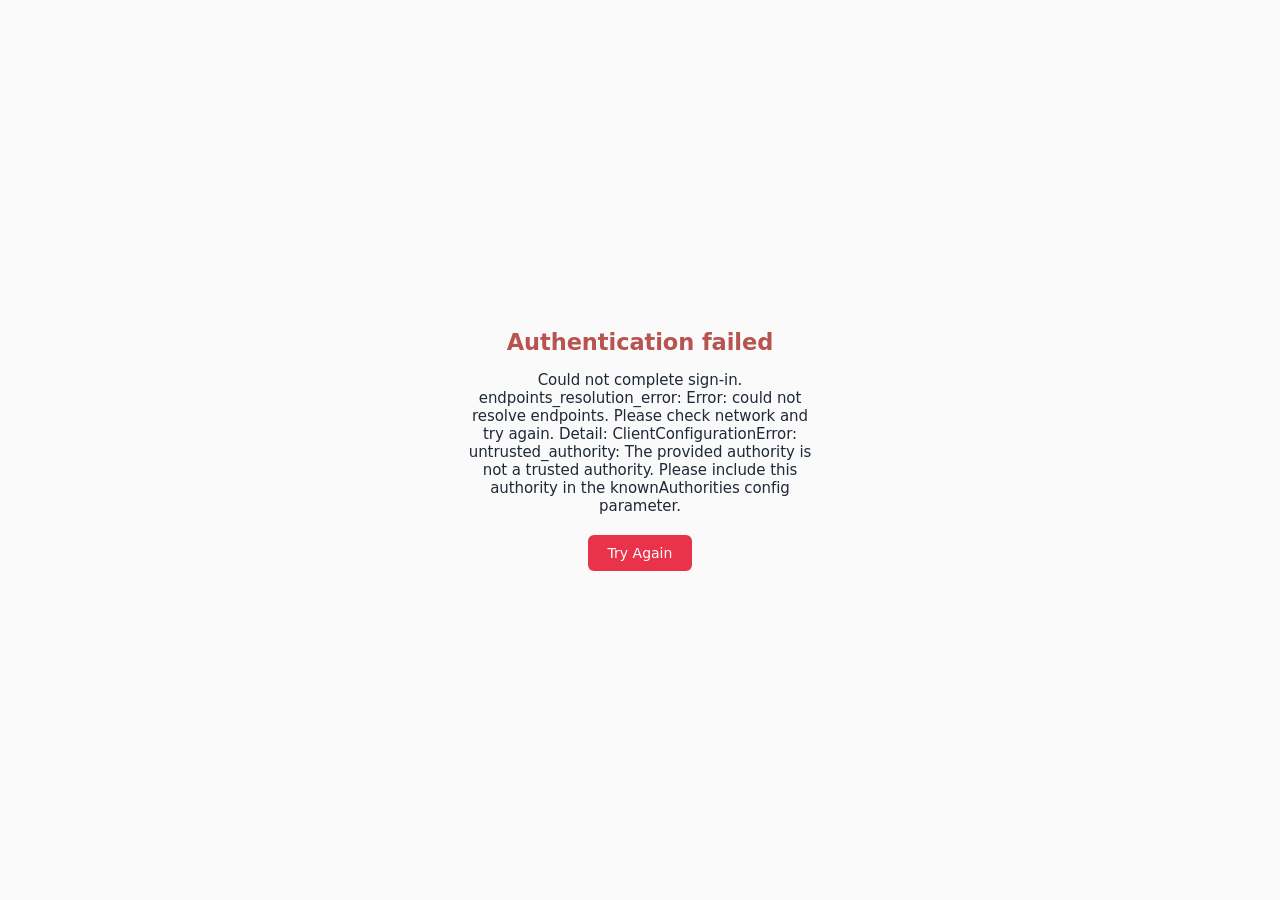
<file: heatmap.html>
<!DOCTYPE html>
<html lang="en">
<head>
  <meta http-equiv="Cache-Control" content="no-cache, no-store, must-revalidate"><meta http-equiv="Pragma" content="no-cache"><meta http-equiv="Expires" content="0">
  <link rel="icon" type="image/svg+xml" href="favicon.svg">
  <meta charset="UTF-8">
  <link rel="preconnect" href="https://fonts.googleapis.com">
  <link rel="preconnect" href="https://fonts.gstatic.com" crossorigin>
  <link href="https://fonts.googleapis.com/css2?family=Geist:wght@300;400;500;600;700&family=Geist+Mono:wght@400;500&display=swap" rel="stylesheet">
  <link rel="stylesheet" href="tokens.css">
  <script src="theme.js"></script>
  <meta name="viewport" content="width=device-width, initial-scale=1.0">
  <title>Portfolio Heatmap · Roadmap Builder</title>
  <link rel="icon" type="image/svg+xml" href='data:image/svg+xml,<svg xmlns=%22http://www.w3.org/2000/svg%22 viewBox=%220 0 100 100%22><rect width=%22100%22 height=%22100%22 rx=%2222%22 fill=%22%235E8A7B%22/><circle cx=%2228%22 cy=%2272%22 r=%2210%22 fill=%22white%22/><circle cx=%2252%22 cy=%2250%22 r=%2214%22 fill=%22white%22/><circle cx=%2278%22 cy=%2228%22 r=%228%22 fill=%22white%22/></svg>'>
  <link rel="preconnect" href="https://fonts.googleapis.com">
  <link rel="preconnect" href="https://fonts.gstatic.com" crossorigin>
  <link href="https://fonts.googleapis.com/css2?family=Geist:wght@400;500;600;700&family=Geist+Mono:wght@400;500;600&display=swap" rel="stylesheet">

<style>
/* ============================================================
   TIDELAND DESIGN TOKENS
   ============================================================ */
:root {
  --base-bg:       var(--bg-page);
  --primary:       var(--brand-primary);
  --primary-dark:  #2C4A52;
  --secondary:     #B5A491;
  --anchor:        #2C4A52;
  --highlight:     #C99B6B;
  --rag-red:       #9B4444;
  --text:          #1F2937;
  --text-muted:    #6B7280;
  --glass-bg-t:    rgba(255, 255, 252, 0.70);
  --glass-border-t:rgba(46, 74, 82, 0.10);
  --shadow-sm:     0 1px 3px rgba(44,74,82,0.08), 0 4px 12px rgba(44,74,82,0.06);
  --shadow-md:     0 2px 8px rgba(44,74,82,0.10), 0 8px 24px rgba(44,74,82,0.08);
  --shadow-lg:     0 4px 16px rgba(44,74,82,0.12), 0 16px 48px rgba(44,74,82,0.10);
  --radius-sm:     10px;
  --radius-md:     16px;
  --radius-lg:     20px;
  --radius-pill:   999px;
  --mono:          'Geist Mono', ui-monospace, monospace;
  --sans:          'Geist', -apple-system, sans-serif;
  --ease:          cubic-bezier(0.16, 1, 0.3, 1);
  --t-fast:        120ms;
  --t-base:        220ms;
  --t-slow:        380ms;
}

*, *::before, *::after { box-sizing: border-box; margin: 0; padding: 0; }

html { scroll-behavior: smooth; font-size: 15px; }

body {
  font-family: var(--sans);
  background: var(--base-bg);
  color: var(--text);
  min-height: 100vh;
  overflow-x: hidden;
  -webkit-font-smoothing: antialiased;
}

/* ============================================================
   SCHEMATIC BACKGROUND
   ============================================================ */
.schematic-bg {
  position: fixed;
  inset: 0;
  width: 100%; height: 100%;
  pointer-events: none;
  z-index: 0;
  opacity: 0.12;
  filter: blur(0.5px) saturate(0.8);
}

/* ============================================================
   DEPTH ORBS
   ============================================================ */
.depth-orbs {
  position: fixed;
  inset: 0;
  pointer-events: none;
  z-index: 0;
  overflow: hidden;
}
.depth-orb {
  position: absolute;
  border-radius: 50%;
  filter: blur(85px);
}
.depth-orb.o1 {
  width: 700px; height: 700px;
  top: -180px; left: -120px;
  background: radial-gradient(circle at 40% 40%, var(--brand-primary) 0%, transparent 70%);
  opacity: 0.22;
  animation: orbDrift1 100s ease-in-out infinite;
}
.depth-orb.o2 {
  width: 600px; height: 600px;
  bottom: -100px; right: -80px;
  background: radial-gradient(circle at 60% 60%, #B5A491 0%, transparent 70%);
  opacity: 0.20;
  animation: orbDrift2 120s ease-in-out infinite;
}
.depth-orb.o3 {
  width: 480px; height: 480px;
  top: 40%; left: 55%;
  background: radial-gradient(circle at 50% 50%, #C99B6B 0%, transparent 70%);
  opacity: 0.12;
  animation: orbDrift3 100s ease-in-out infinite;
}
@keyframes orbDrift1 {
  0%,100% { transform: translate(0,0) scale(1); }
  33%      { transform: translate(60px,-40px) scale(1.04); }
  66%      { transform: translate(-30px,50px) scale(0.97); }
}
@keyframes orbDrift2 {
  0%,100% { transform: translate(0,0) scale(1); }
  40%      { transform: translate(-50px,30px) scale(1.05); }
  70%      { transform: translate(40px,-20px) scale(0.96); }
}
@keyframes orbDrift3 {
  0%,100% { transform: translate(-50%,-50%) scale(1); }
  50%      { transform: translate(-52%,-48%) scale(1.06); }
}

/* ============================================================
   PAGE WRAPPER
   ============================================================ */
.page {
  position: relative;
  z-index: 1;
  max-width: 1280px;
  margin: 0 auto;
  padding: 0 24px 64px;
}

/* ============================================================
   TOP BAR
   ============================================================ */
.topbar {
  position: sticky;
  top: 0;
  z-index: 100;
  display: flex;
  align-items: center;
  gap: 10px;
  padding: 12px 0;
  background: rgba(250, 250, 250, 0.88);
  backdrop-filter: blur(16px) saturate(140%);
  -webkit-backdrop-filter: blur(16px) saturate(140%);
  border-bottom: 1px solid var(--glass-border-t);
  margin: 0 -24px;
  padding-left: 24px;
  padding-right: 24px;
}
.topbar-name {
  font-size: 15px;
  font-weight: 600;
  color: var(--text);
  flex: 1;
  min-width: 0;
  white-space: nowrap;
  overflow: hidden;
  text-overflow: ellipsis;
}
.topbar-meta {
  font-size: 12px;
  color: var(--text-muted);
  font-family: var(--mono);
  white-space: nowrap;
  flex-shrink: 0;
}
.topbar-actions {
  display: flex;
  align-items: center;
  gap: 6px;
  flex-shrink: 0;
}

/* ============================================================
   BUTTONS
   ============================================================ */
.btn {
  display: inline-flex;
  align-items: center;
  gap: 6px;
  padding: 7px 14px;
  border-radius: var(--radius-sm);
  font-size: 13px;
  font-weight: 500;
  font-family: var(--sans);
  cursor: pointer;
  border: 1px solid var(--glass-border-t);
  background: var(--glass-bg-t);
  backdrop-filter: blur(8px);
  -webkit-backdrop-filter: blur(8px);
  color: var(--text);
  text-decoration: none;
  transition: background var(--t-fast) var(--ease),
              border-color var(--t-fast) var(--ease),
              box-shadow var(--t-fast) var(--ease);
  white-space: nowrap;
}
.btn:hover {
  background: rgba(255,255,252,0.90);
  border-color: rgba(232,51,74,0.25);
  box-shadow: var(--shadow-sm);
}
.btn.primary {
  background: var(--brand-primary);
  color: #fff;
  border-color: transparent;
}
.btn.primary:hover {
  background: var(--brand-primary-hover);
  box-shadow: 0 4px 12px rgba(232,51,74,0.35);
}
.btn.ghost {
  background: transparent;
  border-color: transparent;
  color: var(--text-muted);
}
.btn.ghost:hover {
  background: rgba(232,51,74,0.08);
  color: var(--text);
}
.btn .icn { display: inline-flex; align-items: center; }

/* ============================================================
   SECTION HEAD
   ============================================================ */
.section-head {
  display: flex;
  align-items: baseline;
  gap: 16px;
  margin: 32px 0 16px;
}
.section-num {
  font-family: var(--mono);
  font-size: 12px;
  font-weight: 600;
  color: var(--primary);
  letter-spacing: 0.08em;
}
.section-title {
  font-size: 22px;
  font-weight: 700;
  color: var(--text);
}
.section-sub {
  font-size: 13px;
  color: var(--text-muted);
  margin-left: auto;
}

/* ============================================================
   HEATMAP
   ============================================================ */
.heatmap-wrap {
  position: relative;
  background: var(--glass-bg-t);
  border: 1px solid var(--glass-border-t);
  border-radius: var(--radius-lg);
  backdrop-filter: blur(22px) saturate(160%);
  -webkit-backdrop-filter: blur(22px) saturate(160%);
  box-shadow: var(--shadow-md);
  padding: 32px 28px 24px;
}
.heatmap-scroll {
  overflow-x: auto;
  overflow-y: hidden;
  -webkit-overflow-scrolling: touch;
}
.heatmap-frame {
  display: grid;
  grid-template-columns: 124px 1fr;
  grid-template-rows: 1fr 56px;
  gap: 0;
  min-width: 760px;
  height: 600px;
}
.heatmap-axis-y {
  position: relative;
  border-right: 1px dashed rgba(46,74,82,0.18);
  padding-right: 10px;
}
.heatmap-axis-x {
  grid-column: 2;
  grid-row: 2;
  display: grid;
  grid-template-columns: repeat(5, 1fr);
  border-top: 1px dashed rgba(46,74,82,0.18);
  padding-top: 10px;
}
.heatmap-axis-x .x-tick {
  text-align: center;
  font-size: 11px;
  color: var(--text-muted);
  font-family: var(--mono);
  padding: 0 6px;
  line-height: 1.35;
}
.heatmap-axis-x .x-num {
  font-weight: 600;
  color: var(--anchor);
  font-size: 12px;
  display: block;
  margin-bottom: 2px;
}
.heatmap-grid {
  position: relative;
  grid-column: 2;
  grid-row: 1;
  height: 100%;
}
/* Bands behind grid */
.heatmap-band {
  position: absolute;
  left: 0; right: 0;
  pointer-events: none;
  z-index: 0;
}
.heatmap-band.deploy   { top: 0;          height: 33.333%; background: rgba(44,74,82,0.10); }
.heatmap-band.develop  { top: 33.333%;    height: 33.333%; background: rgba(232,51,74,0.10); }
.heatmap-band.research { top: 66.667%;    height: 33.333%; background: rgba(181,164,145,0.14); }

/* Band labels in Y axis area — placed at left edge, ticks at right */
.y-band {
  position: absolute;
  left: 0;
  width: 88px;
  text-align: left;
  font-family: var(--mono);
  font-size: 10px;
  font-weight: 600;
  letter-spacing: 0.08em;
  text-transform: uppercase;
  line-height: 1.3;
  white-space: nowrap;
  transform: translateY(-50%);
}
.y-band .y-band-name { display: block; }
.y-band .y-band-trls { color: var(--text-muted); font-size: 9.5px; margin-top: 2px; }
.y-band.deploy   { top: 16.67%; color: var(--anchor); }
.y-band.develop  { top: 50%;    color: var(--primary); }
.y-band.research { top: 83.33%; color: var(--secondary); }

/* TRL ticks 1..9 */
.y-tick {
  position: absolute;
  right: 4px;
  font-size: 11px;
  font-family: var(--mono);
  color: var(--text-muted);
  transform: translateY(-50%);
  font-weight: 600;
}

/* Cell mesh — subtle grid */
.heatmap-mesh {
  position: absolute;
  inset: 0;
  pointer-events: none;
  z-index: 1;
  background-image:
    linear-gradient(to right,  rgba(46,74,82,0.07) 1px, transparent 1px),
    linear-gradient(to bottom, rgba(46,74,82,0.07) 1px, transparent 1px);
  background-size: 20% 11.111%;
  background-position: 0 0;
}
.heatmap-mesh::after {
  /* outer border */
  content: '';
  position: absolute;
  inset: 0;
  border: 1px solid rgba(46,74,82,0.18);
  border-radius: 6px;
}

/* Dot */
.heatmap-dot {
  position: absolute;
  border-radius: 50%;
  border: 2px solid var(--anchor);
  box-shadow: 0 4px 12px rgba(44,74,82,0.25);
  display: flex;
  align-items: center;
  justify-content: center;
  font-weight: 700;
  font-family: var(--mono);
  color: #fff;
  text-shadow: 0 1px 2px rgba(0,0,0,0.35);
  cursor: pointer;
  z-index: 5;
  user-select: none;
  transform: translate(-50%, -50%);
  transition: transform var(--t-fast) var(--ease),
              box-shadow var(--t-fast) var(--ease);
}
.heatmap-dot:hover,
.heatmap-dot.active {
  transform: translate(-50%, -50%) scale(1.06);
  box-shadow: 0 8px 24px rgba(44,74,82,0.40);
  z-index: 100;
}
.heatmap-dot.drag {
  transition: none;
  cursor: grabbing;
  box-shadow: 0 12px 28px rgba(44,74,82,0.45);
}
.heatmap-dot.rag-g { background: var(--primary); }
.heatmap-dot.rag-a { background: var(--highlight); }
.heatmap-dot.rag-r { background: var(--rag-red); }

.heatmap-dot-label {
  position: absolute;
  left: 50%;
  top: calc(100% + 6px);
  transform: translateX(-50%);
  text-align: center;
  pointer-events: none;
  white-space: nowrap;
  font-size: 12px;
  font-weight: 600;
  color: var(--text);
  text-shadow: 0 1px 0 rgba(250,250,250,0.85);
  max-width: 160px;
  overflow: hidden;
  text-overflow: ellipsis;
}
.heatmap-dot-owner {
  display: block;
  font-size: 10px;
  font-weight: 500;
  color: var(--text-muted);
  margin-top: 1px;
  font-family: var(--mono);
}

/* Tooltip */
.heatmap-tooltip {
  position: absolute;
  z-index: 200;
  min-width: 220px;
  max-width: 280px;
  padding: 12px 14px;
  background: rgba(255,255,252,0.96);
  border: 1px solid rgba(232,51,74,0.30);
  border-radius: var(--radius-md);
  box-shadow: var(--shadow-lg);
  backdrop-filter: blur(20px) saturate(160%);
  -webkit-backdrop-filter: blur(20px) saturate(160%);
  pointer-events: none;
  opacity: 0;
  transform: translate(-50%, -100%) translateY(-10px);
  transition: opacity var(--t-fast) var(--ease);
  font-size: 12px;
  line-height: 1.5;
}
.heatmap-tooltip.show { opacity: 1; }
.heatmap-tooltip .tt-name { font-size: 14px; font-weight: 700; color: var(--text); margin-bottom: 6px; }
.heatmap-tooltip .tt-row  { color: var(--text-muted); }
.heatmap-tooltip .tt-row strong { color: var(--text); font-weight: 600; }
.heatmap-tooltip .tt-rag {
  display: inline-block;
  width: 8px; height: 8px;
  border-radius: 50%;
  margin-right: 5px;
  vertical-align: 1px;
}
.heatmap-tooltip .tt-rag.g { background: var(--primary); }
.heatmap-tooltip .tt-rag.a { background: var(--highlight); }
.heatmap-tooltip .tt-rag.r { background: var(--rag-red); }
.heatmap-tooltip .tt-hint {
  margin-top: 8px;
  font-family: var(--mono);
  font-size: 10px;
  color: var(--primary);
  letter-spacing: 0.04em;
  text-transform: uppercase;
}

/* Legend */
.heatmap-legend {
  display: grid;
  grid-template-columns: repeat(auto-fit, minmax(180px, 1fr));
  gap: 14px 22px;
  margin-top: 22px;
  padding: 16px 18px;
  background: rgba(250,250,250,0.55);
  border: 1px solid var(--glass-border-t);
  border-radius: var(--radius-md);
  font-size: 12px;
  color: var(--text-muted);
}
.heatmap-legend h4 {
  font-size: 10.5px;
  letter-spacing: 0.08em;
  text-transform: uppercase;
  color: var(--anchor);
  font-family: var(--mono);
  margin-bottom: 7px;
}
.legend-row { display: flex; align-items: center; gap: 8px; margin-bottom: 4px; }
.legend-swatch {
  width: 14px; height: 14px;
  border-radius: 50%;
  border: 1.5px solid var(--anchor);
  flex-shrink: 0;
}
.legend-swatch.g { background: var(--primary); }
.legend-swatch.a { background: var(--highlight); }
.legend-swatch.r { background: var(--rag-red); }
.legend-band {
  width: 24px; height: 12px;
  border-radius: 3px;
  flex-shrink: 0;
}
.legend-band.deploy   { background: rgba(44,74,82,0.30); }
.legend-band.develop  { background: rgba(232,51,74,0.30); }
.legend-band.research { background: rgba(181,164,145,0.45); }
.legend-size-demo {
  display: flex; align-items: center; gap: 4px;
}
.legend-size-demo .dot-sm,
.legend-size-demo .dot-md,
.legend-size-demo .dot-lg {
  border-radius: 50%;
  background: var(--text-muted);
  flex-shrink: 0;
}
.legend-size-demo .dot-sm { width: 8px;  height: 8px; }
.legend-size-demo .dot-md { width: 13px; height: 13px; }
.legend-size-demo .dot-lg { width: 18px; height: 18px; }

/* Bench (not yet assessed) */
.heatmap-bench {
  margin-top: 24px;
  padding: 16px 18px;
  background: rgba(181,164,145,0.10);
  border: 1px dashed rgba(46,74,82,0.20);
  border-radius: var(--radius-md);
}
.bench-label {
  font-family: var(--mono);
  font-size: 11px;
  letter-spacing: 0.08em;
  text-transform: uppercase;
  color: var(--text-muted);
  margin-bottom: 10px;
}
.bench-list {
  display: flex;
  flex-wrap: wrap;
  gap: 10px;
}
.bench-chip {
  display: inline-flex;
  align-items: center;
  gap: 8px;
  padding: 6px 12px 6px 8px;
  background: var(--glass-bg-t);
  border: 1px solid var(--glass-border-t);
  border-radius: var(--radius-pill);
  font-size: 12px;
  color: var(--text);
  cursor: pointer;
  transition: background var(--t-fast), border-color var(--t-fast);
}
.bench-chip:hover { background: rgba(255,255,252,0.95); border-color: rgba(232,51,74,0.35); }
.bench-chip-dot {
  width: 10px; height: 10px;
  border-radius: 50%;
  border: 1.5px solid var(--anchor);
}
.bench-chip-dot.g { background: var(--primary); }
.bench-chip-dot.a { background: var(--highlight); }
.bench-chip-dot.r { background: var(--rag-red); }

/* Empty state */
.empty-state {
  text-align: center;
  padding: 80px 24px;
  background: var(--glass-bg-t);
  border: 1px solid var(--glass-border-t);
  border-radius: var(--radius-lg);
  backdrop-filter: blur(22px) saturate(160%);
  -webkit-backdrop-filter: blur(22px) saturate(160%);
  box-shadow: var(--shadow-md);
}
.empty-state h2 { font-size: 22px; color: var(--text); margin-bottom: 10px; }
.empty-state p  { font-size: 14px; color: var(--text-muted); margin-bottom: 24px; }

/* Footer */
.foot {
  margin-top: 64px;
  padding: 20px 24px;
  border-radius: var(--radius-md);
  background: var(--glass-bg-t);
  border: 1px solid var(--glass-border-t);
  display: flex;
  justify-content: space-between;
  align-items: center;
  gap: 16px;
  font-size: 12px;
  color: var(--text-muted);
  font-family: var(--mono);
}

/* Toast */
.toast-container {
  position: fixed; bottom: 28px; right: 28px; z-index: 9999;
  display: flex; flex-direction: column; gap: 10px; pointer-events: none;
}
.toast {
  display: flex; align-items: flex-start; gap: 10px;
  padding: 13px 16px; border-radius: 14px;
  min-width: 240px; max-width: 380px;
  background: rgba(31,41,55,0.94);
  backdrop-filter: blur(20px) saturate(160%);
  -webkit-backdrop-filter: blur(20px) saturate(160%);
  border: 1px solid rgba(255,255,255,0.10);
  box-shadow: 0 8px 32px rgba(0,0,0,0.32);
  color: #fff; font-size: 13.5px; pointer-events: auto;
  position: relative; overflow: hidden;
  animation: toastIn var(--t-base) var(--ease) forwards;
}
.toast.out { animation: toastOut var(--t-base) var(--ease) forwards; }
@keyframes toastIn  { from { opacity:0; transform:translateY(12px) scale(0.96); } to { opacity:1; transform:none; } }
@keyframes toastOut { from { opacity:1; transform:none; } to { opacity:0; transform:translateY(8px) scale(0.97); } }
.toast-icon { flex-shrink:0; opacity:0.85; }
.toast-msg  { flex:1; line-height:1.45; color:#fff; }

/* Rise animation */
.rise { opacity:0; transform:translateY(14px); animation:rise var(--t-slow) var(--ease) forwards; }
.d1 { animation-delay: 60ms; }
.d2 { animation-delay:120ms; }
@keyframes rise { to { opacity:1; transform:none; } }

/* Not found */
.notfound { text-align: center; padding: 80px 24px; color: var(--text-muted); }
.notfound h2 { font-size: 22px; color: var(--text); margin-bottom: 12px; }
.notfound a  { color: var(--primary); text-decoration: none; font-weight: 500; }

/* ============================================================
   RESPONSIVE
   ============================================================ */
@media (max-width: 768px) {
  .page { padding: 0 16px 48px; }
  .topbar { margin: 0 -16px; padding-left: 16px; padding-right: 16px; }
  .topbar-meta { display: none; }
  .heatmap-frame { min-width: 640px; }
  .topbar-actions .btn span:not(.icn) { display: none; }
}

/* ---- POLISH C3 ---- */
/* Slim sage scrollbar */
::-webkit-scrollbar { width: 5px; height: 5px; }
::-webkit-scrollbar-track { background: transparent; }
::-webkit-scrollbar-thumb { background: rgba(232,51,74,0.38); border-radius: 99px; }
::-webkit-scrollbar-thumb:hover { background: rgba(232,51,74,0.58); }
* { scrollbar-width: thin; scrollbar-color: rgba(232,51,74,0.38) transparent; }

/* Topbar button height */
.topbar .btn, .topbar button.btn, .topbar a.btn { min-height: 36px; }

@media (max-width: 768px) {
  .topbar { flex-wrap: wrap; gap: 6px; padding: 10px 14px; }
  .topbar-actions { flex-wrap: wrap; gap: 6px; }
  .heatmap-wrap { overflow-x: auto; min-width: 0; }
  .heatmap-inner { min-width: 640px; }
  .page { padding: 16px 10px 40px; }
}

/* ---- SECURITY FOOTER NOTICE ---- */
.sec-footer-notice {
  display: flex;
  align-items: center;
  gap: 7px;
  font-size: 11px;
  letter-spacing: 0.02em;
  color: var(--secondary, #B5A491);
  margin-top: 8px;
  padding-top: 8px;
  border-top: 1px solid rgba(181,164,145,0.25);
}
/* ---- END SECURITY FOOTER NOTICE ---- */
</style>
  <script src="./auth.js"></script>
  <script src="./auth-guard.js"></script>
</head>

<body>
<div id="auth-loading" style="position:fixed;inset:0;background:var(--bg-page);z-index:99999;display:flex;align-items:center;justify-content:center;font-family:system-ui,-apple-system,sans-serif;">
  <div style="text-align:center;color:#6B7280;">
    <div style="width:32px;height:32px;border:3px solid #E5E7EB;border-top-color:var(--brand-primary);border-radius:50%;animation:authspin 0.8s linear infinite;margin:0 auto 16px;"></div>
    <div>Signing you in…</div>
  </div>
</div>
<style>@keyframes authspin{to{transform:rotate(360deg);}}</style>


<!-- Schematic SVG backdrop (Tideland — sage strokes) -->
<svg class="schematic-bg" viewBox="0 0 1920 1200" preserveAspectRatio="xMidYMid slice" xmlns="http://www.w3.org/2000/svg" aria-hidden="true">
  <defs>
    <linearGradient id="sg-grad" x1="0" y1="0" x2="1" y2="1">
      <stop offset="0%" stop-color="var(--brand-primary)"/>
      <stop offset="100%" stop-color="#2C4A52"/>
    </linearGradient>
  </defs>
  <g stroke="var(--brand-primary)" fill="none" stroke-linecap="round" stroke-linejoin="round">
    <!-- Grid frame (matrix abstraction) -->
    <rect x="120" y="80" width="700" height="420" rx="6" stroke-width="1.2" opacity="0.40"/>
    <g opacity="0.32" stroke-width="0.8">
      <line x1="260" y1="80"  x2="260" y2="500"/>
      <line x1="400" y1="80"  x2="400" y2="500"/>
      <line x1="540" y1="80"  x2="540" y2="500"/>
      <line x1="680" y1="80"  x2="680" y2="500"/>
      <line x1="120" y1="160" x2="820" y2="160"/>
      <line x1="120" y1="240" x2="820" y2="240"/>
      <line x1="120" y1="320" x2="820" y2="320"/>
      <line x1="120" y1="400" x2="820" y2="400"/>
    </g>
    <!-- Scatter dots -->
    <g fill="var(--brand-primary)" opacity="0.55">
      <circle cx="220" cy="430" r="9"/>
      <circle cx="350" cy="350" r="12"/>
      <circle cx="490" cy="260" r="8"/>
      <circle cx="600" cy="190" r="14"/>
      <circle cx="730" cy="130" r="10"/>
    </g>
    <!-- Crosshairs -->
    <g opacity="0.30" stroke-width="0.8">
      <g transform="translate(1400,200)">
        <line x1="-8" y1="0" x2="8" y2="0"/>
        <line x1="0" y1="-8" x2="0" y2="8"/>
        <circle r="11" fill="none" stroke-width="0.6"/>
      </g>
      <g transform="translate(1620,460)">
        <line x1="-6" y1="0" x2="6" y2="0"/>
        <line x1="0" y1="-6" x2="0" y2="6"/>
      </g>
      <g transform="translate(960,920)">
        <line x1="-6" y1="0" x2="6" y2="0"/>
        <line x1="0" y1="-6" x2="0" y2="6"/>
      </g>
    </g>
    <path d="M 880 260 H 1860" stroke-width="0.8" opacity="0.16" stroke-dasharray="4 8"/>
    <path d="M 880 400 H 1860" stroke-width="0.8" opacity="0.13" stroke-dasharray="4 8"/>
    <text x="128" y="74" font-size="8.5" font-family="ui-monospace,monospace" fill="var(--brand-primary)" stroke="none" opacity="0.40">SCH-004 · TRL × COMM · REV 1.0</text>
    <text x="1852" y="1182" font-size="8.5" text-anchor="end" font-family="ui-monospace,monospace" fill="var(--brand-primary)" stroke="none" opacity="0.35">SHEET 1/1</text>
  </g>
</svg>

<!-- Depth orbs -->
<div class="depth-orbs">
  <div class="depth-orb o1"></div>
  <div class="depth-orb o2"></div>
  <div class="depth-orb o3"></div>
</div>

<div class="page">
  <header id="app-header" style="height:56px;background:var(--bg-canvas);border-bottom:1px solid var(--border-default);padding:0 24px;display:flex;align-items:center;justify-content:space-between;position:sticky;top:0;z-index:100;box-shadow:var(--shadow-sm);">
  <div style="display:flex;align-items:center;gap:0;flex-shrink:0;">
    <span style="font-weight:700;font-size:15px;letter-spacing:0.08em;color:var(--fg-primary);font-family:'Geist',sans-serif;">ETTIKSOFT</span>
    <span style="color:var(--fg-muted);margin:0 6px;font-weight:300;">&middot;</span>
    <span style="font-weight:400;font-size:15px;color:var(--fg-secondary);">Portfolio</span>
  </div>
  <nav style="display:flex;align-items:center;height:56px;">
    <a href="dashboard.html" data-tab="overview" style="height:56px;padding:0 16px;font-size:14px;font-weight:500;color:var(--fg-secondary);border-bottom:2px solid transparent;display:inline-flex;align-items:center;text-decoration:none;transition:all 150ms ease;font-family:'Geist',sans-serif;" onmouseover="if(this.getAttribute('data-active')!='1'){this.style.color='var(--fg-primary)';}" onmouseout="if(this.getAttribute('data-active')!='1'){this.style.color='var(--fg-secondary)';}">Overview</a>
    <a href="product.html" data-tab="products" style="height:56px;padding:0 16px;font-size:14px;font-weight:500;color:var(--fg-secondary);border-bottom:2px solid transparent;display:inline-flex;align-items:center;text-decoration:none;transition:all 150ms ease;font-family:'Geist',sans-serif;" onmouseover="if(this.getAttribute('data-active')!='1'){this.style.color='var(--fg-primary)';}" onmouseout="if(this.getAttribute('data-active')!='1'){this.style.color='var(--fg-secondary)';}">Products</a>
    <a href="deck.html" data-tab="deck" style="height:56px;padding:0 16px;font-size:14px;font-weight:500;color:var(--fg-secondary);border-bottom:2px solid transparent;display:inline-flex;align-items:center;text-decoration:none;transition:all 150ms ease;font-family:'Geist',sans-serif;" onmouseover="if(this.getAttribute('data-active')!='1'){this.style.color='var(--fg-primary)';}" onmouseout="if(this.getAttribute('data-active')!='1'){this.style.color='var(--fg-secondary)';}">Deck</a>
  </nav>
  <div style="display:flex;align-items:center;gap:8px;flex-shrink:0;">
    <button title="Export data" onclick="if(typeof exportData==='function')exportData();" style="width:32px;height:32px;border-radius:6px;border:1px solid var(--border-default);background:transparent;cursor:pointer;font-size:15px;color:var(--fg-secondary);display:inline-flex;align-items:center;justify-content:center;transition:background 150ms ease,color 150ms ease;flex-shrink:0;">&#8595;</button>
    <button title="Import data" onclick="if(typeof importData==='function')importData();" style="width:32px;height:32px;border-radius:6px;border:1px solid var(--border-default);background:transparent;cursor:pointer;font-size:15px;color:var(--fg-secondary);display:inline-flex;align-items:center;justify-content:center;transition:background 150ms ease,color 150ms ease;flex-shrink:0;">&#8593;</button>
    <button title="Help" onclick="if(typeof toggleHelp==='function')toggleHelp();" style="width:32px;height:32px;border-radius:6px;border:1px solid var(--border-default);background:transparent;cursor:pointer;font-size:15px;color:var(--fg-secondary);display:inline-flex;align-items:center;justify-content:center;transition:background 150ms ease,color 150ms ease;flex-shrink:0;">?</button>
    <div style="width:1px;height:20px;background:var(--border-default);margin:0 4px;"></div>
    <span id="header-username" style="font-size:13px;color:var(--fg-secondary);font-family:'Geist',sans-serif;"></span>
    <a id="header-signout" href="#" style="font-size:12px;color:var(--fg-muted);text-decoration:none;font-family:'Geist',sans-serif;" onmouseover="this.style.color='var(--fg-secondary)';" onmouseout="this.style.color='var(--fg-muted)';">Sign out</a>
  </div>
</header>

  <div id="page-content"></div>

  <footer class="foot">
    <div>Portfolio · Heatmap</div>
    <div id="foot-meta">v1.0</div>
          <div class="sec-footer-notice"><svg viewBox="0 0 16 16" fill="none" stroke="currentColor" stroke-width="1.6" stroke-linecap="round" stroke-linejoin="round" width="13" height="13" style="flex-shrink:0;opacity:0.7"><path d="M8 1.5L2 4v4c0 3.534 2.507 6.837 6 7.6C11.493 14.837 14 11.534 14 8V4L8 1.5z"/></svg>ETTIKSOFT internal &nbsp;·&nbsp; Data stays in your browser &nbsp;·&nbsp; No customer-confidential information</div>
  <button id="auth-logout-btn" style="background:none;border:none;cursor:pointer;font-size:11px;color:var(--text-muted,#6B7280);padding:0;margin-left:12px;text-decoration:underline;">Sign out</button>
  </footer>
</div>

<script>
/* ============================================================
   STORAGE & UTILITIES
   ============================================================ */
const STORAGE_KEY = 'roadmap-builder.portfolios';

/* ============================================================
   DEMO BOOTSTRAP — seeds ETTIKSOFT data if localStorage is empty
   Runs before migration; never overwrites existing user data.
   ============================================================ */
(function bootstrap() {
  try {
    var _key = 'roadmap-builder.portfolios';
    var _raw = localStorage.getItem(_key);
    var _existing = [];
    try { _existing = JSON.parse(_raw || '[]'); } catch(e) {}
    if (!Array.isArray(_existing) || _existing.length === 0) {
      var _demo = {"id":"ettiksoft-001","name":"ETTIKSOFT Product Portfolio","isSnapshot":false,"snapshotDate":null,"createdAt":"2026-01-15T09:00:00.000Z","updatedAt":"2026-01-15T09:00:00.000Z","lastEditedBy":"me","strategicContext":{"masthead":{"company":"ETTIKSOFT","tagline":"Security · Connectivity · Autonomy","date":"2026-05-11","version":"2.0"},"hero":{"eyebrow":"Q2 2026 Product Roadmap","headline":"From prototype to production — ship security that scales","accentWord":"security","lede":"Three flagship products moving from lab to market this year. Hardware certification on track, cloud platform in beta, autonomous pen-test in concept."},"kpis":[{"value":"TRL 9","label":"HSM target by Q4","subscript":""},{"value":"3","label":"Products in portfolio","subscript":""},{"value":"£2.4M","label":"Pipeline value","subscript":"committed"}],"bets":[{"verb":"Certify","headline":"HSM for automotive market","lede":"ISO 21434 and UNECE R155 clearance unlocks Tier-1 pipeline worth £1.8M.","priority":"high"},{"verb":"Scale","headline":"CYPHERA to 50 enterprise tenants","lede":"Move from 3 pilot customers to 50 paying accounts by end of year.","priority":"high"},{"verb":"Validate","headline":"AUTOPENTRIX market fit","lede":"Three paid POCs with MSSP partners to confirm ICP before Series A.","priority":"medium"}],"actions":[{"text":"Complete HSM FIPS 140-3 Level 3 lab testing","owner":"HW Eng","due":"2026-06-30","priority":"high"},{"text":"Onboard 5 new CYPHERA design-partners","owner":"Sales","due":"2026-07-15","priority":"high"},{"text":"Kick off AUTOPENTRIX POC #1 with RedTeam Inc","owner":"BD","due":"2026-06-01","priority":"medium"}],"quarters":[{"label":"Q2 2026","theme":"Certify & Validate","milestones":"HSM lab cert complete · CYPHERA 10 tenants · AUTOPENTRIX POC #1"},{"label":"Q3 2026","theme":"Scale & Harden","milestones":"HSM first Tier-1 shipment · CYPHERA 30 tenants · AUTOPENTRIX POC #2-3"},{"label":"Q4 2026","theme":"Launch & Grow","milestones":"HSM ISO 21434 certified · CYPHERA 50 tenants · AUTOPENTRIX GA decision"}],"decisions":[{"decision":"AUTOPENTRIX build-vs-buy for LLM reasoning layer","status":"Open","owner":"CTO","deadline":"2026-06-15"}],"risks":[{"risk":"HSM silicon supply chain delay (14-week lead time)","likelihood":"Medium","impact":"High","mitigation":"Dual-source arrangement with two foundries in negotiation."},{"risk":"CYPHERA EU data residency compliance gap","likelihood":"Low","impact":"Medium","mitigation":"Legal review in progress; EU region deployment planned Q3."}]},"products":[{"id":"prod-hsm-001","type":"hardware","identity":{"name":"HSM Security Module","owner":"Dr. Priya Nair","oneLiner":"Automotive-grade hardware security module for key management and secure boot.","vision":"Become the de facto HSM for connected vehicles across EU Tier-1 suppliers by 2028.","currentCustomers":"Pilot with AutoSec GmbH (3 units on test bench); letter of intent from VehicleCorp."},"technologyReadiness":{"trl":4,"evidence":"Functional prototype validated in lab environment. FIPS 140-3 Level 3 pre-assessment passed.","targetTrl":9,"targetDate":"2026-12-31"},"maturity":{"level":3,"evidence":"Prototype manufacturing process defined. First article inspection complete on 10 units."},"commercializationStage":2,"businessStage":"Pre-GA","investment":{"fteCount":6,"budgetTier":"L","capacityNotes":"4 HW engineers, 1 firmware, 1 certification specialist. £380K allocated Q2-Q4."},"rag":{"status":"A","reasoning":"Silicon supply chain risk flagged. Dual-source negotiations ongoing; fallback adds 6-week delay."},"nextMilestone":{"description":"FIPS 140-3 Level 3 lab test completion and certification submission","targetDate":"2026-06-30","owner":"Dr. Priya Nair"},"compliance":{"iso21434":"in_progress","aisXXX":"not_started","uneceR155":"in_progress","certIn":"n/a","iso27001":"aligned","tisax":"not_started","custom":[{"name":"FIPS 140-3 Level 3","state":"in_progress"},{"name":"Common Criteria EAL4+","state":"not_started"}]},"customerEvidence":[{"name":"AutoSec GmbH","type":"pilot","since":"2026-02-01","notes":"3-unit lab evaluation, positive feedback on integration API."},{"name":"VehicleCorp","type":"prospect","since":"2026-04-10","notes":"LOI signed; conditional on FIPS cert."}],"productRisks":[{"risk":"Silicon supply chain delay (14-week lead time)","likelihood":"M","impact":"H","mitigation":"Dual-source arrangement in negotiation."}],"productRoadmap":[{"title":"FIPS 140-3 lab cert","targetDate":"2026-06-30","status":"In progress"},{"title":"ISO 21434 audit","targetDate":"2026-09-30","status":"Planned"},{"title":"First Tier-1 shipment (AutoSec)","targetDate":"2026-10-15","status":"Planned"}],"createdAt":"2026-01-15T09:00:00.000Z","updatedAt":"2026-01-15T09:00:00.000Z","lastEditedBy":"me"},{"id":"prod-cyphera-001","type":"software","identity":{"name":"CYPHERA","owner":"James Okafor","oneLiner":"Cloud-native cryptographic key lifecycle management platform for enterprise.","vision":"The Stripe of cryptographic infrastructure — so simple any developer can secure their stack.","currentCustomers":"FinTrust Ltd (paying), SecureLogix (paying), DataVault Co (pilot). 3 total customers."},"technologyReadiness":{"trl":6,"evidence":"System prototype demonstrated in operational environment. 99.95% uptime over 90-day pilot.","targetTrl":8,"targetDate":"2026-09-30"},"maturity":{"level":3,"evidence":"Limited production deployment with 3 customers. SLAs met. On-call runbook established."},"commercializationStage":4,"businessStage":"Beta","investment":{"fteCount":8,"budgetTier":"L","capacityNotes":"5 engineers, 2 DevOps, 1 PM. AWS credits + £520K cash budget for FY2026."},"rag":{"status":"G","reasoning":"Ahead of customer acquisition target. EU data residency gap is low risk given Q3 timeline."},"nextMilestone":{"description":"Onboard 5 new design-partner customers to reach 10-tenant milestone","targetDate":"2026-07-15","owner":"James Okafor"},"compliance":{"iso21434":"n/a","aisXXX":"n/a","uneceR155":"n/a","certIn":"in_progress","iso27001":"certified","tisax":"n/a","custom":[{"name":"SOC 2 Type II","state":"in_progress"},{"name":"GDPR Article 32","state":"aligned"}]},"customerEvidence":[{"name":"FinTrust Ltd","type":"paid","since":"2026-01-01","notes":"Flagship customer. Full KMS workload migrated. NPS 72."},{"name":"SecureLogix","type":"paid","since":"2026-03-01","notes":"Certificate automation use case."},{"name":"DataVault Co","type":"pilot","since":"2026-04-15","notes":"Evaluating for 50K key/month workload."}],"productRisks":[{"risk":"EU data residency compliance gap","likelihood":"L","impact":"M","mitigation":"EU region deployment planned Q3 2026."}],"productRoadmap":[{"title":"10-tenant milestone","targetDate":"2026-07-15","status":"In progress"},{"title":"EU region deployment","targetDate":"2026-09-01","status":"Planned"},{"title":"SOC 2 Type II audit","targetDate":"2026-10-31","status":"Planned"},{"title":"50-tenant GA","targetDate":"2026-12-31","status":"Planned"}],"createdAt":"2026-01-15T09:00:00.000Z","updatedAt":"2026-01-15T09:00:00.000Z","lastEditedBy":"me"},{"id":"prod-autopentrix-001","type":"software","identity":{"name":"AUTOPENTRIX","owner":"Selin Çelik","oneLiner":"LLM-powered autonomous penetration testing platform for continuous red-team coverage.","vision":"Every company gets Fortune-500 red-team quality — automated, continuous, affordable.","currentCustomers":"No paying customers yet. Three MSSP partners in POC discussions."},"technologyReadiness":{"trl":5,"evidence":"Technology validated in relevant environment. Internal red-team CTF scored 68% find rate vs human team.","targetTrl":7,"targetDate":"2026-12-31"},"maturity":{"level":1,"evidence":"Concept-stage OperationalReadiness. Single-tenant prototype only; no multi-tenant or SLA capability yet."},"commercializationStage":1,"businessStage":"Concept","investment":{"fteCount":3,"budgetTier":"S","capacityNotes":"2 ML engineers, 1 security researcher. £95K seed allocation. LLM API costs ~£8K/month at current scale."},"rag":{"status":"A","reasoning":"ICP not yet confirmed. POC pipeline dependent on MSSP relationship that is early-stage."},"nextMilestone":{"description":"First paid POC with RedTeam Inc MSSP partner (scope defined, contract pending)","targetDate":"2026-06-01","owner":"Selin Çelik"},"compliance":{"iso21434":"n/a","aisXXX":"not_started","uneceR155":"n/a","certIn":"n/a","iso27001":"not_started","tisax":"n/a","custom":[]},"customerEvidence":[],"productRisks":[{"risk":"LLM reasoning quality insufficient for complex targets","likelihood":"M","impact":"H","mitigation":"Fine-tuning pipeline in progress; fallback to human-in-loop for complex scopes."},{"risk":"Legal liability for autonomous exploitation actions","likelihood":"L","impact":"H","mitigation":"Scope-limiting architecture (no destructive payloads); legal review Q2."}],"productRoadmap":[{"title":"POC #1 with RedTeam Inc","targetDate":"2026-06-01","status":"Planned"},{"title":"Multi-tenant architecture","targetDate":"2026-09-30","status":"Planned"},{"title":"POC #2 and #3","targetDate":"2026-09-30","status":"Planned"}],"createdAt":"2026-01-15T09:00:00.000Z","updatedAt":"2026-01-15T09:00:00.000Z","lastEditedBy":"me"}]};
      localStorage.setItem(_key, JSON.stringify([_demo]));
    }
  } catch(e) {}
})();

function loadPortfolios() {
  try { return JSON.parse(localStorage.getItem(STORAGE_KEY) || '[]'); }
  catch(e) { return []; }
}
function esc(s) {
  const d = document.createElement('div');
  d.textContent = s == null ? '' : String(s);
  return d.innerHTML;
}
function fmtDate(iso) {
  if (!iso) return '—';
  try { return new Date(iso).toLocaleDateString(undefined, { day:'numeric', month:'short', year:'numeric' }); }
  catch(e) { return iso; }
}
function fmtRelative(iso) {
  if (!iso) return '';
  const diff = Date.now() - new Date(iso).getTime();
  const mins = Math.floor(diff / 60000);
  if (mins < 1) return 'just now';
  if (mins < 60) return `${mins}m ago`;
  const hrs = Math.floor(mins / 60);
  if (hrs < 24) return `${hrs}h ago`;
  const days = Math.floor(hrs / 24);
  if (days < 7) return `${days}d ago`;
  return fmtDate(iso);
}

/* ============================================================
   TRL HELPERS
   ============================================================ */
const STAGE_NAMES = ['', 'Identification', 'Planning', 'Design', 'Build & Test', 'Sales & Production'];

function trlBandName(trl) {
  if (trl == null) return null;
  if (trl <= 3) return 'Research';
  if (trl <= 6) return 'Development';
  return 'Deployment';
}
function ragLabel(s) {
  return s === 'G' ? 'On track' : s === 'R' ? 'At risk' : 'Watch';
}

/* ============================================================
   LOAD
   ============================================================ */
const params = new URLSearchParams(window.location.search);
const portfolioId = params.get('id');
const all = loadPortfolios();
const portfolio = all.find(p => p.id === portfolioId);
const content = document.getElementById('page-content');

if (!portfolio) {
  content.innerHTML = `
    <div class="notfound">
      <h2>Portfolio not found</h2>
      <p>This portfolio doesn't exist or has been deleted.</p>
      <p style="margin-top:18px;"><a href="index.html">← Back to portfolios</a></p>
    </div>
  `;
} else {
  document.getElementById('topbar-name').textContent = portfolio.name || 'Untitled Portfolio';
  document.getElementById('topbar-meta').textContent =
    portfolio.updatedAt ? 'Updated ' + fmtRelative(portfolio.updatedAt) : '';
  document.getElementById('dashboard-btn').href     = `dashboard.html?id=${portfolioId}`;
  document.getElementById('view-roadmap-btn').href  = `output.html?id=${portfolioId}`;
  document.getElementById('deck-btn').href          = `deck.html?id=${portfolioId}`;
  window.__TOUR_PAGE_STEPS   = [6];
window.__TOUR_STEP_TARGETS = { 6: '#heatmap-grid' };


/* ============================================================
   GUIDED TOUR  v1.0
   Each page sets window.__TOUR_PAGE_STEPS (array of step nums)
   and window.__TOUR_STEP_TARGETS (step->CSS selector string).
   This IIFE is identical across all 5 tour pages.
   ============================================================ */
(function tourInit() {
  var SEEN_KEY    = 'roadmap-builder.tour-seen';
  var STEP_KEY    = 'roadmap-builder.tour-step';
  var TOTAL       = 7;
  var PAGE_STEPS  = window.__TOUR_PAGE_STEPS   || [];
  var STEP_TARGETS= window.__TOUR_STEP_TARGETS || {};

  var STEPS = {
    1: 'Start here. Create a portfolio for your product line. A portfolio holds all your products and generates your board outputs.',
    2: 'Your portfolio dashboard. Add each product you want to track. Each gets its own assessment.',
    3: 'Assess each product’s Technology Readiness Level. Be honest and conservative — TRL is retrospective, based on what’s already demonstrated.',
    4: 'Track regulatory alignment per product. ISO 21434 and AIS-189 are the two that matter most for your OEM conversations.',
    5: 'The heatmap plots your entire portfolio on one slide. Dot size = investment. Color = health. Use this in board meetings.',
    6: 'Each dot is a product. Hover for details, click to open the assessment. The goal: move products up and to the right over time.',
    7: 'Generate your board deck. Download a self-contained file you can email or present offline. Updates automatically as your data changes.'
  };

  function getPortfolios() {
    try { return JSON.parse(localStorage.getItem('roadmap-builder.portfolios') || '[]'); } catch(e) { return []; }
  }
  function firstActivePortfolio() {
    var all = getPortfolios();
    for (var i = 0; i < all.length; i++) { if (!all[i].isSnapshot) return all[i]; }
    return null;
  }
  function firstProduct(pf) {
    return (pf && pf.products && pf.products.length) ? pf.products[0] : null;
  }
  function getStep()  { return parseInt(localStorage.getItem(STEP_KEY)) || 1; }
  function setStep(n) { localStorage.setItem(STEP_KEY, String(n)); }
  function markSeen() { localStorage.setItem(SEEN_KEY, 'true'); localStorage.removeItem(STEP_KEY); }
  function isSeen()   { return !!localStorage.getItem(SEEN_KEY); }

  function wireRetrigger() {
    var btn = document.getElementById('tour-retrigger-btn');
    if (!btn) return;
    btn.onclick = function() {
      localStorage.removeItem(SEEN_KEY);
      localStorage.removeItem(STEP_KEY);
      window.location.href = 'index.html';
    };
  }

  // Wire [?] button regardless of seen state
  if (document.readyState === 'loading') {
    document.addEventListener('DOMContentLoaded', wireRetrigger);
  } else {
    wireRetrigger();
  }
  if (isSeen()) return;

  var currentStep = getStep();
  if (!PAGE_STEPS.length || PAGE_STEPS.indexOf(currentStep) === -1) return;

  // ── Injected styles ───────────────────────────────────────────────────
  function injectStyles() {
    if (document.getElementById('tour-styles')) return;
    var s = document.createElement('style');
    s.id = 'tour-styles';
    s.textContent =
      '#tour-overlay{position:fixed;inset:0;z-index:9000;pointer-events:none;}' +
      '#tour-spotlight{position:fixed;z-index:9001;pointer-events:none;border-radius:10px;' +
        'box-shadow:0 0 0 9999px rgba(15,23,42,0.70);outline:2px solid rgba(255,255,255,0.55);' +
        'transition:top 220ms cubic-bezier(0.16,1,0.3,1),left 220ms cubic-bezier(0.16,1,0.3,1),' +
        'width 220ms cubic-bezier(0.16,1,0.3,1),height 220ms cubic-bezier(0.16,1,0.3,1);}' +
      '#tour-tooltip{position:fixed;z-index:9002;pointer-events:auto;' +
        'background:rgba(255,255,252,0.97);backdrop-filter:blur(16px);-webkit-backdrop-filter:blur(16px);' +
        'border:1px solid rgba(232,51,74,0.25);border-radius:14px;' +
        'box-shadow:0 8px 32px rgba(44,74,82,0.22);' +
        'padding:18px 20px 20px;width:480px;max-width:calc(100vw - 32px);}' +
      '.tour-step-row{display:flex;align-items:center;justify-content:space-between;margin-bottom:10px;}' +
      '.tour-step-badge{font-size:10px;font-weight:700;letter-spacing:0.10em;text-transform:uppercase;' +
        'font-family:ui-monospace,monospace;color:var(--brand-primary);' +
        'background:rgba(232,51,74,0.10);border:1px solid rgba(232,51,74,0.18);' +
        'padding:2px 8px;border-radius:999px;}' +
      '.tour-x-btn{background:none;border:none;cursor:pointer;pointer-events:auto;' +
        'color:#6B7280;font-size:16px;line-height:1;padding:2px 6px;border-radius:6px;}' +
      '.tour-x-btn:hover{background:rgba(107,114,128,0.10);color:#1F2937;}' +
      '.tour-edge-msg{font-size:12.5px;color:#92400E;background:rgba(217,119,6,0.08);' +
        'border:1px solid rgba(217,119,6,0.22);border-radius:8px;' +
        'padding:8px 12px;margin-bottom:12px;line-height:1.5;font-family:inherit;}' +
      '.tour-text{font-size:13.5px;line-height:1.58;color:#1F2937;' +
        'margin-bottom:16px;font-family:-apple-system,system-ui,sans-serif;}' +
      '.tour-actions{display:flex;align-items:center;gap:6px;}' +
      '.tour-spacer{flex:1;}' +
      '.tour-btn{display:inline-flex;align-items:center;gap:4px;padding:6px 12px;border-radius:8px;' +
        'font-size:12px;font-weight:600;font-family:-apple-system,system-ui,sans-serif;' +
        'cursor:pointer;pointer-events:auto;border:1px solid rgba(46,74,82,0.15);' +
        'transition:all 120ms ease;white-space:nowrap;}' +
      '.tour-btn.t-ghost{background:transparent;color:#6B7280;}' +
      '.tour-btn.t-ghost:hover{background:rgba(232,51,74,0.08);color:#1F2937;}' +
      '.tour-btn.t-primary{background:linear-gradient(135deg,var(--brand-primary) 0%,#2C4A52 100%);' +
        'color:#fff;border-color:transparent;}' +
      '.tour-btn.t-primary:hover{opacity:0.88;}' +
      '.tour-btn:disabled{opacity:0.38;cursor:not-allowed;pointer-events:none;}' +
      '#tour-retrigger-btn{display:inline-flex;align-items:center;justify-content:center;' +
        'width:26px;height:26px;border-radius:50%;border:1px solid rgba(46,74,82,0.18);' +
        'background:rgba(255,255,252,0.70);backdrop-filter:blur(8px);' +
        'font-size:12px;font-weight:700;color:#6B7280;cursor:pointer;' +
        'font-family:ui-monospace,monospace;transition:all 120ms ease;flex-shrink:0;line-height:1;}' +
      '#tour-retrigger-btn:hover{background:rgba(232,51,74,0.12);color:var(--brand-primary);' +
        'border-color:rgba(232,51,74,0.30);}';
    document.head.appendChild(s);
  }

  // ── Overlay DOM ───────────────────────────────────────────────────────
  function buildOverlay() {
    if (document.getElementById('tour-overlay')) return;
    var ov = document.createElement('div');
    ov.id = 'tour-overlay';
    ov.innerHTML =
      '<div id="tour-spotlight"></div>' +
      '<div id="tour-tooltip">' +
        '<div class="tour-step-row">' +
          '<span class="tour-step-badge" id="tour-step-badge">1 of ' + TOTAL + '</span>' +
          '<button class="tour-x-btn" id="tour-x" title="Skip tour">×</button>' +
        '</div>' +
        '<div class="tour-edge-msg" id="tour-edge-msg" style="display:none"></div>' +
        '<div class="tour-text" id="tour-text"></div>' +
        '<div class="tour-actions">' +
          '<button class="tour-btn t-ghost" id="tour-back">← Back</button>' +
          '<span class="tour-spacer"></span>' +
          '<button class="tour-btn t-ghost" id="tour-skip">Skip tour</button>' +
          '<button class="tour-btn t-primary" id="tour-next">Next →</button>' +
        '</div>' +
      '</div>';
    document.body.appendChild(ov);
  }

  // ── Spotlight + tooltip positioning ──────────────────────────────────
  function positionSpotlight(el) {
    var spot = document.getElementById('tour-spotlight');
    var tip  = document.getElementById('tour-tooltip');
    if (!spot || !tip) return;
    if (!el) {
      spot.style.cssText = 'position:fixed;top:-9999px;left:-9999px;width:1px;height:1px;' +
        'box-shadow:0 0 0 9999px rgba(15,23,42,0.70);border-radius:10px;';
      tip.style.top = ''; tip.style.bottom = '32px';
      tip.style.left = '50%';
      tip.style.transform = 'translateX(-50%)';
      return;
    }
    tip.style.transform = '';
    var pad = 8;
    var r   = el.getBoundingClientRect();
    spot.style.cssText =
      'position:fixed;' +
      'top:'    + (r.top    - pad) + 'px;' +
      'left:'   + (r.left   - pad) + 'px;' +
      'width:'  + (r.width  + pad * 2) + 'px;' +
      'height:' + (r.height + pad * 2) + 'px;' +
      'border-radius:10px;' +
      'box-shadow:0 0 0 9999px rgba(15,23,42,0.70);' +
      'outline:2px solid rgba(255,255,255,0.55);';
    // Fixed bottom centre — spotlight tracks element, tooltip stays put
    tip.style.top = ''; tip.style.bottom = '32px';
    tip.style.left = '50%';
    tip.style.transform = 'translateX(-50%)';
  }

  // ── Step rendering ────────────────────────────────────────────────────
  var activeStep = currentStep;

  function renderStep(step) {
    activeStep = step;
    var badge   = document.getElementById('tour-step-badge');
    var textEl  = document.getElementById('tour-text');
    var edgeEl  = document.getElementById('tour-edge-msg');
    var backBtn = document.getElementById('tour-back');
    var nextBtn = document.getElementById('tour-next');
    if (badge)   badge.textContent  = step + ' of ' + TOTAL;
    if (textEl)  textEl.textContent = STEPS[step] || '';
    if (edgeEl)  edgeEl.style.display = 'none';
    if (backBtn) backBtn.disabled   = (step === 1);
    if (nextBtn) { nextBtn.textContent = (step === TOTAL) ? 'Finish ✓' : 'Next →'; nextBtn.disabled = false; }

    // Edge case: step 1 and no portfolio
    if (step === 1 && edgeEl) {
      if (!firstActivePortfolio()) {
        edgeEl.textContent = 'Create your portfolio first using the button below. The tour will continue automatically when you land on the dashboard.';
        edgeEl.style.display = 'block';
        if (nextBtn) nextBtn.disabled = true;
      }
    }
    var sel = STEP_TARGETS[step];
    var el  = sel ? document.querySelector(sel) : null;
    setTimeout(function() { positionSpotlight(el); }, 60);
  }

  // ── Navigation ────────────────────────────────────────────────────────
  function navTo(step) {
    var pf = firstActivePortfolio();
    var pr = pf ? firstProduct(pf) : null;

    // Same-page transitions (product.html steps 3 <-> 4)
    var onProductPage = (PAGE_STEPS.indexOf(3) !== -1 || PAGE_STEPS.indexOf(4) !== -1);
    if (onProductPage && (step === 3 || step === 4)) {
      setStep(step);
      var targetId = (step === 3) ? 's2' : 's7';
      var targetEl = document.getElementById(targetId);
      if (targetEl) {
        targetEl.scrollIntoView({ behavior: 'smooth', block: 'center' });
        setTimeout(function() { renderStep(step); }, 350);
      } else {
        renderStep(step);
      }
      return;
    }

    setStep(step);
    switch (step) {
      case 1: window.location.href = 'index.html'; break;
      case 2: if (pf) { window.location.href = 'dashboard.html?id=' + encodeURIComponent(pf.id); } break;
      case 3:
        if (pf && pr) {
          window.location.href = 'product.html?portfolio=' + encodeURIComponent(pf.id) + '&product=' + encodeURIComponent(pr.id);
        } else {
          // No products yet: skip to step 5
          setStep(5);
          if (pf) window.location.href = 'dashboard.html?id=' + encodeURIComponent(pf.id);
        }
        break;
      case 5: if (pf) { window.location.href = 'dashboard.html?id=' + encodeURIComponent(pf.id); } break;
      case 6: if (pf) { window.location.href = 'heatmap.html?id='   + encodeURIComponent(pf.id); } break;
      case 7: if (pf) { window.location.href = 'deck.html?id='      + encodeURIComponent(pf.id); } break;
    }
  }

  function doNext() {
    var step = activeStep;
    if (step === TOTAL) { markSeen(); var ov = document.getElementById('tour-overlay'); if (ov) ov.remove(); return; }
    if (step === 1 && !firstActivePortfolio()) return; // edge: no portfolio
    if (step === 3) { navTo(4); return; }
    if (step === 4) { navTo(5); return; }
    navTo(step + 1);
  }

  function doBack() {
    var step = activeStep;
    if (step <= 1) return;
    if (step === 4) { navTo(3); return; }
    navTo(step - 1);
  }

  function doSkip() {
    markSeen();
    var ov = document.getElementById('tour-overlay');
    if (ov) ov.remove();
  }

  // ── Boot ──────────────────────────────────────────────────────────────
  function init() {
    wireRetrigger();
    injectStyles();
    buildOverlay();

    document.getElementById('tour-x').onclick    = doSkip;
    document.getElementById('tour-skip').onclick = doSkip;
    document.getElementById('tour-back').onclick = doBack;
    document.getElementById('tour-next').onclick = doNext;

    renderStep(currentStep);

    var _t;
    function onScrollResize() {
      clearTimeout(_t);
      _t = setTimeout(function() {
        var sel = STEP_TARGETS[activeStep];
        positionSpotlight(sel ? document.querySelector(sel) : null);
      }, 100);
    }
    window.addEventListener('resize',  onScrollResize);
    window.addEventListener('scroll',  onScrollResize, { passive: true });
  }

  if (document.readyState === 'loading') {
    document.addEventListener('DOMContentLoaded', init);
  } else {
    init();
  }
})();

document.title = (portfolio.name || 'Portfolio') + ' · Heatmap';

  const products = portfolio.products || [];
  document.getElementById('foot-meta').textContent =
    `${products.length} product${products.length===1?'':'s'} · updated ${fmtDate(portfolio.updatedAt)}`;

  if (!products.length) {
    content.innerHTML = `
      <div class="section-head rise d1">
        <span class="section-num">01</span>
        <span class="section-title">TRL × Commercialization Heatmap</span>
      </div>
      <div class="empty-state rise d2">
        <h2>No products to plot yet</h2>
        <p>Add products from the dashboard to see them positioned on the heatmap.</p>
        <a href="dashboard.html?id=${esc(portfolioId)}" class="btn primary">← Back to dashboard</a>
      </div>
    `;
  } else {
    renderHeatmap(products);
  }
}

/* ============================================================
   RENDER HEATMAP
   ============================================================ */
function renderHeatmap(products) {
  const plotted = [];
  const bench = [];
  products.forEach(p => {
    const trl   = (p.technologyReadiness || {}).trl;
    const stage = p.commercializationStage;
    if (trl == null || stage == null) bench.push(p);
    else plotted.push(p);
  });

  // FTE range for sizing
  const ftes = plotted.map(p => (p.investment||{}).fteCount).filter(n => typeof n === 'number');
  const maxFte = ftes.length ? Math.max(...ftes, 1) : 1;
  const minFte = ftes.length ? Math.min(...ftes, 0) : 0;

  function dotSize(fte) {
    if (typeof fte !== 'number') return 55;
    if (maxFte === minFte) return 55;
    const t = (fte - minFte) / (maxFte - minFte);
    return Math.round(40 + t * 40);
  }
  function initials(name) {
    return (name || '').replace(/[^A-Za-z]/g, '').slice(0, 2).toUpperCase() || '··';
  }

  // Build dots HTML
  const dotsHTML = plotted.map(p => {
    const trl   = p.technologyReadiness.trl;
    const stage = p.commercializationStage;
    const fte   = (p.investment||{}).fteCount;
    const rag   = (p.rag||{}).status || 'A';
    const size  = dotSize(fte);
    const leftPct = ((stage - 0.5) / 5) * 100;
    const topPct  = ((9.5 - trl) / 9) * 100;
    return `
      <div class="heatmap-dot rag-${rag.toLowerCase()}"
           data-product-id="${esc(p.id)}"
           data-trl="${trl}"
           data-stage="${stage}"
           data-fte="${fte == null ? '' : fte}"
           data-rag="${esc(rag)}"
           style="left:${leftPct}%; top:${topPct}%; width:${size}px; height:${size}px; font-size:${Math.round(size*0.3)}px;">
        ${esc(initials(p.identity && p.identity.name))}
        <span class="heatmap-dot-label">
          ${esc((p.identity && p.identity.name) || 'Untitled')}
          ${p.identity && p.identity.owner ? `<span class="heatmap-dot-owner">${esc(p.identity.owner)}</span>` : ''}
        </span>
      </div>
    `;
  }).join('');

  const benchHTML = bench.length ? `
    <div class="heatmap-bench rise d2">
      <div class="bench-label">Not yet assessed · ${bench.length} product${bench.length===1?'':'s'}</div>
      <div class="bench-list">
        ${bench.map(p => {
          const rag = (p.rag||{}).status || 'A';
          return `
            <span class="bench-chip" data-product-id="${esc(p.id)}">
              <span class="bench-chip-dot ${rag.toLowerCase()}"></span>
              ${esc((p.identity && p.identity.name) || 'Untitled')}
            </span>
          `;
        }).join('')}
      </div>
    </div>
  ` : '';

  content.innerHTML = `
    <div class="section-head rise d1">
      <span class="section-num">01</span>
      <span class="section-title">TRL × Commercialization Heatmap</span>
      <span class="section-sub">${plotted.length} plotted${bench.length ? ' · ' + bench.length + ' unassessed' : ''}</span>
    </div>

    <div class="heatmap-wrap rise d2">
      <div class="heatmap-scroll">
        <div class="heatmap-frame">
          <div class="heatmap-axis-y">
            <div class="y-band deploy">
              <span class="y-band-name">Deployment</span>
              <span class="y-band-trls">TRL 7 · 8 · 9</span>
            </div>
            <div class="y-band develop">
              <span class="y-band-name">Development</span>
              <span class="y-band-trls">TRL 4 · 5 · 6</span>
            </div>
            <div class="y-band research">
              <span class="y-band-name">Research</span>
              <span class="y-band-trls">TRL 1 · 2 · 3</span>
            </div>
            ${[9,8,7,6,5,4,3,2,1].map((n, i) => {
              const pct = ((i + 0.5) / 9) * 100;
              return `<div class="y-tick" style="top:${pct}%;">${n}</div>`;
            }).join('')}
          </div>
          <div class="heatmap-grid" id="heatmap-grid">
            <div class="heatmap-band deploy"></div>
            <div class="heatmap-band develop"></div>
            <div class="heatmap-band research"></div>
            <div class="heatmap-mesh"></div>
            ${dotsHTML}
            <div class="heatmap-tooltip" id="heatmap-tooltip"></div>
          </div>
          <div class="heatmap-axis-x">
            ${[1,2,3,4,5].map(n => `
              <div class="x-tick">
                <span class="x-num">0${n}</span>
                ${STAGE_NAMES[n]}
              </div>
            `).join('')}
          </div>
        </div>
      </div>

      <div class="heatmap-legend">
        <div>
          <h4>RAG status</h4>
          <div class="legend-row"><span class="legend-swatch g"></span> On track</div>
          <div class="legend-row"><span class="legend-swatch a"></span> Watch</div>
          <div class="legend-row"><span class="legend-swatch r"></span> At risk</div>
        </div>
        <div>
          <h4>TRL bands</h4>
          <div class="legend-row"><span class="legend-band deploy"></span> Deployment (7–9)</div>
          <div class="legend-row"><span class="legend-band develop"></span> Development (4–6)</div>
          <div class="legend-row"><span class="legend-band research"></span> Research (1–3)</div>
        </div>
        <div>
          <h4>Dot size</h4>
          <div class="legend-row">
            <span class="legend-size-demo">
              <span class="dot-sm"></span><span class="dot-md"></span><span class="dot-lg"></span>
            </span>
            Investment (FTE count)
          </div>
          <div class="legend-row" style="font-size:11px; margin-top:6px;">Click a dot to open the product. Drag to rearrange for presentation (not saved).</div>
        </div>
      </div>
    </div>

    ${benchHTML}
  `;

  wireDots();
  wireBench();
}

/* ============================================================
   DOT INTERACTIONS
   ============================================================ */
function wireDots() {
  const tooltip = document.getElementById('heatmap-tooltip');
  const grid    = document.getElementById('heatmap-grid');
  if (!tooltip || !grid) return;

  const dots = grid.querySelectorAll('.heatmap-dot');

  function showTooltip(dot) {
    const id = dot.dataset.productId;
    const p = (portfolio.products || []).find(x => x.id === id);
    if (!p) return;
    const trl = Number(dot.dataset.trl);
    const stage = Number(dot.dataset.stage);
    const fte = dot.dataset.fte === '' ? '—' : dot.dataset.fte;
    const rag = (dot.dataset.rag || 'A').toLowerCase();
    const next = (p.nextMilestone || {}).description || '—';
    const nextDate = (p.nextMilestone || {}).targetDate;
    const nextStr = nextDate ? `${esc(next)} <span style="color:var(--text-muted)">(${fmtDate(nextDate)})</span>` : esc(next);

    tooltip.innerHTML = `
      <div class="tt-name">${esc((p.identity && p.identity.name) || 'Untitled')}</div>
      <div class="tt-row">TRL <strong>${trl}</strong> · ${esc(trlBandName(trl))}</div>
      <div class="tt-row">Stage <strong>${stage}/5</strong> · ${esc(STAGE_NAMES[stage])}</div>
      <div class="tt-row"><span class="tt-rag ${rag}"></span> RAG: <strong>${esc(ragLabel(dot.dataset.rag))}</strong></div>
      <div class="tt-row">FTEs: <strong>${esc(fte)}</strong></div>
      <div class="tt-row" style="margin-top:6px;">Next: ${nextStr}</div>
      <div class="tt-hint">Click to open →</div>
    `;
    // Position above the dot
    const left = parseFloat(dot.style.left);
    const top  = parseFloat(dot.style.top);
    tooltip.style.left = left + '%';
    tooltip.style.top  = top + '%';
    tooltip.classList.add('show');
  }
  function hideTooltip() {
    tooltip.classList.remove('show');
  }

  dots.forEach(dot => {
    let startX = 0, startY = 0, origLeft = 0, origTop = 0;
    let dragging = false, moved = false;
    let pointerId = null;

    dot.addEventListener('mouseenter', () => {
      if (!dragging) showTooltip(dot);
    });
    dot.addEventListener('mouseleave', () => {
      hideTooltip();
    });

    dot.addEventListener('pointerdown', (e) => {
      pointerId = e.pointerId;
      dot.setPointerCapture(pointerId);
      startX = e.clientX;
      startY = e.clientY;
      origLeft = parseFloat(dot.style.left);
      origTop  = parseFloat(dot.style.top);
      dragging = true;
      moved = false;
      hideTooltip();
    });
    dot.addEventListener('pointermove', (e) => {
      if (!dragging) return;
      const dx = e.clientX - startX;
      const dy = e.clientY - startY;
      if (Math.abs(dx) > 3 || Math.abs(dy) > 3) {
        moved = true;
        dot.classList.add('drag');
        const rect = grid.getBoundingClientRect();
        const newLeft = origLeft + (dx / rect.width) * 100;
        const newTop  = origTop  + (dy / rect.height) * 100;
        dot.style.left = Math.max(0, Math.min(100, newLeft)) + '%';
        dot.style.top  = Math.max(0, Math.min(100, newTop)) + '%';
      }
    });
    dot.addEventListener('pointerup', (e) => {
      if (pointerId != null) dot.releasePointerCapture(pointerId);
      pointerId = null;
      dragging = false;
      dot.classList.remove('drag');
      if (!moved) {
        // Click: open product
        const id = dot.dataset.productId;
        window.location.href = `product.html?portfolio=${portfolioId}&product=${id}`;
      }
    });
    dot.addEventListener('pointercancel', () => {
      pointerId = null;
      dragging = false;
      dot.classList.remove('drag');
    });
  });
}

function wireBench() {
  document.querySelectorAll('.bench-chip').forEach(chip => {
    chip.addEventListener('click', () => {
      const id = chip.dataset.productId;
      window.location.href = `product.html?portfolio=${portfolioId}&product=${id}`;
    });
  });
}

/* ============================================================
   TOAST NOTIFICATION SYSTEM
   ============================================================ */
(function() {
  let container = null;
  function ensureContainer() {
    if (!container) {
      container = document.createElement('div');
      container.className = 'toast-container';
      document.body.appendChild(container);
    }
    return container;
  }
  const ICONS = {
    success: '<svg viewBox="0 0 24 24" fill="none" stroke="currentColor" stroke-width="2.25" stroke-linecap="round" stroke-linejoin="round" width="18" height="18"><polyline points="20 6 9 17 4 12"/></svg>',
    error:   '<svg viewBox="0 0 24 24" fill="none" stroke="currentColor" stroke-width="2" stroke-linecap="round" stroke-linejoin="round" width="18" height="18"><circle cx="12" cy="12" r="10"/><line x1="15" y1="9" x2="9" y2="15"/><line x1="9" y1="9" x2="15" y2="15"/></svg>',
    info:    '<svg viewBox="0 0 24 24" fill="none" stroke="currentColor" stroke-width="2" stroke-linecap="round" stroke-linejoin="round" width="18" height="18"><circle cx="12" cy="12" r="10"/><line x1="12" y1="16" x2="12" y2="12"/><line x1="12" y1="8" x2="12.01" y2="8"/></svg>'
  };
  function escSafe(s) {
    const d = document.createElement('div');
    d.textContent = s == null ? '' : String(s);
    return d.innerHTML;
  }
  function show(opts) {
    if (typeof opts === 'string') opts = { message: opts };
    const o = Object.assign({ message:'', type:'info', duration:3200 }, opts);
    const c = ensureContainer();
    const el = document.createElement('div');
    el.className = 'toast ' + o.type;
    el.innerHTML = `<div class="toast-icon">${ICONS[o.type]||ICONS.info}</div><div class="toast-msg">${escSafe(o.message)}</div>`;
    c.appendChild(el);
    let t = null;
    function dismiss() { clearTimeout(t); el.classList.add('out'); setTimeout(() => el.remove(), 220); }
    if (o.duration > 0) t = setTimeout(dismiss, o.duration);
    el.onclick = dismiss;
    return { dismiss };
  }
  window.toast = {
    success: (msg, opts) => show(Object.assign({ message: msg, type: 'success' }, opts)),
    error:   (msg, opts) => show(Object.assign({ message: msg, type: 'error',   duration: 5000 }, opts)),
    info:    (msg, opts) => show(Object.assign({ message: msg, type: 'info' }, opts))
  };
})();
</script>
<script>
/* Phase 1B — active tab highlighting */
(function(){
  var path = window.location.pathname.toLowerCase().split('/').pop() || 'index.html';
  var tab = 'overview';
  if(path === 'product.html') tab = 'products';
  else if(path === 'deck.html') tab = 'deck';
  var hdr = document.getElementById('app-header');
  if(!hdr) return;
  var links = hdr.querySelectorAll('[data-tab]');
  links.forEach(function(a){
    if(a.getAttribute('data-tab') === tab){
      a.style.color = 'var(--fg-primary)';
      a.style.borderBottom = '2px solid var(--brand-primary)';
      a.style.fontWeight = '600';
      a.setAttribute('data-active', '1');
    }
  });
})();
</script>
<script>
/* Phase 1B — header utility stubs */
if(typeof exportData==='undefined'){window.exportData=function(){
  var d=localStorage.getItem('roadmap-builder.portfolios');
  if(!d){alert('No portfolio data to export.');return;}
  var blob=new Blob([d],{type:'application/json'});
  var a=document.createElement('a');a.href=URL.createObjectURL(blob);
  a.download='ettiksoft-portfolio-'+new Date().toISOString().slice(0,10)+'.json';
  document.body.appendChild(a);a.click();document.body.removeChild(a);
};}
if(typeof importData==='undefined'){window.importData=function(){
  var inp=document.createElement('input');inp.type='file';inp.accept='.json';
  inp.onchange=function(e){
    var f=e.target.files[0];if(!f)return;
    var r=new FileReader();r.onload=function(ev){
      try{
        var d=JSON.parse(ev.target.result);
        if(!Array.isArray(d))throw new Error('Expected array of portfolios');
        localStorage.setItem('roadmap-builder.portfolios',ev.target.result);
        location.reload();
      }catch(err){alert('Import failed: '+err.message);}
    };r.readAsText(f);
  };inp.click();
};}
if(typeof toggleHelp==='undefined'){window.toggleHelp=function(){
  window.open('GETTING_STARTED.html','_blank');
};}
</script>
</body>
</html>
</file>
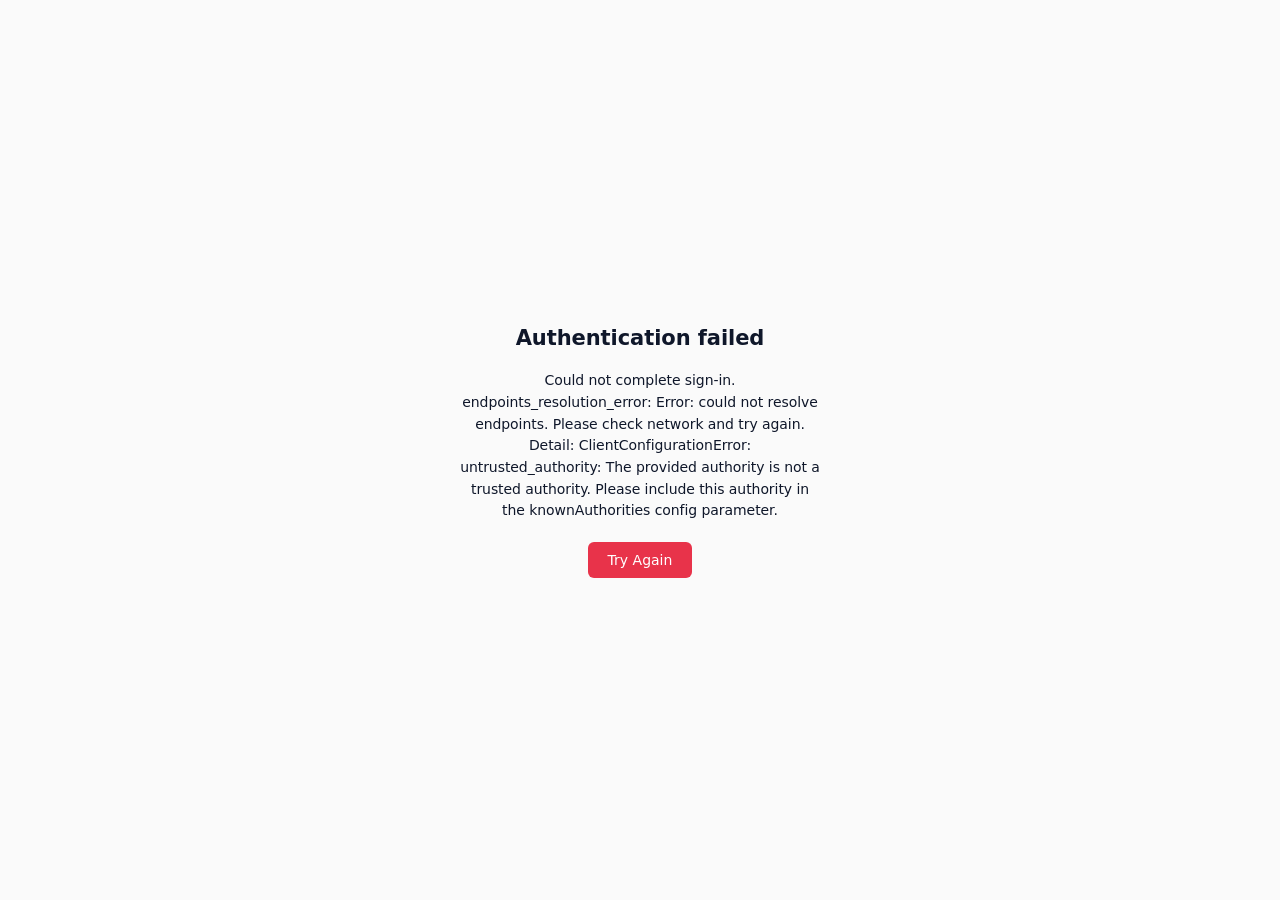
<file: output.html>
<!DOCTYPE html>
<html lang="en">
<head>
  <meta http-equiv="Cache-Control" content="no-cache, no-store, must-revalidate"><meta http-equiv="Pragma" content="no-cache"><meta http-equiv="Expires" content="0">
<link rel="icon" type="image/svg+xml" href="favicon.svg">
  <meta charset="UTF-8">
  <link rel="preconnect" href="https://fonts.googleapis.com">
  <link rel="preconnect" href="https://fonts.gstatic.com" crossorigin>
  <link href="https://fonts.googleapis.com/css2?family=Geist:wght@300;400;500;600;700&family=Geist+Mono:wght@400;500&display=swap" rel="stylesheet">
  <link rel="stylesheet" href="tokens.css">
  <script src="theme.js"></script>
<meta name="viewport" content="width=device-width, initial-scale=1.0">
<title>Roadmap</title>
<link rel="icon" type="image/svg+xml" href='data:image/svg+xml,<svg xmlns=%22http://www.w3.org/2000/svg%22 viewBox=%220 0 100 100%22><rect width=%22100%22 height=%22100%22 rx=%2222%22 fill=%22%230891B2%22/><path d=%22M 18 62 Q 35 52 50 62 T 82 62%22 stroke=%22white%22 stroke-width=%225%22 fill=%22none%22 stroke-linecap=%22round%22/><circle cx=%2230%22 cy=%2258%22 r=%225.5%22 fill=%22white%22/></svg>'>
<link rel="preconnect" href="https://fonts.googleapis.com">
<link rel="preconnect" href="https://fonts.gstatic.com" crossorigin>
<link href="https://fonts.googleapis.com/css2?family=Geist:wght@400;500;600;700&family=Geist+Mono:wght@400;500;600&display=swap" rel="stylesheet">

<style>
:root {
  /* Surfaces — clean, no warmth */
  --bg: #FFFFFF;
  --surface: #FAFAFA;
  --surface-2: #F4F4F5;

  /* Text — zinc scale */
  --ink: #09090B;
  --muted: #52525B;
  --faint: #A1A1AA;
  --hairline: #E4E4E7;
  --hairline-strong: #D4D4D8;

  /* Brand: vivid cyan */
  --brand: #0891B2;
  --brand-hover: #0E7490;
  --brand-soft: #ECFEFF;
  --brand-fg: #155E75;

  /* Status: vivid, modern */
  --go: #16A34A;
  --go-soft: #DCFCE7;
  --go-fg: #15803D;
  --decide: #D97706;
  --decide-soft: #FEF3C7;
  --decide-fg: #B45309;
  --risk: #DC2626;
  --risk-soft: #FEE2E2;
  --risk-fg: #B91C1C;

  /* Type — Geist family */
  --display: 'Geist', system-ui, -apple-system, sans-serif;
  --body: 'Geist', system-ui, -apple-system, sans-serif;
  --mono: 'Geist Mono', ui-monospace, 'SF Mono', monospace;

  /* Spacing rhythm */
  --gutter: 24px;
  --section: 56px;
}

*, *::before, *::after { box-sizing: border-box; margin: 0; padding: 0; }
html { scroll-behavior: smooth; }
body {
  font-family: var(--body);
  font-size: 14px;
  line-height: 1.55;
  color: var(--ink);
  background: var(--bg);
  -webkit-font-smoothing: antialiased;
  text-rendering: optimizeLegibility;
  font-feature-settings: 'cv02', 'cv03', 'cv04', 'cv11';
}

/* ============================================================
   ENTRANCE ANIMATION
   ============================================================ */
@keyframes rise {
  from { opacity: 0; transform: translateY(8px); }
  to { opacity: 1; transform: translateY(0); }
}
.rise { opacity: 0; animation: rise 0.5s cubic-bezier(0.2, 0.7, 0.2, 1) forwards; }
.d1 { animation-delay: 0.04s; }
.d2 { animation-delay: 0.10s; }
.d3 { animation-delay: 0.16s; }
.d4 { animation-delay: 0.22s; }
.d5 { animation-delay: 0.28s; }
.d6 { animation-delay: 0.34s; }

/* ============================================================
   APP TOOLBAR
   ============================================================ */
.app-toolbar {
  position: sticky;
  top: 0;
  z-index: 100;
  background: rgba(255, 255, 255, 0.85);
  backdrop-filter: saturate(180%) blur(12px);
  -webkit-backdrop-filter: saturate(180%) blur(12px);
  border-bottom: 1px solid var(--hairline);
}
.app-toolbar-inner {
  max-width: 1320px;
  margin: 0 auto;
  padding: 12px 48px;
  display: flex;
  align-items: center;
  gap: 10px;
}
.app-toolbar a.back {
  font-family: var(--mono);
  font-size: 12px;
  font-weight: 500;
  color: var(--muted);
  text-decoration: none;
  padding: 7px 10px;
  margin-left: -10px;
  border-radius: 6px;
  transition: color 0.15s ease, background 0.15s ease;
}
.app-toolbar a.back:hover { color: var(--ink); background: var(--surface-2); }
.app-toolbar .spacer { flex: 1; }
.app-toolbar button, .app-toolbar a.btn {
  font-family: var(--body);
  font-size: 13px;
  font-weight: 500;
  padding: 8px 14px;
  background: var(--bg);
  color: var(--ink);
  border: 1px solid var(--hairline);
  border-radius: 6px;
  cursor: pointer;
  text-decoration: none;
  display: inline-flex;
  align-items: center;
  gap: 6px;
  transition: all 0.15s ease;
}
.app-toolbar button:hover, .app-toolbar a.btn:hover {
  border-color: var(--hairline-strong);
  background: var(--surface);
}
.app-toolbar .primary {
  background: var(--brand);
  color: white;
  border-color: var(--brand);
}
.app-toolbar .primary:hover {
  background: var(--brand-hover);
  border-color: var(--brand-hover);
  color: white;
}

/* ============================================================
   PAGE
   ============================================================ */
.page {
  position: relative;
  z-index: 1;
  max-width: 1320px;
  margin: 0 auto;
  padding: 48px 48px 80px;
}
@media (max-width: 880px) {
  .page { padding: 32px 24px 56px; }
  .app-toolbar-inner { padding: 12px 24px; }
}

/* ============================================================
   MASTHEAD
   ============================================================ */
.masthead {
  display: flex;
  justify-content: space-between;
  align-items: center;
  padding-bottom: 20px;
  border-bottom: 1px solid var(--hairline);
}
.masthead .brand {
  font-family: var(--display);
  font-size: 17px;
  font-weight: 600;
  letter-spacing: -0.015em;
  color: var(--ink);
}
.masthead .brand span {
  color: var(--muted);
  font-weight: 400;
  margin-left: 8px;
}
.masthead .meta {
  font-family: var(--mono);
  font-size: 11.5px;
  color: var(--faint);
  font-weight: 500;
}

/* ============================================================
   HERO — clean, no eyebrow, no italic-accent
   ============================================================ */
.hero {
  padding: 72px 0 56px;
  border-bottom: 1px solid var(--hairline);
}
.hero .eyebrow {
  display: inline-block;
  font-family: var(--mono);
  font-size: 11px;
  font-weight: 500;
  text-transform: uppercase;
  letter-spacing: 0.06em;
  color: var(--brand-fg);
  background: var(--brand-soft);
  padding: 4px 10px;
  border-radius: 999px;
  margin-bottom: 24px;
}
.hero h1 {
  font-family: var(--display);
  font-weight: 600;
  font-size: clamp(36px, 5.2vw, 60px);
  line-height: 1.02;
  letter-spacing: -0.035em;
  color: var(--ink);
  max-width: 1080px;
}
.hero h1 .accent {
  color: var(--brand);
  font-weight: 600;
  font-style: normal;
}
.hero .lede {
  margin-top: 20px;
  font-size: 16px;
  color: var(--muted);
  max-width: 680px;
  line-height: 1.6;
}

/* ============================================================
   KPI STRIP
   ============================================================ */
.kpis {
  display: grid;
  gap: 0;
  margin-top: 0;
  border-top: 1px solid var(--hairline);
  border-bottom: 1px solid var(--hairline);
}
.kpi {
  background: var(--bg);
  padding: 28px 28px;
  display: flex;
  flex-direction: column;
  gap: 10px;
  border-right: 1px solid var(--hairline);
  transition: background 0.2s ease;
}
.kpi:last-child { border-right: none; }
.kpi:hover { background: var(--surface); }
.kpi .num {
  font-family: var(--display);
  font-weight: 600;
  font-size: 36px;
  letter-spacing: -0.035em;
  color: var(--ink);
  line-height: 1;
}
.kpi .num small {
  font-family: var(--mono);
  font-weight: 500;
  font-size: 13px;
  color: var(--brand);
  margin-left: 6px;
  letter-spacing: 0;
}
.kpi .label {
  font-size: 13px;
  color: var(--muted);
  font-weight: 400;
}
@media (max-width: 880px) {
  .kpis { grid-template-columns: repeat(2, 1fr) !important; }
  .kpi { border-right: none; border-bottom: 1px solid var(--hairline); }
  .kpi:nth-last-child(-n+2) { border-bottom: none; }
  .kpi .num { font-size: 28px; }
}

/* ============================================================
   SECTION HEADER
   ============================================================ */
.section { padding: var(--section) 0 0; }
.section-head {
  display: flex;
  align-items: baseline;
  gap: 14px;
  margin-bottom: 32px;
  padding-bottom: 18px;
  border-bottom: 1px solid var(--hairline);
}
.section-head .num {
  font-family: var(--mono);
  font-size: 12px;
  font-weight: 600;
  color: var(--brand);
  letter-spacing: 0;
}
.section-head .title {
  font-family: var(--display);
  font-weight: 600;
  font-size: 24px;
  letter-spacing: -0.025em;
  color: var(--ink);
}
.section-head .desc {
  font-size: 14px;
  color: var(--muted);
  margin-left: auto;
  max-width: 420px;
  text-align: right;
}
@media (max-width: 880px) {
  .section-head { flex-wrap: wrap; }
  .section-head .desc { text-align: left; margin-left: 0; max-width: 100%; }
}

/* ============================================================
   STRATEGIC BETS — bordered cards, color-shift hover
   ============================================================ */
.bets {
  display: grid;
  gap: var(--gutter);
}
.bet {
  background: var(--bg);
  border: 1px solid var(--hairline);
  border-radius: 8px;
  padding: 28px 28px 24px;
  position: relative;
  transition: border-color 0.18s ease, background 0.18s ease;
}
.bet:hover {
  border-color: var(--brand);
  background: var(--brand-soft);
}
.bet:hover h3, .bet:hover .verb, .bet:hover .why::before {
  color: var(--brand-fg);
}
.bet .num {
  font-family: var(--mono);
  font-size: 11px;
  font-weight: 600;
  color: var(--brand);
  margin-bottom: 14px;
}
.bet .verb {
  font-family: var(--mono);
  font-size: 11px;
  font-weight: 500;
  color: var(--muted);
  text-transform: uppercase;
  letter-spacing: 0.08em;
  margin-bottom: 14px;
  transition: color 0.18s ease;
}
.bet h3 {
  font-family: var(--display);
  font-weight: 600;
  font-size: 21px;
  line-height: 1.2;
  letter-spacing: -0.022em;
  color: var(--ink);
  margin-bottom: 18px;
  transition: color 0.18s ease;
}
.bet .why {
  font-size: 13.5px;
  color: var(--muted);
  border-top: 1px solid var(--hairline);
  padding-top: 16px;
  margin-top: 18px;
  line-height: 1.55;
}
.bet .why::before {
  content: 'Why ';
  font-family: var(--mono);
  font-size: 10.5px;
  text-transform: uppercase;
  letter-spacing: 0.08em;
  color: var(--brand);
  font-weight: 600;
  transition: color 0.18s ease;
}

/* ============================================================
   PRODUCTS — colored top stripe, modern card
   ============================================================ */
.products {
  display: grid;
  gap: 16px;
}
.product {
  background: var(--bg);
  border: 1px solid var(--hairline);
  border-radius: 8px;
  padding: 22px 22px 20px;
  position: relative;
  display: flex;
  flex-direction: column;
  gap: 14px;
  transition: border-color 0.18s ease, background 0.18s ease;
  overflow: hidden;
}
.product::before {
  content: '';
  position: absolute;
  left: 0; right: 0; top: 0;
  height: 3px;
  background: var(--hairline-strong);
}
.product[data-rag="R"]::before { background: var(--risk); }
.product[data-rag="A"]::before { background: var(--decide); }
.product[data-rag="G"]::before { background: var(--go); }
.product:hover {
  border-color: var(--ink);
}
.product .name {
  font-family: var(--display);
  font-weight: 600;
  font-size: 17px;
  letter-spacing: -0.018em;
  line-height: 1.15;
  color: var(--ink);
}
.product .pills {
  display: flex;
  gap: 6px;
  flex-wrap: wrap;
}
.pill {
  font-family: var(--mono);
  font-size: 10.5px;
  font-weight: 500;
  text-transform: uppercase;
  letter-spacing: 0.04em;
  padding: 4px 9px;
  border-radius: 4px;
  display: inline-flex;
  align-items: center;
  gap: 5px;
}
.pill.stage { background: var(--surface-2); color: var(--ink); }
.pill.rag-R { background: var(--risk-soft); color: var(--risk-fg); }
.pill.rag-A { background: var(--decide-soft); color: var(--decide-fg); }
.pill.rag-G { background: var(--go-soft); color: var(--go-fg); }
.pill .dot { width: 6px; height: 6px; border-radius: 50%; }
.pill.rag-R .dot { background: var(--risk); }
.pill.rag-A .dot { background: var(--decide); }
.pill.rag-G .dot { background: var(--go); }

.product .field { display: flex; flex-direction: column; gap: 4px; }
.product .field .key {
  font-family: var(--mono);
  font-size: 10px;
  text-transform: uppercase;
  letter-spacing: 0.06em;
  color: var(--faint);
  font-weight: 500;
}
.product .field .val {
  font-size: 13px;
  color: var(--ink);
  line-height: 1.45;
}
.product .field .val.muted { color: var(--muted); font-size: 12.5px; }

/* ============================================================
   ACTIONS PANEL
   ============================================================ */
.panel {
  background: var(--bg);
  border: 1px solid var(--hairline);
  border-radius: 8px;
  padding: 24px 26px 8px;
}
.panel-head {
  display: flex;
  align-items: baseline;
  justify-content: space-between;
  padding-bottom: 14px;
  margin-bottom: 4px;
  border-bottom: 1px solid var(--hairline);
}
.panel-head h4 {
  font-family: var(--display);
  font-weight: 600;
  font-size: 17px;
  letter-spacing: -0.018em;
  color: var(--ink);
}
.panel-head .count {
  font-family: var(--mono);
  font-size: 11.5px;
  color: var(--brand);
  font-weight: 500;
}
.row {
  display: grid;
  grid-template-columns: 80px 1fr 60px;
  gap: 16px;
  padding: 14px 0;
  border-bottom: 1px solid var(--hairline);
  align-items: start;
  transition: background 0.15s ease;
}
.row:last-child { border-bottom: none; }
.row:hover { background: var(--surface); }
.row .date {
  font-family: var(--mono);
  font-size: 12px;
  font-weight: 500;
  color: var(--ink);
  padding-top: 1px;
}
.row .body { display: flex; flex-direction: column; gap: 4px; }
.row .body .what { font-size: 13.5px; line-height: 1.45; color: var(--ink); }
.row .body .who {
  font-family: var(--mono);
  font-size: 11px;
  color: var(--muted);
  letter-spacing: 0;
}
.row .badge {
  font-family: var(--mono);
  font-size: 10px;
  font-weight: 600;
  letter-spacing: 0.04em;
  padding: 4px 8px;
  border-radius: 4px;
  text-align: center;
  align-self: start;
  text-transform: uppercase;
}
.badge.p0 { background: var(--risk-soft); color: var(--risk-fg); }
.badge.p1 { background: var(--decide-soft); color: var(--decide-fg); }
.badge.p2 { background: var(--brand-soft); color: var(--brand-fg); }

/* ============================================================
   FOOTER
   ============================================================ */
.foot {
  margin-top: var(--section);
  padding-top: 28px;
  border-top: 1px solid var(--hairline);
  display: flex;
  justify-content: space-between;
  align-items: flex-start;
  gap: 24px;
  flex-wrap: wrap;
}
.foot .left { font-size: 13px; color: var(--muted); max-width: 640px; line-height: 1.6; }
.foot .left strong { color: var(--ink); font-weight: 600; }
.foot .right {
  font-family: var(--mono);
  font-size: 11px;
  color: var(--faint);
  text-align: right;
}

/* not-found state */
.notfound {
  text-align: center;
  padding: 120px 24px;
  color: var(--muted);
}
.notfound h2 {
  font-family: var(--display);
  font-size: 32px;
  font-weight: 600;
  letter-spacing: -0.025em;
  color: var(--ink);
  margin-bottom: 12px;
}
.notfound a { color: var(--brand); text-decoration: none; }
.notfound a:hover { color: var(--brand-hover); }

/* ============================================================
   PRINT
   ============================================================ */
@media print {
  body { background: white; }
  .app-toolbar { display: none !important; }
  .page { max-width: none; padding: 16px; }
  .product:hover, .bet:hover { background: white; border-color: var(--hairline); }
  .rise { animation: none; opacity: 1; }
}

/* ============================================================
   POLISH — background graphics + smooth transitions
   ============================================================ */

/* Subtle dot-grid background — Linear/Vercel inspired */
body {
  background-image:
    radial-gradient(circle at 1px 1px, rgba(9, 9, 11, 0.045) 1px, transparent 0);
  background-size: 24px 24px;
  background-attachment: fixed;
}

/* Soft gradient mesh that lives just behind the hero */
body::before {
  content: '';
  position: fixed;
  top: -200px;
  left: 50%;
  transform: translateX(-50%);
  width: 1400px;
  height: 700px;
  pointer-events: none;
  z-index: 0;
  background:
    radial-gradient(ellipse 600px 400px at 30% 40%, rgba(8, 145, 178, 0.06), transparent 60%),
    radial-gradient(ellipse 500px 350px at 70% 60%, rgba(22, 163, 74, 0.04), transparent 60%);
  filter: blur(40px);
}

/* Smooth easing curve for everything that moves */
* { transition-timing-function: cubic-bezier(0.16, 1, 0.3, 1); }

/* Page entrance */
@keyframes page-in {
  from { opacity: 0; transform: translateY(6px); }
  to { opacity: 1; transform: none; }
}
.page, .topbar, .app-toolbar { animation: page-in 0.5s cubic-bezier(0.16, 1, 0.3, 1) both; }
.app-toolbar, .topbar { animation-duration: 0.35s; }

/* Refined focus ring — animates in */
@keyframes focus-ring {
  from { box-shadow: 0 0 0 0 var(--brand-soft); }
  to { box-shadow: 0 0 0 3px var(--brand-soft); }
}
input:focus, textarea:focus, select:focus, button:focus-visible, .title-input:focus {
  animation: focus-ring 0.18s cubic-bezier(0.16, 1, 0.3, 1) both;
  outline: none;
}

/* Button press micro-interaction */
button:active:not(:disabled), .btn:active, .btn-tiny:active {
  transform: scale(0.97);
  transition-duration: 0.06s;
}

/* Smooth dynamic-row entrance */
@keyframes row-in {
  from { opacity: 0; transform: translateY(-4px); max-height: 0; }
  to { opacity: 1; transform: none; max-height: 600px; }
}
.dyn-row {
  animation: row-in 0.32s cubic-bezier(0.16, 1, 0.3, 1) both;
}

/* Card hover — subtle elevation with brand glow */
.card, .bet, .product {
  transition: border-color 0.2s, background 0.2s, box-shadow 0.3s, transform 0.2s;
}
.card:hover, .product:hover {
  box-shadow: 0 8px 24px -12px rgba(8, 145, 178, 0.18);
  transform: translateY(-1px);
}
.bet:hover {
  box-shadow: 0 12px 32px -16px rgba(8, 145, 178, 0.22);
  transform: translateY(-2px);
}

/* Section header — accent dot on the section number */
.section-head .num, .sec-head .num {
  position: relative;
  padding-left: 14px;
}
.section-head .num::before, .sec-head .num::before {
  content: '';
  position: absolute;
  left: 0;
  top: 50%;
  transform: translateY(-50%);
  width: 6px;
  height: 6px;
  background: var(--brand);
  border-radius: 50%;
  box-shadow: 0 0 0 3px var(--brand-soft);
}

/* Add-row button — animated dashed border */
.add-btn {
  position: relative;
  overflow: hidden;
}
.add-btn::after {
  content: '';
  position: absolute;
  inset: 0;
  background: linear-gradient(120deg, transparent, rgba(8, 145, 178, 0.08), transparent);
  transform: translateX(-100%);
  transition: transform 0.6s cubic-bezier(0.16, 1, 0.3, 1);
}
.add-btn:hover::after { transform: translateX(100%); }

/* Smooth segmented control transitions */
.seg label span { transition: all 0.2s cubic-bezier(0.16, 1, 0.3, 1); }

/* Save state pulse on save */
@keyframes save-pulse {
  0%, 100% { opacity: 1; }
  50% { opacity: 0.6; }
}
.save-state.saving { animation: save-pulse 0.8s ease-in-out infinite; }

/* Toolbar button hover lift */
.app-toolbar button:hover, .app-toolbar a.btn:hover,
.topbar .btn:hover {
  transform: translateY(-1px);
  box-shadow: 0 4px 12px -4px rgba(0, 0, 0, 0.08);
}

/* KPI number subtle hover */
.kpi { transition: background 0.25s cubic-bezier(0.16, 1, 0.3, 1); }
.kpi:hover .num { color: var(--brand); transition: color 0.25s; }

/* Smooth scroll behavior */
html { scroll-behavior: smooth; }

/* Selection color matching brand */
::selection { background: var(--brand-soft); color: var(--brand-fg); }


/* Inline icon system */
.icn { display: inline-flex; align-items: center; justify-content: center; flex-shrink: 0; }
.icn svg { display: block; }
.btn, .btn-tiny, .back, .add-btn { display: inline-flex; align-items: center; gap: 7px; }
.add-btn { justify-content: center; }


/* ============================================================
   TOAST NOTIFICATIONS
   ============================================================ */
.toast-container {
  position: fixed;
  bottom: 24px;
  right: 24px;
  z-index: 1000;
  display: flex;
  flex-direction: column;
  gap: 10px;
  pointer-events: none;
  max-width: calc(100vw - 48px);
}
.toast {
  pointer-events: auto;
  background: var(--ink);
  color: white;
  padding: 14px 18px;
  border-radius: 10px;
  box-shadow:
    0 12px 32px -8px rgba(0,0,0,0.28),
    0 0 0 1px rgba(255,255,255,0.05);
  font-family: var(--body);
  font-size: 13.5px;
  font-weight: 500;
  display: flex;
  align-items: flex-start;
  gap: 12px;
  min-width: 280px;
  max-width: 420px;
  animation: toast-in 0.4s cubic-bezier(0.16, 1, 0.3, 1) both;
  position: relative;
  overflow: hidden;
}
.toast.removing {
  animation: toast-out 0.3s cubic-bezier(0.5, 0, 0.75, 0) both;
}
.toast .toast-icon {
  flex-shrink: 0;
  display: flex;
  align-items: center;
  justify-content: center;
  width: 18px;
  height: 18px;
  margin-top: 1px;
}
.toast .toast-msg {
  flex: 1;
  line-height: 1.4;
}
.toast .toast-actions {
  display: flex;
  gap: 6px;
  margin-top: 10px;
  flex-wrap: wrap;
}
.toast .toast-btn {
  font-family: var(--body);
  font-size: 12px;
  font-weight: 500;
  padding: 5px 12px;
  background: rgba(255,255,255,0.12);
  color: white;
  border: 1px solid rgba(255,255,255,0.18);
  border-radius: 6px;
  cursor: pointer;
  transition: all 0.15s ease;
}
.toast .toast-btn:hover { background: rgba(255,255,255,0.22); }
.toast .toast-btn.primary {
  background: var(--brand);
  border-color: var(--brand);
}
.toast .toast-btn.primary:hover { background: var(--brand-hover); border-color: var(--brand-hover); }
.toast .toast-btn.danger {
  background: var(--risk);
  border-color: var(--risk);
}
.toast .toast-btn.danger:hover { background: #B91C1C; border-color: #B91C1C; }
.toast.success .toast-icon { color: var(--go); }
.toast.error .toast-icon { color: var(--risk); }
.toast.info .toast-icon { color: var(--brand); }
.toast.confirm .toast-icon { color: var(--decide); }

/* Progress bar at bottom of toast for auto-dismiss */
.toast .toast-progress {
  position: absolute;
  bottom: 0; left: 0;
  height: 2px;
  background: rgba(255,255,255,0.3);
  width: 100%;
  transform-origin: left;
  animation: toast-progress linear forwards;
}

@keyframes toast-in {
  from { opacity: 0; transform: translateX(20px) scale(0.9); }
  to { opacity: 1; transform: none; }
}
@keyframes toast-out {
  to { opacity: 0; transform: translateX(20px) scale(0.9); }
}
@keyframes toast-progress {
  from { transform: scaleX(1); }
  to { transform: scaleX(0); }
}

/* ============================================================
   VIEW TRANSITIONS (modern browsers)
   ============================================================ */
@view-transition { navigation: auto; }
::view-transition-old(root) {
  animation: 0.18s cubic-bezier(0.4, 0, 1, 1) both fade-out;
}
::view-transition-new(root) {
  animation: 0.32s cubic-bezier(0, 0, 0.2, 1) both fade-in;
}
@keyframes fade-out { to { opacity: 0; } }
@keyframes fade-in { from { opacity: 0; } }

/* ============================================================
   READING PROGRESS BAR
   ============================================================ */
.reading-progress {
  position: fixed;
  top: 0; left: 0;
  height: 2px;
  background: linear-gradient(90deg, var(--brand) 0%, var(--go) 100%);
  width: 0%;
  z-index: 200;
  transition: width 0.08s linear;
  border-radius: 0 2px 2px 0;
  box-shadow: 0 0 8px rgba(8, 145, 178, 0.4);
}

/* ============================================================
   SECTION NAV (RIGHT RAIL)
   ============================================================ */
.section-nav {
  position: fixed;
  right: 24px;
  top: 50%;
  transform: translateY(-50%);
  z-index: 80;
  display: flex;
  flex-direction: column;
  gap: 12px;
  padding: 14px 8px;
  background: rgba(255, 255, 255, 0.85);
  backdrop-filter: blur(10px);
  -webkit-backdrop-filter: blur(10px);
  border: 1px solid var(--hairline);
  border-radius: 999px;
  opacity: 0;
  pointer-events: none;
  transition: opacity 0.3s cubic-bezier(0.16, 1, 0.3, 1);
}
.section-nav.visible { opacity: 1; pointer-events: auto; }
.section-nav a {
  display: flex;
  align-items: center;
  gap: 0px;
  width: 8px;
  height: 8px;
  background: var(--hairline-strong);
  border-radius: 50%;
  position: relative;
  transition: all 0.25s cubic-bezier(0.16, 1, 0.3, 1);
}
.section-nav a:hover { background: var(--brand); transform: scale(1.4); }
.section-nav a.active {
  background: var(--brand);
  width: 8px; height: 22px;
  border-radius: 999px;
}
.section-nav a .label {
  position: absolute;
  right: 22px;
  top: 50%;
  transform: translateY(-50%);
  font-family: var(--mono);
  font-size: 10.5px;
  font-weight: 500;
  text-transform: uppercase;
  letter-spacing: 0.06em;
  color: var(--ink);
  background: var(--ink);
  color: white;
  padding: 4px 9px;
  border-radius: 5px;
  white-space: nowrap;
  opacity: 0;
  pointer-events: none;
  transition: opacity 0.18s ease;
}
.section-nav a:hover .label { opacity: 1; }
@media (max-width: 1100px) {
  .section-nav { display: none; }
}

/* ============================================================
   REVEAL-ON-SCROLL
   ============================================================ */
.reveal {
  opacity: 0;
  transform: translateY(24px);
  transition: opacity 0.7s cubic-bezier(0.16, 1, 0.3, 1), transform 0.7s cubic-bezier(0.16, 1, 0.3, 1);
}
.reveal.visible {
  opacity: 1;
  transform: none;
}

/* ============================================================
   COUNTER ANIMATION
   ============================================================ */
.kpi .num.counting { color: var(--brand); }

/* ============================================================
   CLICK-TO-COPY
   ============================================================ */
.copyable {
  cursor: copy;
  position: relative;
  transition: color 0.15s ease;
}
.copyable:hover { color: var(--brand); }
.copyable.copied {
  color: var(--go);
  animation: copied-pulse 0.4s ease-out;
}
@keyframes copied-pulse {
  0% { transform: scale(1); }
  40% { transform: scale(1.04); }
  100% { transform: scale(1); }
}


/* ============================================================
   QUARTERLY RIBBON
   ============================================================ */
.ribbon {
  display: grid;
  gap: 0;
  background: var(--bg);
  border: 1px solid var(--hairline);
  border-radius: 8px;
  overflow: hidden;
}
.q {
  padding: 24px 22px 22px;
  border-right: 1px solid var(--hairline);
  display: flex;
  flex-direction: column;
  gap: 12px;
  transition: background 0.2s ease;
}
.q:last-child { border-right: none; }
.q:hover { background: var(--surface); }
.q .marker {
  display: flex;
  align-items: baseline;
  justify-content: space-between;
  gap: 8px;
}
.q .marker .label {
  font-family: var(--mono);
  font-size: 11px;
  font-weight: 600;
  color: var(--brand);
  text-transform: uppercase;
  letter-spacing: 0.06em;
}
.q .marker .span {
  font-family: var(--mono);
  font-size: 10px;
  color: var(--faint);
}
.q h5 {
  font-family: var(--display);
  font-weight: 600;
  font-size: 17px;
  line-height: 1.2;
  letter-spacing: -0.018em;
  color: var(--ink);
}
.q .points {
  display: flex;
  flex-direction: column;
  gap: 6px;
  margin-top: 4px;
  list-style: none;
  padding: 0;
}
.q .points li {
  font-size: 12.5px;
  color: var(--muted);
  padding-left: 16px;
  position: relative;
  line-height: 1.45;
}
.q .points li::before {
  content: '→';
  position: absolute;
  left: 0;
  color: var(--brand);
  font-family: var(--mono);
  font-weight: 600;
}
@media (max-width: 880px) {
  .ribbon { grid-template-columns: 1fr 1fr !important; }
  .q:nth-child(2n) { border-right: none; }
  .q { border-bottom: 1px solid var(--hairline); }
  .q:nth-last-child(-n+2) { border-bottom: none; }
}

/* ============================================================
   DECISION ROWS
   ============================================================ */
.decision-row .default-line {
  font-size: 12px;
  color: var(--muted);
  margin-top: 6px;
  padding-top: 6px;
  border-top: 1px dashed var(--hairline);
}
.decision-row .default-line .default-label {
  font-family: var(--mono);
  font-size: 10.5px;
  font-weight: 600;
  text-transform: uppercase;
  letter-spacing: 0.06em;
  color: var(--decide);
  margin-right: 6px;
}

/* ============================================================
   RISK CARDS
   ============================================================ */
.risks-grid {
  display: grid;
  gap: 14px;
  grid-template-columns: repeat(auto-fill, minmax(280px, 1fr));
}
.risk-card {
  background: var(--bg);
  border: 1px solid var(--hairline);
  border-radius: 8px;
  padding: 20px 22px 18px;
  display: flex;
  flex-direction: column;
  gap: 12px;
  transition: border-color 0.18s ease, box-shadow 0.3s ease, transform 0.2s ease;
}
.risk-card:hover {
  border-color: var(--ink);
  box-shadow: 0 8px 24px -12px rgba(0, 0, 0, 0.12);
  transform: translateY(-1px);
}
.risk-head {
  font-family: var(--display);
  font-weight: 600;
  font-size: 15px;
  line-height: 1.3;
  letter-spacing: -0.012em;
  color: var(--ink);
}
.risk-meta {
  display: flex;
  gap: 6px;
  flex-wrap: wrap;
}
.risk-pill {
  font-family: var(--mono);
  font-size: 10px;
  font-weight: 600;
  padding: 4px 9px;
  border-radius: 4px;
  text-transform: uppercase;
  letter-spacing: 0.04em;
}
.risk-pill.lvl-low  { background: var(--go-soft); color: var(--go-fg); }
.risk-pill.lvl-med  { background: var(--brand-soft); color: var(--brand-fg); }
.risk-pill.lvl-high { background: var(--decide-soft); color: var(--decide-fg); }
.risk-pill.lvl-crit { background: var(--risk-soft); color: var(--risk-fg); }
.risk-mit {
  font-size: 13px;
  color: var(--muted);
  line-height: 1.5;
  border-top: 1px solid var(--hairline);
  padding-top: 12px;
  margin-top: 4px;
}
.risk-mit .risk-mit-label {
  display: inline-block;
  font-family: var(--mono);
  font-size: 10px;
  font-weight: 600;
  color: var(--brand);
  text-transform: uppercase;
  letter-spacing: 0.06em;
  margin-right: 6px;
  margin-bottom: 2px;
}


/* ============================================================
   STRATEGIC HORIZON — topographic backdrop in hero
   ============================================================ */
.hero { position: relative; overflow: hidden; isolation: isolate; }
.hero > *:not(.topo-bg) { position: relative; z-index: 1; }
.topo-bg {
  position: absolute;
  inset: 0;
  width: 100%;
  height: 100%;
  pointer-events: none;
  z-index: 0;
  animation: topo-drift 56s ease-in-out infinite;
}
.topo-bg .waypoints circle { animation: waypoint-pulse 4.2s ease-in-out infinite; }
.topo-bg .waypoints circle:nth-child(2) { animation-delay: 1s; }
.topo-bg .waypoints circle:nth-child(3) { animation-delay: 2.1s; }
.topo-bg .waypoints circle:nth-child(4) { animation-delay: 3.2s; }
@keyframes topo-drift {
  0%, 100% { transform: translateX(0) translateY(0); }
  33% { transform: translateX(-14px) translateY(-2px); }
  66% { transform: translateX(7px) translateY(1px); }
}
@keyframes waypoint-pulse {
  0%, 100% { opacity: 0.32; }
  50% { opacity: 0.78; }
}
@media (prefers-reduced-motion: reduce) {
  .topo-bg, .topo-bg .waypoints circle { animation: none; }
}


/* ============================================================
   BOLD VISUAL UPGRADE — v3
   No more invisible decoration. Make it actually look alive.
   ============================================================ */

/* Visible cyan blueprint grid (replaces invisible dot grid) */
body {
  background-image:
    linear-gradient(to right, rgba(8, 145, 178, 0.07) 1px, transparent 1px),
    linear-gradient(to bottom, rgba(8, 145, 178, 0.07) 1px, transparent 1px) !important;
  background-size: 56px 56px !important;
  background-attachment: fixed !important;
}

/* Gradient mesh — 3-4x more visible, fills more of viewport */
body::before {
  background:
    radial-gradient(ellipse 1000px 700px at 15% 25%, rgba(8, 145, 178, 0.22), transparent 60%),
    radial-gradient(ellipse 800px 550px at 85% 35%, rgba(22, 163, 74, 0.13), transparent 60%),
    radial-gradient(ellipse 600px 400px at 50% 80%, rgba(217, 119, 6, 0.06), transparent 60%) !important;
  width: 100vw !important;
  height: 90vh !important;
  top: 0 !important;
  left: 0 !important;
  transform: none !important;
  filter: blur(36px) !important;
  opacity: 1 !important;
}
/* Hero gets a subtle tinted backdrop band (visible) */
.hero {
  background: linear-gradient(180deg,
    rgba(8, 145, 178, 0.05) 0%,
    rgba(8, 145, 178, 0.02) 70%,
    transparent 100%);
  border-radius: 12px;
  margin-left: -16px;
  margin-right: -16px;
  padding-left: 16px !important;
  padding-right: 16px !important;
}

/* Topographic SVG — bigger, bleeds beyond hero edges */
.topo-bg {
  inset: -8% -5% -8% -5% !important;
  width: 110% !important;
  height: 116% !important;
}

/* Section accent bars — visible cyan markers above each section heading */
.section .section-head,
.sec .sec-head {
  position: relative;
}
.section .section-head::before,
.sec .sec-head::before {
  content: '';
  position: absolute;
  top: -22px;
  left: 0;
  width: 56px;
  height: 3px;
  background: linear-gradient(90deg, var(--brand) 0%, rgba(8, 145, 178, 0.15) 100%);
  border-radius: 2px;
}

/* Stronger card hovers — visible lift, shadow, cyan ring */
.card:hover {
  border-color: var(--brand) !important;
  box-shadow:
    0 16px 40px -8px rgba(8, 145, 178, 0.25),
    0 0 0 1px rgba(8, 145, 178, 0.45) !important;
  transform: translateY(-3px) !important;
}
.bet:hover {
  border-color: var(--brand) !important;
  background: var(--brand-soft) !important;
  box-shadow: 0 18px 48px -10px rgba(8, 145, 178, 0.30) !important;
  transform: translateY(-3px) !important;
}
.product:hover {
  border-color: var(--brand) !important;
  box-shadow:
    0 14px 36px -10px rgba(8, 145, 178, 0.22),
    0 0 0 1px rgba(8, 145, 178, 0.35) !important;
  transform: translateY(-2px) !important;
}

/* Slightly bolder buttons */
.btn.primary, .topbar .btn.primary, .app-toolbar .primary {
  box-shadow: 0 4px 12px -2px rgba(8, 145, 178, 0.30) !important;
}
.btn.primary:hover, .topbar .btn.primary:hover, .app-toolbar .primary:hover {
  box-shadow: 0 8px 20px -4px rgba(8, 145, 178, 0.45) !important;
}

/* Make existing dot pattern (was 4.5%) and animation drift PARENT pause-aware */
@media (prefers-reduced-motion: reduce) {
  body::before { animation: none !important; }
}


/* ============================================================
   GLASS + DEPTH — design portfolio mode
   Replaces the muted cyan-on-white aesthetic with layered
   translucent surfaces over a colorful aurora background.
   ============================================================ */

/* Reset prior body backgrounds, replace with light cream + aurora */
body {
  background: #FAFAF7 !important;
  background-image: none !important;
  background-attachment: initial !important;
  color: #0F172A !important;
}
body::before { display: none !important; }

/* AURORA — colorful drifting blobs */
.aurora {
  position: fixed;
  inset: 0;
  pointer-events: none;
  z-index: 0;
  overflow: hidden;
}
.aurora-blob {
  position: absolute;
  border-radius: 50%;
  filter: blur(80px) saturate(140%);
  opacity: 0.65;
  will-change: transform;
}
.aurora-blob.ab1 {
  width: 720px; height: 720px;
  background: radial-gradient(circle, #06B6D4 0%, transparent 60%);
  top: -280px; left: -160px;
  animation: drift1 22s ease-in-out infinite;
}
.aurora-blob.ab2 {
  width: 620px; height: 620px;
  background: radial-gradient(circle, #8B5CF6 0%, transparent 60%);
  top: 5%; right: -180px;
  animation: drift2 26s ease-in-out infinite;
  opacity: 0.55;
}
.aurora-blob.ab3 {
  width: 800px; height: 600px;
  background: radial-gradient(circle, #EC4899 0%, transparent 60%);
  bottom: -100px; left: 18%;
  animation: drift3 30s ease-in-out infinite;
  opacity: 0.45;
}
.aurora-blob.ab4 {
  width: 500px; height: 500px;
  background: radial-gradient(circle, #F59E0B 0%, transparent 60%);
  bottom: -150px; right: 14%;
  animation: drift4 24s ease-in-out infinite;
  opacity: 0.50;
}
.aurora-grain {
  position: absolute;
  inset: 0;
  background-image:
    url("data:image/svg+xml,%3Csvg viewBox='0 0 200 200' xmlns='http://www.w3.org/2000/svg'%3E%3Cfilter id='n'%3E%3CfeTurbulence type='fractalNoise' baseFrequency='0.9' numOctaves='3'/%3E%3C/filter%3E%3Crect width='100%25' height='100%25' filter='url(%23n)' opacity='0.45'/%3E%3C/svg%3E");
  opacity: 0.25;
  mix-blend-mode: overlay;
}
@keyframes drift1 {
  0%, 100% { transform: translate(0, 0) scale(1); }
  33% { transform: translate(60px, 30px) scale(1.08); }
  66% { transform: translate(-30px, 60px) scale(0.95); }
}
@keyframes drift2 {
  0%, 100% { transform: translate(0, 0) scale(1); }
  50% { transform: translate(-80px, 40px) scale(1.12); }
}
@keyframes drift3 {
  0%, 100% { transform: translate(0, 0) scale(1); }
  33% { transform: translate(40px, -50px) scale(0.92); }
  66% { transform: translate(-60px, 20px) scale(1.05); }
}
@keyframes drift4 {
  0%, 100% { transform: translate(0, 0) scale(1); }
  50% { transform: translate(50px, -40px) scale(1.10); }
}
@media (prefers-reduced-motion: reduce) {
  .aurora-blob { animation: none !important; }
}

/* Page above aurora */
.page, .topbar, .app-toolbar, .preview-pane {
  position: relative;
  z-index: 1;
}

/* ============================================================
   GLASS TOPBAR
   ============================================================ */
.topbar, .app-toolbar {
  background: rgba(255, 255, 255, 0.55) !important;
  backdrop-filter: blur(24px) saturate(200%) !important;
  -webkit-backdrop-filter: blur(24px) saturate(200%) !important;
  border-bottom: 1px solid rgba(255, 255, 255, 0.7) !important;
  box-shadow:
    0 1px 0 0 rgba(255, 255, 255, 0.6) inset,
    0 1px 0 0 rgba(15, 23, 42, 0.04),
    0 8px 32px -8px rgba(15, 23, 42, 0.08) !important;
}

/* ============================================================
   GLASS SECTIONS / CARDS
   ============================================================ */
.sec, .card, .bet, .product, .panel, .ribbon, .risk-card,
.preview-header {
  background: rgba(255, 255, 255, 0.55) !important;
  backdrop-filter: blur(24px) saturate(180%);
  -webkit-backdrop-filter: blur(24px) saturate(180%);
  border: 1px solid rgba(255, 255, 255, 0.65) !important;
  border-radius: 16px !important;
  box-shadow:
    0 1px 0 0 rgba(255, 255, 255, 0.7) inset,
    0 2px 4px 0 rgba(15, 23, 42, 0.04),
    0 12px 32px -12px rgba(15, 23, 42, 0.16),
    0 32px 64px -32px rgba(15, 23, 42, 0.22) !important;
  position: relative;
  overflow: visible;
}

/* Cursor highlight — radial spotlight following mouse */
.card, .bet, .product, .risk-card, .sec {
  --mx: 50%;
  --my: 50%;
  transition: transform 0.4s cubic-bezier(0.16, 1, 0.3, 1), box-shadow 0.4s cubic-bezier(0.16, 1, 0.3, 1) !important;
}
.card::after, .bet::after, .product::after, .risk-card::after {
  content: '';
  position: absolute;
  inset: 0;
  border-radius: inherit;
  background: radial-gradient(
    circle 280px at var(--mx) var(--my),
    rgba(255, 255, 255, 0.55),
    transparent 50%
  );
  opacity: 0;
  transition: opacity 0.3s ease;
  pointer-events: none;
  z-index: 1;
}
.card:hover::after, .bet:hover::after, .product:hover::after, .risk-card:hover::after {
  opacity: 1;
}

/* Card hover: real lift + colored glow */
.card:hover, .product:hover, .risk-card:hover {
  border-color: rgba(255, 255, 255, 0.85) !important;
  box-shadow:
    0 1px 0 0 rgba(255, 255, 255, 0.85) inset,
    0 2px 4px 0 rgba(15, 23, 42, 0.06),
    0 20px 48px -8px rgba(15, 23, 42, 0.18),
    0 40px 80px -32px rgba(6, 182, 212, 0.35),
    0 60px 120px -48px rgba(139, 92, 246, 0.30) !important;
}
.bet:hover {
  background: rgba(255, 255, 255, 0.70) !important;
  border-color: rgba(255, 255, 255, 0.85) !important;
  box-shadow:
    0 1px 0 0 rgba(255, 255, 255, 0.85) inset,
    0 24px 56px -8px rgba(15, 23, 42, 0.20),
    0 48px 100px -32px rgba(6, 182, 212, 0.40),
    0 72px 140px -48px rgba(139, 92, 246, 0.35) !important;
}

/* ============================================================
   HERO — big floating glass with gradient text
   ============================================================ */
.hero {
  background: rgba(255, 255, 255, 0.40) !important;
  backdrop-filter: blur(32px) saturate(180%) !important;
  -webkit-backdrop-filter: blur(32px) saturate(180%) !important;
  border: 1px solid rgba(255, 255, 255, 0.7) !important;
  border-radius: 28px !important;
  padding: 72px 56px 64px !important;
  margin: 8px 0 32px !important;
  box-shadow:
    0 1px 0 0 rgba(255, 255, 255, 0.85) inset,
    0 4px 12px -2px rgba(15, 23, 42, 0.06),
    0 24px 60px -12px rgba(15, 23, 42, 0.16),
    0 48px 96px -32px rgba(139, 92, 246, 0.28),
    0 64px 120px -48px rgba(6, 182, 212, 0.30) !important;
  position: relative !important;
  overflow: hidden !important;
}
.hero h1 {
  font-size: clamp(48px, 7vw, 88px) !important;
  font-weight: 700 !important;
  letter-spacing: -0.045em !important;
  line-height: 0.96 !important;
  color: #0F172A !important;
}
.hero .lede {
  font-size: 17px !important;
  color: #475569 !important;
  max-width: 640px !important;
  line-height: 1.55 !important;
  margin-top: 22px !important;
}
.hero .eyebrow {
  background: rgba(255, 255, 255, 0.65) !important;
  color: #155E75 !important;
  border: 1px solid rgba(255, 255, 255, 0.85) !important;
  backdrop-filter: blur(12px);
  box-shadow:
    0 1px 0 0 rgba(255, 255, 255, 0.7) inset,
    0 2px 6px -1px rgba(15, 23, 42, 0.08);
  padding: 5px 12px !important;
  font-weight: 600 !important;
}

/* ============================================================
   SECTION HEADERS — bigger, bolder
   ============================================================ */
.section-head .title, .sec-head .title {
  font-size: 30px !important;
  font-weight: 700 !important;
  letter-spacing: -0.032em !important;
  color: #0F172A !important;
}
.section-head .num, .sec-head .num {
  font-size: 13px !important;
  background: linear-gradient(135deg, #06B6D4, #8B5CF6) !important;
  -webkit-background-clip: text;
  background-clip: text;
  -webkit-text-fill-color: transparent;
  color: transparent !important;
  font-weight: 700 !important;
}
.section-head .num::before, .sec-head .num::before {
  background: linear-gradient(135deg, #06B6D4, #8B5CF6) !important;
  width: 8px !important; height: 8px !important;
  box-shadow:
    0 0 0 4px rgba(6, 182, 212, 0.15),
    0 0 12px rgba(139, 92, 246, 0.4) !important;
}
.section-head::before { display: none !important; }

/* ============================================================
   GLASS BUTTONS
   ============================================================ */
.btn, .topbar .btn, .app-toolbar button, .app-toolbar a.btn,
button.btn, .add-btn {
  background: rgba(255, 255, 255, 0.55) !important;
  backdrop-filter: blur(16px) saturate(180%) !important;
  -webkit-backdrop-filter: blur(16px) saturate(180%) !important;
  border: 1px solid rgba(255, 255, 255, 0.75) !important;
  box-shadow:
    0 1px 0 0 rgba(255, 255, 255, 0.85) inset,
    0 2px 6px -1px rgba(15, 23, 42, 0.06),
    0 8px 16px -8px rgba(15, 23, 42, 0.12) !important;
  color: #0F172A !important;
  font-weight: 500 !important;
  border-radius: 10px !important;
}
.btn:hover, .topbar .btn:hover, .app-toolbar button:hover, .app-toolbar a.btn:hover {
  background: rgba(255, 255, 255, 0.75) !important;
  transform: translateY(-2px);
  box-shadow:
    0 1px 0 0 rgba(255, 255, 255, 0.95) inset,
    0 4px 10px -2px rgba(15, 23, 42, 0.10),
    0 12px 28px -8px rgba(6, 182, 212, 0.30) !important;
}

/* PRIMARY = gradient glass pill */
.btn.primary, .topbar .btn.primary, .app-toolbar .primary {
  background: linear-gradient(135deg, #06B6D4 0%, #0891B2 50%, #0E7490 100%) !important;
  color: white !important;
  border: 1px solid rgba(255, 255, 255, 0.35) !important;
  box-shadow:
    0 1px 0 0 rgba(255, 255, 255, 0.45) inset,
    0 2px 6px -1px rgba(6, 182, 212, 0.45),
    0 8px 24px -4px rgba(6, 182, 212, 0.50) !important;
  font-weight: 600 !important;
  text-shadow: 0 1px 0 rgba(0, 0, 0, 0.06);
}
.btn.primary:hover, .topbar .btn.primary:hover, .app-toolbar .primary:hover {
  background: linear-gradient(135deg, #0891B2 0%, #0E7490 50%, #155E75 100%) !important;
  box-shadow:
    0 1px 0 0 rgba(255, 255, 255, 0.55) inset,
    0 4px 12px -2px rgba(6, 182, 212, 0.55),
    0 16px 36px -8px rgba(6, 182, 212, 0.65),
    0 24px 60px -16px rgba(139, 92, 246, 0.40) !important;
  transform: translateY(-2px);
  color: white !important;
}
.btn-tiny {
  background: rgba(255, 255, 255, 0.50) !important;
  backdrop-filter: blur(10px);
  border: 1px solid rgba(255, 255, 255, 0.7) !important;
  box-shadow: 0 1px 0 0 rgba(255, 255, 255, 0.7) inset, 0 2px 4px -1px rgba(15, 23, 42, 0.05) !important;
}

/* ============================================================
   GLASS INPUTS
   ============================================================ */
input[type="text"], input[type="date"], textarea, select,
.search-wrap input, .sort-select, .topbar .title-input {
  background: rgba(255, 255, 255, 0.55) !important;
  backdrop-filter: blur(12px) saturate(180%) !important;
  border: 1px solid rgba(255, 255, 255, 0.7) !important;
  box-shadow:
    0 1px 0 0 rgba(255, 255, 255, 0.7) inset,
    0 1px 3px 0 rgba(15, 23, 42, 0.04) !important;
  color: #0F172A !important;
  border-radius: 10px !important;
}
input:focus, textarea:focus, select:focus,
.search-wrap input:focus, .sort-select:focus {
  background: rgba(255, 255, 255, 0.85) !important;
  border-color: #06B6D4 !important;
  box-shadow:
    0 1px 0 0 rgba(255, 255, 255, 0.95) inset,
    0 0 0 4px rgba(6, 182, 212, 0.15),
    0 4px 16px -4px rgba(6, 182, 212, 0.30) !important;
}

/* Chips → glass */
.chip {
  background: rgba(255, 255, 255, 0.55) !important;
  backdrop-filter: blur(10px);
  border: 1px solid rgba(255, 255, 255, 0.75) !important;
  box-shadow:
    0 1px 0 0 rgba(255, 255, 255, 0.7) inset,
    0 1px 3px 0 rgba(15, 23, 42, 0.04) !important;
  color: #475569 !important;
}
.chip:hover {
  background: rgba(255, 255, 255, 0.80) !important;
  border-color: #06B6D4 !important;
  color: #0E7490 !important;
  box-shadow:
    0 1px 0 0 rgba(255, 255, 255, 0.85) inset,
    0 4px 12px -2px rgba(6, 182, 212, 0.30) !important;
}
.chip.active {
  background: linear-gradient(135deg, #06B6D4, #0891B2) !important;
  border-color: rgba(255, 255, 255, 0.4) !important;
  color: white !important;
  box-shadow:
    0 1px 0 0 rgba(255, 255, 255, 0.4) inset,
    0 4px 12px -2px rgba(6, 182, 212, 0.45) !important;
}

/* ============================================================
   KPI STRIP — nested glass divisions
   ============================================================ */
.kpis {
  background: transparent !important;
  border: none !important;
  box-shadow: none !important;
  gap: 12px !important;
  display: grid;
}
.kpi {
  background: rgba(255, 255, 255, 0.55) !important;
  backdrop-filter: blur(20px) saturate(180%);
  border: 1px solid rgba(255, 255, 255, 0.65) !important;
  border-radius: 14px !important;
  box-shadow:
    0 1px 0 0 rgba(255, 255, 255, 0.7) inset,
    0 8px 24px -8px rgba(15, 23, 42, 0.12) !important;
}
.kpi:hover {
  transform: translateY(-3px);
  box-shadow:
    0 1px 0 0 rgba(255, 255, 255, 0.85) inset,
    0 16px 40px -8px rgba(6, 182, 212, 0.30) !important;
}
.kpi .num {
  background: linear-gradient(135deg, #0F172A 0%, #475569 100%) !important;
  -webkit-background-clip: text;
  background-clip: text;
  -webkit-text-fill-color: transparent;
  color: transparent !important;
  font-size: 40px !important;
}
.kpi .num small {
  background: linear-gradient(135deg, #06B6D4, #8B5CF6) !important;
  -webkit-background-clip: text;
  background-clip: text;
  -webkit-text-fill-color: transparent;
  color: transparent !important;
  font-weight: 600 !important;
}

/* ============================================================
   PRODUCT TOP STRIPE → gradient
   ============================================================ */
.product::before {
  height: 4px !important;
  border-top-left-radius: 16px;
  border-top-right-radius: 16px;
}
.product[data-rag="R"]::before { background: linear-gradient(90deg, #DC2626, #EC4899) !important; }
.product[data-rag="A"]::before { background: linear-gradient(90deg, #F59E0B, #FB923C) !important; }
.product[data-rag="G"]::before { background: linear-gradient(90deg, #10B981, #06B6D4) !important; }

/* ============================================================
   MASTHEAD
   ============================================================ */
.masthead {
  border-bottom-color: rgba(15, 23, 42, 0.08) !important;
}
.masthead .brand {
  font-weight: 700 !important;
  background: linear-gradient(135deg, #0F172A, #475569) !important;
  -webkit-background-clip: text;
  background-clip: text;
  -webkit-text-fill-color: transparent;
}

/* ============================================================
   TOPOGRAPHIC HORIZON — softer (aurora is the star now)
   ============================================================ */
.topo-bg {
  opacity: 0.55 !important;
  mix-blend-mode: multiply;
}

/* ============================================================
   TOAST → glass
   ============================================================ */
.toast {
  background: rgba(15, 23, 42, 0.85) !important;
  backdrop-filter: blur(24px) saturate(180%);
  border: 1px solid rgba(255, 255, 255, 0.15);
  box-shadow:
    0 1px 0 0 rgba(255, 255, 255, 0.1) inset,
    0 16px 40px -8px rgba(15, 23, 42, 0.30),
    0 32px 80px -16px rgba(15, 23, 42, 0.40) !important;
}

/* Empty state → softer */
.empty {
  background: rgba(255, 255, 255, 0.40) !important;
  backdrop-filter: blur(20px) saturate(180%);
  border: 1px dashed rgba(255, 255, 255, 0.7) !important;
  box-shadow: 0 1px 0 0 rgba(255, 255, 255, 0.5) inset !important;
}


/* ============================================================
   CALM PASS — restraint and bug fixes
   Overrides earlier glass.py rules. Less color, fewer elements.
   ============================================================ */

/* === FIX: gradient-text bug ===
   Earlier rules set background-clip: text but later rules in the
   stylesheet were re-asserting `color`. With !important on
   text-fill-color and background-clip, the gradient now actually
   shows through as text instead of as a solid bar. */
.hero h1 .accent {
  background: linear-gradient(135deg, #06B6D4 0%, #6366F1 100%) !important;
  -webkit-background-clip: text !important;
  background-clip: text !important;
  -webkit-text-fill-color: transparent !important;
  color: transparent !important;
  font-weight: 700 !important;
  font-style: normal !important;
}

/* Brand wordmark stays solid — no gradient. The gradient block
   in the screenshots was the bug; just use a normal color. */
.masthead .brand {
  background: none !important;
  -webkit-text-fill-color: initial !important;
  color: #0F172A !important;
  font-weight: 700 !important;
}

/* KPI numbers — solid dark, not gradient. Subscript stays cyan-only. */
.kpi .num {
  background: none !important;
  -webkit-text-fill-color: initial !important;
  color: #0F172A !important;
}
.kpi .num small {
  background: none !important;
  -webkit-text-fill-color: initial !important;
  color: #06B6D4 !important;
  font-weight: 600 !important;
}

/* Section number — solid cyan, no gradient. Reads cleaner. */
.section-head .num, .sec-head .num {
  background: none !important;
  -webkit-text-fill-color: initial !important;
  color: #0891B2 !important;
}
.section-head .num::before, .sec-head .num::before {
  background: #06B6D4 !important;
  box-shadow: 0 0 0 4px rgba(6, 182, 212, 0.15) !important;
}

/* Section title — solid dark. Big and bold but not gradient. */
.section-head .title, .sec-head .title {
  background: none !important;
  -webkit-text-fill-color: initial !important;
  color: #0F172A !important;
}

/* === AURORA: down to two colors === */
.aurora-blob.ab1 {
  width: 600px !important; height: 600px !important;
  background: radial-gradient(circle, #06B6D4 0%, transparent 65%) !important;
  opacity: 0.40 !important;
  animation-duration: 32s !important;
}
.aurora-blob.ab2 {
  width: 540px !important; height: 540px !important;
  background: radial-gradient(circle, #A78BFA 0%, transparent 65%) !important;
  opacity: 0.32 !important;
  animation-duration: 36s !important;
}
/* Drop pink and amber entirely */
.aurora-blob.ab3, .aurora-blob.ab4 { display: none !important; }

/* Grain stays but quieter */
.aurora-grain { opacity: 0.15 !important; }

/* === HIDE topographic horizon in hero === */
/* The topo SVG was competing with the title — turn it off in hero. */
.hero .topo-bg { display: none !important; }
/* Output static download keeps the topo visible elsewhere if injected */

/* === SHADOWS: dial back the colored glows === */
.hero {
  box-shadow:
    0 1px 0 0 rgba(255, 255, 255, 0.85) inset,
    0 4px 12px -2px rgba(15, 23, 42, 0.05),
    0 16px 40px -12px rgba(15, 23, 42, 0.10),
    0 32px 60px -32px rgba(99, 102, 241, 0.15) !important;
}
.card:hover, .product:hover, .risk-card:hover {
  box-shadow:
    0 1px 0 0 rgba(255, 255, 255, 0.85) inset,
    0 12px 28px -8px rgba(15, 23, 42, 0.10),
    0 24px 48px -24px rgba(99, 102, 241, 0.18) !important;
}
.bet:hover {
  box-shadow:
    0 1px 0 0 rgba(255, 255, 255, 0.85) inset,
    0 16px 36px -8px rgba(15, 23, 42, 0.12),
    0 32px 64px -24px rgba(99, 102, 241, 0.20) !important;
}

/* Primary button: simpler shadow */
.btn.primary, .topbar .btn.primary, .app-toolbar .primary {
  box-shadow:
    0 1px 0 0 rgba(255, 255, 255, 0.40) inset,
    0 2px 6px -1px rgba(6, 182, 212, 0.30),
    0 8px 20px -6px rgba(6, 182, 212, 0.40) !important;
}
.btn.primary:hover, .topbar .btn.primary:hover, .app-toolbar .primary:hover {
  box-shadow:
    0 1px 0 0 rgba(255, 255, 255, 0.50) inset,
    0 4px 10px -2px rgba(6, 182, 212, 0.40),
    0 12px 28px -6px rgba(6, 182, 212, 0.50) !important;
}

/* === Smoother card hover transition === */
.card, .bet, .product, .risk-card, .kpi {
  transition: transform 0.25s cubic-bezier(0.16, 1, 0.3, 1), box-shadow 0.3s cubic-bezier(0.16, 1, 0.3, 1) !important;
}

/* === Tone down 3D tilt: was 5deg max, now 2.5deg === */
/* (Handled in JS — see below) */


/* ============================================================
   POLISH — KPI fit + button match + more glass
   ============================================================ */

/* === KPI VALUES: responsive size + single-line ===
   Fixes ₹4-8L wrapping by capping max font-size and forcing nowrap. */
.kpi .num {
  font-size: clamp(26px, 2.4vw, 36px) !important;
  letter-spacing: -0.030em !important;
  line-height: 1 !important;
  white-space: nowrap !important;
  display: flex !important;
  align-items: baseline !important;
  gap: 6px !important;
  flex-wrap: nowrap !important;
}
.kpi .num small {
  font-size: clamp(10.5px, 0.95vw, 13px) !important;
  margin-left: 0 !important;
  letter-spacing: 0 !important;
  white-space: nowrap !important;
  font-weight: 600 !important;
}
.kpi {
  min-width: 0 !important;
  overflow: hidden !important;
}
.kpi .label {
  font-size: 12.5px !important;
  line-height: 1.4 !important;
}

/* === PRIMARY BUTTON: cyan→indigo gradient matching accent text === */
.btn.primary, .topbar .btn.primary, .app-toolbar .primary,
button.btn.primary {
  background: linear-gradient(135deg, #06B6D4 0%, #6366F1 100%) !important;
  border: 1px solid rgba(255, 255, 255, 0.32) !important;
  color: white !important;
  font-weight: 600 !important;
  /* Glass shine on top edge + colored shadow underneath */
  box-shadow:
    0 1px 0 0 rgba(255, 255, 255, 0.55) inset,
    0 -1px 0 0 rgba(0, 0, 0, 0.05) inset,
    0 2px 6px -1px rgba(99, 102, 241, 0.28),
    0 8px 20px -4px rgba(6, 182, 212, 0.36),
    0 16px 40px -12px rgba(99, 102, 241, 0.40) !important;
  text-shadow: 0 1px 0 rgba(0, 0, 0, 0.10) !important;
  position: relative;
  overflow: hidden;
}
.btn.primary::before, .topbar .btn.primary::before,
.app-toolbar .primary::before {
  content: '';
  position: absolute;
  inset: 0;
  border-radius: inherit;
  background: linear-gradient(180deg,
    rgba(255, 255, 255, 0.18) 0%,
    rgba(255, 255, 255, 0) 45%);
  pointer-events: none;
}
.btn.primary:hover, .topbar .btn.primary:hover, .app-toolbar .primary:hover {
  background: linear-gradient(135deg, #0891B2 0%, #4F46E5 100%) !important;
  transform: translateY(-2px) !important;
  box-shadow:
    0 1px 0 0 rgba(255, 255, 255, 0.62) inset,
    0 -1px 0 0 rgba(0, 0, 0, 0.06) inset,
    0 4px 10px -2px rgba(99, 102, 241, 0.40),
    0 16px 32px -6px rgba(6, 182, 212, 0.50),
    0 24px 56px -12px rgba(99, 102, 241, 0.50) !important;
}

/* === ACCENT-TEXT GRADIENT: cyan→violet→coral matches primary button === */
.hero h1 .accent {
  background: linear-gradient(135deg, #06B6D4 0%, #A78BFA 55%, #FB7185 100%) !important;
  -webkit-background-clip: text !important;
  background-clip: text !important;
  -webkit-text-fill-color: transparent !important;
  color: transparent !important;
}

/* === MORE GLASS === */

/* Masthead — subtle glass band */
.masthead {
  background: rgba(255, 255, 255, 0.30) !important;
  backdrop-filter: blur(20px) saturate(180%) !important;
  -webkit-backdrop-filter: blur(20px) saturate(180%) !important;
  padding: 14px 22px !important;
  border-radius: 14px !important;
  border: 1px solid rgba(255, 255, 255, 0.55) !important;
  box-shadow:
    0 1px 0 0 rgba(255, 255, 255, 0.65) inset,
    0 6px 18px -8px rgba(15, 23, 42, 0.10) !important;
}

/* Footer — glass treatment */
.foot {
  background: rgba(255, 255, 255, 0.45) !important;
  backdrop-filter: blur(20px) saturate(180%) !important;
  -webkit-backdrop-filter: blur(20px) saturate(180%) !important;
  border: 1px solid rgba(255, 255, 255, 0.6) !important;
  border-radius: 16px !important;
  padding: 22px 26px !important;
  margin-top: 56px !important;
  box-shadow:
    0 1px 0 0 rgba(255, 255, 255, 0.7) inset,
    0 8px 24px -8px rgba(15, 23, 42, 0.10) !important;
}

/* Reading progress bar — give it a subtle glass shimmer */
.reading-progress {
  background: linear-gradient(90deg, #06B6D4 0%, #6366F1 100%) !important;
  box-shadow: 0 0 12px rgba(99, 102, 241, 0.55) !important;
}

/* Live preview header — glass */
.preview-header {
  background: rgba(255, 255, 255, 0.55) !important;
  backdrop-filter: blur(20px) saturate(180%) !important;
}
.preview-pane {
  background: rgba(250, 250, 247, 0.65) !important;
  backdrop-filter: blur(28px) saturate(180%) !important;
}

/* Section nav (right rail) — better glass */
.section-nav {
  background: rgba(255, 255, 255, 0.55) !important;
  backdrop-filter: blur(20px) saturate(180%) !important;
  border: 1px solid rgba(255, 255, 255, 0.7) !important;
  box-shadow:
    0 1px 0 0 rgba(255, 255, 255, 0.7) inset,
    0 8px 24px -8px rgba(15, 23, 42, 0.12) !important;
}

/* === Slightly more transparent glass everywhere so aurora shows ===
   Was 0.55, now 0.48 — aurora shows through cards a bit more clearly. */
.sec, .card, .bet, .product, .panel, .ribbon, .risk-card {
  background: rgba(255, 255, 255, 0.48) !important;
}

/* Save state pill — glass */
.topbar .save-state {
  backdrop-filter: blur(12px) saturate(180%) !important;
}


/* ============================================================
   FINAL CONSOLIDATION
   Applies last → wins specificity battles
   ============================================================ */

/* === UNIFIED TIMING SYSTEM ===
   One easing curve, three durations: fast (110), base (220), slow (380)
   This stops the page from feeling like multiple apps stitched together. */
:root {
  --t-fast: 110ms;
  --t-base: 220ms;
  --t-slow: 380ms;
}
* { transition-timing-function: var(--ease) !important; }

/* Standardize the most common transitions */
.btn, .btn-tiny, button, .chip, .seg label span,
.del-btn, .add-btn, .topbar a.back, .app-toolbar a.back,
input, textarea, select {
  transition: background var(--t-base), color var(--t-base),
              border-color var(--t-base), box-shadow var(--t-base),
              transform var(--t-fast) !important;
}

.card, .bet, .product, .risk-card, .kpi, .sec, .panel, .ribbon {
  transition: transform var(--t-base) var(--ease),
              box-shadow var(--t-slow) var(--ease),
              background var(--t-base) var(--ease),
              border-color var(--t-base) var(--ease) !important;
}

/* === REMOVE the old section-accent bar ===
   It was a cyan slash above each heading from an earlier visual direction.
   In the glass aesthetic it just looks like leftover debris. */
.section .section-head::before,
.sec .sec-head::before {
  display: none !important;
}

/* But KEEP the small cyan dot before the section number — that one belongs */
.section-head .num::before, .sec-head .num::before {
  display: inline-block !important;
  position: absolute !important;
  left: 0;
  top: 50%;
  transform: translateY(-50%);
  width: 7px !important;
  height: 7px !important;
  border-radius: 50%;
  background: #06B6D4 !important;
  box-shadow: 0 0 0 4px rgba(6, 182, 212, 0.16) !important;
  content: '';
}


/* === EDITOR FOOTER DELETE BUTTON: gets glass too ===
   Was the only button still in the old flat style. */
.foot button {
  background: rgba(255, 255, 255, 0.55) !important;
  backdrop-filter: blur(14px) saturate(180%) !important;
  -webkit-backdrop-filter: blur(14px) saturate(180%) !important;
  border: 1px solid rgba(255, 255, 255, 0.7) !important;
  color: #475569 !important;
  font-size: 13px !important;
  font-weight: 500 !important;
  padding: 9px 16px !important;
  border-radius: 10px !important;
  box-shadow:
    0 1px 0 0 rgba(255, 255, 255, 0.7) inset,
    0 2px 6px -1px rgba(15, 23, 42, 0.06) !important;
}
.foot button:hover {
  background: rgba(254, 226, 226, 0.7) !important;
  color: #B91C1C !important;
  border-color: rgba(220, 38, 38, 0.5) !important;
  box-shadow:
    0 1px 0 0 rgba(255, 255, 255, 0.7) inset,
    0 4px 12px -2px rgba(220, 38, 38, 0.20) !important;
  transform: translateY(-1px);
}

/* === BUTTON TEXT FIT GUARANTEES ===
   White-space and min-width prevent any button label from wrapping
   or getting clipped. */
.btn, .btn-tiny, .topbar .btn, .app-toolbar button, .app-toolbar a.btn,
button.btn {
  white-space: nowrap !important;
  display: inline-flex !important;
  align-items: center !important;
  gap: 7px !important;
  line-height: 1 !important;
}
.btn .icn, .btn-tiny .icn, button.btn .icn {
  display: inline-flex !important;
  flex-shrink: 0 !important;
  line-height: 0 !important;
}
.add-btn {
  white-space: nowrap !important;
  display: inline-flex !important;
  align-items: center !important;
  justify-content: center !important;
  gap: 7px !important;
  line-height: 1 !important;
}

/* === TOPBAR ALIGNMENT — all elements vertically centered ===
   Across topbar (editor) and app-toolbar (output), keep heights
   consistent so buttons don't appear to jump between elements. */
.topbar-inner, .app-toolbar-inner {
  align-items: center !important;
}
.topbar .btn, .topbar a.btn, .topbar button,
.app-toolbar .btn, .app-toolbar a.btn, .app-toolbar button {
  height: 36px !important;
  padding: 0 14px !important;
}
.topbar .save-state {
  height: 26px !important;
  display: inline-flex !important;
  align-items: center !important;
  padding: 0 10px !important;
}
.app-toolbar a.back, .topbar a.back {
  height: 32px !important;
  display: inline-flex !important;
  align-items: center !important;
  padding: 0 10px !important;
}

/* === HERO PADDING SANITY ===
   Earlier additions stacked padding (16px from one rule + 56px from another).
   Single source of truth: */
.hero {
  padding: 64px 48px 56px !important;
  margin-left: 0 !important;
  margin-right: 0 !important;
}
@media (max-width: 720px) {
  .hero { padding: 44px 24px 36px !important; }
}

/* === KPI STRIP: ensure subscript breathes from value ===
   Already responsive but the gap was missing on flex */
.kpi { padding: 22px 22px 20px !important; }
.kpi .num {
  display: flex !important;
  align-items: baseline !important;
  gap: 7px !important;
  flex-wrap: nowrap !important;
  min-width: 0 !important;
}
.kpi .label {
  margin-top: 6px !important;
  white-space: normal !important;
}

/* === ACTION ROW LAYOUT (output) === */
.row {
  align-items: center !important;
  gap: 18px !important;
}
.row .body { min-width: 0; }
.row .body .what {
  word-break: break-word !important;
}
.row .badge {
  align-self: center !important;
}

/* === DYNAMIC ROWS in editor — consistent inner padding === */
.dyn-row {
  padding: 18px 18px 16px 38px !important;
  gap: 14px;
}
.dyn-row .row-num {
  top: 10px !important;
  right: 14px !important;
  font-size: 10.5px !important;
}
.dyn-row .del-btn {
  top: 26px !important;
  right: 10px !important;
}

/* === SEG (segmented controls): consistent height === */
.seg {
  height: 32px !important;
  align-items: center !important;
  display: inline-flex !important;
}
.seg label span {
  height: 26px !important;
  display: inline-flex !important;
  align-items: center !important;
  padding: 0 12px !important;
}

/* === FOCUS RING: standardized === */
input:focus, textarea:focus, select:focus,
.search-wrap input:focus, .sort-select:focus,
.title-input:focus {
  box-shadow:
    0 1px 0 0 rgba(255, 255, 255, 0.95) inset,
    0 0 0 3px rgba(6, 182, 212, 0.18),
    0 4px 14px -4px rgba(6, 182, 212, 0.30) !important;
  animation: none !important;
}

/* === PRIMARY BUTTON: ensure shine renders correctly === */
.btn.primary, button.btn.primary,
.topbar .btn.primary, .app-toolbar .primary {
  position: relative !important;
  overflow: hidden !important;
  isolation: isolate;
}
.btn.primary > * { position: relative; z-index: 2; }

/* === FOOT (footer) layout consistency === */
.foot {
  display: flex !important;
  align-items: center !important;
  justify-content: space-between !important;
  flex-wrap: wrap !important;
  gap: 14px !important;
}

/* === SECTIONS: even spacing === */
.section { padding-top: 56px !important; }
.section + .section { padding-top: 48px !important; }
.section-head, .sec-head { margin-bottom: 24px !important; padding-bottom: 16px !important; }

/* === MOBILE: ensure preview pane is hidden, hero scales === */
@media (max-width: 1100px) {
  .preview-pane { display: none !important; }
  body.preview-on .topbar-inner,
  body.preview-on .page,
  body.preview-on .app-toolbar-inner {
    margin-right: 0 !important;
    max-width: none !important;
  }
}
@media (max-width: 720px) {
  .topbar-inner, .app-toolbar-inner { padding: 12px 18px !important; }
  .page { padding-left: 18px !important; padding-right: 18px !important; }
  .kpi { padding: 18px 18px 16px !important; }
  .kpi .num { font-size: 26px !important; }
  .section-head, .sec-head { flex-wrap: wrap; }
  .section-head .desc, .sec-head .desc {
    margin-left: 0 !important;
    text-align: left !important;
    max-width: 100% !important;
    width: 100%;
    margin-top: 4px;
  }
}

/* === ACCENT TEXT: prevent ascenders from being clipped === */
.hero h1 .accent {
  padding-bottom: 0.05em !important;
  display: inline-block;
}

/* === MASTHEAD: tidy the brand line === */
.masthead .brand { font-size: 16px !important; }
.masthead .meta { font-size: 11.5px !important; white-space: nowrap !important; }

/* === Scrollbar hint (subtle) === */
::-webkit-scrollbar { width: 12px; height: 12px; }
::-webkit-scrollbar-track { background: transparent; }
::-webkit-scrollbar-thumb {
  background: rgba(15, 23, 42, 0.15);
  border-radius: 6px;
  border: 3px solid transparent;
  background-clip: content-box;
}
::-webkit-scrollbar-thumb:hover { background: rgba(15, 23, 42, 0.25); background-clip: content-box; }


/* ============================================================
   ENGINEERING SCHEMATIC BACKDROP
   Replaces the colorful aurora with a circuit/PCB schematic.
   Glass cards refract the traces underneath.
   ============================================================ */

/* Hide the colorful aurora — schematic takes over */
.aurora { display: none !important; }

/* Schematic SVG fills the viewport, sits behind everything */
.schematic-bg {
  position: fixed;
  inset: 0;
  width: 100vw;
  height: 100vh;
  pointer-events: none;
  z-index: 0;
}

/* Slow drift on the schematic so it feels alive */
@keyframes sch-drift {
  0%, 100% { transform: translate(0, 0); }
  50% { transform: translate(-12px, -8px); }
}
.schematic-bg { animation: sch-drift 32s ease-in-out infinite; }
@media (prefers-reduced-motion: reduce) {
  .schematic-bg, .schematic-bg circle { animation: none !important; }
}

/* Body becomes plain cream, no gradient — schematic is the visual */
body {
  background: #FAFAF7 !important;
  background-image: none !important;
}
body::before { display: none !important; }

/* ============================================================
   FIX: PREVIEW PANE position regression
   Earlier glass.py grouped .preview-pane with .page (position:relative).
   Force position:fixed with !important so it slides in from the right
   instead of stacking at the bottom.
   ============================================================ */
.preview-pane {
  position: fixed !important;
  top: 0 !important;
  right: 0 !important;
  bottom: auto !important;
  left: auto !important;
  z-index: 80 !important;
  width: 45vw !important;
  max-width: 800px !important;
  min-width: 480px !important;
  height: 100vh !important;
  margin: 0 !important;
  background: rgba(250, 250, 247, 0.78) !important;
  backdrop-filter: blur(32px) saturate(180%) !important;
  -webkit-backdrop-filter: blur(32px) saturate(180%) !important;
  border-left: 1px solid rgba(255, 255, 255, 0.7) !important;
  border-radius: 0 !important;
  box-shadow:
    0 1px 0 0 rgba(255, 255, 255, 0.5) inset,
    -16px 0 56px -16px rgba(15, 23, 42, 0.18) !important;
  display: flex !important;
  flex-direction: column !important;
  transform: translateX(100%) !important;
  transition: transform 0.45s cubic-bezier(0.16, 1, 0.3, 1) !important;
}
.preview-pane.visible {
  transform: translateX(0) !important;
}

/* When preview is on, shrink page content to leave room */
body.preview-on .topbar,
body.preview-on .app-toolbar {
  padding-right: 45vw !important;
  transition: padding-right 0.45s cubic-bezier(0.16, 1, 0.3, 1);
}
body.preview-on .page {
  margin-right: 45vw !important;
  max-width: none !important;
  transition: margin-right 0.45s cubic-bezier(0.16, 1, 0.3, 1);
}
@media (max-width: 1100px) {
  .preview-pane { display: none !important; }
  body.preview-on .topbar,
  body.preview-on .app-toolbar,
  body.preview-on .page { padding-right: 0 !important; margin-right: 0 !important; }
  #preview-toggle-btn { display: none !important; }
}

/* Glass surfaces now refract the schematic — slightly bump opacity
   so the cards stay readable over the busier backdrop */
.sec, .card, .bet, .product, .panel, .ribbon, .risk-card {
  background: rgba(255, 255, 255, 0.62) !important;
}
.hero {
  background: rgba(255, 255, 255, 0.55) !important;
}
.kpi {
  background: rgba(255, 255, 255, 0.62) !important;
}
.topbar, .app-toolbar {
  background: rgba(250, 250, 247, 0.65) !important;
}

/* The is-preview class on output (when iframe-embedded) keeps schematic visible */
.is-preview body { background: transparent !important; }


/* ============================================================
   DARK PORTRAIT-MODE BACKGROUND
   Body: deep navy. Schematic blurred & dimmed → recedes.
   3 soft glowing orbs add atmospheric depth.
   Glass cards stay bright at 0.96 opacity → "in-focus subject".
   ============================================================ */

html, body {
  background: #0B1020 !important;
  background-image: none !important;
}

/* Schematic recedes into background atmosphere */
.schematic-bg {
  opacity: 0.30 !important;
  filter: blur(2.5px) saturate(0.7) brightness(1.15) !important;
  z-index: 0 !important;
}

/* Atmospheric depth orbs — large, blurred, slowly drifting */
.depth-orbs {
  position: fixed;
  inset: 0;
  pointer-events: none;
  z-index: 0;
  overflow: hidden;
}
.depth-orb {
  position: absolute;
  border-radius: 50%;
  filter: blur(100px);
  will-change: transform;
}
.depth-orb.o1 {
  width: 700px; height: 700px;
  background: radial-gradient(circle, #06B6D4 0%, transparent 70%);
  top: -180px; left: -160px;
  opacity: 0.40;
  animation: depth-drift-1 36s ease-in-out infinite;
}
.depth-orb.o2 {
  width: 600px; height: 600px;
  background: radial-gradient(circle, #6366F1 0%, transparent 70%);
  bottom: -120px; right: -120px;
  opacity: 0.35;
  animation: depth-drift-2 40s ease-in-out infinite;
}
.depth-orb.o3 {
  width: 500px; height: 500px;
  background: radial-gradient(circle, #0891B2 0%, transparent 70%);
  top: 45%; left: 40%;
  opacity: 0.18;
  animation: depth-drift-3 32s ease-in-out infinite;
}
@keyframes depth-drift-1 {
  0%, 100% { transform: translate(0, 0); }
  50% { transform: translate(80px, 60px); }
}
@keyframes depth-drift-2 {
  0%, 100% { transform: translate(0, 0); }
  50% { transform: translate(-70px, -90px); }
}
@keyframes depth-drift-3 {
  0%, 100% { transform: translate(-50%, -50%); }
  50% { transform: translate(-30%, -65%); }
}
@media (prefers-reduced-motion: reduce) {
  .depth-orb { animation: none !important; }
}

/* === BRIGHT FOREGROUND (the "in-focus" subject) === */
.sec, .card, .bet, .product, .panel, .ribbon, .risk-card, .empty {
  background: rgba(255, 255, 255, 0.96) !important;
  backdrop-filter: blur(24px) saturate(200%) !important;
  -webkit-backdrop-filter: blur(24px) saturate(200%) !important;
  border: 1px solid rgba(255, 255, 255, 0.95) !important;
  box-shadow:
    0 1px 0 0 rgba(255, 255, 255, 0.95) inset,
    0 4px 16px -4px rgba(0, 0, 0, 0.40),
    0 16px 48px -12px rgba(0, 0, 0, 0.50),
    0 32px 96px -24px rgba(99, 102, 241, 0.35) !important;
}

.hero {
  background: rgba(255, 255, 255, 0.94) !important;
  backdrop-filter: blur(24px) saturate(200%) !important;
  -webkit-backdrop-filter: blur(24px) saturate(200%) !important;
  border: 1px solid rgba(255, 255, 255, 0.95) !important;
  box-shadow:
    0 1px 0 0 rgba(255, 255, 255, 0.95) inset,
    0 4px 16px -4px rgba(0, 0, 0, 0.45),
    0 24px 64px -12px rgba(0, 0, 0, 0.55),
    0 48px 128px -24px rgba(99, 102, 241, 0.40) !important;
}

.kpi {
  background: rgba(255, 255, 255, 0.96) !important;
}

.masthead {
  background: rgba(255, 255, 255, 0.92) !important;
  backdrop-filter: blur(20px) saturate(200%) !important;
  border: 1px solid rgba(255, 255, 255, 0.95) !important;
  box-shadow:
    0 1px 0 0 rgba(255, 255, 255, 0.95) inset,
    0 4px 16px -4px rgba(0, 0, 0, 0.30) !important;
}

.foot {
  background: rgba(255, 255, 255, 0.92) !important;
  border: 1px solid rgba(255, 255, 255, 0.95) !important;
  box-shadow:
    0 1px 0 0 rgba(255, 255, 255, 0.95) inset,
    0 4px 16px -4px rgba(0, 0, 0, 0.30) !important;
}

/* === TOPBAR — light glass over dark, suspended UI === */
.topbar, .app-toolbar {
  background: rgba(255, 255, 255, 0.85) !important;
  backdrop-filter: blur(28px) saturate(200%) !important;
  -webkit-backdrop-filter: blur(28px) saturate(200%) !important;
  border-bottom: 1px solid rgba(255, 255, 255, 0.6) !important;
  box-shadow:
    0 1px 0 0 rgba(255, 255, 255, 0.95) inset,
    0 8px 24px -8px rgba(0, 0, 0, 0.40) !important;
}

/* === SECTION NAV (right rail on output) — dark mode adjustment === */
.section-nav {
  background: rgba(255, 255, 255, 0.88) !important;
  backdrop-filter: blur(20px) saturate(200%) !important;
  border: 1px solid rgba(255, 255, 255, 0.85) !important;
  box-shadow:
    0 1px 0 0 rgba(255, 255, 255, 0.95) inset,
    0 8px 24px -8px rgba(0, 0, 0, 0.35) !important;
}

/* === DYN-ROW (editor inputs) — keep bright === */
.dyn-row {
  background: rgba(255, 255, 255, 0.88) !important;
  border: 1px solid rgba(255, 255, 255, 0.7) !important;
}

/* === SEARCH wrapper / sort select on home === */
.search-wrap, .sort-select {
  background: rgba(255, 255, 255, 0.92) !important;
}

/* === EMPTY STATE === */
.empty {
  background: rgba(255, 255, 255, 0.92) !important;
}

/* === Toast notifications stay bright === */
.toast {
  background: rgba(15, 23, 42, 0.95) !important;
  color: white !important;
  border: 1px solid rgba(255, 255, 255, 0.15) !important;
  box-shadow:
    0 8px 24px -4px rgba(0, 0, 0, 0.40),
    0 16px 48px -16px rgba(0, 0, 0, 0.50) !important;
}

/* === Reading progress bar visible on dark === */
.reading-progress {
  background: rgba(255, 255, 255, 0.10) !important;
}
.reading-progress .bar {
  background: linear-gradient(90deg, #06B6D4 0%, #6366F1 100%) !important;
}

/* === Preview pane (declarative fallback — JS inline still wins) === */
.preview-pane {
  background: rgba(255, 255, 255, 0.92) !important;
  border-left: 1px solid rgba(255, 255, 255, 0.7) !important;
}
.preview-pane .preview-header {
  background: rgba(255, 255, 255, 0.6) !important;
  border-bottom: 1px solid rgba(255, 255, 255, 0.5) !important;
}


/* ================================================================
   ✦  ROADMAP BUILDER — FINAL VISUAL POLISH
      Authoritative. Resolves all previous stacked overrides.
   ================================================================ */

/* -------------------------------------------------------------- */
/* 0. RESET COMPETING RULES                                        */
/* -------------------------------------------------------------- */
body::before,
body::after {
  display: none !important;
  content: none !important;
}
.aurora {
  display: none !important;
}

/* -------------------------------------------------------------- */
/* 1. DARK PORTRAIT FOUNDATION                                     */
/*    Slate-900 — deep navy, not pitch black                       */
/* -------------------------------------------------------------- */
html, body {
  background: #0F172A !important;
  background-image: none !important;
  min-height: 100vh;
}

/* Schematic: atmospheric texture, recedes into bg */
.schematic-bg {
  position: fixed !important;
  inset: 0 !important;
  width: 100vw !important;
  height: 100vh !important;
  z-index: 0 !important;
  pointer-events: none !important;
  opacity: 0.20 !important;
  filter: blur(2.5px) saturate(0.60) brightness(1.20) !important;
  animation: sch-drift 36s ease-in-out infinite !important;
}
@keyframes sch-drift {
  0%, 100% { transform: translate(0, 0); }
  50%       { transform: translate(-10px, -6px); }
}

/* Depth orbs */
.depth-orbs {
  position: fixed !important;
  inset: 0 !important;
  pointer-events: none !important;
  z-index: 0 !important;
  overflow: hidden !important;
}
.depth-orb {
  position: absolute !important;
  border-radius: 50% !important;
  filter: blur(110px) !important;
  will-change: transform;
}
.depth-orb.o1 {
  width: 720px !important; height: 720px !important;
  background: radial-gradient(circle, #06B6D4 0%, transparent 65%) !important;
  top: -200px !important; left: -160px !important;
  opacity: 0.38 !important;
  animation: orb-drift-1 34s ease-in-out infinite !important;
}
.depth-orb.o2 {
  width: 640px !important; height: 640px !important;
  background: radial-gradient(circle, #6366F1 0%, transparent 65%) !important;
  bottom: -160px !important; right: -160px !important;
  opacity: 0.32 !important;
  animation: orb-drift-2 40s ease-in-out infinite !important;
}
.depth-orb.o3 {
  width: 480px !important; height: 480px !important;
  background: radial-gradient(circle, #0891B2 0%, transparent 65%) !important;
  top: 42% !important; left: 38% !important;
  opacity: 0.16 !important;
  animation: orb-drift-3 28s ease-in-out infinite !important;
}
@keyframes orb-drift-1 {
  0%, 100% { transform: translate(0, 0); }
  33%       { transform: translate(60px, 80px); }
  66%       { transform: translate(90px, 20px); }
}
@keyframes orb-drift-2 {
  0%, 100% { transform: translate(0, 0); }
  33%       { transform: translate(-80px, -60px); }
  66%       { transform: translate(-40px, -100px); }
}
@keyframes orb-drift-3 {
  0%, 100% { transform: translate(-50%, -50%); }
  50%       { transform: translate(-30%, -65%); }
}
@media (prefers-reduced-motion: reduce) {
  .depth-orb, .schematic-bg { animation: none !important; }
}

/* Content layers above bg */
.page, .topbar-inner, .app-toolbar-inner,
.topbar, .app-toolbar {
  position: relative !important;
  z-index: 2 !important;
}

/* -------------------------------------------------------------- */
/* 2. GLASS CARD SYSTEM                                            */
/*    All surfaces: frosted glass floating on dark canvas          */
/* -------------------------------------------------------------- */
:root {
  --glass-bg:      rgba(255, 255, 255, 0.82);
  --glass-border:  rgba(255, 255, 255, 0.72);
  --glass-blur:    blur(32px) saturate(190%) brightness(1.02);
  --glass-shadow:
    0 1px 0 rgba(255, 255, 255, 0.90) inset,
    0 -1px 0 rgba(255, 255, 255, 0.22) inset,
    0 4px 8px -2px rgba(0, 0, 0, 0.22),
    0 12px 32px -8px rgba(0, 0, 0, 0.32),
    0 32px 80px -20px rgba(99, 102, 241, 0.22),
    0 64px 140px -40px rgba(6, 182, 212, 0.12);
}

/* Cards */
.sec, .card, .bet, .product, .panel,
.risk-card, .kpi, .empty, .masthead, .foot {
  background: var(--glass-bg) !important;
  backdrop-filter: var(--glass-blur) !important;
  -webkit-backdrop-filter: var(--glass-blur) !important;
  border: 1px solid var(--glass-border) !important;
  box-shadow: var(--glass-shadow) !important;
  color: #0F172A !important;
}

/* Hero — slightly more opaque, bigger shadow */
.hero {
  background: rgba(255, 255, 255, 0.88) !important;
  backdrop-filter: blur(36px) saturate(200%) brightness(1.02) !important;
  -webkit-backdrop-filter: blur(36px) saturate(200%) brightness(1.02) !important;
  border: 1px solid rgba(255, 255, 255, 0.80) !important;
  box-shadow:
    0 1px 0 rgba(255, 255, 255, 0.95) inset,
    0 -1px 0 rgba(255, 255, 255, 0.30) inset,
    0 4px 16px -4px rgba(0, 0, 0, 0.28),
    0 16px 48px -12px rgba(0, 0, 0, 0.38),
    0 48px 120px -24px rgba(99, 102, 241, 0.32),
    0 96px 200px -48px rgba(6, 182, 212, 0.18) !important;
  color: #0F172A !important;
}

/* Dynamic rows in editor */
.dyn-row {
  background: rgba(255, 255, 255, 0.75) !important;
  backdrop-filter: blur(20px) saturate(180%) !important;
  -webkit-backdrop-filter: blur(20px) saturate(180%) !important;
  border: 1px solid rgba(255, 255, 255, 0.65) !important;
  box-shadow:
    0 1px 0 rgba(255, 255, 255, 0.85) inset,
    0 2px 8px -2px rgba(0, 0, 0, 0.16),
    0 8px 24px -8px rgba(0, 0, 0, 0.20) !important;
}

/* -------------------------------------------------------------- */
/* 3. TOPBAR / TOOLBAR — light glass over dark                     */
/* -------------------------------------------------------------- */
.topbar, .app-toolbar {
  background: rgba(255, 255, 255, 0.80) !important;
  backdrop-filter: blur(32px) saturate(190%) brightness(1.02) !important;
  -webkit-backdrop-filter: blur(32px) saturate(190%) brightness(1.02) !important;
  border-bottom: 1px solid rgba(255, 255, 255, 0.65) !important;
  box-shadow:
    0 1px 0 rgba(255, 255, 255, 0.95) inset,
    0 4px 16px -4px rgba(0, 0, 0, 0.28),
    0 12px 40px -12px rgba(0, 0, 0, 0.32) !important;
}

/* Section nav (output right rail) */
.section-nav {
  background: rgba(255, 255, 255, 0.80) !important;
  backdrop-filter: blur(24px) saturate(180%) !important;
  -webkit-backdrop-filter: blur(24px) saturate(180%) !important;
  border: 1px solid rgba(255, 255, 255, 0.68) !important;
  box-shadow:
    0 1px 0 rgba(255, 255, 255, 0.90) inset,
    0 8px 24px -8px rgba(0, 0, 0, 0.26) !important;
}

/* Preview pane — declarative (JS inline wins but keep this for fallback) */
.preview-pane {
  background: rgba(255, 255, 255, 0.88) !important;
  backdrop-filter: blur(32px) saturate(180%) !important;
  -webkit-backdrop-filter: blur(32px) saturate(180%) !important;
  border-left: 1px solid rgba(255, 255, 255, 0.68) !important;
  box-shadow: -12px 0 56px -12px rgba(0, 0, 0, 0.38) !important;
}
.preview-pane .preview-header {
  background: rgba(255, 255, 255, 0.65) !important;
  border-bottom: 1px solid rgba(255, 255, 255, 0.55) !important;
  backdrop-filter: blur(20px) !important;
}

/* Search / filter */
.search-wrap input, .sort-select {
  background: rgba(255, 255, 255, 0.82) !important;
  border: 1px solid rgba(255, 255, 255, 0.65) !important;
  backdrop-filter: blur(20px) !important;
}
.search-wrap input:focus, .sort-select:focus {
  background: rgba(255, 255, 255, 0.96) !important;
  box-shadow:
    0 1px 0 rgba(255,255,255,0.95) inset,
    0 0 0 3px rgba(6, 182, 212, 0.22),
    0 4px 12px -4px rgba(6, 182, 212, 0.28) !important;
}

/* -------------------------------------------------------------- */
/* 4. BUTTONS                                                      */
/* -------------------------------------------------------------- */
/* Primary — cyan→indigo gradient */
.btn.primary, button.btn.primary,
a.btn.primary {
  background: linear-gradient(135deg, #06B6D4 0%, #6366F1 100%) !important;
  color: #ffffff !important;
  border: none !important;
  box-shadow:
    0 1px 0 rgba(255,255,255,0.28) inset,
    0 4px 12px -4px rgba(6, 182, 212, 0.55),
    0 8px 24px -8px rgba(99, 102, 241, 0.45) !important;
}
.btn.primary:hover, button.btn.primary:hover {
  transform: translateY(-1px) !important;
  box-shadow:
    0 1px 0 rgba(255,255,255,0.28) inset,
    0 8px 24px -4px rgba(6, 182, 212, 0.65),
    0 16px 48px -8px rgba(99, 102, 241, 0.55) !important;
}

/* Secondary — glass */
.btn:not(.primary), button.btn:not(.primary), a.btn:not(.primary) {
  background: rgba(255, 255, 255, 0.82) !important;
  border: 1px solid rgba(255, 255, 255, 0.70) !important;
  color: #334155 !important;
  box-shadow:
    0 1px 0 rgba(255,255,255,0.90) inset,
    0 2px 6px -2px rgba(0,0,0,0.14) !important;
}
.btn:not(.primary):hover, button.btn:not(.primary):hover {
  background: rgba(255, 255, 255, 0.96) !important;
  transform: translateY(-1px) !important;
  box-shadow:
    0 1px 0 rgba(255,255,255,0.95) inset,
    0 4px 12px -2px rgba(0,0,0,0.18) !important;
}

/* Footer delete button */
.foot button {
  background: rgba(255, 255, 255, 0.82) !important;
  border: 1px solid rgba(255, 255, 255, 0.70) !important;
  color: #64748B !important;
  box-shadow:
    0 1px 0 rgba(255,255,255,0.90) inset,
    0 2px 6px -2px rgba(0,0,0,0.14) !important;
}
.foot button:hover {
  background: rgba(254, 226, 226, 0.88) !important;
  color: #B91C1C !important;
  border-color: rgba(220, 38, 38, 0.50) !important;
  transform: translateY(-1px) !important;
}

/* Small add / del row buttons */
.add-btn {
  background: rgba(255, 255, 255, 0.82) !important;
  border: 1px solid rgba(255, 255, 255, 0.70) !important;
  color: #334155 !important;
}
.add-btn:hover {
  background: rgba(255, 255, 255, 0.96) !important;
  transform: translateY(-1px) !important;
}
.del-btn:hover {
  color: #B91C1C !important;
}

/* -------------------------------------------------------------- */
/* 5. CHIPS                                                        */
/* -------------------------------------------------------------- */
.chip {
  background: rgba(255, 255, 255, 0.80) !important;
  border: 1px solid rgba(255, 255, 255, 0.68) !important;
  color: #334155 !important;
  box-shadow: 0 1px 3px rgba(0,0,0,0.10) !important;
  transition:
    background 160ms cubic-bezier(0.16,1,0.3,1),
    transform  120ms cubic-bezier(0.16,1,0.3,1),
    box-shadow 160ms cubic-bezier(0.16,1,0.3,1) !important;
}
.chip:hover {
  background: rgba(255, 255, 255, 0.96) !important;
  transform: translateY(-1px) !important;
  box-shadow: 0 3px 8px rgba(0,0,0,0.15) !important;
}

/* -------------------------------------------------------------- */
/* 6. FORM INPUTS                                                  */
/* -------------------------------------------------------------- */
input, textarea, select {
  background: rgba(255, 255, 255, 0.88) !important;
  border: 1px solid rgba(0,0,0,0.10) !important;
  color: #0F172A !important;
}
input:focus, textarea:focus, select:focus {
  background: rgba(255, 255, 255, 0.98) !important;
  border-color: rgba(6, 182, 212, 0.50) !important;
  box-shadow:
    0 1px 0 rgba(255,255,255,0.95) inset,
    0 0 0 3px rgba(6, 182, 212, 0.20),
    0 4px 12px -4px rgba(6, 182, 212, 0.25) !important;
  outline: none !important;
}

/* -------------------------------------------------------------- */
/* 8. UNIFIED TRANSITION SYSTEM                                    */
/* -------------------------------------------------------------- */
:root {
  --t-fast: 120ms;
  --t-base: 220ms;
  --t-slow: 380ms;
}
*, *::before, *::after {
  transition-timing-function: var(--ease) !important;
}
.btn, button, a.btn,
.chip, input, textarea, select, .seg label span {
  transition:
    background  var(--t-fast) var(--ease),
    color       var(--t-fast) var(--ease),
    border-color var(--t-fast) var(--ease),
    box-shadow  var(--t-base) var(--ease),
    transform   var(--t-fast) var(--ease) !important;
}
.card, .bet, .product, .risk-card, .kpi {
  transition:
    transform   var(--t-base) var(--ease),
    box-shadow  var(--t-slow) var(--ease),
    background  var(--t-base) var(--ease),
    border-color var(--t-base) var(--ease) !important;
}

/* Button text fit */
.btn, button.btn, a.btn, .add-btn {
  white-space: nowrap !important;
  display: inline-flex !important;
  align-items: center !important;
  gap: 7px !important;
  line-height: 1 !important;
}

/* -------------------------------------------------------------- */
/* 10. SECTION HEADING CLEANUP                                     */
/* -------------------------------------------------------------- */
/* Remove old accent bar (stale from earlier bold.py pass) */
.section .section-head::before,
.sec .sec-head::before {
  display: none !important;
}

/* -------------------------------------------------------------- */
/* 11. MISC UI ELEMENTS                                            */
/* -------------------------------------------------------------- */
/* Reading progress */
.reading-progress {
  background: rgba(255, 255, 255, 0.12) !important;
}
.reading-progress .bar, .progress-bar {
  background: linear-gradient(90deg, #06B6D4, #6366F1) !important;
}

/* Toast */
.toast {
  background: rgba(15, 23, 42, 0.92) !important;
  backdrop-filter: blur(20px) !important;
  border: 1px solid rgba(255, 255, 255, 0.14) !important;
  color: rgba(255, 255, 255, 0.95) !important;
  box-shadow:
    0 8px 24px -4px rgba(0,0,0,0.40),
    0 16px 48px -16px rgba(0,0,0,0.50) !important;
}

/* Seg controls */
.seg {
  background: rgba(255, 255, 255, 0.65) !important;
  border: 1px solid rgba(255, 255, 255, 0.60) !important;
}
.seg label input:checked + span,
.seg label span.active {
  background: rgba(255, 255, 255, 0.96) !important;
  box-shadow: 0 1px 4px rgba(0,0,0,0.12) !important;
  color: #0F172A !important;
}

/* Drag handles */
.drag-handle { color: rgba(100, 116, 139, 0.48) !important; }
.drag-handle:hover { color: #0891B2 !important; }

/* Scrollbar */
::-webkit-scrollbar { width: 10px; height: 10px; }
::-webkit-scrollbar-track { background: transparent; }
::-webkit-scrollbar-thumb {
  background: rgba(255,255,255,0.20);
  border-radius: 5px;
  border: 2px solid transparent;
  background-clip: content-box;
}
::-webkit-scrollbar-thumb:hover {
  background: rgba(255,255,255,0.35);
  background-clip: content-box;
}

/* -------------------------------------------------------------- */
/* 12. RESPONSIVE                                                  */
/* -------------------------------------------------------------- */
@media (max-width: 1100px) {
  .preview-pane { display: none !important; }
  #preview-toggle-btn { display: none !important; }
  body.preview-on .page,
  body.preview-on .topbar,
  body.preview-on .app-toolbar {
    margin-right: 0 !important;
    padding-right: 0 !important;
  }
}
@media (max-width: 720px) {
  .hero { padding: 44px 24px 36px !important; }
  .page { padding-left: 18px !important; padding-right: 18px !important; }
  .kpi { padding: 18px !important; }
  .topbar-inner, .app-toolbar-inner { padding: 12px 18px !important; }
}


/* ============================================================
   ✦ AURORA LIGHT — Final Authoritative Theme
   Bright. Vibrant. Modern. Fresh.
   ============================================================ */

/* ---- 1. RESET ALL PRIOR DARK STATE ---- */
html, body {
  background: #FAF7F2 !important;
  background-image: none !important;
  color: #0F172A !important;
  min-height: 100vh;
}

/* Allow body::before so we can use it for noise grain (was killed earlier) */
body::before {
  display: block !important;
  content: '' !important;
  position: fixed !important;
  inset: 0 !important;
  pointer-events: none !important;
  z-index: 1 !important;
  opacity: 0.35 !important;
  mix-blend-mode: overlay !important;
  background-image: url("data:image/svg+xml;utf8,<svg xmlns='http://www.w3.org/2000/svg' width='240' height='240'><filter id='n'><feTurbulence type='fractalNoise' baseFrequency='0.85' numOctaves='2' stitchTiles='stitch'/><feColorMatrix values='0 0 0 0 0  0 0 0 0 0  0 0 0 0 0  0 0 0 0.7 0'/></filter><rect width='240' height='240' filter='url(%23n)'/></svg>") !important;
}

/* Schematic — softened for cream bg, kept for engineering vibe */
.schematic-bg {
  position: fixed !important;
  inset: 0 !important;
  width: 100vw !important;
  height: 100vh !important;
  z-index: 0 !important;
  pointer-events: none !important;
  opacity: 0.18 !important;
  filter: blur(0.5px) saturate(1.1) brightness(0.9) !important;
  animation: sch-drift 36s ease-in-out infinite !important;
}
@keyframes sch-drift {
  0%, 100% { transform: translate(0, 0); }
  50%       { transform: translate(-8px, -5px); }
}

/* ---- 2. VIBRANT AURORA ORBS ---- */
.depth-orbs {
  position: fixed !important;
  inset: 0 !important;
  pointer-events: none !important;
  z-index: 0 !important;
  overflow: hidden !important;
}
.depth-orb {
  position: absolute !important;
  border-radius: 50% !important;
  will-change: transform;
}
.depth-orb.o1 {
  width: 760px !important; height: 760px !important;
  background: radial-gradient(circle, #38BDF8 0%, rgba(56,189,248,0) 65%) !important;
  top: -240px !important; left: -200px !important;
  opacity: 0.55 !important;
  filter: blur(70px) !important;
  animation: aurora-1 28s ease-in-out infinite !important;
}
.depth-orb.o2 {
  width: 680px !important; height: 680px !important;
  background: radial-gradient(circle, #FB7185 0%, rgba(251,113,133,0) 65%) !important;
  bottom: -220px !important; right: -200px !important;
  opacity: 0.50 !important;
  filter: blur(70px) !important;
  animation: aurora-2 32s ease-in-out infinite !important;
}
.depth-orb.o3 {
  width: 580px !important; height: 580px !important;
  background: radial-gradient(circle, #34D399 0%, rgba(52,211,153,0) 65%) !important;
  top: 38% !important; left: 45% !important;
  opacity: 0.42 !important;
  filter: blur(75px) !important;
  animation: aurora-3 26s ease-in-out infinite !important;
}
/* Bonus 4th orb via ::before on the orbs container for more vibrance */
.depth-orbs::before {
  content: '' !important;
  position: absolute !important;
  width: 540px !important;
  height: 540px !important;
  border-radius: 50% !important;
  background: radial-gradient(circle, #C084FC 0%, rgba(192,132,252,0) 65%) !important;
  top: 55% !important;
  left: 5% !important;
  opacity: 0.40 !important;
  filter: blur(75px) !important;
  animation: aurora-4 34s ease-in-out infinite !important;
  pointer-events: none !important;
}

@keyframes aurora-1 {
  0%, 100% { transform: translate(0, 0) scale(1); }
  33%       { transform: translate(120px, 90px) scale(1.08); }
  66%       { transform: translate(60px, 140px) scale(0.96); }
}
@keyframes aurora-2 {
  0%, 100% { transform: translate(0, 0) scale(1); }
  33%       { transform: translate(-100px, -110px) scale(1.05); }
  66%       { transform: translate(-140px, -50px) scale(1.10); }
}
@keyframes aurora-3 {
  0%, 100% { transform: translate(-50%, -50%) scale(1); }
  50%       { transform: translate(-30%, -65%) scale(1.10); }
}
@keyframes aurora-4 {
  0%, 100% { transform: translate(0, 0) scale(1); }
  50%       { transform: translate(90px, -70px) scale(0.94); }
}
@media (prefers-reduced-motion: reduce) {
  .depth-orb, .depth-orbs::before, .schematic-bg { animation: none !important; }
}

/* ---- 3. CONTENT LAYERS ABOVE ATMOSPHERE ---- */
.page, .topbar-inner, .app-toolbar-inner,
.topbar, .app-toolbar {
  position: relative !important;
  z-index: 10 !important;
}

/* ---- 4. GLASS CARD SYSTEM ---- */
:root {
  --glass-bg:        rgba(255, 255, 255, 0.62);
  --glass-bg-strong: rgba(255, 255, 255, 0.78);
  --glass-border:    rgba(255, 255, 255, 0.85);
  --glass-blur:      blur(40px) saturate(220%) brightness(1.05);

  --shadow-glass:
    0 1px 0 rgba(255, 255, 255, 0.95) inset,
    0 -1px 0 rgba(255, 255, 255, 0.50) inset,
    0 1px 2px rgba(15, 23, 42, 0.04),
    0 4px 16px -4px rgba(15, 23, 42, 0.06),
    0 16px 48px -12px rgba(15, 23, 42, 0.10),
    0 32px 80px -24px rgba(56, 189, 248, 0.18),
    0 48px 120px -32px rgba(192, 132, 252, 0.12);

  --shadow-glass-hover:
    0 1px 0 rgba(255, 255, 255, 0.95) inset,
    0 -1px 0 rgba(255, 255, 255, 0.50) inset,
    0 1px 2px rgba(15, 23, 42, 0.04),
    0 8px 24px -4px rgba(15, 23, 42, 0.10),
    0 24px 64px -12px rgba(15, 23, 42, 0.14),
    0 48px 120px -24px rgba(56, 189, 248, 0.28),
    0 80px 180px -40px rgba(251, 113, 133, 0.20);

  --ease: cubic-bezier(0.16, 1, 0.3, 1);
  --t-fast: 120ms;
  --t-base: 220ms;
  --t-slow: 380ms;
}

/* Cards — frosted glass on bright bg */
.sec, .card, .bet, .product, .panel,
.risk-card, .kpi, .empty, .masthead, .foot {
  background: var(--glass-bg) !important;
  backdrop-filter: var(--glass-blur) !important;
  -webkit-backdrop-filter: var(--glass-blur) !important;
  border: 1px solid var(--glass-border) !important;
  box-shadow: var(--shadow-glass) !important;
  color: #0F172A !important;
}

/* Hero — slightly more opaque for prominence */
.hero {
  background: var(--glass-bg-strong) !important;
  backdrop-filter: blur(48px) saturate(220%) brightness(1.05) !important;
  -webkit-backdrop-filter: blur(48px) saturate(220%) brightness(1.05) !important;
  border: 1px solid var(--glass-border) !important;
  box-shadow:
    0 1px 0 rgba(255, 255, 255, 0.98) inset,
    0 -1px 0 rgba(255, 255, 255, 0.60) inset,
    0 4px 16px -4px rgba(15, 23, 42, 0.06),
    0 16px 48px -12px rgba(15, 23, 42, 0.10),
    0 48px 120px -24px rgba(56, 189, 248, 0.30),
    0 96px 200px -40px rgba(251, 113, 133, 0.20),
    0 120px 240px -48px rgba(192, 132, 252, 0.14) !important;
  color: #0F172A !important;
}

/* Dynamic rows — slightly less opaque, less aggressive shadow */
.dyn-row {
  background: rgba(255, 255, 255, 0.55) !important;
  backdrop-filter: blur(20px) saturate(190%) !important;
  -webkit-backdrop-filter: blur(20px) saturate(190%) !important;
  border: 1px solid rgba(255, 255, 255, 0.70) !important;
  box-shadow:
    0 1px 0 rgba(255, 255, 255, 0.85) inset,
    0 2px 8px -2px rgba(15, 23, 42, 0.06) !important;
}

/* Topbar / toolbar — light glass, slightly tinted with cream */
.topbar, .app-toolbar {
  background: rgba(250, 247, 242, 0.72) !important;
  backdrop-filter: blur(36px) saturate(200%) !important;
  -webkit-backdrop-filter: blur(36px) saturate(200%) !important;
  border-bottom: 1px solid rgba(255, 255, 255, 0.65) !important;
  box-shadow:
    0 1px 0 rgba(255, 255, 255, 0.95) inset,
    0 4px 16px -4px rgba(15, 23, 42, 0.06),
    0 12px 40px -12px rgba(15, 23, 42, 0.08) !important;
}

/* Section nav (output right rail) */
.section-nav {
  background: rgba(255, 255, 255, 0.72) !important;
  backdrop-filter: blur(28px) saturate(200%) !important;
  -webkit-backdrop-filter: blur(28px) saturate(200%) !important;
  border: 1px solid rgba(255, 255, 255, 0.70) !important;
  box-shadow:
    0 1px 0 rgba(255, 255, 255, 0.95) inset,
    0 8px 24px -8px rgba(15, 23, 42, 0.08) !important;
}

/* Preview pane (declarative — JS inline still wins for position) */
.preview-pane {
  background: rgba(250, 247, 242, 0.85) !important;
  backdrop-filter: blur(40px) saturate(200%) !important;
  -webkit-backdrop-filter: blur(40px) saturate(200%) !important;
  border-left: 1px solid rgba(255, 255, 255, 0.70) !important;
  box-shadow: -16px 0 56px -16px rgba(15, 23, 42, 0.20) !important;
}
.preview-pane .preview-header {
  background: rgba(255, 255, 255, 0.55) !important;
  border-bottom: 1px solid rgba(255, 255, 255, 0.55) !important;
  backdrop-filter: blur(20px) !important;
}

/* Search / sort */
.search-wrap input, .sort-select {
  background: rgba(255, 255, 255, 0.78) !important;
  border: 1px solid rgba(255, 255, 255, 0.65) !important;
  backdrop-filter: blur(20px) !important;
  color: #0F172A !important;
}
.search-wrap input::placeholder { color: #64748B !important; }
.search-wrap input:focus, .sort-select:focus {
  background: rgba(255, 255, 255, 0.95) !important;
  border-color: rgba(56, 189, 248, 0.55) !important;
  box-shadow:
    0 1px 0 rgba(255,255,255,0.95) inset,
    0 0 0 3px rgba(56, 189, 248, 0.22),
    0 4px 12px -4px rgba(56, 189, 248, 0.30) !important;
  outline: none !important;
}

/* ---- 5. TYPOGRAPHY: high contrast on bright bg ---- */
body, .page, p:not(:is(.toast, .toast *)),
span:not(:is(.toast, .toast *)),
div:not(:is(.toast, .toast *)), td, th, li {
  color: #0F172A !important;
}
h1, h2, h3, h4, h5, h6 { color: #0F172A !important; }

/* Muted text — must be readable on cream bg */
.muted, .desc, .label,
.section-head .desc, .sec-head .desc,
small, .small, .meta, .helper {
  color: #475569 !important;
}

/* Section numbers (the cyan dot) */
.section-head .num, .sec-head .num {
  color: #0891B2 !important;
}

/* "Total" badge / count indicators */
.total-badge, [class*="total"] {
  color: #475569 !important;
}

/* Section heading — kill old accent bar, keep dot */
.section .section-head::before,
.sec .sec-head::before {
  display: none !important;
}

/* ---- 6. BUTTONS — vibrant gradients ---- */
/* Primary: 3-stop gradient cyan→violet→coral */
.btn.primary, button.btn.primary, a.btn.primary {
  background: linear-gradient(135deg, #06B6D4 0%, #A78BFA 55%, #FB7185 100%) !important;
  border: none !important;
  color: #ffffff !important;
  font-weight: 600 !important;
  box-shadow:
    0 1px 0 rgba(255, 255, 255, 0.30) inset,
    0 4px 12px -4px rgba(56, 189, 248, 0.55),
    0 8px 24px -8px rgba(167, 139, 250, 0.50),
    0 12px 36px -12px rgba(251, 113, 133, 0.40) !important;
}
.btn.primary:hover, button.btn.primary:hover, a.btn.primary:hover {
  transform: translateY(-2px) !important;
  filter: brightness(1.05) !important;
  box-shadow:
    0 1px 0 rgba(255, 255, 255, 0.35) inset,
    0 8px 24px -4px rgba(56, 189, 248, 0.65),
    0 16px 48px -8px rgba(167, 139, 250, 0.55),
    0 24px 64px -16px rgba(251, 113, 133, 0.45) !important;
}

/* Secondary: clean glass */
.btn:not(.primary), button.btn:not(.primary), a.btn:not(.primary) {
  background: rgba(255, 255, 255, 0.78) !important;
  border: 1px solid rgba(255, 255, 255, 0.70) !important;
  color: #1E293B !important;
  box-shadow:
    0 1px 0 rgba(255, 255, 255, 0.95) inset,
    0 2px 6px -2px rgba(15, 23, 42, 0.10) !important;
}
.btn:not(.primary):hover, button.btn:not(.primary):hover {
  background: rgba(255, 255, 255, 0.95) !important;
  transform: translateY(-1px) !important;
  box-shadow:
    0 1px 0 rgba(255, 255, 255, 1) inset,
    0 4px 12px -2px rgba(15, 23, 42, 0.14) !important;
}

/* Footer delete button */
.foot button {
  background: rgba(255, 255, 255, 0.78) !important;
  border: 1px solid rgba(255, 255, 255, 0.70) !important;
  color: #64748B !important;
}
.foot button:hover {
  background: rgba(254, 226, 226, 0.90) !important;
  color: #B91C1C !important;
  border-color: rgba(220, 38, 38, 0.50) !important;
  transform: translateY(-1px) !important;
}

/* Add / del row buttons */
.add-btn {
  background: rgba(255, 255, 255, 0.78) !important;
  border: 1px solid rgba(255, 255, 255, 0.70) !important;
  color: #1E293B !important;
}
.add-btn:hover {
  background: rgba(255, 255, 255, 0.95) !important;
  transform: translateY(-1px) !important;
}

/* ---- 7. CHIPS ---- */
.chip {
  background: rgba(255, 255, 255, 0.80) !important;
  border: 1px solid rgba(255, 255, 255, 0.70) !important;
  color: #1E293B !important;
  box-shadow: 0 1px 3px rgba(15, 23, 42, 0.08) !important;
}
.chip:hover {
  background: rgba(255, 255, 255, 0.98) !important;
  transform: translateY(-1px) !important;
  box-shadow: 0 3px 8px rgba(15, 23, 42, 0.12) !important;
}

/* ---- 8. INPUTS ---- */
input, textarea, select {
  background: rgba(255, 255, 255, 0.85) !important;
  border: 1px solid rgba(15, 23, 42, 0.10) !important;
  color: #0F172A !important;
}
input:focus, textarea:focus, select:focus {
  background: rgba(255, 255, 255, 0.98) !important;
  border-color: rgba(56, 189, 248, 0.55) !important;
  box-shadow:
    0 1px 0 rgba(255,255,255,0.95) inset,
    0 0 0 3px rgba(56, 189, 248, 0.20),
    0 4px 12px -4px rgba(56, 189, 248, 0.25) !important;
  outline: none !important;
}

/* Title input in topbar */
.title-input {
  color: #0F172A !important;
  background: transparent !important;
}
.title-input:hover { background: rgba(255, 255, 255, 0.50) !important; }

/* Save state indicator */
.save-state {
  background: rgba(255, 255, 255, 0.65) !important;
  color: #475569 !important;
  border: 1px solid rgba(255, 255, 255, 0.70) !important;
}

/* Back-arrow link in topbar */
.topbar a.back, .app-toolbar a.back {
  color: #475569 !important;
  background: rgba(255, 255, 255, 0.65) !important;
  border: 1px solid rgba(255, 255, 255, 0.70) !important;
}
.topbar a.back:hover, .app-toolbar a.back:hover {
  background: rgba(255, 255, 255, 0.95) !important;
  color: #0F172A !important;
}

/* ---- 10. UNIFIED TRANSITIONS ---- */
*, *::before, *::after {
  transition-timing-function: var(--ease) !important;
}
.btn, button, a.btn, .chip, input, textarea, select {
  transition:
    background var(--t-fast) var(--ease),
    color var(--t-fast) var(--ease),
    border-color var(--t-fast) var(--ease),
    box-shadow var(--t-base) var(--ease),
    transform var(--t-fast) var(--ease) !important;
}
.card, .bet, .product, .risk-card, .kpi {
  transition:
    transform var(--t-base) var(--ease),
    box-shadow var(--t-slow) var(--ease),
    background var(--t-base) var(--ease) !important;
}

/* ---- 11. BORDER RADIUS SYSTEM ---- */
.hero { border-radius: 24px !important; }
.sec, .card { border-radius: 20px !important; }
.bet, .product, .panel, .ribbon,
.risk-card, .kpi, .masthead, .foot { border-radius: 18px !important; }
.dyn-row { border-radius: 14px !important; }
.btn, button.btn, a.btn { border-radius: 12px !important; }
.btn-tiny { border-radius: 10px !important; }
.chip { border-radius: 999px !important; }

/* Button consistent layout */
.btn, button.btn, a.btn, .add-btn {
  white-space: nowrap !important;
  display: inline-flex !important;
  align-items: center !important;
  gap: 7px !important;
  line-height: 1 !important;
}

/* ---- 12. MISC ---- */
.reading-progress {
  background: rgba(15, 23, 42, 0.06) !important;
}
.reading-progress .bar, .progress-bar {
  background: linear-gradient(90deg, #06B6D4, #A78BFA, #FB7185) !important;
}

.toast {
  background: rgba(15, 23, 42, 0.94) !important;
  backdrop-filter: blur(20px) !important;
  border: 1px solid rgba(255, 255, 255, 0.10) !important;
  color: #ffffff !important;
  box-shadow:
    0 8px 24px -4px rgba(15, 23, 42, 0.30),
    0 16px 48px -16px rgba(15, 23, 42, 0.40) !important;
}

.seg {
  background: rgba(255, 255, 255, 0.50) !important;
  border: 1px solid rgba(255, 255, 255, 0.60) !important;
}
.seg label input:checked + span,
.seg label span.active {
  background: rgba(255, 255, 255, 0.96) !important;
  box-shadow: 0 1px 4px rgba(15, 23, 42, 0.10) !important;
  color: #0F172A !important;
}

.drag-handle { color: rgba(100, 116, 139, 0.50) !important; }
.drag-handle:hover { color: #06B6D4 !important; }

/* Scrollbar */
::-webkit-scrollbar { width: 10px; height: 10px; }
::-webkit-scrollbar-track { background: transparent; }
::-webkit-scrollbar-thumb {
  background: rgba(15, 23, 42, 0.18);
  border-radius: 5px;
  border: 2px solid transparent;
  background-clip: content-box;
}
::-webkit-scrollbar-thumb:hover {
  background: rgba(15, 23, 42, 0.32);
  background-clip: content-box;
}

/* ---- 13. RESPONSIVE ---- */
@media (max-width: 1100px) {
  .preview-pane { display: none !important; }
  #preview-toggle-btn { display: none !important; }
}
@media (max-width: 720px) {
  .hero { padding: 44px 24px 36px !important; }
  .page { padding-left: 18px !important; padding-right: 18px !important; }
}


/* ============================================================
   ✦ SMOOTHNESS PASS — Apple-level scroll, minimal effects
   This block is LAST. Wins everything.
   ============================================================ */

/* ---- 1. TOAST / CONFIRM DIALOG: force white text ---- */
/* Rule must be specific enough to beat the broad div selector */
.toast,
.toast *,
.toast .toast-msg,
.toast .toast-msg *,
.toast .toast-actions *,
.toast .toast-btn,
.toast .toast-title,
.toast .toast-icon {
  color: #ffffff !important;
}

.toast {
  background: rgba(15, 23, 42, 0.94) !important;
  backdrop-filter: blur(16px) saturate(160%) !important;
  -webkit-backdrop-filter: blur(16px) saturate(160%) !important;
  border: 1px solid rgba(255, 255, 255, 0.12) !important;
  box-shadow:
    0 8px 24px -4px rgba(15, 23, 42, 0.30),
    0 16px 48px -16px rgba(15, 23, 42, 0.40) !important;
}

/* Toast buttons must keep their colors */
.toast .toast-btn {
  background: rgba(255, 255, 255, 0.12) !important;
  border: 1px solid rgba(255, 255, 255, 0.20) !important;
  color: #ffffff !important;
}
.toast .toast-btn:hover {
  background: rgba(255, 255, 255, 0.22) !important;
}
.toast .toast-btn.primary {
  background: linear-gradient(135deg, #06B6D4, #6366F1) !important;
  border: none !important;
}
.toast .toast-btn.danger {
  background: #DC2626 !important;
  border-color: #DC2626 !important;
  color: #ffffff !important;
}
.toast .toast-btn.danger:hover {
  background: #B91C1C !important;
  border-color: #B91C1C !important;
}

/* ---- 2. KILL CURSOR-TRACKING SPOTLIGHT ---- */
/* The ::before radial gradient was the most expensive paint —
   it repainted on every mousemove inside cards. */
.card::before,
.bet::before,
.product::before,
.risk-card::before,
.sec::before,
.kpi::before {
  display: none !important;
  content: none !important;
}

/* ---- 3. KILL JS 3D TILT ---- */
/* Override the transform set by the tilt JS so it has no effect.
   The JS still runs but its transforms are clobbered. */
.card, .bet, .product, .risk-card, .sec, .kpi {
  transform: none !important;
}
/* ---- 4. REDUCE BACKDROP-FILTER (the #1 scroll perf win) ---- */
.sec, .card, .bet, .product, .panel,
.risk-card, .kpi, .empty, .masthead, .foot {
  backdrop-filter: blur(22px) saturate(180%) !important;
  -webkit-backdrop-filter: blur(22px) saturate(180%) !important;
}
.hero {
  backdrop-filter: blur(28px) saturate(180%) !important;
  -webkit-backdrop-filter: blur(28px) saturate(180%) !important;
}
.topbar, .app-toolbar {
  backdrop-filter: blur(20px) saturate(180%) !important;
  -webkit-backdrop-filter: blur(20px) saturate(180%) !important;
}
.preview-pane {
  backdrop-filter: blur(24px) saturate(180%) !important;
  -webkit-backdrop-filter: blur(24px) saturate(180%) !important;
}
.dyn-row {
  backdrop-filter: blur(12px) !important;
  -webkit-backdrop-filter: blur(12px) !important;
}

/* ---- 5. REDUCE SHADOW LAYERS (6+ → 3) ---- */
.sec, .card, .bet, .product, .panel,
.risk-card, .kpi, .empty, .masthead, .foot {
  box-shadow:
    0 1px 0 rgba(255, 255, 255, 0.85) inset,
    0 4px 12px -4px rgba(15, 23, 42, 0.06),
    0 16px 40px -12px rgba(15, 23, 42, 0.08) !important;
}
.hero {
  box-shadow:
    0 1px 0 rgba(255, 255, 255, 0.95) inset,
    0 4px 16px -4px rgba(15, 23, 42, 0.06),
    0 24px 64px -16px rgba(15, 23, 42, 0.10) !important;
}
.card:hover, .bet:hover, .product:hover, .risk-card:hover, .kpi:hover {
  box-shadow:
    0 1px 0 rgba(255, 255, 255, 0.95) inset,
    0 8px 16px -4px rgba(15, 23, 42, 0.10),
    0 24px 64px -12px rgba(15, 23, 42, 0.14) !important;
}

/* ---- 6. ORBS — fewer, slower, GPU-accelerated ---- */
.depth-orb,
.depth-orbs::before {
  will-change: transform !important;
  transform: translate3d(0, 0, 0);
}
/* Slow each animation ~2.4× */
.depth-orb.o1 { animation-duration: 65s !important; filter: blur(85px) !important; }
.depth-orb.o2 { animation-duration: 75s !important; filter: blur(85px) !important; }
.depth-orb.o3 { animation-duration: 60s !important; filter: blur(85px) !important; }
.depth-orbs::before { animation-duration: 80s !important; filter: blur(85px) !important; }

/* ---- 7. SCHEMATIC STATIC APPEARANCE ---- */
.schematic-bg {
  animation: none !important;
  filter: blur(0.5px) saturate(0.85) brightness(0.95) !important;
  opacity: 0.16 !important;
}

/* ---- 8. KILL NOISE GRAIN OVERLAY ---- */
/* mix-blend-mode: overlay is expensive on scroll. Drop it. */
body::before {
  display: none !important;
  content: none !important;
}

/* ---- 9. SMOOTH TRANSITIONS — slower, more deliberate ---- */
:root {
  --t-fast: 160ms;
  --t-base: 280ms;
  --t-slow: 420ms;
}
/* Smaller hover translate */
.card:hover, .bet:hover, .product:hover,
.risk-card:hover, .kpi:hover {
  transform: translateY(-1px) !important;
}
/* Buttons: subtle lift */
.btn:hover, button.btn:hover, a.btn:hover,
.btn.primary:hover, button.btn.primary:hover {
  transform: translateY(-1px) !important;
}

/* ---- 10. SCROLL BEHAVIOR ---- */
html {
  scroll-behavior: smooth !important;
  /* Improve text rendering during scroll */
  -webkit-font-smoothing: antialiased;
  -moz-osx-font-smoothing: grayscale;
}

/* ---- 11. CONTAIN PAINT/LAYOUT ---- */
/* Tells browser these elements don't affect outside layout — major scroll win */
.sec, .card, .bet, .product, .risk-card, .kpi {
  contain: layout paint;
}

/* ---- 12. RESPECT REDUCED MOTION ---- */
@media (prefers-reduced-motion: reduce) {
  .depth-orb, .depth-orbs::before, .schematic-bg {
    animation: none !important;
  }
  *, *::before, *::after {
    transition-duration: 0.01ms !important;
    animation-duration: 0.01ms !important;
  }
}

/* ---- 13. FALLBACK: ensure ALL text on cards is readable ---- */
/* Belt-and-braces: any text inside cards/sections is dark slate */
.sec p, .sec span, .sec div, .sec li,
.card p, .card span, .card div, .card li,
.bet p, .bet span, .bet div,
.product p, .product span, .product div,
.hero p, .hero span, .hero div,
.kpi p, .kpi span, .kpi div {
  color: inherit;
}

/* ---- TIDELAND THEME OVERRIDE ---- */
:root {
  --base-bg: var(--bg-page);
  --primary: var(--brand-primary);
  --secondary: #B5A491;
  --anchor: #2C4A52;
  --highlight: #C99B6B;
  --text: #1F2937;
  --text-muted: #6B7280;
  --glass-bg-t: rgba(255, 255, 252, 0.70);
  --glass-border-t: rgba(46, 74, 82, 0.10);
  --brand: var(--brand-primary);
  --brand-hover: #2C4A52;
  --brand-soft: #EEF5F3;
  --brand-fg: #2C4A52;
}
body { background: var(--base-bg) !important; }
.depth-orb.o1 {
  background: radial-gradient(circle, var(--brand-primary) 0%, rgba(232,51,74,0) 65%) !important;
  opacity: 0.22 !important;
  animation-duration: 100s !important;
}
.depth-orb.o2 {
  background: radial-gradient(circle, #B5A491 0%, rgba(181,164,145,0) 65%) !important;
  opacity: 0.20 !important;
  animation-duration: 120s !important;
}
.depth-orb.o3 {
  background: radial-gradient(circle, #C99B6B 0%, rgba(201,155,107,0) 65%) !important;
  opacity: 0.12 !important;
  animation-duration: 100s !important;
}
.depth-orbs::before {
  background: radial-gradient(circle, #B5A491 0%, rgba(181,164,145,0) 65%) !important;
  opacity: 0.10 !important;
}
.schematic-bg path, .schematic-bg line, .schematic-bg rect,
.schematic-bg circle, .schematic-bg polyline, .schematic-bg polygon {
  stroke: var(--brand-primary) !important;
  fill: none !important;
}
.schematic-bg text { fill: var(--brand-primary) !important; stroke: none !important; }
.schematic-bg linearGradient stop:first-child { stop-color: var(--brand-primary) !important; }
.schematic-bg linearGradient stop:last-child  { stop-color: #2C4A52 !important; }
.btn.primary, button.btn.primary, a.btn.primary,
.btn.primary:hover, button.btn.primary:hover, a.btn.primary:hover {
  background: linear-gradient(135deg, var(--brand-primary) 0%, #2C4A52 100%) !important;
  border-color: var(--brand-primary) !important;
  color: #fff !important;
  box-shadow:
    0 1px 0 rgba(255,255,255,0.20) inset,
    0 4px 12px -4px rgba(232,51,74,0.45),
    0 8px 24px -8px rgba(44,74,82,0.35) !important;
}
.sec, .card, .bet, .product, .panel, .risk-card, .kpi, .empty, .masthead, .foot {
  background: var(--glass-bg-t) !important;
  border-color: var(--glass-border-t) !important;
  backdrop-filter: blur(22px) saturate(160%) !important;
  -webkit-backdrop-filter: blur(22px) saturate(160%) !important;
}
.hero h1 .accent {
  background: linear-gradient(135deg, #2C4A52 0%, var(--brand-primary) 50%, #C99B6B 100%) !important;
  -webkit-background-clip: text !important;
  background-clip: text !important;
  -webkit-text-fill-color: transparent !important;
  color: transparent !important;
}
.reading-progress .bar, .progress-bar {
  background: linear-gradient(90deg, var(--brand-primary), #2C4A52) !important;
}
.toast, .toast * { color: #ffffff !important; }


/* ---- POLISH C3 ---- */
/* Slim sage scrollbar */
::-webkit-scrollbar { width: 5px; height: 5px; }
::-webkit-scrollbar-track { background: transparent; }
::-webkit-scrollbar-thumb { background: rgba(232,51,74,0.38); border-radius: 99px; }
::-webkit-scrollbar-thumb:hover { background: rgba(232,51,74,0.58); }
* { scrollbar-width: thin; scrollbar-color: rgba(232,51,74,0.38) transparent; }

/* Topbar button height */
.topbar .btn, .topbar button.btn, .topbar a.btn { min-height: 36px; }

@media (max-width: 768px) {
  .topbar, .nav { flex-wrap: wrap; gap: 6px; padding: 10px 14px; }
  .page { padding: 12px 10px 40px; }
  .sec, .card, .bet { padding: 18px 14px; }
  .bets { flex-direction: column; }
  table { font-size: 12px; }
}

/* ---- SECURITY FOOTER NOTICE ---- */
.sec-footer-notice {
  display: flex;
  align-items: center;
  gap: 7px;
  font-size: 11px;
  letter-spacing: 0.02em;
  color: var(--secondary, #B5A491);
  margin-top: 8px;
  padding-top: 8px;
  border-top: 1px solid rgba(181,164,145,0.25);
}
/* ---- END SECURITY FOOTER NOTICE ---- */
</style>
  <script src="./auth.js"></script>
  <script src="./auth-guard.js"></script>
</head>

<body>
<div id="auth-loading" style="position:fixed;inset:0;background:var(--bg-page);z-index:99999;display:flex;align-items:center;justify-content:center;font-family:system-ui,-apple-system,sans-serif;">
  <div style="text-align:center;color:#6B7280;">
    <div style="width:32px;height:32px;border:3px solid #E5E7EB;border-top-color:var(--brand-primary);border-radius:50%;animation:authspin 0.8s linear infinite;margin:0 auto 16px;"></div>
    <div>Signing you in…</div>
  </div>
</div>
<style>@keyframes authspin{to{transform:rotate(360deg);}}</style>

<script>
(function() {
  // Immediate preview-mode setup. Runs before render so no flash of toolbar.
  try {
    var qs = new URLSearchParams(window.location.search);
    if (qs.get('preview') === '1') {
      document.documentElement.classList.add('is-preview');
      // Inject style to hide toolbar + heavy chrome ASAP
      var s = document.createElement('style');
      s.textContent = '.is-preview .app-toolbar, .is-preview .reading-progress, .is-preview .section-nav { display: none !important; }' +
                      '.is-preview .page { padding-top: 24px !important; }' +
                      '.is-preview body { background: transparent !important; }';
      document.head.appendChild(s);
    }
  } catch(e) {}
})();
</script>
  <svg class="schematic-bg" viewBox="0 0 1920 1200" preserveAspectRatio="xMidYMid slice" xmlns="http://www.w3.org/2000/svg" aria-hidden="true">
    <defs>
      <pattern id="dot-grid" width="40" height="40" patternUnits="userSpaceOnUse">
        <circle cx="20" cy="20" r="1" fill="#0891B2" opacity="0.16"/>
      </pattern>
      <linearGradient id="trace-grad" x1="0" y1="0" x2="1" y2="0">
        <stop offset="0%" stop-color="#0891B2" stop-opacity="0.30"/>
        <stop offset="50%" stop-color="#06B6D4" stop-opacity="0.45"/>
        <stop offset="100%" stop-color="#6366F1" stop-opacity="0.30"/>
      </linearGradient>
      <radialGradient id="bg-glow" cx="30%" cy="30%" r="60%">
        <stop offset="0%" stop-color="#06B6D4" stop-opacity="0.10"/>
        <stop offset="100%" stop-color="#06B6D4" stop-opacity="0"/>
      </radialGradient>
      <radialGradient id="bg-glow-2" cx="75%" cy="65%" r="50%">
        <stop offset="0%" stop-color="#6366F1" stop-opacity="0.08"/>
        <stop offset="100%" stop-color="#6366F1" stop-opacity="0"/>
      </radialGradient>
    </defs>

    <rect width="100%" height="100%" fill="url(#bg-glow)"/>
    <rect width="100%" height="100%" fill="url(#bg-glow-2)"/>
    <rect width="100%" height="100%" fill="url(#dot-grid)"/>

    <g font-family="ui-monospace, &quot;SF Mono&quot;, Menlo, monospace" stroke-linecap="square">

      <!-- IC U1 — large MCU top-left -->
      <g opacity="0.50">
        <rect x="120" y="180" width="120" height="80" rx="3" fill="none" stroke="#0891B2" stroke-width="1"/>
        <circle cx="135" cy="195" r="2.5" fill="none" stroke="#0891B2" stroke-width="0.6"/>
        <text x="180" y="226" font-size="13" fill="#0891B2" text-anchor="middle" font-weight="600">MCU</text>
        <text x="180" y="244" font-size="9" fill="#0891B2" text-anchor="middle" opacity="0.7">U1 · 32-bit</text>
        <g stroke="#0891B2" stroke-width="0.8">
          <line x1="120" y1="200" x2="105" y2="200"/>
          <line x1="120" y1="215" x2="105" y2="215"/>
          <line x1="120" y1="230" x2="105" y2="230"/>
          <line x1="120" y1="245" x2="105" y2="245"/>
          <line x1="240" y1="200" x2="255" y2="200"/>
          <line x1="240" y1="215" x2="255" y2="215"/>
          <line x1="240" y1="230" x2="255" y2="230"/>
          <line x1="240" y1="245" x2="255" y2="245"/>
        </g>
      </g>

      <!-- IC U2 — RAM top-right -->
      <g opacity="0.45">
        <rect x="1620" y="160" width="100" height="60" rx="2" fill="none" stroke="#0891B2" stroke-width="1"/>
        <text x="1670" y="195" font-size="11" fill="#0891B2" text-anchor="middle" font-weight="600">RAM</text>
        <text x="1670" y="208" font-size="8" fill="#0891B2" text-anchor="middle" opacity="0.7">U2 · 64K</text>
        <g stroke="#0891B2" stroke-width="0.8">
          <line x1="1620" y1="175" x2="1605" y2="175"/>
          <line x1="1620" y1="190" x2="1605" y2="190"/>
          <line x1="1620" y1="205" x2="1605" y2="205"/>
          <line x1="1720" y1="175" x2="1735" y2="175"/>
          <line x1="1720" y1="190" x2="1735" y2="190"/>
          <line x1="1720" y1="205" x2="1735" y2="205"/>
        </g>
      </g>

      <!-- Voltage regulator middle-left -->
      <g opacity="0.42">
        <circle cx="220" cy="540" r="22" fill="none" stroke="#0891B2" stroke-width="1"/>
        <circle cx="220" cy="540" r="14" fill="none" stroke="#0891B2" stroke-width="0.6" stroke-dasharray="3 2"/>
        <text x="220" y="544" font-size="9" fill="#0891B2" text-anchor="middle" font-weight="600">3V3</text>
        <text x="220" y="585" font-size="9" fill="#0891B2" text-anchor="middle" opacity="0.7">VREG</text>
      </g>

      <!-- Crystal oscillator -->
      <g opacity="0.40">
        <rect x="450" y="160" width="40" height="22" rx="2" fill="none" stroke="#0891B2" stroke-width="0.8"/>
        <line x1="460" y1="160" x2="460" y2="148" stroke="#0891B2" stroke-width="0.8"/>
        <line x1="480" y1="160" x2="480" y2="148" stroke="#0891B2" stroke-width="0.8"/>
        <text x="470" y="200" font-size="9" fill="#0891B2" text-anchor="middle">16.0 MHz</text>
      </g>

      <!-- Resistor R1 -->
      <g opacity="0.45">
        <path d="M 760 480 L 780 480 L 785 472 L 795 488 L 805 472 L 815 488 L 820 480 L 840 480"
              fill="none" stroke="#0891B2" stroke-width="0.9"/>
        <text x="800" y="505" font-size="9" fill="#0891B2" text-anchor="middle">10kΩ R1</text>
      </g>

      <!-- Capacitor C1 -->
      <g opacity="0.42">
        <line x1="1100" y1="590" x2="1100" y2="610" stroke="#0891B2" stroke-width="1.2"/>
        <line x1="1112" y1="585" x2="1112" y2="615" stroke="#0891B2" stroke-width="1.2"/>
        <line x1="1090" y1="600" x2="1100" y2="600" stroke="#0891B2" stroke-width="0.8"/>
        <line x1="1112" y1="600" x2="1122" y2="600" stroke="#0891B2" stroke-width="0.8"/>
        <text x="1106" y="635" font-size="9" fill="#0891B2" text-anchor="middle">100nF C1</text>
      </g>

      <!-- HSM / Crypto block bottom-right -->
      <g opacity="0.50">
        <rect x="1480" y="780" width="160" height="100" rx="4" fill="none" stroke="#0891B2" stroke-width="1.2"/>
        <line x1="1480" y1="810" x2="1640" y2="810" stroke="#0891B2" stroke-width="0.6"/>
        <text x="1560" y="802" font-size="11" fill="#0891B2" text-anchor="middle" font-weight="600">HSM · CRYPTO</text>
        <text x="1500" y="830" font-size="8" fill="#0891B2" opacity="0.7">AES-256</text>
        <text x="1500" y="845" font-size="8" fill="#0891B2" opacity="0.7">ECDSA-P384</text>
        <text x="1500" y="860" font-size="8" fill="#0891B2" opacity="0.7">SHA-3</text>
        <text x="1500" y="875" font-size="8" fill="#0891B2" opacity="0.7">TRNG</text>
        <g stroke="#0891B2" stroke-width="0.6" fill="none">
          <rect x="1590" y="830" width="36" height="36" rx="2"/>
          <line x1="1598" y1="838" x2="1618" y2="838"/>
          <line x1="1598" y1="846" x2="1618" y2="846"/>
          <line x1="1598" y1="854" x2="1618" y2="854"/>
        </g>
      </g>

      <!-- Connector header bottom-left -->
      <g opacity="0.42">
        <rect x="100" y="820" width="14" height="80" fill="none" stroke="#0891B2" stroke-width="0.8"/>
        <g fill="#0891B2">
          <circle cx="107" cy="833" r="2"/>
          <circle cx="107" cy="850" r="2"/>
          <circle cx="107" cy="867" r="2"/>
          <circle cx="107" cy="884" r="2"/>
        </g>
        <text x="107" y="918" font-size="8" fill="#0891B2" text-anchor="middle">J1 · DEBUG</text>
      </g>

      <!-- TRACES: orthogonal routing connecting components -->
      <g fill="none" stroke="url(#trace-grad)" stroke-width="1.5" stroke-linecap="square">
        <!-- MCU U1 → RAM U2 (long top horizontal trace) -->
        <path id="trace-1" d="M 255 215 L 1450 215 L 1450 175 L 1605 175"/>
        <!-- VREG → MCU power -->
        <path id="trace-2" d="M 198 540 L 150 540 L 150 245 L 105 245"/>
        <!-- MCU → R1 → HSM data path -->
        <path id="trace-3" d="M 255 245 L 690 245 L 690 480 L 760 480"/>
        <path id="trace-4" d="M 840 480 L 1100 480 L 1100 590"/>
        <path id="trace-5" d="M 1112 600 L 1340 600 L 1340 820 L 1480 820"/>
        <!-- Crystal → MCU -->
        <path id="trace-6" d="M 460 182 L 460 230 L 255 230"/>
        <!-- J1 debug → MCU (slow diagnostic) -->
        <path id="trace-7" d="M 114 850 L 320 850 L 320 645 L 105 645 L 105 215 L 105 215"/>
      </g>

      <!-- ANIMATED CURRENT PULSE traveling along trace-1 -->
      <g>
        <circle r="5" fill="none" stroke="#06B6D4" stroke-width="1" opacity="0.6">
          <animateMotion dur="5.5s" repeatCount="indefinite">
            <mpath href="#trace-1"/>
          </animateMotion>
          <animate attributeName="r" values="5;9;5" dur="1.2s" repeatCount="indefinite"/>
          <animate attributeName="opacity" values="0.6;0;0.6" dur="1.2s" repeatCount="indefinite"/>
        </circle>
      </g>

      <!-- DIMENSION LINE under MCU -->
      <g stroke="#0891B2" stroke-width="0.5" fill="#0891B2" opacity="0.40">
        <line x1="120" y1="285" x2="240" y2="285"/>
        <line x1="120" y1="280" x2="120" y2="290"/>
        <line x1="240" y1="280" x2="240" y2="290"/>
        <text x="180" y="300" font-size="8.5" text-anchor="middle" stroke="none" font-family="ui-monospace, monospace">120.0</text>
      </g>

      <!-- Crosshair reference markers -->
      <g stroke="#06B6D4" stroke-width="0.7" opacity="0.55">
        <g transform="translate(720, 720)">
          <line x1="-7" y1="0" x2="7" y2="0"/>
          <line x1="0" y1="-7" x2="0" y2="7"/>
          <circle r="9" fill="none" stroke-width="0.5"/>
        </g>
        <g transform="translate(1280, 320)">
          <line x1="-6" y1="0" x2="6" y2="0"/>
          <line x1="0" y1="-6" x2="0" y2="6"/>
          <circle r="8" fill="none" stroke-width="0.5"/>
        </g>
        <g transform="translate(420, 950)">
          <line x1="-5" y1="0" x2="5" y2="0"/>
          <line x1="0" y1="-5" x2="0" y2="5"/>
        </g>
      </g>

      <!-- Header label -->
      <g opacity="0.30">
        <text x="50" y="30" font-size="9" fill="#0891B2" font-family="ui-monospace, monospace">SCH-001 · ROADMAP-PCB · REV 1.2</text>
      </g>
      <g opacity="0.30">
        <text x="1810" y="1180" font-size="9" fill="#0891B2" font-family="ui-monospace, monospace" text-anchor="end">SHEET 1/1</text>
      </g>
    </g>
  </svg>
  <div class="depth-orbs"><div class="depth-orb o1"></div><div class="depth-orb o2"></div><div class="depth-orb o3"></div></div>

<!-- App toolbar — only visible in browser; stripped from downloaded HTML -->
<header id="app-header" style="height:56px;background:var(--bg-canvas);border-bottom:1px solid var(--border-default);padding:0 24px;display:flex;align-items:center;justify-content:space-between;position:sticky;top:0;z-index:100;box-shadow:var(--shadow-sm);">
  <div style="display:flex;align-items:center;gap:0;flex-shrink:0;">
    <span style="font-weight:700;font-size:15px;letter-spacing:0.08em;color:var(--fg-primary);font-family:'Geist',sans-serif;">ETTIKSOFT</span>
    <span style="color:var(--fg-muted);margin:0 6px;font-weight:300;">&middot;</span>
    <span style="font-weight:400;font-size:15px;color:var(--fg-secondary);">Portfolio</span>
  </div>
  <nav style="display:flex;align-items:center;height:56px;">
    <a href="dashboard.html" data-tab="overview" style="height:56px;padding:0 16px;font-size:14px;font-weight:500;color:var(--fg-secondary);border-bottom:2px solid transparent;display:inline-flex;align-items:center;text-decoration:none;transition:all 150ms ease;font-family:'Geist',sans-serif;" onmouseover="if(this.getAttribute('data-active')!='1'){this.style.color='var(--fg-primary)';}" onmouseout="if(this.getAttribute('data-active')!='1'){this.style.color='var(--fg-secondary)';}">Overview</a>
    <a href="product.html" data-tab="products" style="height:56px;padding:0 16px;font-size:14px;font-weight:500;color:var(--fg-secondary);border-bottom:2px solid transparent;display:inline-flex;align-items:center;text-decoration:none;transition:all 150ms ease;font-family:'Geist',sans-serif;" onmouseover="if(this.getAttribute('data-active')!='1'){this.style.color='var(--fg-primary)';}" onmouseout="if(this.getAttribute('data-active')!='1'){this.style.color='var(--fg-secondary)';}">Products</a>
    <a href="deck.html" data-tab="deck" style="height:56px;padding:0 16px;font-size:14px;font-weight:500;color:var(--fg-secondary);border-bottom:2px solid transparent;display:inline-flex;align-items:center;text-decoration:none;transition:all 150ms ease;font-family:'Geist',sans-serif;" onmouseover="if(this.getAttribute('data-active')!='1'){this.style.color='var(--fg-primary)';}" onmouseout="if(this.getAttribute('data-active')!='1'){this.style.color='var(--fg-secondary)';}">Deck</a>
  </nav>
  <div style="display:flex;align-items:center;gap:8px;flex-shrink:0;">
    <a href="#" class="btn" id="edit-btn" style="width:32px;height:32px;border-radius:6px;border:1px solid var(--border-default);background:transparent;cursor:pointer;font-size:15px;color:var(--fg-secondary);display:inline-flex;align-items:center;justify-content:center;transition:background 150ms ease,color 150ms ease;flex-shrink:0;width:auto;padding:0 10px;font-size:13px;" title="Edit roadmap">Edit</a>
    <button id="print-btn" style="width:32px;height:32px;border-radius:6px;border:1px solid var(--border-default);background:transparent;cursor:pointer;font-size:15px;color:var(--fg-secondary);display:inline-flex;align-items:center;justify-content:center;transition:background 150ms ease,color 150ms ease;flex-shrink:0;" title="Print roadmap"><svg viewBox="0 0 24 24" fill="none" stroke="currentColor" stroke-width="1.75" stroke-linecap="round" stroke-linejoin="round" width="15" height="15"><polyline points="6 9 6 2 18 2 18 9"/><path d="M6 18H4a2 2 0 0 1-2-2v-5a2 2 0 0 1 2-2h16a2 2 0 0 1 2 2v5a2 2 0 0 1-2 2h-2"/><rect x="6" y="14" width="12" height="8"/></svg></button>
    <button id="download-btn" class="primary" style="height:32px;padding:0 12px;border-radius:6px;background:var(--brand-primary);color:#fff;border:none;cursor:pointer;font-size:13px;font-weight:500;display:inline-flex;align-items:center;gap:6px;flex-shrink:0;" title="Download HTML"><svg viewBox="0 0 24 24" fill="none" stroke="currentColor" stroke-width="1.75" stroke-linecap="round" stroke-linejoin="round" width="14" height="14"><path d="M21 15v4a2 2 0 0 1-2 2H5a2 2 0 0 1-2-2v-4"/><polyline points="7 10 12 15 17 10"/><line x1="12" y1="15" x2="12" y2="3"/></svg>Download HTML</button>
    <div style="width:1px;height:20px;background:var(--border-default);margin:0 4px;"></div>
    <span id="header-username" style="font-size:13px;color:var(--fg-secondary);font-family:'Geist',sans-serif;"></span>
    <a id="header-signout" href="#" style="font-size:12px;color:var(--fg-muted);text-decoration:none;font-family:'Geist',sans-serif;" onmouseover="this.style.color='var(--fg-secondary)';" onmouseout="this.style.color='var(--fg-muted)';">Sign out</a>
  </div>
</header>

<div class="page" id="render-target"></div>

<script>
/* ============================================================
   DEMO BOOTSTRAP — seeds ETTIKSOFT data if localStorage is empty
   Runs before migration; never overwrites existing user data.
   ============================================================ */
(function bootstrap() {
  try {
    var _key = 'roadmap-builder.portfolios';
    var _raw = localStorage.getItem(_key);
    var _existing = [];
    try { _existing = JSON.parse(_raw || '[]'); } catch(e) {}
    if (!Array.isArray(_existing) || _existing.length === 0) {
      var _demo = {"id":"ettiksoft-001","name":"ETTIKSOFT Product Portfolio","isSnapshot":false,"snapshotDate":null,"createdAt":"2026-01-15T09:00:00.000Z","updatedAt":"2026-01-15T09:00:00.000Z","lastEditedBy":"me","strategicContext":{"masthead":{"company":"ETTIKSOFT","tagline":"Security · Connectivity · Autonomy","date":"2026-05-11","version":"2.0"},"hero":{"eyebrow":"Q2 2026 Product Roadmap","headline":"From prototype to production — ship security that scales","accentWord":"security","lede":"Three flagship products moving from lab to market this year. Hardware certification on track, cloud platform in beta, autonomous pen-test in concept."},"kpis":[{"value":"TRL 9","label":"HSM target by Q4","subscript":""},{"value":"3","label":"Products in portfolio","subscript":""},{"value":"£2.4M","label":"Pipeline value","subscript":"committed"}],"bets":[{"verb":"Certify","headline":"HSM for automotive market","lede":"ISO 21434 and UNECE R155 clearance unlocks Tier-1 pipeline worth £1.8M.","priority":"high"},{"verb":"Scale","headline":"CYPHERA to 50 enterprise tenants","lede":"Move from 3 pilot customers to 50 paying accounts by end of year.","priority":"high"},{"verb":"Validate","headline":"AUTOPENTRIX market fit","lede":"Three paid POCs with MSSP partners to confirm ICP before Series A.","priority":"medium"}],"actions":[{"text":"Complete HSM FIPS 140-3 Level 3 lab testing","owner":"HW Eng","due":"2026-06-30","priority":"high"},{"text":"Onboard 5 new CYPHERA design-partners","owner":"Sales","due":"2026-07-15","priority":"high"},{"text":"Kick off AUTOPENTRIX POC #1 with RedTeam Inc","owner":"BD","due":"2026-06-01","priority":"medium"}],"quarters":[{"label":"Q2 2026","theme":"Certify & Validate","milestones":"HSM lab cert complete · CYPHERA 10 tenants · AUTOPENTRIX POC #1"},{"label":"Q3 2026","theme":"Scale & Harden","milestones":"HSM first Tier-1 shipment · CYPHERA 30 tenants · AUTOPENTRIX POC #2-3"},{"label":"Q4 2026","theme":"Launch & Grow","milestones":"HSM ISO 21434 certified · CYPHERA 50 tenants · AUTOPENTRIX GA decision"}],"decisions":[{"decision":"AUTOPENTRIX build-vs-buy for LLM reasoning layer","status":"Open","owner":"CTO","deadline":"2026-06-15"}],"risks":[{"risk":"HSM silicon supply chain delay (14-week lead time)","likelihood":"Medium","impact":"High","mitigation":"Dual-source arrangement with two foundries in negotiation."},{"risk":"CYPHERA EU data residency compliance gap","likelihood":"Low","impact":"Medium","mitigation":"Legal review in progress; EU region deployment planned Q3."}]},"products":[{"id":"prod-hsm-001","type":"hardware","identity":{"name":"HSM Security Module","owner":"Dr. Priya Nair","oneLiner":"Automotive-grade hardware security module for key management and secure boot.","vision":"Become the de facto HSM for connected vehicles across EU Tier-1 suppliers by 2028.","currentCustomers":"Pilot with AutoSec GmbH (3 units on test bench); letter of intent from VehicleCorp."},"technologyReadiness":{"trl":4,"evidence":"Functional prototype validated in lab environment. FIPS 140-3 Level 3 pre-assessment passed.","targetTrl":9,"targetDate":"2026-12-31"},"maturity":{"level":3,"evidence":"Prototype manufacturing process defined. First article inspection complete on 10 units."},"commercializationStage":2,"businessStage":"Pre-GA","investment":{"fteCount":6,"budgetTier":"L","capacityNotes":"4 HW engineers, 1 firmware, 1 certification specialist. £380K allocated Q2-Q4."},"rag":{"status":"A","reasoning":"Silicon supply chain risk flagged. Dual-source negotiations ongoing; fallback adds 6-week delay."},"nextMilestone":{"description":"FIPS 140-3 Level 3 lab test completion and certification submission","targetDate":"2026-06-30","owner":"Dr. Priya Nair"},"compliance":{"iso21434":"in_progress","aisXXX":"not_started","uneceR155":"in_progress","certIn":"n/a","iso27001":"aligned","tisax":"not_started","custom":[{"name":"FIPS 140-3 Level 3","state":"in_progress"},{"name":"Common Criteria EAL4+","state":"not_started"}]},"customerEvidence":[{"name":"AutoSec GmbH","type":"pilot","since":"2026-02-01","notes":"3-unit lab evaluation, positive feedback on integration API."},{"name":"VehicleCorp","type":"prospect","since":"2026-04-10","notes":"LOI signed; conditional on FIPS cert."}],"productRisks":[{"risk":"Silicon supply chain delay (14-week lead time)","likelihood":"M","impact":"H","mitigation":"Dual-source arrangement in negotiation."}],"productRoadmap":[{"title":"FIPS 140-3 lab cert","targetDate":"2026-06-30","status":"In progress"},{"title":"ISO 21434 audit","targetDate":"2026-09-30","status":"Planned"},{"title":"First Tier-1 shipment (AutoSec)","targetDate":"2026-10-15","status":"Planned"}],"createdAt":"2026-01-15T09:00:00.000Z","updatedAt":"2026-01-15T09:00:00.000Z","lastEditedBy":"me"},{"id":"prod-cyphera-001","type":"software","identity":{"name":"CYPHERA","owner":"James Okafor","oneLiner":"Cloud-native cryptographic key lifecycle management platform for enterprise.","vision":"The Stripe of cryptographic infrastructure — so simple any developer can secure their stack.","currentCustomers":"FinTrust Ltd (paying), SecureLogix (paying), DataVault Co (pilot). 3 total customers."},"technologyReadiness":{"trl":6,"evidence":"System prototype demonstrated in operational environment. 99.95% uptime over 90-day pilot.","targetTrl":8,"targetDate":"2026-09-30"},"maturity":{"level":3,"evidence":"Limited production deployment with 3 customers. SLAs met. On-call runbook established."},"commercializationStage":4,"businessStage":"Beta","investment":{"fteCount":8,"budgetTier":"L","capacityNotes":"5 engineers, 2 DevOps, 1 PM. AWS credits + £520K cash budget for FY2026."},"rag":{"status":"G","reasoning":"Ahead of customer acquisition target. EU data residency gap is low risk given Q3 timeline."},"nextMilestone":{"description":"Onboard 5 new design-partner customers to reach 10-tenant milestone","targetDate":"2026-07-15","owner":"James Okafor"},"compliance":{"iso21434":"n/a","aisXXX":"n/a","uneceR155":"n/a","certIn":"in_progress","iso27001":"certified","tisax":"n/a","custom":[{"name":"SOC 2 Type II","state":"in_progress"},{"name":"GDPR Article 32","state":"aligned"}]},"customerEvidence":[{"name":"FinTrust Ltd","type":"paid","since":"2026-01-01","notes":"Flagship customer. Full KMS workload migrated. NPS 72."},{"name":"SecureLogix","type":"paid","since":"2026-03-01","notes":"Certificate automation use case."},{"name":"DataVault Co","type":"pilot","since":"2026-04-15","notes":"Evaluating for 50K key/month workload."}],"productRisks":[{"risk":"EU data residency compliance gap","likelihood":"L","impact":"M","mitigation":"EU region deployment planned Q3 2026."}],"productRoadmap":[{"title":"10-tenant milestone","targetDate":"2026-07-15","status":"In progress"},{"title":"EU region deployment","targetDate":"2026-09-01","status":"Planned"},{"title":"SOC 2 Type II audit","targetDate":"2026-10-31","status":"Planned"},{"title":"50-tenant GA","targetDate":"2026-12-31","status":"Planned"}],"createdAt":"2026-01-15T09:00:00.000Z","updatedAt":"2026-01-15T09:00:00.000Z","lastEditedBy":"me"},{"id":"prod-autopentrix-001","type":"software","identity":{"name":"AUTOPENTRIX","owner":"Selin Çelik","oneLiner":"LLM-powered autonomous penetration testing platform for continuous red-team coverage.","vision":"Every company gets Fortune-500 red-team quality — automated, continuous, affordable.","currentCustomers":"No paying customers yet. Three MSSP partners in POC discussions."},"technologyReadiness":{"trl":5,"evidence":"Technology validated in relevant environment. Internal red-team CTF scored 68% find rate vs human team.","targetTrl":7,"targetDate":"2026-12-31"},"maturity":{"level":1,"evidence":"Concept-stage OperationalReadiness. Single-tenant prototype only; no multi-tenant or SLA capability yet."},"commercializationStage":1,"businessStage":"Concept","investment":{"fteCount":3,"budgetTier":"S","capacityNotes":"2 ML engineers, 1 security researcher. £95K seed allocation. LLM API costs ~£8K/month at current scale."},"rag":{"status":"A","reasoning":"ICP not yet confirmed. POC pipeline dependent on MSSP relationship that is early-stage."},"nextMilestone":{"description":"First paid POC with RedTeam Inc MSSP partner (scope defined, contract pending)","targetDate":"2026-06-01","owner":"Selin Çelik"},"compliance":{"iso21434":"n/a","aisXXX":"not_started","uneceR155":"n/a","certIn":"n/a","iso27001":"not_started","tisax":"n/a","custom":[]},"customerEvidence":[],"productRisks":[{"risk":"LLM reasoning quality insufficient for complex targets","likelihood":"M","impact":"H","mitigation":"Fine-tuning pipeline in progress; fallback to human-in-loop for complex scopes."},{"risk":"Legal liability for autonomous exploitation actions","likelihood":"L","impact":"H","mitigation":"Scope-limiting architecture (no destructive payloads); legal review Q2."}],"productRoadmap":[{"title":"POC #1 with RedTeam Inc","targetDate":"2026-06-01","status":"Planned"},{"title":"Multi-tenant architecture","targetDate":"2026-09-30","status":"Planned"},{"title":"POC #2 and #3","targetDate":"2026-09-30","status":"Planned"}],"createdAt":"2026-01-15T09:00:00.000Z","updatedAt":"2026-01-15T09:00:00.000Z","lastEditedBy":"me"}]};
      localStorage.setItem(_key, JSON.stringify([_demo]));
    }
  } catch(e) {}
})();

/* ============================================================
   DATA MODEL MIGRATION  v1→v2  (roadmaps → portfolios)
   Runs once on every page load; idempotent after first run.
   Backs up old data under 'legacy-backup'. Never deletes it.
   ============================================================ */
try { (function migrateToPortfolios() {
  const PF_KEY  = 'roadmap-builder.portfolios';
  const RM_KEY  = 'roadmap-builder.roadmaps';
  const BAK_KEY = 'roadmap-builder.legacy-backup';
  if (localStorage.getItem(PF_KEY)) return;
  const raw = localStorage.getItem(RM_KEY);
  if (!raw) return;
  let legacy; try { legacy = JSON.parse(raw); } catch(e) { return; }
  if (!Array.isArray(legacy) || !legacy.length) return;
  if (!localStorage.getItem(BAK_KEY)) localStorage.setItem(BAK_KEY, raw);
  function _uuid() {
    return (typeof crypto !== 'undefined' && crypto.randomUUID)
      ? crypto.randomUUID()
      : 'p-' + Date.now() + '-' + Math.random().toString(36).slice(2, 10);
  }
  function _inferType(n) { return /hsm|hardware/i.test(n || '') ? 'hardware' : 'software'; }
  function _inferTrl(s) {
    s = (s || '').toLowerCase().trim();
    return s === 'beta' ? 5 : s === 'pre-ga' ? 7 : s === 'ga' ? 8 : null;
  }
  function _inferComm(s) {
    s = (s || '').toLowerCase().trim();
    if (['concept','spec','design'].includes(s)) return 1;
    if (s === 'in build') return 3;
    if (s === 'beta') return 4;
    if (['pre-ga','ga','maintenance'].includes(s)) return 5;
    return null;
  }
  function _inferBiz(s) {
    return ({concept:'Concept',spec:'Concept',design:'Concept','in build':'Concept',
             beta:'Beta','pre-ga':'Pre-GA',ga:'GA',maintenance:'Mature',sunset:'Sunset'
            })[(s||'').toLowerCase().trim()] || 'Concept';
  }
  const NA = 'n/a', now = new Date().toISOString();
  localStorage.setItem(PF_KEY, JSON.stringify(legacy.map(rm => {
    const d = rm.data || {};
    return {
      id: rm.id, name: rm.name || 'Untitled Portfolio',
      isSnapshot: false, snapshotDate: null,
      createdAt: rm.createdAt || now, updatedAt: rm.updatedAt || now, lastEditedBy: 'me',
      strategicContext: {
        masthead: d.masthead || {}, hero: d.hero || {},
        kpis: d.kpis || [], bets: d.bets || [], actions: d.actions || [],
        quarters: d.quarters || [], decisions: d.decisions || [], risks: d.risks || []
      },
      products: (d.products || []).map(p => ({
        id: _uuid(), type: _inferType(p.name),
        identity:     { name: p.name||'', owner:'', oneLiner: p.whyNow||'', vision:'', currentCustomers:'' },
        technologyReadiness: { trl: _inferTrl(p.stage), evidence:'', targetTrl:null, targetDate:null },
        maturity:     { level:null, evidence:'' },
        commercializationStage: _inferComm(p.stage),
        businessStage: _inferBiz(p.stage),
        investment:   { fteCount:null, budgetTier:null, capacityNotes: p.capacity||'' },
        rag:          { status: p.rag||'A', reasoning:'' },
        nextMilestone:{ description: p.nextMilestone||'', targetDate:null, owner:'' },
        compliance:   { iso21434:NA, aisXXX:NA, uneceR155:NA, certIn:NA, iso27001:NA, tisax:NA, custom:[] },
        customerEvidence:[], productRisks:[], productRoadmap:[],
        createdAt: rm.createdAt||now, updatedAt: rm.updatedAt||now, lastEditedBy:'me'
      }))
    };
  })));
})(); } catch(e) { console.warn('[migration] skipped:', e); }

/* ============================================================
   STORAGE
   ============================================================ */
const STORAGE_KEY = 'roadmap-builder.portfolios';
function loadAll() {
  try { return JSON.parse(localStorage.getItem(STORAGE_KEY) || '[]'); }
  catch(e) { return []; }
}

/* portfolioToLegacyShape — converts the Phase-A portfolio schema into the
   legacy {id, name, data:{masthead,hero,kpis,bets,products,...}} shape that
   all existing render functions expect. Called on every load and on every
   postMessage preview-update so renderers never need to know about the new schema. */
function portfolioToLegacyShape(portfolio) {
  if (!portfolio) return portfolio;
  const sc = portfolio.strategicContext || portfolio.data || {};
  return Object.assign({}, portfolio, {
    data: Object.assign({}, sc, {
      products: (portfolio.products || []).map(p => ({
        name:          (p.identity  && p.identity.name)              || '',
        stage:         p.businessStage                               || '',
        rag:           (p.rag       && p.rag.status)                 || 'A',
        capacity:      (p.investment && p.investment.capacityNotes)  || '',
        nextMilestone: (p.nextMilestone && p.nextMilestone.description) || '',
        whyNow:        (p.identity  && p.identity.oneLiner)          || ''
      }))
    })
  });
}

const params = new URLSearchParams(window.location.search);
const id = params.get('id');
const all = loadAll();
const roadmap = portfolioToLegacyShape(all.find(r => r.id === id));

const target = document.getElementById('render-target');

if (!roadmap) {
  target.innerHTML = `
    <div class="notfound">
      <h2>Roadmap not found</h2>
      <p>This roadmap doesn't exist or has been deleted.</p>
      <p style="margin-top:18px;"><a href="index.html">← Back to home</a></p>
    </div>
  `;
  document.getElementById('edit-btn').style.display = 'none';
  document.getElementById('download-btn').style.display = 'none';
  document.getElementById('print-btn').style.display = 'none';
} else {
  document.getElementById('edit-btn').href = `editor.html?id=${roadmap.id}`;
  document.title = (roadmap.name || 'Roadmap') + ' · Roadmap';
  render(roadmap);
}

/* ============================================================
   ESCAPE HELPER
   ============================================================ */
function esc(s) {
  const div = document.createElement('div');
  div.textContent = s == null ? '' : String(s);
  return div.innerHTML;
}

/* ============================================================
   ACCENT WORD HIGHLIGHTER
   ============================================================ */
function applyAccent(headline, accent) {
  if (!accent || !accent.trim()) return esc(headline);
  const escapedAccent = accent.replace(/[.*+?^${}()|[\]\\]/g, '\\$&');
  const re = new RegExp('\\b(' + escapedAccent + ')\\b', 'i');
  const html = esc(headline);
  return html.replace(re, '<span class="accent">$1</span>');
}

/* ============================================================
   SECTION RENDERERS
   ============================================================ */
function renderMasthead(d) {
  const m = d.masthead || {};
  if (!m.company && !m.tagline && !m.date && !m.version) return '';
  return `
    <header class="masthead rise d1">
      <div class="brand">${esc(m.company || 'Untitled')}${m.tagline ? `<span>${esc(m.tagline)}</span>` : ''}</div>
      <div class="meta">${esc(m.date || '')}${m.date && m.version ? ' · ' : ''}${esc(m.version || '')}</div>
    </header>
  `;
}

function renderHero(d) {
  const h = d.hero || {};
  if (!h.eyebrow && !h.headline && !h.lede) return '';
  return `
    <section class="hero rise d2">
      ${h.eyebrow ? `<div class="eyebrow">${esc(h.eyebrow)}</div>` : ''}
      ${h.headline ? `<h1>${applyAccent(h.headline, h.accentWord)}</h1>` : ''}
      ${h.lede ? `<p class="lede">${esc(h.lede)}</p>` : ''}
    </section>
  `;
}

function renderKpis(d) {
  const k = d.kpis || [];
  if (k.length === 0) return '';
  const cols = Math.min(k.length, 6);
  return `
    <section class="kpis rise d3" style="grid-template-columns: repeat(${cols}, 1fr);">
      ${k.map(item => `
        <div class="kpi">
          <div class="num">${esc(item.value)}${item.subscript ? `<small>${esc(item.subscript)}</small>` : ''}</div>
          <div class="label">${esc(item.label)}</div>
        </div>
      `).join('')}
    </section>
  `;
}

function renderBets(d) {
  const b = d.bets || [];
  if (b.length === 0) return '';
  const cols = Math.min(b.length, 3);
  return `
    <section class="section rise d4">
      <div class="section-head">
        <div class="num">01</div>
        <div class="title">The ${b.length === 1 ? 'bet' : (b.length === 2 ? 'two bets' : (b.length === 3 ? 'three bets' : `${b.length} bets`))}</div>
        <div class="desc">Everything else is in service of these outcomes.</div>
      </div>
      <div class="bets" style="grid-template-columns: repeat(${cols}, 1fr);">
        ${b.map((bet, i) => `
          <article class="bet">
            <div class="num">${String(i+1).padStart(2,'0')} / ${String(b.length).padStart(2,'0')}</div>
            ${bet.verb ? `<div class="verb">${esc(bet.verb)}</div>` : ''}
            ${bet.headline ? `<h3>${esc(bet.headline)}</h3>` : ''}
            ${bet.why ? `<p class="why">${esc(bet.why)}</p>` : ''}
          </article>
        `).join('')}
      </div>
    </section>
  `;
}

function renderProducts(d) {
  const p = d.products || [];
  if (p.length === 0) return '';
  const cols = Math.min(p.length, 5);
  return `
    <section class="section rise d5">
      <div class="section-head">
        <div class="num">02</div>
        <div class="title">${p.length === 1 ? 'The product' : `The ${p.length} products`}</div>
        <div class="desc">Status, capacity, next milestone, why it matters now.</div>
      </div>
      <div class="products" style="grid-template-columns: repeat(${cols}, 1fr);">
        ${p.map(prod => {
          const rag = prod.rag || 'A';
          const ragLabel = rag === 'G' ? 'On track' : (rag === 'R' ? 'At risk' : 'Caution');
          return `
            <article class="product" data-rag="${rag}">
              <div class="name">${esc(prod.name)}</div>
              <div class="pills">
                ${prod.stage ? `<span class="pill stage">${esc(prod.stage)}</span>` : ''}
                <span class="pill rag-${rag}"><span class="dot"></span>${ragLabel}</span>
              </div>
              ${prod.capacity ? `<div class="field"><div class="key">Capacity</div><div class="val">${esc(prod.capacity)}</div></div>` : ''}
              ${prod.nextMilestone ? `<div class="field"><div class="key">Next milestone</div><div class="val">${esc(prod.nextMilestone)}</div></div>` : ''}
              ${prod.whyNow ? `<div class="field"><div class="key">Why now</div><div class="val muted">${esc(prod.whyNow)}</div></div>` : ''}
            </article>
          `;
        }).join('')}
      </div>
    </section>
  `;
}

function renderActions(d) {
  const a = d.actions || [];
  if (a.length === 0) return '';
  return `
    <section class="section rise d6">
      <div class="section-head">
        <div class="num">03</div>
        <div class="title">Next 30 days</div>
        <div class="desc">If any of these slip, the quarterly plan slips with them.</div>
      </div>
      <div class="panel">
        <div class="panel-head">
          <h4>Critical actions</h4>
          <span class="count">${a.length} ITEM${a.length===1?'':'S'}</span>
        </div>
        ${a.map(act => `
          <div class="row">
            <div class="date">${esc(act.date || '—')}</div>
            <div class="body">
              <div class="what">${esc(act.what)}</div>
              ${act.who ? `<div class="who">${esc(act.who)}</div>` : ''}
            </div>
            <div class="badge ${(act.priority || 'p0').toLowerCase()}">${esc(act.priority || 'P0')}</div>
          </div>
        `).join('')}
      </div>
    </section>
  `;
}

function renderFooter(rm) {
  const updated = rm.updatedAt ? new Date(rm.updatedAt).toLocaleDateString(undefined, { day:'numeric', month:'short', year:'numeric' }) : '';
  return `
    <footer class="foot">
      <div class="left">
        <strong>Single-page roadmap.</strong> Generated with Roadmap Builder. To update, return to the editor and modify any section.
      </div>
      <div class="right">
        ${updated ? `Last updated ${esc(updated)}<br>` : ''}
        Configurable · Printable<br>
        ${esc(rm.name || '')}
      </div>
            <div class="sec-footer-notice"><svg viewBox="0 0 16 16" fill="none" stroke="currentColor" stroke-width="1.6" stroke-linecap="round" stroke-linejoin="round" width="13" height="13" style="flex-shrink:0;opacity:0.7"><path d="M8 1.5L2 4v4c0 3.534 2.507 6.837 6 7.6C11.493 14.837 14 11.534 14 8V4L8 1.5z"/></svg>ETTIKSOFT internal &nbsp;·&nbsp; Data stays in your browser &nbsp;·&nbsp; No customer-confidential information</div>
    </footer>
  `;
}

/* ============================================================
   ASSEMBLE
   ============================================================ */
function render(rm) {
  const d = rm.data || {};
  const html =
    renderMasthead(d) +
    renderHero(d) +
    renderKpis(d) +
    renderBets(d) +
    renderProducts(d) +
    renderActions(d) +
    renderFooter(rm);

  if (!html.trim()) {
    target.innerHTML = `
      <div class="notfound">
        <h2>This roadmap is empty</h2>
        <p>Open the editor and fill in some sections.</p>
        <p style="margin-top:18px;"><a href="editor.html?id=${rm.id}">→ Edit roadmap</a></p>
      </div>
    `;
    return;
  }

  target.innerHTML = html;
}

/* ============================================================
   DOWNLOAD AS SELF-CONTAINED HTML
   This is the trick: clone the current page, strip the toolbar
   and scripts, serialize to a string, save as a Blob.
   ============================================================ */
function downloadHTML() {
  if (!roadmap) return;

  // Clone the live document
  const docClone = document.documentElement.cloneNode(true);

  // Remove the app toolbar (it's only for editing)
  docClone.querySelectorAll('.app-toolbar').forEach(el => el.remove());

  // Remove all script tags (downloaded file should be inert)
  docClone.querySelectorAll('script').forEach(el => el.remove());

  // Update the title to match the roadmap name
  const titleEl = docClone.querySelector('title');
  if (titleEl) titleEl.textContent = roadmap.name || 'Roadmap';

  // Build the full HTML string
  const html = '<!DOCTYPE html>\n' + docClone.outerHTML;

  // Create blob and trigger download
  const blob = new Blob([html], { type: 'text/html;charset=utf-8' });
  const url = URL.createObjectURL(blob);
  const a = document.createElement('a');
  const safeName = (roadmap.name || 'roadmap').replace(/[^a-z0-9_\-]+/gi, '_').replace(/^_+|_+$/g, '') || 'roadmap';
  a.href = url;
  a.download = `${safeName}.html`;
  document.body.appendChild(a);
  a.click();
  document.body.removeChild(a);
  setTimeout(() => URL.revokeObjectURL(url), 1000);
}

/* ============================================================
   WIRE BUTTONS
   ============================================================ */
const dlBtn = document.getElementById('download-btn');
const printBtn = document.getElementById('print-btn');
if (dlBtn) dlBtn.onclick = downloadHTML;
if (printBtn) printBtn.onclick = () => window.print();

// ============================================================
// TOAST NOTIFICATION SYSTEM
// ============================================================
(function() {
  let container = null;
  function ensureContainer() {
    if (!container) {
      container = document.createElement('div');
      container.className = 'toast-container';
      document.body.appendChild(container);
    }
    return container;
  }

  const ICONS = {
    success: '<svg viewBox="0 0 24 24" fill="none" stroke="currentColor" stroke-width="2.25" stroke-linecap="round" stroke-linejoin="round" width="18" height="18"><polyline points="20 6 9 17 4 12"/></svg>',
    error:   '<svg viewBox="0 0 24 24" fill="none" stroke="currentColor" stroke-width="2" stroke-linecap="round" stroke-linejoin="round" width="18" height="18"><circle cx="12" cy="12" r="10"/><line x1="15" y1="9" x2="9" y2="15"/><line x1="9" y1="9" x2="15" y2="15"/></svg>',
    info:    '<svg viewBox="0 0 24 24" fill="none" stroke="currentColor" stroke-width="2" stroke-linecap="round" stroke-linejoin="round" width="18" height="18"><circle cx="12" cy="12" r="10"/><line x1="12" y1="16" x2="12" y2="12"/><line x1="12" y1="8" x2="12.01" y2="8"/></svg>',
    confirm: '<svg viewBox="0 0 24 24" fill="none" stroke="currentColor" stroke-width="2" stroke-linecap="round" stroke-linejoin="round" width="18" height="18"><path d="M10.29 3.86L1.82 18a2 2 0 0 0 1.71 3h16.94a2 2 0 0 0 1.71-3L13.71 3.86a2 2 0 0 0-3.42 0z"/><line x1="12" y1="9" x2="12" y2="13"/><line x1="12" y1="17" x2="12.01" y2="17"/></svg>'
  };

  function show(opts) {
    if (typeof opts === 'string') opts = { message: opts };
    const o = Object.assign({
      message: '', type: 'info', duration: 3000,
      actions: null, onDismiss: null
    }, opts);

    const c = ensureContainer();
    const el = document.createElement('div');
    el.className = 'toast ' + o.type;

    const iconSvg = ICONS[o.type] || ICONS.info;
    el.innerHTML = '<div class="toast-icon">' + iconSvg + '</div><div class="toast-msg">' + escapeHtmlSafe(o.message) + '</div>';

    if (o.actions && o.actions.length) {
      const msgDiv = el.querySelector('.toast-msg');
      const actionsDiv = document.createElement('div');
      actionsDiv.className = 'toast-actions';
      o.actions.forEach(a => {
        const btn = document.createElement('button');
        btn.className = 'toast-btn ' + (a.variant || '');
        btn.textContent = a.label;
        btn.onclick = () => { dismiss(); if (a.onClick) a.onClick(); };
        actionsDiv.appendChild(btn);
      });
      msgDiv.appendChild(actionsDiv);
    }

    if (o.duration > 0) {
      const progress = document.createElement('div');
      progress.className = 'toast-progress';
      progress.style.animationDuration = o.duration + 'ms';
      el.appendChild(progress);
    }

    c.appendChild(el);

    let dismissTimer = null;
    function dismiss() {
      if (dismissTimer) clearTimeout(dismissTimer);
      el.classList.add('removing');
      setTimeout(() => {
        if (el.parentNode) el.parentNode.removeChild(el);
        if (o.onDismiss) o.onDismiss();
      }, 300);
    }
    if (o.duration > 0) {
      dismissTimer = setTimeout(dismiss, o.duration);
    }

    el.addEventListener('mouseenter', () => {
      const p = el.querySelector('.toast-progress');
      if (p) p.style.animationPlayState = 'paused';
      if (dismissTimer) { clearTimeout(dismissTimer); dismissTimer = null; }
    });
    el.addEventListener('mouseleave', () => {
      if (o.duration > 0 && !el.classList.contains('removing')) {
        const p = el.querySelector('.toast-progress');
        if (p) p.style.animationPlayState = 'running';
        dismissTimer = setTimeout(dismiss, 1500);
      }
    });

    return { dismiss };
  }

  function escapeHtmlSafe(s) {
    const d = document.createElement('div');
    d.textContent = s == null ? '' : String(s);
    return d.innerHTML;
  }

  // Confirm-style toast with action buttons
  function confirm(message, opts) {
    opts = opts || {};
    return show({
      message: message,
      type: 'confirm',
      duration: 0,
      actions: [
        { label: opts.cancelLabel || 'Cancel', variant: '', onClick: opts.onCancel || (()=>{}) },
        { label: opts.confirmLabel || 'Confirm', variant: opts.danger ? 'danger' : 'primary', onClick: opts.onConfirm || (()=>{}) }
      ]
    });
  }

  window.toast = function(msg, type, duration) {
    if (typeof msg === 'object') return show(msg);
    return show({ message: msg, type: type || 'info', duration: duration });
  };
  window.toast.success = (msg, dur) => show({ message: msg, type: 'success', duration: dur || 2400 });
  window.toast.error   = (msg, dur) => show({ message: msg, type: 'error',   duration: dur || 4000 });
  window.toast.info    = (msg, dur) => show({ message: msg, type: 'info',    duration: dur || 3000 });
  window.toast.confirm = confirm;
})();

// ============================================================
// VIEW TRANSITIONS HELPER
// ============================================================
function navigate(url) {
  if (document.startViewTransition) {
    document.startViewTransition(() => { window.location.href = url; });
  } else {
    window.location.href = url;
  }
}

// ============================================================
// READING PROGRESS BAR
// ============================================================
(function() {
  const bar = document.createElement('div');
  bar.className = 'reading-progress';
  document.body.appendChild(bar);
  function update() {
    const h = document.documentElement;
    const scrolled = h.scrollTop;
    const total = h.scrollHeight - h.clientHeight;
    const pct = total > 0 ? (scrolled / total) * 100 : 0;
    bar.style.width = pct + '%';
  }
  window.addEventListener('scroll', update, { passive: true });
  update();
})();

// ============================================================
// SECTION SCROLLSPY NAV
// ============================================================
(function() {
  // Wait for render to complete
  setTimeout(() => {
    const sections = Array.from(document.querySelectorAll('.section'));
    if (sections.length === 0) return;

    // Build nav (always — even without IO, click-to-scroll still works)
    const nav = document.createElement('nav');
    nav.className = 'section-nav';
    sections.forEach((sec, i) => {
      const id = 'sec-' + i;
      sec.id = id;
      const titleEl = sec.querySelector('.title');
      const title = titleEl ? titleEl.textContent : ('Section ' + (i+1));
      const a = document.createElement('a');
      a.href = '#' + id;
      a.dataset.target = id;
      a.innerHTML = '<span class="label">' + title + '</span>';
      a.onclick = (e) => {
        e.preventDefault();
        sec.scrollIntoView({ behavior: 'smooth', block: 'start' });
      };
      nav.appendChild(a);
    });
    document.body.appendChild(nav);

    // Show nav after a beat
    setTimeout(() => nav.classList.add('visible'), 800);

    // Scrollspy (conditional on IntersectionObserver)
    if (typeof IntersectionObserver !== 'undefined') {
      const observer = new IntersectionObserver((entries) => {
        entries.forEach(e => {
          if (e.isIntersecting) {
            const id = e.target.id;
            nav.querySelectorAll('a').forEach(a => a.classList.toggle('active', a.dataset.target === id));
          }
        });
      }, { rootMargin: '-40% 0px -55% 0px' });
      sections.forEach(s => observer.observe(s));
    } else {
      // Fallback: highlight first section
      const firstA = nav.querySelector('a');
      if (firstA) firstA.classList.add('active');
    }
  }, 100);
})();

// ============================================================
// REVEAL-ON-SCROLL
// ============================================================
(function() {
  setTimeout(() => {
    const items = document.querySelectorAll('.section, .kpis, .panel');
    items.forEach(el => el.classList.add('reveal'));

    if (typeof IntersectionObserver !== 'undefined') {
      const observer = new IntersectionObserver((entries) => {
        entries.forEach(e => {
          if (e.isIntersecting) {
            e.target.classList.add('visible');
            observer.unobserve(e.target);
          }
        });
      }, { threshold: 0.12 });
      items.forEach(el => observer.observe(el));
    } else {
      // No IO: just show everything immediately
      items.forEach(el => el.classList.add('visible'));
    }
  }, 80);
})();

// ============================================================
// ANIMATED KPI COUNTERS
// ============================================================
(function() {
  if (typeof IntersectionObserver === 'undefined') return;
  setTimeout(() => {
    const nums = document.querySelectorAll('.kpi .num');
    nums.forEach(numEl => {
      const text = numEl.firstChild ? numEl.firstChild.textContent : '';
      const numericMatch = text.match(/^-?\d+$/);
      if (!numericMatch) return; // skip non-numeric (like "Q3" or "₹4-8L")

      const target = parseInt(numericMatch[0], 10);
      const small = numEl.querySelector('small');
      // Hold target rendered; replace number when in view
      numEl.firstChild.textContent = '0';

      const observer = new IntersectionObserver((entries) => {
        entries.forEach(e => {
          if (e.isIntersecting) {
            observer.disconnect();
            numEl.classList.add('counting');
            const start = performance.now();
            const duration = 1100;
            function tick(now) {
              const t = Math.min((now - start) / duration, 1);
              const eased = 1 - Math.pow(1 - t, 4);
              const current = Math.floor(target * eased);
              numEl.firstChild.textContent = current;
              if (t < 1) requestAnimationFrame(tick);
              else {
                numEl.firstChild.textContent = target;
                setTimeout(() => numEl.classList.remove('counting'), 400);
              }
            }
            requestAnimationFrame(tick);
          }
        });
      }, { threshold: 0.5 });
      observer.observe(numEl);
    });
  }, 120);
})();

// ============================================================
// CLICK-TO-COPY ON KEY ELEMENTS
// ============================================================
(function() {
  setTimeout(() => {
    document.querySelectorAll('.bet h3, .product .name, .row .body .what').forEach(el => {
      el.classList.add('copyable');
      el.title = 'Click to copy';
      el.onclick = async () => {
        try {
          await navigator.clipboard.writeText(el.textContent.trim());
          el.classList.add('copied');
          window.toast && window.toast.success('Copied to clipboard');
          setTimeout(() => el.classList.remove('copied'), 1000);
        } catch(e) {
          window.toast && window.toast.error('Could not copy');
        }
      };
    });
  }, 200);
})();


// Override toolbar nav links with view-transition
setTimeout(() => {
  document.querySelectorAll('a[href="index.html"]').forEach(a => {
    a.onclick = (e) => { e.preventDefault(); navigate('index.html'); };
  });
  const editBtn = document.getElementById('edit-btn');
  if (editBtn) editBtn.onclick = (e) => { e.preventDefault(); navigate(editBtn.href); };
}, 100);

// Show toast after download
const _origDownload = downloadHTML;
window.downloadHTML = function() {
  _origDownload();
  window.toast && window.toast.success('HTML downloaded');
};
const dlBtn2 = document.getElementById('download-btn');
if (dlBtn2) dlBtn2.onclick = downloadHTML;


// ============================================================
// LIVE PREVIEW: listen for parent updates, signal ready
// ============================================================
(function() {
  // Use whatever render function is current (wrapped with quarters/decisions/risks)
  function currentRender() {
    return (typeof window.render === 'function') ? window.render : render;
  }

  window.addEventListener('message', (e) => {
    if (!e.data || e.data.type !== 'preview-update' || !e.data.roadmap) return;
    try {
      currentRender()(portfolioToLegacyShape(e.data.roadmap));
    } catch(err) {
      console.error('[preview] render failed:', err);
    }
  });

  // Tell parent we're ready (only after first render is complete)
  function signalReady() {
    if (window.parent && window.parent !== window) {
      try { window.parent.postMessage({ type: 'preview-ready' }, '*'); } catch(e) {}
    }
  }
  // Fire on load + as a fallback after a short delay (in case load already passed)
  if (document.readyState === 'complete') {
    setTimeout(signalReady, 0);
  } else {
    window.addEventListener('load', signalReady);
    setTimeout(signalReady, 250);  // belt-and-braces
  }
})();

// ============================================================
// RENDER NEW SECTIONS — quarters, decisions, risks
// (These are merged into existing render() flow via override)
// ============================================================
function renderQuarters(d) {
  const q = d.quarters || [];
  if (q.length === 0) return '';
  const cols = Math.min(q.length, 4);
  return `
    <section class="section rise d6">
      <div class="section-head">
        <div class="num">04</div>
        <div class="title">${q.length === 1 ? 'Quarterly milestone' : `${q.length}-quarter timeline`}</div>
        <div class="desc">Strategic themes by quarter.</div>
      </div>
      <div class="ribbon" style="grid-template-columns: repeat(${cols}, 1fr);">
        ${q.map(qtr => {
          const bullets = (qtr.bullets || '').split('\n').map(b => b.trim()).filter(Boolean);
          return `
            <div class="q">
              <div class="marker">
                <span class="label">${esc(qtr.label || '—')}</span>
                ${qtr.span ? `<span class="span">${esc(qtr.span)}</span>` : ''}
              </div>
              ${qtr.theme ? `<h5>${esc(qtr.theme)}</h5>` : ''}
              ${bullets.length > 0 ? `
                <ul class="points">
                  ${bullets.map(b => `<li>${esc(b)}</li>`).join('')}
                </ul>
              ` : ''}
            </div>
          `;
        }).join('')}
      </div>
    </section>
  `;
}

function renderDecisions(d) {
  const decs = d.decisions || [];
  if (decs.length === 0) return '';
  return `
    <section class="section rise d6">
      <div class="section-head">
        <div class="num">05</div>
        <div class="title">Open decisions</div>
        <div class="desc">Each blocks downstream work until closed.</div>
      </div>
      <div class="panel">
        <div class="panel-head">
          <h4>Decisions log</h4>
          <span class="count">${decs.length} OPEN</span>
        </div>
        ${decs.map(dec => `
          <div class="row decision-row">
            <div class="date">${esc(dec.deadline || '—')}</div>
            <div class="body">
              <div class="what">${esc(dec.decision || '')}</div>
              ${dec.owner ? `<div class="who">${esc(dec.owner)}</div>` : ''}
              ${dec.defaultIfUndecided ? `<div class="default-line"><span class="default-label">Default:</span> ${esc(dec.defaultIfUndecided)}</div>` : ''}
            </div>
            <div class="badge p1">OPEN</div>
          </div>
        `).join('')}
      </div>
    </section>
  `;
}

function renderRisks(d) {
  const rs = d.risks || [];
  if (rs.length === 0) return '';
  const LEVEL_LABELS = { L: 'Low', M: 'Medium', H: 'High', C: 'Critical' };
  const LEVEL_CLS = { L: 'lvl-low', M: 'lvl-med', H: 'lvl-high', C: 'lvl-crit' };
  return `
    <section class="section rise d6">
      <div class="section-head">
        <div class="num">06</div>
        <div class="title">${rs.length === 1 ? 'Top risk' : `Top ${rs.length} risks`}</div>
        <div class="desc">Likelihood × Impact + mitigation.</div>
      </div>
      <div class="risks-grid">
        ${rs.map(r => `
          <article class="risk-card">
            <div class="risk-head">${esc(r.risk || '')}</div>
            <div class="risk-meta">
              <span class="risk-pill ${LEVEL_CLS[r.likelihood] || 'lvl-med'}">L: ${LEVEL_LABELS[r.likelihood] || '—'}</span>
              <span class="risk-pill ${LEVEL_CLS[r.impact] || 'lvl-med'}">I: ${LEVEL_LABELS[r.impact] || '—'}</span>
            </div>
            ${r.mitigation ? `<div class="risk-mit"><span class="risk-mit-label">Mitigation</span>${esc(r.mitigation)}</div>` : ''}
          </article>
        `).join('')}
      </div>
    </section>
  `;
}

// Hook these into the main render — wrap the existing render
(function() {
  if (typeof window.__originalRender !== 'undefined') return; // already wrapped
  window.__originalRender = render;
  window.render = function(rm) {
    const d = (rm && rm.data) || {};
    // Build the original sections
    const html =
      renderMasthead(d) +
      renderHero(d) +
      renderKpis(d) +
      renderBets(d) +
      renderProducts(d) +
      renderActions(d) +
      renderQuarters(d) +
      renderDecisions(d) +
      renderRisks(d) +
      renderFooter(rm);

    if (!html.trim()) {
      target.innerHTML = `
        <div class="notfound">
          <h2>This roadmap is empty</h2>
          <p>Open the editor and fill in some sections.</p>
          <p style="margin-top:18px;"><a href="editor.html?id=${rm.id}">→ Edit roadmap</a></p>
        </div>
      `;
      return;
    }
    target.innerHTML = html;
  };

  // If already rendered with original, re-render with new
  if (roadmap && typeof window.render === 'function') {
    window.render(roadmap);
  }
})();


// ============================================================
// STRATEGIC HORIZON — inject topographic backdrop into hero
// ============================================================
(function() {
  const TOPO_HTML = `<svg class="topo-bg" viewBox="0 0 1400 600" preserveAspectRatio="xMidYMid slice" xmlns="http://www.w3.org/2000/svg" aria-hidden="true">
        <defs>
          <linearGradient id="topo-fade-bold" x1="0" y1="0" x2="0" y2="1">
            <stop offset="0%" stop-color="#0891B2" stop-opacity="0.10"/>
            <stop offset="50%" stop-color="#0891B2" stop-opacity="0.32"/>
            <stop offset="100%" stop-color="#0891B2" stop-opacity="0.55"/>
          </linearGradient>
        </defs>
        <g stroke="url(#topo-fade-bold)" fill="none" stroke-linecap="round" stroke-width="1">
          <path d="M -100 320 Q 200 308 400 322 T 800 314 T 1500 322"/>
          <path d="M -100 350 Q 240 332 480 354 T 880 342 T 1500 354"/>
          <path d="M -100 380 Q 200 358 420 384 T 840 370 T 1500 384"/>
          <path d="M -100 410 Q 280 388 560 414 T 960 400 T 1500 414"/>
          <path d="M -100 440 Q 220 418 460 444 T 880 430 T 1500 444"/>
          <path d="M -100 470 Q 300 448 580 474 T 980 460 T 1500 474"/>
          <path d="M -100 500 Q 240 478 480 504 T 880 490 T 1500 504"/>
          <path d="M -100 530 Q 320 508 600 534 T 1000 520 T 1500 534"/>
        </g>
        <g fill="none" stroke="#0891B2" stroke-linecap="round" stroke-width="1.4">
          <path d="M -50 540 Q 400 480 700 410 T 1500 280" opacity="0.32"/>
          <path d="M -50 540 Q 400 510 700 460 T 1500 360" opacity="0.24"/>
          <path d="M -50 540 Q 450 530 700 490 T 1500 430" opacity="0.18"/>
        </g>
        <path id="primary-traj" d="M -50 540 Q 400 460 700 380 T 1500 240" fill="none" stroke="#0891B2" stroke-width="2.5" stroke-linecap="round" opacity="0.55"/>
        <g class="waypoints">
          <g>
            <circle cx="200" cy="510" r="6" fill="#0891B2" opacity="0.85"/>
            <circle cx="200" cy="510" r="13" fill="none" stroke="#0891B2" stroke-width="1.2" opacity="0.45"/>
            <circle cx="200" cy="510" r="22" fill="none" stroke="#0891B2" stroke-width="0.6" opacity="0.18"/>
          </g>
          <g>
            <circle cx="700" cy="380" r="7" fill="#0891B2" opacity="0.85"/>
            <circle cx="700" cy="380" r="14" fill="none" stroke="#0891B2" stroke-width="1.2" opacity="0.45"/>
            <circle cx="700" cy="380" r="24" fill="none" stroke="#0891B2" stroke-width="0.6" opacity="0.18"/>
          </g>
          <g>
            <circle cx="1100" cy="290" r="6" fill="#0891B2" opacity="0.85"/>
            <circle cx="1100" cy="290" r="13" fill="none" stroke="#0891B2" stroke-width="1.2" opacity="0.45"/>
            <circle cx="1100" cy="290" r="22" fill="none" stroke="#0891B2" stroke-width="0.6" opacity="0.18"/>
          </g>
        </g>
        <g class="pulse-group">
          <circle r="5" fill="#0891B2">
            <animateMotion dur="6s" repeatCount="indefinite" path="M -50 540 Q 400 460 700 380 T 1500 240"/>
          </circle>
          <circle r="12" fill="none" stroke="#0891B2" stroke-width="1.5" opacity="0.6">
            <animateMotion dur="6s" repeatCount="indefinite" path="M -50 540 Q 400 460 700 380 T 1500 240"/>
            <animate attributeName="r" values="12;22;12" dur="2s" repeatCount="indefinite"/>
            <animate attributeName="opacity" values="0.7;0;0.7" dur="2s" repeatCount="indefinite"/>
          </circle>
        </g>
      </svg>`;
  function injectTopo() {
    const hero = document.querySelector('.hero');
    if (hero && !hero.querySelector('.topo-bg')) {
      const wrap = document.createElement('div');
      wrap.innerHTML = TOPO_HTML;
      hero.insertBefore(wrap.firstElementChild, hero.firstChild);
    }
  }
  // After initial render
  setTimeout(injectTopo, 30);
  // After preview-update re-renders, re-inject
  window.addEventListener('message', e => {
    if (e.data && e.data.type === 'preview-update') {
      setTimeout(injectTopo, 30);
    }
  });
})();


// ============================================================
// 3D CURSOR TILT + SPOTLIGHT — applied to glass cards
// ============================================================
(function() {
  const TILT_SELECTOR = '.card, .bet, .product, .risk-card, .kpi';
  const MAX_TILT = 5;  // degrees

  function wire(el) {
    if (el.dataset.tiltWired) return;
    el.dataset.tiltWired = '1';

    el.addEventListener('mousemove', (e) => {
      const rect = el.getBoundingClientRect();
      const x = e.clientX - rect.left;
      const y = e.clientY - rect.top;
      const cx = rect.width / 2;
      const cy = rect.height / 2;
      const rotY = ((x - cx) / cx) * MAX_TILT;
      const rotX = -((y - cy) / cy) * MAX_TILT;
      el.style.transform = `perspective(1200px) rotateX(${rotX.toFixed(2)}deg) rotateY(${rotY.toFixed(2)}deg) translateY(-3px)`;
      el.style.setProperty('--mx', `${(x / rect.width) * 100}%`);
      el.style.setProperty('--my', `${(y / rect.height) * 100}%`);
    });

    el.addEventListener('mouseleave', () => {
      el.style.transform = '';
    });
  }

  function wireAll() {
    document.querySelectorAll(TILT_SELECTOR).forEach(wire);
  }

  // Skip tilt if user prefers reduced motion
  if (window.matchMedia && window.matchMedia('(prefers-reduced-motion: reduce)').matches) return;

  wireAll();

  // Re-wire after dynamic content changes (search filter, drag-drop, etc.)
  const observer = new MutationObserver(() => {
    clearTimeout(window._tiltDebounce);
    window._tiltDebounce = setTimeout(wireAll, 50);
  });
  observer.observe(document.body, { childList: true, subtree: true });
})();


// === Override prior tilt with gentler version ===
(function() {
  // Remove the old wired-tilt flag so we can re-wire with calmer values
  document.querySelectorAll('[data-tilt-wired="1"]').forEach(el => {
    delete el.dataset.tiltWired;
    // Clear any inflight transform
    el.style.transform = '';
  });

  const SELECTOR = '.card, .bet, .product, .risk-card, .kpi';
  const MAX_TILT = 2.2; // was 5

  function wire(el) {
    if (el.dataset.calmTilt) return;
    el.dataset.calmTilt = '1';

    el.addEventListener('mousemove', (e) => {
      const rect = el.getBoundingClientRect();
      const x = e.clientX - rect.left;
      const y = e.clientY - rect.top;
      const cx = rect.width / 2;
      const cy = rect.height / 2;
      const rotY = ((x - cx) / cx) * MAX_TILT;
      const rotX = -((y - cy) / cy) * MAX_TILT;
      el.style.transform = `perspective(1400px) rotateX(${rotX.toFixed(2)}deg) rotateY(${rotY.toFixed(2)}deg) translateY(-2px)`;
      el.style.setProperty('--mx', `${(x / rect.width) * 100}%`);
      el.style.setProperty('--my', `${(y / rect.height) * 100}%`);
    });
    el.addEventListener('mouseleave', () => {
      el.style.transform = '';
    });
  }

  function wireAll() { document.querySelectorAll(SELECTOR).forEach(wire); }

  if (window.matchMedia && window.matchMedia('(prefers-reduced-motion: reduce)').matches) return;
  wireAll();
  const obs = new MutationObserver(() => {
    clearTimeout(window._calmTiltDebounce);
    window._calmTiltDebounce = setTimeout(wireAll, 60);
  });
  obs.observe(document.body, { childList: true, subtree: true });
})();

</script>
<script>
/* Phase 1B — active tab highlighting */
(function(){
  var path = window.location.pathname.toLowerCase().split('/').pop() || 'index.html';
  var tab = 'overview';
  if(path === 'product.html') tab = 'products';
  else if(path === 'deck.html') tab = 'deck';
  var hdr = document.getElementById('app-header');
  if(!hdr) return;
  var links = hdr.querySelectorAll('[data-tab]');
  links.forEach(function(a){
    if(a.getAttribute('data-tab') === tab){
      a.style.color = 'var(--fg-primary)';
      a.style.borderBottom = '2px solid var(--brand-primary)';
      a.style.fontWeight = '600';
      a.setAttribute('data-active', '1');
    }
  });
})();
</script>
<script>
/* Phase 1B — header utility stubs */
if(typeof exportData==='undefined'){window.exportData=function(){
  var d=localStorage.getItem('roadmap-builder.portfolios');
  if(!d){alert('No portfolio data to export.');return;}
  var blob=new Blob([d],{type:'application/json'});
  var a=document.createElement('a');a.href=URL.createObjectURL(blob);
  a.download='ettiksoft-portfolio-'+new Date().toISOString().slice(0,10)+'.json';
  document.body.appendChild(a);a.click();document.body.removeChild(a);
};}
if(typeof importData==='undefined'){window.importData=function(){
  var inp=document.createElement('input');inp.type='file';inp.accept='.json';
  inp.onchange=function(e){
    var f=e.target.files[0];if(!f)return;
    var r=new FileReader();r.onload=function(ev){
      try{
        var d=JSON.parse(ev.target.result);
        if(!Array.isArray(d))throw new Error('Expected array of portfolios');
        localStorage.setItem('roadmap-builder.portfolios',ev.target.result);
        location.reload();
      }catch(err){alert('Import failed: '+err.message);}
    };r.readAsText(f);
  };inp.click();
};}
if(typeof toggleHelp==='undefined'){window.toggleHelp=function(){
  window.open('GETTING_STARTED.html','_blank');
};}
</script>
</body>
</html>
</file>
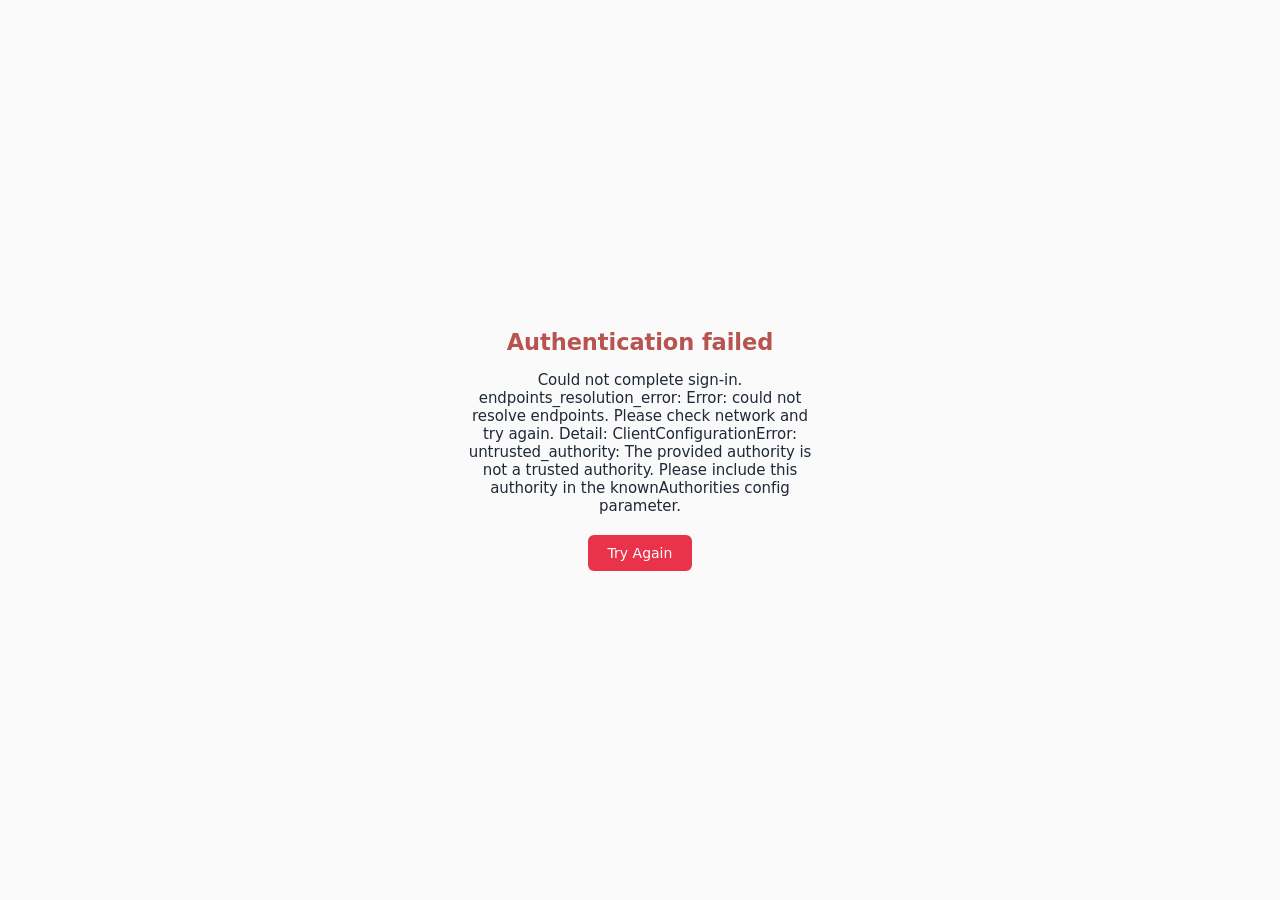
<file: product.html>
<!DOCTYPE html>
<html lang="en">
<head>
  <meta http-equiv="Cache-Control" content="no-cache, no-store, must-revalidate"><meta http-equiv="Pragma" content="no-cache"><meta http-equiv="Expires" content="0">
  <link rel="icon" type="image/svg+xml" href="favicon.svg">
  <meta charset="UTF-8">
  <link rel="preconnect" href="https://fonts.googleapis.com">
  <link rel="preconnect" href="https://fonts.gstatic.com" crossorigin>
  <link href="https://fonts.googleapis.com/css2?family=Geist:wght@300;400;500;600;700&family=Geist+Mono:wght@400;500&display=swap" rel="stylesheet">
  <link rel="stylesheet" href="tokens.css">
  <script src="theme.js"></script>
  <meta name="viewport" content="width=device-width, initial-scale=1.0">
  <title>Product Assessment · Roadmap Builder</title>
  <link rel="icon" type="image/svg+xml" href='data:image/svg+xml,<svg xmlns=%22http://www.w3.org/2000/svg%22 viewBox=%220 0 100 100%22><rect width=%22100%22 height=%22100%22 rx=%2222%22 fill=%22%235E8A7B%22/><path d=%22M 18 62 Q 35 52 50 62 T 82 62%22 stroke=%22white%22 stroke-width=%225%22 fill=%22none%22 stroke-linecap=%22round%22/><circle cx=%2230%22 cy=%2258%22 r=%225.5%22 fill=%22white%22/></svg>'>
  <link rel="preconnect" href="https://fonts.googleapis.com">
  <link rel="preconnect" href="https://fonts.gstatic.com" crossorigin>
  <link href="https://fonts.googleapis.com/css2?family=Geist:wght@400;500;600;700&family=Geist+Mono:wght@400;500;600&display=swap" rel="stylesheet">
<style>
/* ============================================================
   TIDELAND DESIGN TOKENS
   ============================================================ */
:root {
  --base-bg:       var(--bg-page);
  --primary:       var(--brand-primary);
  --primary-dark:  #2C4A52;
  --secondary:     #B5A491;
  --anchor:        #2C4A52;
  --highlight:     #C99B6B;
  --text:          #1F2937;
  --text-muted:    #6B7280;
  --glass-bg-t:    rgba(255,255,252,0.72);
  --glass-border-t:rgba(46,74,82,0.10);
  --shadow-sm:     0 1px 3px rgba(44,74,82,0.08),0 4px 12px rgba(44,74,82,0.06);
  --shadow-md:     0 2px 8px rgba(44,74,82,0.10),0 8px 24px rgba(44,74,82,0.08);
  --radius-sm:     10px;
  --radius-md:     16px;
  --radius-lg:     20px;
  --radius-pill:   999px;
  --mono:          'Geist Mono',ui-monospace,monospace;
  --sans:          'Geist',-apple-system,sans-serif;
  --ease:          cubic-bezier(0.16,1,0.3,1);
  --t-fast:        120ms;
  --t-base:        220ms;
}
*,*::before,*::after { box-sizing:border-box; margin:0; padding:0; }
html { font-size:15px; scroll-behavior:smooth; }
body {
  font-family:var(--sans);
  background:var(--base-bg);
  color:var(--text);
  min-height:100vh;
  -webkit-font-smoothing:antialiased;
}

/* ============================================================
   BACKGROUND — schematic + orbs
   ============================================================ */
.schematic-bg {
  position:fixed; inset:0; width:100%; height:100%;
  pointer-events:none; z-index:0;
  opacity:0.11; filter:blur(0.5px) saturate(0.8);
}
.depth-orbs { position:fixed; inset:0; pointer-events:none; z-index:0; overflow:hidden; }
.depth-orb  { position:absolute; border-radius:50%; filter:blur(85px); }
.depth-orb.o1 { width:600px;height:600px;top:-160px;left:-100px;
  background:radial-gradient(circle at 40% 40%,var(--brand-primary) 0%,transparent 70%);
  opacity:0.20; animation:od1 100s ease-in-out infinite; }
.depth-orb.o2 { width:500px;height:500px;bottom:-80px;right:-60px;
  background:radial-gradient(circle at 60% 60%,#B5A491 0%,transparent 70%);
  opacity:0.18; animation:od2 120s ease-in-out infinite; }
.depth-orb.o3 { width:400px;height:400px;top:38%;left:50%;
  background:radial-gradient(circle at 50% 50%,#C99B6B 0%,transparent 70%);
  opacity:0.11; animation:od3 100s ease-in-out infinite; }
@keyframes od1 { 0%,100%{transform:translate(0,0)} 33%{transform:translate(50px,-35px)} 66%{transform:translate(-25px,40px)} }
@keyframes od2 { 0%,100%{transform:translate(0,0)} 40%{transform:translate(-40px,25px)} 70%{transform:translate(30px,-18px)} }
@keyframes od3 { 0%,100%{transform:translate(-50%,-50%) scale(1)} 50%{transform:translate(-52%,-48%) scale(1.05)} }

/* ============================================================
   PAGE STRUCTURE
   ============================================================ */
.page { position:relative; z-index:1; max-width:1060px; margin:0 auto; padding:0 24px 80px; }

/* TOP BAR */
.topbar {
  position:sticky; top:0; z-index:100;
  display:flex; align-items:center; gap:10px;
  padding:10px 24px;
  background:rgba(250,250,250,0.90);
  backdrop-filter:blur(16px) saturate(140%);
  -webkit-backdrop-filter:blur(16px) saturate(140%);
  border-bottom:1px solid var(--glass-border-t);
  margin:0 -24px;
}
.topbar-breadcrumb {
  flex:1; min-width:0;
  font-size:13px; color:var(--text-muted);
  white-space:nowrap; overflow:hidden; text-overflow:ellipsis;
}
.topbar-breadcrumb a { color:var(--primary); text-decoration:none; font-weight:500; }
.topbar-breadcrumb a:hover { text-decoration:underline; }
.topbar-breadcrumb .sep { margin:0 6px; opacity:0.5; }
.topbar-product-name { font-weight:600; color:var(--text); }
.save-pill {
  font-size:11px; font-family:var(--mono); padding:3px 10px; border-radius:var(--radius-pill);
  transition:opacity var(--t-fast),background var(--t-fast);
  opacity:0; background:transparent; color:var(--text-muted);
}
.save-pill.saving { opacity:1; background:rgba(201,155,107,0.15); color:#8B6B35; }
.save-pill.saved  { opacity:1; background:rgba(232,51,74,0.15);  color:var(--primary); }

/* LAYOUT */
.product-layout {
  display:grid;
  grid-template-columns:1fr 200px;
  gap:32px;
  align-items:start;
  margin-top:24px;
}
.form-content { min-width:0; display:flex; flex-direction:column; gap:16px; }

/* SCROLLSPY NAV */
.scrollspy-nav {
  position:sticky; top:58px;
  padding:16px 0;
  max-height:calc(100vh - 80px);
  overflow-y:auto;
}
.spy-item {
  display:flex; align-items:center; gap:8px;
  padding:6px 10px; border-radius:var(--radius-sm);
  font-size:12px; color:var(--text-muted);
  cursor:pointer; text-decoration:none;
  transition:color var(--t-fast),background var(--t-fast);
  line-height:1.3;
}
.spy-item:hover { color:var(--text); background:rgba(232,51,74,0.08); }
.spy-item.active { color:var(--primary); background:rgba(232,51,74,0.10); font-weight:600; }
.spy-dot {
  width:6px; height:6px; border-radius:50%; flex-shrink:0;
  background:var(--glass-border-t);
  transition:background var(--t-fast);
}
.spy-item.active .spy-dot { background:var(--primary); }

/* FORM SECTION CARD */
.form-section {
  background:var(--glass-bg-t);
  border:1px solid var(--glass-border-t);
  border-radius:var(--radius-lg);
  backdrop-filter:blur(22px) saturate(160%);
  -webkit-backdrop-filter:blur(22px) saturate(160%);
  box-shadow:var(--shadow-md);
  overflow:hidden;
}
.section-header {
  display:flex; align-items:flex-start; gap:14px;
  padding:20px 24px 16px;
  border-bottom:1px solid var(--glass-border-t);
}
.section-num-badge {
  width:28px; height:28px; border-radius:8px; flex-shrink:0;
  background:rgba(232,51,74,0.12); border:1px solid rgba(232,51,74,0.20);
  display:flex; align-items:center; justify-content:center;
  font-size:11px; font-weight:700; font-family:var(--mono); color:var(--primary);
}
.section-title { font-size:15px; font-weight:700; color:var(--text); line-height:1.2; }
.section-hint  { font-size:12px; color:var(--text-muted); margin-top:2px; }
.section-body  { padding:20px 24px; display:flex; flex-direction:column; gap:16px; }

/* FORM FIELDS */
.field-group { display:flex; flex-direction:column; gap:5px; }
.field-row   { display:grid; grid-template-columns:1fr 1fr; gap:12px; }
.field-row.thirds { grid-template-columns:1fr 1fr 1fr; }
label {
  font-size:12px; font-weight:600; color:var(--text-muted);
  text-transform:uppercase; letter-spacing:0.06em; font-family:var(--mono);
}
input[type="text"], input[type="number"], input[type="date"],
textarea, select {
  width:100%; padding:8px 12px;
  border-radius:var(--radius-sm);
  border:1px solid var(--glass-border-t);
  background:rgba(255,255,252,0.60);
  color:var(--text); font-family:var(--sans); font-size:14px;
  transition:border-color var(--t-fast),box-shadow var(--t-fast);
  outline:none;
}
input[type="text"]:focus, input[type="number"]:focus,
input[type="date"]:focus, textarea:focus, select:focus {
  border-color:rgba(232,51,74,0.45);
  box-shadow:0 0 0 3px rgba(232,51,74,0.12);
}
textarea { resize:vertical; min-height:72px; line-height:1.5; }
select { cursor:pointer; }

/* LADDER (TRL/MRL) */
.ladder-wrap { display:flex; flex-direction:column; gap:6px; }
.ladder-label { font-size:12px; font-weight:600; color:var(--text-muted); font-family:var(--mono); letter-spacing:0.06em; text-transform:uppercase; }
.ladder {
  display:flex; flex-wrap:wrap; gap:6px;
}
.ladder-dot {
  width:36px; height:36px; border-radius:var(--radius-sm);
  border:1px solid var(--glass-border-t);
  background:rgba(255,255,252,0.50);
  font-size:12px; font-weight:700; font-family:var(--mono);
  color:var(--text-muted); cursor:pointer;
  display:flex; align-items:center; justify-content:center;
  transition:all var(--t-fast) var(--ease);
  position:relative;
}
.ladder-dot:hover { border-color:rgba(232,51,74,0.35); color:var(--primary); background:rgba(232,51,74,0.08); }
.ladder-dot.filled { background:rgba(232,51,74,0.15); border-color:rgba(232,51,74,0.30); color:var(--primary); }
.ladder-dot.selected { background:var(--primary) !important; border-color:var(--primary) !important; color:#fff !important; box-shadow:0 2px 8px rgba(232,51,74,0.40); }
.ladder-dot.target-mark::after {
  content:'▲'; position:absolute; bottom:-14px; left:50%; transform:translateX(-50%);
  font-size:8px; color:var(--highlight);
}
.ladder-sublabels { display:flex; flex-wrap:wrap; gap:6px; }
.ladder-sublabel  { width:36px; font-size:9px; text-align:center; color:var(--text-muted); font-family:var(--mono); line-height:1.2; }

/* OR LADDER (5-step with labels) */
.or-ladder { display:flex; gap:8px; flex-wrap:wrap; }
.or-dot {
  flex:1; min-width:80px; padding:8px 10px; border-radius:var(--radius-sm);
  border:1px solid var(--glass-border-t); background:rgba(255,255,252,0.50);
  cursor:pointer; text-align:center;
  transition:all var(--t-fast) var(--ease);
}
.or-dot:hover { border-color:rgba(232,51,74,0.35); background:rgba(232,51,74,0.08); }
.or-dot.selected { background:var(--primary); border-color:var(--primary); }
.or-dot .or-num  { font-size:16px; font-weight:700; font-family:var(--mono); color:var(--text-muted); }
.or-dot .or-label{ font-size:10px; color:var(--text-muted); margin-top:2px; }
.or-dot.selected .or-num,
.or-dot.selected .or-label { color:#fff; }

/* SEGMENTED CONTROL */
.seg-group {
  display:inline-flex; border-radius:var(--radius-sm);
  border:1px solid var(--glass-border-t); overflow:hidden;
  background:rgba(255,255,252,0.50);
}
.seg-group.full-width { display:flex; }
.seg-btn {
  flex:1; padding:7px 14px; font-size:13px; font-weight:500;
  font-family:var(--sans); cursor:pointer; border:none;
  background:transparent; color:var(--text-muted);
  transition:background var(--t-fast),color var(--t-fast);
  border-right:1px solid var(--glass-border-t); white-space:nowrap;
}
.seg-btn:last-child { border-right:none; }
.seg-btn:hover:not(.active) { background:rgba(232,51,74,0.08); color:var(--text); }
.seg-btn.active { background:var(--primary); color:#fff; font-weight:600; }
.seg-btn.active.rag-g { background:#16A34A; }
.seg-btn.active.rag-a { background:#D97706; }
.seg-btn.active.rag-r { background:#DC2626; }

/* COMPLIANCE GRID */
.compliance-grid { display:flex; flex-direction:column; gap:10px; }
.compliance-row {
  display:flex; align-items:center; gap:12px;
  padding:10px 12px; border-radius:var(--radius-sm);
  background:rgba(255,255,252,0.50); border:1px solid var(--glass-border-t);
}
.compliance-name { font-size:13px; font-weight:600; color:var(--text); flex:1; min-width:0; }
.compliance-name .compliance-sub { font-size:11px; font-weight:400; color:var(--text-muted); display:block; }
.compliance-select { width:140px; flex-shrink:0; font-size:12px; padding:5px 8px; }

/* DYNAMIC LIST */
.dyn-list { display:flex; flex-direction:column; gap:10px; }
.dyn-row {
  padding:14px; border-radius:var(--radius-sm);
  background:rgba(255,255,252,0.50); border:1px solid var(--glass-border-t);
  display:flex; flex-direction:column; gap:10px; position:relative;
}
.dyn-row-header { display:flex; align-items:center; gap:8px; }
.dyn-row-num {
  font-size:10px; font-weight:700; font-family:var(--mono); color:var(--text-muted);
  background:rgba(107,114,128,0.10); border-radius:5px; padding:2px 6px;
}
.dyn-row-delete {
  margin-left:auto; padding:4px 8px; border-radius:var(--radius-sm);
  border:1px solid rgba(220,38,38,0.20); background:rgba(220,38,38,0.06);
  color:#DC2626; font-size:11px; font-weight:600; cursor:pointer;
  transition:background var(--t-fast);
}
.dyn-row-delete:hover { background:rgba(220,38,38,0.12); }
.add-row-btn {
  display:flex; align-items:center; justify-content:center; gap:8px;
  padding:9px 16px; border-radius:var(--radius-sm);
  border:1px dashed rgba(232,51,74,0.30);
  background:rgba(232,51,74,0.04); color:var(--primary);
  font-size:13px; font-weight:600; cursor:pointer;
  transition:background var(--t-fast),border-color var(--t-fast);
}
.add-row-btn:hover { background:rgba(232,51,74,0.08); border-color:rgba(232,51,74,0.45); }
.empty-list { font-size:13px; color:var(--text-muted); text-align:center; padding:16px 0; font-style:italic; }

/* BUTTONS */
.btn {
  display:inline-flex; align-items:center; gap:6px;
  padding:8px 16px; border-radius:var(--radius-sm);
  font-size:13px; font-weight:500; font-family:var(--sans);
  cursor:pointer; border:1px solid var(--glass-border-t);
  background:var(--glass-bg-t); color:var(--text);
  text-decoration:none; transition:all var(--t-fast) var(--ease);
  white-space:nowrap;
}
.btn:hover  { background:rgba(255,255,252,0.92); box-shadow:var(--shadow-sm); }
.btn.danger { border-color:rgba(220,38,38,0.25); color:#DC2626; background:rgba(220,38,38,0.06); }
.btn.danger:hover { background:rgba(220,38,38,0.12); }
.btn .icn   { display:inline-flex; align-items:center; }

/* PRODUCT FOOTER */
.product-footer {
  position:relative; z-index:1;
  display:flex; align-items:center; gap:12px;
  padding:20px 0; margin-top:8px;
  border-top:1px solid var(--glass-border-t);
}
.product-footer .spacer { flex:1; }

/* TOAST */
.toast-container { position:fixed;bottom:28px;right:28px;z-index:9999;display:flex;flex-direction:column;gap:10px;pointer-events:none; }
.toast { display:flex;align-items:flex-start;gap:10px;padding:13px 16px;border-radius:14px;min-width:240px;max-width:380px;background:rgba(31,41,55,0.94);backdrop-filter:blur(20px) saturate(160%);-webkit-backdrop-filter:blur(20px) saturate(160%);border:1px solid rgba(255,255,255,0.10);box-shadow:0 8px 32px rgba(0,0,0,0.32);color:#fff;font-size:13.5px;pointer-events:auto;position:relative;overflow:hidden;animation:toastIn var(--t-base) var(--ease) forwards; }
.toast.out { animation:toastOut var(--t-base) var(--ease) forwards; }
@keyframes toastIn  { from{opacity:0;transform:translateY(12px) scale(0.96)} to{opacity:1;transform:none} }
@keyframes toastOut { from{opacity:1;transform:none} to{opacity:0;transform:translateY(8px) scale(0.97)} }
.toast-icon { flex-shrink:0;opacity:0.85; }
.toast-msg  { flex:1;line-height:1.45;color:#fff; }
.toast-progress { position:absolute;bottom:0;left:0;height:2px;background:rgba(255,255,255,0.25);width:100%;transform-origin:left;animation:shrink linear forwards; }
@keyframes shrink { from{transform:scaleX(1)} to{transform:scaleX(0)} }
.toast-actions { display:flex;gap:8px;margin-top:10px; }
.toast-btn { padding:5px 12px;border-radius:8px;font-size:12px;font-weight:600;font-family:var(--sans);cursor:pointer;border:1px solid rgba(255,255,255,0.18);background:rgba(255,255,255,0.12);color:#fff;transition:background var(--t-fast); }
.toast-btn:hover { background:rgba(255,255,255,0.22); }
.toast-btn.primary { background:var(--primary);border-color:var(--primary); }
.toast-btn.danger  { background:#DC2626;border-color:#DC2626; }

/* NOT FOUND */
.notfound { text-align:center;padding:80px 24px;color:var(--text-muted); }
.notfound h2 { font-size:22px;color:var(--text);margin-bottom:12px; }
.notfound a  { color:var(--primary);text-decoration:none;font-weight:500; }

/* RESPONSIVE */
@media(max-width:800px) {
  .product-layout { grid-template-columns:1fr; }
  .scrollspy-nav { display:none; }
  .field-row { grid-template-columns:1fr; }
  .field-row.thirds { grid-template-columns:1fr; }
}
@media(max-width:520px) {
  .page { padding:0 16px 80px; }
  .topbar { margin:0 -16px; padding-left:16px; padding-right:16px; }
  .or-ladder { flex-direction:column; }
}

/* -- Read-only mode -- */
body.read-only .save-pill { display: none !important; }
body.read-only input,
body.read-only textarea,
body.read-only select,
body.read-only button:not(#tour-retrigger-btn) { 
  pointer-events: none; opacity: 0.65; cursor: not-allowed;
}
body.read-only .trl-ladder .dot,
body.read-only .seg-btn { pointer-events: none; }
body.read-only #delete-product-btn { display: none !important; }
body.read-only .dynamic-row-add { display: none !important; }
body.read-only .dyn-remove { display: none !important; }

/* ---- POLISH C3 ---- */
/* Slim sage scrollbar */
::-webkit-scrollbar { width: 5px; height: 5px; }
::-webkit-scrollbar-track { background: transparent; }
::-webkit-scrollbar-thumb { background: rgba(232,51,74,0.38); border-radius: 99px; }
::-webkit-scrollbar-thumb:hover { background: rgba(232,51,74,0.58); }
* { scrollbar-width: thin; scrollbar-color: rgba(232,51,74,0.38) transparent; }

/* Topbar button height */
.topbar .btn, .topbar button.btn, .topbar a.btn { min-height: 36px; }

@media (max-width: 768px) {
  .product-header { flex-wrap: wrap; gap: 8px; padding: 10px 14px; }
  .product-topbar-actions { flex-wrap: wrap; gap: 6px; }
  .product-layout { flex-direction: column; padding: 12px; gap: 16px; }
  .product-nav { display: none; }
  .product-sections { gap: 16px; }
  .s-card { padding: 20px 16px; }
  .trl-ladder { gap: 4px; }
  .seg-group { flex-wrap: wrap; }
}

/* ---- SECURITY FOOTER NOTICE ---- */
.sec-footer-notice {
  display: flex;
  align-items: center;
  gap: 7px;
  font-size: 11px;
  letter-spacing: 0.02em;
  color: var(--secondary, #B5A491);
  margin-top: 8px;
  padding-top: 8px;
  border-top: 1px solid rgba(181,164,145,0.25);
}
/* ---- END SECURITY FOOTER NOTICE ---- */
</style>
  <script src="./auth.js"></script>
  <script src="./auth-guard.js"></script>
</head>
<body>
<div id="auth-loading" style="position:fixed;inset:0;background:var(--bg-page);z-index:99999;display:flex;align-items:center;justify-content:center;font-family:system-ui,-apple-system,sans-serif;">
  <div style="text-align:center;color:#6B7280;">
    <div style="width:32px;height:32px;border:3px solid #E5E7EB;border-top-color:var(--brand-primary);border-radius:50%;animation:authspin 0.8s linear infinite;margin:0 auto 16px;"></div>
    <div>Signing you in…</div>
  </div>
</div>
<style>@keyframes authspin{to{transform:rotate(360deg);}}</style>


<!-- Background -->
<svg class="schematic-bg" viewBox="0 0 1920 1200" preserveAspectRatio="xMidYMid slice" xmlns="http://www.w3.org/2000/svg" aria-hidden="true">
  <g stroke="var(--brand-primary)" fill="none" stroke-linecap="round" stroke-linejoin="round">
    <rect x="80" y="80" width="440" height="300" rx="10" stroke-width="1" opacity="0.40"/>
    <path d="M100 180 H 220 V 140 H 360 V 180 H 480" stroke-width="1.4" opacity="0.50"/>
    <path d="M100 240 H 180 V 270 H 340 V 240 H 480" stroke-width="1.4" opacity="0.45"/>
    <rect x="200" y="190" width="140" height="100" rx="5" stroke-width="1.2" opacity="0.50"/>
    <g opacity="0.35" stroke-width="0.8">
      <line x1="180" y1="205" x2="200" y2="205"/><line x1="180" y1="220" x2="200" y2="220"/>
      <line x1="180" y1="235" x2="200" y2="235"/><line x1="180" y1="250" x2="200" y2="250"/>
      <line x1="340" y1="205" x2="360" y2="205"/><line x1="340" y1="220" x2="360" y2="220"/>
      <line x1="340" y1="235" x2="360" y2="235"/><line x1="340" y1="250" x2="360" y2="250"/>
    </g>
    <g fill="var(--brand-primary)" opacity="0.40">
      <circle cx="180" cy="270" r="3"/><circle cx="340" cy="240" r="3"/>
    </g>
    <path d="M 560 200 H 1860" stroke-width="0.7" opacity="0.14" stroke-dasharray="5 9"/>
    <path d="M 560 350 H 1860" stroke-width="0.7" opacity="0.11" stroke-dasharray="5 9"/>
    <g opacity="0.28" stroke-width="0.7">
      <g transform="translate(1350,180)"><line x1="-7" y1="0" x2="7" y2="0"/><line x1="0" y1="-7" x2="0" y2="7"/><circle r="10" fill="none" stroke-width="0.5"/></g>
      <g transform="translate(1600,450)"><line x1="-6" y1="0" x2="6" y2="0"/><line x1="0" y1="-6" x2="0" y2="6"/><circle r="8" fill="none" stroke-width="0.5"/></g>
    </g>
    <text x="88" y="72" font-size="8" font-family="ui-monospace,monospace" fill="var(--brand-primary)" stroke="none" opacity="0.32">SCH-003 · PRODUCT-ASSESS · REV 1.0</text>
  </g>
</svg>
<div class="depth-orbs"><div class="depth-orb o1"></div><div class="depth-orb o2"></div><div class="depth-orb o3"></div></div>

<div class="page">
  <!-- TOP BAR -->
  <header id="app-header" style="height:56px;background:var(--bg-canvas);border-bottom:1px solid var(--border-default);padding:0 24px;display:flex;align-items:center;justify-content:space-between;position:sticky;top:0;z-index:100;box-shadow:var(--shadow-sm);">
  <div style="display:flex;align-items:center;gap:0;flex-shrink:0;">
    <span style="font-weight:700;font-size:15px;letter-spacing:0.08em;color:var(--fg-primary);font-family:'Geist',sans-serif;">ETTIKSOFT</span>
    <span style="color:var(--fg-muted);margin:0 6px;font-weight:300;">&middot;</span>
    <span style="font-weight:400;font-size:15px;color:var(--fg-secondary);">Portfolio</span>
  </div>
  <nav style="display:flex;align-items:center;height:56px;">
    <a href="dashboard.html" data-tab="overview" style="height:56px;padding:0 16px;font-size:14px;font-weight:500;color:var(--fg-secondary);border-bottom:2px solid transparent;display:inline-flex;align-items:center;text-decoration:none;transition:all 150ms ease;font-family:'Geist',sans-serif;" onmouseover="if(this.getAttribute('data-active')!='1'){this.style.color='var(--fg-primary)';}" onmouseout="if(this.getAttribute('data-active')!='1'){this.style.color='var(--fg-secondary)';}">Overview</a>
    <a href="product.html" data-tab="products" style="height:56px;padding:0 16px;font-size:14px;font-weight:500;color:var(--fg-secondary);border-bottom:2px solid transparent;display:inline-flex;align-items:center;text-decoration:none;transition:all 150ms ease;font-family:'Geist',sans-serif;" onmouseover="if(this.getAttribute('data-active')!='1'){this.style.color='var(--fg-primary)';}" onmouseout="if(this.getAttribute('data-active')!='1'){this.style.color='var(--fg-secondary)';}">Products</a>
    <a href="deck.html" data-tab="deck" style="height:56px;padding:0 16px;font-size:14px;font-weight:500;color:var(--fg-secondary);border-bottom:2px solid transparent;display:inline-flex;align-items:center;text-decoration:none;transition:all 150ms ease;font-family:'Geist',sans-serif;" onmouseover="if(this.getAttribute('data-active')!='1'){this.style.color='var(--fg-primary)';}" onmouseout="if(this.getAttribute('data-active')!='1'){this.style.color='var(--fg-secondary)';}">Deck</a>
  </nav>
  <div style="display:flex;align-items:center;gap:8px;flex-shrink:0;">
    <button title="Export data" onclick="if(typeof exportData==='function')exportData();" style="width:32px;height:32px;border-radius:6px;border:1px solid var(--border-default);background:transparent;cursor:pointer;font-size:15px;color:var(--fg-secondary);display:inline-flex;align-items:center;justify-content:center;transition:background 150ms ease,color 150ms ease;flex-shrink:0;">&#8595;</button>
    <button title="Import data" onclick="if(typeof importData==='function')importData();" style="width:32px;height:32px;border-radius:6px;border:1px solid var(--border-default);background:transparent;cursor:pointer;font-size:15px;color:var(--fg-secondary);display:inline-flex;align-items:center;justify-content:center;transition:background 150ms ease,color 150ms ease;flex-shrink:0;">&#8593;</button>
    <button title="Help" onclick="if(typeof toggleHelp==='function')toggleHelp();" style="width:32px;height:32px;border-radius:6px;border:1px solid var(--border-default);background:transparent;cursor:pointer;font-size:15px;color:var(--fg-secondary);display:inline-flex;align-items:center;justify-content:center;transition:background 150ms ease,color 150ms ease;flex-shrink:0;">?</button>
    <div style="width:1px;height:20px;background:var(--border-default);margin:0 4px;"></div>
    <span id="header-username" style="font-size:13px;color:var(--fg-secondary);font-family:'Geist',sans-serif;"></span>
    <a id="header-signout" href="#" style="font-size:12px;color:var(--fg-muted);text-decoration:none;font-family:'Geist',sans-serif;" onmouseover="this.style.color='var(--fg-secondary)';" onmouseout="this.style.color='var(--fg-muted)';">Sign out</a>
  </div>
</header>

  <div id="main-content">
    <!-- Rendered by JS -->
  </div>
</div>

<script>
/* ============================================================
   DEMO BOOTSTRAP — seeds ETTIKSOFT data if localStorage is empty
   Runs before migration; never overwrites existing user data.
   ============================================================ */
(function bootstrap() {
  try {
    var _key = 'roadmap-builder.portfolios';
    var _raw = localStorage.getItem(_key);
    var _existing = [];
    try { _existing = JSON.parse(_raw || '[]'); } catch(e) {}
    if (!Array.isArray(_existing) || _existing.length === 0) {
      var _demo = {"id":"ettiksoft-001","name":"ETTIKSOFT Product Portfolio","isSnapshot":false,"snapshotDate":null,"createdAt":"2026-01-15T09:00:00.000Z","updatedAt":"2026-01-15T09:00:00.000Z","lastEditedBy":"me","strategicContext":{"masthead":{"company":"ETTIKSOFT","tagline":"Security · Connectivity · Autonomy","date":"2026-05-11","version":"2.0"},"hero":{"eyebrow":"Q2 2026 Product Roadmap","headline":"From prototype to production — ship security that scales","accentWord":"security","lede":"Three flagship products moving from lab to market this year. Hardware certification on track, cloud platform in beta, autonomous pen-test in concept."},"kpis":[{"value":"TRL 9","label":"HSM target by Q4","subscript":""},{"value":"3","label":"Products in portfolio","subscript":""},{"value":"£2.4M","label":"Pipeline value","subscript":"committed"}],"bets":[{"verb":"Certify","headline":"HSM for automotive market","lede":"ISO 21434 and UNECE R155 clearance unlocks Tier-1 pipeline worth £1.8M.","priority":"high"},{"verb":"Scale","headline":"CYPHERA to 50 enterprise tenants","lede":"Move from 3 pilot customers to 50 paying accounts by end of year.","priority":"high"},{"verb":"Validate","headline":"AUTOPENTRIX market fit","lede":"Three paid POCs with MSSP partners to confirm ICP before Series A.","priority":"medium"}],"actions":[{"text":"Complete HSM FIPS 140-3 Level 3 lab testing","owner":"HW Eng","due":"2026-06-30","priority":"high"},{"text":"Onboard 5 new CYPHERA design-partners","owner":"Sales","due":"2026-07-15","priority":"high"},{"text":"Kick off AUTOPENTRIX POC #1 with RedTeam Inc","owner":"BD","due":"2026-06-01","priority":"medium"}],"quarters":[{"label":"Q2 2026","theme":"Certify & Validate","milestones":"HSM lab cert complete · CYPHERA 10 tenants · AUTOPENTRIX POC #1"},{"label":"Q3 2026","theme":"Scale & Harden","milestones":"HSM first Tier-1 shipment · CYPHERA 30 tenants · AUTOPENTRIX POC #2-3"},{"label":"Q4 2026","theme":"Launch & Grow","milestones":"HSM ISO 21434 certified · CYPHERA 50 tenants · AUTOPENTRIX GA decision"}],"decisions":[{"decision":"AUTOPENTRIX build-vs-buy for LLM reasoning layer","status":"Open","owner":"CTO","deadline":"2026-06-15"}],"risks":[{"risk":"HSM silicon supply chain delay (14-week lead time)","likelihood":"Medium","impact":"High","mitigation":"Dual-source arrangement with two foundries in negotiation."},{"risk":"CYPHERA EU data residency compliance gap","likelihood":"Low","impact":"Medium","mitigation":"Legal review in progress; EU region deployment planned Q3."}]},"products":[{"id":"prod-hsm-001","type":"hardware","identity":{"name":"HSM Security Module","owner":"Dr. Priya Nair","oneLiner":"Automotive-grade hardware security module for key management and secure boot.","vision":"Become the de facto HSM for connected vehicles across EU Tier-1 suppliers by 2028.","currentCustomers":"Pilot with AutoSec GmbH (3 units on test bench); letter of intent from VehicleCorp."},"technologyReadiness":{"trl":4,"evidence":"Functional prototype validated in lab environment. FIPS 140-3 Level 3 pre-assessment passed.","targetTrl":9,"targetDate":"2026-12-31"},"maturity":{"level":3,"evidence":"Prototype manufacturing process defined. First article inspection complete on 10 units."},"commercializationStage":2,"businessStage":"Pre-GA","investment":{"fteCount":6,"budgetTier":"L","capacityNotes":"4 HW engineers, 1 firmware, 1 certification specialist. £380K allocated Q2-Q4."},"rag":{"status":"A","reasoning":"Silicon supply chain risk flagged. Dual-source negotiations ongoing; fallback adds 6-week delay."},"nextMilestone":{"description":"FIPS 140-3 Level 3 lab test completion and certification submission","targetDate":"2026-06-30","owner":"Dr. Priya Nair"},"compliance":{"iso21434":"in_progress","aisXXX":"not_started","uneceR155":"in_progress","certIn":"n/a","iso27001":"aligned","tisax":"not_started","custom":[{"name":"FIPS 140-3 Level 3","state":"in_progress"},{"name":"Common Criteria EAL4+","state":"not_started"}]},"customerEvidence":[{"name":"AutoSec GmbH","type":"pilot","since":"2026-02-01","notes":"3-unit lab evaluation, positive feedback on integration API."},{"name":"VehicleCorp","type":"prospect","since":"2026-04-10","notes":"LOI signed; conditional on FIPS cert."}],"productRisks":[{"risk":"Silicon supply chain delay (14-week lead time)","likelihood":"M","impact":"H","mitigation":"Dual-source arrangement in negotiation."}],"productRoadmap":[{"title":"FIPS 140-3 lab cert","targetDate":"2026-06-30","status":"In progress"},{"title":"ISO 21434 audit","targetDate":"2026-09-30","status":"Planned"},{"title":"First Tier-1 shipment (AutoSec)","targetDate":"2026-10-15","status":"Planned"}],"createdAt":"2026-01-15T09:00:00.000Z","updatedAt":"2026-01-15T09:00:00.000Z","lastEditedBy":"me"},{"id":"prod-cyphera-001","type":"software","identity":{"name":"CYPHERA","owner":"James Okafor","oneLiner":"Cloud-native cryptographic key lifecycle management platform for enterprise.","vision":"The Stripe of cryptographic infrastructure — so simple any developer can secure their stack.","currentCustomers":"FinTrust Ltd (paying), SecureLogix (paying), DataVault Co (pilot). 3 total customers."},"technologyReadiness":{"trl":6,"evidence":"System prototype demonstrated in operational environment. 99.95% uptime over 90-day pilot.","targetTrl":8,"targetDate":"2026-09-30"},"maturity":{"level":3,"evidence":"Limited production deployment with 3 customers. SLAs met. On-call runbook established."},"commercializationStage":4,"businessStage":"Beta","investment":{"fteCount":8,"budgetTier":"L","capacityNotes":"5 engineers, 2 DevOps, 1 PM. AWS credits + £520K cash budget for FY2026."},"rag":{"status":"G","reasoning":"Ahead of customer acquisition target. EU data residency gap is low risk given Q3 timeline."},"nextMilestone":{"description":"Onboard 5 new design-partner customers to reach 10-tenant milestone","targetDate":"2026-07-15","owner":"James Okafor"},"compliance":{"iso21434":"n/a","aisXXX":"n/a","uneceR155":"n/a","certIn":"in_progress","iso27001":"certified","tisax":"n/a","custom":[{"name":"SOC 2 Type II","state":"in_progress"},{"name":"GDPR Article 32","state":"aligned"}]},"customerEvidence":[{"name":"FinTrust Ltd","type":"paid","since":"2026-01-01","notes":"Flagship customer. Full KMS workload migrated. NPS 72."},{"name":"SecureLogix","type":"paid","since":"2026-03-01","notes":"Certificate automation use case."},{"name":"DataVault Co","type":"pilot","since":"2026-04-15","notes":"Evaluating for 50K key/month workload."}],"productRisks":[{"risk":"EU data residency compliance gap","likelihood":"L","impact":"M","mitigation":"EU region deployment planned Q3 2026."}],"productRoadmap":[{"title":"10-tenant milestone","targetDate":"2026-07-15","status":"In progress"},{"title":"EU region deployment","targetDate":"2026-09-01","status":"Planned"},{"title":"SOC 2 Type II audit","targetDate":"2026-10-31","status":"Planned"},{"title":"50-tenant GA","targetDate":"2026-12-31","status":"Planned"}],"createdAt":"2026-01-15T09:00:00.000Z","updatedAt":"2026-01-15T09:00:00.000Z","lastEditedBy":"me"},{"id":"prod-autopentrix-001","type":"software","identity":{"name":"AUTOPENTRIX","owner":"Selin Çelik","oneLiner":"LLM-powered autonomous penetration testing platform for continuous red-team coverage.","vision":"Every company gets Fortune-500 red-team quality — automated, continuous, affordable.","currentCustomers":"No paying customers yet. Three MSSP partners in POC discussions."},"technologyReadiness":{"trl":5,"evidence":"Technology validated in relevant environment. Internal red-team CTF scored 68% find rate vs human team.","targetTrl":7,"targetDate":"2026-12-31"},"maturity":{"level":1,"evidence":"Concept-stage OperationalReadiness. Single-tenant prototype only; no multi-tenant or SLA capability yet."},"commercializationStage":1,"businessStage":"Concept","investment":{"fteCount":3,"budgetTier":"S","capacityNotes":"2 ML engineers, 1 security researcher. £95K seed allocation. LLM API costs ~£8K/month at current scale."},"rag":{"status":"A","reasoning":"ICP not yet confirmed. POC pipeline dependent on MSSP relationship that is early-stage."},"nextMilestone":{"description":"First paid POC with RedTeam Inc MSSP partner (scope defined, contract pending)","targetDate":"2026-06-01","owner":"Selin Çelik"},"compliance":{"iso21434":"n/a","aisXXX":"not_started","uneceR155":"n/a","certIn":"n/a","iso27001":"not_started","tisax":"n/a","custom":[]},"customerEvidence":[],"productRisks":[{"risk":"LLM reasoning quality insufficient for complex targets","likelihood":"M","impact":"H","mitigation":"Fine-tuning pipeline in progress; fallback to human-in-loop for complex scopes."},{"risk":"Legal liability for autonomous exploitation actions","likelihood":"L","impact":"H","mitigation":"Scope-limiting architecture (no destructive payloads); legal review Q2."}],"productRoadmap":[{"title":"POC #1 with RedTeam Inc","targetDate":"2026-06-01","status":"Planned"},{"title":"Multi-tenant architecture","targetDate":"2026-09-30","status":"Planned"},{"title":"POC #2 and #3","targetDate":"2026-09-30","status":"Planned"}],"createdAt":"2026-01-15T09:00:00.000Z","updatedAt":"2026-01-15T09:00:00.000Z","lastEditedBy":"me"}]};
      localStorage.setItem(_key, JSON.stringify([_demo]));
    }
  } catch(e) {}
})();

/* ============================================================
   DATA MODEL MIGRATION
   ============================================================ */
try { (function migrateToPortfolios() {
  const PF_KEY='roadmap-builder.portfolios',RM_KEY='roadmap-builder.roadmaps',BAK_KEY='roadmap-builder.legacy-backup';
  if(localStorage.getItem(PF_KEY))return;
  const raw=localStorage.getItem(RM_KEY); if(!raw)return;
  let legacy; try{legacy=JSON.parse(raw);}catch(e){return;}
  if(!Array.isArray(legacy)||!legacy.length)return;
  if(!localStorage.getItem(BAK_KEY))localStorage.setItem(BAK_KEY,raw);
  function _uuid(){return(typeof crypto!=='undefined'&&crypto.randomUUID)?crypto.randomUUID():'p-'+Date.now()+'-'+Math.random().toString(36).slice(2,10);}
  function _inferType(n){return/hsm|hardware/i.test(n||'')?'hardware':'software';}
  function _inferTrl(s){s=(s||'').toLowerCase().trim();return s==='beta'?5:s==='pre-ga'?7:s==='ga'?8:null;}
  function _inferComm(s){s=(s||'').toLowerCase().trim();if(['concept','spec','design'].includes(s))return 1;if(s==='in build')return 3;if(s==='beta')return 4;if(['pre-ga','ga','maintenance'].includes(s))return 5;return null;}
  function _inferBiz(s){return({concept:'Concept',spec:'Concept',design:'Concept','in build':'Concept',beta:'Beta','pre-ga':'Pre-GA',ga:'GA',maintenance:'Mature',sunset:'Sunset'})[(s||'').toLowerCase().trim()]||'Concept';}
  const NA='n/a',now=new Date().toISOString();
  localStorage.setItem(PF_KEY,JSON.stringify(legacy.map(rm=>{const d=rm.data||{};return{id:rm.id,name:rm.name||'Untitled Portfolio',isSnapshot:false,snapshotDate:null,createdAt:rm.createdAt||now,updatedAt:rm.updatedAt||now,lastEditedBy:'me',strategicContext:{masthead:d.masthead||{},hero:d.hero||{},kpis:d.kpis||[],bets:d.bets||[],actions:d.actions||[],quarters:d.quarters||[],decisions:d.decisions||[],risks:d.risks||[]},products:(d.products||[]).map(p=>({id:_uuid(),type:_inferType(p.name),identity:{name:p.name||'',owner:'',oneLiner:p.whyNow||'',vision:'',currentCustomers:''},technologyReadiness:{trl:_inferTrl(p.stage),evidence:'',targetTrl:null,targetDate:null},maturity:{level:null,evidence:''},commercializationStage:_inferComm(p.stage),businessStage:_inferBiz(p.stage),investment:{fteCount:null,budgetTier:null,capacityNotes:p.capacity||''},rag:{status:p.rag||'A',reasoning:''},nextMilestone:{description:p.nextMilestone||'',targetDate:null,owner:''},compliance:{iso21434:'n/a',aisXXX:'n/a',uneceR155:'n/a',certIn:'n/a',iso27001:'n/a',tisax:'n/a',custom:[]},customerEvidence:[],productRisks:[],productRoadmap:[],createdAt:rm.createdAt||now,updatedAt:rm.updatedAt||now,lastEditedBy:'me'}))};})));
})(); } catch(e){ console.warn('[migration] skipped:',e); }

/* ============================================================
   STORAGE & UTILITIES
   ============================================================ */
const STORAGE_KEY = 'roadmap-builder.portfolios';
function loadPortfolios() { try{return JSON.parse(localStorage.getItem(STORAGE_KEY)||'[]');}catch(e){return[];} }
function savePortfolios(arr) { localStorage.setItem(STORAGE_KEY,JSON.stringify(arr)); }
function uuid() { return(window.crypto&&crypto.randomUUID)?crypto.randomUUID():'p-'+Date.now()+'-'+Math.random().toString(36).slice(2,10); }
function esc(s) { const d=document.createElement('div');d.textContent=s==null?'':String(s);return d.innerHTML; }
function el(id) { return document.getElementById(id); }
function fmtDate(iso) { if(!iso)return'';try{return new Date(iso).toISOString().slice(0,10);}catch(e){return'';} }

/* ============================================================
   LOAD PRODUCT
   ============================================================ */
const params      = new URLSearchParams(window.location.search);
const portfolioId = params.get('portfolio');
const productId   = params.get('product');
const isReadOnly  = params.get('readonly') === '1';

let allPortfolios = loadPortfolios();
let portfolio     = allPortfolios.find(p => p.id === portfolioId);
let product       = portfolio && (portfolio.products||[]).find(p => p.id === productId);

const mainContent = el('main-content');

if (!portfolio || !product) {
  mainContent.innerHTML = `<div class="notfound"><h2>Product not found</h2><p>This product doesn't exist or has been deleted.</p><p style="margin-top:18px;"><a href="index.html">← Back to portfolios</a></p></div>`;
} else {
  // Ensure all sub-objects exist
  product.identity          = product.identity          || {};
  product.technologyReadiness= product.technologyReadiness|| {trl:null,evidence:'',targetTrl:null,targetDate:null};
  product.maturity          = product.maturity          || {level:null,evidence:''};
  product.investment        = product.investment        || {fteCount:null,budgetTier:null,capacityNotes:''};
  product.rag               = product.rag               || {status:'A',reasoning:''};
  product.nextMilestone     = product.nextMilestone     || {description:'',targetDate:null,owner:''};
  product.compliance        = product.compliance        || {iso21434:'n/a',aisXXX:'n/a',uneceR155:'n/a',certIn:'n/a',iso27001:'n/a',tisax:'n/a',custom:[]};
  product.customerEvidence  = product.customerEvidence  || [];
  product.productRisks      = product.productRisks      || [];
  product.productRoadmap    = product.productRoadmap    || [];

  // Read-only mode
  if (isReadOnly) {
    document.body.classList.add('read-only');
  }

  // Update breadcrumb
  el('topbar-product-name').textContent = (product.identity.name || 'Unnamed product');
  el('portfolio-link').textContent = portfolio.name || 'Portfolio';
  el('portfolio-link').href = `dashboard.html?id=${portfolioId}${isReadOnly ? '&readonly=1' : ''}`;
  document.title = (product.identity.name || 'Product') + ' · Assessment';

  // ============================================================
  // BUILD PAGE
  // ============================================================
  const NAV_ITEMS = [
    { id:'s1',  num:'01', label:'Identity' },
    { id:'s2',  num:'02', label:'Technology Readiness' },
    { id:'s3',  num:'03', label:'Maturity' },
    { id:'s4',  num:'04', label:'Commercialization' },
    { id:'s5',  num:'05', label:'Investment & RAG' },
    { id:'s6',  num:'06', label:'Next Milestone' },
    { id:'s7',  num:'07', label:'Compliance' },
    { id:'s8',  num:'08', label:'Customer Evidence' },
    { id:'s9',  num:'09', label:'Product Roadmap' },
    { id:'s10', num:'10', label:'Product Risks' },
  ];

  mainContent.innerHTML = `
    <div class="product-layout">
      <main class="form-content" id="form-content">
        ${buildSection1()}
        ${buildSection2()}
        ${buildSection3()}
        ${buildSection4()}
        ${buildSection5()}
        ${buildSection6()}
        ${buildSection7()}
        <div id="s8-wrapper">${buildSection8()}</div>
        <div id="s9-wrapper">${buildSection9()}</div>
        <div id="s10-wrapper">${buildSection10()}</div>
      </main>
      <aside class="scrollspy-nav" id="scrollspy-nav">
        ${NAV_ITEMS.map(n=>`
          <a class="spy-item" href="#${n.id}" data-target="${n.id}">
            <span class="spy-dot"></span>${n.label}
          </a>
        `).join('')}
      </aside>
    </div>
    <footer class="product-footer">
      <a href="dashboard.html?id=${esc(portfolioId)}" class="btn">
        <span class="icn"><svg viewBox="0 0 24 24" fill="none" stroke="currentColor" stroke-width="1.75" stroke-linecap="round" stroke-linejoin="round" width="13" height="13"><polyline points="15 18 9 12 15 6"/></svg></span>
        Back to portfolio
      </a>
      <span class="spacer"></span>
      <button class="btn danger" id="delete-product-btn">
        <span class="icn"><svg viewBox="0 0 24 24" fill="none" stroke="currentColor" stroke-width="1.75" stroke-linecap="round" stroke-linejoin="round" width="13" height="13"><polyline points="3 6 5 6 21 6"/><path d="M19 6v14a2 2 0 0 1-2 2H7a2 2 0 0 1-2-2V6m3 0V4a2 2 0 0 1 2-2h4a2 2 0 0 1 2 2v2"/></svg></span>
        Delete product
      </button>
      <button id="auth-logout-btn" style="background:none;border:none;cursor:pointer;font-size:11px;color:var(--text-muted,#6B7280);padding:0;margin-left:12px;text-decoration:underline;">Sign out</button>
      <div class="sec-footer-notice"><svg viewBox="0 0 16 16" fill="none" stroke="currentColor" stroke-width="1.6" stroke-linecap="round" stroke-linejoin="round" width="13" height="13" style="flex-shrink:0;opacity:0.7"><path d="M8 1.5L2 4v4c0 3.534 2.507 6.837 6 7.6C11.493 14.837 14 11.534 14 8V4L8 1.5z"/></svg>ETTIKSOFT internal &nbsp;·&nbsp; Data stays in your browser &nbsp;·&nbsp; No customer-confidential information</div>
    </footer>
  `;

  if (isReadOnly) {
    // Disable all form inputs — read-only snapshot view
    mainContent.querySelectorAll('input, textarea, select, button:not(#tour-retrigger-btn)').forEach(el => {
      el.disabled = true;
    });
    el('save-pill').style.display = 'none';
    const deleteBtn = document.getElementById('delete-product-btn');
    if (deleteBtn) deleteBtn.style.display = 'none';
  } else {
    wireAllFields();
    wireDeleteProduct();
  }
  wireScrollspy();
}

/* ============================================================
   SECTION BUILDERS
   ============================================================ */
function sectionShell(id, num, title, hint, body) {
  return `<section class="form-section" id="${id}">
    <div class="section-header">
      <div class="section-num-badge">${num}</div>
      <div><div class="section-title">${title}</div>${hint?`<div class="section-hint">${hint}</div>`:''}</div>
    </div>
    <div class="section-body">${body}</div>
  </section>`;
}

function buildSection1() {
  const id = product.identity;
  return sectionShell('s1','01','Identity','Name, owner, and strategic positioning',`
    <div class="field-group">
      <label for="f-name">Product name</label>
      <input type="text" id="f-name" value="${esc(id.name||'')}" placeholder="e.g. HSM Security Module">
    </div>
    <div class="field-row">
      <div class="field-group">
        <label for="f-owner">Owner</label>
        <input type="text" id="f-owner" value="${esc(id.owner||'')}" placeholder="Name or team">
      </div>
      <div class="field-group">
        <label for="f-oneliner">One-liner</label>
        <input type="text" id="f-oneliner" value="${esc(id.oneLiner||'')}" placeholder="What it does in one sentence">
      </div>
    </div>
    <div class="field-group">
      <label for="f-vision">Vision</label>
      <textarea id="f-vision" placeholder="Long-term vision for this product…">${esc(id.vision||'')}</textarea>
    </div>
    <div class="field-group">
      <label for="f-customers">Current customers</label>
      <input type="text" id="f-customers" value="${esc(id.currentCustomers||'')}" placeholder="Brief summary of current customers / pilots">
    </div>
  `);
}

function buildSection2() {
  const tr = product.technologyReadiness;
  return sectionShell('s2','02','Technology Readiness','TRL 1–9 · current and target',`
    <div class="ladder-wrap">
      <div class="ladder-label">Current TRL</div>
      <div class="ladder" id="trl-current">
        ${[1,2,3,4,5,6,7,8,9].map(v=>`<button type="button" class="ladder-dot${tr.trl!=null&&v<=tr.trl?' filled':''}${tr.trl===v?' selected':''}" data-val="${v}">${v}</button>`).join('')}
      </div>
      <div class="ladder-sublabels">
        <div class="ladder-sublabel" style="width:114px">Research<br>1–3</div>
        <div class="ladder-sublabel" style="width:114px">Development<br>4–6</div>
        <div class="ladder-sublabel" style="width:114px">Deployment<br>7–9</div>
      </div>
    </div>
    <div class="field-group">
      <label for="f-trl-evidence">Evidence</label>
      <textarea id="f-trl-evidence" placeholder="What validates the current TRL level?">${esc(tr.evidence||'')}</textarea>
    </div>
    <div class="ladder-wrap">
      <div class="ladder-label">Target TRL</div>
      <div class="ladder" id="trl-target">
        ${[1,2,3,4,5,6,7,8,9].map(v=>`<button type="button" class="ladder-dot${tr.targetTrl!=null&&v<=tr.targetTrl?' filled':''}${tr.targetTrl===v?' selected':''}" data-val="${v}">${v}</button>`).join('')}
      </div>
    </div>
    <div class="field-group" style="max-width:220px">
      <label for="f-trl-target-date">Target date</label>
      <input type="date" id="f-trl-target-date" value="${tr.targetDate?fmtDate(tr.targetDate):''}">
    </div>
  `);
}

function buildSection3() {
  return sectionShell('s3','03','Maturity','Adapts to product type: hardware → MRL, software → Operational Readiness',`
    <div class="field-group">
      <label>Product type</label>
      <div class="seg-group" id="seg-type">
        <button type="button" class="seg-btn${product.type==='hardware'?' active':''}" data-val="hardware">🔩 Hardware</button>
        <button type="button" class="seg-btn${product.type==='software'?' active':''}" data-val="software">▣ Software</button>
        <button type="button" class="seg-btn${product.type==='service'?' active':''}" data-val="service">◌ Service</button>
      </div>
    </div>
    <div id="maturity-body">${buildMaturityBody(product.type)}</div>
  `);
}

function buildMaturityBody(type) {
  const m = product.maturity;
  if (type === 'service') {
    return `<p style="font-size:13px;color:var(--text-muted);font-style:italic;padding:4px 0;">Maturity level not applicable for service products.</p>`;
  }
  if (type === 'hardware') {
    return `
      <div class="ladder-wrap">
        <div class="ladder-label">Manufacturing Readiness Level (MRL)</div>
        <div class="ladder" id="mrl-ladder">
          ${[1,2,3,4,5,6,7,8,9,10].map(v=>`<button type="button" class="ladder-dot${m.level!=null&&v<=m.level?' filled':''}${m.level===v?' selected':''}" data-val="${v}">${v}</button>`).join('')}
        </div>
        <div class="ladder-sublabels">
          <div class="ladder-sublabel" style="width:114px">Basic<br>1–3</div>
          <div class="ladder-sublabel" style="width:114px">Capability<br>4–6</div>
          <div class="ladder-sublabel" style="width:114px">Production<br>7–10</div>
        </div>
      </div>
      <div class="field-group">
        <label for="f-maturity-evidence">Evidence</label>
        <textarea id="f-maturity-evidence" placeholder="What validates this MRL level?">${esc(m.evidence||'')}</textarea>
      </div>
    `;
  }
  // software
  const OR_LABELS = ['','Concept','Pilot','Limited','Production','Scaled'];
  return `
    <div class="field-group">
      <div class="ladder-label" style="margin-bottom:8px">Operational Readiness (OR)</div>
      <div class="or-ladder" id="or-ladder">
        ${[1,2,3,4,5].map(v=>`
          <div class="or-dot${m.level===v?' selected':''}" data-val="${v}">
            <div class="or-num">${v}</div>
            <div class="or-label">${OR_LABELS[v]}</div>
          </div>
        `).join('')}
      </div>
    </div>
    <div class="field-group">
      <label for="f-maturity-evidence">Evidence</label>
      <textarea id="f-maturity-evidence" placeholder="What validates this OR level?">${esc(m.evidence||'')}</textarea>
    </div>
  `;
}

function buildSection4() {
  const cs = product.commercializationStage;
  const bs = product.businessStage || 'Concept';
  const COMM_LABELS = ['','Concept','Validation','Pilot','Commercial','Scale'];
  const BIZ_STAGES  = ['Concept','Beta','Pre-GA','GA','Mature','Sunset'];
  return sectionShell('s4','04','Commercialization & Business Stage','Market readiness and lifecycle position',`
    <div class="field-group">
      <label>Commercialization Stage</label>
      <div class="seg-group full-width" id="seg-comm">
        ${[1,2,3,4,5].map(v=>`<button type="button" class="seg-btn${cs===v?' active':''}" data-val="${v}">${v} — ${COMM_LABELS[v]}</button>`).join('')}
      </div>
    </div>
    <div class="field-group">
      <label>Business Stage</label>
      <div class="seg-group full-width" id="seg-bizstage">
        ${BIZ_STAGES.map(s=>`<button type="button" class="seg-btn${bs===s?' active':''}" data-val="${s}">${s}</button>`).join('')}
      </div>
    </div>
  `);
}

function buildSection5() {
  const inv = product.investment;
  const rag = product.rag;
  const BT_OPTS = [{v:'XS',l:'XS · <10 FTE'},{v:'S',l:'S · 1–3 FTE'},{v:'M',l:'M · 4–8 FTE'},{v:'L',l:'L · 9+ FTE'}];
  return sectionShell('s5','05','Investment & RAG','Team size, budget, and current status',`
    <div class="field-row">
      <div class="field-group">
        <label for="f-fte">FTE count</label>
        <input type="number" id="f-fte" value="${inv.fteCount!=null?inv.fteCount:''}" placeholder="0" min="0" step="0.5">
      </div>
      <div class="field-group">
        <label>Budget tier</label>
        <div class="seg-group" id="seg-budget">
          ${BT_OPTS.map(o=>`<button type="button" class="seg-btn${inv.budgetTier===o.v?' active':''}" data-val="${o.v}">${o.l}</button>`).join('')}
        </div>
      </div>
    </div>
    <div class="field-group">
      <label for="f-capacity-notes">Capacity notes</label>
      <input type="text" id="f-capacity-notes" value="${esc(inv.capacityNotes||'')}" placeholder="e.g. 3 engineers, 1 PM, contract resource ending June">
    </div>
    <div class="field-group">
      <label>RAG status</label>
      <div class="seg-group" id="seg-rag">
        <button type="button" class="seg-btn rag-g${rag.status==='G'?' active':''}" data-val="G">● On Track</button>
        <button type="button" class="seg-btn rag-a${rag.status==='A'?' active':''}" data-val="A">● Caution</button>
        <button type="button" class="seg-btn rag-r${rag.status==='R'?' active':''}" data-val="R">● At Risk</button>
      </div>
    </div>
    <div class="field-group">
      <label for="f-rag-reasoning">RAG reasoning</label>
      <textarea id="f-rag-reasoning" placeholder="Why is this product at this RAG status?">${esc(rag.reasoning||'')}</textarea>
    </div>
  `);
}

function buildSection6() {
  const ms = product.nextMilestone;
  return sectionShell('s6','06','Next Milestone','The most important upcoming deliverable',`
    <div class="field-group">
      <label for="f-ms-description">Description</label>
      <input type="text" id="f-ms-description" value="${esc(ms.description||'')}" placeholder="e.g. FIPS 140-3 Level 3 lab test completion">
    </div>
    <div class="field-row">
      <div class="field-group">
        <label for="f-ms-date">Target date</label>
        <input type="date" id="f-ms-date" value="${ms.targetDate?fmtDate(ms.targetDate):''}">
      </div>
      <div class="field-group">
        <label for="f-ms-owner">Owner</label>
        <input type="text" id="f-ms-owner" value="${esc(ms.owner||'')}" placeholder="Name or team">
      </div>
    </div>
  `);
}

function buildSection7() {
  const c = product.compliance;
  const FRAMEWORKS = [
    { key:'iso21434', name:'ISO 21434', sub:'Automotive cybersecurity' },
    { key:'aisXXX',   name:'AIS XXX',   sub:'AI system safety (UNECE WP.29)' },
    { key:'uneceR155',name:'UNECE R155', sub:'Cyber security management' },
    { key:'certIn',   name:'CERT-In',    sub:'Indian CERT compliance' },
    { key:'iso27001', name:'ISO 27001',  sub:'Information security management' },
    { key:'tisax',    name:'TISAX',      sub:'Automotive information security' },
  ];
  const STATE_OPTS = ['n/a','not_started','in_progress','aligned','certified'];
  const STATE_LABELS = {'n/a':'N/A','not_started':'Not started','in_progress':'In progress','aligned':'Aligned','certified':'Certified'};
  const customRows = (c.custom||[]).map((item,i)=>`
    <div class="dyn-row" data-custom-idx="${i}">
      <div class="dyn-row-header">
        <span class="dyn-row-num">CUSTOM ${i+1}</span>
        <button type="button" class="dyn-row-delete" data-custom-delete="${i}">Remove</button>
      </div>
      <div class="field-row">
        <div class="field-group">
          <label>Standard name</label>
          <input type="text" class="custom-std-name" data-idx="${i}" value="${esc(item.name||'')}" placeholder="e.g. FIPS 140-3 Level 3">
        </div>
        <div class="field-group">
          <label>State</label>
          <select class="custom-std-state" data-idx="${i}">
            ${STATE_OPTS.map(s=>`<option value="${s}"${item.state===s?' selected':''}>${STATE_LABELS[s]}</option>`).join('')}
          </select>
        </div>
      </div>
    </div>
  `).join('');
  return sectionShell('s7','07','Compliance & Standards','Regulatory and certification status',`
    <div class="compliance-grid" id="compliance-grid">
      ${FRAMEWORKS.map(f=>`
        <div class="compliance-row">
          <div class="compliance-name">${f.name}<span class="compliance-sub">${f.sub}</span></div>
          <select class="compliance-select" data-compliance-key="${f.key}">
            ${STATE_OPTS.map(s=>`<option value="${s}"${c[f.key]===s?' selected':''}>${STATE_LABELS[s]}</option>`).join('')}
          </select>
        </div>
      `).join('')}
    </div>
    <div class="dyn-list" id="custom-std-list">${customRows}</div>
    <button type="button" class="add-row-btn" id="add-custom-std-btn">
      <svg viewBox="0 0 24 24" fill="none" stroke="currentColor" stroke-width="2" stroke-linecap="round" stroke-linejoin="round" width="14" height="14"><line x1="12" y1="5" x2="12" y2="19"/><line x1="5" y1="12" x2="19" y2="12"/></svg>
      Add custom standard
    </button>
  `);
}

function buildSection8() {
  const items = product.customerEvidence || [];
  const TYPE_OPTS = ['pilot','paid','prospect','reference'];
  const TYPE_LABELS = {pilot:'Pilot',paid:'Paid',prospect:'Prospect',reference:'Reference'};
  const rows = items.map((item,i)=>`
    <div class="dyn-row" data-ce-idx="${i}">
      <div class="dyn-row-header">
        <span class="dyn-row-num">CUSTOMER ${i+1}</span>
        <button type="button" class="dyn-row-delete" data-ce-delete="${i}">Remove</button>
      </div>
      <div class="field-row">
        <div class="field-group">
          <label>Customer name</label>
          <input type="text" class="ce-name" data-idx="${i}" value="${esc(item.name||'')}" placeholder="Company or person name">
        </div>
        <div class="field-group">
          <label>Relationship type</label>
          <select class="ce-type" data-idx="${i}">
            ${TYPE_OPTS.map(t=>`<option value="${t}"${item.type===t?' selected':''}>${TYPE_LABELS[t]}</option>`).join('')}
          </select>
        </div>
      </div>
      <div class="field-row">
        <div class="field-group">
          <label>Since</label>
          <input type="date" class="ce-since" data-idx="${i}" value="${item.since?fmtDate(item.since):''}">
        </div>
        <div class="field-group">
          <label>Notes</label>
          <input type="text" class="ce-notes" data-idx="${i}" value="${esc(item.notes||'')}" placeholder="Key context or outcome">
        </div>
      </div>
    </div>
  `).join('');
  return sectionShell('s8','08','Customer Evidence','Structured record of customer relationships',`
    <div class="dyn-list" id="ce-list">
      ${rows || `<div class="empty-list">No customer evidence yet. Click below to add the first entry.</div>`}
    </div>
    <button type="button" class="add-row-btn" id="add-ce-btn">
      <svg viewBox="0 0 24 24" fill="none" stroke="currentColor" stroke-width="2" stroke-linecap="round" stroke-linejoin="round" width="14" height="14"><line x1="12" y1="5" x2="12" y2="19"/><line x1="5" y1="12" x2="19" y2="12"/></svg>
      Add customer
    </button>
  `);
}

function buildSection9() {
  const items = product.productRoadmap || [];
  const STATUS_OPTS = ['Planned','In progress','Done','At risk'];
  const rows = items.map((item,i)=>`
    <div class="dyn-row" data-rm-idx="${i}">
      <div class="dyn-row-header">
        <span class="dyn-row-num">ITEM ${i+1}</span>
        <button type="button" class="dyn-row-delete" data-rm-delete="${i}">Remove</button>
      </div>
      <div class="field-row">
        <div class="field-group">
          <label>Title</label>
          <input type="text" class="rm-title" data-idx="${i}" value="${esc(item.title||'')}" placeholder="Milestone or deliverable">
        </div>
        <div class="field-group">
          <label>Target date</label>
          <input type="date" class="rm-date" data-idx="${i}" value="${item.targetDate?fmtDate(item.targetDate):''}">
        </div>
      </div>
      <div class="field-group">
        <label>Status</label>
        <div class="seg-group" data-rm-status="${i}">
          ${STATUS_OPTS.map(s=>`<button type="button" class="seg-btn${item.status===s?' active':''}" data-val="${s}">${s}</button>`).join('')}
        </div>
      </div>
    </div>
  `).join('');
  return sectionShell('s9','09','Product Roadmap','Key milestones for this product',`
    <div class="dyn-list" id="rm-list">
      ${rows || `<div class="empty-list">No roadmap items yet.</div>`}
    </div>
    <button type="button" class="add-row-btn" id="add-rm-btn">
      <svg viewBox="0 0 24 24" fill="none" stroke="currentColor" stroke-width="2" stroke-linecap="round" stroke-linejoin="round" width="14" height="14"><line x1="12" y1="5" x2="12" y2="19"/><line x1="5" y1="12" x2="19" y2="12"/></svg>
      Add milestone
    </button>
  `);
}

function buildSection10() {
  const items = product.productRisks || [];
  const LMH = ['L','M','H'];
  const LMH_LABELS = {L:'Low',M:'Medium',H:'High'};
  const rows = items.map((item,i)=>`
    <div class="dyn-row" data-risk-idx="${i}">
      <div class="dyn-row-header">
        <span class="dyn-row-num">RISK ${i+1}</span>
        <button type="button" class="dyn-row-delete" data-risk-delete="${i}">Remove</button>
      </div>
      <div class="field-group">
        <label>Risk description</label>
        <input type="text" class="risk-desc" data-idx="${i}" value="${esc(item.risk||'')}" placeholder="Describe the risk">
      </div>
      <div class="field-row thirds">
        <div class="field-group">
          <label>Likelihood</label>
          <div class="seg-group" data-risk-likelihood="${i}">
            ${LMH.map(v=>`<button type="button" class="seg-btn${item.likelihood===v?' active':''}" data-val="${v}">${LMH_LABELS[v]}</button>`).join('')}
          </div>
        </div>
        <div class="field-group">
          <label>Impact</label>
          <div class="seg-group" data-risk-impact="${i}">
            ${LMH.map(v=>`<button type="button" class="seg-btn${item.impact===v?' active':''}" data-val="${v}">${LMH_LABELS[v]}</button>`).join('')}
          </div>
        </div>
        <div class="field-group">
          <label>Mitigation</label>
          <input type="text" class="risk-mitigation" data-idx="${i}" value="${esc(item.mitigation||'')}" placeholder="Mitigation plan">
        </div>
      </div>
    </div>
  `).join('');
  return sectionShell('s10','10','Product Risks','Known risks specific to this product',`
    <div class="dyn-list" id="risk-list">
      ${rows || `<div class="empty-list">No risks logged yet.</div>`}
    </div>
    <button type="button" class="add-row-btn" id="add-risk-btn">
      <svg viewBox="0 0 24 24" fill="none" stroke="currentColor" stroke-width="2" stroke-linecap="round" stroke-linejoin="round" width="14" height="14"><line x1="12" y1="5" x2="12" y2="19"/><line x1="5" y1="12" x2="19" y2="12"/></svg>
      Add risk
    </button>
  `);
}

/* ============================================================
   AUTOSAVE
   ============================================================ */
let saveTimer = null;
const savePill = el('save-pill');

window.__TOUR_PAGE_STEPS   = [3, 4];
window.__TOUR_STEP_TARGETS = { 3: '#s2', 4: '#s7' };


/* ============================================================
   GUIDED TOUR  v1.0
   Each page sets window.__TOUR_PAGE_STEPS (array of step nums)
   and window.__TOUR_STEP_TARGETS (step->CSS selector string).
   This IIFE is identical across all 5 tour pages.
   ============================================================ */
(function tourInit() {
  var SEEN_KEY    = 'roadmap-builder.tour-seen';
  var STEP_KEY    = 'roadmap-builder.tour-step';
  var TOTAL       = 7;
  var PAGE_STEPS  = window.__TOUR_PAGE_STEPS   || [];
  var STEP_TARGETS= window.__TOUR_STEP_TARGETS || {};

  var STEPS = {
    1: 'Start here. Create a portfolio for your product line. A portfolio holds all your products and generates your board outputs.',
    2: 'Your portfolio dashboard. Add each product you want to track. Each gets its own assessment.',
    3: 'Assess each product’s Technology Readiness Level. Be honest and conservative — TRL is retrospective, based on what’s already demonstrated.',
    4: 'Track regulatory alignment per product. ISO 21434 and AIS-189 are the two that matter most for your OEM conversations.',
    5: 'The heatmap plots your entire portfolio on one slide. Dot size = investment. Color = health. Use this in board meetings.',
    6: 'Each dot is a product. Hover for details, click to open the assessment. The goal: move products up and to the right over time.',
    7: 'Generate your board deck. Download a self-contained file you can email or present offline. Updates automatically as your data changes.'
  };

  function getPortfolios() {
    try { return JSON.parse(localStorage.getItem('roadmap-builder.portfolios') || '[]'); } catch(e) { return []; }
  }
  function firstActivePortfolio() {
    var all = getPortfolios();
    for (var i = 0; i < all.length; i++) { if (!all[i].isSnapshot) return all[i]; }
    return null;
  }
  function firstProduct(pf) {
    return (pf && pf.products && pf.products.length) ? pf.products[0] : null;
  }
  function getStep()  { return parseInt(localStorage.getItem(STEP_KEY)) || 1; }
  function setStep(n) { localStorage.setItem(STEP_KEY, String(n)); }
  function markSeen() { localStorage.setItem(SEEN_KEY, 'true'); localStorage.removeItem(STEP_KEY); }
  function isSeen()   { return !!localStorage.getItem(SEEN_KEY); }

  function wireRetrigger() {
    var btn = document.getElementById('tour-retrigger-btn');
    if (!btn) return;
    btn.onclick = function() {
      localStorage.removeItem(SEEN_KEY);
      localStorage.removeItem(STEP_KEY);
      window.location.href = 'index.html';
    };
  }

  // Wire [?] button regardless of seen state
  if (document.readyState === 'loading') {
    document.addEventListener('DOMContentLoaded', wireRetrigger);
  } else {
    wireRetrigger();
  }
  if (isSeen()) return;

  var currentStep = getStep();
  if (!PAGE_STEPS.length || PAGE_STEPS.indexOf(currentStep) === -1) return;

  // ── Injected styles ───────────────────────────────────────────────────
  function injectStyles() {
    if (document.getElementById('tour-styles')) return;
    var s = document.createElement('style');
    s.id = 'tour-styles';
    s.textContent =
      '#tour-overlay{position:fixed;inset:0;z-index:9000;pointer-events:none;}' +
      '#tour-spotlight{position:fixed;z-index:9001;pointer-events:none;border-radius:10px;' +
        'box-shadow:0 0 0 9999px rgba(15,23,42,0.70);outline:2px solid rgba(255,255,255,0.55);' +
        'transition:top 220ms cubic-bezier(0.16,1,0.3,1),left 220ms cubic-bezier(0.16,1,0.3,1),' +
        'width 220ms cubic-bezier(0.16,1,0.3,1),height 220ms cubic-bezier(0.16,1,0.3,1);}' +
      '#tour-tooltip{position:fixed;z-index:9002;pointer-events:auto;' +
        'background:rgba(255,255,252,0.97);backdrop-filter:blur(16px);-webkit-backdrop-filter:blur(16px);' +
        'border:1px solid rgba(232,51,74,0.25);border-radius:14px;' +
        'box-shadow:0 8px 32px rgba(44,74,82,0.22);' +
        'padding:18px 20px 20px;width:480px;max-width:calc(100vw - 32px);}' +
      '.tour-step-row{display:flex;align-items:center;justify-content:space-between;margin-bottom:10px;}' +
      '.tour-step-badge{font-size:10px;font-weight:700;letter-spacing:0.10em;text-transform:uppercase;' +
        'font-family:ui-monospace,monospace;color:var(--brand-primary);' +
        'background:rgba(232,51,74,0.10);border:1px solid rgba(232,51,74,0.18);' +
        'padding:2px 8px;border-radius:999px;}' +
      '.tour-x-btn{background:none;border:none;cursor:pointer;pointer-events:auto;' +
        'color:#6B7280;font-size:16px;line-height:1;padding:2px 6px;border-radius:6px;}' +
      '.tour-x-btn:hover{background:rgba(107,114,128,0.10);color:#1F2937;}' +
      '.tour-edge-msg{font-size:12.5px;color:#92400E;background:rgba(217,119,6,0.08);' +
        'border:1px solid rgba(217,119,6,0.22);border-radius:8px;' +
        'padding:8px 12px;margin-bottom:12px;line-height:1.5;font-family:inherit;}' +
      '.tour-text{font-size:13.5px;line-height:1.58;color:#1F2937;' +
        'margin-bottom:16px;font-family:-apple-system,system-ui,sans-serif;}' +
      '.tour-actions{display:flex;align-items:center;gap:6px;}' +
      '.tour-spacer{flex:1;}' +
      '.tour-btn{display:inline-flex;align-items:center;gap:4px;padding:6px 12px;border-radius:8px;' +
        'font-size:12px;font-weight:600;font-family:-apple-system,system-ui,sans-serif;' +
        'cursor:pointer;pointer-events:auto;border:1px solid rgba(46,74,82,0.15);' +
        'transition:all 120ms ease;white-space:nowrap;}' +
      '.tour-btn.t-ghost{background:transparent;color:#6B7280;}' +
      '.tour-btn.t-ghost:hover{background:rgba(232,51,74,0.08);color:#1F2937;}' +
      '.tour-btn.t-primary{background:linear-gradient(135deg,var(--brand-primary) 0%,#2C4A52 100%);' +
        'color:#fff;border-color:transparent;}' +
      '.tour-btn.t-primary:hover{opacity:0.88;}' +
      '.tour-btn:disabled{opacity:0.38;cursor:not-allowed;pointer-events:none;}' +
      '#tour-retrigger-btn{display:inline-flex;align-items:center;justify-content:center;' +
        'width:26px;height:26px;border-radius:50%;border:1px solid rgba(46,74,82,0.18);' +
        'background:rgba(255,255,252,0.70);backdrop-filter:blur(8px);' +
        'font-size:12px;font-weight:700;color:#6B7280;cursor:pointer;' +
        'font-family:ui-monospace,monospace;transition:all 120ms ease;flex-shrink:0;line-height:1;}' +
      '#tour-retrigger-btn:hover{background:rgba(232,51,74,0.12);color:var(--brand-primary);' +
        'border-color:rgba(232,51,74,0.30);}';
    document.head.appendChild(s);
  }

  // ── Overlay DOM ───────────────────────────────────────────────────────
  function buildOverlay() {
    if (document.getElementById('tour-overlay')) return;
    var ov = document.createElement('div');
    ov.id = 'tour-overlay';
    ov.innerHTML =
      '<div id="tour-spotlight"></div>' +
      '<div id="tour-tooltip">' +
        '<div class="tour-step-row">' +
          '<span class="tour-step-badge" id="tour-step-badge">1 of ' + TOTAL + '</span>' +
          '<button class="tour-x-btn" id="tour-x" title="Skip tour">×</button>' +
        '</div>' +
        '<div class="tour-edge-msg" id="tour-edge-msg" style="display:none"></div>' +
        '<div class="tour-text" id="tour-text"></div>' +
        '<div class="tour-actions">' +
          '<button class="tour-btn t-ghost" id="tour-back">← Back</button>' +
          '<span class="tour-spacer"></span>' +
          '<button class="tour-btn t-ghost" id="tour-skip">Skip tour</button>' +
          '<button class="tour-btn t-primary" id="tour-next">Next →</button>' +
        '</div>' +
      '</div>';
    document.body.appendChild(ov);
  }

  // ── Spotlight + tooltip positioning ──────────────────────────────────
  function positionSpotlight(el) {
    var spot = document.getElementById('tour-spotlight');
    var tip  = document.getElementById('tour-tooltip');
    if (!spot || !tip) return;
    if (!el) {
      spot.style.cssText = 'position:fixed;top:-9999px;left:-9999px;width:1px;height:1px;' +
        'box-shadow:0 0 0 9999px rgba(15,23,42,0.70);border-radius:10px;';
      tip.style.top = ''; tip.style.bottom = '32px';
      tip.style.left = '50%';
      tip.style.transform = 'translateX(-50%)';
      return;
    }
    tip.style.transform = '';
    var pad = 8;
    var r   = el.getBoundingClientRect();
    spot.style.cssText =
      'position:fixed;' +
      'top:'    + (r.top    - pad) + 'px;' +
      'left:'   + (r.left   - pad) + 'px;' +
      'width:'  + (r.width  + pad * 2) + 'px;' +
      'height:' + (r.height + pad * 2) + 'px;' +
      'border-radius:10px;' +
      'box-shadow:0 0 0 9999px rgba(15,23,42,0.70);' +
      'outline:2px solid rgba(255,255,255,0.55);';
    // Fixed bottom centre — spotlight tracks element, tooltip stays put
    tip.style.top = ''; tip.style.bottom = '32px';
    tip.style.left = '50%';
    tip.style.transform = 'translateX(-50%)';
  }

  // ── Step rendering ────────────────────────────────────────────────────
  var activeStep = currentStep;

  function renderStep(step) {
    activeStep = step;
    var badge   = document.getElementById('tour-step-badge');
    var textEl  = document.getElementById('tour-text');
    var edgeEl  = document.getElementById('tour-edge-msg');
    var backBtn = document.getElementById('tour-back');
    var nextBtn = document.getElementById('tour-next');
    if (badge)   badge.textContent  = step + ' of ' + TOTAL;
    if (textEl)  textEl.textContent = STEPS[step] || '';
    if (edgeEl)  edgeEl.style.display = 'none';
    if (backBtn) backBtn.disabled   = (step === 1);
    if (nextBtn) { nextBtn.textContent = (step === TOTAL) ? 'Finish ✓' : 'Next →'; nextBtn.disabled = false; }

    // Edge case: step 1 and no portfolio
    if (step === 1 && edgeEl) {
      if (!firstActivePortfolio()) {
        edgeEl.textContent = 'Create your portfolio first using the button below. The tour will continue automatically when you land on the dashboard.';
        edgeEl.style.display = 'block';
        if (nextBtn) nextBtn.disabled = true;
      }
    }
    var sel = STEP_TARGETS[step];
    var el  = sel ? document.querySelector(sel) : null;
    setTimeout(function() { positionSpotlight(el); }, 60);
  }

  // ── Navigation ────────────────────────────────────────────────────────
  function navTo(step) {
    var pf = firstActivePortfolio();
    var pr = pf ? firstProduct(pf) : null;

    // Same-page transitions (product.html steps 3 <-> 4)
    var onProductPage = (PAGE_STEPS.indexOf(3) !== -1 || PAGE_STEPS.indexOf(4) !== -1);
    if (onProductPage && (step === 3 || step === 4)) {
      setStep(step);
      var targetId = (step === 3) ? 's2' : 's7';
      var targetEl = document.getElementById(targetId);
      if (targetEl) {
        targetEl.scrollIntoView({ behavior: 'smooth', block: 'center' });
        setTimeout(function() { renderStep(step); }, 350);
      } else {
        renderStep(step);
      }
      return;
    }

    setStep(step);
    switch (step) {
      case 1: window.location.href = 'index.html'; break;
      case 2: if (pf) { window.location.href = 'dashboard.html?id=' + encodeURIComponent(pf.id); } break;
      case 3:
        if (pf && pr) {
          window.location.href = 'product.html?portfolio=' + encodeURIComponent(pf.id) + '&product=' + encodeURIComponent(pr.id);
        } else {
          // No products yet: skip to step 5
          setStep(5);
          if (pf) window.location.href = 'dashboard.html?id=' + encodeURIComponent(pf.id);
        }
        break;
      case 5: if (pf) { window.location.href = 'dashboard.html?id=' + encodeURIComponent(pf.id); } break;
      case 6: if (pf) { window.location.href = 'heatmap.html?id='   + encodeURIComponent(pf.id); } break;
      case 7: if (pf) { window.location.href = 'deck.html?id='      + encodeURIComponent(pf.id); } break;
    }
  }

  function doNext() {
    var step = activeStep;
    if (step === TOTAL) { markSeen(); var ov = document.getElementById('tour-overlay'); if (ov) ov.remove(); return; }
    if (step === 1 && !firstActivePortfolio()) return; // edge: no portfolio
    if (step === 3) { navTo(4); return; }
    if (step === 4) { navTo(5); return; }
    navTo(step + 1);
  }

  function doBack() {
    var step = activeStep;
    if (step <= 1) return;
    if (step === 4) { navTo(3); return; }
    navTo(step - 1);
  }

  function doSkip() {
    markSeen();
    var ov = document.getElementById('tour-overlay');
    if (ov) ov.remove();
  }

  // ── Boot ──────────────────────────────────────────────────────────────
  function init() {
    wireRetrigger();
    injectStyles();
    buildOverlay();

    document.getElementById('tour-x').onclick    = doSkip;
    document.getElementById('tour-skip').onclick = doSkip;
    document.getElementById('tour-back').onclick = doBack;
    document.getElementById('tour-next').onclick = doNext;

    renderStep(currentStep);

    var _t;
    function onScrollResize() {
      clearTimeout(_t);
      _t = setTimeout(function() {
        var sel = STEP_TARGETS[activeStep];
        positionSpotlight(sel ? document.querySelector(sel) : null);
      }, 100);
    }
    window.addEventListener('resize',  onScrollResize);
    window.addEventListener('scroll',  onScrollResize, { passive: true });
  }

  if (document.readyState === 'loading') {
    document.addEventListener('DOMContentLoaded', init);
  } else {
    init();
  }
})();

function scheduleSave() {
  clearTimeout(saveTimer);
  savePill.textContent = 'Saving…';
  savePill.className = 'save-pill saving';
  saveTimer = setTimeout(() => {
    persist();
    savePill.textContent = 'Saved ✓';
    savePill.className = 'save-pill saved';
    setTimeout(() => { savePill.className = 'save-pill'; }, 1600);
  }, 350);
}

function persist() {
  const latest = loadPortfolios();
  const pf = latest.find(x => x.id === portfolioId);
  if (!pf) return;
  const idx = (pf.products||[]).findIndex(x => x.id === productId);
  if (idx < 0) return;
  product.updatedAt = new Date().toISOString();
  pf.products[idx] = product;
  pf.updatedAt = product.updatedAt;
  savePortfolios(latest);
  // Update breadcrumb name live
  el('topbar-product-name').textContent = product.identity.name || 'Unnamed product';
  document.title = (product.identity.name || 'Product') + ' · Assessment';
}

/* ============================================================
   FIELD WIRING HELPERS
   ============================================================ */
function bindText(inputId, obj, key) {
  const inp = el(inputId); if (!inp) return;
  inp.addEventListener('input', () => { obj[key] = inp.value; scheduleSave(); });
}
function bindDate(inputId, obj, key) {
  const inp = el(inputId); if (!inp) return;
  inp.addEventListener('change', () => { obj[key] = inp.value || null; scheduleSave(); });
}
function bindNumber(inputId, obj, key) {
  const inp = el(inputId); if (!inp) return;
  inp.addEventListener('input', () => { obj[key] = inp.value !== '' ? parseFloat(inp.value) : null; scheduleSave(); });
}
function bindTextarea(textareaId, obj, key) {
  const ta = el(textareaId); if (!ta) return;
  ta.addEventListener('input', () => { obj[key] = ta.value; scheduleSave(); });
}
function bindSegmented(containerId, obj, key, afterChange) {
  const ctr = el(containerId); if (!ctr) return;
  ctr.querySelectorAll('.seg-btn').forEach(btn => {
    btn.addEventListener('click', () => {
      const val = btn.dataset.val;
      const numVal = !isNaN(val) && val !== '' ? parseInt(val, 10) : val;
      obj[key] = (typeof obj[key] === 'number' || !isNaN(val)) ? numVal : val;
      ctr.querySelectorAll('.seg-btn').forEach(b => b.classList.toggle('active', b.dataset.val === val));
      scheduleSave();
      if (afterChange) afterChange(obj[key]);
    });
  });
}
function bindLadder(containerId, obj, key) {
  const ctr = el(containerId); if (!ctr) return;
  const dots = ctr.querySelectorAll('.ladder-dot');
  function updateDots(val) {
    dots.forEach(d => {
      const v = parseInt(d.dataset.val);
      d.classList.toggle('filled',   val != null && v <= val);
      d.classList.toggle('selected', val != null && v === val);
    });
  }
  dots.forEach(dot => {
    dot.addEventListener('click', () => {
      const v = parseInt(dot.dataset.val);
      obj[key] = obj[key] === v ? null : v;
      updateDots(obj[key]);
      scheduleSave();
    });
  });
}
function bindOrLadder(containerId, obj, key) {
  const ctr = el(containerId); if (!ctr) return;
  ctr.querySelectorAll('.or-dot').forEach(dot => {
    dot.addEventListener('click', () => {
      const v = parseInt(dot.dataset.val);
      obj[key] = obj[key] === v ? null : v;
      ctr.querySelectorAll('.or-dot').forEach(d => d.classList.toggle('selected', parseInt(d.dataset.val) === obj[key]));
      scheduleSave();
    });
  });
}

/* ============================================================
   WIRE ALL FIELDS
   ============================================================ */
function wireAllFields() {
  // S1 — Identity
  bindText('f-name',      product.identity, 'name');
  bindText('f-owner',     product.identity, 'owner');
  bindText('f-oneliner',  product.identity, 'oneLiner');
  bindTextarea('f-vision',product.identity, 'vision');
  bindText('f-customers', product.identity, 'currentCustomers');

  // S2 — TRL
  bindLadder('trl-current',    product.technologyReadiness, 'trl');
  bindTextarea('f-trl-evidence',product.technologyReadiness,'evidence');
  bindLadder('trl-target',     product.technologyReadiness, 'targetTrl');
  bindDate('f-trl-target-date',product.technologyReadiness,'targetDate');

  // S3 — Type + Maturity (type wiring handled separately to trigger re-render)
  wireTypeSegmented();
  wireMaturityBody();

  // S4 — Commercialization
  bindSegmented('seg-comm',    product, 'commercializationStage');
  bindSegmented('seg-bizstage',product, 'businessStage');

  // S5 — Investment & RAG
  bindNumber('f-fte',           product.investment, 'fteCount');
  bindSegmented('seg-budget',   product.investment, 'budgetTier');
  bindText('f-capacity-notes',  product.investment, 'capacityNotes');
  bindSegmented('seg-rag',      product.rag,        'status');
  bindTextarea('f-rag-reasoning',product.rag,       'reasoning');

  // S6 — Next Milestone
  bindText('f-ms-description', product.nextMilestone, 'description');
  bindDate('f-ms-date',        product.nextMilestone, 'targetDate');
  bindText('f-ms-owner',       product.nextMilestone, 'owner');

  // S7 — Compliance
  wireCompliance();

  // S8 — Customer Evidence
  wireCustomerEvidence();

  // S9 — Roadmap
  wireRoadmap();

  // S10 — Risks
  wireRisks();
}

function wireTypeSegmented() {
  const ctr = el('seg-type'); if (!ctr) return;
  ctr.querySelectorAll('.seg-btn').forEach(btn => {
    btn.addEventListener('click', () => {
      const val = btn.dataset.val;
      product.type = val;
      product.maturity.level = null;
      ctr.querySelectorAll('.seg-btn').forEach(b => b.classList.toggle('active', b.dataset.val === val));
      el('maturity-body').innerHTML = buildMaturityBody(val);
      wireMaturityBody();
      scheduleSave();
    });
  });
}

function wireMaturityBody() {
  if (product.type === 'hardware') {
    bindLadder('mrl-ladder', product.maturity, 'level');
  } else if (product.type === 'software') {
    bindOrLadder('or-ladder', product.maturity, 'level');
  }
  bindTextarea('f-maturity-evidence', product.maturity, 'evidence');
}

function wireCompliance() {
  document.querySelectorAll('[data-compliance-key]').forEach(sel => {
    sel.addEventListener('change', () => {
      product.compliance[sel.dataset.complianceKey] = sel.value;
      scheduleSave();
    });
  });
  wireCustomStandards();
  el('add-custom-std-btn').addEventListener('click', () => {
    product.compliance.custom = product.compliance.custom || [];
    product.compliance.custom.push({ name:'', state:'not_started' });
    rebuildCustomStandards();
    scheduleSave();
  });
}

function rebuildCustomStandards() {
  const STATE_OPTS = ['n/a','not_started','in_progress','aligned','certified'];
  const STATE_LABELS = {'n/a':'N/A','not_started':'Not started','in_progress':'In progress','aligned':'Aligned','certified':'Certified'};
  const list = el('custom-std-list');
  list.innerHTML = (product.compliance.custom||[]).map((item,i)=>`
    <div class="dyn-row" data-custom-idx="${i}">
      <div class="dyn-row-header">
        <span class="dyn-row-num">CUSTOM ${i+1}</span>
        <button type="button" class="dyn-row-delete" data-custom-delete="${i}">Remove</button>
      </div>
      <div class="field-row">
        <div class="field-group">
          <label>Standard name</label>
          <input type="text" class="custom-std-name" data-idx="${i}" value="${esc(item.name||'')}" placeholder="e.g. FIPS 140-3 Level 3">
        </div>
        <div class="field-group">
          <label>State</label>
          <select class="custom-std-state" data-idx="${i}">
            ${STATE_OPTS.map(s=>`<option value="${s}"${item.state===s?' selected':''}>${STATE_LABELS[s]}</option>`).join('')}
          </select>
        </div>
      </div>
    </div>
  `).join('') || `<div class="empty-list" style="display:none"></div>`;
  wireCustomStandards();
}

function wireCustomStandards() {
  document.querySelectorAll('.custom-std-name').forEach(inp => {
    inp.addEventListener('input', () => {
      const i = parseInt(inp.dataset.idx);
      if (product.compliance.custom[i]) { product.compliance.custom[i].name = inp.value; scheduleSave(); }
    });
  });
  document.querySelectorAll('.custom-std-state').forEach(sel => {
    sel.addEventListener('change', () => {
      const i = parseInt(sel.dataset.idx);
      if (product.compliance.custom[i]) { product.compliance.custom[i].state = sel.value; scheduleSave(); }
    });
  });
  document.querySelectorAll('[data-custom-delete]').forEach(btn => {
    btn.addEventListener('click', () => {
      const i = parseInt(btn.dataset.customDelete);
      product.compliance.custom.splice(i, 1);
      rebuildCustomStandards();
      scheduleSave();
    });
  });
}

function wireCustomerEvidence() {
  function rebuildCE() {
    el('s8-wrapper').innerHTML = buildSection8();
    wireCustomerEvidence();
  }
  document.querySelectorAll('.ce-name').forEach(inp => {
    inp.addEventListener('input', () => { const i=parseInt(inp.dataset.idx); if(product.customerEvidence[i])product.customerEvidence[i].name=inp.value; scheduleSave(); });
  });
  document.querySelectorAll('.ce-type').forEach(sel => {
    sel.addEventListener('change', () => { const i=parseInt(sel.dataset.idx); if(product.customerEvidence[i])product.customerEvidence[i].type=sel.value; scheduleSave(); });
  });
  document.querySelectorAll('.ce-since').forEach(inp => {
    inp.addEventListener('change', () => { const i=parseInt(inp.dataset.idx); if(product.customerEvidence[i])product.customerEvidence[i].since=inp.value||null; scheduleSave(); });
  });
  document.querySelectorAll('.ce-notes').forEach(inp => {
    inp.addEventListener('input', () => { const i=parseInt(inp.dataset.idx); if(product.customerEvidence[i])product.customerEvidence[i].notes=inp.value; scheduleSave(); });
  });
  document.querySelectorAll('[data-ce-delete]').forEach(btn => {
    btn.addEventListener('click', () => { product.customerEvidence.splice(parseInt(btn.dataset.ceDelete),1); rebuildCE(); scheduleSave(); });
  });
  const addBtn = el('add-ce-btn');
  if (addBtn) addBtn.addEventListener('click', () => {
    product.customerEvidence.push({ name:'', type:'prospect', since:null, notes:'' });
    rebuildCE(); scheduleSave();
  });
}

function wireRoadmap() {
  function rebuildRM() {
    el('s9-wrapper').innerHTML = buildSection9();
    wireRoadmap();
  }
  document.querySelectorAll('.rm-title').forEach(inp => {
    inp.addEventListener('input', () => { const i=parseInt(inp.dataset.idx); if(product.productRoadmap[i])product.productRoadmap[i].title=inp.value; scheduleSave(); });
  });
  document.querySelectorAll('.rm-date').forEach(inp => {
    inp.addEventListener('change', () => { const i=parseInt(inp.dataset.idx); if(product.productRoadmap[i])product.productRoadmap[i].targetDate=inp.value||null; scheduleSave(); });
  });
  document.querySelectorAll('[data-rm-status]').forEach(ctr => {
    const idx = parseInt(ctr.dataset.rmStatus);
    ctr.querySelectorAll('.seg-btn').forEach(btn => {
      btn.addEventListener('click', () => {
        if(product.productRoadmap[idx])product.productRoadmap[idx].status=btn.dataset.val;
        ctr.querySelectorAll('.seg-btn').forEach(b=>b.classList.toggle('active',b.dataset.val===btn.dataset.val));
        scheduleSave();
      });
    });
  });
  document.querySelectorAll('[data-rm-delete]').forEach(btn => {
    btn.addEventListener('click', () => { product.productRoadmap.splice(parseInt(btn.dataset.rmDelete),1); rebuildRM(); scheduleSave(); });
  });
  const addBtn = el('add-rm-btn');
  if (addBtn) addBtn.addEventListener('click', () => {
    product.productRoadmap.push({ title:'', targetDate:null, status:'Planned' });
    rebuildRM(); scheduleSave();
  });
}

function wireRisks() {
  function rebuildRisks() {
    el('s10-wrapper').innerHTML = buildSection10();
    wireRisks();
  }
  document.querySelectorAll('.risk-desc').forEach(inp => {
    inp.addEventListener('input', () => { const i=parseInt(inp.dataset.idx); if(product.productRisks[i])product.productRisks[i].risk=inp.value; scheduleSave(); });
  });
  document.querySelectorAll('.risk-mitigation').forEach(inp => {
    inp.addEventListener('input', () => { const i=parseInt(inp.dataset.idx); if(product.productRisks[i])product.productRisks[i].mitigation=inp.value; scheduleSave(); });
  });
  document.querySelectorAll('[data-risk-likelihood]').forEach(ctr => {
    const idx = parseInt(ctr.dataset.riskLikelihood);
    ctr.querySelectorAll('.seg-btn').forEach(btn => {
      btn.addEventListener('click', () => {
        if(product.productRisks[idx])product.productRisks[idx].likelihood=btn.dataset.val;
        ctr.querySelectorAll('.seg-btn').forEach(b=>b.classList.toggle('active',b.dataset.val===btn.dataset.val));
        scheduleSave();
      });
    });
  });
  document.querySelectorAll('[data-risk-impact]').forEach(ctr => {
    const idx = parseInt(ctr.dataset.riskImpact);
    ctr.querySelectorAll('.seg-btn').forEach(btn => {
      btn.addEventListener('click', () => {
        if(product.productRisks[idx])product.productRisks[idx].impact=btn.dataset.val;
        ctr.querySelectorAll('.seg-btn').forEach(b=>b.classList.toggle('active',b.dataset.val===btn.dataset.val));
        scheduleSave();
      });
    });
  });
  document.querySelectorAll('[data-risk-delete]').forEach(btn => {
    btn.addEventListener('click', () => { product.productRisks.splice(parseInt(btn.dataset.riskDelete),1); rebuildRisks(); scheduleSave(); });
  });
  const addBtn = el('add-risk-btn');
  if (addBtn) addBtn.addEventListener('click', () => {
    product.productRisks.push({ risk:'', likelihood:'M', impact:'M', mitigation:'' });
    rebuildRisks(); scheduleSave();
  });
}

function wireDeleteProduct() {
  const btn = el('delete-product-btn');
  if (!btn) return;
  btn.addEventListener('click', () => {
    window.toast && window.toast.confirm(
      `Delete "${product.identity.name || 'this product'}"? This cannot be undone.`,
      { duration: 0, actions: [
        { label: 'Delete', variant: 'danger', onClick: () => {
          const latest = loadPortfolios();
          const pf = latest.find(x => x.id === portfolioId);
          if (pf) {
            pf.products = (pf.products||[]).filter(x => x.id !== productId);
            pf.updatedAt = new Date().toISOString();
            savePortfolios(latest);
          }
          window.location.href = `dashboard.html?id=${portfolioId}`;
        }},
        { label: 'Cancel', variant: '' }
      ]}
    );
  });
}

/* ============================================================
   SCROLLSPY
   ============================================================ */
function wireScrollspy() {
  const navLinks = document.querySelectorAll('.spy-item[data-target]');

  // Click nav → smooth scroll
  navLinks.forEach(link => {
    link.addEventListener('click', e => {
      e.preventDefault();
      const target = el(link.dataset.target);
      if (target) target.scrollIntoView({ behavior:'smooth', block:'start' });
    });
  });

  // IntersectionObserver → highlight active
  const observer = new IntersectionObserver(entries => {
    entries.forEach(entry => {
      const link = document.querySelector(`.spy-item[data-target="${entry.target.id}"]`);
      if (link) link.classList.toggle('active', entry.isIntersecting);
    });
  }, { threshold: 0.25, rootMargin: '-48px 0px -55% 0px' });

  document.querySelectorAll('.form-section[id]').forEach(sec => observer.observe(sec));

  // Highlight first item by default
  if (navLinks.length) navLinks[0].classList.add('active');
}

/* ============================================================
   TOAST NOTIFICATION SYSTEM
   ============================================================ */
(function() {
  let container = null;
  function ensureContainer() {
    if (!container) { container=document.createElement('div'); container.className='toast-container'; document.body.appendChild(container); }
    return container;
  }
  const ICONS = {
    success:'<svg viewBox="0 0 24 24" fill="none" stroke="currentColor" stroke-width="2.25" stroke-linecap="round" stroke-linejoin="round" width="18" height="18"><polyline points="20 6 9 17 4 12"/></svg>',
    error:  '<svg viewBox="0 0 24 24" fill="none" stroke="currentColor" stroke-width="2" stroke-linecap="round" stroke-linejoin="round" width="18" height="18"><circle cx="12" cy="12" r="10"/><line x1="15" y1="9" x2="9" y2="15"/><line x1="9" y1="9" x2="15" y2="15"/></svg>',
    info:   '<svg viewBox="0 0 24 24" fill="none" stroke="currentColor" stroke-width="2" stroke-linecap="round" stroke-linejoin="round" width="18" height="18"><circle cx="12" cy="12" r="10"/><line x1="12" y1="16" x2="12" y2="12"/><line x1="12" y1="8" x2="12.01" y2="8"/></svg>',
    confirm:'<svg viewBox="0 0 24 24" fill="none" stroke="currentColor" stroke-width="2" stroke-linecap="round" stroke-linejoin="round" width="18" height="18"><path d="M10.29 3.86L1.82 18a2 2 0 0 0 1.71 3h16.94a2 2 0 0 0 1.71-3L13.71 3.86a2 2 0 0 0-3.42 0z"/><line x1="12" y1="9" x2="12" y2="13"/><line x1="12" y1="17" x2="12.01" y2="17"/></svg>'
  };
  function escS(s){const d=document.createElement('div');d.textContent=s==null?'':String(s);return d.innerHTML;}
  function show(opts) {
    if(typeof opts==='string')opts={message:opts};
    const o=Object.assign({message:'',type:'info',duration:3200,actions:null},opts);
    const c=ensureContainer(),el2=document.createElement('div');
    el2.className='toast '+o.type;
    el2.innerHTML=`<div class="toast-icon">${ICONS[o.type]||ICONS.info}</div><div class="toast-msg">${escS(o.message)}</div>`;
    if(o.actions&&o.actions.length){
      const ad=document.createElement('div');ad.className='toast-actions';
      o.actions.forEach(a=>{
        const btn=document.createElement('button');btn.className='toast-btn '+(a.variant||'');btn.textContent=a.label;
        btn.onclick=()=>{dismiss();if(a.onClick)a.onClick();};ad.appendChild(btn);
      });
      el2.querySelector('.toast-msg').appendChild(ad);
    }
    if(o.duration>0){const p=document.createElement('div');p.className='toast-progress';p.style.animationDuration=o.duration+'ms';el2.appendChild(p);}
    c.appendChild(el2);
    let t=null;
    function dismiss(){clearTimeout(t);el2.classList.add('out');setTimeout(()=>el2.remove(),220);}
    if(o.duration>0)t=setTimeout(dismiss,o.duration);
    el2.addEventListener('click',()=>{if(!o.actions||!o.actions.length)dismiss();});
    return{dismiss};
  }
  window.toast={
    success:(msg,opts)=>show(Object.assign({message:msg,type:'success'},opts)),
    error:  (msg,opts)=>show(Object.assign({message:msg,type:'error',duration:5000},opts)),
    info:   (msg,opts)=>show(Object.assign({message:msg,type:'info'},opts)),
    confirm:(msg,opts)=>show(Object.assign({message:msg,type:'confirm',duration:0},opts))
  };
})();
</script>
<script>
/* Phase 1B — active tab highlighting */
(function(){
  var path = window.location.pathname.toLowerCase().split('/').pop() || 'index.html';
  var tab = 'overview';
  if(path === 'product.html') tab = 'products';
  else if(path === 'deck.html') tab = 'deck';
  var hdr = document.getElementById('app-header');
  if(!hdr) return;
  var links = hdr.querySelectorAll('[data-tab]');
  links.forEach(function(a){
    if(a.getAttribute('data-tab') === tab){
      a.style.color = 'var(--fg-primary)';
      a.style.borderBottom = '2px solid var(--brand-primary)';
      a.style.fontWeight = '600';
      a.setAttribute('data-active', '1');
    }
  });
})();
</script>
<script>
/* Phase 1B — header utility stubs */
if(typeof exportData==='undefined'){window.exportData=function(){
  var d=localStorage.getItem('roadmap-builder.portfolios');
  if(!d){alert('No portfolio data to export.');return;}
  var blob=new Blob([d],{type:'application/json'});
  var a=document.createElement('a');a.href=URL.createObjectURL(blob);
  a.download='ettiksoft-portfolio-'+new Date().toISOString().slice(0,10)+'.json';
  document.body.appendChild(a);a.click();document.body.removeChild(a);
};}
if(typeof importData==='undefined'){window.importData=function(){
  var inp=document.createElement('input');inp.type='file';inp.accept='.json';
  inp.onchange=function(e){
    var f=e.target.files[0];if(!f)return;
    var r=new FileReader();r.onload=function(ev){
      try{
        var d=JSON.parse(ev.target.result);
        if(!Array.isArray(d))throw new Error('Expected array of portfolios');
        localStorage.setItem('roadmap-builder.portfolios',ev.target.result);
        location.reload();
      }catch(err){alert('Import failed: '+err.message);}
    };r.readAsText(f);
  };inp.click();
};}
if(typeof toggleHelp==='undefined'){window.toggleHelp=function(){
  window.open('GETTING_STARTED.html','_blank');
};}
</script>
</body>
</html>
</file>
<file: tokens.css>
/* ETTIKSOFT Design Tokens — v1 */
:root,
[data-theme="light"] {
  --bg-page: #FAFAFA;
  --bg-canvas: #FFFFFF;
  --bg-subtle: #F4F4F5;
  --bg-elevated: #FFFFFF;
  --bg-hover: rgba(0, 0, 0, 0.04);
  --fg-primary: #09090B;
  --fg-secondary: #52525B;
  --fg-tertiary: #71717A;
  --fg-muted: #A1A1AA;
  --border-default: #E4E4E7;
  --border-subtle: #F4F4F5;
  --brand-primary: #E8334A;
  --brand-primary-hover: #D12D42;
  --brand-primary-active: #B82639;
  --brand-primary-fg: #FFFFFF;
  --brand-primary-subtle: #FEE7EA;
  --status-done: #10B981;
  --status-in-progress: #3B82F6;
  --status-at-risk: #F59E0B;
  --status-blocked: #EF4444;
  --status-todo: #94A3B8;
  --product-cyphera: #6366F1;
  --product-cymas: #10B981;
  --product-autopentrix: #F59E0B;
  --product-esumo: #EF4444;
  --product-hsm: #8B5CF6;
  --shadow-sm: 0 1px 2px rgba(0, 0, 0, 0.04);
  --shadow-md: 0 4px 12px rgba(0, 0, 0, 0.06), 0 1px 3px rgba(0, 0, 0, 0.04);
  --shadow-lg: 0 12px 32px rgba(0, 0, 0, 0.08), 0 4px 12px rgba(0, 0, 0, 0.06);
  --radius-sm: 6px;
  --radius-md: 8px;
  --radius-lg: 12px;
  --radius-xl: 16px;
  --radius-full: 9999px;
  color-scheme: light;
}


* { box-sizing: border-box; }

html, body {
  font-family: 'Geist', -apple-system, BlinkMacSystemFont, 'Segoe UI', sans-serif;
  background: var(--bg-page);
  color: var(--fg-primary);
  -webkit-font-smoothing: antialiased;
  -moz-osx-font-smoothing: grayscale;
  letter-spacing: -0.005em;
}

code, pre, .mono {
  font-family: 'Geist Mono', 'SF Mono', Menlo, monospace;
}

html {
  min-height: 100%;
  background-color: #FAFAFA;
}

body {
  background-color: var(--bg-page);
  min-height: 100vh;
  margin: 0;
}

/* ── Unified button system ── */
.btn, button, [role="button"],
input[type="button"], input[type="submit"] {
  font-family: 'Geist', -apple-system, sans-serif;
  font-size: 14px;
  font-weight: 500;
  cursor: pointer;
  border: none;
  outline: none;
  transition: transform 150ms ease, box-shadow 150ms ease, opacity 150ms ease;
}

.btn-primary,
.btn.primary,
button.primary,
.action-btn,
.cta-btn {
  background: var(--brand-primary) !important;
  color: #ffffff !important;
  border: none !important;
  border-radius: var(--radius-md) !important;
  padding: 10px 20px !important;
  font-weight: 500 !important;
}

.btn-primary:hover,
.btn.primary:hover,
button.primary:hover,
.action-btn:hover,
.cta-btn:hover {
  background: var(--brand-primary) !important;
  color: #ffffff !important;
  transform: scale(1.02) !important;
  box-shadow: 0 4px 12px rgba(232, 51, 74, 0.35) !important;
  opacity: 1 !important;
}

/* Kill any lingering green or blue on ANY button hover */
button:hover, .btn:hover, [role="button"]:hover {
  border-color: var(--brand-primary) !important;
}
</file>
